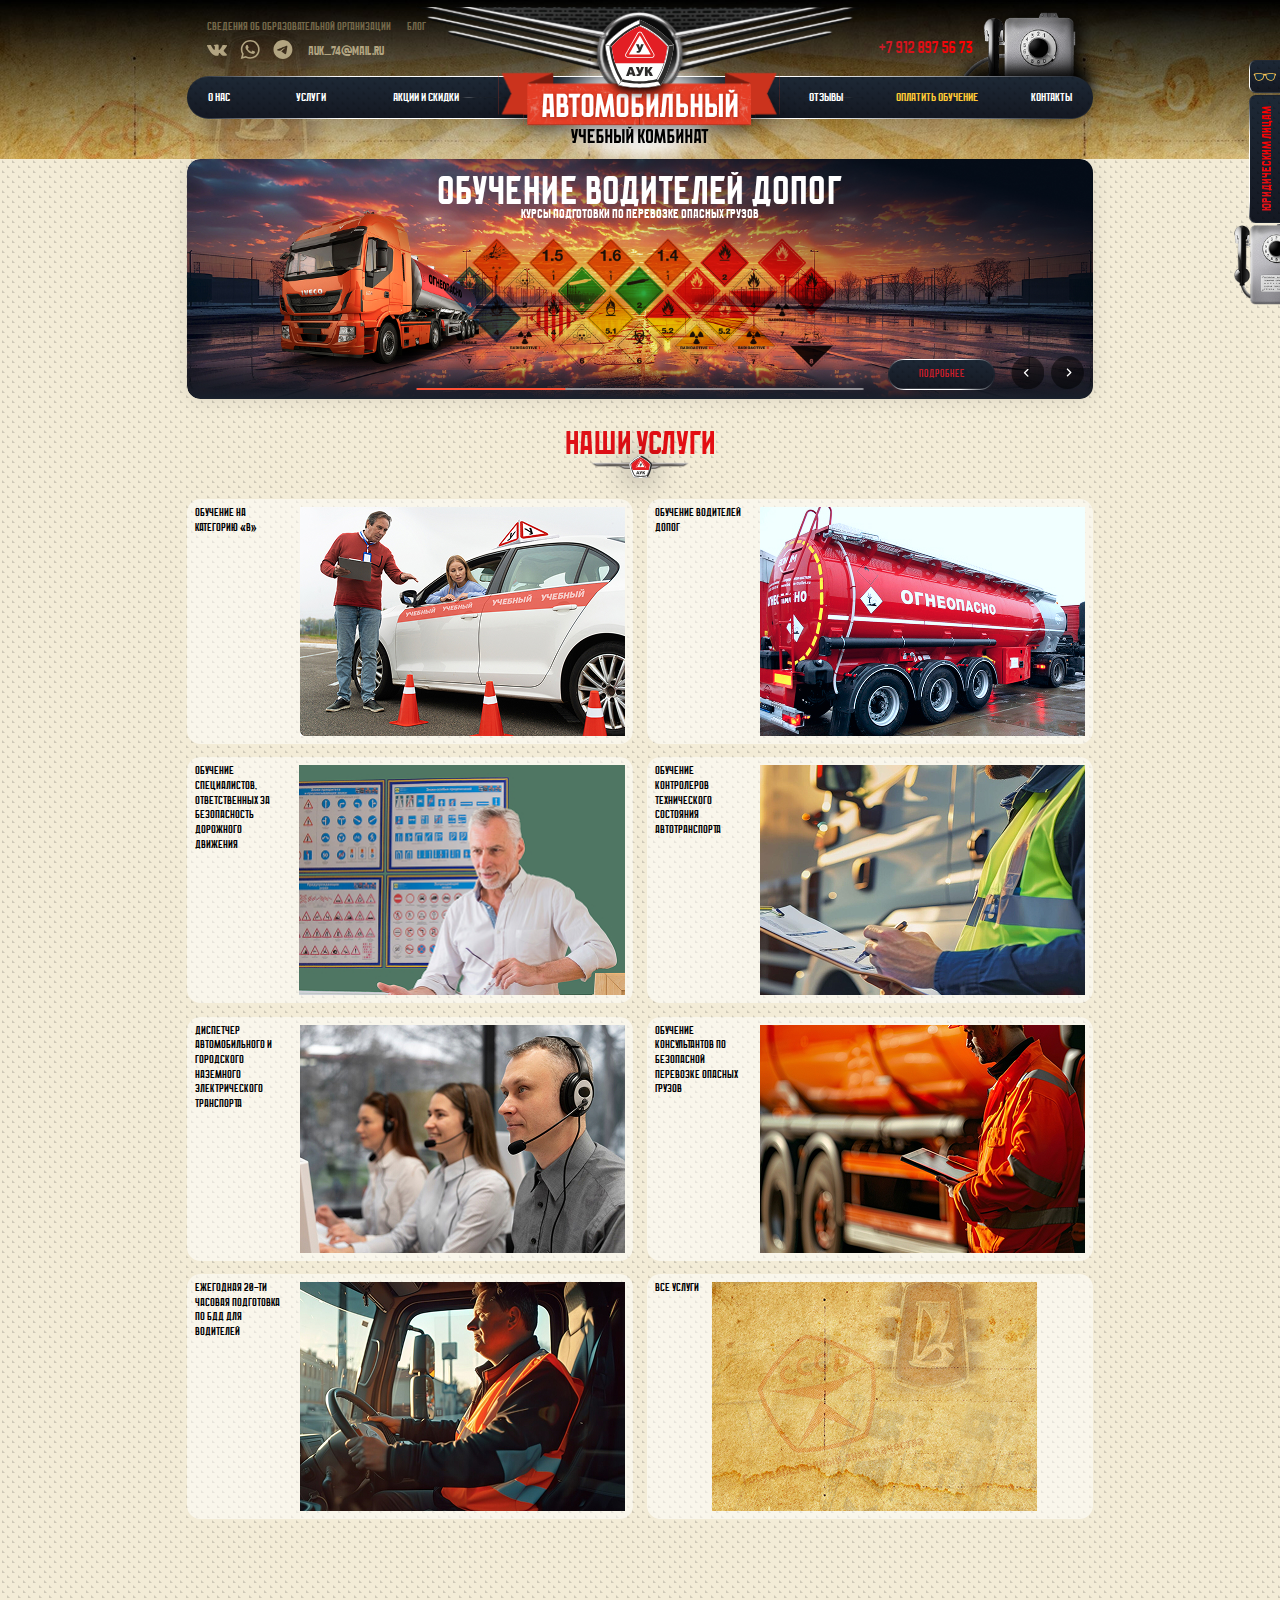
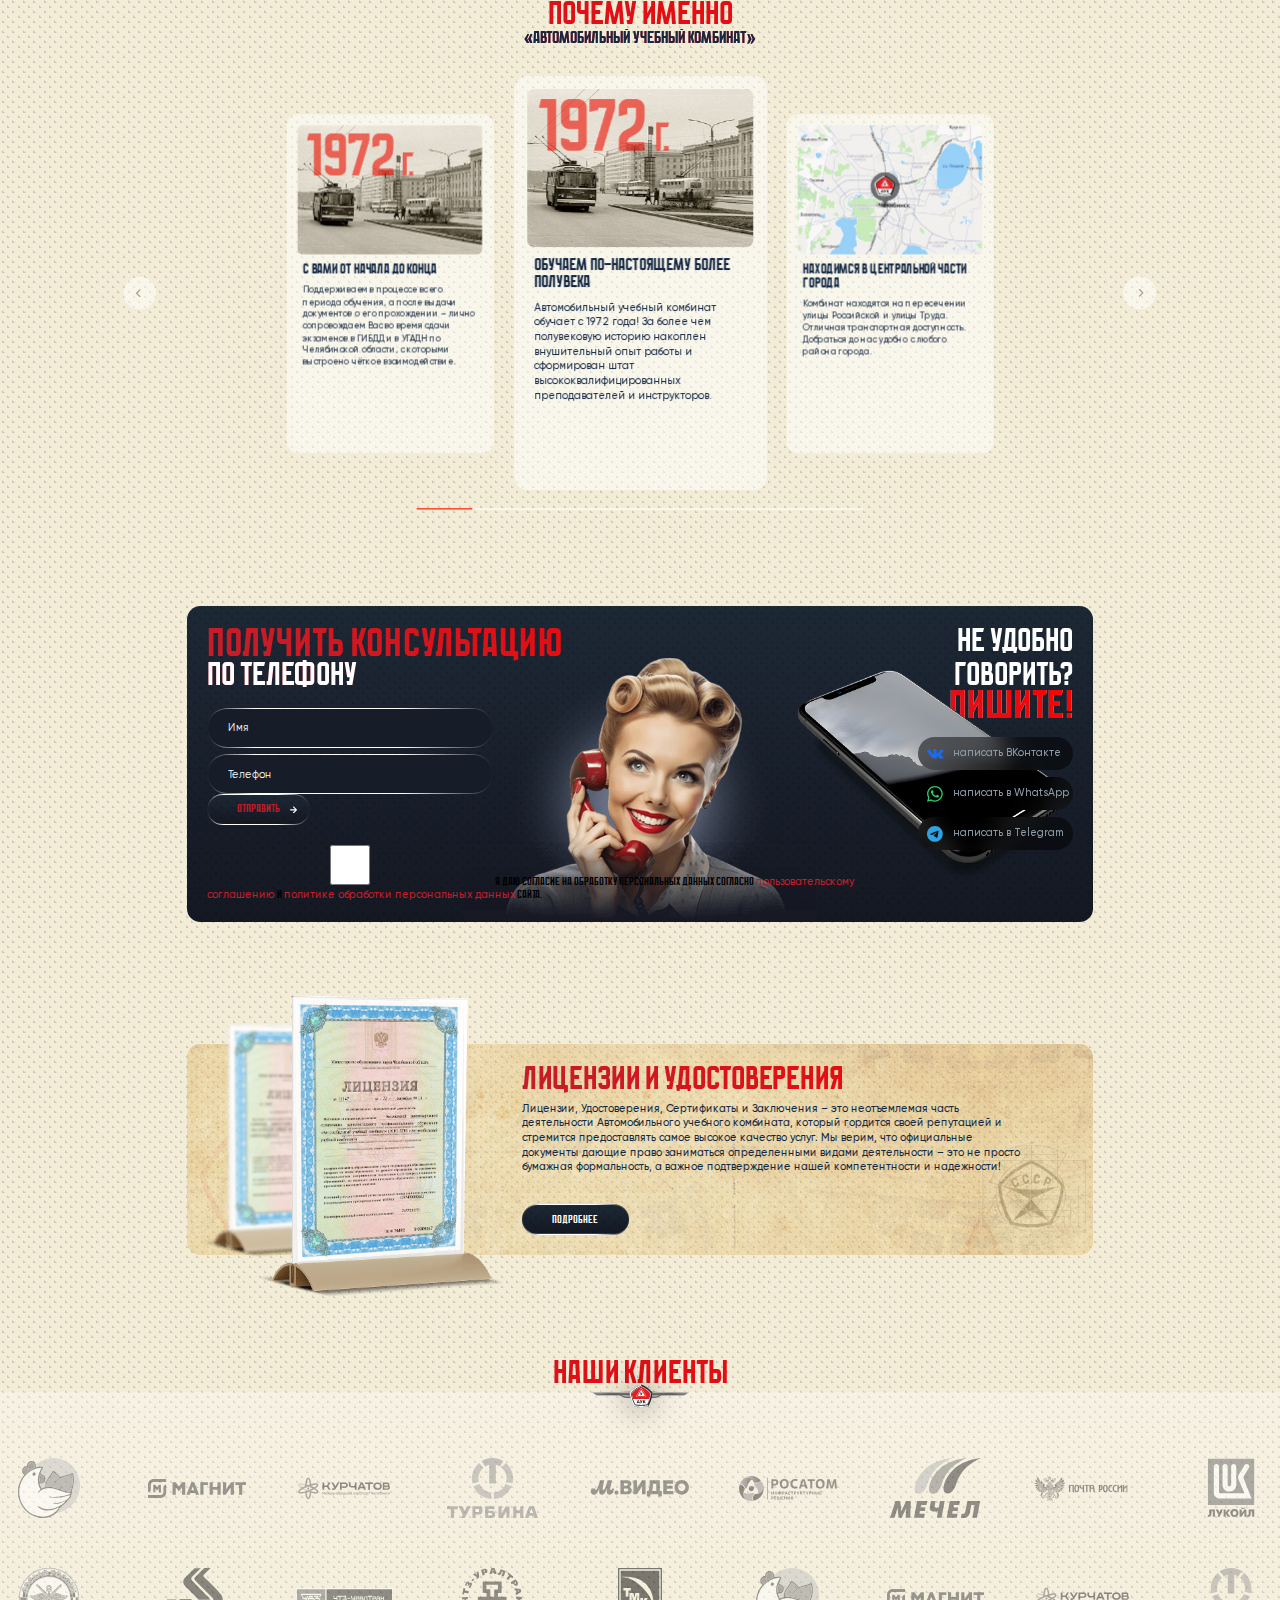
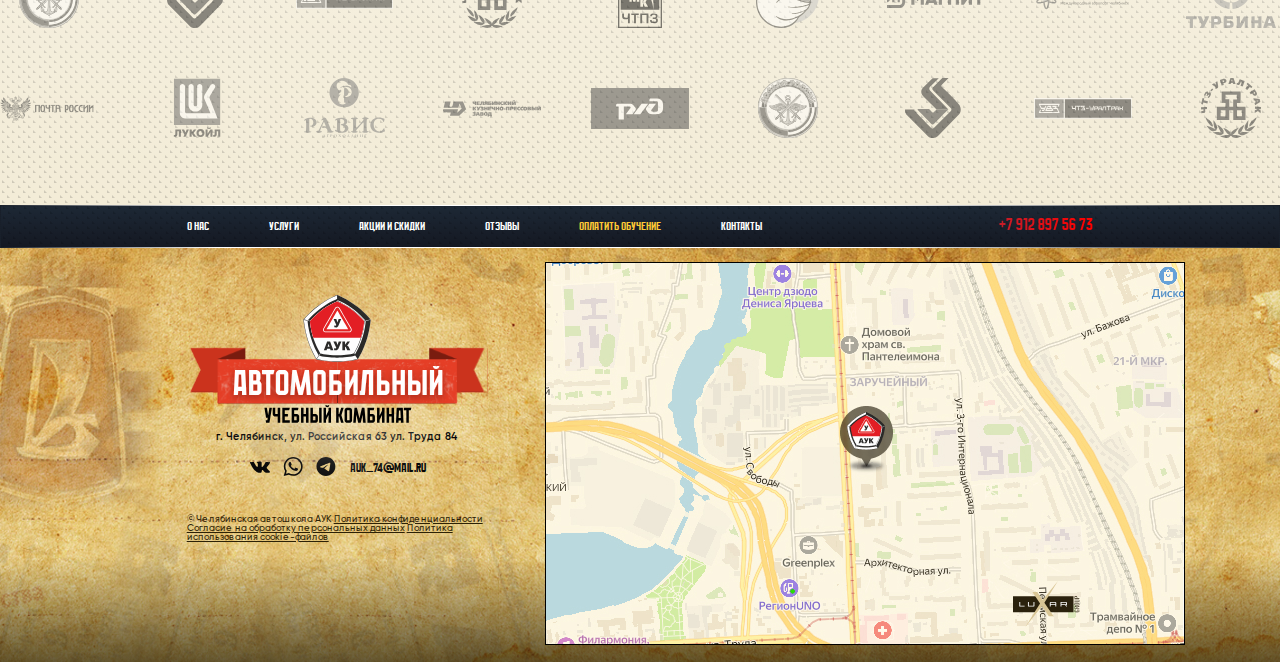
<file: index.html>
<!DOCTYPE html>
<html lang="en">
<head>
    <meta charset="UTF-8">
    <meta name="viewport" content="width=device-width, initial-scale=1.0">
    <link rel="shortcut icon" href="images/svg/favicon.svg" type="image/x-icon">
    <title>Автошкола АУК</title>
    <link rel="stylesheet" href="css/normalize.css">
    <link rel="stylesheet" href="js/swiper/swiper-bundle.css">
    <link rel="stylesheet" href="js/bvi/bvi.css">
    <link rel="stylesheet" href="css/style.css">
</head>
<body>
    <header class="header">
        <div class="container">
            <a href="index.html" class="header__logo">
                <img src="images/svg/logo.svg" alt="">
            </a>
            <div class="header__top">
                <div class="header__left">
                    <nav class="menu header__top-menu">
                        <ul>
                            <li><a href="javascript:void(0)">Сведения об образовательной организации</a></li>
                            <li><a href="javascript:void(0)">Блог</a></li>
                        </ul>
                    </nav>
                    <div class="header__left__bottom">
                        <div class="socials">
                            <a href="javascript:void(0)" target="_blank">
                                <svg viewBox="0 0 25 15" fill="none" xmlns="http://www.w3.org/2000/svg">
                                    <path fill-rule="evenodd" clip-rule="evenodd" d="M8.24581 1.74825C8.57841 1.90594 9.35439 1.82389 9.63311 2.7853C9.88423 3.65134 9.87392 5.72248 9.67984 6.68652C9.14318 9.35239 6.8778 5.13597 6.31852 4.20974C6.02899 3.73011 5.52526 2.63617 5.30141 2.10243C4.91526 1.18147 3.98945 1.37763 2.88602 1.37763C2.47093 1.37763 2.19071 1.41562 1.79907 1.41479C1.18624 1.41331 0 1.29608 0 1.85941C0 2.29037 0.24696 2.72101 0.437211 3.09476L1.4623 5.12002C1.64141 5.46038 1.80572 5.80157 2.00811 6.13684L2.56506 7.10548C4.03185 9.50038 5.79417 12.3095 8.43323 13.607C10.4335 14.5904 11.375 14.5705 13.5682 14.5705C13.9096 14.5705 14.3385 14.3867 14.4571 14.1524C14.6017 13.8666 14.5869 13.3937 14.6185 13.0149C14.6959 12.0921 15.1492 10.8742 16.2452 11.6271C16.7644 11.9839 17.3953 12.8149 17.8691 13.2827C18.1259 13.5361 18.4365 13.8679 18.7249 14.0672C18.8726 14.1693 19.117 14.3166 19.2697 14.3809C20.1759 14.7624 21.2166 14.5702 22.3388 14.5705C22.9616 14.5707 24.0473 14.6723 24.5723 14.3329C25.4046 13.7947 24.5723 12.833 24.1005 12.2358C23.8309 11.8948 22.791 10.8056 22.4228 10.485C20.0126 8.38654 20.4949 8.72674 22.9921 5.43292C23.5159 4.74183 24.925 2.93099 24.925 1.97056C24.925 1.46708 24.3854 1.424 23.9814 1.38158C23.7737 1.35988 23.716 1.41348 23.5023 1.41611C22.8384 1.42433 19.8152 1.34425 19.437 1.47317C19.1927 1.55653 19.0539 1.80498 18.9546 2.03387C18.3928 3.32726 18.0098 4.21796 17.2042 5.41747C16.8781 5.90302 15.8336 7.52938 15.1798 7.52938C14.7115 7.52938 14.5427 6.6071 14.5427 6.15821C14.5427 4.79675 14.6177 3.55466 14.6177 2.23003C14.6177 1.94803 14.556 1.65239 14.4622 1.45722C14.0526 0.604493 11.822 0.784706 10.7946 0.784706C10.0525 0.784706 8.85614 0.860672 8.39415 1.45015C8.32231 1.54206 8.25911 1.59123 8.24581 1.74825V1.74825Z" fill="#B2A481"/>
                                </svg>
                            </a>
                            <a href="javascript:void(0)" target="_blank">
                                <svg viewBox="0 0 25 24" fill="none" xmlns="http://www.w3.org/2000/svg">
                                    <path d="M9.1849 6.3561C9.3947 6.36469 9.62682 6.37452 9.84736 6.86474C9.99807 7.19987 10.2517 7.82465 10.4538 8.32255C10.6027 8.68944 10.7236 8.98744 10.7549 9.0499C10.8285 9.19711 10.8775 9.36901 10.7794 9.5656C10.7647 9.59498 10.7511 9.62271 10.7381 9.64921C10.6644 9.79973 10.6102 9.91033 10.4853 10.0565C10.4364 10.1136 10.3858 10.1752 10.3351 10.2368C10.2335 10.3604 10.1319 10.484 10.0437 10.572C9.896 10.7188 9.74262 10.8783 9.91435 11.1727C10.0861 11.4674 10.677 12.431 11.5521 13.2113C12.4923 14.0495 13.309 14.404 13.7237 14.5841C13.8052 14.6194 13.8711 14.6481 13.9195 14.6723C14.2139 14.8195 14.3856 14.795 14.5573 14.5983C14.7291 14.402 15.293 13.739 15.4893 13.4446C15.6855 13.1499 15.8818 13.199 16.1517 13.2971C16.4216 13.3952 17.8689 14.1075 18.1633 14.2547C18.2207 14.2834 18.2744 14.3093 18.3241 14.3334C18.5296 14.4325 18.6683 14.4995 18.7276 14.5983C18.8012 14.7214 18.8012 15.3105 18.5558 15.9979C18.3105 16.6853 17.1086 17.3482 16.5688 17.3973C16.5169 17.402 16.4652 17.4081 16.4121 17.4143C15.9133 17.473 15.2837 17.547 13.0362 16.6608C10.2707 15.5702 8.44728 12.8676 8.07057 12.3093C8.03968 12.2635 8.01851 12.2321 8.00736 12.2173L8.00408 12.2129C7.84534 12.0007 6.8053 10.6108 6.8053 9.17259C6.8053 7.81688 7.4717 7.10623 7.77831 6.77927C7.79926 6.75692 7.81853 6.73637 7.83579 6.71753C8.10548 6.42293 8.42448 6.34921 8.62073 6.34921C8.63148 6.34921 8.64224 6.34921 8.653 6.34921C8.83834 6.34918 9.02274 6.34916 9.1849 6.3561Z" fill="#B2A481"/>
                                    <path fill-rule="evenodd" clip-rule="evenodd" d="M2.59433 17.6603C1.5485 15.8776 1.00181 13.8572 1.00181 11.7656C1.00181 5.27669 6.30227 0 12.7912 0C15.9524 0 18.8998 1.23598 21.134 3.44648C23.3445 5.68076 24.5805 8.6281 24.5805 11.7894C24.5805 18.2783 19.2801 23.5549 12.7912 23.5549C10.8184 23.5549 8.86931 23.0796 7.15795 22.1288L0.906738 23.7689L2.59433 17.6603ZM4.49584 16.9947L4.73352 17.3513L3.73523 20.9641L7.44317 19.9896L7.79971 20.2035C9.29715 21.1067 11.0323 21.5821 12.7912 21.5821C18.1867 21.5821 22.5839 17.1849 22.5839 11.7894C22.5839 9.17478 21.5619 6.70282 19.7079 4.84885C17.8777 3.01865 15.4057 1.99658 12.7912 1.99658C7.39564 1.99658 2.9984 6.37005 2.9984 11.7894C2.9984 13.6196 3.52131 15.426 4.49584 16.9947Z" fill="#B2A481"/>
                                </svg>
                            </a>
                            <a href="javascript:void(0)" target="_blank">
                                <svg viewBox="0 0 25 24" fill="none" xmlns="http://www.w3.org/2000/svg">
                                    <path fill-rule="evenodd" clip-rule="evenodd" d="M24.2543 11.8369C24.2543 18.3742 18.9548 23.6738 12.4175 23.6738C5.88012 23.6738 0.580566 18.3742 0.580566 11.8369C0.580566 5.29956 5.88012 0 12.4175 0C18.9548 0 24.2543 5.29956 24.2543 11.8369ZM12.8416 8.73852C11.6903 9.21739 9.38931 10.2085 5.93861 11.7119C5.37828 11.9348 5.08475 12.1528 5.05803 12.3659C5.01287 12.7261 5.46398 12.868 6.07827 13.0612C6.16183 13.0874 6.24841 13.1147 6.33717 13.1435C6.94154 13.34 7.75453 13.5698 8.17716 13.5789C8.56054 13.5872 8.98842 13.4292 9.46083 13.1048C12.6849 10.9284 14.3492 9.82838 14.4537 9.80467C14.5274 9.78794 14.6296 9.7669 14.6988 9.82842C14.768 9.88993 14.7612 10.0064 14.7539 10.0377C14.7092 10.2282 12.9384 11.8745 12.022 12.7264C11.7363 12.992 11.5337 13.1804 11.4923 13.2234C11.3995 13.3198 11.3049 13.411 11.214 13.4986C10.6525 14.0399 10.2315 14.4458 11.2373 15.1086C11.7207 15.4271 12.1074 15.6905 12.4933 15.9533C12.9147 16.2403 13.3351 16.5265 13.8789 16.883C14.0175 16.9739 14.1498 17.0682 14.2787 17.1601C14.7691 17.5097 15.2097 17.8238 15.7541 17.7737C16.0704 17.7446 16.3971 17.4472 16.563 16.5602C16.9551 14.4638 17.7259 9.92174 17.9041 8.05005C17.9197 7.88606 17.9 7.6762 17.8843 7.58407C17.8685 7.49194 17.8356 7.36068 17.7158 7.26351C17.574 7.14843 17.355 7.12417 17.2571 7.12589C16.8119 7.13373 16.1289 7.37124 12.8416 8.73852Z" fill="#B2A481"/>
                                </svg>
                            </a>
                        </div>
                        <a href="mailto:auk_74@mail.ru" class="email">auk_74@mail.ru</a>
                    </div>
                </div>
                <div class="header__right">
                    <a class="phone" href="tel:+79128975673">
                        <span>+7 912 897 56 73</span>
                        <img src="images/header-phone.png" alt="">
                    </a>
                </div>
            </div>
            <nav class="menu header__menu">
                <ul>
                    <div class="menu__li-group">
                        <li><a href="javascript:void(0)">О нас</a></li>
                        <li><a href="javascript:void(0)">услуги</a></li>
                        <li><a href="javascript:void(0)">акции и скидки</a></li>
                    </div>
                    <div class="menu__li-group">
                        <li><a href="javascript:void(0)">отзывы</a></li>
                        <li><a href="javascript:void(0)" class="highlight">ОПЛАТИТЬ ОБУЧЕНИЕ</a></li>
                        <li><a href="javascript:void(0)">Контакты</a></li>
                    </div>
                </ul>
            </nav>
        </div>
    </header>
    <header class="header-fixed">
        <div class="container header-fixed__content">
            <button class="header__burger-btn"></button>
            <a href="index.html" class="header-fixed__logo">
                <picture>
                    <source media="(max-width: 992px)" srcset="images/svg/logo-3.svg">
                    <img src="images/svg/logo-2.svg" alt="">
                </picture>
            </a>
            <a class="phone" href="tel:+79128975673">
                <span>+7 912 897 56 73</span>
            </a>
            <nav class="menu header-fixed__menu">
                <ul>
                    <li><a href="javascript:void(0)">О нас</a></li>
                    <li><a href="javascript:void(0)">Услуги</a></li>
                    <li><a href="javascript:void(0)">Отзывы</a></li>
                    <li><a href="javascript:void(0)">Акции и скидки</a></li>
                    <li><a href="javascript:void(0)">ОПЛАТИТЬ ОБУЧЕНИЕ</a></li>
                    <li><a href="javascript:void(0)">Контакты</a></li>
                </ul>
            </nav>
            <div class="socials">
                <a href="javascript:void(0)" target="_blank">
                    <svg viewBox="0 0 25 15" fill="none" xmlns="http://www.w3.org/2000/svg">
                        <path fill-rule="evenodd" clip-rule="evenodd" d="M8.24581 1.74825C8.57841 1.90594 9.35439 1.82389 9.63311 2.7853C9.88423 3.65134 9.87392 5.72248 9.67984 6.68652C9.14318 9.35239 6.8778 5.13597 6.31852 4.20974C6.02899 3.73011 5.52526 2.63617 5.30141 2.10243C4.91526 1.18147 3.98945 1.37763 2.88602 1.37763C2.47093 1.37763 2.19071 1.41562 1.79907 1.41479C1.18624 1.41331 0 1.29608 0 1.85941C0 2.29037 0.24696 2.72101 0.437211 3.09476L1.4623 5.12002C1.64141 5.46038 1.80572 5.80157 2.00811 6.13684L2.56506 7.10548C4.03185 9.50038 5.79417 12.3095 8.43323 13.607C10.4335 14.5904 11.375 14.5705 13.5682 14.5705C13.9096 14.5705 14.3385 14.3867 14.4571 14.1524C14.6017 13.8666 14.5869 13.3937 14.6185 13.0149C14.6959 12.0921 15.1492 10.8742 16.2452 11.6271C16.7644 11.9839 17.3953 12.8149 17.8691 13.2827C18.1259 13.5361 18.4365 13.8679 18.7249 14.0672C18.8726 14.1693 19.117 14.3166 19.2697 14.3809C20.1759 14.7624 21.2166 14.5702 22.3388 14.5705C22.9616 14.5707 24.0473 14.6723 24.5723 14.3329C25.4046 13.7947 24.5723 12.833 24.1005 12.2358C23.8309 11.8948 22.791 10.8056 22.4228 10.485C20.0126 8.38654 20.4949 8.72674 22.9921 5.43292C23.5159 4.74183 24.925 2.93099 24.925 1.97056C24.925 1.46708 24.3854 1.424 23.9814 1.38158C23.7737 1.35988 23.716 1.41348 23.5023 1.41611C22.8384 1.42433 19.8152 1.34425 19.437 1.47317C19.1927 1.55653 19.0539 1.80498 18.9546 2.03387C18.3928 3.32726 18.0098 4.21796 17.2042 5.41747C16.8781 5.90302 15.8336 7.52938 15.1798 7.52938C14.7115 7.52938 14.5427 6.6071 14.5427 6.15821C14.5427 4.79675 14.6177 3.55466 14.6177 2.23003C14.6177 1.94803 14.556 1.65239 14.4622 1.45722C14.0526 0.604493 11.822 0.784706 10.7946 0.784706C10.0525 0.784706 8.85614 0.860672 8.39415 1.45015C8.32231 1.54206 8.25911 1.59123 8.24581 1.74825V1.74825Z" fill="#B2A481"/>
                    </svg>
                </a>
                <a href="javascript:void(0)" target="_blank">
                    <svg viewBox="0 0 25 24" fill="none" xmlns="http://www.w3.org/2000/svg">
                        <path d="M9.1849 6.3561C9.3947 6.36469 9.62682 6.37452 9.84736 6.86474C9.99807 7.19987 10.2517 7.82465 10.4538 8.32255C10.6027 8.68944 10.7236 8.98744 10.7549 9.0499C10.8285 9.19711 10.8775 9.36901 10.7794 9.5656C10.7647 9.59498 10.7511 9.62271 10.7381 9.64921C10.6644 9.79973 10.6102 9.91033 10.4853 10.0565C10.4364 10.1136 10.3858 10.1752 10.3351 10.2368C10.2335 10.3604 10.1319 10.484 10.0437 10.572C9.896 10.7188 9.74262 10.8783 9.91435 11.1727C10.0861 11.4674 10.677 12.431 11.5521 13.2113C12.4923 14.0495 13.309 14.404 13.7237 14.5841C13.8052 14.6194 13.8711 14.6481 13.9195 14.6723C14.2139 14.8195 14.3856 14.795 14.5573 14.5983C14.7291 14.402 15.293 13.739 15.4893 13.4446C15.6855 13.1499 15.8818 13.199 16.1517 13.2971C16.4216 13.3952 17.8689 14.1075 18.1633 14.2547C18.2207 14.2834 18.2744 14.3093 18.3241 14.3334C18.5296 14.4325 18.6683 14.4995 18.7276 14.5983C18.8012 14.7214 18.8012 15.3105 18.5558 15.9979C18.3105 16.6853 17.1086 17.3482 16.5688 17.3973C16.5169 17.402 16.4652 17.4081 16.4121 17.4143C15.9133 17.473 15.2837 17.547 13.0362 16.6608C10.2707 15.5702 8.44728 12.8676 8.07057 12.3093C8.03968 12.2635 8.01851 12.2321 8.00736 12.2173L8.00408 12.2129C7.84534 12.0007 6.8053 10.6108 6.8053 9.17259C6.8053 7.81688 7.4717 7.10623 7.77831 6.77927C7.79926 6.75692 7.81853 6.73637 7.83579 6.71753C8.10548 6.42293 8.42448 6.34921 8.62073 6.34921C8.63148 6.34921 8.64224 6.34921 8.653 6.34921C8.83834 6.34918 9.02274 6.34916 9.1849 6.3561Z" fill="#B2A481"/>
                        <path fill-rule="evenodd" clip-rule="evenodd" d="M2.59433 17.6603C1.5485 15.8776 1.00181 13.8572 1.00181 11.7656C1.00181 5.27669 6.30227 0 12.7912 0C15.9524 0 18.8998 1.23598 21.134 3.44648C23.3445 5.68076 24.5805 8.6281 24.5805 11.7894C24.5805 18.2783 19.2801 23.5549 12.7912 23.5549C10.8184 23.5549 8.86931 23.0796 7.15795 22.1288L0.906738 23.7689L2.59433 17.6603ZM4.49584 16.9947L4.73352 17.3513L3.73523 20.9641L7.44317 19.9896L7.79971 20.2035C9.29715 21.1067 11.0323 21.5821 12.7912 21.5821C18.1867 21.5821 22.5839 17.1849 22.5839 11.7894C22.5839 9.17478 21.5619 6.70282 19.7079 4.84885C17.8777 3.01865 15.4057 1.99658 12.7912 1.99658C7.39564 1.99658 2.9984 6.37005 2.9984 11.7894C2.9984 13.6196 3.52131 15.426 4.49584 16.9947Z" fill="#B2A481"/>
                    </svg>
                </a>
                <a href="javascript:void(0)" target="_blank">
                    <svg viewBox="0 0 25 24" fill="none" xmlns="http://www.w3.org/2000/svg">
                        <path fill-rule="evenodd" clip-rule="evenodd" d="M24.2543 11.8369C24.2543 18.3742 18.9548 23.6738 12.4175 23.6738C5.88012 23.6738 0.580566 18.3742 0.580566 11.8369C0.580566 5.29956 5.88012 0 12.4175 0C18.9548 0 24.2543 5.29956 24.2543 11.8369ZM12.8416 8.73852C11.6903 9.21739 9.38931 10.2085 5.93861 11.7119C5.37828 11.9348 5.08475 12.1528 5.05803 12.3659C5.01287 12.7261 5.46398 12.868 6.07827 13.0612C6.16183 13.0874 6.24841 13.1147 6.33717 13.1435C6.94154 13.34 7.75453 13.5698 8.17716 13.5789C8.56054 13.5872 8.98842 13.4292 9.46083 13.1048C12.6849 10.9284 14.3492 9.82838 14.4537 9.80467C14.5274 9.78794 14.6296 9.7669 14.6988 9.82842C14.768 9.88993 14.7612 10.0064 14.7539 10.0377C14.7092 10.2282 12.9384 11.8745 12.022 12.7264C11.7363 12.992 11.5337 13.1804 11.4923 13.2234C11.3995 13.3198 11.3049 13.411 11.214 13.4986C10.6525 14.0399 10.2315 14.4458 11.2373 15.1086C11.7207 15.4271 12.1074 15.6905 12.4933 15.9533C12.9147 16.2403 13.3351 16.5265 13.8789 16.883C14.0175 16.9739 14.1498 17.0682 14.2787 17.1601C14.7691 17.5097 15.2097 17.8238 15.7541 17.7737C16.0704 17.7446 16.3971 17.4472 16.563 16.5602C16.9551 14.4638 17.7259 9.92174 17.9041 8.05005C17.9197 7.88606 17.9 7.6762 17.8843 7.58407C17.8685 7.49194 17.8356 7.36068 17.7158 7.26351C17.574 7.14843 17.355 7.12417 17.2571 7.12589C16.8119 7.13373 16.1289 7.37124 12.8416 8.73852Z" fill="#B2A481"/>
                    </svg>
                </a>
            </div>
        </div>
    </header>
    <div class="burger">
        <div class="burger__content">
            <nav class="menu burger__menu">
                <ul>
                    <li><a href="javascript:void(0)">О нас</a></li>
                    <li><a href="javascript:void(0)">услуги</a></li>
                    <li><a href="javascript:void(0)">акции и скидки</a></li>
                    <li><a href="javascript:void(0)">отзывы</a></li>
                    <li><a href="javascript:void(0)">ОПЛАТИТЬ ОБУЧЕНИЕ</a></li>
                    <li><a href="javascript:void(0)">Контакты</a></li>
                </ul>
            </nav>
        </div>
        <div class="burger__footer">
            <a class="phone" href="tel:+79128975673">
                <span>+7 912 897 56 73</span>
            </a>
            <div class="socials">
                <a href="javascript:void(0)" target="_blank">
                    <svg viewBox="0 0 25 15" fill="none" xmlns="http://www.w3.org/2000/svg">
                        <path fill-rule="evenodd" clip-rule="evenodd" d="M8.24581 1.74825C8.57841 1.90594 9.35439 1.82389 9.63311 2.7853C9.88423 3.65134 9.87392 5.72248 9.67984 6.68652C9.14318 9.35239 6.8778 5.13597 6.31852 4.20974C6.02899 3.73011 5.52526 2.63617 5.30141 2.10243C4.91526 1.18147 3.98945 1.37763 2.88602 1.37763C2.47093 1.37763 2.19071 1.41562 1.79907 1.41479C1.18624 1.41331 0 1.29608 0 1.85941C0 2.29037 0.24696 2.72101 0.437211 3.09476L1.4623 5.12002C1.64141 5.46038 1.80572 5.80157 2.00811 6.13684L2.56506 7.10548C4.03185 9.50038 5.79417 12.3095 8.43323 13.607C10.4335 14.5904 11.375 14.5705 13.5682 14.5705C13.9096 14.5705 14.3385 14.3867 14.4571 14.1524C14.6017 13.8666 14.5869 13.3937 14.6185 13.0149C14.6959 12.0921 15.1492 10.8742 16.2452 11.6271C16.7644 11.9839 17.3953 12.8149 17.8691 13.2827C18.1259 13.5361 18.4365 13.8679 18.7249 14.0672C18.8726 14.1693 19.117 14.3166 19.2697 14.3809C20.1759 14.7624 21.2166 14.5702 22.3388 14.5705C22.9616 14.5707 24.0473 14.6723 24.5723 14.3329C25.4046 13.7947 24.5723 12.833 24.1005 12.2358C23.8309 11.8948 22.791 10.8056 22.4228 10.485C20.0126 8.38654 20.4949 8.72674 22.9921 5.43292C23.5159 4.74183 24.925 2.93099 24.925 1.97056C24.925 1.46708 24.3854 1.424 23.9814 1.38158C23.7737 1.35988 23.716 1.41348 23.5023 1.41611C22.8384 1.42433 19.8152 1.34425 19.437 1.47317C19.1927 1.55653 19.0539 1.80498 18.9546 2.03387C18.3928 3.32726 18.0098 4.21796 17.2042 5.41747C16.8781 5.90302 15.8336 7.52938 15.1798 7.52938C14.7115 7.52938 14.5427 6.6071 14.5427 6.15821C14.5427 4.79675 14.6177 3.55466 14.6177 2.23003C14.6177 1.94803 14.556 1.65239 14.4622 1.45722C14.0526 0.604493 11.822 0.784706 10.7946 0.784706C10.0525 0.784706 8.85614 0.860672 8.39415 1.45015C8.32231 1.54206 8.25911 1.59123 8.24581 1.74825V1.74825Z" fill="#B2A481"/>
                    </svg>
                </a>
                <a href="javascript:void(0)" target="_blank">
                    <svg viewBox="0 0 25 24" fill="none" xmlns="http://www.w3.org/2000/svg">
                        <path d="M9.1849 6.3561C9.3947 6.36469 9.62682 6.37452 9.84736 6.86474C9.99807 7.19987 10.2517 7.82465 10.4538 8.32255C10.6027 8.68944 10.7236 8.98744 10.7549 9.0499C10.8285 9.19711 10.8775 9.36901 10.7794 9.5656C10.7647 9.59498 10.7511 9.62271 10.7381 9.64921C10.6644 9.79973 10.6102 9.91033 10.4853 10.0565C10.4364 10.1136 10.3858 10.1752 10.3351 10.2368C10.2335 10.3604 10.1319 10.484 10.0437 10.572C9.896 10.7188 9.74262 10.8783 9.91435 11.1727C10.0861 11.4674 10.677 12.431 11.5521 13.2113C12.4923 14.0495 13.309 14.404 13.7237 14.5841C13.8052 14.6194 13.8711 14.6481 13.9195 14.6723C14.2139 14.8195 14.3856 14.795 14.5573 14.5983C14.7291 14.402 15.293 13.739 15.4893 13.4446C15.6855 13.1499 15.8818 13.199 16.1517 13.2971C16.4216 13.3952 17.8689 14.1075 18.1633 14.2547C18.2207 14.2834 18.2744 14.3093 18.3241 14.3334C18.5296 14.4325 18.6683 14.4995 18.7276 14.5983C18.8012 14.7214 18.8012 15.3105 18.5558 15.9979C18.3105 16.6853 17.1086 17.3482 16.5688 17.3973C16.5169 17.402 16.4652 17.4081 16.4121 17.4143C15.9133 17.473 15.2837 17.547 13.0362 16.6608C10.2707 15.5702 8.44728 12.8676 8.07057 12.3093C8.03968 12.2635 8.01851 12.2321 8.00736 12.2173L8.00408 12.2129C7.84534 12.0007 6.8053 10.6108 6.8053 9.17259C6.8053 7.81688 7.4717 7.10623 7.77831 6.77927C7.79926 6.75692 7.81853 6.73637 7.83579 6.71753C8.10548 6.42293 8.42448 6.34921 8.62073 6.34921C8.63148 6.34921 8.64224 6.34921 8.653 6.34921C8.83834 6.34918 9.02274 6.34916 9.1849 6.3561Z" fill="#B2A481"/>
                        <path fill-rule="evenodd" clip-rule="evenodd" d="M2.59433 17.6603C1.5485 15.8776 1.00181 13.8572 1.00181 11.7656C1.00181 5.27669 6.30227 0 12.7912 0C15.9524 0 18.8998 1.23598 21.134 3.44648C23.3445 5.68076 24.5805 8.6281 24.5805 11.7894C24.5805 18.2783 19.2801 23.5549 12.7912 23.5549C10.8184 23.5549 8.86931 23.0796 7.15795 22.1288L0.906738 23.7689L2.59433 17.6603ZM4.49584 16.9947L4.73352 17.3513L3.73523 20.9641L7.44317 19.9896L7.79971 20.2035C9.29715 21.1067 11.0323 21.5821 12.7912 21.5821C18.1867 21.5821 22.5839 17.1849 22.5839 11.7894C22.5839 9.17478 21.5619 6.70282 19.7079 4.84885C17.8777 3.01865 15.4057 1.99658 12.7912 1.99658C7.39564 1.99658 2.9984 6.37005 2.9984 11.7894C2.9984 13.6196 3.52131 15.426 4.49584 16.9947Z" fill="#B2A481"/>
                    </svg>
                </a>
                <a href="javascript:void(0)" target="_blank">
                    <svg viewBox="0 0 25 24" fill="none" xmlns="http://www.w3.org/2000/svg">
                        <path fill-rule="evenodd" clip-rule="evenodd" d="M24.2543 11.8369C24.2543 18.3742 18.9548 23.6738 12.4175 23.6738C5.88012 23.6738 0.580566 18.3742 0.580566 11.8369C0.580566 5.29956 5.88012 0 12.4175 0C18.9548 0 24.2543 5.29956 24.2543 11.8369ZM12.8416 8.73852C11.6903 9.21739 9.38931 10.2085 5.93861 11.7119C5.37828 11.9348 5.08475 12.1528 5.05803 12.3659C5.01287 12.7261 5.46398 12.868 6.07827 13.0612C6.16183 13.0874 6.24841 13.1147 6.33717 13.1435C6.94154 13.34 7.75453 13.5698 8.17716 13.5789C8.56054 13.5872 8.98842 13.4292 9.46083 13.1048C12.6849 10.9284 14.3492 9.82838 14.4537 9.80467C14.5274 9.78794 14.6296 9.7669 14.6988 9.82842C14.768 9.88993 14.7612 10.0064 14.7539 10.0377C14.7092 10.2282 12.9384 11.8745 12.022 12.7264C11.7363 12.992 11.5337 13.1804 11.4923 13.2234C11.3995 13.3198 11.3049 13.411 11.214 13.4986C10.6525 14.0399 10.2315 14.4458 11.2373 15.1086C11.7207 15.4271 12.1074 15.6905 12.4933 15.9533C12.9147 16.2403 13.3351 16.5265 13.8789 16.883C14.0175 16.9739 14.1498 17.0682 14.2787 17.1601C14.7691 17.5097 15.2097 17.8238 15.7541 17.7737C16.0704 17.7446 16.3971 17.4472 16.563 16.5602C16.9551 14.4638 17.7259 9.92174 17.9041 8.05005C17.9197 7.88606 17.9 7.6762 17.8843 7.58407C17.8685 7.49194 17.8356 7.36068 17.7158 7.26351C17.574 7.14843 17.355 7.12417 17.2571 7.12589C16.8119 7.13373 16.1289 7.37124 12.8416 8.73852Z" fill="#B2A481"/>
                    </svg>
                </a>
            </div>
            <a href="mailto:auk_74@mail.ru" class="email">auk_74@mail.ru</a>
        </div>
    </div>
    <button class="burger__close"></button>
    <main>
        <h1 style="display: none;">Автошкола в Челябинске</h1>
        <div class="banner">
            <div class="container banner__content">
                <div class="banner__slider">
                    <div class="swiper">
                        <div class="swiper-wrapper">
                            <div class="swiper-slide banner__slide">
                                <h2>Обучение водителей ДОПОГ</h2>
                                <p>курсы подготовки по перевозке опасных грузов</p>
                                <a href="javascript:void(0)" class="btn">Подробнее</a>
                                <picture>
                                    <source media="(max-width: 576px)" srcset="images/banner-mob.jpg">
                                    <img src="images/banner.jpg" alt="">
                                </picture>
                            </div>
                            <div class="swiper-slide banner__slide">
                                <h2>Обучение водителей ДОПОГ 2</h2>
                                <p>курсы подготовки по перевозке опасных грузов</p>
                                <a href="javascript:void(0)" class="btn">Подробнее</a>
                                <picture>
                                    <source media="(max-width: 576px)" srcset="images/banner-mob.jpg">
                                    <img src="images/banner.jpg" alt="">
                                </picture>
                            </div>
                            <div class="swiper-slide banner__slide">
                                <h2>Обучение водителей ДОПОГ 3</h2>
                                <p>курсы подготовки по перевозке опасных грузов</p>
                                <a href="javascript:void(0)" class="btn">Подробнее</a>
                                <picture>
                                    <source media="(max-width: 576px)" srcset="images/banner-mob.jpg">
                                    <img src="images/banner.jpg" alt="">
                                </picture>
                            </div>
                        </div>
                    </div>
                    <div class="slider-progressbar"></div>
                    <div class="banner__slider__arrows">
                        <div class="slider-arrow slider-arrow_dark slider-arrow-prev"></div>
                        <div class="slider-arrow slider-arrow_dark slider-arrow-next"></div>
                    </div>
                </div>
            </div>
        </div>
        <section class="services">
            <h2 class="title">Наши услуги</h2>
            <div class="container services__content">
                <div class="services__item">
                    <a href="javascript:void(0)"></a>
                    <p>Обучение на категорию «В»</p>
                    <img src="images/services-img-1.jpg" alt="">
                </div>
                <div class="services__item">
                    <a href="javascript:void(0)"></a>
                    <p>Обучение водителей ДОПОГ</p>
                    <img src="images/services-img-2.jpg" alt="">
                </div>
                <div class="services__item">
                    <a href="javascript:void(0)"></a>
                    <p>Обучение специалистов, ответственных за безопасность дорожного движения</p>
                    <img src="images/services-img-3.jpg" alt="">
                </div>
                <div class="services__item">
                    <a href="javascript:void(0)"></a>
                    <p>Обучение контролеров технического состояния автотранспорта</p>
                    <img src="images/services-img-4.jpg" alt="">
                </div>
                <div class="services__item">
                    <a href="javascript:void(0)"></a>
                    <p>Диспетчер автомобильного и городского наземного электрического транспорта</p>
                    <img src="images/services-img-5.jpg" alt="">
                </div>
                <div class="services__item">
                    <a href="javascript:void(0)"></a>
                    <p>Обучение консультантов по безопасной перевозке опасных грузов</p>
                    <img src="images/services-img-6.jpg" alt="">
                </div>
                <div class="services__item">
                    <a href="javascript:void(0)"></a>
                    <p>Ежегодная 20-ти часовая подготовка по БДД для водителей</p>
                    <img src="images/services-img-7.jpg" alt="">
                </div>
                <div class="services__item services__item_all">
                    <a href="javascript:void(0)"></a>
                    <p>все услуги</p>
                    <img src="images/services-img-all.jpg" alt="">
                </div>
            </div>
        </section>
        <section class="why">
            <h2 class="title">Почему именно<span>«Автомобильный учебный комбинат»</span></h2>
            <div class="container why__content">
                <div class="why__slider">
                    <div class="swiper">
                        <div class="swiper-wrapper">
                            <div class="swiper-slide why__slide">
                                <div class="why__item">
                                    <img src="images/why-img-1.jpg" alt="">
                                    <h3>ОБУЧАЕМ ПО-НАСТОЯЩЕМУ БОЛЕЕ ПОЛУВЕКА</h3>
                                    <p>Автомобильный учебный комбинат обучает с 1972 года! За более чем полувековую историю накоплен внушительный опыт работы и сформирован штат высококвалифицированных преподавателей и инструкторов.</p>
                                </div>
                            </div>
                            <div class="swiper-slide why__slide">
                                <div class="why__item">
                                    <img src="images/why-img-2.jpg" alt="">
                                    <h3>НАХОДИМСЯ В ЦЕНТРАЛЬНОЙ ЧАСТИ ГОРОДА</h3>
                                    <p>Комбинат находятся на пересечении улицы Российской и улицы Труда. Отличная транспортная доступность. Добраться до нас удобно с любого района города.</p>
                                </div>
                            </div>
                            <div class="swiper-slide why__slide">
                                <div class="why__item">
                                    <img src="images/why-img-3.jpg" alt="">
                                    <h3>ГАРАНТРОВАННО СООТВЕТСТВУЕМ ЗАКОНОДАТЕЛЬСТВУ</h3>
                                    <p>Организация имеет Лицензию на образовательную деятельность от Минобрнауки Челябинской области и Удостоверение государственного автодорожного надзора по Челябинской области. Учебно-материальная база соответствует всем требованиям. Данные выдаваемых Вам документов об образовании – установленным порядком размещаются в государственной системе ФИС ФРДО, что гарантирует их подлинность.</p>
                                </div>
                            </div>
                            <div class="swiper-slide why__slide">
                                <div class="why__item">
                                    <img src="images/why-img-1.jpg" alt="">
                                    <h3>С ВАМИ ОТ НАЧАЛА ДО КОНЦА</h3>
                                    <p>Поддерживаем в процессе всего периода обучения, а после выдачи документов о его прохождении – лично сопровождаем Вас во время сдачи экзаменов в ГИБДД и в УГАДН по Челябинской области, с которыми выстроено чёткое взаимодействие.</p>
                                </div>
                            </div>
                            <div class="swiper-slide why__slide">
                                <div class="why__item">
                                    <img src="images/why-img-1.jpg" alt="">
                                    <h3>ОБУЧАЕМ ПО-НАСТОЯЩЕМУ БОЛЕЕ ПОЛУВЕКА</h3>
                                    <p>Автомобильный учебный комбинат обучает с 1972 года! За более чем полувековую историю накоплен внушительный опыт работы и сформирован штат высококвалифицированных преподавателей и инструкторов.</p>
                                </div>
                            </div>
                            <div class="swiper-slide why__slide">
                                <div class="why__item">
                                    <img src="images/why-img-2.jpg" alt="">
                                    <h3>НАХОДИМСЯ В ЦЕНТРАЛЬНОЙ ЧАСТИ ГОРОДА</h3>
                                    <p>Комбинат находятся на пересечении улицы Российской и улицы Труда. Отличная транспортная доступность. Добраться до нас удобно с любого района города.</p>
                                </div>
                            </div>
                            <div class="swiper-slide why__slide">
                                <div class="why__item">
                                    <img src="images/why-img-3.jpg" alt="">
                                    <h3>ГАРАНТРОВАННО СООТВЕТСТВУЕМ ЗАКОНОДАТЕЛЬСТВУ</h3>
                                    <p>Организация имеет Лицензию на образовательную деятельность от Минобрнауки Челябинской области и Удостоверение государственного автодорожного надзора по Челябинской области. Учебно-материальная база соответствует всем требованиям. Данные выдаваемых Вам документов об образовании – установленным порядком размещаются в государственной системе ФИС ФРДО, что гарантирует их подлинность.</p>
                                </div>
                            </div>
                            <div class="swiper-slide why__slide">
                                <div class="why__item">
                                    <img src="images/why-img-1.jpg" alt="">
                                    <h3>С ВАМИ ОТ НАЧАЛА ДО КОНЦА</h3>
                                    <p>Поддерживаем в процессе всего периода обучения, а после выдачи документов о его прохождении – лично сопровождаем Вас во время сдачи экзаменов в ГИБДД и в УГАДН по Челябинской области, с которыми выстроено чёткое взаимодействие.</p>
                                </div>
                            </div>
                        </div>
                    </div>
                    <div class="slider-progressbar"></div>
                    <div class="why__slider__arrows">
                        <div class="slider-arrow slider-arrow-prev"></div>
                        <div class="slider-arrow slider-arrow-next"></div>
                    </div>
                </div>
            </div>
        </section>
        <section class="consultation">
            <div class="container consultation__content">
                <form method="post" class="form consultation__form">
                    <h2>Получить консультацию <span>по телефону</span></h2>
                    <div class="consultation__form__inputs">
                        <input type="text" name="consultation-name" placeholder="Имя">
                        <div class="input-box">
                            <input type="tel" name="consultation-phone" placeholder="Телефон">
                            <button class="btn btn-arrow">отправить</button>
                        </div>
                    </div>
                    <div class="checkbox">
                        <input type="checkbox" name="consultation-agree" id="consultation-agree">
                        <label for="consultation-agree">
                            Я даю согласие на обработку персональных данных согласно <a href="javascript:void(0)" target="_blank">пользовательскому соглашению</a> и <a href="javascript:void(0)" target="_blank">политике обработки персональных данных</a> сайта.
                        </label>
                    </div>
                </form>
                <div class="consultation__socials">
                    <h3>Не удобно говорить? <span>Пишите!</span></h3>
                    <div class="consultation__socials__content">
                        <a href="javascript:void(0)" target="_blank" class="consultation__socials__item">
                            <img src="images/svg/vk-icon.svg" alt="">
                            <span>написать ВКонтакте</span>
                        </a>
                        <a href="javascript:void(0)" target="_blank" class="consultation__socials__item">
                            <img src="images/svg/wa-icon.svg" alt="">
                            <span>написать в WhatsApp</span>
                        </a>
                        <a href="javascript:void(0)" target="_blank" class="consultation__socials__item">
                            <img src="images/svg/tg-icon.svg" alt="">
                            <span>написать в Telegram</span>
                        </a>
                    </div>
                </div>
            </div>
        </section>
        <section class="licenses">
            <div class="container licenses__wrapper">
                <div class="licenses__content">
                    <h2>ЛИЦЕНЗИИ И УДОСТОВЕРЕНИЯ</h2>
                    <p>Лицензии, Удостоверения, Сертификаты и Заключения – это неотъемлемая часть деятельности Автомобильного учебного комбината, который гордится своей репутацией и стремится предоставлять самое высокое качество услуг. Мы верим, что официальные документы дающие право заниматься определенными видами деятельности – это не просто бумажная формальность, а важное подтверждение нашей компетентности и надежности!</p>
                    <a href="javascript:void(0)" class="btn">подробнее</a>
                </div>
            </div>
        </section>
        <section class="clients">
            <h2 class="title">Наши клиенты</h2>
            <div class="clients__slider">
                <div class="swiper">
                    <div class="swiper-wrapper">
                        <div class="swiper-slide clients__item"><img src="images/svg/clients-logo-1.svg" alt=""></div>
                        <div class="swiper-slide clients__item"><img src="images/svg/clients-logo-2.svg" alt=""></div>
                        <div class="swiper-slide clients__item"><img src="images/svg/clients-logo-3.svg" alt=""></div>
                        <div class="swiper-slide clients__item"><img src="images/svg/clients-logo-4.svg" alt=""></div>
                        <div class="swiper-slide clients__item"><img src="images/svg/clients-logo-5.svg" alt=""></div>
                        <div class="swiper-slide clients__item"><img src="images/svg/clients-logo-6.svg" alt=""></div>
                        <div class="swiper-slide clients__item"><img src="images/svg/clients-logo-7.svg" alt=""></div>
                        <div class="swiper-slide clients__item"><img src="images/svg/clients-logo-8.svg" alt=""></div>
                        <div class="swiper-slide clients__item"><img src="images/svg/clients-logo-9.svg" alt=""></div>
                        <div class="swiper-slide clients__item"><img src="images/svg/clients-logo-10.svg" alt=""></div>
                        <div class="swiper-slide clients__item"><img src="images/svg/clients-logo-11.svg" alt=""></div>
                        <div class="swiper-slide clients__item"><img src="images/svg/clients-logo-12.svg" alt=""></div>
                        <div class="swiper-slide clients__item"><img src="images/svg/clients-logo-13.svg" alt=""></div>
                        <div class="swiper-slide clients__item"><img src="images/svg/clients-logo-14.svg" alt=""></div>
                        <div class="swiper-slide clients__item"><img src="images/svg/clients-logo-15.svg" alt=""></div>
                        <div class="swiper-slide clients__item"><img src="images/svg/clients-logo-16.svg" alt=""></div>
                        <div class="swiper-slide clients__item"><img src="images/svg/clients-logo-17.svg" alt=""></div>
                        <div class="swiper-slide clients__item"><img src="images/svg/clients-logo-1.svg" alt=""></div>
                        <div class="swiper-slide clients__item"><img src="images/svg/clients-logo-2.svg" alt=""></div>
                        <div class="swiper-slide clients__item"><img src="images/svg/clients-logo-3.svg" alt=""></div>
                        <div class="swiper-slide clients__item"><img src="images/svg/clients-logo-4.svg" alt=""></div>
                        <div class="swiper-slide clients__item"><img src="images/svg/clients-logo-5.svg" alt=""></div>
                        <div class="swiper-slide clients__item"><img src="images/svg/clients-logo-6.svg" alt=""></div>
                        <div class="swiper-slide clients__item"><img src="images/svg/clients-logo-7.svg" alt=""></div>
                        <div class="swiper-slide clients__item"><img src="images/svg/clients-logo-8.svg" alt=""></div>
                        <div class="swiper-slide clients__item"><img src="images/svg/clients-logo-9.svg" alt=""></div>
                        <div class="swiper-slide clients__item"><img src="images/svg/clients-logo-10.svg" alt=""></div>
                        <div class="swiper-slide clients__item"><img src="images/svg/clients-logo-11.svg" alt=""></div>
                        <div class="swiper-slide clients__item"><img src="images/svg/clients-logo-12.svg" alt=""></div>
                        <div class="swiper-slide clients__item"><img src="images/svg/clients-logo-13.svg" alt=""></div>
                        <div class="swiper-slide clients__item"><img src="images/svg/clients-logo-14.svg" alt=""></div>
                        <div class="swiper-slide clients__item"><img src="images/svg/clients-logo-15.svg" alt=""></div>
                        <div class="swiper-slide clients__item"><img src="images/svg/clients-logo-16.svg" alt=""></div>
                        <div class="swiper-slide clients__item"><img src="images/svg/clients-logo-17.svg" alt=""></div>
                        <div class="swiper-slide clients__item"><img src="images/svg/clients-logo-1.svg" alt=""></div>
                        <div class="swiper-slide clients__item"><img src="images/svg/clients-logo-2.svg" alt=""></div>
                    </div>
                </div>
            </div>
        </section>
    </main>
    <footer class="footer">
        <div class="footer__top">
            <div class="container footer__top__content">
                <nav class="menu">
                    <ul>
                        <li><a href="javascript:void(0)">О нас</a></li>
                        <li><a href="javascript:void(0)">Услуги</a></li>
                        <li><a href="javascript:void(0)">Акции и скидки</a></li>
                        <li><a href="javascript:void(0)">Отзывы</a></li>
                        <li><a href="javascript:void(0)" class="highlight">ОПЛАТИТЬ ОБУЧЕНИЕ</a></li>
                        <li><a href="javascript:void(0)">Контакты</a></li>
                    </ul>
                </nav>
                <div class="socials">
                    <a href="javascript:void(0)" target="_blank">
                        <svg viewBox="0 0 25 15" fill="none" xmlns="http://www.w3.org/2000/svg">
                            <path fill-rule="evenodd" clip-rule="evenodd" d="M8.24581 1.74825C8.57841 1.90594 9.35439 1.82389 9.63311 2.7853C9.88423 3.65134 9.87392 5.72248 9.67984 6.68652C9.14318 9.35239 6.8778 5.13597 6.31852 4.20974C6.02899 3.73011 5.52526 2.63617 5.30141 2.10243C4.91526 1.18147 3.98945 1.37763 2.88602 1.37763C2.47093 1.37763 2.19071 1.41562 1.79907 1.41479C1.18624 1.41331 0 1.29608 0 1.85941C0 2.29037 0.24696 2.72101 0.437211 3.09476L1.4623 5.12002C1.64141 5.46038 1.80572 5.80157 2.00811 6.13684L2.56506 7.10548C4.03185 9.50038 5.79417 12.3095 8.43323 13.607C10.4335 14.5904 11.375 14.5705 13.5682 14.5705C13.9096 14.5705 14.3385 14.3867 14.4571 14.1524C14.6017 13.8666 14.5869 13.3937 14.6185 13.0149C14.6959 12.0921 15.1492 10.8742 16.2452 11.6271C16.7644 11.9839 17.3953 12.8149 17.8691 13.2827C18.1259 13.5361 18.4365 13.8679 18.7249 14.0672C18.8726 14.1693 19.117 14.3166 19.2697 14.3809C20.1759 14.7624 21.2166 14.5702 22.3388 14.5705C22.9616 14.5707 24.0473 14.6723 24.5723 14.3329C25.4046 13.7947 24.5723 12.833 24.1005 12.2358C23.8309 11.8948 22.791 10.8056 22.4228 10.485C20.0126 8.38654 20.4949 8.72674 22.9921 5.43292C23.5159 4.74183 24.925 2.93099 24.925 1.97056C24.925 1.46708 24.3854 1.424 23.9814 1.38158C23.7737 1.35988 23.716 1.41348 23.5023 1.41611C22.8384 1.42433 19.8152 1.34425 19.437 1.47317C19.1927 1.55653 19.0539 1.80498 18.9546 2.03387C18.3928 3.32726 18.0098 4.21796 17.2042 5.41747C16.8781 5.90302 15.8336 7.52938 15.1798 7.52938C14.7115 7.52938 14.5427 6.6071 14.5427 6.15821C14.5427 4.79675 14.6177 3.55466 14.6177 2.23003C14.6177 1.94803 14.556 1.65239 14.4622 1.45722C14.0526 0.604493 11.822 0.784706 10.7946 0.784706C10.0525 0.784706 8.85614 0.860672 8.39415 1.45015C8.32231 1.54206 8.25911 1.59123 8.24581 1.74825V1.74825Z" fill="#B2A481"/>
                        </svg>
                    </a>
                    <a href="javascript:void(0)" target="_blank">
                        <svg viewBox="0 0 25 24" fill="none" xmlns="http://www.w3.org/2000/svg">
                            <path d="M9.1849 6.3561C9.3947 6.36469 9.62682 6.37452 9.84736 6.86474C9.99807 7.19987 10.2517 7.82465 10.4538 8.32255C10.6027 8.68944 10.7236 8.98744 10.7549 9.0499C10.8285 9.19711 10.8775 9.36901 10.7794 9.5656C10.7647 9.59498 10.7511 9.62271 10.7381 9.64921C10.6644 9.79973 10.6102 9.91033 10.4853 10.0565C10.4364 10.1136 10.3858 10.1752 10.3351 10.2368C10.2335 10.3604 10.1319 10.484 10.0437 10.572C9.896 10.7188 9.74262 10.8783 9.91435 11.1727C10.0861 11.4674 10.677 12.431 11.5521 13.2113C12.4923 14.0495 13.309 14.404 13.7237 14.5841C13.8052 14.6194 13.8711 14.6481 13.9195 14.6723C14.2139 14.8195 14.3856 14.795 14.5573 14.5983C14.7291 14.402 15.293 13.739 15.4893 13.4446C15.6855 13.1499 15.8818 13.199 16.1517 13.2971C16.4216 13.3952 17.8689 14.1075 18.1633 14.2547C18.2207 14.2834 18.2744 14.3093 18.3241 14.3334C18.5296 14.4325 18.6683 14.4995 18.7276 14.5983C18.8012 14.7214 18.8012 15.3105 18.5558 15.9979C18.3105 16.6853 17.1086 17.3482 16.5688 17.3973C16.5169 17.402 16.4652 17.4081 16.4121 17.4143C15.9133 17.473 15.2837 17.547 13.0362 16.6608C10.2707 15.5702 8.44728 12.8676 8.07057 12.3093C8.03968 12.2635 8.01851 12.2321 8.00736 12.2173L8.00408 12.2129C7.84534 12.0007 6.8053 10.6108 6.8053 9.17259C6.8053 7.81688 7.4717 7.10623 7.77831 6.77927C7.79926 6.75692 7.81853 6.73637 7.83579 6.71753C8.10548 6.42293 8.42448 6.34921 8.62073 6.34921C8.63148 6.34921 8.64224 6.34921 8.653 6.34921C8.83834 6.34918 9.02274 6.34916 9.1849 6.3561Z" fill="#B2A481"/>
                            <path fill-rule="evenodd" clip-rule="evenodd" d="M2.59433 17.6603C1.5485 15.8776 1.00181 13.8572 1.00181 11.7656C1.00181 5.27669 6.30227 0 12.7912 0C15.9524 0 18.8998 1.23598 21.134 3.44648C23.3445 5.68076 24.5805 8.6281 24.5805 11.7894C24.5805 18.2783 19.2801 23.5549 12.7912 23.5549C10.8184 23.5549 8.86931 23.0796 7.15795 22.1288L0.906738 23.7689L2.59433 17.6603ZM4.49584 16.9947L4.73352 17.3513L3.73523 20.9641L7.44317 19.9896L7.79971 20.2035C9.29715 21.1067 11.0323 21.5821 12.7912 21.5821C18.1867 21.5821 22.5839 17.1849 22.5839 11.7894C22.5839 9.17478 21.5619 6.70282 19.7079 4.84885C17.8777 3.01865 15.4057 1.99658 12.7912 1.99658C7.39564 1.99658 2.9984 6.37005 2.9984 11.7894C2.9984 13.6196 3.52131 15.426 4.49584 16.9947Z" fill="#B2A481"/>
                        </svg>
                    </a>
                    <a href="javascript:void(0)" target="_blank">
                        <svg viewBox="0 0 25 24" fill="none" xmlns="http://www.w3.org/2000/svg">
                            <path fill-rule="evenodd" clip-rule="evenodd" d="M24.2543 11.8369C24.2543 18.3742 18.9548 23.6738 12.4175 23.6738C5.88012 23.6738 0.580566 18.3742 0.580566 11.8369C0.580566 5.29956 5.88012 0 12.4175 0C18.9548 0 24.2543 5.29956 24.2543 11.8369ZM12.8416 8.73852C11.6903 9.21739 9.38931 10.2085 5.93861 11.7119C5.37828 11.9348 5.08475 12.1528 5.05803 12.3659C5.01287 12.7261 5.46398 12.868 6.07827 13.0612C6.16183 13.0874 6.24841 13.1147 6.33717 13.1435C6.94154 13.34 7.75453 13.5698 8.17716 13.5789C8.56054 13.5872 8.98842 13.4292 9.46083 13.1048C12.6849 10.9284 14.3492 9.82838 14.4537 9.80467C14.5274 9.78794 14.6296 9.7669 14.6988 9.82842C14.768 9.88993 14.7612 10.0064 14.7539 10.0377C14.7092 10.2282 12.9384 11.8745 12.022 12.7264C11.7363 12.992 11.5337 13.1804 11.4923 13.2234C11.3995 13.3198 11.3049 13.411 11.214 13.4986C10.6525 14.0399 10.2315 14.4458 11.2373 15.1086C11.7207 15.4271 12.1074 15.6905 12.4933 15.9533C12.9147 16.2403 13.3351 16.5265 13.8789 16.883C14.0175 16.9739 14.1498 17.0682 14.2787 17.1601C14.7691 17.5097 15.2097 17.8238 15.7541 17.7737C16.0704 17.7446 16.3971 17.4472 16.563 16.5602C16.9551 14.4638 17.7259 9.92174 17.9041 8.05005C17.9197 7.88606 17.9 7.6762 17.8843 7.58407C17.8685 7.49194 17.8356 7.36068 17.7158 7.26351C17.574 7.14843 17.355 7.12417 17.2571 7.12589C16.8119 7.13373 16.1289 7.37124 12.8416 8.73852Z" fill="#B2A481"/>
                        </svg>
                    </a>
                </div>
                <div class="footer__top__block">
                    <a class="phone" href="tel:+79128975673">
                        <span>+7 912 897 56 73</span>
                    </a>
                    <a href="mailto:auk_74@mail.ru" class="email">auk_74@mail.ru</a>
                </div>
            </div>
        </div>
        <div class="footer__content">
            <div class="container">
                <div class="footer__info">
                    <div class="footer__info__content">
                        <a href="index.html" class="footer__logo">
                            <img src="images/svg/logo-3.svg" alt="">
                        </a>
                        <p class="footer__info__address">г. Челябинск, ул. Российская 63 ул. Труда 84</p>
                        <div class="footer__info__links">
                            <div class="socials">
                                <a href="javascript:void(0)" target="_blank">
                                    <svg viewBox="0 0 25 15" fill="none" xmlns="http://www.w3.org/2000/svg">
                                        <path fill-rule="evenodd" clip-rule="evenodd" d="M8.24581 1.74825C8.57841 1.90594 9.35439 1.82389 9.63311 2.7853C9.88423 3.65134 9.87392 5.72248 9.67984 6.68652C9.14318 9.35239 6.8778 5.13597 6.31852 4.20974C6.02899 3.73011 5.52526 2.63617 5.30141 2.10243C4.91526 1.18147 3.98945 1.37763 2.88602 1.37763C2.47093 1.37763 2.19071 1.41562 1.79907 1.41479C1.18624 1.41331 0 1.29608 0 1.85941C0 2.29037 0.24696 2.72101 0.437211 3.09476L1.4623 5.12002C1.64141 5.46038 1.80572 5.80157 2.00811 6.13684L2.56506 7.10548C4.03185 9.50038 5.79417 12.3095 8.43323 13.607C10.4335 14.5904 11.375 14.5705 13.5682 14.5705C13.9096 14.5705 14.3385 14.3867 14.4571 14.1524C14.6017 13.8666 14.5869 13.3937 14.6185 13.0149C14.6959 12.0921 15.1492 10.8742 16.2452 11.6271C16.7644 11.9839 17.3953 12.8149 17.8691 13.2827C18.1259 13.5361 18.4365 13.8679 18.7249 14.0672C18.8726 14.1693 19.117 14.3166 19.2697 14.3809C20.1759 14.7624 21.2166 14.5702 22.3388 14.5705C22.9616 14.5707 24.0473 14.6723 24.5723 14.3329C25.4046 13.7947 24.5723 12.833 24.1005 12.2358C23.8309 11.8948 22.791 10.8056 22.4228 10.485C20.0126 8.38654 20.4949 8.72674 22.9921 5.43292C23.5159 4.74183 24.925 2.93099 24.925 1.97056C24.925 1.46708 24.3854 1.424 23.9814 1.38158C23.7737 1.35988 23.716 1.41348 23.5023 1.41611C22.8384 1.42433 19.8152 1.34425 19.437 1.47317C19.1927 1.55653 19.0539 1.80498 18.9546 2.03387C18.3928 3.32726 18.0098 4.21796 17.2042 5.41747C16.8781 5.90302 15.8336 7.52938 15.1798 7.52938C14.7115 7.52938 14.5427 6.6071 14.5427 6.15821C14.5427 4.79675 14.6177 3.55466 14.6177 2.23003C14.6177 1.94803 14.556 1.65239 14.4622 1.45722C14.0526 0.604493 11.822 0.784706 10.7946 0.784706C10.0525 0.784706 8.85614 0.860672 8.39415 1.45015C8.32231 1.54206 8.25911 1.59123 8.24581 1.74825V1.74825Z" fill="#B2A481"/>
                                    </svg>
                                </a>
                                <a href="javascript:void(0)" target="_blank">
                                    <svg viewBox="0 0 25 24" fill="none" xmlns="http://www.w3.org/2000/svg">
                                        <path d="M9.1849 6.3561C9.3947 6.36469 9.62682 6.37452 9.84736 6.86474C9.99807 7.19987 10.2517 7.82465 10.4538 8.32255C10.6027 8.68944 10.7236 8.98744 10.7549 9.0499C10.8285 9.19711 10.8775 9.36901 10.7794 9.5656C10.7647 9.59498 10.7511 9.62271 10.7381 9.64921C10.6644 9.79973 10.6102 9.91033 10.4853 10.0565C10.4364 10.1136 10.3858 10.1752 10.3351 10.2368C10.2335 10.3604 10.1319 10.484 10.0437 10.572C9.896 10.7188 9.74262 10.8783 9.91435 11.1727C10.0861 11.4674 10.677 12.431 11.5521 13.2113C12.4923 14.0495 13.309 14.404 13.7237 14.5841C13.8052 14.6194 13.8711 14.6481 13.9195 14.6723C14.2139 14.8195 14.3856 14.795 14.5573 14.5983C14.7291 14.402 15.293 13.739 15.4893 13.4446C15.6855 13.1499 15.8818 13.199 16.1517 13.2971C16.4216 13.3952 17.8689 14.1075 18.1633 14.2547C18.2207 14.2834 18.2744 14.3093 18.3241 14.3334C18.5296 14.4325 18.6683 14.4995 18.7276 14.5983C18.8012 14.7214 18.8012 15.3105 18.5558 15.9979C18.3105 16.6853 17.1086 17.3482 16.5688 17.3973C16.5169 17.402 16.4652 17.4081 16.4121 17.4143C15.9133 17.473 15.2837 17.547 13.0362 16.6608C10.2707 15.5702 8.44728 12.8676 8.07057 12.3093C8.03968 12.2635 8.01851 12.2321 8.00736 12.2173L8.00408 12.2129C7.84534 12.0007 6.8053 10.6108 6.8053 9.17259C6.8053 7.81688 7.4717 7.10623 7.77831 6.77927C7.79926 6.75692 7.81853 6.73637 7.83579 6.71753C8.10548 6.42293 8.42448 6.34921 8.62073 6.34921C8.63148 6.34921 8.64224 6.34921 8.653 6.34921C8.83834 6.34918 9.02274 6.34916 9.1849 6.3561Z" fill="#B2A481"/>
                                        <path fill-rule="evenodd" clip-rule="evenodd" d="M2.59433 17.6603C1.5485 15.8776 1.00181 13.8572 1.00181 11.7656C1.00181 5.27669 6.30227 0 12.7912 0C15.9524 0 18.8998 1.23598 21.134 3.44648C23.3445 5.68076 24.5805 8.6281 24.5805 11.7894C24.5805 18.2783 19.2801 23.5549 12.7912 23.5549C10.8184 23.5549 8.86931 23.0796 7.15795 22.1288L0.906738 23.7689L2.59433 17.6603ZM4.49584 16.9947L4.73352 17.3513L3.73523 20.9641L7.44317 19.9896L7.79971 20.2035C9.29715 21.1067 11.0323 21.5821 12.7912 21.5821C18.1867 21.5821 22.5839 17.1849 22.5839 11.7894C22.5839 9.17478 21.5619 6.70282 19.7079 4.84885C17.8777 3.01865 15.4057 1.99658 12.7912 1.99658C7.39564 1.99658 2.9984 6.37005 2.9984 11.7894C2.9984 13.6196 3.52131 15.426 4.49584 16.9947Z" fill="#B2A481"/>
                                    </svg>
                                </a>
                                <a href="javascript:void(0)" target="_blank">
                                    <svg viewBox="0 0 25 24" fill="none" xmlns="http://www.w3.org/2000/svg">
                                        <path fill-rule="evenodd" clip-rule="evenodd" d="M24.2543 11.8369C24.2543 18.3742 18.9548 23.6738 12.4175 23.6738C5.88012 23.6738 0.580566 18.3742 0.580566 11.8369C0.580566 5.29956 5.88012 0 12.4175 0C18.9548 0 24.2543 5.29956 24.2543 11.8369ZM12.8416 8.73852C11.6903 9.21739 9.38931 10.2085 5.93861 11.7119C5.37828 11.9348 5.08475 12.1528 5.05803 12.3659C5.01287 12.7261 5.46398 12.868 6.07827 13.0612C6.16183 13.0874 6.24841 13.1147 6.33717 13.1435C6.94154 13.34 7.75453 13.5698 8.17716 13.5789C8.56054 13.5872 8.98842 13.4292 9.46083 13.1048C12.6849 10.9284 14.3492 9.82838 14.4537 9.80467C14.5274 9.78794 14.6296 9.7669 14.6988 9.82842C14.768 9.88993 14.7612 10.0064 14.7539 10.0377C14.7092 10.2282 12.9384 11.8745 12.022 12.7264C11.7363 12.992 11.5337 13.1804 11.4923 13.2234C11.3995 13.3198 11.3049 13.411 11.214 13.4986C10.6525 14.0399 10.2315 14.4458 11.2373 15.1086C11.7207 15.4271 12.1074 15.6905 12.4933 15.9533C12.9147 16.2403 13.3351 16.5265 13.8789 16.883C14.0175 16.9739 14.1498 17.0682 14.2787 17.1601C14.7691 17.5097 15.2097 17.8238 15.7541 17.7737C16.0704 17.7446 16.3971 17.4472 16.563 16.5602C16.9551 14.4638 17.7259 9.92174 17.9041 8.05005C17.9197 7.88606 17.9 7.6762 17.8843 7.58407C17.8685 7.49194 17.8356 7.36068 17.7158 7.26351C17.574 7.14843 17.355 7.12417 17.2571 7.12589C16.8119 7.13373 16.1289 7.37124 12.8416 8.73852Z" fill="#B2A481"/>
                                    </svg>
                                </a>
                            </div>
                            <a href="mailto:auk_74@mail.ru" class="email">auk_74@mail.ru</a>
                        </div>
                    </div>
                    <div class="footer__copyright">© Челябинская автошкола АУК <a href="javascript:void(0)" target="_blank">Политика конфиденциальности</a> <a href="javascript:void(0)" target="_blank">Согласие на обработку персональных данных</a> <a href="javascript:void(0)" target="_blank">Политика использования cookie-файлов</a></div>
                </div>
                <div class="footer__map">
                    <img src="images/map.jpg" alt="">
                </div>
                <p class="footer__info__address">г. Челябинск, ул. Российская 63 ул. Труда 84</p>
                <a href="https://luxar.group/" target="_blank" class="footer__luxar">
                    <img src="images/svg/luxar-logo.svg" alt="">
                </a>
            </div>
        </div>
    </footer>
    <div class="up up-invisible">
        <svg viewBox="0 0 50 50" fill="none" xmlns="http://www.w3.org/2000/svg">
            <circle cx="25" cy="25" r="25" transform="rotate(90 25 25)" fill="#D0C9B2" fill-opacity="0.5"/>
            <path d="M30.691 27.1677C30.7844 27.0743 30.8586 26.9633 30.9092 26.8409C30.9598 26.7185 30.9858 26.5872 30.9858 26.4546C30.9858 26.322 30.9598 26.1907 30.9092 26.0683C30.8586 25.946 30.7844 25.8349 30.691 25.7415L25.7076 20.7196C25.6149 20.6255 25.5047 20.5508 25.3832 20.4998C25.2618 20.4488 25.1315 20.4225 24.9999 20.4225C24.8683 20.4225 24.7381 20.4488 24.6166 20.4998C24.4952 20.5508 24.3849 20.6255 24.2923 20.7196L19.3088 25.7415C19.2154 25.8349 19.1413 25.946 19.0907 26.0683C19.0401 26.1907 19.014 26.322 19.014 26.4546C19.014 26.5872 19.0401 26.7185 19.0907 26.8409C19.1413 26.9633 19.2154 27.0743 19.3088 27.1677C19.4015 27.2618 19.5117 27.3366 19.6332 27.3876C19.7546 27.4385 19.8849 27.4648 20.0165 27.4648C20.1481 27.4648 20.2783 27.4385 20.3998 27.3876C20.5212 27.3366 20.6315 27.2618 20.7241 27.1677L24.9999 22.8489L29.2757 27.1677C29.3684 27.2618 29.4786 27.3366 29.6001 27.3876C29.7215 27.4385 29.8518 27.4648 29.9834 27.4648C30.1149 27.4648 30.2452 27.4385 30.3667 27.3876C30.4881 27.3366 30.5984 27.2618 30.691 27.1677Z" fill="#1A212D"/>
        </svg>
    </div>
    <div class="sidebar">
        <a href="javascript:void(0)" class="sidebar__item bvi-open">
            <img src="images/svg/glasses.svg" alt="">
        </a>
        <a href="javascript:void(0)" class="sidebar__item">
            <span>Юридическим лицам</span>
        </a>
        <a href="tel:+79128975673" class="sidebar__phone">
            <img src="images/sidebar-phone.png" alt="">
        </a>
    </div>
    <script src="js/jquery/jquery-3.7.1.min.js"></script>
    <script src="js/jquery/jquery.inputmask.min.js"></script>
    <script src="js/jquery/jquery.form.min.js"></script>
    <script src="js/swiper/swiper-bundle.js"></script>
    <script src="js/bvi/bvi.js"></script>
    <script src="js/index.js"></script>
</body>
</html>
</file>
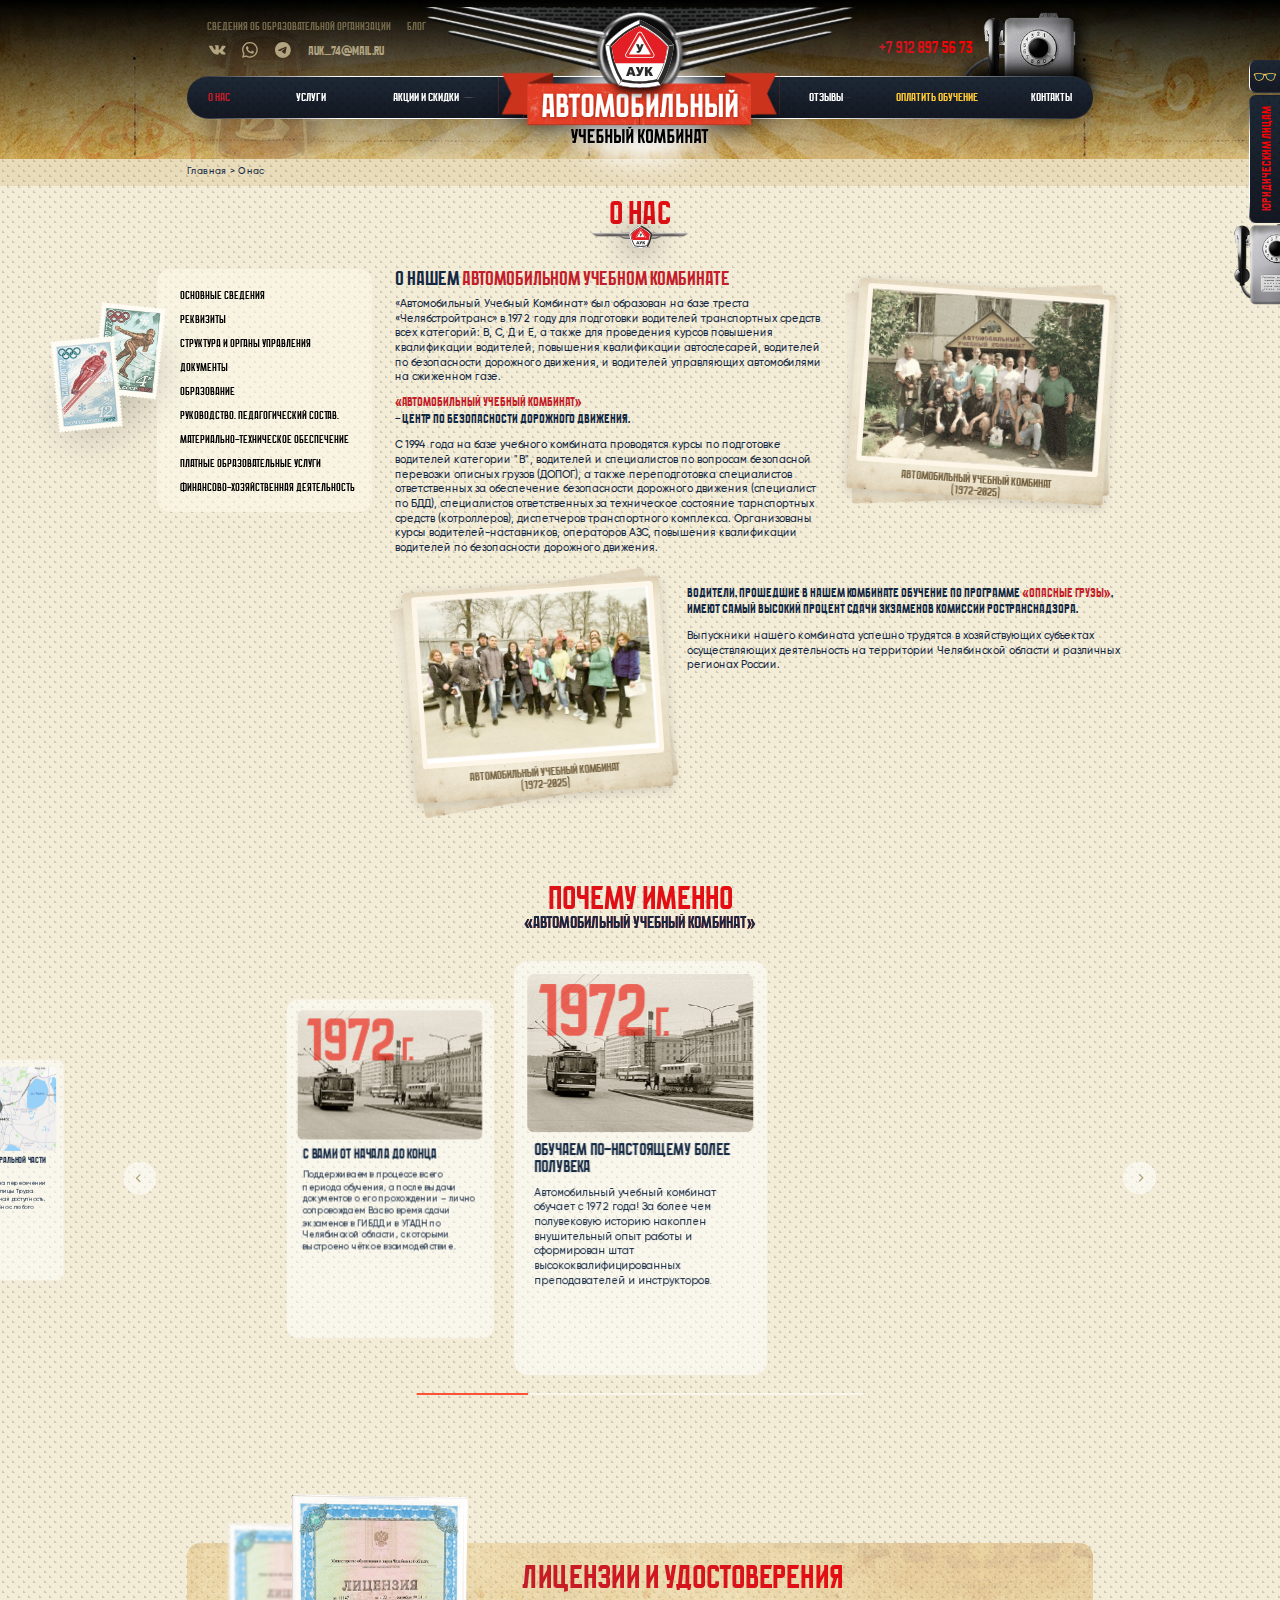
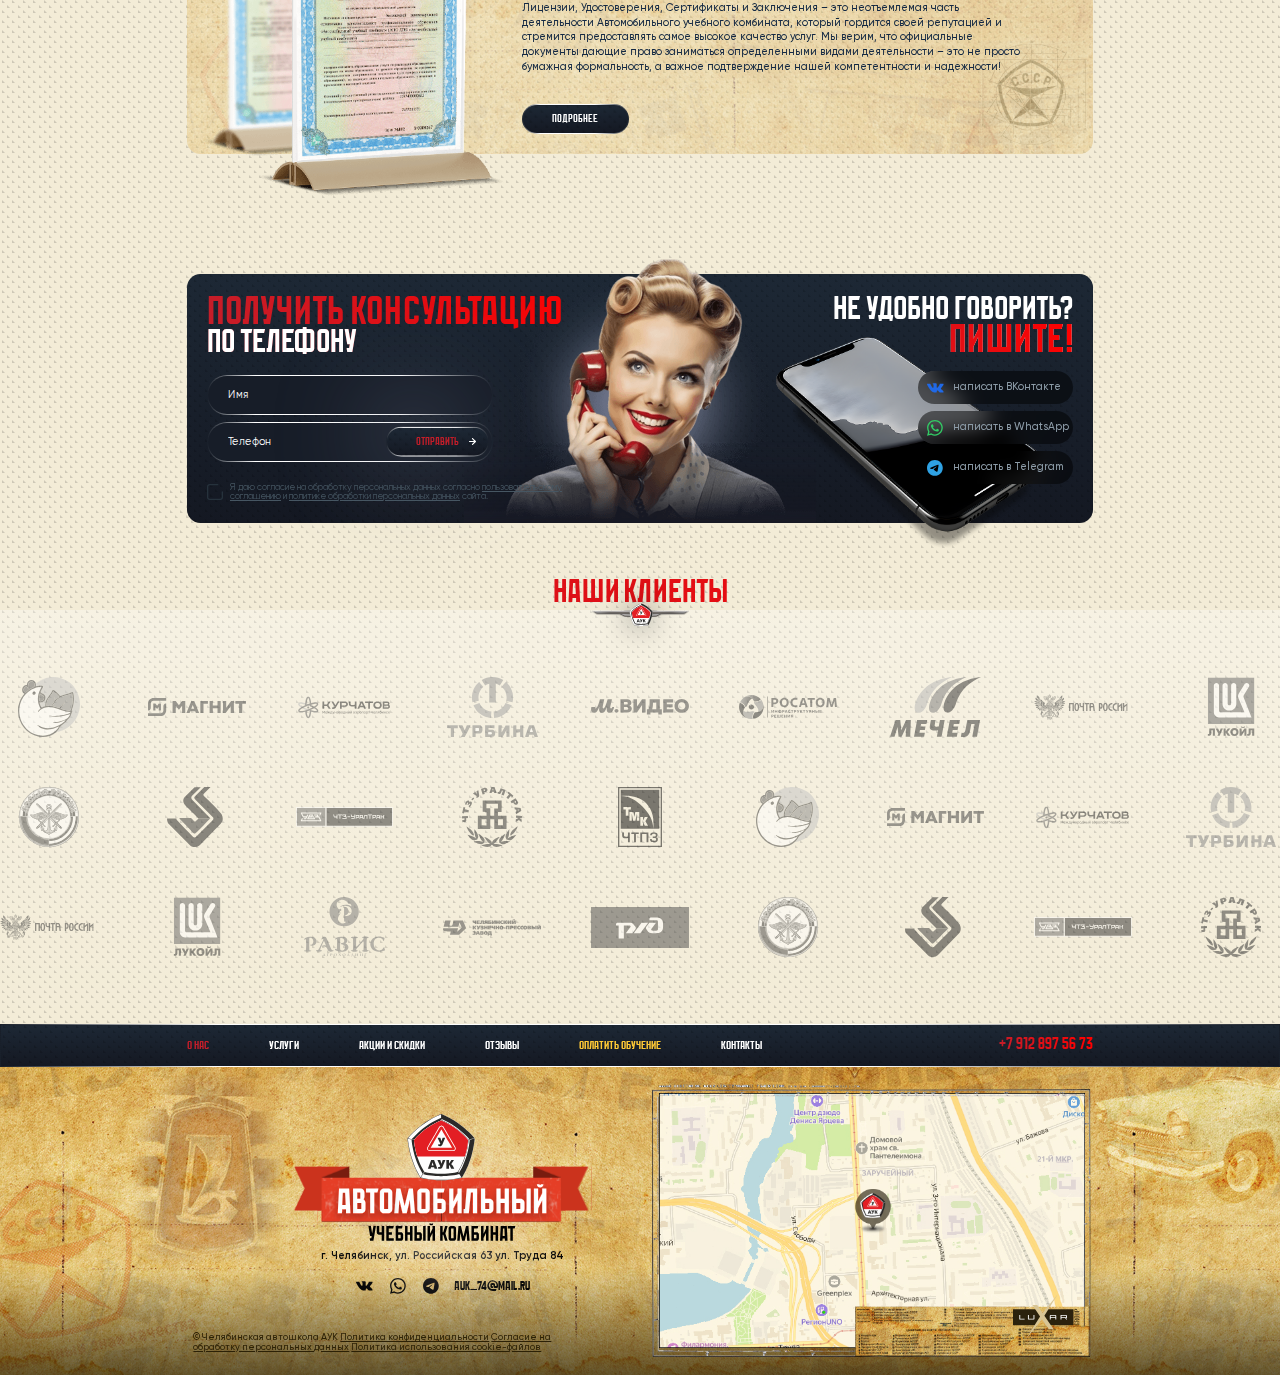
<file: about.html>
<!DOCTYPE html>
<html lang="en">
<head>
    <meta charset="UTF-8">
    <meta name="viewport" content="width=device-width, initial-scale=1.0">
    <link rel="shortcut icon" href="images/svg/favicon.svg" type="image/x-icon">
    <title>Автошкола АУК</title>
    <link rel="stylesheet" href="css/normalize.css">
    <link rel="stylesheet" href="js/swiper/swiper-bundle.css">
    <link rel="stylesheet" href="js/fancybox/fancybox.css">
    <link rel="stylesheet" href="js/select2/select2.min.css">
    <link rel="stylesheet" href="js/bvi/bvi.css">
    <link rel="stylesheet" href="css/style.css">
</head>
<body>
    <header class="header">
        <div class="container">
            <a href="index.html" class="header__logo">
                <img src="images/svg/logo.svg" alt="">
            </a>
            <div class="header__top">
                <div class="header__left">
                    <nav class="menu header__top-menu">
                        <ul>
                            <li><a href="intelligence.html">Сведения об образовательной организации</a></li>
                            <li><a href="blog.html">Блог</a></li>
                        </ul>
                    </nav>
                    <div class="header__left__bottom">
                        <div class="socials">
                            <a href="javascript:void(0)" target="_blank">
                                <svg viewBox="0 0 30 30" fill="none" xmlns="http://www.w3.org/2000/svg">
                                    <path fill-rule="evenodd" clip-rule="evenodd" d="M11.2458 8.97946C11.5784 9.13714 12.3544 9.05509 12.6331 10.0165C12.8842 10.8825 12.8739 12.9537 12.6798 13.9177C12.1432 16.5836 9.8778 12.3672 9.31852 11.4409C9.02899 10.9613 8.52526 9.86737 8.30141 9.33363C7.91526 8.41267 6.98945 8.60883 5.88602 8.60883C5.47093 8.60883 5.19071 8.64682 4.79907 8.646C4.18624 8.64452 3 8.52728 3 9.09061C3 9.52157 3.24696 9.95221 3.43721 10.326L4.4623 12.3512C4.64141 12.6916 4.80572 13.0328 5.00811 13.368L5.56506 14.3367C7.03185 16.7316 8.79417 19.5407 11.4332 20.8382C13.4335 21.8216 14.375 21.8017 16.5682 21.8017C16.9096 21.8017 17.3385 21.6179 17.4571 21.3836C17.6017 21.0978 17.5869 20.6249 17.6185 20.2461C17.6959 19.3233 18.1492 18.1054 19.2452 18.8583C19.7644 19.2151 20.3953 20.0461 20.8691 20.5139C21.1259 20.7673 21.4365 21.0991 21.7249 21.2984C21.8726 21.4005 22.117 21.5478 22.2697 21.6121C23.1759 21.9936 24.2166 21.8014 25.3388 21.8017C25.9616 21.8019 27.0473 21.9035 27.5723 21.5641C28.4046 21.0259 27.5723 20.0642 27.1005 19.467C26.8309 19.126 25.791 18.0368 25.4228 17.7162C23.0126 15.6177 23.4949 15.9579 25.9921 12.6641C26.5159 11.973 27.925 10.1622 27.925 9.20176C27.925 8.69828 27.3854 8.6552 26.9814 8.61278C26.7737 8.59108 26.716 8.64468 26.5023 8.64731C25.8384 8.65553 22.8152 8.57546 22.437 8.70437C22.1927 8.78773 22.0539 9.03618 21.9546 9.26507C21.3928 10.5585 21.0098 11.4492 20.2042 12.6487C19.8781 13.1342 18.8336 14.7606 18.1798 14.7606C17.7115 14.7606 17.5427 13.8383 17.5427 13.3894C17.5427 12.028 17.6177 10.7859 17.6177 9.46123C17.6177 9.17924 17.556 8.88359 17.4622 8.68842C17.0526 7.83569 14.822 8.01591 13.7946 8.01591C13.0525 8.01591 11.8561 8.09187 11.3942 8.68135C11.3223 8.77326 11.2591 8.82243 11.2458 8.97946Z" fill="#2069E7"/>
                                </svg>
                            </a>
                            <a href="javascript:void(0)" target="_blank">
                                <svg viewBox="0 0 30 30" fill="none" xmlns="http://www.w3.org/2000/svg">
                                    <path d="M11.2782 9.3561C11.488 9.36469 11.7201 9.37452 11.9406 9.86474C12.0913 10.1999 12.3449 10.8246 12.547 11.3225C12.6959 11.6894 12.8169 11.9874 12.8481 12.0499C12.9217 12.1971 12.9708 12.369 12.8727 12.5656C12.858 12.595 12.8444 12.6227 12.8314 12.6492C12.7576 12.7997 12.7035 12.9103 12.5786 13.0565C12.5296 13.1136 12.479 13.1752 12.4284 13.2368C12.3268 13.3604 12.2252 13.484 12.1369 13.572C11.9893 13.7188 11.8359 13.8783 12.0076 14.1727C12.1794 14.4674 12.7702 15.431 13.6454 16.2113C14.5855 17.0495 15.4022 17.404 15.817 17.5841C15.8984 17.6194 15.9644 17.6481 16.0127 17.6723C16.3071 17.8195 16.4789 17.795 16.6506 17.5983C16.8224 17.402 17.3862 16.739 17.5825 16.4446C17.7788 16.1499 17.9751 16.199 18.2449 16.2971C18.5148 16.3952 19.9621 17.1075 20.2566 17.2547C20.314 17.2834 20.3676 17.3093 20.4174 17.3334C20.6228 17.4325 20.7616 17.4995 20.8208 17.5983C20.8944 17.7214 20.8944 18.3105 20.6491 18.9979C20.4038 19.6853 19.2018 20.3482 18.6621 20.3973C18.6101 20.402 18.5585 20.4081 18.5054 20.4143C18.0066 20.473 17.3769 20.547 15.1294 19.6608C12.364 18.5702 10.5405 15.8676 10.1638 15.3093C10.1329 15.2635 10.1118 15.2321 10.1006 15.2173L10.0973 15.2129C9.9386 15.0007 8.89856 13.6108 8.89856 12.1726C8.89856 10.8169 9.56496 10.1062 9.87157 9.77926C9.89252 9.75692 9.91179 9.73637 9.92906 9.71753C10.1987 9.42293 10.5177 9.34921 10.714 9.34921C10.7247 9.34921 10.7355 9.34921 10.7463 9.34921C10.9316 9.34918 11.116 9.34916 11.2782 9.3561Z" fill="#32CC65"/>
                                    <path fill-rule="evenodd" clip-rule="evenodd" d="M4.68759 20.6603C3.64176 18.8776 3.09508 16.8572 3.09508 14.7656C3.09508 8.27669 8.39553 3 14.8844 3C18.0457 3 20.993 4.23598 23.2273 6.44648C25.4378 8.68076 26.6738 11.6281 26.6738 14.7894C26.6738 21.2783 21.3733 26.5549 14.8844 26.5549C12.9116 26.5549 10.9626 26.0796 9.25121 25.1288L3 26.7689L4.68759 20.6603ZM6.5891 19.9947L6.82679 20.3513L5.82849 23.9641L9.53644 22.9896L9.89297 23.2035C11.3904 24.1067 13.1255 24.5821 14.8844 24.5821C20.28 24.5821 24.6772 20.1849 24.6772 14.7894C24.6772 12.1748 23.6551 9.70282 21.8012 7.84885C19.971 6.01865 17.499 4.99658 14.8844 4.99658C9.4889 4.99658 5.09166 9.37005 5.09166 14.7894C5.09166 16.6196 5.61457 18.426 6.5891 19.9947Z" fill="#32CC65"/>
                                </svg>
                            </a>
                            <a href="javascript:void(0)" target="_blank">
                                <svg viewBox="0 0 30 30" fill="none" xmlns="http://www.w3.org/2000/svg">
                                    <path fill-rule="evenodd" clip-rule="evenodd" d="M26.6738 14.8369C26.6738 21.3742 21.3742 26.6738 14.8369 26.6738C8.29956 26.6738 3 21.3742 3 14.8369C3 8.29956 8.29956 3 14.8369 3C21.3742 3 26.6738 8.29956 26.6738 14.8369ZM15.2611 11.7385C14.1097 12.2174 11.8087 13.2085 8.35805 14.7119C7.79771 14.9348 7.50418 15.1528 7.47746 15.3659C7.4323 15.7261 7.88341 15.868 8.4977 16.0612C8.58126 16.0874 8.66784 16.1147 8.7566 16.1435C9.36098 16.34 10.174 16.5698 10.5966 16.5789C10.98 16.5872 11.4079 16.4292 11.8803 16.1048C15.1044 13.9284 16.7686 12.8284 16.8731 12.8047C16.9468 12.7879 17.049 12.7669 17.1182 12.8284C17.1874 12.8899 17.1806 13.0064 17.1733 13.0377C17.1286 13.2282 15.3578 14.8745 14.4415 15.7264C14.1558 15.992 13.9531 16.1804 13.9117 16.2234C13.8189 16.3198 13.7243 16.411 13.6334 16.4986C13.072 17.0399 12.6509 17.4458 13.6568 18.1086C14.1401 18.4271 14.5269 18.6905 14.9127 18.9533C15.3342 19.2403 15.7545 19.5265 16.2984 19.883C16.4369 19.9739 16.5692 20.0682 16.6981 20.1601C17.1885 20.5097 17.6292 20.8238 18.1735 20.7737C18.4898 20.7446 18.8165 20.4472 18.9824 19.5602C19.3746 17.4638 20.1454 12.9217 20.3235 11.05C20.3391 10.8861 20.3195 10.6762 20.3037 10.5841C20.2879 10.4919 20.255 10.3607 20.1352 10.2635C19.9934 10.1484 19.7745 10.1242 19.6766 10.1259C19.2313 10.1337 18.5483 10.3712 15.2611 11.7385Z" fill="#2FA2E4"/>
                                </svg>
                            </a>
                        </div>
                        <a href="mailto:auk_74@mail.ru" class="email">auk_74@mail.ru</a>
                    </div>
                </div>
                <div class="header__right">
                    <a class="phone" href="javascript:void(0)" data-fancybox data-src="#order-call">
                        <span>+7 912 897 56 73</span>
                        <img src="images/header-phone.png" alt="">
                    </a>
                </div>
            </div>
            <nav class="menu header__menu">
                <ul>
                    <div class="menu__li-group">
                        <li><a href="about.html" class="active">О нас</a></li>
                        <li><a href="services.html" class="drop-down-open">Услуги</a></li>
                        <li><a href="promotions.html">акции и скидки</a></li>
                    </div>
                    <div class="menu__li-group">
                        <li><a href="reviews.html">отзывы</a></li>
                        <li><a href="pay.html" class="highlight">ОПЛАТИТЬ ОБУЧЕНИЕ</a></li>
                        <li><a href="contacts.html">Контакты</a></li>
                    </div>
                </ul>
            </nav>
        </div>
    </header>
    <header class="header-fixed">
        <div class="container header-fixed__content">
            <button class="header__burger-btn"></button>
            <a href="index.html" class="header-fixed__logo">
                <picture>
                    <source media="(max-width: 992px)" srcset="images/svg/logo-mob.svg">
                    <img src="images/svg/logo-2.svg" alt="">
                </picture>
            </a>
            <a class="phone" href="javascript:void(0)" data-fancybox data-src="#order-call">
                <span>+7 912 897 56 73</span>
            </a>
            <nav class="menu header-fixed__menu">
                <ul>
                    <li><a href="about.html" class="active">О нас</a></li>
                    <li><a href="services.html" class="drop-down-open">Услуги</a></li>
                    <li><a href="reviews.html">Отзывы</a></li>
                    <li><a href="promotions.html">Акции и скидки</a></li>
                    <li><a href="pay.html">ОПЛАТИТЬ ОБУЧЕНИЕ</a></li>
                    <li><a href="contacts.html">Контакты</a></li>
                </ul>
            </nav>
            <div class="socials">
                <a href="javascript:void(0)" target="_blank">
                    <svg viewBox="0 0 30 30" fill="none" xmlns="http://www.w3.org/2000/svg">
                        <path fill-rule="evenodd" clip-rule="evenodd" d="M11.2458 8.97946C11.5784 9.13714 12.3544 9.05509 12.6331 10.0165C12.8842 10.8825 12.8739 12.9537 12.6798 13.9177C12.1432 16.5836 9.8778 12.3672 9.31852 11.4409C9.02899 10.9613 8.52526 9.86737 8.30141 9.33363C7.91526 8.41267 6.98945 8.60883 5.88602 8.60883C5.47093 8.60883 5.19071 8.64682 4.79907 8.646C4.18624 8.64452 3 8.52728 3 9.09061C3 9.52157 3.24696 9.95221 3.43721 10.326L4.4623 12.3512C4.64141 12.6916 4.80572 13.0328 5.00811 13.368L5.56506 14.3367C7.03185 16.7316 8.79417 19.5407 11.4332 20.8382C13.4335 21.8216 14.375 21.8017 16.5682 21.8017C16.9096 21.8017 17.3385 21.6179 17.4571 21.3836C17.6017 21.0978 17.5869 20.6249 17.6185 20.2461C17.6959 19.3233 18.1492 18.1054 19.2452 18.8583C19.7644 19.2151 20.3953 20.0461 20.8691 20.5139C21.1259 20.7673 21.4365 21.0991 21.7249 21.2984C21.8726 21.4005 22.117 21.5478 22.2697 21.6121C23.1759 21.9936 24.2166 21.8014 25.3388 21.8017C25.9616 21.8019 27.0473 21.9035 27.5723 21.5641C28.4046 21.0259 27.5723 20.0642 27.1005 19.467C26.8309 19.126 25.791 18.0368 25.4228 17.7162C23.0126 15.6177 23.4949 15.9579 25.9921 12.6641C26.5159 11.973 27.925 10.1622 27.925 9.20176C27.925 8.69828 27.3854 8.6552 26.9814 8.61278C26.7737 8.59108 26.716 8.64468 26.5023 8.64731C25.8384 8.65553 22.8152 8.57546 22.437 8.70437C22.1927 8.78773 22.0539 9.03618 21.9546 9.26507C21.3928 10.5585 21.0098 11.4492 20.2042 12.6487C19.8781 13.1342 18.8336 14.7606 18.1798 14.7606C17.7115 14.7606 17.5427 13.8383 17.5427 13.3894C17.5427 12.028 17.6177 10.7859 17.6177 9.46123C17.6177 9.17924 17.556 8.88359 17.4622 8.68842C17.0526 7.83569 14.822 8.01591 13.7946 8.01591C13.0525 8.01591 11.8561 8.09187 11.3942 8.68135C11.3223 8.77326 11.2591 8.82243 11.2458 8.97946Z" fill="#2069E7"/>
                    </svg>
                </a>
                <a href="javascript:void(0)" target="_blank">
                    <svg viewBox="0 0 30 30" fill="none" xmlns="http://www.w3.org/2000/svg">
                        <path d="M11.2782 9.3561C11.488 9.36469 11.7201 9.37452 11.9406 9.86474C12.0913 10.1999 12.3449 10.8246 12.547 11.3225C12.6959 11.6894 12.8169 11.9874 12.8481 12.0499C12.9217 12.1971 12.9708 12.369 12.8727 12.5656C12.858 12.595 12.8444 12.6227 12.8314 12.6492C12.7576 12.7997 12.7035 12.9103 12.5786 13.0565C12.5296 13.1136 12.479 13.1752 12.4284 13.2368C12.3268 13.3604 12.2252 13.484 12.1369 13.572C11.9893 13.7188 11.8359 13.8783 12.0076 14.1727C12.1794 14.4674 12.7702 15.431 13.6454 16.2113C14.5855 17.0495 15.4022 17.404 15.817 17.5841C15.8984 17.6194 15.9644 17.6481 16.0127 17.6723C16.3071 17.8195 16.4789 17.795 16.6506 17.5983C16.8224 17.402 17.3862 16.739 17.5825 16.4446C17.7788 16.1499 17.9751 16.199 18.2449 16.2971C18.5148 16.3952 19.9621 17.1075 20.2566 17.2547C20.314 17.2834 20.3676 17.3093 20.4174 17.3334C20.6228 17.4325 20.7616 17.4995 20.8208 17.5983C20.8944 17.7214 20.8944 18.3105 20.6491 18.9979C20.4038 19.6853 19.2018 20.3482 18.6621 20.3973C18.6101 20.402 18.5585 20.4081 18.5054 20.4143C18.0066 20.473 17.3769 20.547 15.1294 19.6608C12.364 18.5702 10.5405 15.8676 10.1638 15.3093C10.1329 15.2635 10.1118 15.2321 10.1006 15.2173L10.0973 15.2129C9.9386 15.0007 8.89856 13.6108 8.89856 12.1726C8.89856 10.8169 9.56496 10.1062 9.87157 9.77926C9.89252 9.75692 9.91179 9.73637 9.92906 9.71753C10.1987 9.42293 10.5177 9.34921 10.714 9.34921C10.7247 9.34921 10.7355 9.34921 10.7463 9.34921C10.9316 9.34918 11.116 9.34916 11.2782 9.3561Z" fill="#32CC65"/>
                        <path fill-rule="evenodd" clip-rule="evenodd" d="M4.68759 20.6603C3.64176 18.8776 3.09508 16.8572 3.09508 14.7656C3.09508 8.27669 8.39553 3 14.8844 3C18.0457 3 20.993 4.23598 23.2273 6.44648C25.4378 8.68076 26.6738 11.6281 26.6738 14.7894C26.6738 21.2783 21.3733 26.5549 14.8844 26.5549C12.9116 26.5549 10.9626 26.0796 9.25121 25.1288L3 26.7689L4.68759 20.6603ZM6.5891 19.9947L6.82679 20.3513L5.82849 23.9641L9.53644 22.9896L9.89297 23.2035C11.3904 24.1067 13.1255 24.5821 14.8844 24.5821C20.28 24.5821 24.6772 20.1849 24.6772 14.7894C24.6772 12.1748 23.6551 9.70282 21.8012 7.84885C19.971 6.01865 17.499 4.99658 14.8844 4.99658C9.4889 4.99658 5.09166 9.37005 5.09166 14.7894C5.09166 16.6196 5.61457 18.426 6.5891 19.9947Z" fill="#32CC65"/>
                    </svg>
                </a>
                <a href="javascript:void(0)" target="_blank">
                    <svg viewBox="0 0 30 30" fill="none" xmlns="http://www.w3.org/2000/svg">
                        <path fill-rule="evenodd" clip-rule="evenodd" d="M26.6738 14.8369C26.6738 21.3742 21.3742 26.6738 14.8369 26.6738C8.29956 26.6738 3 21.3742 3 14.8369C3 8.29956 8.29956 3 14.8369 3C21.3742 3 26.6738 8.29956 26.6738 14.8369ZM15.2611 11.7385C14.1097 12.2174 11.8087 13.2085 8.35805 14.7119C7.79771 14.9348 7.50418 15.1528 7.47746 15.3659C7.4323 15.7261 7.88341 15.868 8.4977 16.0612C8.58126 16.0874 8.66784 16.1147 8.7566 16.1435C9.36098 16.34 10.174 16.5698 10.5966 16.5789C10.98 16.5872 11.4079 16.4292 11.8803 16.1048C15.1044 13.9284 16.7686 12.8284 16.8731 12.8047C16.9468 12.7879 17.049 12.7669 17.1182 12.8284C17.1874 12.8899 17.1806 13.0064 17.1733 13.0377C17.1286 13.2282 15.3578 14.8745 14.4415 15.7264C14.1558 15.992 13.9531 16.1804 13.9117 16.2234C13.8189 16.3198 13.7243 16.411 13.6334 16.4986C13.072 17.0399 12.6509 17.4458 13.6568 18.1086C14.1401 18.4271 14.5269 18.6905 14.9127 18.9533C15.3342 19.2403 15.7545 19.5265 16.2984 19.883C16.4369 19.9739 16.5692 20.0682 16.6981 20.1601C17.1885 20.5097 17.6292 20.8238 18.1735 20.7737C18.4898 20.7446 18.8165 20.4472 18.9824 19.5602C19.3746 17.4638 20.1454 12.9217 20.3235 11.05C20.3391 10.8861 20.3195 10.6762 20.3037 10.5841C20.2879 10.4919 20.255 10.3607 20.1352 10.2635C19.9934 10.1484 19.7745 10.1242 19.6766 10.1259C19.2313 10.1337 18.5483 10.3712 15.2611 11.7385Z" fill="#2FA2E4"/>
                    </svg>
                </a>
            </div>
        </div>
    </header>
    <div class="burger">
        <a href="javascript:void(0)" class="bvi-open"><img src="images/svg/glasses.svg" alt=""></a>
        <div class="burger__content">
            <nav class="menu burger__menu">
                <ul>
                    <li><a href="about.html" class="active">О нас</a></li>
                    <li><a href="services.html">услуги</a></li>
                    <li><a href="promotions.html">акции и скидки</a></li>
                    <li><a href="reviews.html">отзывы</a></li>
                    <li><a href="pay.html">ОПЛАТИТЬ ОБУЧЕНИЕ</a></li>
                    <li><a href="contacts.html">Контакты</a></li>
                    <li><a href="intelligence.html">Сведения об образовательной организации</a></li>
                    <li><a href="blog.html">блог</a></li>
                </ul>
            </nav>
        </div>
        <div class="burger__footer">
            <a class="phone" href="javascript:void(0)" data-fancybox data-src="#order-call">
                <span>+7 912 897 56 73</span>
            </a>
            <div class="socials">
                <a href="javascript:void(0)" target="_blank">
                    <svg viewBox="0 0 30 30" fill="none" xmlns="http://www.w3.org/2000/svg">
                        <path fill-rule="evenodd" clip-rule="evenodd" d="M11.2458 8.97946C11.5784 9.13714 12.3544 9.05509 12.6331 10.0165C12.8842 10.8825 12.8739 12.9537 12.6798 13.9177C12.1432 16.5836 9.8778 12.3672 9.31852 11.4409C9.02899 10.9613 8.52526 9.86737 8.30141 9.33363C7.91526 8.41267 6.98945 8.60883 5.88602 8.60883C5.47093 8.60883 5.19071 8.64682 4.79907 8.646C4.18624 8.64452 3 8.52728 3 9.09061C3 9.52157 3.24696 9.95221 3.43721 10.326L4.4623 12.3512C4.64141 12.6916 4.80572 13.0328 5.00811 13.368L5.56506 14.3367C7.03185 16.7316 8.79417 19.5407 11.4332 20.8382C13.4335 21.8216 14.375 21.8017 16.5682 21.8017C16.9096 21.8017 17.3385 21.6179 17.4571 21.3836C17.6017 21.0978 17.5869 20.6249 17.6185 20.2461C17.6959 19.3233 18.1492 18.1054 19.2452 18.8583C19.7644 19.2151 20.3953 20.0461 20.8691 20.5139C21.1259 20.7673 21.4365 21.0991 21.7249 21.2984C21.8726 21.4005 22.117 21.5478 22.2697 21.6121C23.1759 21.9936 24.2166 21.8014 25.3388 21.8017C25.9616 21.8019 27.0473 21.9035 27.5723 21.5641C28.4046 21.0259 27.5723 20.0642 27.1005 19.467C26.8309 19.126 25.791 18.0368 25.4228 17.7162C23.0126 15.6177 23.4949 15.9579 25.9921 12.6641C26.5159 11.973 27.925 10.1622 27.925 9.20176C27.925 8.69828 27.3854 8.6552 26.9814 8.61278C26.7737 8.59108 26.716 8.64468 26.5023 8.64731C25.8384 8.65553 22.8152 8.57546 22.437 8.70437C22.1927 8.78773 22.0539 9.03618 21.9546 9.26507C21.3928 10.5585 21.0098 11.4492 20.2042 12.6487C19.8781 13.1342 18.8336 14.7606 18.1798 14.7606C17.7115 14.7606 17.5427 13.8383 17.5427 13.3894C17.5427 12.028 17.6177 10.7859 17.6177 9.46123C17.6177 9.17924 17.556 8.88359 17.4622 8.68842C17.0526 7.83569 14.822 8.01591 13.7946 8.01591C13.0525 8.01591 11.8561 8.09187 11.3942 8.68135C11.3223 8.77326 11.2591 8.82243 11.2458 8.97946Z" fill="#2069E7"/>
                    </svg>
                </a>
                <a href="javascript:void(0)" target="_blank">
                    <svg viewBox="0 0 30 30" fill="none" xmlns="http://www.w3.org/2000/svg">
                        <path d="M11.2782 9.3561C11.488 9.36469 11.7201 9.37452 11.9406 9.86474C12.0913 10.1999 12.3449 10.8246 12.547 11.3225C12.6959 11.6894 12.8169 11.9874 12.8481 12.0499C12.9217 12.1971 12.9708 12.369 12.8727 12.5656C12.858 12.595 12.8444 12.6227 12.8314 12.6492C12.7576 12.7997 12.7035 12.9103 12.5786 13.0565C12.5296 13.1136 12.479 13.1752 12.4284 13.2368C12.3268 13.3604 12.2252 13.484 12.1369 13.572C11.9893 13.7188 11.8359 13.8783 12.0076 14.1727C12.1794 14.4674 12.7702 15.431 13.6454 16.2113C14.5855 17.0495 15.4022 17.404 15.817 17.5841C15.8984 17.6194 15.9644 17.6481 16.0127 17.6723C16.3071 17.8195 16.4789 17.795 16.6506 17.5983C16.8224 17.402 17.3862 16.739 17.5825 16.4446C17.7788 16.1499 17.9751 16.199 18.2449 16.2971C18.5148 16.3952 19.9621 17.1075 20.2566 17.2547C20.314 17.2834 20.3676 17.3093 20.4174 17.3334C20.6228 17.4325 20.7616 17.4995 20.8208 17.5983C20.8944 17.7214 20.8944 18.3105 20.6491 18.9979C20.4038 19.6853 19.2018 20.3482 18.6621 20.3973C18.6101 20.402 18.5585 20.4081 18.5054 20.4143C18.0066 20.473 17.3769 20.547 15.1294 19.6608C12.364 18.5702 10.5405 15.8676 10.1638 15.3093C10.1329 15.2635 10.1118 15.2321 10.1006 15.2173L10.0973 15.2129C9.9386 15.0007 8.89856 13.6108 8.89856 12.1726C8.89856 10.8169 9.56496 10.1062 9.87157 9.77926C9.89252 9.75692 9.91179 9.73637 9.92906 9.71753C10.1987 9.42293 10.5177 9.34921 10.714 9.34921C10.7247 9.34921 10.7355 9.34921 10.7463 9.34921C10.9316 9.34918 11.116 9.34916 11.2782 9.3561Z" fill="#32CC65"/>
                        <path fill-rule="evenodd" clip-rule="evenodd" d="M4.68759 20.6603C3.64176 18.8776 3.09508 16.8572 3.09508 14.7656C3.09508 8.27669 8.39553 3 14.8844 3C18.0457 3 20.993 4.23598 23.2273 6.44648C25.4378 8.68076 26.6738 11.6281 26.6738 14.7894C26.6738 21.2783 21.3733 26.5549 14.8844 26.5549C12.9116 26.5549 10.9626 26.0796 9.25121 25.1288L3 26.7689L4.68759 20.6603ZM6.5891 19.9947L6.82679 20.3513L5.82849 23.9641L9.53644 22.9896L9.89297 23.2035C11.3904 24.1067 13.1255 24.5821 14.8844 24.5821C20.28 24.5821 24.6772 20.1849 24.6772 14.7894C24.6772 12.1748 23.6551 9.70282 21.8012 7.84885C19.971 6.01865 17.499 4.99658 14.8844 4.99658C9.4889 4.99658 5.09166 9.37005 5.09166 14.7894C5.09166 16.6196 5.61457 18.426 6.5891 19.9947Z" fill="#32CC65"/>
                    </svg>
                </a>
                <a href="javascript:void(0)" target="_blank">
                    <svg viewBox="0 0 30 30" fill="none" xmlns="http://www.w3.org/2000/svg">
                        <path fill-rule="evenodd" clip-rule="evenodd" d="M26.6738 14.8369C26.6738 21.3742 21.3742 26.6738 14.8369 26.6738C8.29956 26.6738 3 21.3742 3 14.8369C3 8.29956 8.29956 3 14.8369 3C21.3742 3 26.6738 8.29956 26.6738 14.8369ZM15.2611 11.7385C14.1097 12.2174 11.8087 13.2085 8.35805 14.7119C7.79771 14.9348 7.50418 15.1528 7.47746 15.3659C7.4323 15.7261 7.88341 15.868 8.4977 16.0612C8.58126 16.0874 8.66784 16.1147 8.7566 16.1435C9.36098 16.34 10.174 16.5698 10.5966 16.5789C10.98 16.5872 11.4079 16.4292 11.8803 16.1048C15.1044 13.9284 16.7686 12.8284 16.8731 12.8047C16.9468 12.7879 17.049 12.7669 17.1182 12.8284C17.1874 12.8899 17.1806 13.0064 17.1733 13.0377C17.1286 13.2282 15.3578 14.8745 14.4415 15.7264C14.1558 15.992 13.9531 16.1804 13.9117 16.2234C13.8189 16.3198 13.7243 16.411 13.6334 16.4986C13.072 17.0399 12.6509 17.4458 13.6568 18.1086C14.1401 18.4271 14.5269 18.6905 14.9127 18.9533C15.3342 19.2403 15.7545 19.5265 16.2984 19.883C16.4369 19.9739 16.5692 20.0682 16.6981 20.1601C17.1885 20.5097 17.6292 20.8238 18.1735 20.7737C18.4898 20.7446 18.8165 20.4472 18.9824 19.5602C19.3746 17.4638 20.1454 12.9217 20.3235 11.05C20.3391 10.8861 20.3195 10.6762 20.3037 10.5841C20.2879 10.4919 20.255 10.3607 20.1352 10.2635C19.9934 10.1484 19.7745 10.1242 19.6766 10.1259C19.2313 10.1337 18.5483 10.3712 15.2611 11.7385Z" fill="#2FA2E4"/>
                    </svg>
                </a>
            </div>
            <a href="mailto:auk_74@mail.ru" class="email">auk_74@mail.ru</a>
        </div>
    </div>
    <button class="burger__close"></button>
    <main>
        <div class="breadcrumb">
            <div class="container breadcrumb__content">
                <div class="breadcrumb__item">
                    <a href="index.html">
                        <span>Главная</span>
                    </a>
                    <i>&nbsp;>&nbsp;</i>
                </div>
                <div class="breadcrumb__item">
                    <span>О нас</span>
                </div>
            </div>
        </div>
        <section class="about">
            <h1 class="title">О нас</h1>
            <div class="container about__wrapper">
                <div class="about__menu">
                    <nav class="menu">
                        <ul>
                            <li><a href="javascript:void(0)">Основные сведения</a></li>
                            <li><a href="javascript:void(0)">Реквизиты</a></li>
                            <li><a href="javascript:void(0)">Структура и органы управления</a></li>
                            <li><a href="javascript:void(0)">Документы</a></li>
                            <li><a href="javascript:void(0)">Образование</a></li>
                            <li><a href="javascript:void(0)">Руководство. Педагогический состав.</a></li>
                            <li><a href="javascript:void(0)">Материально-техническое обеспечение</a></li>
                            <li><a href="javascript:void(0)">Платные образовательные услуги</a></li>
                            <li><a href="javascript:void(0)">Финансово-хозяйственная деятельность</a></li>
                        </ul>
                    </nav>
                </div>
                <div class="about__content">
                    <div class="about__image">
                        <img src="images/about-img-1.jpg" alt="">
                        <p>Автомобильный Учебный Комбинат <br>(1972-2025)</p>
                    </div>
                    <h2>о нашем <span>автомобильном учебном комбинате</span></h2>
                    <p>«Автомобильный Учебный Комбинат» был образован на базе треста «Челябстройтранс» в 1972 году для подготовки водителей транспортных средств всех категорий: В, С, Д и Е, а также для проведения курсов повышения квалификации водителей, повышения квалификации автослесарей, водителей по безопасности дорожного движения, и водителей управляющих автомобилями на сжиженном газе.</p>
                    <h3><span>«Автомобильный Учебный Комбинат»</span><br>- центр по безопасности дорожного движения.</h3>
                    <p>С 1994 года на базе учебного комбината проводятся курсы по подготовке водителей категории "B", водителей и специалистов по вопросам безопасной перевозки описных грузов (ДОПОГ), а также переподготовка специалистов ответственных за обеспечение безопасности дорожного движения (специалист по БДД), специалистов ответственных за техническое состояние тарнспортных средств (котроллеров), диспетчеров транспортного комплекса. Организованы курсы водителей-наставников, операторов АЗС, повышения квалификации водителей по безопасности дорожного движения.</p>
                    <div class="about__image">
                        <img src="images/about-img-2.jpg" alt="">
                        <p>Автомобильный Учебный Комбинат <br>(1972-2025)</p>
                    </div>
                    <h3>Водители, прошедшие в нашем комбинате обучение по программе <span>«Опасные грузы»</span>, <br>имеют самый высокий процент сдачи экзаменов Комиссии Ространснадзора.</h3>
                    <p>Выпускники нашего комбината успешно трудятся в хозяйствующих субъектах осуществляющих деятельность на территории Челябинской области и различных регионах России.</p>
                </div>
            </div>
        </section>
        <section class="why">
            <h2 class="title">Почему именно<span>«Автомобильный учебный комбинат»</span></h2>
            <div class="container why__content">
                <div class="why__slider">
                    <div class="swiper">
                        <div class="swiper-wrapper">
                            <div class="swiper-slide why__slide">
                                <div class="why__item">
                                    <img src="images/why-img-1.jpg" alt="">
                                    <h3>ОБУЧАЕМ ПО-НАСТОЯЩЕМУ БОЛЕЕ ПОЛУВЕКА</h3>
                                    <p>Автомобильный учебный комбинат обучает с 1972 года! За более чем полувековую историю накоплен внушительный опыт работы и сформирован штат высококвалифицированных преподавателей и инструкторов.</p>
                                </div>
                            </div>
                            <div class="swiper-slide why__slide">
                                <div class="why__item">
                                    <img src="images/why-img-2.jpg" alt="">
                                    <h3>НАХОДИМСЯ В ЦЕНТРАЛЬНОЙ ЧАСТИ ГОРОДА</h3>
                                    <p>Комбинат находятся на пересечении улицы Российской и улицы Труда. Отличная транспортная доступность. Добраться до нас удобно с любого района города.</p>
                                </div>
                            </div>
                            <div class="swiper-slide why__slide">
                                <div class="why__item">
                                    <img src="images/why-img-3.jpg" alt="">
                                    <h3>ГАРАНТРОВАННО СООТВЕТСТВУЕМ ЗАКОНОДАТЕЛЬСТВУ</h3>
                                    <p>Организация имеет Лицензию на образовательную деятельность от Минобрнауки Челябинской области и Удостоверение государственного автодорожного надзора по Челябинской области. Учебно-материальная база соответствует всем требованиям. Данные выдаваемых Вам документов об образовании – установленным порядком размещаются в государственной системе ФИС ФРДО, что гарантирует их подлинность.</p>
                                </div>
                            </div>
                            <div class="swiper-slide why__slide">
                                <div class="why__item">
                                    <img src="images/why-img-1.jpg" alt="">
                                    <h3>С ВАМИ ОТ НАЧАЛА ДО КОНЦА</h3>
                                    <p>Поддерживаем в процессе всего периода обучения, а после выдачи документов о его прохождении – лично сопровождаем Вас во время сдачи экзаменов в ГИБДД и в УГАДН по Челябинской области, с которыми выстроено чёткое взаимодействие.</p>
                                </div>
                            </div>
                        </div>
                    </div>
                    <div class="slider-progressbar"></div>
                    <div class="why__slider__arrows">
                        <div class="slider-arrow slider-arrow-prev"></div>
                        <div class="slider-arrow slider-arrow-next"></div>
                    </div>
                </div>
            </div>
        </section>
        <section class="licenses">
            <div class="container licenses__wrapper">
                <div class="licenses__content">
                    <h2>ЛИЦЕНЗИИ И УДОСТОВЕРЕНИЯ</h2>
                    <p>Лицензии, Удостоверения, Сертификаты и Заключения – это неотъемлемая часть деятельности Автомобильного учебного комбината, который гордится своей репутацией и стремится предоставлять самое высокое качество услуг. Мы верим, что официальные документы дающие право заниматься определенными видами деятельности – это не просто бумажная формальность, а важное подтверждение нашей компетентности и надежности!</p>
                    <a href="javascript:void(0)" class="btn">подробнее</a>
                </div>
            </div>
        </section>
        <section class="consultation">
            <div class="container consultation__content">
                <form method="post" class="consultation__form">
                    <h2>Получить консультацию <span>по телефону</span></h2>
                    <div class="consultation__form__inputs">
                        <input type="text" name="consultation-name" placeholder="Имя">
                        <div class="consultation__form__input-box">
                            <input type="tel" name="consultation-phone" placeholder="Телефон">
                            <button class="btn btn-arrow">отправить</button>
                        </div>
                    </div>
                    <div class="consultation__form__checkbox">
                        <input type="checkbox" name="consultation-agree" id="consultation-agree">
                        <label for="consultation-agree">
                            Я даю согласие на обработку персональных данных согласно <a href="javascript:void(0)" target="_blank">пользовательскому соглашению</a> и <a href="javascript:void(0)" target="_blank">политике обработки персональных данных</a> сайта.
                        </label>
                    </div>
                </form>
                <div class="consultation__socials">
                    <h3>Не удобно говорить? <span>Пишите!</span></h3>
                    <div class="consultation__socials__content">
                        <a href="javascript:void(0)" target="_blank" class="consultation__socials__item">
                            <img src="images/svg/vk-icon.svg" alt="">
                            <span>написать ВКонтакте</span>
                        </a>
                        <a href="javascript:void(0)" target="_blank" class="consultation__socials__item">
                            <img src="images/svg/wa-icon.svg" alt="">
                            <span>написать в WhatsApp</span>
                        </a>
                        <a href="javascript:void(0)" target="_blank" class="consultation__socials__item">
                            <img src="images/svg/tg-icon.svg" alt="">
                            <span>написать в Telegram</span>
                        </a>
                    </div>
                </div>
            </div>
        </section>
        <section class="clients">
            <h2 class="title">Наши клиенты</h2>
            <div class="clients__slider">
                <div class="swiper">
                    <div class="swiper-wrapper">
                        <div class="swiper-slide clients__item"><img src="images/svg/clients-logo-1.svg" alt=""></div>
                        <div class="swiper-slide clients__item"><img src="images/svg/clients-logo-2.svg" alt=""></div>
                        <div class="swiper-slide clients__item"><img src="images/svg/clients-logo-3.svg" alt=""></div>
                        <div class="swiper-slide clients__item"><img src="images/svg/clients-logo-4.svg" alt=""></div>
                        <div class="swiper-slide clients__item"><img src="images/svg/clients-logo-5.svg" alt=""></div>
                        <div class="swiper-slide clients__item"><img src="images/svg/clients-logo-6.svg" alt=""></div>
                        <div class="swiper-slide clients__item"><img src="images/svg/clients-logo-7.svg" alt=""></div>
                        <div class="swiper-slide clients__item"><img src="images/svg/clients-logo-8.svg" alt=""></div>
                        <div class="swiper-slide clients__item"><img src="images/svg/clients-logo-9.svg" alt=""></div>
                        <div class="swiper-slide clients__item"><img src="images/svg/clients-logo-10.svg" alt=""></div>
                        <div class="swiper-slide clients__item"><img src="images/svg/clients-logo-11.svg" alt=""></div>
                        <div class="swiper-slide clients__item"><img src="images/svg/clients-logo-12.svg" alt=""></div>
                        <div class="swiper-slide clients__item"><img src="images/svg/clients-logo-13.svg" alt=""></div>
                        <div class="swiper-slide clients__item"><img src="images/svg/clients-logo-14.svg" alt=""></div>
                        <div class="swiper-slide clients__item"><img src="images/svg/clients-logo-15.svg" alt=""></div>
                        <div class="swiper-slide clients__item"><img src="images/svg/clients-logo-16.svg" alt=""></div>
                        <div class="swiper-slide clients__item"><img src="images/svg/clients-logo-17.svg" alt=""></div>
                        <div class="swiper-slide clients__item"><img src="images/svg/clients-logo-1.svg" alt=""></div>
                        <div class="swiper-slide clients__item"><img src="images/svg/clients-logo-2.svg" alt=""></div>
                        <div class="swiper-slide clients__item"><img src="images/svg/clients-logo-3.svg" alt=""></div>
                        <div class="swiper-slide clients__item"><img src="images/svg/clients-logo-4.svg" alt=""></div>
                        <div class="swiper-slide clients__item"><img src="images/svg/clients-logo-5.svg" alt=""></div>
                        <div class="swiper-slide clients__item"><img src="images/svg/clients-logo-6.svg" alt=""></div>
                        <div class="swiper-slide clients__item"><img src="images/svg/clients-logo-7.svg" alt=""></div>
                        <div class="swiper-slide clients__item"><img src="images/svg/clients-logo-8.svg" alt=""></div>
                        <div class="swiper-slide clients__item"><img src="images/svg/clients-logo-9.svg" alt=""></div>
                        <div class="swiper-slide clients__item"><img src="images/svg/clients-logo-10.svg" alt=""></div>
                        <div class="swiper-slide clients__item"><img src="images/svg/clients-logo-11.svg" alt=""></div>
                        <div class="swiper-slide clients__item"><img src="images/svg/clients-logo-12.svg" alt=""></div>
                        <div class="swiper-slide clients__item"><img src="images/svg/clients-logo-13.svg" alt=""></div>
                        <div class="swiper-slide clients__item"><img src="images/svg/clients-logo-14.svg" alt=""></div>
                        <div class="swiper-slide clients__item"><img src="images/svg/clients-logo-15.svg" alt=""></div>
                        <div class="swiper-slide clients__item"><img src="images/svg/clients-logo-16.svg" alt=""></div>
                        <div class="swiper-slide clients__item"><img src="images/svg/clients-logo-17.svg" alt=""></div>
                        <div class="swiper-slide clients__item"><img src="images/svg/clients-logo-1.svg" alt=""></div>
                        <div class="swiper-slide clients__item"><img src="images/svg/clients-logo-2.svg" alt=""></div>
                    </div>
                </div>
            </div>
        </section>
    </main>
        <footer class="footer">
        <div class="footer__top">
            <div class="container footer__top__content">
                <nav class="menu">
                    <ul>
                        <li><a href="about.html" class="active">О нас</a></li>
                        <li><a href="services.html">Услуги</a></li>
                        <li><a href="promotions.html">Акции и скидки</a></li>
                        <li><a href="reviews.html">Отзывы</a></li>
                        <li><a href="pay.html" class="highlight">ОПЛАТИТЬ ОБУЧЕНИЕ</a></li>
                        <li><a href="contacts.html">Контакты</a></li>
                    </ul>
                </nav>
                <div class="socials">
                    <a href="javascript:void(0)" target="_blank">
                        <svg viewBox="0 0 30 30" fill="none" xmlns="http://www.w3.org/2000/svg">
                            <path fill-rule="evenodd" clip-rule="evenodd" d="M11.2458 8.97946C11.5784 9.13714 12.3544 9.05509 12.6331 10.0165C12.8842 10.8825 12.8739 12.9537 12.6798 13.9177C12.1432 16.5836 9.8778 12.3672 9.31852 11.4409C9.02899 10.9613 8.52526 9.86737 8.30141 9.33363C7.91526 8.41267 6.98945 8.60883 5.88602 8.60883C5.47093 8.60883 5.19071 8.64682 4.79907 8.646C4.18624 8.64452 3 8.52728 3 9.09061C3 9.52157 3.24696 9.95221 3.43721 10.326L4.4623 12.3512C4.64141 12.6916 4.80572 13.0328 5.00811 13.368L5.56506 14.3367C7.03185 16.7316 8.79417 19.5407 11.4332 20.8382C13.4335 21.8216 14.375 21.8017 16.5682 21.8017C16.9096 21.8017 17.3385 21.6179 17.4571 21.3836C17.6017 21.0978 17.5869 20.6249 17.6185 20.2461C17.6959 19.3233 18.1492 18.1054 19.2452 18.8583C19.7644 19.2151 20.3953 20.0461 20.8691 20.5139C21.1259 20.7673 21.4365 21.0991 21.7249 21.2984C21.8726 21.4005 22.117 21.5478 22.2697 21.6121C23.1759 21.9936 24.2166 21.8014 25.3388 21.8017C25.9616 21.8019 27.0473 21.9035 27.5723 21.5641C28.4046 21.0259 27.5723 20.0642 27.1005 19.467C26.8309 19.126 25.791 18.0368 25.4228 17.7162C23.0126 15.6177 23.4949 15.9579 25.9921 12.6641C26.5159 11.973 27.925 10.1622 27.925 9.20176C27.925 8.69828 27.3854 8.6552 26.9814 8.61278C26.7737 8.59108 26.716 8.64468 26.5023 8.64731C25.8384 8.65553 22.8152 8.57546 22.437 8.70437C22.1927 8.78773 22.0539 9.03618 21.9546 9.26507C21.3928 10.5585 21.0098 11.4492 20.2042 12.6487C19.8781 13.1342 18.8336 14.7606 18.1798 14.7606C17.7115 14.7606 17.5427 13.8383 17.5427 13.3894C17.5427 12.028 17.6177 10.7859 17.6177 9.46123C17.6177 9.17924 17.556 8.88359 17.4622 8.68842C17.0526 7.83569 14.822 8.01591 13.7946 8.01591C13.0525 8.01591 11.8561 8.09187 11.3942 8.68135C11.3223 8.77326 11.2591 8.82243 11.2458 8.97946Z" fill="#2069E7"/>
                        </svg>
                    </a>
                    <a href="javascript:void(0)" target="_blank">
                        <svg viewBox="0 0 30 30" fill="none" xmlns="http://www.w3.org/2000/svg">
                            <path d="M11.2782 9.3561C11.488 9.36469 11.7201 9.37452 11.9406 9.86474C12.0913 10.1999 12.3449 10.8246 12.547 11.3225C12.6959 11.6894 12.8169 11.9874 12.8481 12.0499C12.9217 12.1971 12.9708 12.369 12.8727 12.5656C12.858 12.595 12.8444 12.6227 12.8314 12.6492C12.7576 12.7997 12.7035 12.9103 12.5786 13.0565C12.5296 13.1136 12.479 13.1752 12.4284 13.2368C12.3268 13.3604 12.2252 13.484 12.1369 13.572C11.9893 13.7188 11.8359 13.8783 12.0076 14.1727C12.1794 14.4674 12.7702 15.431 13.6454 16.2113C14.5855 17.0495 15.4022 17.404 15.817 17.5841C15.8984 17.6194 15.9644 17.6481 16.0127 17.6723C16.3071 17.8195 16.4789 17.795 16.6506 17.5983C16.8224 17.402 17.3862 16.739 17.5825 16.4446C17.7788 16.1499 17.9751 16.199 18.2449 16.2971C18.5148 16.3952 19.9621 17.1075 20.2566 17.2547C20.314 17.2834 20.3676 17.3093 20.4174 17.3334C20.6228 17.4325 20.7616 17.4995 20.8208 17.5983C20.8944 17.7214 20.8944 18.3105 20.6491 18.9979C20.4038 19.6853 19.2018 20.3482 18.6621 20.3973C18.6101 20.402 18.5585 20.4081 18.5054 20.4143C18.0066 20.473 17.3769 20.547 15.1294 19.6608C12.364 18.5702 10.5405 15.8676 10.1638 15.3093C10.1329 15.2635 10.1118 15.2321 10.1006 15.2173L10.0973 15.2129C9.9386 15.0007 8.89856 13.6108 8.89856 12.1726C8.89856 10.8169 9.56496 10.1062 9.87157 9.77926C9.89252 9.75692 9.91179 9.73637 9.92906 9.71753C10.1987 9.42293 10.5177 9.34921 10.714 9.34921C10.7247 9.34921 10.7355 9.34921 10.7463 9.34921C10.9316 9.34918 11.116 9.34916 11.2782 9.3561Z" fill="#32CC65"/>
                            <path fill-rule="evenodd" clip-rule="evenodd" d="M4.68759 20.6603C3.64176 18.8776 3.09508 16.8572 3.09508 14.7656C3.09508 8.27669 8.39553 3 14.8844 3C18.0457 3 20.993 4.23598 23.2273 6.44648C25.4378 8.68076 26.6738 11.6281 26.6738 14.7894C26.6738 21.2783 21.3733 26.5549 14.8844 26.5549C12.9116 26.5549 10.9626 26.0796 9.25121 25.1288L3 26.7689L4.68759 20.6603ZM6.5891 19.9947L6.82679 20.3513L5.82849 23.9641L9.53644 22.9896L9.89297 23.2035C11.3904 24.1067 13.1255 24.5821 14.8844 24.5821C20.28 24.5821 24.6772 20.1849 24.6772 14.7894C24.6772 12.1748 23.6551 9.70282 21.8012 7.84885C19.971 6.01865 17.499 4.99658 14.8844 4.99658C9.4889 4.99658 5.09166 9.37005 5.09166 14.7894C5.09166 16.6196 5.61457 18.426 6.5891 19.9947Z" fill="#32CC65"/>
                        </svg>
                    </a>
                    <a href="javascript:void(0)" target="_blank">
                        <svg viewBox="0 0 30 30" fill="none" xmlns="http://www.w3.org/2000/svg">
                            <path fill-rule="evenodd" clip-rule="evenodd" d="M26.6738 14.8369C26.6738 21.3742 21.3742 26.6738 14.8369 26.6738C8.29956 26.6738 3 21.3742 3 14.8369C3 8.29956 8.29956 3 14.8369 3C21.3742 3 26.6738 8.29956 26.6738 14.8369ZM15.2611 11.7385C14.1097 12.2174 11.8087 13.2085 8.35805 14.7119C7.79771 14.9348 7.50418 15.1528 7.47746 15.3659C7.4323 15.7261 7.88341 15.868 8.4977 16.0612C8.58126 16.0874 8.66784 16.1147 8.7566 16.1435C9.36098 16.34 10.174 16.5698 10.5966 16.5789C10.98 16.5872 11.4079 16.4292 11.8803 16.1048C15.1044 13.9284 16.7686 12.8284 16.8731 12.8047C16.9468 12.7879 17.049 12.7669 17.1182 12.8284C17.1874 12.8899 17.1806 13.0064 17.1733 13.0377C17.1286 13.2282 15.3578 14.8745 14.4415 15.7264C14.1558 15.992 13.9531 16.1804 13.9117 16.2234C13.8189 16.3198 13.7243 16.411 13.6334 16.4986C13.072 17.0399 12.6509 17.4458 13.6568 18.1086C14.1401 18.4271 14.5269 18.6905 14.9127 18.9533C15.3342 19.2403 15.7545 19.5265 16.2984 19.883C16.4369 19.9739 16.5692 20.0682 16.6981 20.1601C17.1885 20.5097 17.6292 20.8238 18.1735 20.7737C18.4898 20.7446 18.8165 20.4472 18.9824 19.5602C19.3746 17.4638 20.1454 12.9217 20.3235 11.05C20.3391 10.8861 20.3195 10.6762 20.3037 10.5841C20.2879 10.4919 20.255 10.3607 20.1352 10.2635C19.9934 10.1484 19.7745 10.1242 19.6766 10.1259C19.2313 10.1337 18.5483 10.3712 15.2611 11.7385Z" fill="#2FA2E4"/>
                        </svg>
                    </a>
                </div>
                <div class="footer__top__block">
                    <a class="phone" href="javascript:void(0)" data-fancybox data-src="#order-call">
                        <span>+7 912 897 56 73</span>
                    </a>
                    <a href="mailto:auk_74@mail.ru" class="email">auk_74@mail.ru</a>
                </div>
            </div>
        </div>
        <div class="footer__content">
            <div class="container">
                <div class="footer__info">
                    <div class="footer__info__content">
                        <a href="index.html" class="footer__logo">
                            <img src="images/svg/logo-3.svg" alt="">
                        </a>
                        <p class="footer__info__address">г. Челябинск, ул. Российская 63 ул. Труда 84</p>
                        <div class="footer__info__links">
                            <div class="socials">
                                <a href="javascript:void(0)" target="_blank">
                                    <svg viewBox="0 0 30 30" fill="none" xmlns="http://www.w3.org/2000/svg">
                                        <path fill-rule="evenodd" clip-rule="evenodd" d="M11.2458 8.97946C11.5784 9.13714 12.3544 9.05509 12.6331 10.0165C12.8842 10.8825 12.8739 12.9537 12.6798 13.9177C12.1432 16.5836 9.8778 12.3672 9.31852 11.4409C9.02899 10.9613 8.52526 9.86737 8.30141 9.33363C7.91526 8.41267 6.98945 8.60883 5.88602 8.60883C5.47093 8.60883 5.19071 8.64682 4.79907 8.646C4.18624 8.64452 3 8.52728 3 9.09061C3 9.52157 3.24696 9.95221 3.43721 10.326L4.4623 12.3512C4.64141 12.6916 4.80572 13.0328 5.00811 13.368L5.56506 14.3367C7.03185 16.7316 8.79417 19.5407 11.4332 20.8382C13.4335 21.8216 14.375 21.8017 16.5682 21.8017C16.9096 21.8017 17.3385 21.6179 17.4571 21.3836C17.6017 21.0978 17.5869 20.6249 17.6185 20.2461C17.6959 19.3233 18.1492 18.1054 19.2452 18.8583C19.7644 19.2151 20.3953 20.0461 20.8691 20.5139C21.1259 20.7673 21.4365 21.0991 21.7249 21.2984C21.8726 21.4005 22.117 21.5478 22.2697 21.6121C23.1759 21.9936 24.2166 21.8014 25.3388 21.8017C25.9616 21.8019 27.0473 21.9035 27.5723 21.5641C28.4046 21.0259 27.5723 20.0642 27.1005 19.467C26.8309 19.126 25.791 18.0368 25.4228 17.7162C23.0126 15.6177 23.4949 15.9579 25.9921 12.6641C26.5159 11.973 27.925 10.1622 27.925 9.20176C27.925 8.69828 27.3854 8.6552 26.9814 8.61278C26.7737 8.59108 26.716 8.64468 26.5023 8.64731C25.8384 8.65553 22.8152 8.57546 22.437 8.70437C22.1927 8.78773 22.0539 9.03618 21.9546 9.26507C21.3928 10.5585 21.0098 11.4492 20.2042 12.6487C19.8781 13.1342 18.8336 14.7606 18.1798 14.7606C17.7115 14.7606 17.5427 13.8383 17.5427 13.3894C17.5427 12.028 17.6177 10.7859 17.6177 9.46123C17.6177 9.17924 17.556 8.88359 17.4622 8.68842C17.0526 7.83569 14.822 8.01591 13.7946 8.01591C13.0525 8.01591 11.8561 8.09187 11.3942 8.68135C11.3223 8.77326 11.2591 8.82243 11.2458 8.97946Z" fill="#2069E7"/>
                                    </svg>
                                </a>
                                <a href="javascript:void(0)" target="_blank">
                                    <svg viewBox="0 0 30 30" fill="none" xmlns="http://www.w3.org/2000/svg">
                                        <path d="M11.2782 9.3561C11.488 9.36469 11.7201 9.37452 11.9406 9.86474C12.0913 10.1999 12.3449 10.8246 12.547 11.3225C12.6959 11.6894 12.8169 11.9874 12.8481 12.0499C12.9217 12.1971 12.9708 12.369 12.8727 12.5656C12.858 12.595 12.8444 12.6227 12.8314 12.6492C12.7576 12.7997 12.7035 12.9103 12.5786 13.0565C12.5296 13.1136 12.479 13.1752 12.4284 13.2368C12.3268 13.3604 12.2252 13.484 12.1369 13.572C11.9893 13.7188 11.8359 13.8783 12.0076 14.1727C12.1794 14.4674 12.7702 15.431 13.6454 16.2113C14.5855 17.0495 15.4022 17.404 15.817 17.5841C15.8984 17.6194 15.9644 17.6481 16.0127 17.6723C16.3071 17.8195 16.4789 17.795 16.6506 17.5983C16.8224 17.402 17.3862 16.739 17.5825 16.4446C17.7788 16.1499 17.9751 16.199 18.2449 16.2971C18.5148 16.3952 19.9621 17.1075 20.2566 17.2547C20.314 17.2834 20.3676 17.3093 20.4174 17.3334C20.6228 17.4325 20.7616 17.4995 20.8208 17.5983C20.8944 17.7214 20.8944 18.3105 20.6491 18.9979C20.4038 19.6853 19.2018 20.3482 18.6621 20.3973C18.6101 20.402 18.5585 20.4081 18.5054 20.4143C18.0066 20.473 17.3769 20.547 15.1294 19.6608C12.364 18.5702 10.5405 15.8676 10.1638 15.3093C10.1329 15.2635 10.1118 15.2321 10.1006 15.2173L10.0973 15.2129C9.9386 15.0007 8.89856 13.6108 8.89856 12.1726C8.89856 10.8169 9.56496 10.1062 9.87157 9.77926C9.89252 9.75692 9.91179 9.73637 9.92906 9.71753C10.1987 9.42293 10.5177 9.34921 10.714 9.34921C10.7247 9.34921 10.7355 9.34921 10.7463 9.34921C10.9316 9.34918 11.116 9.34916 11.2782 9.3561Z" fill="#32CC65"/>
                                        <path fill-rule="evenodd" clip-rule="evenodd" d="M4.68759 20.6603C3.64176 18.8776 3.09508 16.8572 3.09508 14.7656C3.09508 8.27669 8.39553 3 14.8844 3C18.0457 3 20.993 4.23598 23.2273 6.44648C25.4378 8.68076 26.6738 11.6281 26.6738 14.7894C26.6738 21.2783 21.3733 26.5549 14.8844 26.5549C12.9116 26.5549 10.9626 26.0796 9.25121 25.1288L3 26.7689L4.68759 20.6603ZM6.5891 19.9947L6.82679 20.3513L5.82849 23.9641L9.53644 22.9896L9.89297 23.2035C11.3904 24.1067 13.1255 24.5821 14.8844 24.5821C20.28 24.5821 24.6772 20.1849 24.6772 14.7894C24.6772 12.1748 23.6551 9.70282 21.8012 7.84885C19.971 6.01865 17.499 4.99658 14.8844 4.99658C9.4889 4.99658 5.09166 9.37005 5.09166 14.7894C5.09166 16.6196 5.61457 18.426 6.5891 19.9947Z" fill="#32CC65"/>
                                    </svg>
                                </a>
                                <a href="javascript:void(0)" target="_blank">
                                    <svg viewBox="0 0 30 30" fill="none" xmlns="http://www.w3.org/2000/svg">
                                        <path fill-rule="evenodd" clip-rule="evenodd" d="M26.6738 14.8369C26.6738 21.3742 21.3742 26.6738 14.8369 26.6738C8.29956 26.6738 3 21.3742 3 14.8369C3 8.29956 8.29956 3 14.8369 3C21.3742 3 26.6738 8.29956 26.6738 14.8369ZM15.2611 11.7385C14.1097 12.2174 11.8087 13.2085 8.35805 14.7119C7.79771 14.9348 7.50418 15.1528 7.47746 15.3659C7.4323 15.7261 7.88341 15.868 8.4977 16.0612C8.58126 16.0874 8.66784 16.1147 8.7566 16.1435C9.36098 16.34 10.174 16.5698 10.5966 16.5789C10.98 16.5872 11.4079 16.4292 11.8803 16.1048C15.1044 13.9284 16.7686 12.8284 16.8731 12.8047C16.9468 12.7879 17.049 12.7669 17.1182 12.8284C17.1874 12.8899 17.1806 13.0064 17.1733 13.0377C17.1286 13.2282 15.3578 14.8745 14.4415 15.7264C14.1558 15.992 13.9531 16.1804 13.9117 16.2234C13.8189 16.3198 13.7243 16.411 13.6334 16.4986C13.072 17.0399 12.6509 17.4458 13.6568 18.1086C14.1401 18.4271 14.5269 18.6905 14.9127 18.9533C15.3342 19.2403 15.7545 19.5265 16.2984 19.883C16.4369 19.9739 16.5692 20.0682 16.6981 20.1601C17.1885 20.5097 17.6292 20.8238 18.1735 20.7737C18.4898 20.7446 18.8165 20.4472 18.9824 19.5602C19.3746 17.4638 20.1454 12.9217 20.3235 11.05C20.3391 10.8861 20.3195 10.6762 20.3037 10.5841C20.2879 10.4919 20.255 10.3607 20.1352 10.2635C19.9934 10.1484 19.7745 10.1242 19.6766 10.1259C19.2313 10.1337 18.5483 10.3712 15.2611 11.7385Z" fill="#2FA2E4"/>
                                    </svg>
                                </a>
                            </div>
                            <a href="mailto:auk_74@mail.ru" class="email">auk_74@mail.ru</a>
                        </div>
                    </div>
                    <div class="footer__copyright">© Челябинская автошкола АУК <a href="javascript:void(0)" target="_blank">Политика конфиденциальности</a> <a href="javascript:void(0)" target="_blank">Согласие на обработку персональных данных</a> <a href="javascript:void(0)" target="_blank">Политика использования cookie-файлов</a></div>
                </div>
                <div class="map">
                    <img src="images/map.jpg" alt="">
                </div>
                <p class="footer__info__address">г. Челябинск, ул. Российская 63 ул. Труда 84</p>
                <a href="https://luxar.group/" target="_blank" class="footer__luxar">
                    <img src="images/svg/luxar-logo.svg" alt="">
                </a>
            </div>
        </div>
    </footer>
    <div class="drop-down">
        <div class="container drop-down__wrapper">
            <ul class="drop-down__list">
                <li><a href="service.html" data-id="drop-down-item-1" class="active">Обучение на категорию «В»</a></li>
                <li><a href="service.html" data-id="drop-down-item-2">Обучение водителей ДОПОГ</a></li>
                <li><a href="service.html" data-id="drop-down-item-3">Обучение специалистов, ответственных за безопасность дорожного движения</a></li>
                <li><a href="service.html" data-id="drop-down-item-4">Обучение контролеров технического состояния автотранспорта</a></li>
                <li><a href="service.html" data-id="drop-down-item-5">Диспетчер автомобильного и городского наземного электрического транспорта</a></li>
                <li><a href="service.html" data-id="drop-down-item-6">Обучение консультантов по безопасной перевозке опасных грузов</a></li>
                <li><a href="service.html" data-id="drop-down-item-7">Ежегодная 20-ти часовая подготовка по БДД для водителей</a></li>
            </ul>
            <div class="drop-down__content">
                <div class="drop-down__item active" data-id="drop-down-item-1">
                    <div class="drop-down__item__content">
                        <h3>Обучение на категорию «В»</h3>
                        <img src="images/services-img-1.jpg" alt="">
                    </div>
                    <p>АУК одно из ведущих учебных заведений Челябинска и Челябинской области, осуществляющих подготовку водителей категории В. Опытные наставники, оборудованные классы, а также многолетний опыт обучения . . .</p>
                </div>
                <div class="drop-down__item" data-id="drop-down-item-2">
                    <div class="drop-down__item__content">
                        <h3>Обучение водителей ДОПОГ</h3>
                        <img src="images/services-img-2.jpg" alt="">
                    </div>
                    <p>В соответствии с п. 3 Постановления правительства РФ от 15 апреля 2011 г. № 272 «Об утверждении правил перевозки грузов автомобильным транспортом», перевозка опасных грузов автомобильным транспортом в городском . . . </p>
                </div>
                <div class="drop-down__item" data-id="drop-down-item-3">
                    <div class="drop-down__item__content">
                        <h3>Обучение специалистов, ответственных за безопасность дорожного движения</h3>
                        <img src="images/services-img-3.jpg" alt="">
                    </div>
                    <p>Обучению и аттестации по курсу подлежат специалисты юридических лиц и индивидуальных предпринимателей, отвечающие за обеспечение безопасности дорожного движения на предприятиях транспорта независимо от формы . . .</p>
                </div>
                <div class="drop-down__item" data-id="drop-down-item-4">
                    <div class="drop-down__item__content">
                        <h3>Обучение контролеров технического состояния автотранспорта</h3>
                        <img src="images/services-img-4.jpg" alt="">
                    </div>
                    <p>Контролеров технического состояния автотранспортных средств <br>Специалистов ответственных за обеспечение безопасности дорожного движения Подготовка консультантов ДОПОГ (консультант по вопросам . . . </p>
                </div>
                <div class="drop-down__item" data-id="drop-down-item-5">
                    <div class="drop-down__item__content">
                        <h3>Диспетчер автомобильного и городского наземного электрического транспорта</h3>
                        <img src="images/services-img-5.jpg" alt="">
                    </div>
                    <p>Заниматься организацией перевозочного процесса, правильно оформлять транспортную документацию, координировать работу автотранспортных средств, предотвращать сбои транспортных процессов . . . </p>
                </div>
                <div class="drop-down__item" data-id="drop-down-item-6">
                    <div class="drop-down__item__content">
                        <h3>Обучение консультантов по безопасной перевозке опасных грузов</h3>
                        <img src="images/services-img-6.jpg" alt="">
                    </div>
                    <p>Главная задача консультанта, который подотчетен в своей работе руководителю предприятия, состоит в том, чтобы с помощью всех надлежащих средств и всех надлежащих мер, в рамках соответствующей деятельности . . . . </p>
                </div>
                <div class="drop-down__item" data-id="drop-down-item-7">
                    <div class="drop-down__item__content">
                        <h3>Ежегодная 20-ти часовая подготовка по БДД для водителей</h3>
                        <img src="images/services-img-7.jpg" alt="">
                    </div>
                    <p>Согласно пункта 2 Статьи 20 Федерального закона от 10 декабря 1995 г. № 196-ФЗ «О безопасности дорожного движения» юридические лица и индивидуальные предприниматели, осуществляющие на территории Российской Федерации . . .</p>
                </div>
            </div>
        </div>
    </div>
    <div class="up up-invisible">
        <svg viewBox="0 0 50 50" fill="none" xmlns="http://www.w3.org/2000/svg">
            <circle cx="25" cy="25" r="25" transform="rotate(90 25 25)" fill="#D0C9B2" fill-opacity="0.5"/>
            <path d="M30.691 27.1677C30.7844 27.0743 30.8586 26.9633 30.9092 26.8409C30.9598 26.7185 30.9858 26.5872 30.9858 26.4546C30.9858 26.322 30.9598 26.1907 30.9092 26.0683C30.8586 25.946 30.7844 25.8349 30.691 25.7415L25.7076 20.7196C25.6149 20.6255 25.5047 20.5508 25.3832 20.4998C25.2618 20.4488 25.1315 20.4225 24.9999 20.4225C24.8683 20.4225 24.7381 20.4488 24.6166 20.4998C24.4952 20.5508 24.3849 20.6255 24.2923 20.7196L19.3088 25.7415C19.2154 25.8349 19.1413 25.946 19.0907 26.0683C19.0401 26.1907 19.014 26.322 19.014 26.4546C19.014 26.5872 19.0401 26.7185 19.0907 26.8409C19.1413 26.9633 19.2154 27.0743 19.3088 27.1677C19.4015 27.2618 19.5117 27.3366 19.6332 27.3876C19.7546 27.4385 19.8849 27.4648 20.0165 27.4648C20.1481 27.4648 20.2783 27.4385 20.3998 27.3876C20.5212 27.3366 20.6315 27.2618 20.7241 27.1677L24.9999 22.8489L29.2757 27.1677C29.3684 27.2618 29.4786 27.3366 29.6001 27.3876C29.7215 27.4385 29.8518 27.4648 29.9834 27.4648C30.1149 27.4648 30.2452 27.4385 30.3667 27.3876C30.4881 27.3366 30.5984 27.2618 30.691 27.1677Z" fill="#1A212D"/>
        </svg>
    </div>
    <div class="sidebar">
        <a href="javascript:void(0)" class="sidebar__item bvi-open">
            <img src="images/svg/glasses.svg" alt="">
        </a>
        <a href="legals.html" class="sidebar__item">
            <span>Юридическим лицам</span>
        </a>
        <a href="javascript:void(0)" class="sidebar__phone" data-fancybox data-src="#order-call">
            <img src="images/sidebar-phone.png" alt="">
        </a>
    </div>
    <div class="order-call" style="display: none;" id="order-call">
        <h2>Заказ звонка</h2>
        <form method="post" class="consultation__form">
            <div class="consultation__form__inputs">
                <input type="text" name="order-call-name" placeholder="Имя">
                <div class="consultation__form__input-box">
                    <input type="tel" name="order-call-phone" placeholder="Телефон">
                    <button class="btn btn-arrow">отправить</button>
                </div>
            </div>
            <div class="consultation__form__checkbox">
                <input type="checkbox" name="order-call-agree" id="order-call-agree">
                <label for="order-call-agree">
                    Я даю согласие на обработку персональных данных согласно <a href="javascript:void(0)" target="_blank">пользовательскому соглашению</a> и <a href="javascript:void(0)" target="_blank">политике обработки персональных данных</a> сайта.
                </label>
            </div>
        </form>
    </div>
    <script src="js/jquery/jquery-3.7.1.min.js"></script>
    <script src="js/jquery/jquery.inputmask.min.js"></script>
    <script src="js/jquery/jquery.form.min.js"></script>
    <script src="js/swiper/swiper-bundle.js"></script>
    <script src="js/fancybox/fancybox.umd.js"></script>
    <script src="js/select2/select2.min.js"></script>
    <script src="js/bvi/bvi.js"></script>
    <script src="js/index.js"></script>
</body>
</html>
</file>
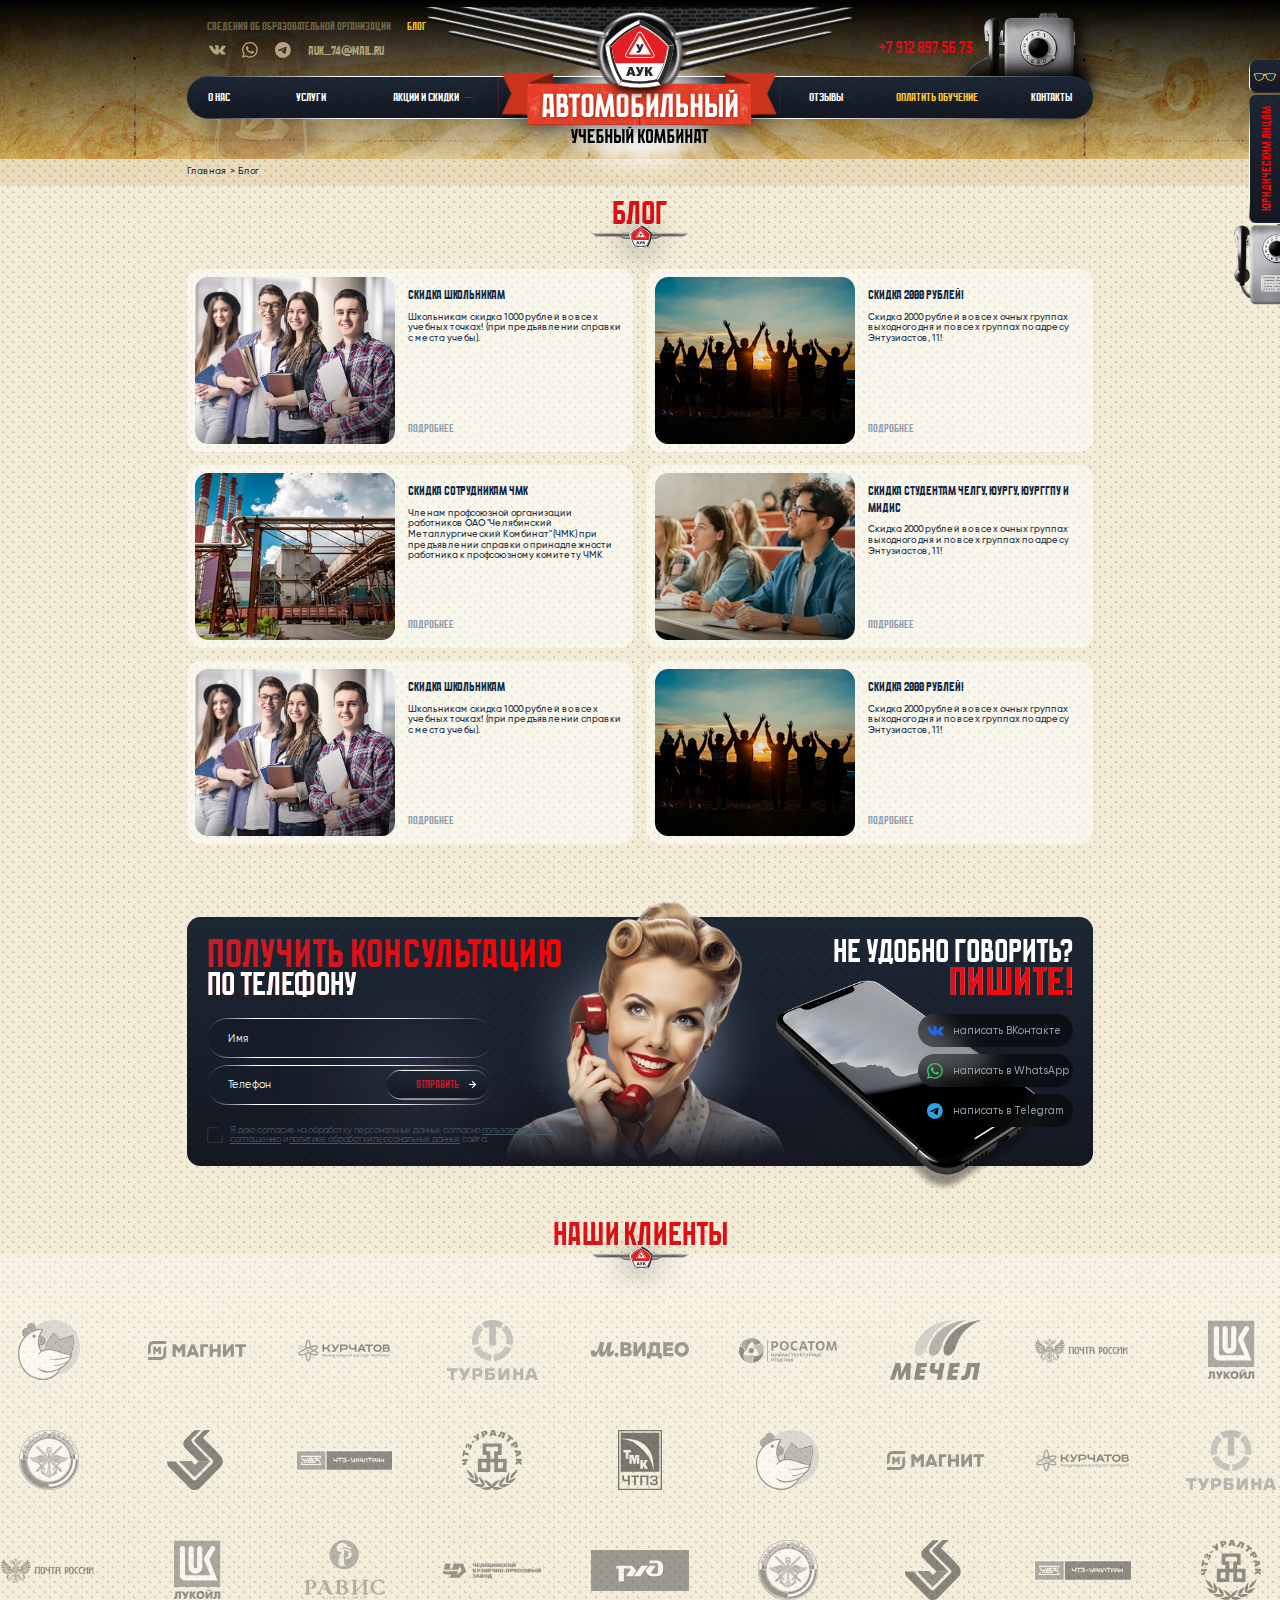
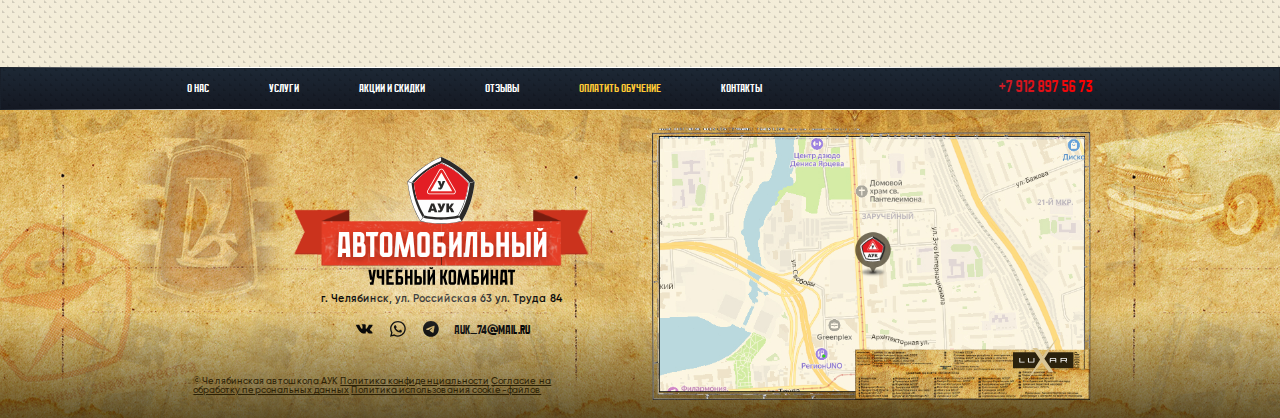
<file: blog.html>
<!DOCTYPE html>
<html lang="en">
<head>
    <meta charset="UTF-8">
    <meta name="viewport" content="width=device-width, initial-scale=1.0">
    <link rel="shortcut icon" href="images/svg/favicon.svg" type="image/x-icon">
    <title>Автошкола АУК</title>
    <link rel="stylesheet" href="css/normalize.css">
    <link rel="stylesheet" href="js/swiper/swiper-bundle.css">
    <link rel="stylesheet" href="js/fancybox/fancybox.css">
    <link rel="stylesheet" href="js/select2/select2.min.css">
    <link rel="stylesheet" href="js/bvi/bvi.css">
    <link rel="stylesheet" href="css/style.css">
</head>
<body>
    <header class="header">
        <div class="container">
            <a href="index.html" class="header__logo">
                <img src="images/svg/logo.svg" alt="">
            </a>
            <div class="header__top">
                <div class="header__left">
                    <nav class="menu header__top-menu">
                        <ul>
                            <li><a href="intelligence.html">Сведения об образовательной организации</a></li>
                            <li><a href="blog.html" class="active">Блог</a></li>
                        </ul>
                    </nav>
                    <div class="header__left__bottom">
                        <div class="socials">
                            <a href="javascript:void(0)" target="_blank">
                                <svg viewBox="0 0 30 30" fill="none" xmlns="http://www.w3.org/2000/svg">
                                    <path fill-rule="evenodd" clip-rule="evenodd" d="M11.2458 8.97946C11.5784 9.13714 12.3544 9.05509 12.6331 10.0165C12.8842 10.8825 12.8739 12.9537 12.6798 13.9177C12.1432 16.5836 9.8778 12.3672 9.31852 11.4409C9.02899 10.9613 8.52526 9.86737 8.30141 9.33363C7.91526 8.41267 6.98945 8.60883 5.88602 8.60883C5.47093 8.60883 5.19071 8.64682 4.79907 8.646C4.18624 8.64452 3 8.52728 3 9.09061C3 9.52157 3.24696 9.95221 3.43721 10.326L4.4623 12.3512C4.64141 12.6916 4.80572 13.0328 5.00811 13.368L5.56506 14.3367C7.03185 16.7316 8.79417 19.5407 11.4332 20.8382C13.4335 21.8216 14.375 21.8017 16.5682 21.8017C16.9096 21.8017 17.3385 21.6179 17.4571 21.3836C17.6017 21.0978 17.5869 20.6249 17.6185 20.2461C17.6959 19.3233 18.1492 18.1054 19.2452 18.8583C19.7644 19.2151 20.3953 20.0461 20.8691 20.5139C21.1259 20.7673 21.4365 21.0991 21.7249 21.2984C21.8726 21.4005 22.117 21.5478 22.2697 21.6121C23.1759 21.9936 24.2166 21.8014 25.3388 21.8017C25.9616 21.8019 27.0473 21.9035 27.5723 21.5641C28.4046 21.0259 27.5723 20.0642 27.1005 19.467C26.8309 19.126 25.791 18.0368 25.4228 17.7162C23.0126 15.6177 23.4949 15.9579 25.9921 12.6641C26.5159 11.973 27.925 10.1622 27.925 9.20176C27.925 8.69828 27.3854 8.6552 26.9814 8.61278C26.7737 8.59108 26.716 8.64468 26.5023 8.64731C25.8384 8.65553 22.8152 8.57546 22.437 8.70437C22.1927 8.78773 22.0539 9.03618 21.9546 9.26507C21.3928 10.5585 21.0098 11.4492 20.2042 12.6487C19.8781 13.1342 18.8336 14.7606 18.1798 14.7606C17.7115 14.7606 17.5427 13.8383 17.5427 13.3894C17.5427 12.028 17.6177 10.7859 17.6177 9.46123C17.6177 9.17924 17.556 8.88359 17.4622 8.68842C17.0526 7.83569 14.822 8.01591 13.7946 8.01591C13.0525 8.01591 11.8561 8.09187 11.3942 8.68135C11.3223 8.77326 11.2591 8.82243 11.2458 8.97946Z" fill="#2069E7"/>
                                </svg>
                            </a>
                            <a href="javascript:void(0)" target="_blank">
                                <svg viewBox="0 0 30 30" fill="none" xmlns="http://www.w3.org/2000/svg">
                                    <path d="M11.2782 9.3561C11.488 9.36469 11.7201 9.37452 11.9406 9.86474C12.0913 10.1999 12.3449 10.8246 12.547 11.3225C12.6959 11.6894 12.8169 11.9874 12.8481 12.0499C12.9217 12.1971 12.9708 12.369 12.8727 12.5656C12.858 12.595 12.8444 12.6227 12.8314 12.6492C12.7576 12.7997 12.7035 12.9103 12.5786 13.0565C12.5296 13.1136 12.479 13.1752 12.4284 13.2368C12.3268 13.3604 12.2252 13.484 12.1369 13.572C11.9893 13.7188 11.8359 13.8783 12.0076 14.1727C12.1794 14.4674 12.7702 15.431 13.6454 16.2113C14.5855 17.0495 15.4022 17.404 15.817 17.5841C15.8984 17.6194 15.9644 17.6481 16.0127 17.6723C16.3071 17.8195 16.4789 17.795 16.6506 17.5983C16.8224 17.402 17.3862 16.739 17.5825 16.4446C17.7788 16.1499 17.9751 16.199 18.2449 16.2971C18.5148 16.3952 19.9621 17.1075 20.2566 17.2547C20.314 17.2834 20.3676 17.3093 20.4174 17.3334C20.6228 17.4325 20.7616 17.4995 20.8208 17.5983C20.8944 17.7214 20.8944 18.3105 20.6491 18.9979C20.4038 19.6853 19.2018 20.3482 18.6621 20.3973C18.6101 20.402 18.5585 20.4081 18.5054 20.4143C18.0066 20.473 17.3769 20.547 15.1294 19.6608C12.364 18.5702 10.5405 15.8676 10.1638 15.3093C10.1329 15.2635 10.1118 15.2321 10.1006 15.2173L10.0973 15.2129C9.9386 15.0007 8.89856 13.6108 8.89856 12.1726C8.89856 10.8169 9.56496 10.1062 9.87157 9.77926C9.89252 9.75692 9.91179 9.73637 9.92906 9.71753C10.1987 9.42293 10.5177 9.34921 10.714 9.34921C10.7247 9.34921 10.7355 9.34921 10.7463 9.34921C10.9316 9.34918 11.116 9.34916 11.2782 9.3561Z" fill="#32CC65"/>
                                    <path fill-rule="evenodd" clip-rule="evenodd" d="M4.68759 20.6603C3.64176 18.8776 3.09508 16.8572 3.09508 14.7656C3.09508 8.27669 8.39553 3 14.8844 3C18.0457 3 20.993 4.23598 23.2273 6.44648C25.4378 8.68076 26.6738 11.6281 26.6738 14.7894C26.6738 21.2783 21.3733 26.5549 14.8844 26.5549C12.9116 26.5549 10.9626 26.0796 9.25121 25.1288L3 26.7689L4.68759 20.6603ZM6.5891 19.9947L6.82679 20.3513L5.82849 23.9641L9.53644 22.9896L9.89297 23.2035C11.3904 24.1067 13.1255 24.5821 14.8844 24.5821C20.28 24.5821 24.6772 20.1849 24.6772 14.7894C24.6772 12.1748 23.6551 9.70282 21.8012 7.84885C19.971 6.01865 17.499 4.99658 14.8844 4.99658C9.4889 4.99658 5.09166 9.37005 5.09166 14.7894C5.09166 16.6196 5.61457 18.426 6.5891 19.9947Z" fill="#32CC65"/>
                                </svg>
                            </a>
                            <a href="javascript:void(0)" target="_blank">
                                <svg viewBox="0 0 30 30" fill="none" xmlns="http://www.w3.org/2000/svg">
                                    <path fill-rule="evenodd" clip-rule="evenodd" d="M26.6738 14.8369C26.6738 21.3742 21.3742 26.6738 14.8369 26.6738C8.29956 26.6738 3 21.3742 3 14.8369C3 8.29956 8.29956 3 14.8369 3C21.3742 3 26.6738 8.29956 26.6738 14.8369ZM15.2611 11.7385C14.1097 12.2174 11.8087 13.2085 8.35805 14.7119C7.79771 14.9348 7.50418 15.1528 7.47746 15.3659C7.4323 15.7261 7.88341 15.868 8.4977 16.0612C8.58126 16.0874 8.66784 16.1147 8.7566 16.1435C9.36098 16.34 10.174 16.5698 10.5966 16.5789C10.98 16.5872 11.4079 16.4292 11.8803 16.1048C15.1044 13.9284 16.7686 12.8284 16.8731 12.8047C16.9468 12.7879 17.049 12.7669 17.1182 12.8284C17.1874 12.8899 17.1806 13.0064 17.1733 13.0377C17.1286 13.2282 15.3578 14.8745 14.4415 15.7264C14.1558 15.992 13.9531 16.1804 13.9117 16.2234C13.8189 16.3198 13.7243 16.411 13.6334 16.4986C13.072 17.0399 12.6509 17.4458 13.6568 18.1086C14.1401 18.4271 14.5269 18.6905 14.9127 18.9533C15.3342 19.2403 15.7545 19.5265 16.2984 19.883C16.4369 19.9739 16.5692 20.0682 16.6981 20.1601C17.1885 20.5097 17.6292 20.8238 18.1735 20.7737C18.4898 20.7446 18.8165 20.4472 18.9824 19.5602C19.3746 17.4638 20.1454 12.9217 20.3235 11.05C20.3391 10.8861 20.3195 10.6762 20.3037 10.5841C20.2879 10.4919 20.255 10.3607 20.1352 10.2635C19.9934 10.1484 19.7745 10.1242 19.6766 10.1259C19.2313 10.1337 18.5483 10.3712 15.2611 11.7385Z" fill="#2FA2E4"/>
                                </svg>
                            </a>
                        </div>
                        <a href="mailto:auk_74@mail.ru" class="email">auk_74@mail.ru</a>
                    </div>
                </div>
                <div class="header__right">
                    <a class="phone" href="tel:+79128975673">
                        <span>+7 912 897 56 73</span>
                        <img src="images/header-phone.png" alt="">
                    </a>
                </div>
            </div>
            <nav class="menu header__menu">
                <ul>
                    <div class="menu__li-group">
                        <li><a href="about.html">О нас</a></li>
                        <li><a href="services.html" class="drop-down-open">Услуги</a></li>
                        <li><a href="promotions.html">акции и скидки</a></li>
                    </div>
                    <div class="menu__li-group">
                        <li><a href="reviews.html">отзывы</a></li>
                        <li><a href="pay.html" class="highlight">ОПЛАТИТЬ ОБУЧЕНИЕ</a></li>
                        <li><a href="contacts.html">Контакты</a></li>
                    </div>
                </ul>
            </nav>
        </div>
    </header>
    <header class="header-fixed">
        <div class="container header-fixed__content">
            <button class="header__burger-btn"></button>
            <a href="index.html" class="header-fixed__logo">
                <picture>
                    <source media="(max-width: 992px)" srcset="images/svg/logo-mob.svg">
                    <img src="images/svg/logo-2.svg" alt="">
                </picture>
            </a>
            <a class="phone" href="tel:+79128975673">
                <span>+7 912 897 56 73</span>
            </a>
            <nav class="menu header-fixed__menu">
                <ul>
                    <li><a href="about.html">О нас</a></li>
                    <li><a href="services.html" class="drop-down-open">Услуги</a></li>
                    <li><a href="reviews.html">Отзывы</a></li>
                    <li><a href="promotions.html">Акции и скидки</a></li>
                    <li><a href="pay.html">ОПЛАТИТЬ ОБУЧЕНИЕ</a></li>
                    <li><a href="contacts.html">Контакты</a></li>
                </ul>
            </nav>
            <div class="socials">
                <a href="javascript:void(0)" target="_blank">
                    <svg viewBox="0 0 30 30" fill="none" xmlns="http://www.w3.org/2000/svg">
                        <path fill-rule="evenodd" clip-rule="evenodd" d="M11.2458 8.97946C11.5784 9.13714 12.3544 9.05509 12.6331 10.0165C12.8842 10.8825 12.8739 12.9537 12.6798 13.9177C12.1432 16.5836 9.8778 12.3672 9.31852 11.4409C9.02899 10.9613 8.52526 9.86737 8.30141 9.33363C7.91526 8.41267 6.98945 8.60883 5.88602 8.60883C5.47093 8.60883 5.19071 8.64682 4.79907 8.646C4.18624 8.64452 3 8.52728 3 9.09061C3 9.52157 3.24696 9.95221 3.43721 10.326L4.4623 12.3512C4.64141 12.6916 4.80572 13.0328 5.00811 13.368L5.56506 14.3367C7.03185 16.7316 8.79417 19.5407 11.4332 20.8382C13.4335 21.8216 14.375 21.8017 16.5682 21.8017C16.9096 21.8017 17.3385 21.6179 17.4571 21.3836C17.6017 21.0978 17.5869 20.6249 17.6185 20.2461C17.6959 19.3233 18.1492 18.1054 19.2452 18.8583C19.7644 19.2151 20.3953 20.0461 20.8691 20.5139C21.1259 20.7673 21.4365 21.0991 21.7249 21.2984C21.8726 21.4005 22.117 21.5478 22.2697 21.6121C23.1759 21.9936 24.2166 21.8014 25.3388 21.8017C25.9616 21.8019 27.0473 21.9035 27.5723 21.5641C28.4046 21.0259 27.5723 20.0642 27.1005 19.467C26.8309 19.126 25.791 18.0368 25.4228 17.7162C23.0126 15.6177 23.4949 15.9579 25.9921 12.6641C26.5159 11.973 27.925 10.1622 27.925 9.20176C27.925 8.69828 27.3854 8.6552 26.9814 8.61278C26.7737 8.59108 26.716 8.64468 26.5023 8.64731C25.8384 8.65553 22.8152 8.57546 22.437 8.70437C22.1927 8.78773 22.0539 9.03618 21.9546 9.26507C21.3928 10.5585 21.0098 11.4492 20.2042 12.6487C19.8781 13.1342 18.8336 14.7606 18.1798 14.7606C17.7115 14.7606 17.5427 13.8383 17.5427 13.3894C17.5427 12.028 17.6177 10.7859 17.6177 9.46123C17.6177 9.17924 17.556 8.88359 17.4622 8.68842C17.0526 7.83569 14.822 8.01591 13.7946 8.01591C13.0525 8.01591 11.8561 8.09187 11.3942 8.68135C11.3223 8.77326 11.2591 8.82243 11.2458 8.97946Z" fill="#2069E7"/>
                    </svg>
                </a>
                <a href="javascript:void(0)" target="_blank">
                    <svg viewBox="0 0 30 30" fill="none" xmlns="http://www.w3.org/2000/svg">
                        <path d="M11.2782 9.3561C11.488 9.36469 11.7201 9.37452 11.9406 9.86474C12.0913 10.1999 12.3449 10.8246 12.547 11.3225C12.6959 11.6894 12.8169 11.9874 12.8481 12.0499C12.9217 12.1971 12.9708 12.369 12.8727 12.5656C12.858 12.595 12.8444 12.6227 12.8314 12.6492C12.7576 12.7997 12.7035 12.9103 12.5786 13.0565C12.5296 13.1136 12.479 13.1752 12.4284 13.2368C12.3268 13.3604 12.2252 13.484 12.1369 13.572C11.9893 13.7188 11.8359 13.8783 12.0076 14.1727C12.1794 14.4674 12.7702 15.431 13.6454 16.2113C14.5855 17.0495 15.4022 17.404 15.817 17.5841C15.8984 17.6194 15.9644 17.6481 16.0127 17.6723C16.3071 17.8195 16.4789 17.795 16.6506 17.5983C16.8224 17.402 17.3862 16.739 17.5825 16.4446C17.7788 16.1499 17.9751 16.199 18.2449 16.2971C18.5148 16.3952 19.9621 17.1075 20.2566 17.2547C20.314 17.2834 20.3676 17.3093 20.4174 17.3334C20.6228 17.4325 20.7616 17.4995 20.8208 17.5983C20.8944 17.7214 20.8944 18.3105 20.6491 18.9979C20.4038 19.6853 19.2018 20.3482 18.6621 20.3973C18.6101 20.402 18.5585 20.4081 18.5054 20.4143C18.0066 20.473 17.3769 20.547 15.1294 19.6608C12.364 18.5702 10.5405 15.8676 10.1638 15.3093C10.1329 15.2635 10.1118 15.2321 10.1006 15.2173L10.0973 15.2129C9.9386 15.0007 8.89856 13.6108 8.89856 12.1726C8.89856 10.8169 9.56496 10.1062 9.87157 9.77926C9.89252 9.75692 9.91179 9.73637 9.92906 9.71753C10.1987 9.42293 10.5177 9.34921 10.714 9.34921C10.7247 9.34921 10.7355 9.34921 10.7463 9.34921C10.9316 9.34918 11.116 9.34916 11.2782 9.3561Z" fill="#32CC65"/>
                        <path fill-rule="evenodd" clip-rule="evenodd" d="M4.68759 20.6603C3.64176 18.8776 3.09508 16.8572 3.09508 14.7656C3.09508 8.27669 8.39553 3 14.8844 3C18.0457 3 20.993 4.23598 23.2273 6.44648C25.4378 8.68076 26.6738 11.6281 26.6738 14.7894C26.6738 21.2783 21.3733 26.5549 14.8844 26.5549C12.9116 26.5549 10.9626 26.0796 9.25121 25.1288L3 26.7689L4.68759 20.6603ZM6.5891 19.9947L6.82679 20.3513L5.82849 23.9641L9.53644 22.9896L9.89297 23.2035C11.3904 24.1067 13.1255 24.5821 14.8844 24.5821C20.28 24.5821 24.6772 20.1849 24.6772 14.7894C24.6772 12.1748 23.6551 9.70282 21.8012 7.84885C19.971 6.01865 17.499 4.99658 14.8844 4.99658C9.4889 4.99658 5.09166 9.37005 5.09166 14.7894C5.09166 16.6196 5.61457 18.426 6.5891 19.9947Z" fill="#32CC65"/>
                    </svg>
                </a>
                <a href="javascript:void(0)" target="_blank">
                    <svg viewBox="0 0 30 30" fill="none" xmlns="http://www.w3.org/2000/svg">
                        <path fill-rule="evenodd" clip-rule="evenodd" d="M26.6738 14.8369C26.6738 21.3742 21.3742 26.6738 14.8369 26.6738C8.29956 26.6738 3 21.3742 3 14.8369C3 8.29956 8.29956 3 14.8369 3C21.3742 3 26.6738 8.29956 26.6738 14.8369ZM15.2611 11.7385C14.1097 12.2174 11.8087 13.2085 8.35805 14.7119C7.79771 14.9348 7.50418 15.1528 7.47746 15.3659C7.4323 15.7261 7.88341 15.868 8.4977 16.0612C8.58126 16.0874 8.66784 16.1147 8.7566 16.1435C9.36098 16.34 10.174 16.5698 10.5966 16.5789C10.98 16.5872 11.4079 16.4292 11.8803 16.1048C15.1044 13.9284 16.7686 12.8284 16.8731 12.8047C16.9468 12.7879 17.049 12.7669 17.1182 12.8284C17.1874 12.8899 17.1806 13.0064 17.1733 13.0377C17.1286 13.2282 15.3578 14.8745 14.4415 15.7264C14.1558 15.992 13.9531 16.1804 13.9117 16.2234C13.8189 16.3198 13.7243 16.411 13.6334 16.4986C13.072 17.0399 12.6509 17.4458 13.6568 18.1086C14.1401 18.4271 14.5269 18.6905 14.9127 18.9533C15.3342 19.2403 15.7545 19.5265 16.2984 19.883C16.4369 19.9739 16.5692 20.0682 16.6981 20.1601C17.1885 20.5097 17.6292 20.8238 18.1735 20.7737C18.4898 20.7446 18.8165 20.4472 18.9824 19.5602C19.3746 17.4638 20.1454 12.9217 20.3235 11.05C20.3391 10.8861 20.3195 10.6762 20.3037 10.5841C20.2879 10.4919 20.255 10.3607 20.1352 10.2635C19.9934 10.1484 19.7745 10.1242 19.6766 10.1259C19.2313 10.1337 18.5483 10.3712 15.2611 11.7385Z" fill="#2FA2E4"/>
                    </svg>
                </a>
            </div>
        </div>
    </header>
    <div class="burger">
        <a href="javascript:void(0)" class="bvi-open"><img src="images/svg/glasses.svg" alt=""></a>
        <div class="burger__content">
            <nav class="menu burger__menu">
                <ul>
                    <li><a href="about.html">О нас</a></li>
                    <li><a href="services.html">услуги</a></li>
                    <li><a href="promotions.html">акции и скидки</a></li>
                    <li><a href="reviews.html">отзывы</a></li>
                    <li><a href="pay.html">ОПЛАТИТЬ ОБУЧЕНИЕ</a></li>
                    <li><a href="contacts.html">Контакты</a></li>
                    <li><a href="intelligence.html">Сведения об образовательной организации</a></li>
                    <li><a href="blog.html">блог</a></li>
                </ul>
            </nav>
        </div>
        <div class="burger__footer">
            <a class="phone" href="tel:+79128975673">
                <span>+7 912 897 56 73</span>
            </a>
            <div class="socials">
                <a href="javascript:void(0)" target="_blank">
                    <svg viewBox="0 0 30 30" fill="none" xmlns="http://www.w3.org/2000/svg">
                        <path fill-rule="evenodd" clip-rule="evenodd" d="M11.2458 8.97946C11.5784 9.13714 12.3544 9.05509 12.6331 10.0165C12.8842 10.8825 12.8739 12.9537 12.6798 13.9177C12.1432 16.5836 9.8778 12.3672 9.31852 11.4409C9.02899 10.9613 8.52526 9.86737 8.30141 9.33363C7.91526 8.41267 6.98945 8.60883 5.88602 8.60883C5.47093 8.60883 5.19071 8.64682 4.79907 8.646C4.18624 8.64452 3 8.52728 3 9.09061C3 9.52157 3.24696 9.95221 3.43721 10.326L4.4623 12.3512C4.64141 12.6916 4.80572 13.0328 5.00811 13.368L5.56506 14.3367C7.03185 16.7316 8.79417 19.5407 11.4332 20.8382C13.4335 21.8216 14.375 21.8017 16.5682 21.8017C16.9096 21.8017 17.3385 21.6179 17.4571 21.3836C17.6017 21.0978 17.5869 20.6249 17.6185 20.2461C17.6959 19.3233 18.1492 18.1054 19.2452 18.8583C19.7644 19.2151 20.3953 20.0461 20.8691 20.5139C21.1259 20.7673 21.4365 21.0991 21.7249 21.2984C21.8726 21.4005 22.117 21.5478 22.2697 21.6121C23.1759 21.9936 24.2166 21.8014 25.3388 21.8017C25.9616 21.8019 27.0473 21.9035 27.5723 21.5641C28.4046 21.0259 27.5723 20.0642 27.1005 19.467C26.8309 19.126 25.791 18.0368 25.4228 17.7162C23.0126 15.6177 23.4949 15.9579 25.9921 12.6641C26.5159 11.973 27.925 10.1622 27.925 9.20176C27.925 8.69828 27.3854 8.6552 26.9814 8.61278C26.7737 8.59108 26.716 8.64468 26.5023 8.64731C25.8384 8.65553 22.8152 8.57546 22.437 8.70437C22.1927 8.78773 22.0539 9.03618 21.9546 9.26507C21.3928 10.5585 21.0098 11.4492 20.2042 12.6487C19.8781 13.1342 18.8336 14.7606 18.1798 14.7606C17.7115 14.7606 17.5427 13.8383 17.5427 13.3894C17.5427 12.028 17.6177 10.7859 17.6177 9.46123C17.6177 9.17924 17.556 8.88359 17.4622 8.68842C17.0526 7.83569 14.822 8.01591 13.7946 8.01591C13.0525 8.01591 11.8561 8.09187 11.3942 8.68135C11.3223 8.77326 11.2591 8.82243 11.2458 8.97946Z" fill="#2069E7"/>
                    </svg>
                </a>
                <a href="javascript:void(0)" target="_blank">
                    <svg viewBox="0 0 30 30" fill="none" xmlns="http://www.w3.org/2000/svg">
                        <path d="M11.2782 9.3561C11.488 9.36469 11.7201 9.37452 11.9406 9.86474C12.0913 10.1999 12.3449 10.8246 12.547 11.3225C12.6959 11.6894 12.8169 11.9874 12.8481 12.0499C12.9217 12.1971 12.9708 12.369 12.8727 12.5656C12.858 12.595 12.8444 12.6227 12.8314 12.6492C12.7576 12.7997 12.7035 12.9103 12.5786 13.0565C12.5296 13.1136 12.479 13.1752 12.4284 13.2368C12.3268 13.3604 12.2252 13.484 12.1369 13.572C11.9893 13.7188 11.8359 13.8783 12.0076 14.1727C12.1794 14.4674 12.7702 15.431 13.6454 16.2113C14.5855 17.0495 15.4022 17.404 15.817 17.5841C15.8984 17.6194 15.9644 17.6481 16.0127 17.6723C16.3071 17.8195 16.4789 17.795 16.6506 17.5983C16.8224 17.402 17.3862 16.739 17.5825 16.4446C17.7788 16.1499 17.9751 16.199 18.2449 16.2971C18.5148 16.3952 19.9621 17.1075 20.2566 17.2547C20.314 17.2834 20.3676 17.3093 20.4174 17.3334C20.6228 17.4325 20.7616 17.4995 20.8208 17.5983C20.8944 17.7214 20.8944 18.3105 20.6491 18.9979C20.4038 19.6853 19.2018 20.3482 18.6621 20.3973C18.6101 20.402 18.5585 20.4081 18.5054 20.4143C18.0066 20.473 17.3769 20.547 15.1294 19.6608C12.364 18.5702 10.5405 15.8676 10.1638 15.3093C10.1329 15.2635 10.1118 15.2321 10.1006 15.2173L10.0973 15.2129C9.9386 15.0007 8.89856 13.6108 8.89856 12.1726C8.89856 10.8169 9.56496 10.1062 9.87157 9.77926C9.89252 9.75692 9.91179 9.73637 9.92906 9.71753C10.1987 9.42293 10.5177 9.34921 10.714 9.34921C10.7247 9.34921 10.7355 9.34921 10.7463 9.34921C10.9316 9.34918 11.116 9.34916 11.2782 9.3561Z" fill="#32CC65"/>
                        <path fill-rule="evenodd" clip-rule="evenodd" d="M4.68759 20.6603C3.64176 18.8776 3.09508 16.8572 3.09508 14.7656C3.09508 8.27669 8.39553 3 14.8844 3C18.0457 3 20.993 4.23598 23.2273 6.44648C25.4378 8.68076 26.6738 11.6281 26.6738 14.7894C26.6738 21.2783 21.3733 26.5549 14.8844 26.5549C12.9116 26.5549 10.9626 26.0796 9.25121 25.1288L3 26.7689L4.68759 20.6603ZM6.5891 19.9947L6.82679 20.3513L5.82849 23.9641L9.53644 22.9896L9.89297 23.2035C11.3904 24.1067 13.1255 24.5821 14.8844 24.5821C20.28 24.5821 24.6772 20.1849 24.6772 14.7894C24.6772 12.1748 23.6551 9.70282 21.8012 7.84885C19.971 6.01865 17.499 4.99658 14.8844 4.99658C9.4889 4.99658 5.09166 9.37005 5.09166 14.7894C5.09166 16.6196 5.61457 18.426 6.5891 19.9947Z" fill="#32CC65"/>
                    </svg>
                </a>
                <a href="javascript:void(0)" target="_blank">
                    <svg viewBox="0 0 30 30" fill="none" xmlns="http://www.w3.org/2000/svg">
                        <path fill-rule="evenodd" clip-rule="evenodd" d="M26.6738 14.8369C26.6738 21.3742 21.3742 26.6738 14.8369 26.6738C8.29956 26.6738 3 21.3742 3 14.8369C3 8.29956 8.29956 3 14.8369 3C21.3742 3 26.6738 8.29956 26.6738 14.8369ZM15.2611 11.7385C14.1097 12.2174 11.8087 13.2085 8.35805 14.7119C7.79771 14.9348 7.50418 15.1528 7.47746 15.3659C7.4323 15.7261 7.88341 15.868 8.4977 16.0612C8.58126 16.0874 8.66784 16.1147 8.7566 16.1435C9.36098 16.34 10.174 16.5698 10.5966 16.5789C10.98 16.5872 11.4079 16.4292 11.8803 16.1048C15.1044 13.9284 16.7686 12.8284 16.8731 12.8047C16.9468 12.7879 17.049 12.7669 17.1182 12.8284C17.1874 12.8899 17.1806 13.0064 17.1733 13.0377C17.1286 13.2282 15.3578 14.8745 14.4415 15.7264C14.1558 15.992 13.9531 16.1804 13.9117 16.2234C13.8189 16.3198 13.7243 16.411 13.6334 16.4986C13.072 17.0399 12.6509 17.4458 13.6568 18.1086C14.1401 18.4271 14.5269 18.6905 14.9127 18.9533C15.3342 19.2403 15.7545 19.5265 16.2984 19.883C16.4369 19.9739 16.5692 20.0682 16.6981 20.1601C17.1885 20.5097 17.6292 20.8238 18.1735 20.7737C18.4898 20.7446 18.8165 20.4472 18.9824 19.5602C19.3746 17.4638 20.1454 12.9217 20.3235 11.05C20.3391 10.8861 20.3195 10.6762 20.3037 10.5841C20.2879 10.4919 20.255 10.3607 20.1352 10.2635C19.9934 10.1484 19.7745 10.1242 19.6766 10.1259C19.2313 10.1337 18.5483 10.3712 15.2611 11.7385Z" fill="#2FA2E4"/>
                    </svg>
                </a>
            </div>
            <a href="mailto:auk_74@mail.ru" class="email">auk_74@mail.ru</a>
        </div>
    </div>
    <button class="burger__close"></button>
    <main>
        <div class="breadcrumb">
            <div class="container breadcrumb__content">
                <div class="breadcrumb__item">
                    <a href="index.html">
                        <span>Главная</span>
                    </a>
                    <i>&nbsp;>&nbsp;</i>
                </div>
                <div class="breadcrumb__item">
                    <span>Блог</span>
                </div>
            </div>
        </div>
        <section class="promotions">
            <h1 class="title">Блог</h1>
            <div class="container services__content">
                <div class="services__item">
                    <a href="javascript:void(0)"></a>
                    <div class="services__item__image"><img src="images/promotions-img-1.jpg" alt=""></div>
                    <div class="services__item__content">
                        <div class="services__item__info">
                            <h3>Скидка школьникам</h3>
                            <p>Школьникам скидка 1000 рублей во всех учебных точках! (при предъявлении справки с места учебы).</p>
                        </div>
                        <div class="services__item__rate">
                            <p class="services__item__detail">подробнее</p>
                        </div>
                    </div>
                </div>
                <div class="services__item">
                    <a href="javascript:void(0)"></a>
                    <div class="services__item__image"><img src="images/promotions-img-2.jpg" alt=""></div>
                    <div class="services__item__content">
                        <div class="services__item__info">
                            <h3>Скидка 2000 рублей!</h3>
                            <p>Скидка 2000 рублей во всех очных группах выходного дня и по всех группах по адресу Энтузиастов, 11!</p>
                        </div>
                        <div class="services__item__rate">
                            <p class="services__item__detail">подробнее</p>
                        </div>
                    </div>
                </div>
                <div class="services__item">
                    <a href="javascript:void(0)"></a>
                    <div class="services__item__image"><img src="images/promotions-img-3.jpg" alt=""></div>
                    <div class="services__item__content">
                        <div class="services__item__info">
                            <h3>Скидка сотрудникам ЧМК</h3>
                            <p>Членам профсоюзной организации работников ОАО "Челябинский Металлургический Комбинат" (ЧМК) при предъявлении справки о принадлежности работника к профсоюзному комитету ЧМК</p>
                        </div>
                        <div class="services__item__rate">
                            <p class="services__item__detail">подробнее</p>
                        </div>
                    </div>
                </div>
                <div class="services__item">
                    <a href="javascript:void(0)"></a>
                    <div class="services__item__image"><img src="images/promotions-img-4.jpg" alt=""></div>
                    <div class="services__item__content">
                        <div class="services__item__info">
                            <h3>Скидка студентам ЧелГУ, ЮУрГУ, ЮУрГГПУ и МИДиС</h3>
                            <p>Скидка 2000 рублей во всех очных группах выходного дня и по всех группах по адресу Энтузиастов, 11!</p>
                        </div>
                        <div class="services__item__rate">
                            <p class="services__item__detail">подробнее</p>
                        </div>
                    </div>
                </div>
                <div class="services__item">
                    <a href="javascript:void(0)"></a>
                    <div class="services__item__image"><img src="images/promotions-img-1.jpg" alt=""></div>
                    <div class="services__item__content">
                        <div class="services__item__info">
                            <h3>Скидка школьникам</h3>
                            <p>Школьникам скидка 1000 рублей во всех учебных точках! (при предъявлении справки с места учебы).</p>
                        </div>
                        <div class="services__item__rate">
                            <p class="services__item__detail">подробнее</p>
                        </div>
                    </div>
                </div>
                <div class="services__item">
                    <a href="javascript:void(0)"></a>
                    <div class="services__item__image"><img src="images/promotions-img-2.jpg" alt=""></div>
                    <div class="services__item__content">
                        <div class="services__item__info">
                            <h3>Скидка 2000 рублей!</h3>
                            <p>Скидка 2000 рублей во всех очных группах выходного дня и по всех группах по адресу Энтузиастов, 11!</p>
                        </div>
                        <div class="services__item__rate">
                            <p class="services__item__detail">подробнее</p>
                        </div>
                    </div>
                </div>
            </div>
        </section>
        <section class="consultation">
            <div class="container consultation__content">
                <form method="post" class="consultation__form">
                    <h2>Получить консультацию <span>по телефону</span></h2>
                    <div class="consultation__form__inputs">
                        <input type="text" name="consultation-name" placeholder="Имя">
                        <div class="consultation__form__input-box">
                            <input type="tel" name="consultation-phone" placeholder="Телефон">
                            <button class="btn btn-arrow">отправить</button>
                        </div>
                    </div>
                    <div class="consultation__form__checkbox">
                        <input type="checkbox" name="consultation-agree" id="consultation-agree">
                        <label for="consultation-agree">
                            Я даю согласие на обработку персональных данных согласно <a href="javascript:void(0)" target="_blank">пользовательскому соглашению</a> и <a href="javascript:void(0)" target="_blank">политике обработки персональных данных</a> сайта.
                        </label>
                    </div>
                </form>
                <div class="consultation__socials">
                    <h3>Не удобно говорить? <span>Пишите!</span></h3>
                    <div class="consultation__socials__content">
                        <a href="javascript:void(0)" target="_blank" class="consultation__socials__item">
                            <img src="images/svg/vk-icon.svg" alt="">
                            <span>написать ВКонтакте</span>
                        </a>
                        <a href="javascript:void(0)" target="_blank" class="consultation__socials__item">
                            <img src="images/svg/wa-icon.svg" alt="">
                            <span>написать в WhatsApp</span>
                        </a>
                        <a href="javascript:void(0)" target="_blank" class="consultation__socials__item">
                            <img src="images/svg/tg-icon.svg" alt="">
                            <span>написать в Telegram</span>
                        </a>
                    </div>
                </div>
            </div>
        </section>
        <section class="clients">
            <h2 class="title">Наши клиенты</h2>
            <div class="clients__slider">
                <div class="swiper">
                    <div class="swiper-wrapper">
                        <div class="swiper-slide clients__item"><img src="images/svg/clients-logo-1.svg" alt=""></div>
                        <div class="swiper-slide clients__item"><img src="images/svg/clients-logo-2.svg" alt=""></div>
                        <div class="swiper-slide clients__item"><img src="images/svg/clients-logo-3.svg" alt=""></div>
                        <div class="swiper-slide clients__item"><img src="images/svg/clients-logo-4.svg" alt=""></div>
                        <div class="swiper-slide clients__item"><img src="images/svg/clients-logo-5.svg" alt=""></div>
                        <div class="swiper-slide clients__item"><img src="images/svg/clients-logo-6.svg" alt=""></div>
                        <div class="swiper-slide clients__item"><img src="images/svg/clients-logo-7.svg" alt=""></div>
                        <div class="swiper-slide clients__item"><img src="images/svg/clients-logo-8.svg" alt=""></div>
                        <div class="swiper-slide clients__item"><img src="images/svg/clients-logo-9.svg" alt=""></div>
                        <div class="swiper-slide clients__item"><img src="images/svg/clients-logo-10.svg" alt=""></div>
                        <div class="swiper-slide clients__item"><img src="images/svg/clients-logo-11.svg" alt=""></div>
                        <div class="swiper-slide clients__item"><img src="images/svg/clients-logo-12.svg" alt=""></div>
                        <div class="swiper-slide clients__item"><img src="images/svg/clients-logo-13.svg" alt=""></div>
                        <div class="swiper-slide clients__item"><img src="images/svg/clients-logo-14.svg" alt=""></div>
                        <div class="swiper-slide clients__item"><img src="images/svg/clients-logo-15.svg" alt=""></div>
                        <div class="swiper-slide clients__item"><img src="images/svg/clients-logo-16.svg" alt=""></div>
                        <div class="swiper-slide clients__item"><img src="images/svg/clients-logo-17.svg" alt=""></div>
                        <div class="swiper-slide clients__item"><img src="images/svg/clients-logo-1.svg" alt=""></div>
                        <div class="swiper-slide clients__item"><img src="images/svg/clients-logo-2.svg" alt=""></div>
                        <div class="swiper-slide clients__item"><img src="images/svg/clients-logo-3.svg" alt=""></div>
                        <div class="swiper-slide clients__item"><img src="images/svg/clients-logo-4.svg" alt=""></div>
                        <div class="swiper-slide clients__item"><img src="images/svg/clients-logo-5.svg" alt=""></div>
                        <div class="swiper-slide clients__item"><img src="images/svg/clients-logo-6.svg" alt=""></div>
                        <div class="swiper-slide clients__item"><img src="images/svg/clients-logo-7.svg" alt=""></div>
                        <div class="swiper-slide clients__item"><img src="images/svg/clients-logo-8.svg" alt=""></div>
                        <div class="swiper-slide clients__item"><img src="images/svg/clients-logo-9.svg" alt=""></div>
                        <div class="swiper-slide clients__item"><img src="images/svg/clients-logo-10.svg" alt=""></div>
                        <div class="swiper-slide clients__item"><img src="images/svg/clients-logo-11.svg" alt=""></div>
                        <div class="swiper-slide clients__item"><img src="images/svg/clients-logo-12.svg" alt=""></div>
                        <div class="swiper-slide clients__item"><img src="images/svg/clients-logo-13.svg" alt=""></div>
                        <div class="swiper-slide clients__item"><img src="images/svg/clients-logo-14.svg" alt=""></div>
                        <div class="swiper-slide clients__item"><img src="images/svg/clients-logo-15.svg" alt=""></div>
                        <div class="swiper-slide clients__item"><img src="images/svg/clients-logo-16.svg" alt=""></div>
                        <div class="swiper-slide clients__item"><img src="images/svg/clients-logo-17.svg" alt=""></div>
                        <div class="swiper-slide clients__item"><img src="images/svg/clients-logo-1.svg" alt=""></div>
                        <div class="swiper-slide clients__item"><img src="images/svg/clients-logo-2.svg" alt=""></div>
                    </div>
                </div>
            </div>
        </section>
    </main>
        <div class="drop-down">
        <div class="container drop-down__wrapper">
            <ul class="drop-down__list">
                <li><a href="service.html" data-id="drop-down-item-1" class="active">Обучение на категорию «В»</a></li>
                <li><a href="service.html" data-id="drop-down-item-2">Обучение водителей ДОПОГ</a></li>
                <li><a href="service.html" data-id="drop-down-item-3">Обучение специалистов, ответственных за безопасность дорожного движения</a></li>
                <li><a href="service.html" data-id="drop-down-item-4">Обучение контролеров технического состояния автотранспорта</a></li>
                <li><a href="service.html" data-id="drop-down-item-5">Диспетчер автомобильного и городского наземного электрического транспорта</a></li>
                <li><a href="service.html" data-id="drop-down-item-6">Обучение консультантов по безопасной перевозке опасных грузов</a></li>
                <li><a href="service.html" data-id="drop-down-item-7">Ежегодная 20-ти часовая подготовка по БДД для водителей</a></li>
            </ul>
            <div class="drop-down__content">
                <div class="drop-down__item active" data-id="drop-down-item-1">
                    <div class="drop-down__item__content">
                        <h3>Обучение на категорию «В»</h3>
                        <img src="images/services-img-1.jpg" alt="">
                    </div>
                    <p>АУК одно из ведущих учебных заведений Челябинска и Челябинской области, осуществляющих подготовку водителей категории В. Опытные наставники, оборудованные классы, а также многолетний опыт обучения . . .</p>
                </div>
                <div class="drop-down__item" data-id="drop-down-item-2">
                    <div class="drop-down__item__content">
                        <h3>Обучение водителей ДОПОГ</h3>
                        <img src="images/services-img-2.jpg" alt="">
                    </div>
                    <p>В соответствии с п. 3 Постановления правительства РФ от 15 апреля 2011 г. № 272 «Об утверждении правил перевозки грузов автомобильным транспортом», перевозка опасных грузов автомобильным транспортом в городском . . . </p>
                </div>
                <div class="drop-down__item" data-id="drop-down-item-3">
                    <div class="drop-down__item__content">
                        <h3>Обучение специалистов, ответственных за безопасность дорожного движения</h3>
                        <img src="images/services-img-3.jpg" alt="">
                    </div>
                    <p>Обучению и аттестации по курсу подлежат специалисты юридических лиц и индивидуальных предпринимателей, отвечающие за обеспечение безопасности дорожного движения на предприятиях транспорта независимо от формы . . .</p>
                </div>
                <div class="drop-down__item" data-id="drop-down-item-4">
                    <div class="drop-down__item__content">
                        <h3>Обучение контролеров технического состояния автотранспорта</h3>
                        <img src="images/services-img-4.jpg" alt="">
                    </div>
                    <p>Контролеров технического состояния автотранспортных средств <br>Специалистов ответственных за обеспечение безопасности дорожного движения Подготовка консультантов ДОПОГ (консультант по вопросам . . . </p>
                </div>
                <div class="drop-down__item" data-id="drop-down-item-5">
                    <div class="drop-down__item__content">
                        <h3>Диспетчер автомобильного и городского наземного электрического транспорта</h3>
                        <img src="images/services-img-5.jpg" alt="">
                    </div>
                    <p>Заниматься организацией перевозочного процесса, правильно оформлять транспортную документацию, координировать работу автотранспортных средств, предотвращать сбои транспортных процессов . . . </p>
                </div>
                <div class="drop-down__item" data-id="drop-down-item-6">
                    <div class="drop-down__item__content">
                        <h3>Обучение консультантов по безопасной перевозке опасных грузов</h3>
                        <img src="images/services-img-6.jpg" alt="">
                    </div>
                    <p>Главная задача консультанта, который подотчетен в своей работе руководителю предприятия, состоит в том, чтобы с помощью всех надлежащих средств и всех надлежащих мер, в рамках соответствующей деятельности . . . . </p>
                </div>
                <div class="drop-down__item" data-id="drop-down-item-7">
                    <div class="drop-down__item__content">
                        <h3>Ежегодная 20-ти часовая подготовка по БДД для водителей</h3>
                        <img src="images/services-img-7.jpg" alt="">
                    </div>
                    <p>Согласно пункта 2 Статьи 20 Федерального закона от 10 декабря 1995 г. № 196-ФЗ «О безопасности дорожного движения» юридические лица и индивидуальные предприниматели, осуществляющие на территории Российской Федерации . . .</p>
                </div>
            </div>
        </div>
    </div>
    <footer class="footer">
        <div class="footer__top">
            <div class="container footer__top__content">
                <nav class="menu">
                    <ul>
                        <li><a href="about.html">О нас</a></li>
                        <li><a href="services.html">Услуги</a></li>
                        <li><a href="promotions.html">Акции и скидки</a></li>
                        <li><a href="reviews.html">Отзывы</a></li>
                        <li><a href="pay.html" class="highlight">ОПЛАТИТЬ ОБУЧЕНИЕ</a></li>
                        <li><a href="contacts.html">Контакты</a></li>
                    </ul>
                </nav>
                <div class="socials">
                    <a href="javascript:void(0)" target="_blank">
                        <svg viewBox="0 0 30 30" fill="none" xmlns="http://www.w3.org/2000/svg">
                            <path fill-rule="evenodd" clip-rule="evenodd" d="M11.2458 8.97946C11.5784 9.13714 12.3544 9.05509 12.6331 10.0165C12.8842 10.8825 12.8739 12.9537 12.6798 13.9177C12.1432 16.5836 9.8778 12.3672 9.31852 11.4409C9.02899 10.9613 8.52526 9.86737 8.30141 9.33363C7.91526 8.41267 6.98945 8.60883 5.88602 8.60883C5.47093 8.60883 5.19071 8.64682 4.79907 8.646C4.18624 8.64452 3 8.52728 3 9.09061C3 9.52157 3.24696 9.95221 3.43721 10.326L4.4623 12.3512C4.64141 12.6916 4.80572 13.0328 5.00811 13.368L5.56506 14.3367C7.03185 16.7316 8.79417 19.5407 11.4332 20.8382C13.4335 21.8216 14.375 21.8017 16.5682 21.8017C16.9096 21.8017 17.3385 21.6179 17.4571 21.3836C17.6017 21.0978 17.5869 20.6249 17.6185 20.2461C17.6959 19.3233 18.1492 18.1054 19.2452 18.8583C19.7644 19.2151 20.3953 20.0461 20.8691 20.5139C21.1259 20.7673 21.4365 21.0991 21.7249 21.2984C21.8726 21.4005 22.117 21.5478 22.2697 21.6121C23.1759 21.9936 24.2166 21.8014 25.3388 21.8017C25.9616 21.8019 27.0473 21.9035 27.5723 21.5641C28.4046 21.0259 27.5723 20.0642 27.1005 19.467C26.8309 19.126 25.791 18.0368 25.4228 17.7162C23.0126 15.6177 23.4949 15.9579 25.9921 12.6641C26.5159 11.973 27.925 10.1622 27.925 9.20176C27.925 8.69828 27.3854 8.6552 26.9814 8.61278C26.7737 8.59108 26.716 8.64468 26.5023 8.64731C25.8384 8.65553 22.8152 8.57546 22.437 8.70437C22.1927 8.78773 22.0539 9.03618 21.9546 9.26507C21.3928 10.5585 21.0098 11.4492 20.2042 12.6487C19.8781 13.1342 18.8336 14.7606 18.1798 14.7606C17.7115 14.7606 17.5427 13.8383 17.5427 13.3894C17.5427 12.028 17.6177 10.7859 17.6177 9.46123C17.6177 9.17924 17.556 8.88359 17.4622 8.68842C17.0526 7.83569 14.822 8.01591 13.7946 8.01591C13.0525 8.01591 11.8561 8.09187 11.3942 8.68135C11.3223 8.77326 11.2591 8.82243 11.2458 8.97946Z" fill="#2069E7"/>
                        </svg>
                    </a>
                    <a href="javascript:void(0)" target="_blank">
                        <svg viewBox="0 0 30 30" fill="none" xmlns="http://www.w3.org/2000/svg">
                            <path d="M11.2782 9.3561C11.488 9.36469 11.7201 9.37452 11.9406 9.86474C12.0913 10.1999 12.3449 10.8246 12.547 11.3225C12.6959 11.6894 12.8169 11.9874 12.8481 12.0499C12.9217 12.1971 12.9708 12.369 12.8727 12.5656C12.858 12.595 12.8444 12.6227 12.8314 12.6492C12.7576 12.7997 12.7035 12.9103 12.5786 13.0565C12.5296 13.1136 12.479 13.1752 12.4284 13.2368C12.3268 13.3604 12.2252 13.484 12.1369 13.572C11.9893 13.7188 11.8359 13.8783 12.0076 14.1727C12.1794 14.4674 12.7702 15.431 13.6454 16.2113C14.5855 17.0495 15.4022 17.404 15.817 17.5841C15.8984 17.6194 15.9644 17.6481 16.0127 17.6723C16.3071 17.8195 16.4789 17.795 16.6506 17.5983C16.8224 17.402 17.3862 16.739 17.5825 16.4446C17.7788 16.1499 17.9751 16.199 18.2449 16.2971C18.5148 16.3952 19.9621 17.1075 20.2566 17.2547C20.314 17.2834 20.3676 17.3093 20.4174 17.3334C20.6228 17.4325 20.7616 17.4995 20.8208 17.5983C20.8944 17.7214 20.8944 18.3105 20.6491 18.9979C20.4038 19.6853 19.2018 20.3482 18.6621 20.3973C18.6101 20.402 18.5585 20.4081 18.5054 20.4143C18.0066 20.473 17.3769 20.547 15.1294 19.6608C12.364 18.5702 10.5405 15.8676 10.1638 15.3093C10.1329 15.2635 10.1118 15.2321 10.1006 15.2173L10.0973 15.2129C9.9386 15.0007 8.89856 13.6108 8.89856 12.1726C8.89856 10.8169 9.56496 10.1062 9.87157 9.77926C9.89252 9.75692 9.91179 9.73637 9.92906 9.71753C10.1987 9.42293 10.5177 9.34921 10.714 9.34921C10.7247 9.34921 10.7355 9.34921 10.7463 9.34921C10.9316 9.34918 11.116 9.34916 11.2782 9.3561Z" fill="#32CC65"/>
                            <path fill-rule="evenodd" clip-rule="evenodd" d="M4.68759 20.6603C3.64176 18.8776 3.09508 16.8572 3.09508 14.7656C3.09508 8.27669 8.39553 3 14.8844 3C18.0457 3 20.993 4.23598 23.2273 6.44648C25.4378 8.68076 26.6738 11.6281 26.6738 14.7894C26.6738 21.2783 21.3733 26.5549 14.8844 26.5549C12.9116 26.5549 10.9626 26.0796 9.25121 25.1288L3 26.7689L4.68759 20.6603ZM6.5891 19.9947L6.82679 20.3513L5.82849 23.9641L9.53644 22.9896L9.89297 23.2035C11.3904 24.1067 13.1255 24.5821 14.8844 24.5821C20.28 24.5821 24.6772 20.1849 24.6772 14.7894C24.6772 12.1748 23.6551 9.70282 21.8012 7.84885C19.971 6.01865 17.499 4.99658 14.8844 4.99658C9.4889 4.99658 5.09166 9.37005 5.09166 14.7894C5.09166 16.6196 5.61457 18.426 6.5891 19.9947Z" fill="#32CC65"/>
                        </svg>
                    </a>
                    <a href="javascript:void(0)" target="_blank">
                        <svg viewBox="0 0 30 30" fill="none" xmlns="http://www.w3.org/2000/svg">
                            <path fill-rule="evenodd" clip-rule="evenodd" d="M26.6738 14.8369C26.6738 21.3742 21.3742 26.6738 14.8369 26.6738C8.29956 26.6738 3 21.3742 3 14.8369C3 8.29956 8.29956 3 14.8369 3C21.3742 3 26.6738 8.29956 26.6738 14.8369ZM15.2611 11.7385C14.1097 12.2174 11.8087 13.2085 8.35805 14.7119C7.79771 14.9348 7.50418 15.1528 7.47746 15.3659C7.4323 15.7261 7.88341 15.868 8.4977 16.0612C8.58126 16.0874 8.66784 16.1147 8.7566 16.1435C9.36098 16.34 10.174 16.5698 10.5966 16.5789C10.98 16.5872 11.4079 16.4292 11.8803 16.1048C15.1044 13.9284 16.7686 12.8284 16.8731 12.8047C16.9468 12.7879 17.049 12.7669 17.1182 12.8284C17.1874 12.8899 17.1806 13.0064 17.1733 13.0377C17.1286 13.2282 15.3578 14.8745 14.4415 15.7264C14.1558 15.992 13.9531 16.1804 13.9117 16.2234C13.8189 16.3198 13.7243 16.411 13.6334 16.4986C13.072 17.0399 12.6509 17.4458 13.6568 18.1086C14.1401 18.4271 14.5269 18.6905 14.9127 18.9533C15.3342 19.2403 15.7545 19.5265 16.2984 19.883C16.4369 19.9739 16.5692 20.0682 16.6981 20.1601C17.1885 20.5097 17.6292 20.8238 18.1735 20.7737C18.4898 20.7446 18.8165 20.4472 18.9824 19.5602C19.3746 17.4638 20.1454 12.9217 20.3235 11.05C20.3391 10.8861 20.3195 10.6762 20.3037 10.5841C20.2879 10.4919 20.255 10.3607 20.1352 10.2635C19.9934 10.1484 19.7745 10.1242 19.6766 10.1259C19.2313 10.1337 18.5483 10.3712 15.2611 11.7385Z" fill="#2FA2E4"/>
                        </svg>
                    </a>
                </div>
                <div class="footer__top__block">
                    <a class="phone" href="tel:+79128975673">
                        <span>+7 912 897 56 73</span>
                    </a>
                    <a href="mailto:auk_74@mail.ru" class="email">auk_74@mail.ru</a>
                </div>
            </div>
        </div>
        <div class="footer__content">
            <div class="container">
                <div class="footer__info">
                    <div class="footer__info__content">
                        <a href="index.html" class="footer__logo">
                            <img src="images/svg/logo-3.svg" alt="">
                        </a>
                        <p class="footer__info__address">г. Челябинск, ул. Российская 63 ул. Труда 84</p>
                        <div class="footer__info__links">
                            <div class="socials">
                                <a href="javascript:void(0)" target="_blank">
                                    <svg viewBox="0 0 30 30" fill="none" xmlns="http://www.w3.org/2000/svg">
                                        <path fill-rule="evenodd" clip-rule="evenodd" d="M11.2458 8.97946C11.5784 9.13714 12.3544 9.05509 12.6331 10.0165C12.8842 10.8825 12.8739 12.9537 12.6798 13.9177C12.1432 16.5836 9.8778 12.3672 9.31852 11.4409C9.02899 10.9613 8.52526 9.86737 8.30141 9.33363C7.91526 8.41267 6.98945 8.60883 5.88602 8.60883C5.47093 8.60883 5.19071 8.64682 4.79907 8.646C4.18624 8.64452 3 8.52728 3 9.09061C3 9.52157 3.24696 9.95221 3.43721 10.326L4.4623 12.3512C4.64141 12.6916 4.80572 13.0328 5.00811 13.368L5.56506 14.3367C7.03185 16.7316 8.79417 19.5407 11.4332 20.8382C13.4335 21.8216 14.375 21.8017 16.5682 21.8017C16.9096 21.8017 17.3385 21.6179 17.4571 21.3836C17.6017 21.0978 17.5869 20.6249 17.6185 20.2461C17.6959 19.3233 18.1492 18.1054 19.2452 18.8583C19.7644 19.2151 20.3953 20.0461 20.8691 20.5139C21.1259 20.7673 21.4365 21.0991 21.7249 21.2984C21.8726 21.4005 22.117 21.5478 22.2697 21.6121C23.1759 21.9936 24.2166 21.8014 25.3388 21.8017C25.9616 21.8019 27.0473 21.9035 27.5723 21.5641C28.4046 21.0259 27.5723 20.0642 27.1005 19.467C26.8309 19.126 25.791 18.0368 25.4228 17.7162C23.0126 15.6177 23.4949 15.9579 25.9921 12.6641C26.5159 11.973 27.925 10.1622 27.925 9.20176C27.925 8.69828 27.3854 8.6552 26.9814 8.61278C26.7737 8.59108 26.716 8.64468 26.5023 8.64731C25.8384 8.65553 22.8152 8.57546 22.437 8.70437C22.1927 8.78773 22.0539 9.03618 21.9546 9.26507C21.3928 10.5585 21.0098 11.4492 20.2042 12.6487C19.8781 13.1342 18.8336 14.7606 18.1798 14.7606C17.7115 14.7606 17.5427 13.8383 17.5427 13.3894C17.5427 12.028 17.6177 10.7859 17.6177 9.46123C17.6177 9.17924 17.556 8.88359 17.4622 8.68842C17.0526 7.83569 14.822 8.01591 13.7946 8.01591C13.0525 8.01591 11.8561 8.09187 11.3942 8.68135C11.3223 8.77326 11.2591 8.82243 11.2458 8.97946Z" fill="#2069E7"/>
                                    </svg>
                                </a>
                                <a href="javascript:void(0)" target="_blank">
                                    <svg viewBox="0 0 30 30" fill="none" xmlns="http://www.w3.org/2000/svg">
                                        <path d="M11.2782 9.3561C11.488 9.36469 11.7201 9.37452 11.9406 9.86474C12.0913 10.1999 12.3449 10.8246 12.547 11.3225C12.6959 11.6894 12.8169 11.9874 12.8481 12.0499C12.9217 12.1971 12.9708 12.369 12.8727 12.5656C12.858 12.595 12.8444 12.6227 12.8314 12.6492C12.7576 12.7997 12.7035 12.9103 12.5786 13.0565C12.5296 13.1136 12.479 13.1752 12.4284 13.2368C12.3268 13.3604 12.2252 13.484 12.1369 13.572C11.9893 13.7188 11.8359 13.8783 12.0076 14.1727C12.1794 14.4674 12.7702 15.431 13.6454 16.2113C14.5855 17.0495 15.4022 17.404 15.817 17.5841C15.8984 17.6194 15.9644 17.6481 16.0127 17.6723C16.3071 17.8195 16.4789 17.795 16.6506 17.5983C16.8224 17.402 17.3862 16.739 17.5825 16.4446C17.7788 16.1499 17.9751 16.199 18.2449 16.2971C18.5148 16.3952 19.9621 17.1075 20.2566 17.2547C20.314 17.2834 20.3676 17.3093 20.4174 17.3334C20.6228 17.4325 20.7616 17.4995 20.8208 17.5983C20.8944 17.7214 20.8944 18.3105 20.6491 18.9979C20.4038 19.6853 19.2018 20.3482 18.6621 20.3973C18.6101 20.402 18.5585 20.4081 18.5054 20.4143C18.0066 20.473 17.3769 20.547 15.1294 19.6608C12.364 18.5702 10.5405 15.8676 10.1638 15.3093C10.1329 15.2635 10.1118 15.2321 10.1006 15.2173L10.0973 15.2129C9.9386 15.0007 8.89856 13.6108 8.89856 12.1726C8.89856 10.8169 9.56496 10.1062 9.87157 9.77926C9.89252 9.75692 9.91179 9.73637 9.92906 9.71753C10.1987 9.42293 10.5177 9.34921 10.714 9.34921C10.7247 9.34921 10.7355 9.34921 10.7463 9.34921C10.9316 9.34918 11.116 9.34916 11.2782 9.3561Z" fill="#32CC65"/>
                                        <path fill-rule="evenodd" clip-rule="evenodd" d="M4.68759 20.6603C3.64176 18.8776 3.09508 16.8572 3.09508 14.7656C3.09508 8.27669 8.39553 3 14.8844 3C18.0457 3 20.993 4.23598 23.2273 6.44648C25.4378 8.68076 26.6738 11.6281 26.6738 14.7894C26.6738 21.2783 21.3733 26.5549 14.8844 26.5549C12.9116 26.5549 10.9626 26.0796 9.25121 25.1288L3 26.7689L4.68759 20.6603ZM6.5891 19.9947L6.82679 20.3513L5.82849 23.9641L9.53644 22.9896L9.89297 23.2035C11.3904 24.1067 13.1255 24.5821 14.8844 24.5821C20.28 24.5821 24.6772 20.1849 24.6772 14.7894C24.6772 12.1748 23.6551 9.70282 21.8012 7.84885C19.971 6.01865 17.499 4.99658 14.8844 4.99658C9.4889 4.99658 5.09166 9.37005 5.09166 14.7894C5.09166 16.6196 5.61457 18.426 6.5891 19.9947Z" fill="#32CC65"/>
                                    </svg>
                                </a>
                                <a href="javascript:void(0)" target="_blank">
                                    <svg viewBox="0 0 30 30" fill="none" xmlns="http://www.w3.org/2000/svg">
                                        <path fill-rule="evenodd" clip-rule="evenodd" d="M26.6738 14.8369C26.6738 21.3742 21.3742 26.6738 14.8369 26.6738C8.29956 26.6738 3 21.3742 3 14.8369C3 8.29956 8.29956 3 14.8369 3C21.3742 3 26.6738 8.29956 26.6738 14.8369ZM15.2611 11.7385C14.1097 12.2174 11.8087 13.2085 8.35805 14.7119C7.79771 14.9348 7.50418 15.1528 7.47746 15.3659C7.4323 15.7261 7.88341 15.868 8.4977 16.0612C8.58126 16.0874 8.66784 16.1147 8.7566 16.1435C9.36098 16.34 10.174 16.5698 10.5966 16.5789C10.98 16.5872 11.4079 16.4292 11.8803 16.1048C15.1044 13.9284 16.7686 12.8284 16.8731 12.8047C16.9468 12.7879 17.049 12.7669 17.1182 12.8284C17.1874 12.8899 17.1806 13.0064 17.1733 13.0377C17.1286 13.2282 15.3578 14.8745 14.4415 15.7264C14.1558 15.992 13.9531 16.1804 13.9117 16.2234C13.8189 16.3198 13.7243 16.411 13.6334 16.4986C13.072 17.0399 12.6509 17.4458 13.6568 18.1086C14.1401 18.4271 14.5269 18.6905 14.9127 18.9533C15.3342 19.2403 15.7545 19.5265 16.2984 19.883C16.4369 19.9739 16.5692 20.0682 16.6981 20.1601C17.1885 20.5097 17.6292 20.8238 18.1735 20.7737C18.4898 20.7446 18.8165 20.4472 18.9824 19.5602C19.3746 17.4638 20.1454 12.9217 20.3235 11.05C20.3391 10.8861 20.3195 10.6762 20.3037 10.5841C20.2879 10.4919 20.255 10.3607 20.1352 10.2635C19.9934 10.1484 19.7745 10.1242 19.6766 10.1259C19.2313 10.1337 18.5483 10.3712 15.2611 11.7385Z" fill="#2FA2E4"/>
                                    </svg>
                                </a>
                            </div>
                            <a href="mailto:auk_74@mail.ru" class="email">auk_74@mail.ru</a>
                        </div>
                    </div>
                    <div class="footer__copyright">© Челябинская автошкола АУК <a href="javascript:void(0)" target="_blank">Политика конфиденциальности</a> <a href="javascript:void(0)" target="_blank">Согласие на обработку персональных данных</a> <a href="javascript:void(0)" target="_blank">Политика использования cookie-файлов</a></div>
                </div>
                <div class="map">
                    <img src="images/map.jpg" alt="">
                </div>
                <p class="footer__info__address">г. Челябинск, ул. Российская 63 ул. Труда 84</p>
                <a href="https://luxar.group/" target="_blank" class="footer__luxar">
                    <img src="images/svg/luxar-logo.svg" alt="">
                </a>
            </div>
        </div>
    </footer>
    <div class="up up-invisible">
        <svg viewBox="0 0 50 50" fill="none" xmlns="http://www.w3.org/2000/svg">
            <circle cx="25" cy="25" r="25" transform="rotate(90 25 25)" fill="#D0C9B2" fill-opacity="0.5"/>
            <path d="M30.691 27.1677C30.7844 27.0743 30.8586 26.9633 30.9092 26.8409C30.9598 26.7185 30.9858 26.5872 30.9858 26.4546C30.9858 26.322 30.9598 26.1907 30.9092 26.0683C30.8586 25.946 30.7844 25.8349 30.691 25.7415L25.7076 20.7196C25.6149 20.6255 25.5047 20.5508 25.3832 20.4998C25.2618 20.4488 25.1315 20.4225 24.9999 20.4225C24.8683 20.4225 24.7381 20.4488 24.6166 20.4998C24.4952 20.5508 24.3849 20.6255 24.2923 20.7196L19.3088 25.7415C19.2154 25.8349 19.1413 25.946 19.0907 26.0683C19.0401 26.1907 19.014 26.322 19.014 26.4546C19.014 26.5872 19.0401 26.7185 19.0907 26.8409C19.1413 26.9633 19.2154 27.0743 19.3088 27.1677C19.4015 27.2618 19.5117 27.3366 19.6332 27.3876C19.7546 27.4385 19.8849 27.4648 20.0165 27.4648C20.1481 27.4648 20.2783 27.4385 20.3998 27.3876C20.5212 27.3366 20.6315 27.2618 20.7241 27.1677L24.9999 22.8489L29.2757 27.1677C29.3684 27.2618 29.4786 27.3366 29.6001 27.3876C29.7215 27.4385 29.8518 27.4648 29.9834 27.4648C30.1149 27.4648 30.2452 27.4385 30.3667 27.3876C30.4881 27.3366 30.5984 27.2618 30.691 27.1677Z" fill="#1A212D"/>
        </svg>
    </div>
    <div class="sidebar">
        <a href="javascript:void(0)" class="sidebar__item bvi-open">
            <img src="images/svg/glasses.svg" alt="">
        </a>
        <a href="legals.html" class="sidebar__item">
            <span>Юридическим лицам</span>
        </a>
        <a href="javascript:void(0)" class="sidebar__phone" data-fancybox data-src="#order-call">
            <img src="images/sidebar-phone.png" alt="">
        </a>
    </div>
    <div class="order-call" style="display: none;" id="order-call">
        <h2>Заказ звонка</h2>
        <form method="post" class="consultation__form">
            <div class="consultation__form__inputs">
                <input type="text" name="order-call-name" placeholder="Имя">
                <div class="consultation__form__input-box">
                    <input type="tel" name="order-call-phone" placeholder="Телефон">
                    <button class="btn btn-arrow">отправить</button>
                </div>
            </div>
            <div class="consultation__form__checkbox">
                <input type="checkbox" name="order-call-agree" id="order-call-agree">
                <label for="order-call-agree">
                    Я даю согласие на обработку персональных данных согласно <a href="javascript:void(0)" target="_blank">пользовательскому соглашению</a> и <a href="javascript:void(0)" target="_blank">политике обработки персональных данных</a> сайта.
                </label>
            </div>
        </form>
    </div>
    <script src="js/jquery/jquery-3.7.1.min.js"></script>
    <script src="js/jquery/jquery.inputmask.min.js"></script>
    <script src="js/jquery/jquery.form.min.js"></script>
    <script src="js/swiper/swiper-bundle.js"></script>
    <script src="js/fancybox/fancybox.umd.js"></script>
    <script src="js/select2/select2.min.js"></script>
    <script src="js/bvi/bvi.js"></script>
    <script src="js/index.js"></script>
</body>
</html>
</file>
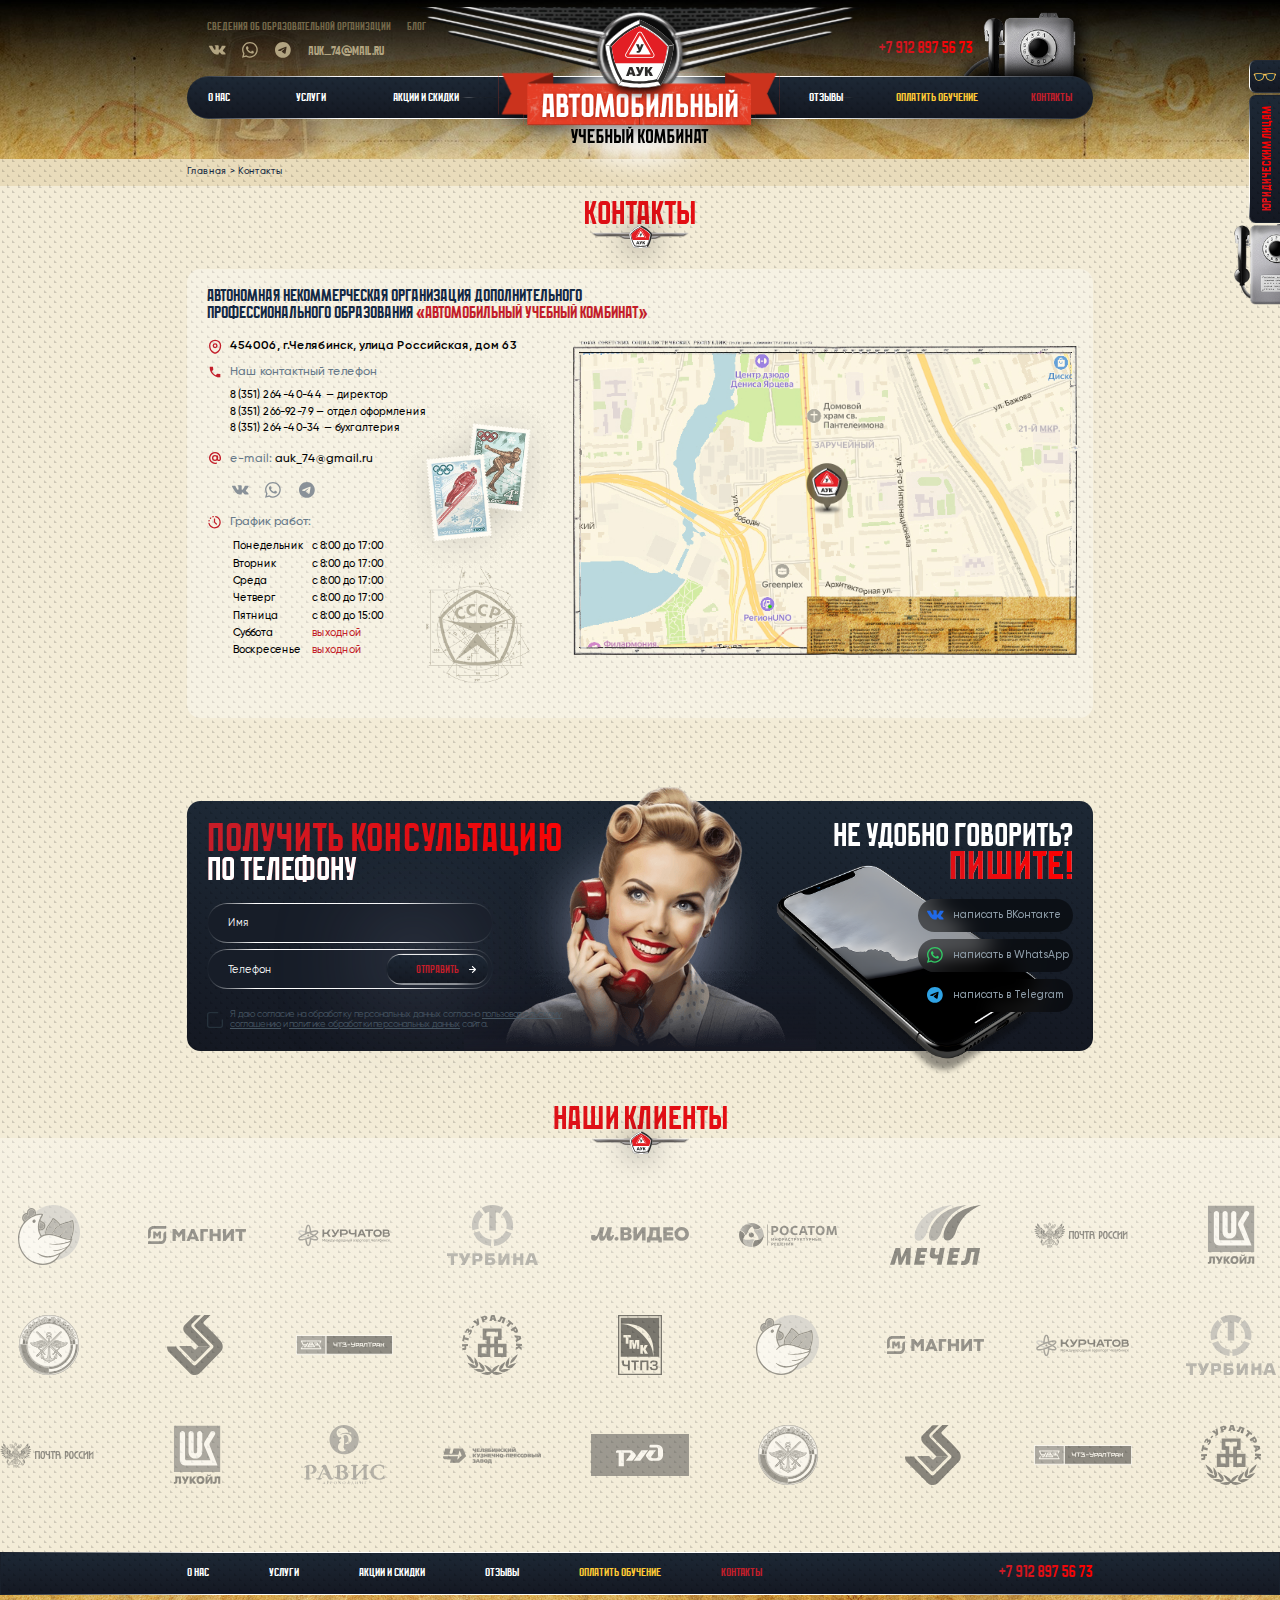
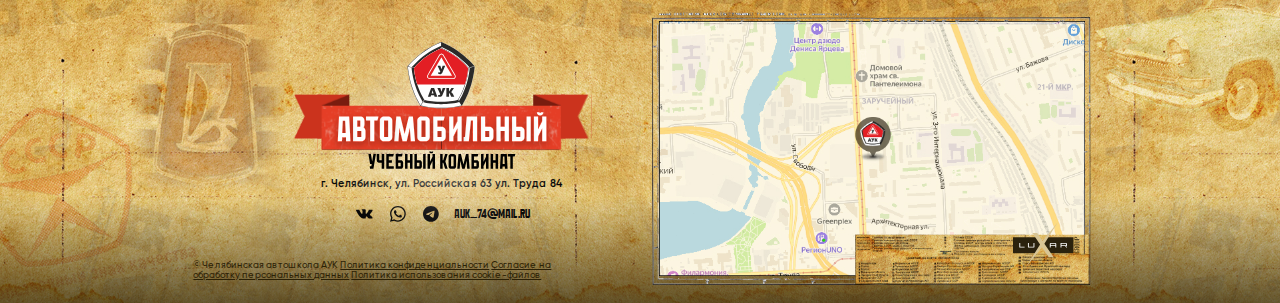
<file: contacts.html>
<!DOCTYPE html>
<html lang="en">
<head>
    <meta charset="UTF-8">
    <meta name="viewport" content="width=device-width, initial-scale=1.0">
    <link rel="shortcut icon" href="images/svg/favicon.svg" type="image/x-icon">
    <title>Автошкола АУК</title>
    <link rel="stylesheet" href="css/normalize.css">
    <link rel="stylesheet" href="js/swiper/swiper-bundle.css">
    <link rel="stylesheet" href="js/fancybox/fancybox.css">
    <link rel="stylesheet" href="js/select2/select2.min.css">
    <link rel="stylesheet" href="js/bvi/bvi.css">
    <link rel="stylesheet" href="css/style.css">
</head>
<body>
    <header class="header">
        <div class="container">
            <a href="index.html" class="header__logo">
                <img src="images/svg/logo.svg" alt="">
            </a>
            <div class="header__top">
                <div class="header__left">
                    <nav class="menu header__top-menu">
                        <ul>
                            <li><a href="intelligence.html">Сведения об образовательной организации</a></li>
                            <li><a href="blog.html">Блог</a></li>
                        </ul>
                    </nav>
                    <div class="header__left__bottom">
                        <div class="socials">
                            <a href="javascript:void(0)" target="_blank">
                                <svg viewBox="0 0 30 30" fill="none" xmlns="http://www.w3.org/2000/svg">
                                    <path fill-rule="evenodd" clip-rule="evenodd" d="M11.2458 8.97946C11.5784 9.13714 12.3544 9.05509 12.6331 10.0165C12.8842 10.8825 12.8739 12.9537 12.6798 13.9177C12.1432 16.5836 9.8778 12.3672 9.31852 11.4409C9.02899 10.9613 8.52526 9.86737 8.30141 9.33363C7.91526 8.41267 6.98945 8.60883 5.88602 8.60883C5.47093 8.60883 5.19071 8.64682 4.79907 8.646C4.18624 8.64452 3 8.52728 3 9.09061C3 9.52157 3.24696 9.95221 3.43721 10.326L4.4623 12.3512C4.64141 12.6916 4.80572 13.0328 5.00811 13.368L5.56506 14.3367C7.03185 16.7316 8.79417 19.5407 11.4332 20.8382C13.4335 21.8216 14.375 21.8017 16.5682 21.8017C16.9096 21.8017 17.3385 21.6179 17.4571 21.3836C17.6017 21.0978 17.5869 20.6249 17.6185 20.2461C17.6959 19.3233 18.1492 18.1054 19.2452 18.8583C19.7644 19.2151 20.3953 20.0461 20.8691 20.5139C21.1259 20.7673 21.4365 21.0991 21.7249 21.2984C21.8726 21.4005 22.117 21.5478 22.2697 21.6121C23.1759 21.9936 24.2166 21.8014 25.3388 21.8017C25.9616 21.8019 27.0473 21.9035 27.5723 21.5641C28.4046 21.0259 27.5723 20.0642 27.1005 19.467C26.8309 19.126 25.791 18.0368 25.4228 17.7162C23.0126 15.6177 23.4949 15.9579 25.9921 12.6641C26.5159 11.973 27.925 10.1622 27.925 9.20176C27.925 8.69828 27.3854 8.6552 26.9814 8.61278C26.7737 8.59108 26.716 8.64468 26.5023 8.64731C25.8384 8.65553 22.8152 8.57546 22.437 8.70437C22.1927 8.78773 22.0539 9.03618 21.9546 9.26507C21.3928 10.5585 21.0098 11.4492 20.2042 12.6487C19.8781 13.1342 18.8336 14.7606 18.1798 14.7606C17.7115 14.7606 17.5427 13.8383 17.5427 13.3894C17.5427 12.028 17.6177 10.7859 17.6177 9.46123C17.6177 9.17924 17.556 8.88359 17.4622 8.68842C17.0526 7.83569 14.822 8.01591 13.7946 8.01591C13.0525 8.01591 11.8561 8.09187 11.3942 8.68135C11.3223 8.77326 11.2591 8.82243 11.2458 8.97946Z" fill="#2069E7"/>
                                </svg>
                            </a>
                            <a href="javascript:void(0)" target="_blank">
                                <svg viewBox="0 0 30 30" fill="none" xmlns="http://www.w3.org/2000/svg">
                                    <path d="M11.2782 9.3561C11.488 9.36469 11.7201 9.37452 11.9406 9.86474C12.0913 10.1999 12.3449 10.8246 12.547 11.3225C12.6959 11.6894 12.8169 11.9874 12.8481 12.0499C12.9217 12.1971 12.9708 12.369 12.8727 12.5656C12.858 12.595 12.8444 12.6227 12.8314 12.6492C12.7576 12.7997 12.7035 12.9103 12.5786 13.0565C12.5296 13.1136 12.479 13.1752 12.4284 13.2368C12.3268 13.3604 12.2252 13.484 12.1369 13.572C11.9893 13.7188 11.8359 13.8783 12.0076 14.1727C12.1794 14.4674 12.7702 15.431 13.6454 16.2113C14.5855 17.0495 15.4022 17.404 15.817 17.5841C15.8984 17.6194 15.9644 17.6481 16.0127 17.6723C16.3071 17.8195 16.4789 17.795 16.6506 17.5983C16.8224 17.402 17.3862 16.739 17.5825 16.4446C17.7788 16.1499 17.9751 16.199 18.2449 16.2971C18.5148 16.3952 19.9621 17.1075 20.2566 17.2547C20.314 17.2834 20.3676 17.3093 20.4174 17.3334C20.6228 17.4325 20.7616 17.4995 20.8208 17.5983C20.8944 17.7214 20.8944 18.3105 20.6491 18.9979C20.4038 19.6853 19.2018 20.3482 18.6621 20.3973C18.6101 20.402 18.5585 20.4081 18.5054 20.4143C18.0066 20.473 17.3769 20.547 15.1294 19.6608C12.364 18.5702 10.5405 15.8676 10.1638 15.3093C10.1329 15.2635 10.1118 15.2321 10.1006 15.2173L10.0973 15.2129C9.9386 15.0007 8.89856 13.6108 8.89856 12.1726C8.89856 10.8169 9.56496 10.1062 9.87157 9.77926C9.89252 9.75692 9.91179 9.73637 9.92906 9.71753C10.1987 9.42293 10.5177 9.34921 10.714 9.34921C10.7247 9.34921 10.7355 9.34921 10.7463 9.34921C10.9316 9.34918 11.116 9.34916 11.2782 9.3561Z" fill="#32CC65"/>
                                    <path fill-rule="evenodd" clip-rule="evenodd" d="M4.68759 20.6603C3.64176 18.8776 3.09508 16.8572 3.09508 14.7656C3.09508 8.27669 8.39553 3 14.8844 3C18.0457 3 20.993 4.23598 23.2273 6.44648C25.4378 8.68076 26.6738 11.6281 26.6738 14.7894C26.6738 21.2783 21.3733 26.5549 14.8844 26.5549C12.9116 26.5549 10.9626 26.0796 9.25121 25.1288L3 26.7689L4.68759 20.6603ZM6.5891 19.9947L6.82679 20.3513L5.82849 23.9641L9.53644 22.9896L9.89297 23.2035C11.3904 24.1067 13.1255 24.5821 14.8844 24.5821C20.28 24.5821 24.6772 20.1849 24.6772 14.7894C24.6772 12.1748 23.6551 9.70282 21.8012 7.84885C19.971 6.01865 17.499 4.99658 14.8844 4.99658C9.4889 4.99658 5.09166 9.37005 5.09166 14.7894C5.09166 16.6196 5.61457 18.426 6.5891 19.9947Z" fill="#32CC65"/>
                                </svg>
                            </a>
                            <a href="javascript:void(0)" target="_blank">
                                <svg viewBox="0 0 30 30" fill="none" xmlns="http://www.w3.org/2000/svg">
                                    <path fill-rule="evenodd" clip-rule="evenodd" d="M26.6738 14.8369C26.6738 21.3742 21.3742 26.6738 14.8369 26.6738C8.29956 26.6738 3 21.3742 3 14.8369C3 8.29956 8.29956 3 14.8369 3C21.3742 3 26.6738 8.29956 26.6738 14.8369ZM15.2611 11.7385C14.1097 12.2174 11.8087 13.2085 8.35805 14.7119C7.79771 14.9348 7.50418 15.1528 7.47746 15.3659C7.4323 15.7261 7.88341 15.868 8.4977 16.0612C8.58126 16.0874 8.66784 16.1147 8.7566 16.1435C9.36098 16.34 10.174 16.5698 10.5966 16.5789C10.98 16.5872 11.4079 16.4292 11.8803 16.1048C15.1044 13.9284 16.7686 12.8284 16.8731 12.8047C16.9468 12.7879 17.049 12.7669 17.1182 12.8284C17.1874 12.8899 17.1806 13.0064 17.1733 13.0377C17.1286 13.2282 15.3578 14.8745 14.4415 15.7264C14.1558 15.992 13.9531 16.1804 13.9117 16.2234C13.8189 16.3198 13.7243 16.411 13.6334 16.4986C13.072 17.0399 12.6509 17.4458 13.6568 18.1086C14.1401 18.4271 14.5269 18.6905 14.9127 18.9533C15.3342 19.2403 15.7545 19.5265 16.2984 19.883C16.4369 19.9739 16.5692 20.0682 16.6981 20.1601C17.1885 20.5097 17.6292 20.8238 18.1735 20.7737C18.4898 20.7446 18.8165 20.4472 18.9824 19.5602C19.3746 17.4638 20.1454 12.9217 20.3235 11.05C20.3391 10.8861 20.3195 10.6762 20.3037 10.5841C20.2879 10.4919 20.255 10.3607 20.1352 10.2635C19.9934 10.1484 19.7745 10.1242 19.6766 10.1259C19.2313 10.1337 18.5483 10.3712 15.2611 11.7385Z" fill="#2FA2E4"/>
                                </svg>
                            </a>
                        </div>
                        <a href="mailto:auk_74@mail.ru" class="email">auk_74@mail.ru</a>
                    </div>
                </div>
                <div class="header__right">
                    <a class="phone" href="javascript:void(0)" data-fancybox data-src="#order-call">
                        <span>+7 912 897 56 73</span>
                        <img src="images/header-phone.png" alt="">
                    </a>
                </div>
            </div>
            <nav class="menu header__menu">
                <ul>
                    <div class="menu__li-group">
                        <li><a href="about.html">О нас</a></li>
                        <li><a href="services.html" class="drop-down-open">Услуги</a></li>
                        <li><a href="promotions.html">акции и скидки</a></li>
                    </div>
                    <div class="menu__li-group">
                        <li><a href="reviews.html">отзывы</a></li>
                        <li><a href="pay.html" class="highlight">ОПЛАТИТЬ ОБУЧЕНИЕ</a></li>
                        <li><a href="contacts.html" class="active">Контакты</a></li>
                    </div>
                </ul>
            </nav>
        </div>
    </header>
    <header class="header-fixed">
        <div class="container header-fixed__content">
            <button class="header__burger-btn"></button>
            <a href="index.html" class="header-fixed__logo">
                <picture>
                    <source media="(max-width: 992px)" srcset="images/svg/logo-mob.svg">
                    <img src="images/svg/logo-2.svg" alt="">
                </picture>
            </a>
            <a class="phone" href="javascript:void(0)" data-fancybox data-src="#order-call">
                <span>+7 912 897 56 73</span>
            </a>
            <nav class="menu header-fixed__menu">
                <ul>
                    <li><a href="about.html">О нас</a></li>
                    <li><a href="services.html" class="drop-down-open">Услуги</a></li>
                    <li><a href="reviews.html">Отзывы</a></li>
                    <li><a href="promotions.html">Акции и скидки</a></li>
                    <li><a href="pay.html">ОПЛАТИТЬ ОБУЧЕНИЕ</a></li>
                    <li><a href="contacts.html" class="active">Контакты</a></li>
                </ul>
            </nav>
            <div class="socials">
                <a href="javascript:void(0)" target="_blank">
                    <svg viewBox="0 0 30 30" fill="none" xmlns="http://www.w3.org/2000/svg">
                        <path fill-rule="evenodd" clip-rule="evenodd" d="M11.2458 8.97946C11.5784 9.13714 12.3544 9.05509 12.6331 10.0165C12.8842 10.8825 12.8739 12.9537 12.6798 13.9177C12.1432 16.5836 9.8778 12.3672 9.31852 11.4409C9.02899 10.9613 8.52526 9.86737 8.30141 9.33363C7.91526 8.41267 6.98945 8.60883 5.88602 8.60883C5.47093 8.60883 5.19071 8.64682 4.79907 8.646C4.18624 8.64452 3 8.52728 3 9.09061C3 9.52157 3.24696 9.95221 3.43721 10.326L4.4623 12.3512C4.64141 12.6916 4.80572 13.0328 5.00811 13.368L5.56506 14.3367C7.03185 16.7316 8.79417 19.5407 11.4332 20.8382C13.4335 21.8216 14.375 21.8017 16.5682 21.8017C16.9096 21.8017 17.3385 21.6179 17.4571 21.3836C17.6017 21.0978 17.5869 20.6249 17.6185 20.2461C17.6959 19.3233 18.1492 18.1054 19.2452 18.8583C19.7644 19.2151 20.3953 20.0461 20.8691 20.5139C21.1259 20.7673 21.4365 21.0991 21.7249 21.2984C21.8726 21.4005 22.117 21.5478 22.2697 21.6121C23.1759 21.9936 24.2166 21.8014 25.3388 21.8017C25.9616 21.8019 27.0473 21.9035 27.5723 21.5641C28.4046 21.0259 27.5723 20.0642 27.1005 19.467C26.8309 19.126 25.791 18.0368 25.4228 17.7162C23.0126 15.6177 23.4949 15.9579 25.9921 12.6641C26.5159 11.973 27.925 10.1622 27.925 9.20176C27.925 8.69828 27.3854 8.6552 26.9814 8.61278C26.7737 8.59108 26.716 8.64468 26.5023 8.64731C25.8384 8.65553 22.8152 8.57546 22.437 8.70437C22.1927 8.78773 22.0539 9.03618 21.9546 9.26507C21.3928 10.5585 21.0098 11.4492 20.2042 12.6487C19.8781 13.1342 18.8336 14.7606 18.1798 14.7606C17.7115 14.7606 17.5427 13.8383 17.5427 13.3894C17.5427 12.028 17.6177 10.7859 17.6177 9.46123C17.6177 9.17924 17.556 8.88359 17.4622 8.68842C17.0526 7.83569 14.822 8.01591 13.7946 8.01591C13.0525 8.01591 11.8561 8.09187 11.3942 8.68135C11.3223 8.77326 11.2591 8.82243 11.2458 8.97946Z" fill="#2069E7"/>
                    </svg>
                </a>
                <a href="javascript:void(0)" target="_blank">
                    <svg viewBox="0 0 30 30" fill="none" xmlns="http://www.w3.org/2000/svg">
                        <path d="M11.2782 9.3561C11.488 9.36469 11.7201 9.37452 11.9406 9.86474C12.0913 10.1999 12.3449 10.8246 12.547 11.3225C12.6959 11.6894 12.8169 11.9874 12.8481 12.0499C12.9217 12.1971 12.9708 12.369 12.8727 12.5656C12.858 12.595 12.8444 12.6227 12.8314 12.6492C12.7576 12.7997 12.7035 12.9103 12.5786 13.0565C12.5296 13.1136 12.479 13.1752 12.4284 13.2368C12.3268 13.3604 12.2252 13.484 12.1369 13.572C11.9893 13.7188 11.8359 13.8783 12.0076 14.1727C12.1794 14.4674 12.7702 15.431 13.6454 16.2113C14.5855 17.0495 15.4022 17.404 15.817 17.5841C15.8984 17.6194 15.9644 17.6481 16.0127 17.6723C16.3071 17.8195 16.4789 17.795 16.6506 17.5983C16.8224 17.402 17.3862 16.739 17.5825 16.4446C17.7788 16.1499 17.9751 16.199 18.2449 16.2971C18.5148 16.3952 19.9621 17.1075 20.2566 17.2547C20.314 17.2834 20.3676 17.3093 20.4174 17.3334C20.6228 17.4325 20.7616 17.4995 20.8208 17.5983C20.8944 17.7214 20.8944 18.3105 20.6491 18.9979C20.4038 19.6853 19.2018 20.3482 18.6621 20.3973C18.6101 20.402 18.5585 20.4081 18.5054 20.4143C18.0066 20.473 17.3769 20.547 15.1294 19.6608C12.364 18.5702 10.5405 15.8676 10.1638 15.3093C10.1329 15.2635 10.1118 15.2321 10.1006 15.2173L10.0973 15.2129C9.9386 15.0007 8.89856 13.6108 8.89856 12.1726C8.89856 10.8169 9.56496 10.1062 9.87157 9.77926C9.89252 9.75692 9.91179 9.73637 9.92906 9.71753C10.1987 9.42293 10.5177 9.34921 10.714 9.34921C10.7247 9.34921 10.7355 9.34921 10.7463 9.34921C10.9316 9.34918 11.116 9.34916 11.2782 9.3561Z" fill="#32CC65"/>
                        <path fill-rule="evenodd" clip-rule="evenodd" d="M4.68759 20.6603C3.64176 18.8776 3.09508 16.8572 3.09508 14.7656C3.09508 8.27669 8.39553 3 14.8844 3C18.0457 3 20.993 4.23598 23.2273 6.44648C25.4378 8.68076 26.6738 11.6281 26.6738 14.7894C26.6738 21.2783 21.3733 26.5549 14.8844 26.5549C12.9116 26.5549 10.9626 26.0796 9.25121 25.1288L3 26.7689L4.68759 20.6603ZM6.5891 19.9947L6.82679 20.3513L5.82849 23.9641L9.53644 22.9896L9.89297 23.2035C11.3904 24.1067 13.1255 24.5821 14.8844 24.5821C20.28 24.5821 24.6772 20.1849 24.6772 14.7894C24.6772 12.1748 23.6551 9.70282 21.8012 7.84885C19.971 6.01865 17.499 4.99658 14.8844 4.99658C9.4889 4.99658 5.09166 9.37005 5.09166 14.7894C5.09166 16.6196 5.61457 18.426 6.5891 19.9947Z" fill="#32CC65"/>
                    </svg>
                </a>
                <a href="javascript:void(0)" target="_blank">
                    <svg viewBox="0 0 30 30" fill="none" xmlns="http://www.w3.org/2000/svg">
                        <path fill-rule="evenodd" clip-rule="evenodd" d="M26.6738 14.8369C26.6738 21.3742 21.3742 26.6738 14.8369 26.6738C8.29956 26.6738 3 21.3742 3 14.8369C3 8.29956 8.29956 3 14.8369 3C21.3742 3 26.6738 8.29956 26.6738 14.8369ZM15.2611 11.7385C14.1097 12.2174 11.8087 13.2085 8.35805 14.7119C7.79771 14.9348 7.50418 15.1528 7.47746 15.3659C7.4323 15.7261 7.88341 15.868 8.4977 16.0612C8.58126 16.0874 8.66784 16.1147 8.7566 16.1435C9.36098 16.34 10.174 16.5698 10.5966 16.5789C10.98 16.5872 11.4079 16.4292 11.8803 16.1048C15.1044 13.9284 16.7686 12.8284 16.8731 12.8047C16.9468 12.7879 17.049 12.7669 17.1182 12.8284C17.1874 12.8899 17.1806 13.0064 17.1733 13.0377C17.1286 13.2282 15.3578 14.8745 14.4415 15.7264C14.1558 15.992 13.9531 16.1804 13.9117 16.2234C13.8189 16.3198 13.7243 16.411 13.6334 16.4986C13.072 17.0399 12.6509 17.4458 13.6568 18.1086C14.1401 18.4271 14.5269 18.6905 14.9127 18.9533C15.3342 19.2403 15.7545 19.5265 16.2984 19.883C16.4369 19.9739 16.5692 20.0682 16.6981 20.1601C17.1885 20.5097 17.6292 20.8238 18.1735 20.7737C18.4898 20.7446 18.8165 20.4472 18.9824 19.5602C19.3746 17.4638 20.1454 12.9217 20.3235 11.05C20.3391 10.8861 20.3195 10.6762 20.3037 10.5841C20.2879 10.4919 20.255 10.3607 20.1352 10.2635C19.9934 10.1484 19.7745 10.1242 19.6766 10.1259C19.2313 10.1337 18.5483 10.3712 15.2611 11.7385Z" fill="#2FA2E4"/>
                    </svg>
                </a>
            </div>
        </div>
    </header>
    <div class="burger">
        <a href="javascript:void(0)" class="bvi-open"><img src="images/svg/glasses.svg" alt=""></a>
        <div class="burger__content">
            <nav class="menu burger__menu">
                <ul>
                    <li><a href="about.html">О нас</a></li>
                    <li><a href="services.html">услуги</a></li>
                    <li><a href="promotions.html">акции и скидки</a></li>
                    <li><a href="reviews.html">отзывы</a></li>
                    <li><a href="pay.html">ОПЛАТИТЬ ОБУЧЕНИЕ</a></li>
                    <li><a href="contacts.html" class="active">Контакты</a></li>
                    <li><a href="intelligence.html">Сведения об образовательной организации</a></li>
                    <li><a href="blog.html">блог</a></li>
                </ul>
            </nav>
        </div>
        <div class="burger__footer">
            <a class="phone" href="javascript:void(0)" data-fancybox data-src="#order-call">
                <span>+7 912 897 56 73</span>
            </a>
            <div class="socials">
                <a href="javascript:void(0)" target="_blank">
                    <svg viewBox="0 0 30 30" fill="none" xmlns="http://www.w3.org/2000/svg">
                        <path fill-rule="evenodd" clip-rule="evenodd" d="M11.2458 8.97946C11.5784 9.13714 12.3544 9.05509 12.6331 10.0165C12.8842 10.8825 12.8739 12.9537 12.6798 13.9177C12.1432 16.5836 9.8778 12.3672 9.31852 11.4409C9.02899 10.9613 8.52526 9.86737 8.30141 9.33363C7.91526 8.41267 6.98945 8.60883 5.88602 8.60883C5.47093 8.60883 5.19071 8.64682 4.79907 8.646C4.18624 8.64452 3 8.52728 3 9.09061C3 9.52157 3.24696 9.95221 3.43721 10.326L4.4623 12.3512C4.64141 12.6916 4.80572 13.0328 5.00811 13.368L5.56506 14.3367C7.03185 16.7316 8.79417 19.5407 11.4332 20.8382C13.4335 21.8216 14.375 21.8017 16.5682 21.8017C16.9096 21.8017 17.3385 21.6179 17.4571 21.3836C17.6017 21.0978 17.5869 20.6249 17.6185 20.2461C17.6959 19.3233 18.1492 18.1054 19.2452 18.8583C19.7644 19.2151 20.3953 20.0461 20.8691 20.5139C21.1259 20.7673 21.4365 21.0991 21.7249 21.2984C21.8726 21.4005 22.117 21.5478 22.2697 21.6121C23.1759 21.9936 24.2166 21.8014 25.3388 21.8017C25.9616 21.8019 27.0473 21.9035 27.5723 21.5641C28.4046 21.0259 27.5723 20.0642 27.1005 19.467C26.8309 19.126 25.791 18.0368 25.4228 17.7162C23.0126 15.6177 23.4949 15.9579 25.9921 12.6641C26.5159 11.973 27.925 10.1622 27.925 9.20176C27.925 8.69828 27.3854 8.6552 26.9814 8.61278C26.7737 8.59108 26.716 8.64468 26.5023 8.64731C25.8384 8.65553 22.8152 8.57546 22.437 8.70437C22.1927 8.78773 22.0539 9.03618 21.9546 9.26507C21.3928 10.5585 21.0098 11.4492 20.2042 12.6487C19.8781 13.1342 18.8336 14.7606 18.1798 14.7606C17.7115 14.7606 17.5427 13.8383 17.5427 13.3894C17.5427 12.028 17.6177 10.7859 17.6177 9.46123C17.6177 9.17924 17.556 8.88359 17.4622 8.68842C17.0526 7.83569 14.822 8.01591 13.7946 8.01591C13.0525 8.01591 11.8561 8.09187 11.3942 8.68135C11.3223 8.77326 11.2591 8.82243 11.2458 8.97946Z" fill="#2069E7"/>
                    </svg>
                </a>
                <a href="javascript:void(0)" target="_blank">
                    <svg viewBox="0 0 30 30" fill="none" xmlns="http://www.w3.org/2000/svg">
                        <path d="M11.2782 9.3561C11.488 9.36469 11.7201 9.37452 11.9406 9.86474C12.0913 10.1999 12.3449 10.8246 12.547 11.3225C12.6959 11.6894 12.8169 11.9874 12.8481 12.0499C12.9217 12.1971 12.9708 12.369 12.8727 12.5656C12.858 12.595 12.8444 12.6227 12.8314 12.6492C12.7576 12.7997 12.7035 12.9103 12.5786 13.0565C12.5296 13.1136 12.479 13.1752 12.4284 13.2368C12.3268 13.3604 12.2252 13.484 12.1369 13.572C11.9893 13.7188 11.8359 13.8783 12.0076 14.1727C12.1794 14.4674 12.7702 15.431 13.6454 16.2113C14.5855 17.0495 15.4022 17.404 15.817 17.5841C15.8984 17.6194 15.9644 17.6481 16.0127 17.6723C16.3071 17.8195 16.4789 17.795 16.6506 17.5983C16.8224 17.402 17.3862 16.739 17.5825 16.4446C17.7788 16.1499 17.9751 16.199 18.2449 16.2971C18.5148 16.3952 19.9621 17.1075 20.2566 17.2547C20.314 17.2834 20.3676 17.3093 20.4174 17.3334C20.6228 17.4325 20.7616 17.4995 20.8208 17.5983C20.8944 17.7214 20.8944 18.3105 20.6491 18.9979C20.4038 19.6853 19.2018 20.3482 18.6621 20.3973C18.6101 20.402 18.5585 20.4081 18.5054 20.4143C18.0066 20.473 17.3769 20.547 15.1294 19.6608C12.364 18.5702 10.5405 15.8676 10.1638 15.3093C10.1329 15.2635 10.1118 15.2321 10.1006 15.2173L10.0973 15.2129C9.9386 15.0007 8.89856 13.6108 8.89856 12.1726C8.89856 10.8169 9.56496 10.1062 9.87157 9.77926C9.89252 9.75692 9.91179 9.73637 9.92906 9.71753C10.1987 9.42293 10.5177 9.34921 10.714 9.34921C10.7247 9.34921 10.7355 9.34921 10.7463 9.34921C10.9316 9.34918 11.116 9.34916 11.2782 9.3561Z" fill="#32CC65"/>
                        <path fill-rule="evenodd" clip-rule="evenodd" d="M4.68759 20.6603C3.64176 18.8776 3.09508 16.8572 3.09508 14.7656C3.09508 8.27669 8.39553 3 14.8844 3C18.0457 3 20.993 4.23598 23.2273 6.44648C25.4378 8.68076 26.6738 11.6281 26.6738 14.7894C26.6738 21.2783 21.3733 26.5549 14.8844 26.5549C12.9116 26.5549 10.9626 26.0796 9.25121 25.1288L3 26.7689L4.68759 20.6603ZM6.5891 19.9947L6.82679 20.3513L5.82849 23.9641L9.53644 22.9896L9.89297 23.2035C11.3904 24.1067 13.1255 24.5821 14.8844 24.5821C20.28 24.5821 24.6772 20.1849 24.6772 14.7894C24.6772 12.1748 23.6551 9.70282 21.8012 7.84885C19.971 6.01865 17.499 4.99658 14.8844 4.99658C9.4889 4.99658 5.09166 9.37005 5.09166 14.7894C5.09166 16.6196 5.61457 18.426 6.5891 19.9947Z" fill="#32CC65"/>
                    </svg>
                </a>
                <a href="javascript:void(0)" target="_blank">
                    <svg viewBox="0 0 30 30" fill="none" xmlns="http://www.w3.org/2000/svg">
                        <path fill-rule="evenodd" clip-rule="evenodd" d="M26.6738 14.8369C26.6738 21.3742 21.3742 26.6738 14.8369 26.6738C8.29956 26.6738 3 21.3742 3 14.8369C3 8.29956 8.29956 3 14.8369 3C21.3742 3 26.6738 8.29956 26.6738 14.8369ZM15.2611 11.7385C14.1097 12.2174 11.8087 13.2085 8.35805 14.7119C7.79771 14.9348 7.50418 15.1528 7.47746 15.3659C7.4323 15.7261 7.88341 15.868 8.4977 16.0612C8.58126 16.0874 8.66784 16.1147 8.7566 16.1435C9.36098 16.34 10.174 16.5698 10.5966 16.5789C10.98 16.5872 11.4079 16.4292 11.8803 16.1048C15.1044 13.9284 16.7686 12.8284 16.8731 12.8047C16.9468 12.7879 17.049 12.7669 17.1182 12.8284C17.1874 12.8899 17.1806 13.0064 17.1733 13.0377C17.1286 13.2282 15.3578 14.8745 14.4415 15.7264C14.1558 15.992 13.9531 16.1804 13.9117 16.2234C13.8189 16.3198 13.7243 16.411 13.6334 16.4986C13.072 17.0399 12.6509 17.4458 13.6568 18.1086C14.1401 18.4271 14.5269 18.6905 14.9127 18.9533C15.3342 19.2403 15.7545 19.5265 16.2984 19.883C16.4369 19.9739 16.5692 20.0682 16.6981 20.1601C17.1885 20.5097 17.6292 20.8238 18.1735 20.7737C18.4898 20.7446 18.8165 20.4472 18.9824 19.5602C19.3746 17.4638 20.1454 12.9217 20.3235 11.05C20.3391 10.8861 20.3195 10.6762 20.3037 10.5841C20.2879 10.4919 20.255 10.3607 20.1352 10.2635C19.9934 10.1484 19.7745 10.1242 19.6766 10.1259C19.2313 10.1337 18.5483 10.3712 15.2611 11.7385Z" fill="#2FA2E4"/>
                    </svg>
                </a>
            </div>
            <a href="mailto:auk_74@mail.ru" class="email">auk_74@mail.ru</a>
        </div>
    </div>
    <button class="burger__close"></button>
    <main>
        <div class="breadcrumb">
            <div class="container breadcrumb__content">
                <div class="breadcrumb__item">
                    <a href="index.html">
                        <span>Главная</span>
                    </a>
                    <i>&nbsp;>&nbsp;</i>
                </div>
                <div class="breadcrumb__item">
                    <span>Контакты</span>
                </div>
            </div>
        </div>
        <section class="contacts">
            <h1 class="title">Контакты</h1>
            <div class="container contacts__wrapper">
                <h2>Автономная некоммерческая организация дополнительного <br>профессионального образования <span>«Автомобильный учебный комбинат»</span></h2>
                <div class="contacts__content">
                    <div class="contacts__info">
                        <div class="contacts__info__item contacts__info__item_address">
                            <a href="https://yandex.ru/maps/56/chelyabinsk/house/rossiyskaya_ulitsa_63/YkgYcgZmQUIEQFtvfX12c3tnZw==/?ll=61.416873%2C55.172743&z=17" target="_blank">454006, г.Челябинск, улица Российская, дом 63</a>
                        </div>
                        <div class="contacts__info__item contacts__info__item_phone">
                            <span>Наш контактный телефон</span>
                            <a href="tel:+73512644044">8 (351) 264-40-44 — директор</a>
                            <a href="tel:+73512669279">8 (351) 266-92-79 — отдел оформления</a>
                            <a href="tel:+73512644034">8 (351) 264-40-34 — бухгалтерия</a>
                        </div>
                        <div class="contacts__info__item contacts__info__item_email">
                            <a href="mailto:auk_74@gmail.ru"><span>e-mail: </span>auk_74@gmail.ru</a>
                        </div>
                        <div class="contacts__info__item">
                            <div class="socials">
                                <a href="javascript:void(0)" target="_blank">
                                    <svg viewBox="0 0 30 30" fill="none" xmlns="http://www.w3.org/2000/svg">
                                        <path fill-rule="evenodd" clip-rule="evenodd" d="M11.2458 8.97946C11.5784 9.13714 12.3544 9.05509 12.6331 10.0165C12.8842 10.8825 12.8739 12.9537 12.6798 13.9177C12.1432 16.5836 9.8778 12.3672 9.31852 11.4409C9.02899 10.9613 8.52526 9.86737 8.30141 9.33363C7.91526 8.41267 6.98945 8.60883 5.88602 8.60883C5.47093 8.60883 5.19071 8.64682 4.79907 8.646C4.18624 8.64452 3 8.52728 3 9.09061C3 9.52157 3.24696 9.95221 3.43721 10.326L4.4623 12.3512C4.64141 12.6916 4.80572 13.0328 5.00811 13.368L5.56506 14.3367C7.03185 16.7316 8.79417 19.5407 11.4332 20.8382C13.4335 21.8216 14.375 21.8017 16.5682 21.8017C16.9096 21.8017 17.3385 21.6179 17.4571 21.3836C17.6017 21.0978 17.5869 20.6249 17.6185 20.2461C17.6959 19.3233 18.1492 18.1054 19.2452 18.8583C19.7644 19.2151 20.3953 20.0461 20.8691 20.5139C21.1259 20.7673 21.4365 21.0991 21.7249 21.2984C21.8726 21.4005 22.117 21.5478 22.2697 21.6121C23.1759 21.9936 24.2166 21.8014 25.3388 21.8017C25.9616 21.8019 27.0473 21.9035 27.5723 21.5641C28.4046 21.0259 27.5723 20.0642 27.1005 19.467C26.8309 19.126 25.791 18.0368 25.4228 17.7162C23.0126 15.6177 23.4949 15.9579 25.9921 12.6641C26.5159 11.973 27.925 10.1622 27.925 9.20176C27.925 8.69828 27.3854 8.6552 26.9814 8.61278C26.7737 8.59108 26.716 8.64468 26.5023 8.64731C25.8384 8.65553 22.8152 8.57546 22.437 8.70437C22.1927 8.78773 22.0539 9.03618 21.9546 9.26507C21.3928 10.5585 21.0098 11.4492 20.2042 12.6487C19.8781 13.1342 18.8336 14.7606 18.1798 14.7606C17.7115 14.7606 17.5427 13.8383 17.5427 13.3894C17.5427 12.028 17.6177 10.7859 17.6177 9.46123C17.6177 9.17924 17.556 8.88359 17.4622 8.68842C17.0526 7.83569 14.822 8.01591 13.7946 8.01591C13.0525 8.01591 11.8561 8.09187 11.3942 8.68135C11.3223 8.77326 11.2591 8.82243 11.2458 8.97946Z" fill="#2069E7"/>
                                    </svg>
                                </a>
                                <a href="javascript:void(0)" target="_blank">
                                    <svg viewBox="0 0 30 30" fill="none" xmlns="http://www.w3.org/2000/svg">
                                        <path d="M11.2782 9.3561C11.488 9.36469 11.7201 9.37452 11.9406 9.86474C12.0913 10.1999 12.3449 10.8246 12.547 11.3225C12.6959 11.6894 12.8169 11.9874 12.8481 12.0499C12.9217 12.1971 12.9708 12.369 12.8727 12.5656C12.858 12.595 12.8444 12.6227 12.8314 12.6492C12.7576 12.7997 12.7035 12.9103 12.5786 13.0565C12.5296 13.1136 12.479 13.1752 12.4284 13.2368C12.3268 13.3604 12.2252 13.484 12.1369 13.572C11.9893 13.7188 11.8359 13.8783 12.0076 14.1727C12.1794 14.4674 12.7702 15.431 13.6454 16.2113C14.5855 17.0495 15.4022 17.404 15.817 17.5841C15.8984 17.6194 15.9644 17.6481 16.0127 17.6723C16.3071 17.8195 16.4789 17.795 16.6506 17.5983C16.8224 17.402 17.3862 16.739 17.5825 16.4446C17.7788 16.1499 17.9751 16.199 18.2449 16.2971C18.5148 16.3952 19.9621 17.1075 20.2566 17.2547C20.314 17.2834 20.3676 17.3093 20.4174 17.3334C20.6228 17.4325 20.7616 17.4995 20.8208 17.5983C20.8944 17.7214 20.8944 18.3105 20.6491 18.9979C20.4038 19.6853 19.2018 20.3482 18.6621 20.3973C18.6101 20.402 18.5585 20.4081 18.5054 20.4143C18.0066 20.473 17.3769 20.547 15.1294 19.6608C12.364 18.5702 10.5405 15.8676 10.1638 15.3093C10.1329 15.2635 10.1118 15.2321 10.1006 15.2173L10.0973 15.2129C9.9386 15.0007 8.89856 13.6108 8.89856 12.1726C8.89856 10.8169 9.56496 10.1062 9.87157 9.77926C9.89252 9.75692 9.91179 9.73637 9.92906 9.71753C10.1987 9.42293 10.5177 9.34921 10.714 9.34921C10.7247 9.34921 10.7355 9.34921 10.7463 9.34921C10.9316 9.34918 11.116 9.34916 11.2782 9.3561Z" fill="#32CC65"/>
                                        <path fill-rule="evenodd" clip-rule="evenodd" d="M4.68759 20.6603C3.64176 18.8776 3.09508 16.8572 3.09508 14.7656C3.09508 8.27669 8.39553 3 14.8844 3C18.0457 3 20.993 4.23598 23.2273 6.44648C25.4378 8.68076 26.6738 11.6281 26.6738 14.7894C26.6738 21.2783 21.3733 26.5549 14.8844 26.5549C12.9116 26.5549 10.9626 26.0796 9.25121 25.1288L3 26.7689L4.68759 20.6603ZM6.5891 19.9947L6.82679 20.3513L5.82849 23.9641L9.53644 22.9896L9.89297 23.2035C11.3904 24.1067 13.1255 24.5821 14.8844 24.5821C20.28 24.5821 24.6772 20.1849 24.6772 14.7894C24.6772 12.1748 23.6551 9.70282 21.8012 7.84885C19.971 6.01865 17.499 4.99658 14.8844 4.99658C9.4889 4.99658 5.09166 9.37005 5.09166 14.7894C5.09166 16.6196 5.61457 18.426 6.5891 19.9947Z" fill="#32CC65"/>
                                    </svg>
                                </a>
                                <a href="javascript:void(0)" target="_blank">
                                    <svg viewBox="0 0 30 30" fill="none" xmlns="http://www.w3.org/2000/svg">
                                        <path fill-rule="evenodd" clip-rule="evenodd" d="M26.6738 14.8369C26.6738 21.3742 21.3742 26.6738 14.8369 26.6738C8.29956 26.6738 3 21.3742 3 14.8369C3 8.29956 8.29956 3 14.8369 3C21.3742 3 26.6738 8.29956 26.6738 14.8369ZM15.2611 11.7385C14.1097 12.2174 11.8087 13.2085 8.35805 14.7119C7.79771 14.9348 7.50418 15.1528 7.47746 15.3659C7.4323 15.7261 7.88341 15.868 8.4977 16.0612C8.58126 16.0874 8.66784 16.1147 8.7566 16.1435C9.36098 16.34 10.174 16.5698 10.5966 16.5789C10.98 16.5872 11.4079 16.4292 11.8803 16.1048C15.1044 13.9284 16.7686 12.8284 16.8731 12.8047C16.9468 12.7879 17.049 12.7669 17.1182 12.8284C17.1874 12.8899 17.1806 13.0064 17.1733 13.0377C17.1286 13.2282 15.3578 14.8745 14.4415 15.7264C14.1558 15.992 13.9531 16.1804 13.9117 16.2234C13.8189 16.3198 13.7243 16.411 13.6334 16.4986C13.072 17.0399 12.6509 17.4458 13.6568 18.1086C14.1401 18.4271 14.5269 18.6905 14.9127 18.9533C15.3342 19.2403 15.7545 19.5265 16.2984 19.883C16.4369 19.9739 16.5692 20.0682 16.6981 20.1601C17.1885 20.5097 17.6292 20.8238 18.1735 20.7737C18.4898 20.7446 18.8165 20.4472 18.9824 19.5602C19.3746 17.4638 20.1454 12.9217 20.3235 11.05C20.3391 10.8861 20.3195 10.6762 20.3037 10.5841C20.2879 10.4919 20.255 10.3607 20.1352 10.2635C19.9934 10.1484 19.7745 10.1242 19.6766 10.1259C19.2313 10.1337 18.5483 10.3712 15.2611 11.7385Z" fill="#2FA2E4"/>
                                    </svg>
                                </a>
                            </div>
                        </div>
                        <div class="contacts__info__item contacts__info__item_schedule">
                            <span>График работ:</span>
                            <table>
                                <tr>
                                    <td>Понедельник</td>
                                    <td>с 8:00 до 17:00</td>
                                </tr>
                                <tr>
                                    <td>Вторник</td>
                                    <td>с 8:00 до 17:00</td>
                                </tr>
                                <tr>
                                    <td>Среда</td>
                                    <td>с 8:00 до 17:00</td>
                                </tr>
                                <tr>
                                    <td>Четверг</td>
                                    <td>с 8:00 до 17:00</td>
                                </tr>
                                <tr>
                                    <td>Пятница</td>
                                    <td>с 8:00 до 15:00</td>
                                </tr>
                                <tr>
                                    <td>Суббота</td>
                                    <td><span>выходной</span></td>
                                </tr>
                                <tr>
                                    <td>Воскресенье</td>
                                    <td><span>выходной</span></td>
                                </tr>
                            </table>
                        </div>
                    </div>
                    <div class="map contacts__map">
                        <img src="images/map.jpg" alt="">
                    </div>
                </div>
            </div>
        </section>
        <section class="consultation">
            <div class="container consultation__content">
                <form method="post" class="consultation__form">
                    <h2>Получить консультацию <span>по телефону</span></h2>
                    <div class="consultation__form__inputs">
                        <input type="text" name="consultation-name" placeholder="Имя">
                        <div class="consultation__form__input-box">
                            <input type="tel" name="consultation-phone" placeholder="Телефон">
                            <button class="btn btn-arrow">отправить</button>
                        </div>
                    </div>
                    <div class="consultation__form__checkbox">
                        <input type="checkbox" name="consultation-agree" id="consultation-agree">
                        <label for="consultation-agree">
                            Я даю согласие на обработку персональных данных согласно <a href="javascript:void(0)" target="_blank">пользовательскому соглашению</a> и <a href="javascript:void(0)" target="_blank">политике обработки персональных данных</a> сайта.
                        </label>
                    </div>
                </form>
                <div class="consultation__socials">
                    <h3>Не удобно говорить? <span>Пишите!</span></h3>
                    <div class="consultation__socials__content">
                        <a href="javascript:void(0)" target="_blank" class="consultation__socials__item">
                            <img src="images/svg/vk-icon.svg" alt="">
                            <span>написать ВКонтакте</span>
                        </a>
                        <a href="javascript:void(0)" target="_blank" class="consultation__socials__item">
                            <img src="images/svg/wa-icon.svg" alt="">
                            <span>написать в WhatsApp</span>
                        </a>
                        <a href="javascript:void(0)" target="_blank" class="consultation__socials__item">
                            <img src="images/svg/tg-icon.svg" alt="">
                            <span>написать в Telegram</span>
                        </a>
                    </div>
                </div>
            </div>
        </section>
        <section class="clients">
            <h2 class="title">Наши клиенты</h2>
            <div class="clients__slider">
                <div class="swiper">
                    <div class="swiper-wrapper">
                        <div class="swiper-slide clients__item"><img src="images/svg/clients-logo-1.svg" alt=""></div>
                        <div class="swiper-slide clients__item"><img src="images/svg/clients-logo-2.svg" alt=""></div>
                        <div class="swiper-slide clients__item"><img src="images/svg/clients-logo-3.svg" alt=""></div>
                        <div class="swiper-slide clients__item"><img src="images/svg/clients-logo-4.svg" alt=""></div>
                        <div class="swiper-slide clients__item"><img src="images/svg/clients-logo-5.svg" alt=""></div>
                        <div class="swiper-slide clients__item"><img src="images/svg/clients-logo-6.svg" alt=""></div>
                        <div class="swiper-slide clients__item"><img src="images/svg/clients-logo-7.svg" alt=""></div>
                        <div class="swiper-slide clients__item"><img src="images/svg/clients-logo-8.svg" alt=""></div>
                        <div class="swiper-slide clients__item"><img src="images/svg/clients-logo-9.svg" alt=""></div>
                        <div class="swiper-slide clients__item"><img src="images/svg/clients-logo-10.svg" alt=""></div>
                        <div class="swiper-slide clients__item"><img src="images/svg/clients-logo-11.svg" alt=""></div>
                        <div class="swiper-slide clients__item"><img src="images/svg/clients-logo-12.svg" alt=""></div>
                        <div class="swiper-slide clients__item"><img src="images/svg/clients-logo-13.svg" alt=""></div>
                        <div class="swiper-slide clients__item"><img src="images/svg/clients-logo-14.svg" alt=""></div>
                        <div class="swiper-slide clients__item"><img src="images/svg/clients-logo-15.svg" alt=""></div>
                        <div class="swiper-slide clients__item"><img src="images/svg/clients-logo-16.svg" alt=""></div>
                        <div class="swiper-slide clients__item"><img src="images/svg/clients-logo-17.svg" alt=""></div>
                        <div class="swiper-slide clients__item"><img src="images/svg/clients-logo-1.svg" alt=""></div>
                        <div class="swiper-slide clients__item"><img src="images/svg/clients-logo-2.svg" alt=""></div>
                        <div class="swiper-slide clients__item"><img src="images/svg/clients-logo-3.svg" alt=""></div>
                        <div class="swiper-slide clients__item"><img src="images/svg/clients-logo-4.svg" alt=""></div>
                        <div class="swiper-slide clients__item"><img src="images/svg/clients-logo-5.svg" alt=""></div>
                        <div class="swiper-slide clients__item"><img src="images/svg/clients-logo-6.svg" alt=""></div>
                        <div class="swiper-slide clients__item"><img src="images/svg/clients-logo-7.svg" alt=""></div>
                        <div class="swiper-slide clients__item"><img src="images/svg/clients-logo-8.svg" alt=""></div>
                        <div class="swiper-slide clients__item"><img src="images/svg/clients-logo-9.svg" alt=""></div>
                        <div class="swiper-slide clients__item"><img src="images/svg/clients-logo-10.svg" alt=""></div>
                        <div class="swiper-slide clients__item"><img src="images/svg/clients-logo-11.svg" alt=""></div>
                        <div class="swiper-slide clients__item"><img src="images/svg/clients-logo-12.svg" alt=""></div>
                        <div class="swiper-slide clients__item"><img src="images/svg/clients-logo-13.svg" alt=""></div>
                        <div class="swiper-slide clients__item"><img src="images/svg/clients-logo-14.svg" alt=""></div>
                        <div class="swiper-slide clients__item"><img src="images/svg/clients-logo-15.svg" alt=""></div>
                        <div class="swiper-slide clients__item"><img src="images/svg/clients-logo-16.svg" alt=""></div>
                        <div class="swiper-slide clients__item"><img src="images/svg/clients-logo-17.svg" alt=""></div>
                        <div class="swiper-slide clients__item"><img src="images/svg/clients-logo-1.svg" alt=""></div>
                        <div class="swiper-slide clients__item"><img src="images/svg/clients-logo-2.svg" alt=""></div>
                    </div>
                </div>
            </div>
        </section>
    </main>
        <footer class="footer">
        <div class="footer__top">
            <div class="container footer__top__content">
                <nav class="menu">
                    <ul>
                        <li><a href="about.html">О нас</a></li>
                        <li><a href="services.html">Услуги</a></li>
                        <li><a href="promotions.html">Акции и скидки</a></li>
                        <li><a href="reviews.html">Отзывы</a></li>
                        <li><a href="pay.html" class="highlight">ОПЛАТИТЬ ОБУЧЕНИЕ</a></li>
                        <li><a href="contacts.html" class="active">Контакты</a></li>
                    </ul>
                </nav>
                <div class="socials">
                    <a href="javascript:void(0)" target="_blank">
                        <svg viewBox="0 0 30 30" fill="none" xmlns="http://www.w3.org/2000/svg">
                            <path fill-rule="evenodd" clip-rule="evenodd" d="M11.2458 8.97946C11.5784 9.13714 12.3544 9.05509 12.6331 10.0165C12.8842 10.8825 12.8739 12.9537 12.6798 13.9177C12.1432 16.5836 9.8778 12.3672 9.31852 11.4409C9.02899 10.9613 8.52526 9.86737 8.30141 9.33363C7.91526 8.41267 6.98945 8.60883 5.88602 8.60883C5.47093 8.60883 5.19071 8.64682 4.79907 8.646C4.18624 8.64452 3 8.52728 3 9.09061C3 9.52157 3.24696 9.95221 3.43721 10.326L4.4623 12.3512C4.64141 12.6916 4.80572 13.0328 5.00811 13.368L5.56506 14.3367C7.03185 16.7316 8.79417 19.5407 11.4332 20.8382C13.4335 21.8216 14.375 21.8017 16.5682 21.8017C16.9096 21.8017 17.3385 21.6179 17.4571 21.3836C17.6017 21.0978 17.5869 20.6249 17.6185 20.2461C17.6959 19.3233 18.1492 18.1054 19.2452 18.8583C19.7644 19.2151 20.3953 20.0461 20.8691 20.5139C21.1259 20.7673 21.4365 21.0991 21.7249 21.2984C21.8726 21.4005 22.117 21.5478 22.2697 21.6121C23.1759 21.9936 24.2166 21.8014 25.3388 21.8017C25.9616 21.8019 27.0473 21.9035 27.5723 21.5641C28.4046 21.0259 27.5723 20.0642 27.1005 19.467C26.8309 19.126 25.791 18.0368 25.4228 17.7162C23.0126 15.6177 23.4949 15.9579 25.9921 12.6641C26.5159 11.973 27.925 10.1622 27.925 9.20176C27.925 8.69828 27.3854 8.6552 26.9814 8.61278C26.7737 8.59108 26.716 8.64468 26.5023 8.64731C25.8384 8.65553 22.8152 8.57546 22.437 8.70437C22.1927 8.78773 22.0539 9.03618 21.9546 9.26507C21.3928 10.5585 21.0098 11.4492 20.2042 12.6487C19.8781 13.1342 18.8336 14.7606 18.1798 14.7606C17.7115 14.7606 17.5427 13.8383 17.5427 13.3894C17.5427 12.028 17.6177 10.7859 17.6177 9.46123C17.6177 9.17924 17.556 8.88359 17.4622 8.68842C17.0526 7.83569 14.822 8.01591 13.7946 8.01591C13.0525 8.01591 11.8561 8.09187 11.3942 8.68135C11.3223 8.77326 11.2591 8.82243 11.2458 8.97946Z" fill="#2069E7"/>
                        </svg>
                    </a>
                    <a href="javascript:void(0)" target="_blank">
                        <svg viewBox="0 0 30 30" fill="none" xmlns="http://www.w3.org/2000/svg">
                            <path d="M11.2782 9.3561C11.488 9.36469 11.7201 9.37452 11.9406 9.86474C12.0913 10.1999 12.3449 10.8246 12.547 11.3225C12.6959 11.6894 12.8169 11.9874 12.8481 12.0499C12.9217 12.1971 12.9708 12.369 12.8727 12.5656C12.858 12.595 12.8444 12.6227 12.8314 12.6492C12.7576 12.7997 12.7035 12.9103 12.5786 13.0565C12.5296 13.1136 12.479 13.1752 12.4284 13.2368C12.3268 13.3604 12.2252 13.484 12.1369 13.572C11.9893 13.7188 11.8359 13.8783 12.0076 14.1727C12.1794 14.4674 12.7702 15.431 13.6454 16.2113C14.5855 17.0495 15.4022 17.404 15.817 17.5841C15.8984 17.6194 15.9644 17.6481 16.0127 17.6723C16.3071 17.8195 16.4789 17.795 16.6506 17.5983C16.8224 17.402 17.3862 16.739 17.5825 16.4446C17.7788 16.1499 17.9751 16.199 18.2449 16.2971C18.5148 16.3952 19.9621 17.1075 20.2566 17.2547C20.314 17.2834 20.3676 17.3093 20.4174 17.3334C20.6228 17.4325 20.7616 17.4995 20.8208 17.5983C20.8944 17.7214 20.8944 18.3105 20.6491 18.9979C20.4038 19.6853 19.2018 20.3482 18.6621 20.3973C18.6101 20.402 18.5585 20.4081 18.5054 20.4143C18.0066 20.473 17.3769 20.547 15.1294 19.6608C12.364 18.5702 10.5405 15.8676 10.1638 15.3093C10.1329 15.2635 10.1118 15.2321 10.1006 15.2173L10.0973 15.2129C9.9386 15.0007 8.89856 13.6108 8.89856 12.1726C8.89856 10.8169 9.56496 10.1062 9.87157 9.77926C9.89252 9.75692 9.91179 9.73637 9.92906 9.71753C10.1987 9.42293 10.5177 9.34921 10.714 9.34921C10.7247 9.34921 10.7355 9.34921 10.7463 9.34921C10.9316 9.34918 11.116 9.34916 11.2782 9.3561Z" fill="#32CC65"/>
                            <path fill-rule="evenodd" clip-rule="evenodd" d="M4.68759 20.6603C3.64176 18.8776 3.09508 16.8572 3.09508 14.7656C3.09508 8.27669 8.39553 3 14.8844 3C18.0457 3 20.993 4.23598 23.2273 6.44648C25.4378 8.68076 26.6738 11.6281 26.6738 14.7894C26.6738 21.2783 21.3733 26.5549 14.8844 26.5549C12.9116 26.5549 10.9626 26.0796 9.25121 25.1288L3 26.7689L4.68759 20.6603ZM6.5891 19.9947L6.82679 20.3513L5.82849 23.9641L9.53644 22.9896L9.89297 23.2035C11.3904 24.1067 13.1255 24.5821 14.8844 24.5821C20.28 24.5821 24.6772 20.1849 24.6772 14.7894C24.6772 12.1748 23.6551 9.70282 21.8012 7.84885C19.971 6.01865 17.499 4.99658 14.8844 4.99658C9.4889 4.99658 5.09166 9.37005 5.09166 14.7894C5.09166 16.6196 5.61457 18.426 6.5891 19.9947Z" fill="#32CC65"/>
                        </svg>
                    </a>
                    <a href="javascript:void(0)" target="_blank">
                        <svg viewBox="0 0 30 30" fill="none" xmlns="http://www.w3.org/2000/svg">
                            <path fill-rule="evenodd" clip-rule="evenodd" d="M26.6738 14.8369C26.6738 21.3742 21.3742 26.6738 14.8369 26.6738C8.29956 26.6738 3 21.3742 3 14.8369C3 8.29956 8.29956 3 14.8369 3C21.3742 3 26.6738 8.29956 26.6738 14.8369ZM15.2611 11.7385C14.1097 12.2174 11.8087 13.2085 8.35805 14.7119C7.79771 14.9348 7.50418 15.1528 7.47746 15.3659C7.4323 15.7261 7.88341 15.868 8.4977 16.0612C8.58126 16.0874 8.66784 16.1147 8.7566 16.1435C9.36098 16.34 10.174 16.5698 10.5966 16.5789C10.98 16.5872 11.4079 16.4292 11.8803 16.1048C15.1044 13.9284 16.7686 12.8284 16.8731 12.8047C16.9468 12.7879 17.049 12.7669 17.1182 12.8284C17.1874 12.8899 17.1806 13.0064 17.1733 13.0377C17.1286 13.2282 15.3578 14.8745 14.4415 15.7264C14.1558 15.992 13.9531 16.1804 13.9117 16.2234C13.8189 16.3198 13.7243 16.411 13.6334 16.4986C13.072 17.0399 12.6509 17.4458 13.6568 18.1086C14.1401 18.4271 14.5269 18.6905 14.9127 18.9533C15.3342 19.2403 15.7545 19.5265 16.2984 19.883C16.4369 19.9739 16.5692 20.0682 16.6981 20.1601C17.1885 20.5097 17.6292 20.8238 18.1735 20.7737C18.4898 20.7446 18.8165 20.4472 18.9824 19.5602C19.3746 17.4638 20.1454 12.9217 20.3235 11.05C20.3391 10.8861 20.3195 10.6762 20.3037 10.5841C20.2879 10.4919 20.255 10.3607 20.1352 10.2635C19.9934 10.1484 19.7745 10.1242 19.6766 10.1259C19.2313 10.1337 18.5483 10.3712 15.2611 11.7385Z" fill="#2FA2E4"/>
                        </svg>
                    </a>
                </div>
                <div class="footer__top__block">
                    <a class="phone" href="javascript:void(0)" data-fancybox data-src="#order-call">
                        <span>+7 912 897 56 73</span>
                    </a>
                    <a href="mailto:auk_74@mail.ru" class="email">auk_74@mail.ru</a>
                </div>
            </div>
        </div>
        <div class="footer__content">
            <div class="container">
                <div class="footer__info">
                    <div class="footer__info__content">
                        <a href="index.html" class="footer__logo">
                            <img src="images/svg/logo-3.svg" alt="">
                        </a>
                        <p class="footer__info__address">г. Челябинск, ул. Российская 63 ул. Труда 84</p>
                        <div class="footer__info__links">
                            <div class="socials">
                                <a href="javascript:void(0)" target="_blank">
                                    <svg viewBox="0 0 30 30" fill="none" xmlns="http://www.w3.org/2000/svg">
                                        <path fill-rule="evenodd" clip-rule="evenodd" d="M11.2458 8.97946C11.5784 9.13714 12.3544 9.05509 12.6331 10.0165C12.8842 10.8825 12.8739 12.9537 12.6798 13.9177C12.1432 16.5836 9.8778 12.3672 9.31852 11.4409C9.02899 10.9613 8.52526 9.86737 8.30141 9.33363C7.91526 8.41267 6.98945 8.60883 5.88602 8.60883C5.47093 8.60883 5.19071 8.64682 4.79907 8.646C4.18624 8.64452 3 8.52728 3 9.09061C3 9.52157 3.24696 9.95221 3.43721 10.326L4.4623 12.3512C4.64141 12.6916 4.80572 13.0328 5.00811 13.368L5.56506 14.3367C7.03185 16.7316 8.79417 19.5407 11.4332 20.8382C13.4335 21.8216 14.375 21.8017 16.5682 21.8017C16.9096 21.8017 17.3385 21.6179 17.4571 21.3836C17.6017 21.0978 17.5869 20.6249 17.6185 20.2461C17.6959 19.3233 18.1492 18.1054 19.2452 18.8583C19.7644 19.2151 20.3953 20.0461 20.8691 20.5139C21.1259 20.7673 21.4365 21.0991 21.7249 21.2984C21.8726 21.4005 22.117 21.5478 22.2697 21.6121C23.1759 21.9936 24.2166 21.8014 25.3388 21.8017C25.9616 21.8019 27.0473 21.9035 27.5723 21.5641C28.4046 21.0259 27.5723 20.0642 27.1005 19.467C26.8309 19.126 25.791 18.0368 25.4228 17.7162C23.0126 15.6177 23.4949 15.9579 25.9921 12.6641C26.5159 11.973 27.925 10.1622 27.925 9.20176C27.925 8.69828 27.3854 8.6552 26.9814 8.61278C26.7737 8.59108 26.716 8.64468 26.5023 8.64731C25.8384 8.65553 22.8152 8.57546 22.437 8.70437C22.1927 8.78773 22.0539 9.03618 21.9546 9.26507C21.3928 10.5585 21.0098 11.4492 20.2042 12.6487C19.8781 13.1342 18.8336 14.7606 18.1798 14.7606C17.7115 14.7606 17.5427 13.8383 17.5427 13.3894C17.5427 12.028 17.6177 10.7859 17.6177 9.46123C17.6177 9.17924 17.556 8.88359 17.4622 8.68842C17.0526 7.83569 14.822 8.01591 13.7946 8.01591C13.0525 8.01591 11.8561 8.09187 11.3942 8.68135C11.3223 8.77326 11.2591 8.82243 11.2458 8.97946Z" fill="#2069E7"/>
                                    </svg>
                                </a>
                                <a href="javascript:void(0)" target="_blank">
                                    <svg viewBox="0 0 30 30" fill="none" xmlns="http://www.w3.org/2000/svg">
                                        <path d="M11.2782 9.3561C11.488 9.36469 11.7201 9.37452 11.9406 9.86474C12.0913 10.1999 12.3449 10.8246 12.547 11.3225C12.6959 11.6894 12.8169 11.9874 12.8481 12.0499C12.9217 12.1971 12.9708 12.369 12.8727 12.5656C12.858 12.595 12.8444 12.6227 12.8314 12.6492C12.7576 12.7997 12.7035 12.9103 12.5786 13.0565C12.5296 13.1136 12.479 13.1752 12.4284 13.2368C12.3268 13.3604 12.2252 13.484 12.1369 13.572C11.9893 13.7188 11.8359 13.8783 12.0076 14.1727C12.1794 14.4674 12.7702 15.431 13.6454 16.2113C14.5855 17.0495 15.4022 17.404 15.817 17.5841C15.8984 17.6194 15.9644 17.6481 16.0127 17.6723C16.3071 17.8195 16.4789 17.795 16.6506 17.5983C16.8224 17.402 17.3862 16.739 17.5825 16.4446C17.7788 16.1499 17.9751 16.199 18.2449 16.2971C18.5148 16.3952 19.9621 17.1075 20.2566 17.2547C20.314 17.2834 20.3676 17.3093 20.4174 17.3334C20.6228 17.4325 20.7616 17.4995 20.8208 17.5983C20.8944 17.7214 20.8944 18.3105 20.6491 18.9979C20.4038 19.6853 19.2018 20.3482 18.6621 20.3973C18.6101 20.402 18.5585 20.4081 18.5054 20.4143C18.0066 20.473 17.3769 20.547 15.1294 19.6608C12.364 18.5702 10.5405 15.8676 10.1638 15.3093C10.1329 15.2635 10.1118 15.2321 10.1006 15.2173L10.0973 15.2129C9.9386 15.0007 8.89856 13.6108 8.89856 12.1726C8.89856 10.8169 9.56496 10.1062 9.87157 9.77926C9.89252 9.75692 9.91179 9.73637 9.92906 9.71753C10.1987 9.42293 10.5177 9.34921 10.714 9.34921C10.7247 9.34921 10.7355 9.34921 10.7463 9.34921C10.9316 9.34918 11.116 9.34916 11.2782 9.3561Z" fill="#32CC65"/>
                                        <path fill-rule="evenodd" clip-rule="evenodd" d="M4.68759 20.6603C3.64176 18.8776 3.09508 16.8572 3.09508 14.7656C3.09508 8.27669 8.39553 3 14.8844 3C18.0457 3 20.993 4.23598 23.2273 6.44648C25.4378 8.68076 26.6738 11.6281 26.6738 14.7894C26.6738 21.2783 21.3733 26.5549 14.8844 26.5549C12.9116 26.5549 10.9626 26.0796 9.25121 25.1288L3 26.7689L4.68759 20.6603ZM6.5891 19.9947L6.82679 20.3513L5.82849 23.9641L9.53644 22.9896L9.89297 23.2035C11.3904 24.1067 13.1255 24.5821 14.8844 24.5821C20.28 24.5821 24.6772 20.1849 24.6772 14.7894C24.6772 12.1748 23.6551 9.70282 21.8012 7.84885C19.971 6.01865 17.499 4.99658 14.8844 4.99658C9.4889 4.99658 5.09166 9.37005 5.09166 14.7894C5.09166 16.6196 5.61457 18.426 6.5891 19.9947Z" fill="#32CC65"/>
                                    </svg>
                                </a>
                                <a href="javascript:void(0)" target="_blank">
                                    <svg viewBox="0 0 30 30" fill="none" xmlns="http://www.w3.org/2000/svg">
                                        <path fill-rule="evenodd" clip-rule="evenodd" d="M26.6738 14.8369C26.6738 21.3742 21.3742 26.6738 14.8369 26.6738C8.29956 26.6738 3 21.3742 3 14.8369C3 8.29956 8.29956 3 14.8369 3C21.3742 3 26.6738 8.29956 26.6738 14.8369ZM15.2611 11.7385C14.1097 12.2174 11.8087 13.2085 8.35805 14.7119C7.79771 14.9348 7.50418 15.1528 7.47746 15.3659C7.4323 15.7261 7.88341 15.868 8.4977 16.0612C8.58126 16.0874 8.66784 16.1147 8.7566 16.1435C9.36098 16.34 10.174 16.5698 10.5966 16.5789C10.98 16.5872 11.4079 16.4292 11.8803 16.1048C15.1044 13.9284 16.7686 12.8284 16.8731 12.8047C16.9468 12.7879 17.049 12.7669 17.1182 12.8284C17.1874 12.8899 17.1806 13.0064 17.1733 13.0377C17.1286 13.2282 15.3578 14.8745 14.4415 15.7264C14.1558 15.992 13.9531 16.1804 13.9117 16.2234C13.8189 16.3198 13.7243 16.411 13.6334 16.4986C13.072 17.0399 12.6509 17.4458 13.6568 18.1086C14.1401 18.4271 14.5269 18.6905 14.9127 18.9533C15.3342 19.2403 15.7545 19.5265 16.2984 19.883C16.4369 19.9739 16.5692 20.0682 16.6981 20.1601C17.1885 20.5097 17.6292 20.8238 18.1735 20.7737C18.4898 20.7446 18.8165 20.4472 18.9824 19.5602C19.3746 17.4638 20.1454 12.9217 20.3235 11.05C20.3391 10.8861 20.3195 10.6762 20.3037 10.5841C20.2879 10.4919 20.255 10.3607 20.1352 10.2635C19.9934 10.1484 19.7745 10.1242 19.6766 10.1259C19.2313 10.1337 18.5483 10.3712 15.2611 11.7385Z" fill="#2FA2E4"/>
                                    </svg>
                                </a>
                            </div>
                            <a href="mailto:auk_74@mail.ru" class="email">auk_74@mail.ru</a>
                        </div>
                    </div>
                    <div class="footer__copyright">© Челябинская автошкола АУК <a href="javascript:void(0)" target="_blank">Политика конфиденциальности</a> <a href="javascript:void(0)" target="_blank">Согласие на обработку персональных данных</a> <a href="javascript:void(0)" target="_blank">Политика использования cookie-файлов</a></div>
                </div>
                <div class="map">
                    <img src="images/map.jpg" alt="">
                </div>
                <p class="footer__info__address">г. Челябинск, ул. Российская 63 ул. Труда 84</p>
                <a href="https://luxar.group/" target="_blank" class="footer__luxar">
                    <img src="images/svg/luxar-logo.svg" alt="">
                </a>
            </div>
        </div>
    </footer>
    <div class="drop-down">
        <div class="container drop-down__wrapper">
            <ul class="drop-down__list">
                <li><a href="service.html" data-id="drop-down-item-1" class="active">Обучение на категорию «В»</a></li>
                <li><a href="service.html" data-id="drop-down-item-2">Обучение водителей ДОПОГ</a></li>
                <li><a href="service.html" data-id="drop-down-item-3">Обучение специалистов, ответственных за безопасность дорожного движения</a></li>
                <li><a href="service.html" data-id="drop-down-item-4">Обучение контролеров технического состояния автотранспорта</a></li>
                <li><a href="service.html" data-id="drop-down-item-5">Диспетчер автомобильного и городского наземного электрического транспорта</a></li>
                <li><a href="service.html" data-id="drop-down-item-6">Обучение консультантов по безопасной перевозке опасных грузов</a></li>
                <li><a href="service.html" data-id="drop-down-item-7">Ежегодная 20-ти часовая подготовка по БДД для водителей</a></li>
            </ul>
            <div class="drop-down__content">
                <div class="drop-down__item active" data-id="drop-down-item-1">
                    <div class="drop-down__item__content">
                        <h3>Обучение на категорию «В»</h3>
                        <img src="images/services-img-1.jpg" alt="">
                    </div>
                    <p>АУК одно из ведущих учебных заведений Челябинска и Челябинской области, осуществляющих подготовку водителей категории В. Опытные наставники, оборудованные классы, а также многолетний опыт обучения . . .</p>
                </div>
                <div class="drop-down__item" data-id="drop-down-item-2">
                    <div class="drop-down__item__content">
                        <h3>Обучение водителей ДОПОГ</h3>
                        <img src="images/services-img-2.jpg" alt="">
                    </div>
                    <p>В соответствии с п. 3 Постановления правительства РФ от 15 апреля 2011 г. № 272 «Об утверждении правил перевозки грузов автомобильным транспортом», перевозка опасных грузов автомобильным транспортом в городском . . . </p>
                </div>
                <div class="drop-down__item" data-id="drop-down-item-3">
                    <div class="drop-down__item__content">
                        <h3>Обучение специалистов, ответственных за безопасность дорожного движения</h3>
                        <img src="images/services-img-3.jpg" alt="">
                    </div>
                    <p>Обучению и аттестации по курсу подлежат специалисты юридических лиц и индивидуальных предпринимателей, отвечающие за обеспечение безопасности дорожного движения на предприятиях транспорта независимо от формы . . .</p>
                </div>
                <div class="drop-down__item" data-id="drop-down-item-4">
                    <div class="drop-down__item__content">
                        <h3>Обучение контролеров технического состояния автотранспорта</h3>
                        <img src="images/services-img-4.jpg" alt="">
                    </div>
                    <p>Контролеров технического состояния автотранспортных средств <br>Специалистов ответственных за обеспечение безопасности дорожного движения Подготовка консультантов ДОПОГ (консультант по вопросам . . . </p>
                </div>
                <div class="drop-down__item" data-id="drop-down-item-5">
                    <div class="drop-down__item__content">
                        <h3>Диспетчер автомобильного и городского наземного электрического транспорта</h3>
                        <img src="images/services-img-5.jpg" alt="">
                    </div>
                    <p>Заниматься организацией перевозочного процесса, правильно оформлять транспортную документацию, координировать работу автотранспортных средств, предотвращать сбои транспортных процессов . . . </p>
                </div>
                <div class="drop-down__item" data-id="drop-down-item-6">
                    <div class="drop-down__item__content">
                        <h3>Обучение консультантов по безопасной перевозке опасных грузов</h3>
                        <img src="images/services-img-6.jpg" alt="">
                    </div>
                    <p>Главная задача консультанта, который подотчетен в своей работе руководителю предприятия, состоит в том, чтобы с помощью всех надлежащих средств и всех надлежащих мер, в рамках соответствующей деятельности . . . . </p>
                </div>
                <div class="drop-down__item" data-id="drop-down-item-7">
                    <div class="drop-down__item__content">
                        <h3>Ежегодная 20-ти часовая подготовка по БДД для водителей</h3>
                        <img src="images/services-img-7.jpg" alt="">
                    </div>
                    <p>Согласно пункта 2 Статьи 20 Федерального закона от 10 декабря 1995 г. № 196-ФЗ «О безопасности дорожного движения» юридические лица и индивидуальные предприниматели, осуществляющие на территории Российской Федерации . . .</p>
                </div>
            </div>
        </div>
    </div>
    <div class="up up-invisible">
        <svg viewBox="0 0 50 50" fill="none" xmlns="http://www.w3.org/2000/svg">
            <circle cx="25" cy="25" r="25" transform="rotate(90 25 25)" fill="#D0C9B2" fill-opacity="0.5"/>
            <path d="M30.691 27.1677C30.7844 27.0743 30.8586 26.9633 30.9092 26.8409C30.9598 26.7185 30.9858 26.5872 30.9858 26.4546C30.9858 26.322 30.9598 26.1907 30.9092 26.0683C30.8586 25.946 30.7844 25.8349 30.691 25.7415L25.7076 20.7196C25.6149 20.6255 25.5047 20.5508 25.3832 20.4998C25.2618 20.4488 25.1315 20.4225 24.9999 20.4225C24.8683 20.4225 24.7381 20.4488 24.6166 20.4998C24.4952 20.5508 24.3849 20.6255 24.2923 20.7196L19.3088 25.7415C19.2154 25.8349 19.1413 25.946 19.0907 26.0683C19.0401 26.1907 19.014 26.322 19.014 26.4546C19.014 26.5872 19.0401 26.7185 19.0907 26.8409C19.1413 26.9633 19.2154 27.0743 19.3088 27.1677C19.4015 27.2618 19.5117 27.3366 19.6332 27.3876C19.7546 27.4385 19.8849 27.4648 20.0165 27.4648C20.1481 27.4648 20.2783 27.4385 20.3998 27.3876C20.5212 27.3366 20.6315 27.2618 20.7241 27.1677L24.9999 22.8489L29.2757 27.1677C29.3684 27.2618 29.4786 27.3366 29.6001 27.3876C29.7215 27.4385 29.8518 27.4648 29.9834 27.4648C30.1149 27.4648 30.2452 27.4385 30.3667 27.3876C30.4881 27.3366 30.5984 27.2618 30.691 27.1677Z" fill="#1A212D"/>
        </svg>
    </div>
    <div class="sidebar">
        <a href="javascript:void(0)" class="sidebar__item bvi-open">
            <img src="images/svg/glasses.svg" alt="">
        </a>
        <a href="legals.html" class="sidebar__item">
            <span>Юридическим лицам</span>
        </a>
        <a href="javascript:void(0)" class="sidebar__phone" data-fancybox data-src="#order-call">
            <img src="images/sidebar-phone.png" alt="">
        </a>
    </div>
    <div class="order-call" style="display: none;" id="order-call">
        <h2>Заказ звонка</h2>
        <form method="post" class="consultation__form">
            <div class="consultation__form__inputs">
                <input type="text" name="order-call-name" placeholder="Имя">
                <div class="consultation__form__input-box">
                    <input type="tel" name="order-call-phone" placeholder="Телефон">
                    <button class="btn btn-arrow">отправить</button>
                </div>
            </div>
            <div class="consultation__form__checkbox">
                <input type="checkbox" name="order-call-agree" id="order-call-agree">
                <label for="order-call-agree">
                    Я даю согласие на обработку персональных данных согласно <a href="javascript:void(0)" target="_blank">пользовательскому соглашению</a> и <a href="javascript:void(0)" target="_blank">политике обработки персональных данных</a> сайта.
                </label>
            </div>
        </form>
    </div>
    <script src="js/jquery/jquery-3.7.1.min.js"></script>
    <script src="js/jquery/jquery.inputmask.min.js"></script>
    <script src="js/jquery/jquery.form.min.js"></script>
    <script src="js/swiper/swiper-bundle.js"></script>
    <script src="js/fancybox/fancybox.umd.js"></script>
    <script src="js/select2/select2.min.js"></script>
    <script src="js/bvi/bvi.js"></script>
    <script src="js/index.js"></script>
</body>
</html>
</file>
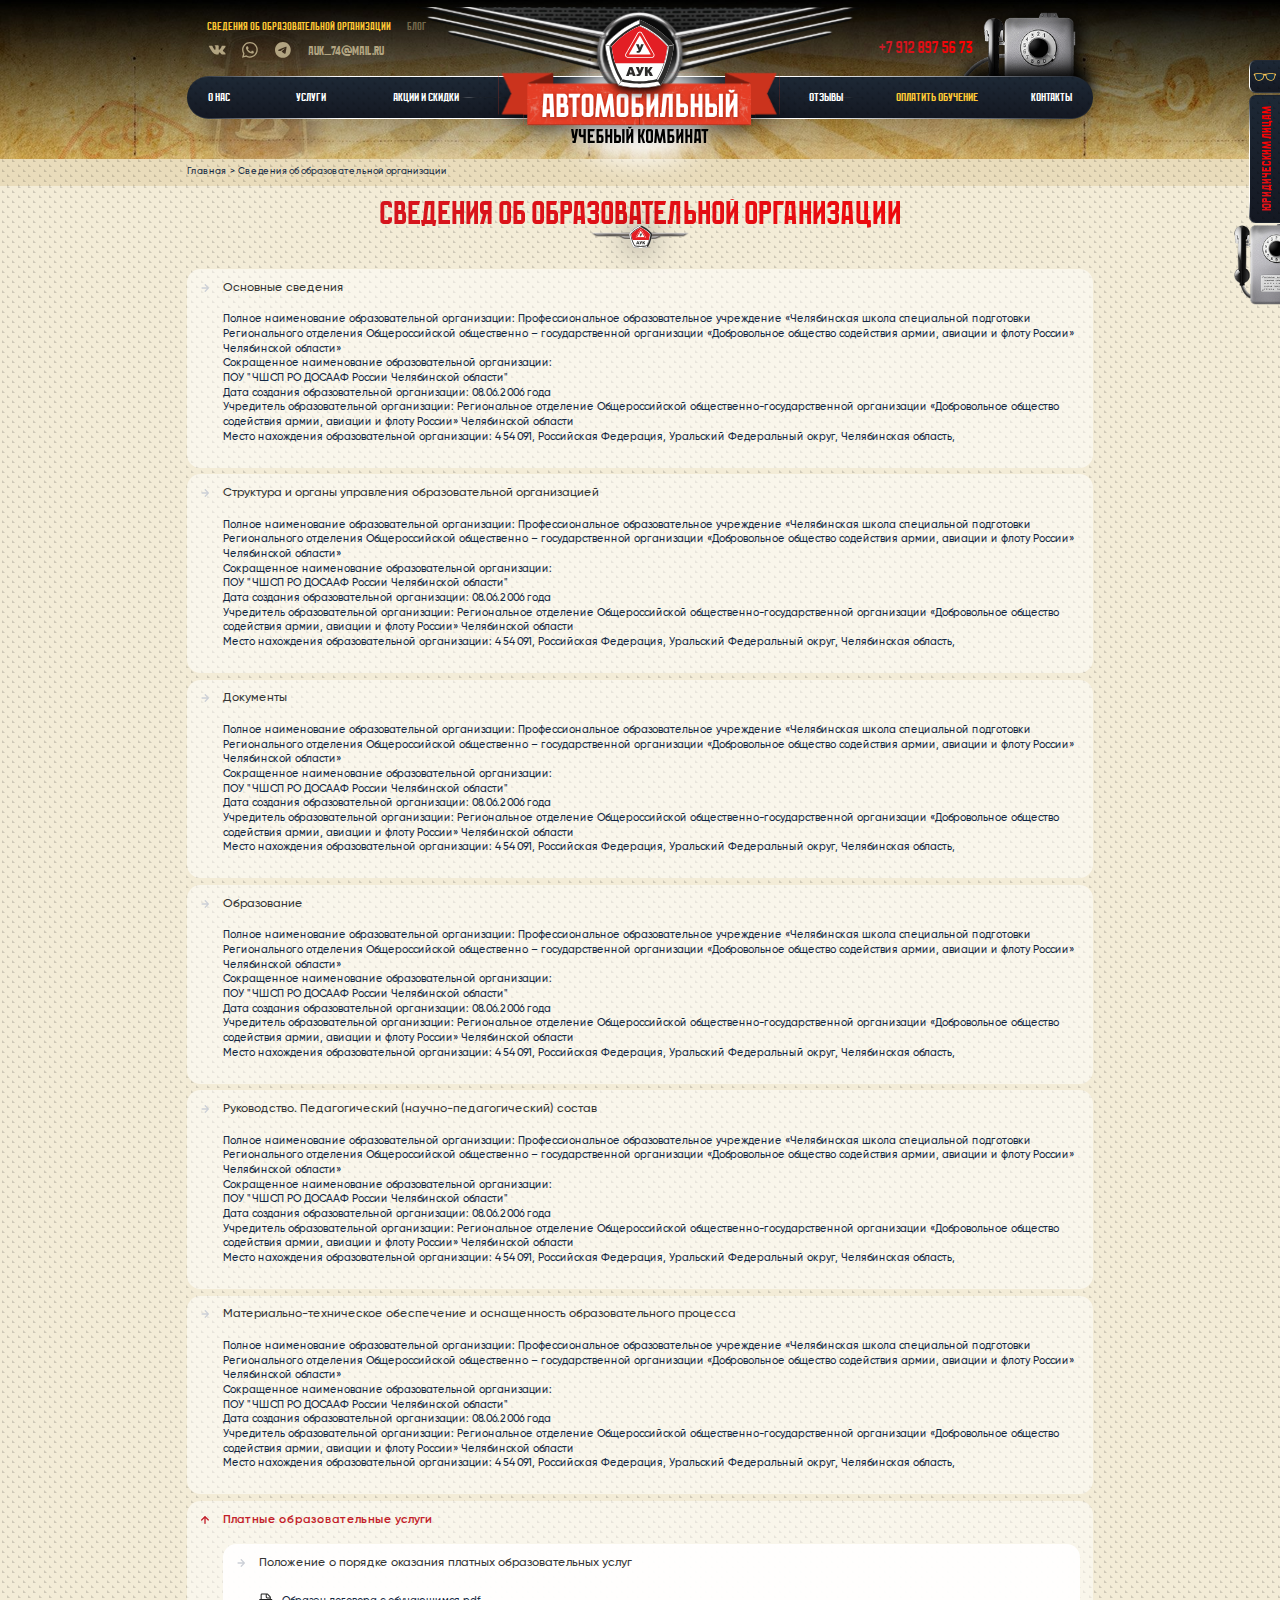
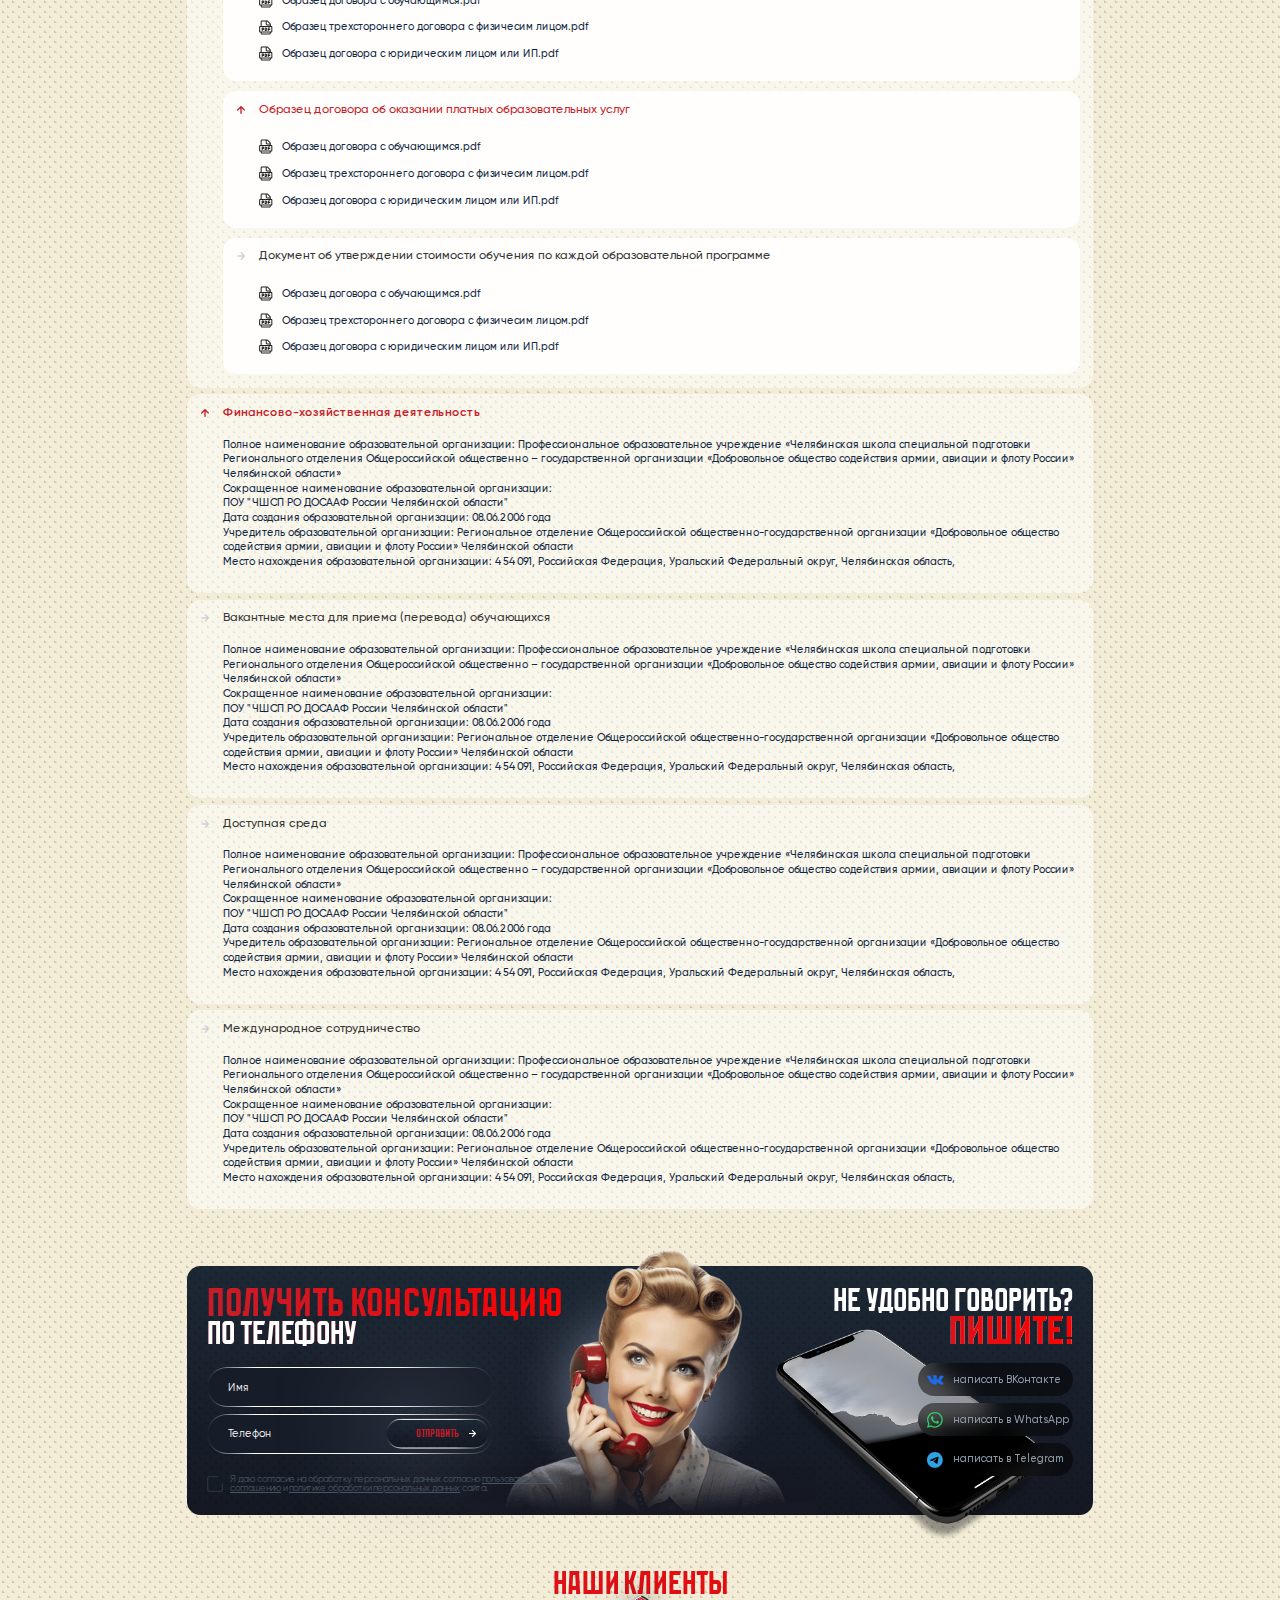
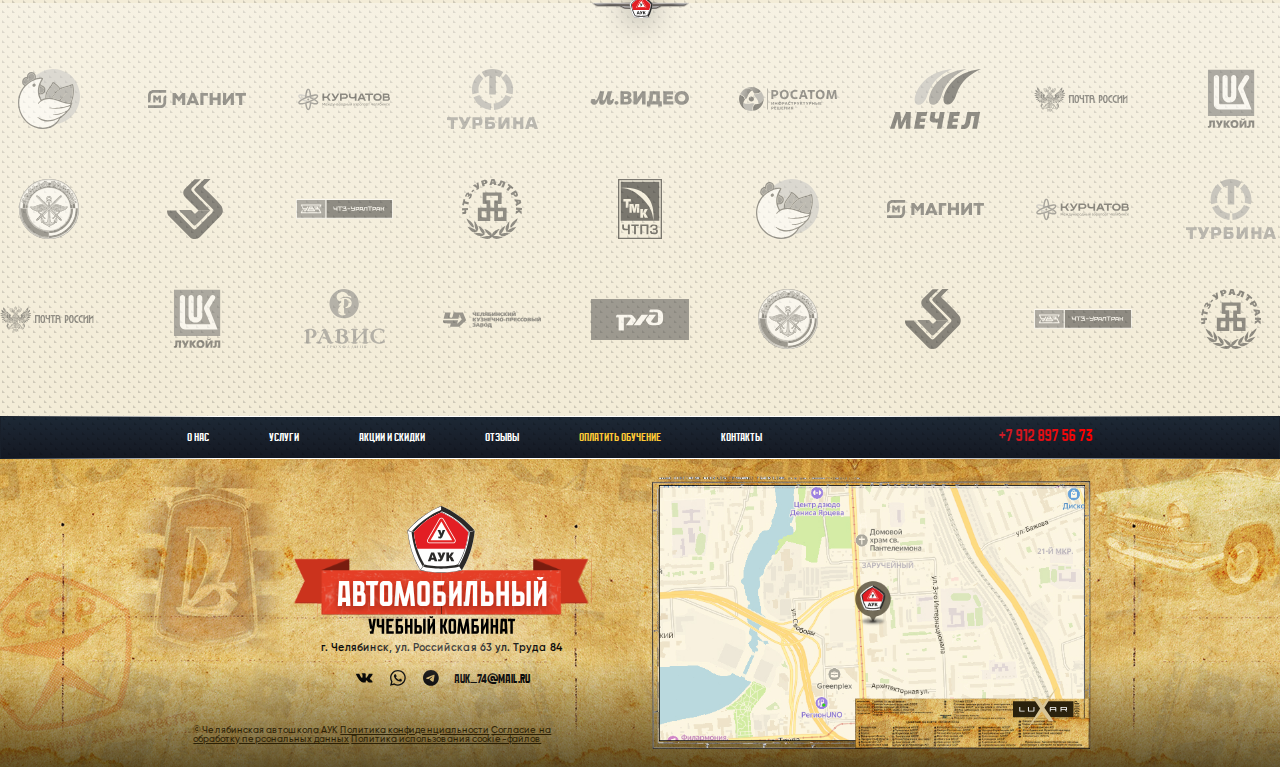
<file: intelligence.html>
<!DOCTYPE html>
<html lang="en">
<head>
    <meta charset="UTF-8">
    <meta name="viewport" content="width=device-width, initial-scale=1.0">
    <link rel="shortcut icon" href="images/svg/favicon.svg" type="image/x-icon">
    <title>Автошкола АУК</title>
    <link rel="stylesheet" href="css/normalize.css">
    <link rel="stylesheet" href="js/swiper/swiper-bundle.css">
    <link rel="stylesheet" href="js/fancybox/fancybox.css">
    <link rel="stylesheet" href="js/select2/select2.min.css">
    <link rel="stylesheet" href="js/bvi/bvi.css">
    <link rel="stylesheet" href="css/style.css">
</head>
<body>
    <header class="header">
        <div class="container">
            <a href="index.html" class="header__logo">
                <img src="images/svg/logo.svg" alt="">
            </a>
            <div class="header__top">
                <div class="header__left">
                    <nav class="menu header__top-menu">
                        <ul>
                            <li><a href="intelligence.html" class="active">Сведения об образовательной организации</a></li>
                            <li><a href="blog.html">Блог</a></li>
                        </ul>
                    </nav>
                    <div class="header__left__bottom">
                        <div class="socials">
                            <a href="javascript:void(0)" target="_blank">
                                <svg viewBox="0 0 30 30" fill="none" xmlns="http://www.w3.org/2000/svg">
                                    <path fill-rule="evenodd" clip-rule="evenodd" d="M11.2458 8.97946C11.5784 9.13714 12.3544 9.05509 12.6331 10.0165C12.8842 10.8825 12.8739 12.9537 12.6798 13.9177C12.1432 16.5836 9.8778 12.3672 9.31852 11.4409C9.02899 10.9613 8.52526 9.86737 8.30141 9.33363C7.91526 8.41267 6.98945 8.60883 5.88602 8.60883C5.47093 8.60883 5.19071 8.64682 4.79907 8.646C4.18624 8.64452 3 8.52728 3 9.09061C3 9.52157 3.24696 9.95221 3.43721 10.326L4.4623 12.3512C4.64141 12.6916 4.80572 13.0328 5.00811 13.368L5.56506 14.3367C7.03185 16.7316 8.79417 19.5407 11.4332 20.8382C13.4335 21.8216 14.375 21.8017 16.5682 21.8017C16.9096 21.8017 17.3385 21.6179 17.4571 21.3836C17.6017 21.0978 17.5869 20.6249 17.6185 20.2461C17.6959 19.3233 18.1492 18.1054 19.2452 18.8583C19.7644 19.2151 20.3953 20.0461 20.8691 20.5139C21.1259 20.7673 21.4365 21.0991 21.7249 21.2984C21.8726 21.4005 22.117 21.5478 22.2697 21.6121C23.1759 21.9936 24.2166 21.8014 25.3388 21.8017C25.9616 21.8019 27.0473 21.9035 27.5723 21.5641C28.4046 21.0259 27.5723 20.0642 27.1005 19.467C26.8309 19.126 25.791 18.0368 25.4228 17.7162C23.0126 15.6177 23.4949 15.9579 25.9921 12.6641C26.5159 11.973 27.925 10.1622 27.925 9.20176C27.925 8.69828 27.3854 8.6552 26.9814 8.61278C26.7737 8.59108 26.716 8.64468 26.5023 8.64731C25.8384 8.65553 22.8152 8.57546 22.437 8.70437C22.1927 8.78773 22.0539 9.03618 21.9546 9.26507C21.3928 10.5585 21.0098 11.4492 20.2042 12.6487C19.8781 13.1342 18.8336 14.7606 18.1798 14.7606C17.7115 14.7606 17.5427 13.8383 17.5427 13.3894C17.5427 12.028 17.6177 10.7859 17.6177 9.46123C17.6177 9.17924 17.556 8.88359 17.4622 8.68842C17.0526 7.83569 14.822 8.01591 13.7946 8.01591C13.0525 8.01591 11.8561 8.09187 11.3942 8.68135C11.3223 8.77326 11.2591 8.82243 11.2458 8.97946Z" fill="#2069E7"/>
                                </svg>
                            </a>
                            <a href="javascript:void(0)" target="_blank">
                                <svg viewBox="0 0 30 30" fill="none" xmlns="http://www.w3.org/2000/svg">
                                    <path d="M11.2782 9.3561C11.488 9.36469 11.7201 9.37452 11.9406 9.86474C12.0913 10.1999 12.3449 10.8246 12.547 11.3225C12.6959 11.6894 12.8169 11.9874 12.8481 12.0499C12.9217 12.1971 12.9708 12.369 12.8727 12.5656C12.858 12.595 12.8444 12.6227 12.8314 12.6492C12.7576 12.7997 12.7035 12.9103 12.5786 13.0565C12.5296 13.1136 12.479 13.1752 12.4284 13.2368C12.3268 13.3604 12.2252 13.484 12.1369 13.572C11.9893 13.7188 11.8359 13.8783 12.0076 14.1727C12.1794 14.4674 12.7702 15.431 13.6454 16.2113C14.5855 17.0495 15.4022 17.404 15.817 17.5841C15.8984 17.6194 15.9644 17.6481 16.0127 17.6723C16.3071 17.8195 16.4789 17.795 16.6506 17.5983C16.8224 17.402 17.3862 16.739 17.5825 16.4446C17.7788 16.1499 17.9751 16.199 18.2449 16.2971C18.5148 16.3952 19.9621 17.1075 20.2566 17.2547C20.314 17.2834 20.3676 17.3093 20.4174 17.3334C20.6228 17.4325 20.7616 17.4995 20.8208 17.5983C20.8944 17.7214 20.8944 18.3105 20.6491 18.9979C20.4038 19.6853 19.2018 20.3482 18.6621 20.3973C18.6101 20.402 18.5585 20.4081 18.5054 20.4143C18.0066 20.473 17.3769 20.547 15.1294 19.6608C12.364 18.5702 10.5405 15.8676 10.1638 15.3093C10.1329 15.2635 10.1118 15.2321 10.1006 15.2173L10.0973 15.2129C9.9386 15.0007 8.89856 13.6108 8.89856 12.1726C8.89856 10.8169 9.56496 10.1062 9.87157 9.77926C9.89252 9.75692 9.91179 9.73637 9.92906 9.71753C10.1987 9.42293 10.5177 9.34921 10.714 9.34921C10.7247 9.34921 10.7355 9.34921 10.7463 9.34921C10.9316 9.34918 11.116 9.34916 11.2782 9.3561Z" fill="#32CC65"/>
                                    <path fill-rule="evenodd" clip-rule="evenodd" d="M4.68759 20.6603C3.64176 18.8776 3.09508 16.8572 3.09508 14.7656C3.09508 8.27669 8.39553 3 14.8844 3C18.0457 3 20.993 4.23598 23.2273 6.44648C25.4378 8.68076 26.6738 11.6281 26.6738 14.7894C26.6738 21.2783 21.3733 26.5549 14.8844 26.5549C12.9116 26.5549 10.9626 26.0796 9.25121 25.1288L3 26.7689L4.68759 20.6603ZM6.5891 19.9947L6.82679 20.3513L5.82849 23.9641L9.53644 22.9896L9.89297 23.2035C11.3904 24.1067 13.1255 24.5821 14.8844 24.5821C20.28 24.5821 24.6772 20.1849 24.6772 14.7894C24.6772 12.1748 23.6551 9.70282 21.8012 7.84885C19.971 6.01865 17.499 4.99658 14.8844 4.99658C9.4889 4.99658 5.09166 9.37005 5.09166 14.7894C5.09166 16.6196 5.61457 18.426 6.5891 19.9947Z" fill="#32CC65"/>
                                </svg>
                            </a>
                            <a href="javascript:void(0)" target="_blank">
                                <svg viewBox="0 0 30 30" fill="none" xmlns="http://www.w3.org/2000/svg">
                                    <path fill-rule="evenodd" clip-rule="evenodd" d="M26.6738 14.8369C26.6738 21.3742 21.3742 26.6738 14.8369 26.6738C8.29956 26.6738 3 21.3742 3 14.8369C3 8.29956 8.29956 3 14.8369 3C21.3742 3 26.6738 8.29956 26.6738 14.8369ZM15.2611 11.7385C14.1097 12.2174 11.8087 13.2085 8.35805 14.7119C7.79771 14.9348 7.50418 15.1528 7.47746 15.3659C7.4323 15.7261 7.88341 15.868 8.4977 16.0612C8.58126 16.0874 8.66784 16.1147 8.7566 16.1435C9.36098 16.34 10.174 16.5698 10.5966 16.5789C10.98 16.5872 11.4079 16.4292 11.8803 16.1048C15.1044 13.9284 16.7686 12.8284 16.8731 12.8047C16.9468 12.7879 17.049 12.7669 17.1182 12.8284C17.1874 12.8899 17.1806 13.0064 17.1733 13.0377C17.1286 13.2282 15.3578 14.8745 14.4415 15.7264C14.1558 15.992 13.9531 16.1804 13.9117 16.2234C13.8189 16.3198 13.7243 16.411 13.6334 16.4986C13.072 17.0399 12.6509 17.4458 13.6568 18.1086C14.1401 18.4271 14.5269 18.6905 14.9127 18.9533C15.3342 19.2403 15.7545 19.5265 16.2984 19.883C16.4369 19.9739 16.5692 20.0682 16.6981 20.1601C17.1885 20.5097 17.6292 20.8238 18.1735 20.7737C18.4898 20.7446 18.8165 20.4472 18.9824 19.5602C19.3746 17.4638 20.1454 12.9217 20.3235 11.05C20.3391 10.8861 20.3195 10.6762 20.3037 10.5841C20.2879 10.4919 20.255 10.3607 20.1352 10.2635C19.9934 10.1484 19.7745 10.1242 19.6766 10.1259C19.2313 10.1337 18.5483 10.3712 15.2611 11.7385Z" fill="#2FA2E4"/>
                                </svg>
                            </a>
                        </div>
                        <a href="mailto:auk_74@mail.ru" class="email">auk_74@mail.ru</a>
                    </div>
                </div>
                <div class="header__right">
                    <a class="phone" href="javascript:void(0)" data-fancybox data-src="#order-call">
                        <span>+7 912 897 56 73</span>
                        <img src="images/header-phone.png" alt="">
                    </a>
                </div>
            </div>
            <nav class="menu header__menu">
                <ul>
                    <div class="menu__li-group">
                        <li><a href="about.html">О нас</a></li>
                        <li><a href="services.html" class="drop-down-open">Услуги</a></li>
                        <li><a href="promotions.html">акции и скидки</a></li>
                    </div>
                    <div class="menu__li-group">
                        <li><a href="reviews.html">отзывы</a></li>
                        <li><a href="pay.html" class="highlight">ОПЛАТИТЬ ОБУЧЕНИЕ</a></li>
                        <li><a href="contacts.html">Контакты</a></li>
                    </div>
                </ul>
            </nav>
        </div>
    </header>
    <header class="header-fixed">
        <div class="container header-fixed__content">
            <button class="header__burger-btn"></button>
            <a href="index.html" class="header-fixed__logo">
                <picture>
                    <source media="(max-width: 992px)" srcset="images/svg/logo-mob.svg">
                    <img src="images/svg/logo-2.svg" alt="">
                </picture>
            </a>
            <a class="phone" href="javascript:void(0)" data-fancybox data-src="#order-call">
                <span>+7 912 897 56 73</span>
            </a>
            <nav class="menu header-fixed__menu">
                <ul>
                    <li><a href="about.html">О нас</a></li>
                    <li><a href="services.html" class="drop-down-open">Услуги</a></li>
                    <li><a href="reviews.html">Отзывы</a></li>
                    <li><a href="promotions.html">Акции и скидки</a></li>
                    <li><a href="pay.html">ОПЛАТИТЬ ОБУЧЕНИЕ</a></li>
                    <li><a href="contacts.html">Контакты</a></li>
                </ul>
            </nav>
            <div class="socials">
                <a href="javascript:void(0)" target="_blank">
                    <svg viewBox="0 0 30 30" fill="none" xmlns="http://www.w3.org/2000/svg">
                        <path fill-rule="evenodd" clip-rule="evenodd" d="M11.2458 8.97946C11.5784 9.13714 12.3544 9.05509 12.6331 10.0165C12.8842 10.8825 12.8739 12.9537 12.6798 13.9177C12.1432 16.5836 9.8778 12.3672 9.31852 11.4409C9.02899 10.9613 8.52526 9.86737 8.30141 9.33363C7.91526 8.41267 6.98945 8.60883 5.88602 8.60883C5.47093 8.60883 5.19071 8.64682 4.79907 8.646C4.18624 8.64452 3 8.52728 3 9.09061C3 9.52157 3.24696 9.95221 3.43721 10.326L4.4623 12.3512C4.64141 12.6916 4.80572 13.0328 5.00811 13.368L5.56506 14.3367C7.03185 16.7316 8.79417 19.5407 11.4332 20.8382C13.4335 21.8216 14.375 21.8017 16.5682 21.8017C16.9096 21.8017 17.3385 21.6179 17.4571 21.3836C17.6017 21.0978 17.5869 20.6249 17.6185 20.2461C17.6959 19.3233 18.1492 18.1054 19.2452 18.8583C19.7644 19.2151 20.3953 20.0461 20.8691 20.5139C21.1259 20.7673 21.4365 21.0991 21.7249 21.2984C21.8726 21.4005 22.117 21.5478 22.2697 21.6121C23.1759 21.9936 24.2166 21.8014 25.3388 21.8017C25.9616 21.8019 27.0473 21.9035 27.5723 21.5641C28.4046 21.0259 27.5723 20.0642 27.1005 19.467C26.8309 19.126 25.791 18.0368 25.4228 17.7162C23.0126 15.6177 23.4949 15.9579 25.9921 12.6641C26.5159 11.973 27.925 10.1622 27.925 9.20176C27.925 8.69828 27.3854 8.6552 26.9814 8.61278C26.7737 8.59108 26.716 8.64468 26.5023 8.64731C25.8384 8.65553 22.8152 8.57546 22.437 8.70437C22.1927 8.78773 22.0539 9.03618 21.9546 9.26507C21.3928 10.5585 21.0098 11.4492 20.2042 12.6487C19.8781 13.1342 18.8336 14.7606 18.1798 14.7606C17.7115 14.7606 17.5427 13.8383 17.5427 13.3894C17.5427 12.028 17.6177 10.7859 17.6177 9.46123C17.6177 9.17924 17.556 8.88359 17.4622 8.68842C17.0526 7.83569 14.822 8.01591 13.7946 8.01591C13.0525 8.01591 11.8561 8.09187 11.3942 8.68135C11.3223 8.77326 11.2591 8.82243 11.2458 8.97946Z" fill="#2069E7"/>
                    </svg>
                </a>
                <a href="javascript:void(0)" target="_blank">
                    <svg viewBox="0 0 30 30" fill="none" xmlns="http://www.w3.org/2000/svg">
                        <path d="M11.2782 9.3561C11.488 9.36469 11.7201 9.37452 11.9406 9.86474C12.0913 10.1999 12.3449 10.8246 12.547 11.3225C12.6959 11.6894 12.8169 11.9874 12.8481 12.0499C12.9217 12.1971 12.9708 12.369 12.8727 12.5656C12.858 12.595 12.8444 12.6227 12.8314 12.6492C12.7576 12.7997 12.7035 12.9103 12.5786 13.0565C12.5296 13.1136 12.479 13.1752 12.4284 13.2368C12.3268 13.3604 12.2252 13.484 12.1369 13.572C11.9893 13.7188 11.8359 13.8783 12.0076 14.1727C12.1794 14.4674 12.7702 15.431 13.6454 16.2113C14.5855 17.0495 15.4022 17.404 15.817 17.5841C15.8984 17.6194 15.9644 17.6481 16.0127 17.6723C16.3071 17.8195 16.4789 17.795 16.6506 17.5983C16.8224 17.402 17.3862 16.739 17.5825 16.4446C17.7788 16.1499 17.9751 16.199 18.2449 16.2971C18.5148 16.3952 19.9621 17.1075 20.2566 17.2547C20.314 17.2834 20.3676 17.3093 20.4174 17.3334C20.6228 17.4325 20.7616 17.4995 20.8208 17.5983C20.8944 17.7214 20.8944 18.3105 20.6491 18.9979C20.4038 19.6853 19.2018 20.3482 18.6621 20.3973C18.6101 20.402 18.5585 20.4081 18.5054 20.4143C18.0066 20.473 17.3769 20.547 15.1294 19.6608C12.364 18.5702 10.5405 15.8676 10.1638 15.3093C10.1329 15.2635 10.1118 15.2321 10.1006 15.2173L10.0973 15.2129C9.9386 15.0007 8.89856 13.6108 8.89856 12.1726C8.89856 10.8169 9.56496 10.1062 9.87157 9.77926C9.89252 9.75692 9.91179 9.73637 9.92906 9.71753C10.1987 9.42293 10.5177 9.34921 10.714 9.34921C10.7247 9.34921 10.7355 9.34921 10.7463 9.34921C10.9316 9.34918 11.116 9.34916 11.2782 9.3561Z" fill="#32CC65"/>
                        <path fill-rule="evenodd" clip-rule="evenodd" d="M4.68759 20.6603C3.64176 18.8776 3.09508 16.8572 3.09508 14.7656C3.09508 8.27669 8.39553 3 14.8844 3C18.0457 3 20.993 4.23598 23.2273 6.44648C25.4378 8.68076 26.6738 11.6281 26.6738 14.7894C26.6738 21.2783 21.3733 26.5549 14.8844 26.5549C12.9116 26.5549 10.9626 26.0796 9.25121 25.1288L3 26.7689L4.68759 20.6603ZM6.5891 19.9947L6.82679 20.3513L5.82849 23.9641L9.53644 22.9896L9.89297 23.2035C11.3904 24.1067 13.1255 24.5821 14.8844 24.5821C20.28 24.5821 24.6772 20.1849 24.6772 14.7894C24.6772 12.1748 23.6551 9.70282 21.8012 7.84885C19.971 6.01865 17.499 4.99658 14.8844 4.99658C9.4889 4.99658 5.09166 9.37005 5.09166 14.7894C5.09166 16.6196 5.61457 18.426 6.5891 19.9947Z" fill="#32CC65"/>
                    </svg>
                </a>
                <a href="javascript:void(0)" target="_blank">
                    <svg viewBox="0 0 30 30" fill="none" xmlns="http://www.w3.org/2000/svg">
                        <path fill-rule="evenodd" clip-rule="evenodd" d="M26.6738 14.8369C26.6738 21.3742 21.3742 26.6738 14.8369 26.6738C8.29956 26.6738 3 21.3742 3 14.8369C3 8.29956 8.29956 3 14.8369 3C21.3742 3 26.6738 8.29956 26.6738 14.8369ZM15.2611 11.7385C14.1097 12.2174 11.8087 13.2085 8.35805 14.7119C7.79771 14.9348 7.50418 15.1528 7.47746 15.3659C7.4323 15.7261 7.88341 15.868 8.4977 16.0612C8.58126 16.0874 8.66784 16.1147 8.7566 16.1435C9.36098 16.34 10.174 16.5698 10.5966 16.5789C10.98 16.5872 11.4079 16.4292 11.8803 16.1048C15.1044 13.9284 16.7686 12.8284 16.8731 12.8047C16.9468 12.7879 17.049 12.7669 17.1182 12.8284C17.1874 12.8899 17.1806 13.0064 17.1733 13.0377C17.1286 13.2282 15.3578 14.8745 14.4415 15.7264C14.1558 15.992 13.9531 16.1804 13.9117 16.2234C13.8189 16.3198 13.7243 16.411 13.6334 16.4986C13.072 17.0399 12.6509 17.4458 13.6568 18.1086C14.1401 18.4271 14.5269 18.6905 14.9127 18.9533C15.3342 19.2403 15.7545 19.5265 16.2984 19.883C16.4369 19.9739 16.5692 20.0682 16.6981 20.1601C17.1885 20.5097 17.6292 20.8238 18.1735 20.7737C18.4898 20.7446 18.8165 20.4472 18.9824 19.5602C19.3746 17.4638 20.1454 12.9217 20.3235 11.05C20.3391 10.8861 20.3195 10.6762 20.3037 10.5841C20.2879 10.4919 20.255 10.3607 20.1352 10.2635C19.9934 10.1484 19.7745 10.1242 19.6766 10.1259C19.2313 10.1337 18.5483 10.3712 15.2611 11.7385Z" fill="#2FA2E4"/>
                    </svg>
                </a>
            </div>
        </div>
    </header>
    <div class="burger">
        <a href="javascript:void(0)" class="bvi-open"><img src="images/svg/glasses.svg" alt=""></a>
        <div class="burger__content">
            <nav class="menu burger__menu">
                <ul>
                    <li><a href="about.html">О нас</a></li>
                    <li><a href="services.html">услуги</a></li>
                    <li><a href="promotions.html">акции и скидки</a></li>
                    <li><a href="reviews.html">отзывы</a></li>
                    <li><a href="pay.html">ОПЛАТИТЬ ОБУЧЕНИЕ</a></li>
                    <li><a href="contacts.html">Контакты</a></li>
                    <li><a href="intelligence.html">Сведения об образовательной организации</a></li>
                    <li><a href="blog.html">блог</a></li>
                </ul>
            </nav>
        </div>
        <div class="burger__footer">
            <a class="phone" href="javascript:void(0)" data-fancybox data-src="#order-call">
                <span>+7 912 897 56 73</span>
            </a>
            <div class="socials">
                <a href="javascript:void(0)" target="_blank">
                    <svg viewBox="0 0 30 30" fill="none" xmlns="http://www.w3.org/2000/svg">
                        <path fill-rule="evenodd" clip-rule="evenodd" d="M11.2458 8.97946C11.5784 9.13714 12.3544 9.05509 12.6331 10.0165C12.8842 10.8825 12.8739 12.9537 12.6798 13.9177C12.1432 16.5836 9.8778 12.3672 9.31852 11.4409C9.02899 10.9613 8.52526 9.86737 8.30141 9.33363C7.91526 8.41267 6.98945 8.60883 5.88602 8.60883C5.47093 8.60883 5.19071 8.64682 4.79907 8.646C4.18624 8.64452 3 8.52728 3 9.09061C3 9.52157 3.24696 9.95221 3.43721 10.326L4.4623 12.3512C4.64141 12.6916 4.80572 13.0328 5.00811 13.368L5.56506 14.3367C7.03185 16.7316 8.79417 19.5407 11.4332 20.8382C13.4335 21.8216 14.375 21.8017 16.5682 21.8017C16.9096 21.8017 17.3385 21.6179 17.4571 21.3836C17.6017 21.0978 17.5869 20.6249 17.6185 20.2461C17.6959 19.3233 18.1492 18.1054 19.2452 18.8583C19.7644 19.2151 20.3953 20.0461 20.8691 20.5139C21.1259 20.7673 21.4365 21.0991 21.7249 21.2984C21.8726 21.4005 22.117 21.5478 22.2697 21.6121C23.1759 21.9936 24.2166 21.8014 25.3388 21.8017C25.9616 21.8019 27.0473 21.9035 27.5723 21.5641C28.4046 21.0259 27.5723 20.0642 27.1005 19.467C26.8309 19.126 25.791 18.0368 25.4228 17.7162C23.0126 15.6177 23.4949 15.9579 25.9921 12.6641C26.5159 11.973 27.925 10.1622 27.925 9.20176C27.925 8.69828 27.3854 8.6552 26.9814 8.61278C26.7737 8.59108 26.716 8.64468 26.5023 8.64731C25.8384 8.65553 22.8152 8.57546 22.437 8.70437C22.1927 8.78773 22.0539 9.03618 21.9546 9.26507C21.3928 10.5585 21.0098 11.4492 20.2042 12.6487C19.8781 13.1342 18.8336 14.7606 18.1798 14.7606C17.7115 14.7606 17.5427 13.8383 17.5427 13.3894C17.5427 12.028 17.6177 10.7859 17.6177 9.46123C17.6177 9.17924 17.556 8.88359 17.4622 8.68842C17.0526 7.83569 14.822 8.01591 13.7946 8.01591C13.0525 8.01591 11.8561 8.09187 11.3942 8.68135C11.3223 8.77326 11.2591 8.82243 11.2458 8.97946Z" fill="#2069E7"/>
                    </svg>
                </a>
                <a href="javascript:void(0)" target="_blank">
                    <svg viewBox="0 0 30 30" fill="none" xmlns="http://www.w3.org/2000/svg">
                        <path d="M11.2782 9.3561C11.488 9.36469 11.7201 9.37452 11.9406 9.86474C12.0913 10.1999 12.3449 10.8246 12.547 11.3225C12.6959 11.6894 12.8169 11.9874 12.8481 12.0499C12.9217 12.1971 12.9708 12.369 12.8727 12.5656C12.858 12.595 12.8444 12.6227 12.8314 12.6492C12.7576 12.7997 12.7035 12.9103 12.5786 13.0565C12.5296 13.1136 12.479 13.1752 12.4284 13.2368C12.3268 13.3604 12.2252 13.484 12.1369 13.572C11.9893 13.7188 11.8359 13.8783 12.0076 14.1727C12.1794 14.4674 12.7702 15.431 13.6454 16.2113C14.5855 17.0495 15.4022 17.404 15.817 17.5841C15.8984 17.6194 15.9644 17.6481 16.0127 17.6723C16.3071 17.8195 16.4789 17.795 16.6506 17.5983C16.8224 17.402 17.3862 16.739 17.5825 16.4446C17.7788 16.1499 17.9751 16.199 18.2449 16.2971C18.5148 16.3952 19.9621 17.1075 20.2566 17.2547C20.314 17.2834 20.3676 17.3093 20.4174 17.3334C20.6228 17.4325 20.7616 17.4995 20.8208 17.5983C20.8944 17.7214 20.8944 18.3105 20.6491 18.9979C20.4038 19.6853 19.2018 20.3482 18.6621 20.3973C18.6101 20.402 18.5585 20.4081 18.5054 20.4143C18.0066 20.473 17.3769 20.547 15.1294 19.6608C12.364 18.5702 10.5405 15.8676 10.1638 15.3093C10.1329 15.2635 10.1118 15.2321 10.1006 15.2173L10.0973 15.2129C9.9386 15.0007 8.89856 13.6108 8.89856 12.1726C8.89856 10.8169 9.56496 10.1062 9.87157 9.77926C9.89252 9.75692 9.91179 9.73637 9.92906 9.71753C10.1987 9.42293 10.5177 9.34921 10.714 9.34921C10.7247 9.34921 10.7355 9.34921 10.7463 9.34921C10.9316 9.34918 11.116 9.34916 11.2782 9.3561Z" fill="#32CC65"/>
                        <path fill-rule="evenodd" clip-rule="evenodd" d="M4.68759 20.6603C3.64176 18.8776 3.09508 16.8572 3.09508 14.7656C3.09508 8.27669 8.39553 3 14.8844 3C18.0457 3 20.993 4.23598 23.2273 6.44648C25.4378 8.68076 26.6738 11.6281 26.6738 14.7894C26.6738 21.2783 21.3733 26.5549 14.8844 26.5549C12.9116 26.5549 10.9626 26.0796 9.25121 25.1288L3 26.7689L4.68759 20.6603ZM6.5891 19.9947L6.82679 20.3513L5.82849 23.9641L9.53644 22.9896L9.89297 23.2035C11.3904 24.1067 13.1255 24.5821 14.8844 24.5821C20.28 24.5821 24.6772 20.1849 24.6772 14.7894C24.6772 12.1748 23.6551 9.70282 21.8012 7.84885C19.971 6.01865 17.499 4.99658 14.8844 4.99658C9.4889 4.99658 5.09166 9.37005 5.09166 14.7894C5.09166 16.6196 5.61457 18.426 6.5891 19.9947Z" fill="#32CC65"/>
                    </svg>
                </a>
                <a href="javascript:void(0)" target="_blank">
                    <svg viewBox="0 0 30 30" fill="none" xmlns="http://www.w3.org/2000/svg">
                        <path fill-rule="evenodd" clip-rule="evenodd" d="M26.6738 14.8369C26.6738 21.3742 21.3742 26.6738 14.8369 26.6738C8.29956 26.6738 3 21.3742 3 14.8369C3 8.29956 8.29956 3 14.8369 3C21.3742 3 26.6738 8.29956 26.6738 14.8369ZM15.2611 11.7385C14.1097 12.2174 11.8087 13.2085 8.35805 14.7119C7.79771 14.9348 7.50418 15.1528 7.47746 15.3659C7.4323 15.7261 7.88341 15.868 8.4977 16.0612C8.58126 16.0874 8.66784 16.1147 8.7566 16.1435C9.36098 16.34 10.174 16.5698 10.5966 16.5789C10.98 16.5872 11.4079 16.4292 11.8803 16.1048C15.1044 13.9284 16.7686 12.8284 16.8731 12.8047C16.9468 12.7879 17.049 12.7669 17.1182 12.8284C17.1874 12.8899 17.1806 13.0064 17.1733 13.0377C17.1286 13.2282 15.3578 14.8745 14.4415 15.7264C14.1558 15.992 13.9531 16.1804 13.9117 16.2234C13.8189 16.3198 13.7243 16.411 13.6334 16.4986C13.072 17.0399 12.6509 17.4458 13.6568 18.1086C14.1401 18.4271 14.5269 18.6905 14.9127 18.9533C15.3342 19.2403 15.7545 19.5265 16.2984 19.883C16.4369 19.9739 16.5692 20.0682 16.6981 20.1601C17.1885 20.5097 17.6292 20.8238 18.1735 20.7737C18.4898 20.7446 18.8165 20.4472 18.9824 19.5602C19.3746 17.4638 20.1454 12.9217 20.3235 11.05C20.3391 10.8861 20.3195 10.6762 20.3037 10.5841C20.2879 10.4919 20.255 10.3607 20.1352 10.2635C19.9934 10.1484 19.7745 10.1242 19.6766 10.1259C19.2313 10.1337 18.5483 10.3712 15.2611 11.7385Z" fill="#2FA2E4"/>
                    </svg>
                </a>
            </div>
            <a href="mailto:auk_74@mail.ru" class="email">auk_74@mail.ru</a>
        </div>
    </div>
    <button class="burger__close"></button>
    <main>
        <div class="breadcrumb">
            <div class="container breadcrumb__content">
                <div class="breadcrumb__item">
                    <a href="index.html">
                        <span>Главная</span>
                    </a>
                    <i>&nbsp;>&nbsp;</i>
                </div>
                <div class="breadcrumb__item">
                    <span>Сведения об образовательной организации</span>
                </div>
            </div>
        </div>
        <div class="intelligence">
            <h1 class="title">Сведения об образовательной организации</h1>
            <div class="container intelligence__content">
                <div class="intelligence__item">
                    <div class="intelligence__item__header">Основные сведения</div>
                    <div class="intelligence__item__content">
                        <p>
                            Полное наименование образовательной организации: Профессиональное образовательное учреждение «Челябинская школа специальной подготовки Регионального отделения Общероссийской общественно – государственной организации «Добровольное общество содействия армии, авиации и флоту России» Челябинской области» <br>
                            Сокращенное наименование образовательной организации: <br>
                            ПОУ "ЧШСП РО ДОСААФ России Челябинской области" <br>
                            Дата создания образовательной организации: 08.06.2006 года <br>
                            Учредитель образовательной организации: Региональное отделение Общероссийской общественно-государственной организации «Добровольное общество содействия армии, авиации и флоту России» Челябинской области <br>
                            Место нахождения образовательной организации: 454091, Российская Федерация, Уральский Федеральный округ, Челябинская область,
                        </p>
                    </div>
                </div>
                <div class="intelligence__item">
                    <div class="intelligence__item__header">Структура и органы управления образовательной организацией</div>
                    <div class="intelligence__item__content">
                        <p>
                            Полное наименование образовательной организации: Профессиональное образовательное учреждение «Челябинская школа специальной подготовки Регионального отделения Общероссийской общественно – государственной организации «Добровольное общество содействия армии, авиации и флоту России» Челябинской области» <br>
                            Сокращенное наименование образовательной организации: <br>
                            ПОУ "ЧШСП РО ДОСААФ России Челябинской области" <br>
                            Дата создания образовательной организации: 08.06.2006 года <br>
                            Учредитель образовательной организации: Региональное отделение Общероссийской общественно-государственной организации «Добровольное общество содействия армии, авиации и флоту России» Челябинской области <br>
                            Место нахождения образовательной организации: 454091, Российская Федерация, Уральский Федеральный округ, Челябинская область,
                        </p>
                    </div>
                </div>
                <div class="intelligence__item">
                    <div class="intelligence__item__header">Документы</div>
                    <div class="intelligence__item__content">
                        <p>
                            Полное наименование образовательной организации: Профессиональное образовательное учреждение «Челябинская школа специальной подготовки Регионального отделения Общероссийской общественно – государственной организации «Добровольное общество содействия армии, авиации и флоту России» Челябинской области» <br>
                            Сокращенное наименование образовательной организации: <br>
                            ПОУ "ЧШСП РО ДОСААФ России Челябинской области" <br>
                            Дата создания образовательной организации: 08.06.2006 года <br>
                            Учредитель образовательной организации: Региональное отделение Общероссийской общественно-государственной организации «Добровольное общество содействия армии, авиации и флоту России» Челябинской области <br>
                            Место нахождения образовательной организации: 454091, Российская Федерация, Уральский Федеральный округ, Челябинская область,
                        </p>
                    </div>
                </div>
                <div class="intelligence__item">
                    <div class="intelligence__item__header">Образование</div>
                    <div class="intelligence__item__content">
                        <p>
                            Полное наименование образовательной организации: Профессиональное образовательное учреждение «Челябинская школа специальной подготовки Регионального отделения Общероссийской общественно – государственной организации «Добровольное общество содействия армии, авиации и флоту России» Челябинской области» <br>
                            Сокращенное наименование образовательной организации: <br>
                            ПОУ "ЧШСП РО ДОСААФ России Челябинской области" <br>
                            Дата создания образовательной организации: 08.06.2006 года <br>
                            Учредитель образовательной организации: Региональное отделение Общероссийской общественно-государственной организации «Добровольное общество содействия армии, авиации и флоту России» Челябинской области <br>
                            Место нахождения образовательной организации: 454091, Российская Федерация, Уральский Федеральный округ, Челябинская область,
                        </p>
                    </div>
                </div>
                <div class="intelligence__item">
                    <div class="intelligence__item__header">Руководство. Педагогический (научно-педагогический) состав</div>
                    <div class="intelligence__item__content">
                        <p>
                            Полное наименование образовательной организации: Профессиональное образовательное учреждение «Челябинская школа специальной подготовки Регионального отделения Общероссийской общественно – государственной организации «Добровольное общество содействия армии, авиации и флоту России» Челябинской области» <br>
                            Сокращенное наименование образовательной организации: <br>
                            ПОУ "ЧШСП РО ДОСААФ России Челябинской области" <br>
                            Дата создания образовательной организации: 08.06.2006 года <br>
                            Учредитель образовательной организации: Региональное отделение Общероссийской общественно-государственной организации «Добровольное общество содействия армии, авиации и флоту России» Челябинской области <br>
                            Место нахождения образовательной организации: 454091, Российская Федерация, Уральский Федеральный округ, Челябинская область,
                        </p>
                    </div>
                </div>
                <div class="intelligence__item">
                    <div class="intelligence__item__header">Материально-техническое обеспечение и оснащенность образовательного процесса</div>
                    <div class="intelligence__item__content">
                        <p>
                            Полное наименование образовательной организации: Профессиональное образовательное учреждение «Челябинская школа специальной подготовки Регионального отделения Общероссийской общественно – государственной организации «Добровольное общество содействия армии, авиации и флоту России» Челябинской области» <br>
                            Сокращенное наименование образовательной организации: <br>
                            ПОУ "ЧШСП РО ДОСААФ России Челябинской области" <br>
                            Дата создания образовательной организации: 08.06.2006 года <br>
                            Учредитель образовательной организации: Региональное отделение Общероссийской общественно-государственной организации «Добровольное общество содействия армии, авиации и флоту России» Челябинской области <br>
                            Место нахождения образовательной организации: 454091, Российская Федерация, Уральский Федеральный округ, Челябинская область,
                        </p>
                    </div>
                </div>
                <div class="intelligence__item active">
                    <div class="intelligence__item__header">Платные образовательные услуги</div>
                    <div class="intelligence__item__content">
                        <div class="intelligence__item">
                            <div class="intelligence__item__header">Положение о порядке оказания платных образовательных услуг</div>
                            <div class="intelligence__item__content">
                                <a href="javascript:void(0)" target="_blank" class="pdf">Образец договора с обучающимся.pdf</a>
                                <a href="javascript:void(0)" target="_blank" class="pdf">Образец трехстороннего договора с физичесим лицом.pdf</a>
                                <a href="javascript:void(0)" target="_blank" class="pdf">Образец договора с юридическим лицом или ИП.pdf</a>
                            </div>
                        </div>
                        <div class="intelligence__item active">
                            <div class="intelligence__item__header">Образец договора об оказании платных образовательных услуг</div>
                            <div class="intelligence__item__content">
                                <a href="javascript:void(0)" target="_blank" class="pdf">Образец договора с обучающимся.pdf</a>
                                <a href="javascript:void(0)" target="_blank" class="pdf">Образец трехстороннего договора с физичесим лицом.pdf</a>
                                <a href="javascript:void(0)" target="_blank" class="pdf">Образец договора с юридическим лицом или ИП.pdf</a>
                            </div>
                        </div>
                        <div class="intelligence__item">
                            <div class="intelligence__item__header">Документ об утверждении стоимости обучения по каждой образовательной программе</div>
                            <div class="intelligence__item__content">
                                <a href="javascript:void(0)" target="_blank" class="pdf">Образец договора с обучающимся.pdf</a>
                                <a href="javascript:void(0)" target="_blank" class="pdf">Образец трехстороннего договора с физичесим лицом.pdf</a>
                                <a href="javascript:void(0)" target="_blank" class="pdf">Образец договора с юридическим лицом или ИП.pdf</a>
                            </div>
                        </div>
                    </div>
                </div>
                <div class="intelligence__item active">
                    <div class="intelligence__item__header">Финансово-хозяйственная деятельность</div>
                    <div class="intelligence__item__content">
                        <p>
                            Полное наименование образовательной организации: Профессиональное образовательное учреждение «Челябинская школа специальной подготовки Регионального отделения Общероссийской общественно – государственной организации «Добровольное общество содействия армии, авиации и флоту России» Челябинской области» <br>
                            Сокращенное наименование образовательной организации: <br>
                            ПОУ "ЧШСП РО ДОСААФ России Челябинской области" <br>
                            Дата создания образовательной организации: 08.06.2006 года <br>
                            Учредитель образовательной организации: Региональное отделение Общероссийской общественно-государственной организации «Добровольное общество содействия армии, авиации и флоту России» Челябинской области <br>
                            Место нахождения образовательной организации: 454091, Российская Федерация, Уральский Федеральный округ, Челябинская область,
                        </p>
                    </div>
                </div>
                <div class="intelligence__item">
                    <div class="intelligence__item__header">Вакантные места для приема (перевода) обучающихся</div>
                    <div class="intelligence__item__content">
                        <p>
                            Полное наименование образовательной организации: Профессиональное образовательное учреждение «Челябинская школа специальной подготовки Регионального отделения Общероссийской общественно – государственной организации «Добровольное общество содействия армии, авиации и флоту России» Челябинской области» <br>
                            Сокращенное наименование образовательной организации: <br>
                            ПОУ "ЧШСП РО ДОСААФ России Челябинской области" <br>
                            Дата создания образовательной организации: 08.06.2006 года <br>
                            Учредитель образовательной организации: Региональное отделение Общероссийской общественно-государственной организации «Добровольное общество содействия армии, авиации и флоту России» Челябинской области <br>
                            Место нахождения образовательной организации: 454091, Российская Федерация, Уральский Федеральный округ, Челябинская область,
                        </p>
                    </div>
                </div>
                <div class="intelligence__item">
                    <div class="intelligence__item__header">Доступная среда</div>
                    <div class="intelligence__item__content">
                        <p>
                            Полное наименование образовательной организации: Профессиональное образовательное учреждение «Челябинская школа специальной подготовки Регионального отделения Общероссийской общественно – государственной организации «Добровольное общество содействия армии, авиации и флоту России» Челябинской области» <br>
                            Сокращенное наименование образовательной организации: <br>
                            ПОУ "ЧШСП РО ДОСААФ России Челябинской области" <br>
                            Дата создания образовательной организации: 08.06.2006 года <br>
                            Учредитель образовательной организации: Региональное отделение Общероссийской общественно-государственной организации «Добровольное общество содействия армии, авиации и флоту России» Челябинской области <br>
                            Место нахождения образовательной организации: 454091, Российская Федерация, Уральский Федеральный округ, Челябинская область,
                        </p>
                    </div>
                </div>
                <div class="intelligence__item">
                    <div class="intelligence__item__header">Международное сотрудничество</div>
                    <div class="intelligence__item__content">
                        <p>
                            Полное наименование образовательной организации: Профессиональное образовательное учреждение «Челябинская школа специальной подготовки Регионального отделения Общероссийской общественно – государственной организации «Добровольное общество содействия армии, авиации и флоту России» Челябинской области» <br>
                            Сокращенное наименование образовательной организации: <br>
                            ПОУ "ЧШСП РО ДОСААФ России Челябинской области" <br>
                            Дата создания образовательной организации: 08.06.2006 года <br>
                            Учредитель образовательной организации: Региональное отделение Общероссийской общественно-государственной организации «Добровольное общество содействия армии, авиации и флоту России» Челябинской области <br>
                            Место нахождения образовательной организации: 454091, Российская Федерация, Уральский Федеральный округ, Челябинская область,
                        </p>
                    </div>
                </div>
            </div>
        </div>
        <section class="consultation">
            <div class="container consultation__content">
                <form method="post" class="consultation__form">
                    <h2>Получить консультацию <span>по телефону</span></h2>
                    <div class="consultation__form__inputs">
                        <input type="text" name="consultation-name" placeholder="Имя">
                        <div class="consultation__form__input-box">
                            <input type="tel" name="consultation-phone" placeholder="Телефон">
                            <button class="btn btn-arrow">отправить</button>
                        </div>
                    </div>
                    <div class="consultation__form__checkbox">
                        <input type="checkbox" name="consultation-agree" id="consultation-agree">
                        <label for="consultation-agree">
                            Я даю согласие на обработку персональных данных согласно <a href="javascript:void(0)" target="_blank">пользовательскому соглашению</a> и <a href="javascript:void(0)" target="_blank">политике обработки персональных данных</a> сайта.
                        </label>
                    </div>
                </form>
                <div class="consultation__socials">
                    <h3>Не удобно говорить? <span>Пишите!</span></h3>
                    <div class="consultation__socials__content">
                        <a href="javascript:void(0)" target="_blank" class="consultation__socials__item">
                            <img src="images/svg/vk-icon.svg" alt="">
                            <span>написать ВКонтакте</span>
                        </a>
                        <a href="javascript:void(0)" target="_blank" class="consultation__socials__item">
                            <img src="images/svg/wa-icon.svg" alt="">
                            <span>написать в WhatsApp</span>
                        </a>
                        <a href="javascript:void(0)" target="_blank" class="consultation__socials__item">
                            <img src="images/svg/tg-icon.svg" alt="">
                            <span>написать в Telegram</span>
                        </a>
                    </div>
                </div>
            </div>
        </section>
        <section class="clients">
            <h2 class="title">Наши клиенты</h2>
            <div class="clients__slider">
                <div class="swiper">
                    <div class="swiper-wrapper">
                        <div class="swiper-slide clients__item"><img src="images/svg/clients-logo-1.svg" alt=""></div>
                        <div class="swiper-slide clients__item"><img src="images/svg/clients-logo-2.svg" alt=""></div>
                        <div class="swiper-slide clients__item"><img src="images/svg/clients-logo-3.svg" alt=""></div>
                        <div class="swiper-slide clients__item"><img src="images/svg/clients-logo-4.svg" alt=""></div>
                        <div class="swiper-slide clients__item"><img src="images/svg/clients-logo-5.svg" alt=""></div>
                        <div class="swiper-slide clients__item"><img src="images/svg/clients-logo-6.svg" alt=""></div>
                        <div class="swiper-slide clients__item"><img src="images/svg/clients-logo-7.svg" alt=""></div>
                        <div class="swiper-slide clients__item"><img src="images/svg/clients-logo-8.svg" alt=""></div>
                        <div class="swiper-slide clients__item"><img src="images/svg/clients-logo-9.svg" alt=""></div>
                        <div class="swiper-slide clients__item"><img src="images/svg/clients-logo-10.svg" alt=""></div>
                        <div class="swiper-slide clients__item"><img src="images/svg/clients-logo-11.svg" alt=""></div>
                        <div class="swiper-slide clients__item"><img src="images/svg/clients-logo-12.svg" alt=""></div>
                        <div class="swiper-slide clients__item"><img src="images/svg/clients-logo-13.svg" alt=""></div>
                        <div class="swiper-slide clients__item"><img src="images/svg/clients-logo-14.svg" alt=""></div>
                        <div class="swiper-slide clients__item"><img src="images/svg/clients-logo-15.svg" alt=""></div>
                        <div class="swiper-slide clients__item"><img src="images/svg/clients-logo-16.svg" alt=""></div>
                        <div class="swiper-slide clients__item"><img src="images/svg/clients-logo-17.svg" alt=""></div>
                        <div class="swiper-slide clients__item"><img src="images/svg/clients-logo-1.svg" alt=""></div>
                        <div class="swiper-slide clients__item"><img src="images/svg/clients-logo-2.svg" alt=""></div>
                        <div class="swiper-slide clients__item"><img src="images/svg/clients-logo-3.svg" alt=""></div>
                        <div class="swiper-slide clients__item"><img src="images/svg/clients-logo-4.svg" alt=""></div>
                        <div class="swiper-slide clients__item"><img src="images/svg/clients-logo-5.svg" alt=""></div>
                        <div class="swiper-slide clients__item"><img src="images/svg/clients-logo-6.svg" alt=""></div>
                        <div class="swiper-slide clients__item"><img src="images/svg/clients-logo-7.svg" alt=""></div>
                        <div class="swiper-slide clients__item"><img src="images/svg/clients-logo-8.svg" alt=""></div>
                        <div class="swiper-slide clients__item"><img src="images/svg/clients-logo-9.svg" alt=""></div>
                        <div class="swiper-slide clients__item"><img src="images/svg/clients-logo-10.svg" alt=""></div>
                        <div class="swiper-slide clients__item"><img src="images/svg/clients-logo-11.svg" alt=""></div>
                        <div class="swiper-slide clients__item"><img src="images/svg/clients-logo-12.svg" alt=""></div>
                        <div class="swiper-slide clients__item"><img src="images/svg/clients-logo-13.svg" alt=""></div>
                        <div class="swiper-slide clients__item"><img src="images/svg/clients-logo-14.svg" alt=""></div>
                        <div class="swiper-slide clients__item"><img src="images/svg/clients-logo-15.svg" alt=""></div>
                        <div class="swiper-slide clients__item"><img src="images/svg/clients-logo-16.svg" alt=""></div>
                        <div class="swiper-slide clients__item"><img src="images/svg/clients-logo-17.svg" alt=""></div>
                        <div class="swiper-slide clients__item"><img src="images/svg/clients-logo-1.svg" alt=""></div>
                        <div class="swiper-slide clients__item"><img src="images/svg/clients-logo-2.svg" alt=""></div>
                    </div>
                </div>
            </div>
        </section>
    </main>
        <footer class="footer">
        <div class="footer__top">
            <div class="container footer__top__content">
                <nav class="menu">
                    <ul>
                        <li><a href="about.html">О нас</a></li>
                        <li><a href="services.html">Услуги</a></li>
                        <li><a href="promotions.html">Акции и скидки</a></li>
                        <li><a href="reviews.html">Отзывы</a></li>
                        <li><a href="pay.html" class="highlight">ОПЛАТИТЬ ОБУЧЕНИЕ</a></li>
                        <li><a href="contacts.html">Контакты</a></li>
                    </ul>
                </nav>
                <div class="socials">
                    <a href="javascript:void(0)" target="_blank">
                        <svg viewBox="0 0 30 30" fill="none" xmlns="http://www.w3.org/2000/svg">
                            <path fill-rule="evenodd" clip-rule="evenodd" d="M11.2458 8.97946C11.5784 9.13714 12.3544 9.05509 12.6331 10.0165C12.8842 10.8825 12.8739 12.9537 12.6798 13.9177C12.1432 16.5836 9.8778 12.3672 9.31852 11.4409C9.02899 10.9613 8.52526 9.86737 8.30141 9.33363C7.91526 8.41267 6.98945 8.60883 5.88602 8.60883C5.47093 8.60883 5.19071 8.64682 4.79907 8.646C4.18624 8.64452 3 8.52728 3 9.09061C3 9.52157 3.24696 9.95221 3.43721 10.326L4.4623 12.3512C4.64141 12.6916 4.80572 13.0328 5.00811 13.368L5.56506 14.3367C7.03185 16.7316 8.79417 19.5407 11.4332 20.8382C13.4335 21.8216 14.375 21.8017 16.5682 21.8017C16.9096 21.8017 17.3385 21.6179 17.4571 21.3836C17.6017 21.0978 17.5869 20.6249 17.6185 20.2461C17.6959 19.3233 18.1492 18.1054 19.2452 18.8583C19.7644 19.2151 20.3953 20.0461 20.8691 20.5139C21.1259 20.7673 21.4365 21.0991 21.7249 21.2984C21.8726 21.4005 22.117 21.5478 22.2697 21.6121C23.1759 21.9936 24.2166 21.8014 25.3388 21.8017C25.9616 21.8019 27.0473 21.9035 27.5723 21.5641C28.4046 21.0259 27.5723 20.0642 27.1005 19.467C26.8309 19.126 25.791 18.0368 25.4228 17.7162C23.0126 15.6177 23.4949 15.9579 25.9921 12.6641C26.5159 11.973 27.925 10.1622 27.925 9.20176C27.925 8.69828 27.3854 8.6552 26.9814 8.61278C26.7737 8.59108 26.716 8.64468 26.5023 8.64731C25.8384 8.65553 22.8152 8.57546 22.437 8.70437C22.1927 8.78773 22.0539 9.03618 21.9546 9.26507C21.3928 10.5585 21.0098 11.4492 20.2042 12.6487C19.8781 13.1342 18.8336 14.7606 18.1798 14.7606C17.7115 14.7606 17.5427 13.8383 17.5427 13.3894C17.5427 12.028 17.6177 10.7859 17.6177 9.46123C17.6177 9.17924 17.556 8.88359 17.4622 8.68842C17.0526 7.83569 14.822 8.01591 13.7946 8.01591C13.0525 8.01591 11.8561 8.09187 11.3942 8.68135C11.3223 8.77326 11.2591 8.82243 11.2458 8.97946Z" fill="#2069E7"/>
                        </svg>
                    </a>
                    <a href="javascript:void(0)" target="_blank">
                        <svg viewBox="0 0 30 30" fill="none" xmlns="http://www.w3.org/2000/svg">
                            <path d="M11.2782 9.3561C11.488 9.36469 11.7201 9.37452 11.9406 9.86474C12.0913 10.1999 12.3449 10.8246 12.547 11.3225C12.6959 11.6894 12.8169 11.9874 12.8481 12.0499C12.9217 12.1971 12.9708 12.369 12.8727 12.5656C12.858 12.595 12.8444 12.6227 12.8314 12.6492C12.7576 12.7997 12.7035 12.9103 12.5786 13.0565C12.5296 13.1136 12.479 13.1752 12.4284 13.2368C12.3268 13.3604 12.2252 13.484 12.1369 13.572C11.9893 13.7188 11.8359 13.8783 12.0076 14.1727C12.1794 14.4674 12.7702 15.431 13.6454 16.2113C14.5855 17.0495 15.4022 17.404 15.817 17.5841C15.8984 17.6194 15.9644 17.6481 16.0127 17.6723C16.3071 17.8195 16.4789 17.795 16.6506 17.5983C16.8224 17.402 17.3862 16.739 17.5825 16.4446C17.7788 16.1499 17.9751 16.199 18.2449 16.2971C18.5148 16.3952 19.9621 17.1075 20.2566 17.2547C20.314 17.2834 20.3676 17.3093 20.4174 17.3334C20.6228 17.4325 20.7616 17.4995 20.8208 17.5983C20.8944 17.7214 20.8944 18.3105 20.6491 18.9979C20.4038 19.6853 19.2018 20.3482 18.6621 20.3973C18.6101 20.402 18.5585 20.4081 18.5054 20.4143C18.0066 20.473 17.3769 20.547 15.1294 19.6608C12.364 18.5702 10.5405 15.8676 10.1638 15.3093C10.1329 15.2635 10.1118 15.2321 10.1006 15.2173L10.0973 15.2129C9.9386 15.0007 8.89856 13.6108 8.89856 12.1726C8.89856 10.8169 9.56496 10.1062 9.87157 9.77926C9.89252 9.75692 9.91179 9.73637 9.92906 9.71753C10.1987 9.42293 10.5177 9.34921 10.714 9.34921C10.7247 9.34921 10.7355 9.34921 10.7463 9.34921C10.9316 9.34918 11.116 9.34916 11.2782 9.3561Z" fill="#32CC65"/>
                            <path fill-rule="evenodd" clip-rule="evenodd" d="M4.68759 20.6603C3.64176 18.8776 3.09508 16.8572 3.09508 14.7656C3.09508 8.27669 8.39553 3 14.8844 3C18.0457 3 20.993 4.23598 23.2273 6.44648C25.4378 8.68076 26.6738 11.6281 26.6738 14.7894C26.6738 21.2783 21.3733 26.5549 14.8844 26.5549C12.9116 26.5549 10.9626 26.0796 9.25121 25.1288L3 26.7689L4.68759 20.6603ZM6.5891 19.9947L6.82679 20.3513L5.82849 23.9641L9.53644 22.9896L9.89297 23.2035C11.3904 24.1067 13.1255 24.5821 14.8844 24.5821C20.28 24.5821 24.6772 20.1849 24.6772 14.7894C24.6772 12.1748 23.6551 9.70282 21.8012 7.84885C19.971 6.01865 17.499 4.99658 14.8844 4.99658C9.4889 4.99658 5.09166 9.37005 5.09166 14.7894C5.09166 16.6196 5.61457 18.426 6.5891 19.9947Z" fill="#32CC65"/>
                        </svg>
                    </a>
                    <a href="javascript:void(0)" target="_blank">
                        <svg viewBox="0 0 30 30" fill="none" xmlns="http://www.w3.org/2000/svg">
                            <path fill-rule="evenodd" clip-rule="evenodd" d="M26.6738 14.8369C26.6738 21.3742 21.3742 26.6738 14.8369 26.6738C8.29956 26.6738 3 21.3742 3 14.8369C3 8.29956 8.29956 3 14.8369 3C21.3742 3 26.6738 8.29956 26.6738 14.8369ZM15.2611 11.7385C14.1097 12.2174 11.8087 13.2085 8.35805 14.7119C7.79771 14.9348 7.50418 15.1528 7.47746 15.3659C7.4323 15.7261 7.88341 15.868 8.4977 16.0612C8.58126 16.0874 8.66784 16.1147 8.7566 16.1435C9.36098 16.34 10.174 16.5698 10.5966 16.5789C10.98 16.5872 11.4079 16.4292 11.8803 16.1048C15.1044 13.9284 16.7686 12.8284 16.8731 12.8047C16.9468 12.7879 17.049 12.7669 17.1182 12.8284C17.1874 12.8899 17.1806 13.0064 17.1733 13.0377C17.1286 13.2282 15.3578 14.8745 14.4415 15.7264C14.1558 15.992 13.9531 16.1804 13.9117 16.2234C13.8189 16.3198 13.7243 16.411 13.6334 16.4986C13.072 17.0399 12.6509 17.4458 13.6568 18.1086C14.1401 18.4271 14.5269 18.6905 14.9127 18.9533C15.3342 19.2403 15.7545 19.5265 16.2984 19.883C16.4369 19.9739 16.5692 20.0682 16.6981 20.1601C17.1885 20.5097 17.6292 20.8238 18.1735 20.7737C18.4898 20.7446 18.8165 20.4472 18.9824 19.5602C19.3746 17.4638 20.1454 12.9217 20.3235 11.05C20.3391 10.8861 20.3195 10.6762 20.3037 10.5841C20.2879 10.4919 20.255 10.3607 20.1352 10.2635C19.9934 10.1484 19.7745 10.1242 19.6766 10.1259C19.2313 10.1337 18.5483 10.3712 15.2611 11.7385Z" fill="#2FA2E4"/>
                        </svg>
                    </a>
                </div>
                <div class="footer__top__block">
                    <a class="phone" href="javascript:void(0)" data-fancybox data-src="#order-call">
                        <span>+7 912 897 56 73</span>
                    </a>
                    <a href="mailto:auk_74@mail.ru" class="email">auk_74@mail.ru</a>
                </div>
            </div>
        </div>
        <div class="footer__content">
            <div class="container">
                <div class="footer__info">
                    <div class="footer__info__content">
                        <a href="index.html" class="footer__logo">
                            <img src="images/svg/logo-3.svg" alt="">
                        </a>
                        <p class="footer__info__address">г. Челябинск, ул. Российская 63 ул. Труда 84</p>
                        <div class="footer__info__links">
                            <div class="socials">
                                <a href="javascript:void(0)" target="_blank">
                                    <svg viewBox="0 0 30 30" fill="none" xmlns="http://www.w3.org/2000/svg">
                                        <path fill-rule="evenodd" clip-rule="evenodd" d="M11.2458 8.97946C11.5784 9.13714 12.3544 9.05509 12.6331 10.0165C12.8842 10.8825 12.8739 12.9537 12.6798 13.9177C12.1432 16.5836 9.8778 12.3672 9.31852 11.4409C9.02899 10.9613 8.52526 9.86737 8.30141 9.33363C7.91526 8.41267 6.98945 8.60883 5.88602 8.60883C5.47093 8.60883 5.19071 8.64682 4.79907 8.646C4.18624 8.64452 3 8.52728 3 9.09061C3 9.52157 3.24696 9.95221 3.43721 10.326L4.4623 12.3512C4.64141 12.6916 4.80572 13.0328 5.00811 13.368L5.56506 14.3367C7.03185 16.7316 8.79417 19.5407 11.4332 20.8382C13.4335 21.8216 14.375 21.8017 16.5682 21.8017C16.9096 21.8017 17.3385 21.6179 17.4571 21.3836C17.6017 21.0978 17.5869 20.6249 17.6185 20.2461C17.6959 19.3233 18.1492 18.1054 19.2452 18.8583C19.7644 19.2151 20.3953 20.0461 20.8691 20.5139C21.1259 20.7673 21.4365 21.0991 21.7249 21.2984C21.8726 21.4005 22.117 21.5478 22.2697 21.6121C23.1759 21.9936 24.2166 21.8014 25.3388 21.8017C25.9616 21.8019 27.0473 21.9035 27.5723 21.5641C28.4046 21.0259 27.5723 20.0642 27.1005 19.467C26.8309 19.126 25.791 18.0368 25.4228 17.7162C23.0126 15.6177 23.4949 15.9579 25.9921 12.6641C26.5159 11.973 27.925 10.1622 27.925 9.20176C27.925 8.69828 27.3854 8.6552 26.9814 8.61278C26.7737 8.59108 26.716 8.64468 26.5023 8.64731C25.8384 8.65553 22.8152 8.57546 22.437 8.70437C22.1927 8.78773 22.0539 9.03618 21.9546 9.26507C21.3928 10.5585 21.0098 11.4492 20.2042 12.6487C19.8781 13.1342 18.8336 14.7606 18.1798 14.7606C17.7115 14.7606 17.5427 13.8383 17.5427 13.3894C17.5427 12.028 17.6177 10.7859 17.6177 9.46123C17.6177 9.17924 17.556 8.88359 17.4622 8.68842C17.0526 7.83569 14.822 8.01591 13.7946 8.01591C13.0525 8.01591 11.8561 8.09187 11.3942 8.68135C11.3223 8.77326 11.2591 8.82243 11.2458 8.97946Z" fill="#2069E7"/>
                                    </svg>
                                </a>
                                <a href="javascript:void(0)" target="_blank">
                                    <svg viewBox="0 0 30 30" fill="none" xmlns="http://www.w3.org/2000/svg">
                                        <path d="M11.2782 9.3561C11.488 9.36469 11.7201 9.37452 11.9406 9.86474C12.0913 10.1999 12.3449 10.8246 12.547 11.3225C12.6959 11.6894 12.8169 11.9874 12.8481 12.0499C12.9217 12.1971 12.9708 12.369 12.8727 12.5656C12.858 12.595 12.8444 12.6227 12.8314 12.6492C12.7576 12.7997 12.7035 12.9103 12.5786 13.0565C12.5296 13.1136 12.479 13.1752 12.4284 13.2368C12.3268 13.3604 12.2252 13.484 12.1369 13.572C11.9893 13.7188 11.8359 13.8783 12.0076 14.1727C12.1794 14.4674 12.7702 15.431 13.6454 16.2113C14.5855 17.0495 15.4022 17.404 15.817 17.5841C15.8984 17.6194 15.9644 17.6481 16.0127 17.6723C16.3071 17.8195 16.4789 17.795 16.6506 17.5983C16.8224 17.402 17.3862 16.739 17.5825 16.4446C17.7788 16.1499 17.9751 16.199 18.2449 16.2971C18.5148 16.3952 19.9621 17.1075 20.2566 17.2547C20.314 17.2834 20.3676 17.3093 20.4174 17.3334C20.6228 17.4325 20.7616 17.4995 20.8208 17.5983C20.8944 17.7214 20.8944 18.3105 20.6491 18.9979C20.4038 19.6853 19.2018 20.3482 18.6621 20.3973C18.6101 20.402 18.5585 20.4081 18.5054 20.4143C18.0066 20.473 17.3769 20.547 15.1294 19.6608C12.364 18.5702 10.5405 15.8676 10.1638 15.3093C10.1329 15.2635 10.1118 15.2321 10.1006 15.2173L10.0973 15.2129C9.9386 15.0007 8.89856 13.6108 8.89856 12.1726C8.89856 10.8169 9.56496 10.1062 9.87157 9.77926C9.89252 9.75692 9.91179 9.73637 9.92906 9.71753C10.1987 9.42293 10.5177 9.34921 10.714 9.34921C10.7247 9.34921 10.7355 9.34921 10.7463 9.34921C10.9316 9.34918 11.116 9.34916 11.2782 9.3561Z" fill="#32CC65"/>
                                        <path fill-rule="evenodd" clip-rule="evenodd" d="M4.68759 20.6603C3.64176 18.8776 3.09508 16.8572 3.09508 14.7656C3.09508 8.27669 8.39553 3 14.8844 3C18.0457 3 20.993 4.23598 23.2273 6.44648C25.4378 8.68076 26.6738 11.6281 26.6738 14.7894C26.6738 21.2783 21.3733 26.5549 14.8844 26.5549C12.9116 26.5549 10.9626 26.0796 9.25121 25.1288L3 26.7689L4.68759 20.6603ZM6.5891 19.9947L6.82679 20.3513L5.82849 23.9641L9.53644 22.9896L9.89297 23.2035C11.3904 24.1067 13.1255 24.5821 14.8844 24.5821C20.28 24.5821 24.6772 20.1849 24.6772 14.7894C24.6772 12.1748 23.6551 9.70282 21.8012 7.84885C19.971 6.01865 17.499 4.99658 14.8844 4.99658C9.4889 4.99658 5.09166 9.37005 5.09166 14.7894C5.09166 16.6196 5.61457 18.426 6.5891 19.9947Z" fill="#32CC65"/>
                                    </svg>
                                </a>
                                <a href="javascript:void(0)" target="_blank">
                                    <svg viewBox="0 0 30 30" fill="none" xmlns="http://www.w3.org/2000/svg">
                                        <path fill-rule="evenodd" clip-rule="evenodd" d="M26.6738 14.8369C26.6738 21.3742 21.3742 26.6738 14.8369 26.6738C8.29956 26.6738 3 21.3742 3 14.8369C3 8.29956 8.29956 3 14.8369 3C21.3742 3 26.6738 8.29956 26.6738 14.8369ZM15.2611 11.7385C14.1097 12.2174 11.8087 13.2085 8.35805 14.7119C7.79771 14.9348 7.50418 15.1528 7.47746 15.3659C7.4323 15.7261 7.88341 15.868 8.4977 16.0612C8.58126 16.0874 8.66784 16.1147 8.7566 16.1435C9.36098 16.34 10.174 16.5698 10.5966 16.5789C10.98 16.5872 11.4079 16.4292 11.8803 16.1048C15.1044 13.9284 16.7686 12.8284 16.8731 12.8047C16.9468 12.7879 17.049 12.7669 17.1182 12.8284C17.1874 12.8899 17.1806 13.0064 17.1733 13.0377C17.1286 13.2282 15.3578 14.8745 14.4415 15.7264C14.1558 15.992 13.9531 16.1804 13.9117 16.2234C13.8189 16.3198 13.7243 16.411 13.6334 16.4986C13.072 17.0399 12.6509 17.4458 13.6568 18.1086C14.1401 18.4271 14.5269 18.6905 14.9127 18.9533C15.3342 19.2403 15.7545 19.5265 16.2984 19.883C16.4369 19.9739 16.5692 20.0682 16.6981 20.1601C17.1885 20.5097 17.6292 20.8238 18.1735 20.7737C18.4898 20.7446 18.8165 20.4472 18.9824 19.5602C19.3746 17.4638 20.1454 12.9217 20.3235 11.05C20.3391 10.8861 20.3195 10.6762 20.3037 10.5841C20.2879 10.4919 20.255 10.3607 20.1352 10.2635C19.9934 10.1484 19.7745 10.1242 19.6766 10.1259C19.2313 10.1337 18.5483 10.3712 15.2611 11.7385Z" fill="#2FA2E4"/>
                                    </svg>
                                </a>
                            </div>
                            <a href="mailto:auk_74@mail.ru" class="email">auk_74@mail.ru</a>
                        </div>
                    </div>
                    <div class="footer__copyright">© Челябинская автошкола АУК <a href="javascript:void(0)" target="_blank">Политика конфиденциальности</a> <a href="javascript:void(0)" target="_blank">Согласие на обработку персональных данных</a> <a href="javascript:void(0)" target="_blank">Политика использования cookie-файлов</a></div>
                </div>
                <div class="map">
                    <img src="images/map.jpg" alt="">
                </div>
                <p class="footer__info__address">г. Челябинск, ул. Российская 63 ул. Труда 84</p>
                <a href="https://luxar.group/" target="_blank" class="footer__luxar">
                    <img src="images/svg/luxar-logo.svg" alt="">
                </a>
            </div>
        </div>
    </footer>
    <div class="drop-down">
        <div class="container drop-down__wrapper">
            <ul class="drop-down__list">
                <li><a href="service.html" data-id="drop-down-item-1" class="active">Обучение на категорию «В»</a></li>
                <li><a href="service.html" data-id="drop-down-item-2">Обучение водителей ДОПОГ</a></li>
                <li><a href="service.html" data-id="drop-down-item-3">Обучение специалистов, ответственных за безопасность дорожного движения</a></li>
                <li><a href="service.html" data-id="drop-down-item-4">Обучение контролеров технического состояния автотранспорта</a></li>
                <li><a href="service.html" data-id="drop-down-item-5">Диспетчер автомобильного и городского наземного электрического транспорта</a></li>
                <li><a href="service.html" data-id="drop-down-item-6">Обучение консультантов по безопасной перевозке опасных грузов</a></li>
                <li><a href="service.html" data-id="drop-down-item-7">Ежегодная 20-ти часовая подготовка по БДД для водителей</a></li>
            </ul>
            <div class="drop-down__content">
                <div class="drop-down__item active" data-id="drop-down-item-1">
                    <div class="drop-down__item__content">
                        <h3>Обучение на категорию «В»</h3>
                        <img src="images/services-img-1.jpg" alt="">
                    </div>
                    <p>АУК одно из ведущих учебных заведений Челябинска и Челябинской области, осуществляющих подготовку водителей категории В. Опытные наставники, оборудованные классы, а также многолетний опыт обучения . . .</p>
                </div>
                <div class="drop-down__item" data-id="drop-down-item-2">
                    <div class="drop-down__item__content">
                        <h3>Обучение водителей ДОПОГ</h3>
                        <img src="images/services-img-2.jpg" alt="">
                    </div>
                    <p>В соответствии с п. 3 Постановления правительства РФ от 15 апреля 2011 г. № 272 «Об утверждении правил перевозки грузов автомобильным транспортом», перевозка опасных грузов автомобильным транспортом в городском . . . </p>
                </div>
                <div class="drop-down__item" data-id="drop-down-item-3">
                    <div class="drop-down__item__content">
                        <h3>Обучение специалистов, ответственных за безопасность дорожного движения</h3>
                        <img src="images/services-img-3.jpg" alt="">
                    </div>
                    <p>Обучению и аттестации по курсу подлежат специалисты юридических лиц и индивидуальных предпринимателей, отвечающие за обеспечение безопасности дорожного движения на предприятиях транспорта независимо от формы . . .</p>
                </div>
                <div class="drop-down__item" data-id="drop-down-item-4">
                    <div class="drop-down__item__content">
                        <h3>Обучение контролеров технического состояния автотранспорта</h3>
                        <img src="images/services-img-4.jpg" alt="">
                    </div>
                    <p>Контролеров технического состояния автотранспортных средств <br>Специалистов ответственных за обеспечение безопасности дорожного движения Подготовка консультантов ДОПОГ (консультант по вопросам . . . </p>
                </div>
                <div class="drop-down__item" data-id="drop-down-item-5">
                    <div class="drop-down__item__content">
                        <h3>Диспетчер автомобильного и городского наземного электрического транспорта</h3>
                        <img src="images/services-img-5.jpg" alt="">
                    </div>
                    <p>Заниматься организацией перевозочного процесса, правильно оформлять транспортную документацию, координировать работу автотранспортных средств, предотвращать сбои транспортных процессов . . . </p>
                </div>
                <div class="drop-down__item" data-id="drop-down-item-6">
                    <div class="drop-down__item__content">
                        <h3>Обучение консультантов по безопасной перевозке опасных грузов</h3>
                        <img src="images/services-img-6.jpg" alt="">
                    </div>
                    <p>Главная задача консультанта, который подотчетен в своей работе руководителю предприятия, состоит в том, чтобы с помощью всех надлежащих средств и всех надлежащих мер, в рамках соответствующей деятельности . . . . </p>
                </div>
                <div class="drop-down__item" data-id="drop-down-item-7">
                    <div class="drop-down__item__content">
                        <h3>Ежегодная 20-ти часовая подготовка по БДД для водителей</h3>
                        <img src="images/services-img-7.jpg" alt="">
                    </div>
                    <p>Согласно пункта 2 Статьи 20 Федерального закона от 10 декабря 1995 г. № 196-ФЗ «О безопасности дорожного движения» юридические лица и индивидуальные предприниматели, осуществляющие на территории Российской Федерации . . .</p>
                </div>
            </div>
        </div>
    </div>
    <div class="up up-invisible">
        <svg viewBox="0 0 50 50" fill="none" xmlns="http://www.w3.org/2000/svg">
            <circle cx="25" cy="25" r="25" transform="rotate(90 25 25)" fill="#D0C9B2" fill-opacity="0.5"/>
            <path d="M30.691 27.1677C30.7844 27.0743 30.8586 26.9633 30.9092 26.8409C30.9598 26.7185 30.9858 26.5872 30.9858 26.4546C30.9858 26.322 30.9598 26.1907 30.9092 26.0683C30.8586 25.946 30.7844 25.8349 30.691 25.7415L25.7076 20.7196C25.6149 20.6255 25.5047 20.5508 25.3832 20.4998C25.2618 20.4488 25.1315 20.4225 24.9999 20.4225C24.8683 20.4225 24.7381 20.4488 24.6166 20.4998C24.4952 20.5508 24.3849 20.6255 24.2923 20.7196L19.3088 25.7415C19.2154 25.8349 19.1413 25.946 19.0907 26.0683C19.0401 26.1907 19.014 26.322 19.014 26.4546C19.014 26.5872 19.0401 26.7185 19.0907 26.8409C19.1413 26.9633 19.2154 27.0743 19.3088 27.1677C19.4015 27.2618 19.5117 27.3366 19.6332 27.3876C19.7546 27.4385 19.8849 27.4648 20.0165 27.4648C20.1481 27.4648 20.2783 27.4385 20.3998 27.3876C20.5212 27.3366 20.6315 27.2618 20.7241 27.1677L24.9999 22.8489L29.2757 27.1677C29.3684 27.2618 29.4786 27.3366 29.6001 27.3876C29.7215 27.4385 29.8518 27.4648 29.9834 27.4648C30.1149 27.4648 30.2452 27.4385 30.3667 27.3876C30.4881 27.3366 30.5984 27.2618 30.691 27.1677Z" fill="#1A212D"/>
        </svg>
    </div>
    <div class="sidebar">
        <a href="javascript:void(0)" class="sidebar__item bvi-open">
            <img src="images/svg/glasses.svg" alt="">
        </a>
        <a href="legals.html" class="sidebar__item">
            <span>Юридическим лицам</span>
        </a>
        <a href="javascript:void(0)" class="sidebar__phone" data-fancybox data-src="#order-call">
            <img src="images/sidebar-phone.png" alt="">
        </a>
    </div>
    <div class="order-call" style="display: none;" id="order-call">
        <h2>Заказ звонка</h2>
        <form method="post" class="consultation__form">
            <div class="consultation__form__inputs">
                <input type="text" name="order-call-name" placeholder="Имя">
                <div class="consultation__form__input-box">
                    <input type="tel" name="order-call-phone" placeholder="Телефон">
                    <button class="btn btn-arrow">отправить</button>
                </div>
            </div>
            <div class="consultation__form__checkbox">
                <input type="checkbox" name="order-call-agree" id="order-call-agree">
                <label for="order-call-agree">
                    Я даю согласие на обработку персональных данных согласно <a href="javascript:void(0)" target="_blank">пользовательскому соглашению</a> и <a href="javascript:void(0)" target="_blank">политике обработки персональных данных</a> сайта.
                </label>
            </div>
        </form>
    </div>
    <script src="js/jquery/jquery-3.7.1.min.js"></script>
    <script src="js/jquery/jquery.inputmask.min.js"></script>
    <script src="js/jquery/jquery.form.min.js"></script>
    <script src="js/swiper/swiper-bundle.js"></script>
    <script src="js/fancybox/fancybox.umd.js"></script>
    <script src="js/select2/select2.min.js"></script>
    <script src="js/bvi/bvi.js"></script>
    <script src="js/index.js"></script>
</body>
</html>
</file>
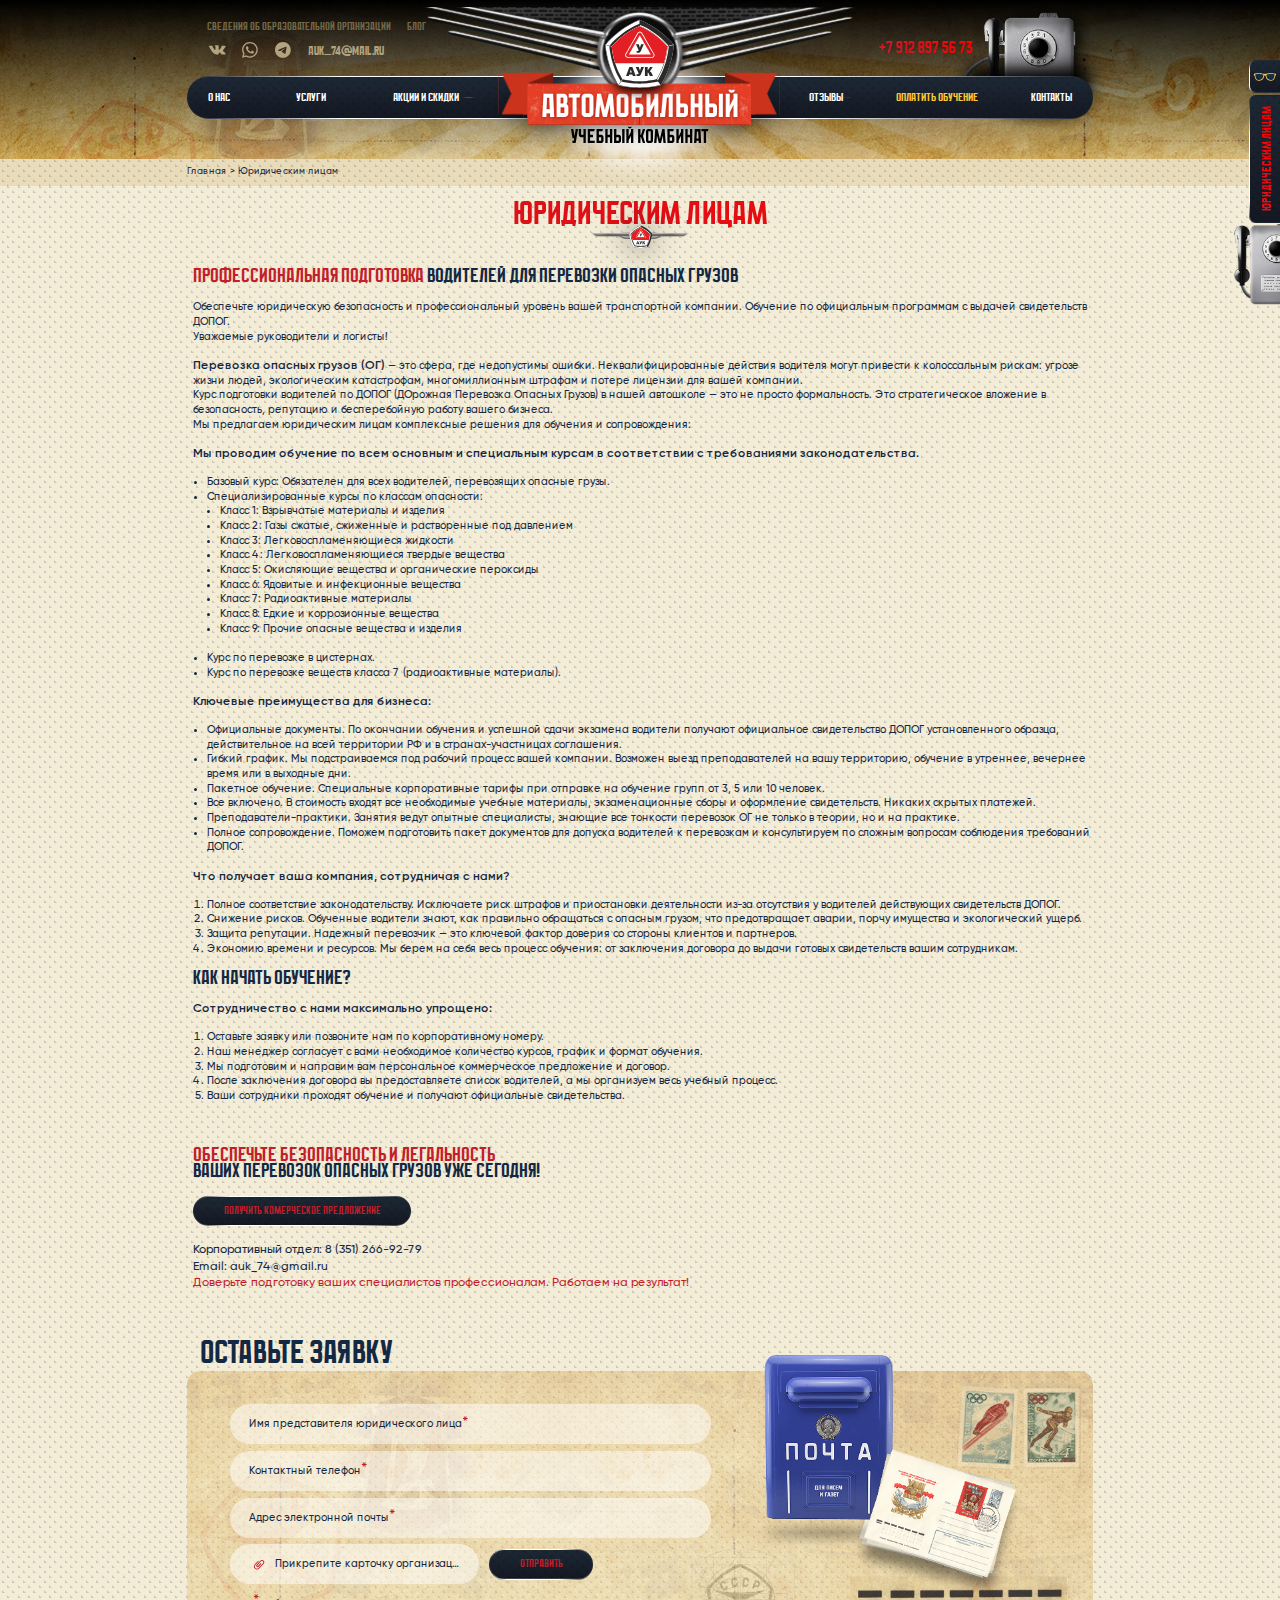
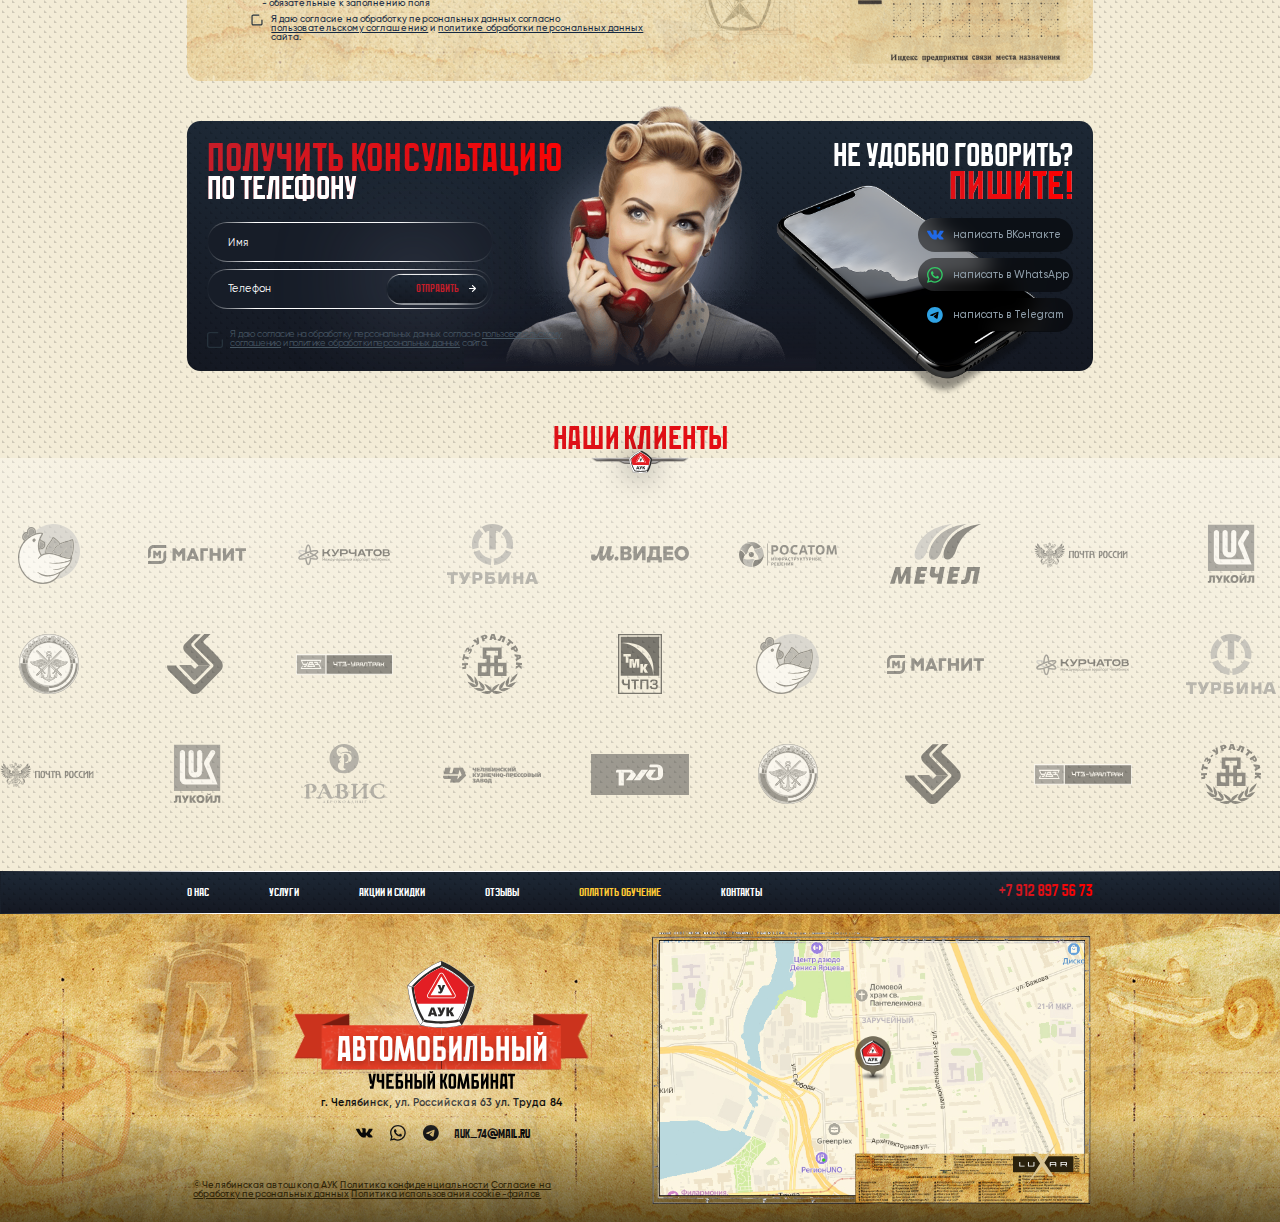
<file: legals.html>
<!DOCTYPE html>
<html lang="en">
<head>
    <meta charset="UTF-8">
    <meta name="viewport" content="width=device-width, initial-scale=1.0">
    <link rel="shortcut icon" href="images/svg/favicon.svg" type="image/x-icon">
    <title>Автошкола АУК</title>
    <link rel="stylesheet" href="css/normalize.css">
    <link rel="stylesheet" href="js/swiper/swiper-bundle.css">
    <link rel="stylesheet" href="js/fancybox/fancybox.css">
    <link rel="stylesheet" href="js/select2/select2.min.css">
    <link rel="stylesheet" href="js/bvi/bvi.css">
    <link rel="stylesheet" href="css/style.css">
</head>
<body>
    <header class="header">
        <div class="container">
            <a href="index.html" class="header__logo">
                <img src="images/svg/logo.svg" alt="">
            </a>
            <div class="header__top">
                <div class="header__left">
                    <nav class="menu header__top-menu">
                        <ul>
                            <li><a href="intelligence.html">Сведения об образовательной организации</a></li>
                            <li><a href="blog.html">Блог</a></li>
                        </ul>
                    </nav>
                    <div class="header__left__bottom">
                        <div class="socials">
                            <a href="javascript:void(0)" target="_blank">
                                <svg viewBox="0 0 30 30" fill="none" xmlns="http://www.w3.org/2000/svg">
                                    <path fill-rule="evenodd" clip-rule="evenodd" d="M11.2458 8.97946C11.5784 9.13714 12.3544 9.05509 12.6331 10.0165C12.8842 10.8825 12.8739 12.9537 12.6798 13.9177C12.1432 16.5836 9.8778 12.3672 9.31852 11.4409C9.02899 10.9613 8.52526 9.86737 8.30141 9.33363C7.91526 8.41267 6.98945 8.60883 5.88602 8.60883C5.47093 8.60883 5.19071 8.64682 4.79907 8.646C4.18624 8.64452 3 8.52728 3 9.09061C3 9.52157 3.24696 9.95221 3.43721 10.326L4.4623 12.3512C4.64141 12.6916 4.80572 13.0328 5.00811 13.368L5.56506 14.3367C7.03185 16.7316 8.79417 19.5407 11.4332 20.8382C13.4335 21.8216 14.375 21.8017 16.5682 21.8017C16.9096 21.8017 17.3385 21.6179 17.4571 21.3836C17.6017 21.0978 17.5869 20.6249 17.6185 20.2461C17.6959 19.3233 18.1492 18.1054 19.2452 18.8583C19.7644 19.2151 20.3953 20.0461 20.8691 20.5139C21.1259 20.7673 21.4365 21.0991 21.7249 21.2984C21.8726 21.4005 22.117 21.5478 22.2697 21.6121C23.1759 21.9936 24.2166 21.8014 25.3388 21.8017C25.9616 21.8019 27.0473 21.9035 27.5723 21.5641C28.4046 21.0259 27.5723 20.0642 27.1005 19.467C26.8309 19.126 25.791 18.0368 25.4228 17.7162C23.0126 15.6177 23.4949 15.9579 25.9921 12.6641C26.5159 11.973 27.925 10.1622 27.925 9.20176C27.925 8.69828 27.3854 8.6552 26.9814 8.61278C26.7737 8.59108 26.716 8.64468 26.5023 8.64731C25.8384 8.65553 22.8152 8.57546 22.437 8.70437C22.1927 8.78773 22.0539 9.03618 21.9546 9.26507C21.3928 10.5585 21.0098 11.4492 20.2042 12.6487C19.8781 13.1342 18.8336 14.7606 18.1798 14.7606C17.7115 14.7606 17.5427 13.8383 17.5427 13.3894C17.5427 12.028 17.6177 10.7859 17.6177 9.46123C17.6177 9.17924 17.556 8.88359 17.4622 8.68842C17.0526 7.83569 14.822 8.01591 13.7946 8.01591C13.0525 8.01591 11.8561 8.09187 11.3942 8.68135C11.3223 8.77326 11.2591 8.82243 11.2458 8.97946Z" fill="#2069E7"/>
                                </svg>
                            </a>
                            <a href="javascript:void(0)" target="_blank">
                                <svg viewBox="0 0 30 30" fill="none" xmlns="http://www.w3.org/2000/svg">
                                    <path d="M11.2782 9.3561C11.488 9.36469 11.7201 9.37452 11.9406 9.86474C12.0913 10.1999 12.3449 10.8246 12.547 11.3225C12.6959 11.6894 12.8169 11.9874 12.8481 12.0499C12.9217 12.1971 12.9708 12.369 12.8727 12.5656C12.858 12.595 12.8444 12.6227 12.8314 12.6492C12.7576 12.7997 12.7035 12.9103 12.5786 13.0565C12.5296 13.1136 12.479 13.1752 12.4284 13.2368C12.3268 13.3604 12.2252 13.484 12.1369 13.572C11.9893 13.7188 11.8359 13.8783 12.0076 14.1727C12.1794 14.4674 12.7702 15.431 13.6454 16.2113C14.5855 17.0495 15.4022 17.404 15.817 17.5841C15.8984 17.6194 15.9644 17.6481 16.0127 17.6723C16.3071 17.8195 16.4789 17.795 16.6506 17.5983C16.8224 17.402 17.3862 16.739 17.5825 16.4446C17.7788 16.1499 17.9751 16.199 18.2449 16.2971C18.5148 16.3952 19.9621 17.1075 20.2566 17.2547C20.314 17.2834 20.3676 17.3093 20.4174 17.3334C20.6228 17.4325 20.7616 17.4995 20.8208 17.5983C20.8944 17.7214 20.8944 18.3105 20.6491 18.9979C20.4038 19.6853 19.2018 20.3482 18.6621 20.3973C18.6101 20.402 18.5585 20.4081 18.5054 20.4143C18.0066 20.473 17.3769 20.547 15.1294 19.6608C12.364 18.5702 10.5405 15.8676 10.1638 15.3093C10.1329 15.2635 10.1118 15.2321 10.1006 15.2173L10.0973 15.2129C9.9386 15.0007 8.89856 13.6108 8.89856 12.1726C8.89856 10.8169 9.56496 10.1062 9.87157 9.77926C9.89252 9.75692 9.91179 9.73637 9.92906 9.71753C10.1987 9.42293 10.5177 9.34921 10.714 9.34921C10.7247 9.34921 10.7355 9.34921 10.7463 9.34921C10.9316 9.34918 11.116 9.34916 11.2782 9.3561Z" fill="#32CC65"/>
                                    <path fill-rule="evenodd" clip-rule="evenodd" d="M4.68759 20.6603C3.64176 18.8776 3.09508 16.8572 3.09508 14.7656C3.09508 8.27669 8.39553 3 14.8844 3C18.0457 3 20.993 4.23598 23.2273 6.44648C25.4378 8.68076 26.6738 11.6281 26.6738 14.7894C26.6738 21.2783 21.3733 26.5549 14.8844 26.5549C12.9116 26.5549 10.9626 26.0796 9.25121 25.1288L3 26.7689L4.68759 20.6603ZM6.5891 19.9947L6.82679 20.3513L5.82849 23.9641L9.53644 22.9896L9.89297 23.2035C11.3904 24.1067 13.1255 24.5821 14.8844 24.5821C20.28 24.5821 24.6772 20.1849 24.6772 14.7894C24.6772 12.1748 23.6551 9.70282 21.8012 7.84885C19.971 6.01865 17.499 4.99658 14.8844 4.99658C9.4889 4.99658 5.09166 9.37005 5.09166 14.7894C5.09166 16.6196 5.61457 18.426 6.5891 19.9947Z" fill="#32CC65"/>
                                </svg>
                            </a>
                            <a href="javascript:void(0)" target="_blank">
                                <svg viewBox="0 0 30 30" fill="none" xmlns="http://www.w3.org/2000/svg">
                                    <path fill-rule="evenodd" clip-rule="evenodd" d="M26.6738 14.8369C26.6738 21.3742 21.3742 26.6738 14.8369 26.6738C8.29956 26.6738 3 21.3742 3 14.8369C3 8.29956 8.29956 3 14.8369 3C21.3742 3 26.6738 8.29956 26.6738 14.8369ZM15.2611 11.7385C14.1097 12.2174 11.8087 13.2085 8.35805 14.7119C7.79771 14.9348 7.50418 15.1528 7.47746 15.3659C7.4323 15.7261 7.88341 15.868 8.4977 16.0612C8.58126 16.0874 8.66784 16.1147 8.7566 16.1435C9.36098 16.34 10.174 16.5698 10.5966 16.5789C10.98 16.5872 11.4079 16.4292 11.8803 16.1048C15.1044 13.9284 16.7686 12.8284 16.8731 12.8047C16.9468 12.7879 17.049 12.7669 17.1182 12.8284C17.1874 12.8899 17.1806 13.0064 17.1733 13.0377C17.1286 13.2282 15.3578 14.8745 14.4415 15.7264C14.1558 15.992 13.9531 16.1804 13.9117 16.2234C13.8189 16.3198 13.7243 16.411 13.6334 16.4986C13.072 17.0399 12.6509 17.4458 13.6568 18.1086C14.1401 18.4271 14.5269 18.6905 14.9127 18.9533C15.3342 19.2403 15.7545 19.5265 16.2984 19.883C16.4369 19.9739 16.5692 20.0682 16.6981 20.1601C17.1885 20.5097 17.6292 20.8238 18.1735 20.7737C18.4898 20.7446 18.8165 20.4472 18.9824 19.5602C19.3746 17.4638 20.1454 12.9217 20.3235 11.05C20.3391 10.8861 20.3195 10.6762 20.3037 10.5841C20.2879 10.4919 20.255 10.3607 20.1352 10.2635C19.9934 10.1484 19.7745 10.1242 19.6766 10.1259C19.2313 10.1337 18.5483 10.3712 15.2611 11.7385Z" fill="#2FA2E4"/>
                                </svg>
                            </a>
                        </div>
                        <a href="mailto:auk_74@mail.ru" class="email">auk_74@mail.ru</a>
                    </div>
                </div>
                <div class="header__right">
                    <a class="phone" href="javascript:void(0)" data-fancybox data-src="#order-call">
                        <span>+7 912 897 56 73</span>
                        <img src="images/header-phone.png" alt="">
                    </a>
                </div>
            </div>
            <nav class="menu header__menu">
                <ul>
                    <div class="menu__li-group">
                        <li><a href="about.html">О нас</a></li>
                        <li><a href="services.html" class="drop-down-open">Услуги</a></li>
                        <li><a href="promotions.html">акции и скидки</a></li>
                    </div>
                    <div class="menu__li-group">
                        <li><a href="reviews.html">отзывы</a></li>
                        <li><a href="pay.html" class="highlight">ОПЛАТИТЬ ОБУЧЕНИЕ</a></li>
                        <li><a href="contacts.html">Контакты</a></li>
                    </div>
                </ul>
            </nav>
        </div>
    </header>
    <header class="header-fixed">
        <div class="container header-fixed__content">
            <button class="header__burger-btn"></button>
            <a href="index.html" class="header-fixed__logo">
                <picture>
                    <source media="(max-width: 992px)" srcset="images/svg/logo-mob.svg">
                    <img src="images/svg/logo-2.svg" alt="">
                </picture>
            </a>
            <a class="phone" href="javascript:void(0)" data-fancybox data-src="#order-call">
                <span>+7 912 897 56 73</span>
            </a>
            <nav class="menu header-fixed__menu">
                <ul>
                    <li><a href="about.html">О нас</a></li>
                    <li><a href="services.html" class="drop-down-open">Услуги</a></li>
                    <li><a href="reviews.html">Отзывы</a></li>
                    <li><a href="promotions.html">Акции и скидки</a></li>
                    <li><a href="pay.html">ОПЛАТИТЬ ОБУЧЕНИЕ</a></li>
                    <li><a href="contacts.html">Контакты</a></li>
                </ul>
            </nav>
            <div class="socials">
                <a href="javascript:void(0)" target="_blank">
                    <svg viewBox="0 0 30 30" fill="none" xmlns="http://www.w3.org/2000/svg">
                        <path fill-rule="evenodd" clip-rule="evenodd" d="M11.2458 8.97946C11.5784 9.13714 12.3544 9.05509 12.6331 10.0165C12.8842 10.8825 12.8739 12.9537 12.6798 13.9177C12.1432 16.5836 9.8778 12.3672 9.31852 11.4409C9.02899 10.9613 8.52526 9.86737 8.30141 9.33363C7.91526 8.41267 6.98945 8.60883 5.88602 8.60883C5.47093 8.60883 5.19071 8.64682 4.79907 8.646C4.18624 8.64452 3 8.52728 3 9.09061C3 9.52157 3.24696 9.95221 3.43721 10.326L4.4623 12.3512C4.64141 12.6916 4.80572 13.0328 5.00811 13.368L5.56506 14.3367C7.03185 16.7316 8.79417 19.5407 11.4332 20.8382C13.4335 21.8216 14.375 21.8017 16.5682 21.8017C16.9096 21.8017 17.3385 21.6179 17.4571 21.3836C17.6017 21.0978 17.5869 20.6249 17.6185 20.2461C17.6959 19.3233 18.1492 18.1054 19.2452 18.8583C19.7644 19.2151 20.3953 20.0461 20.8691 20.5139C21.1259 20.7673 21.4365 21.0991 21.7249 21.2984C21.8726 21.4005 22.117 21.5478 22.2697 21.6121C23.1759 21.9936 24.2166 21.8014 25.3388 21.8017C25.9616 21.8019 27.0473 21.9035 27.5723 21.5641C28.4046 21.0259 27.5723 20.0642 27.1005 19.467C26.8309 19.126 25.791 18.0368 25.4228 17.7162C23.0126 15.6177 23.4949 15.9579 25.9921 12.6641C26.5159 11.973 27.925 10.1622 27.925 9.20176C27.925 8.69828 27.3854 8.6552 26.9814 8.61278C26.7737 8.59108 26.716 8.64468 26.5023 8.64731C25.8384 8.65553 22.8152 8.57546 22.437 8.70437C22.1927 8.78773 22.0539 9.03618 21.9546 9.26507C21.3928 10.5585 21.0098 11.4492 20.2042 12.6487C19.8781 13.1342 18.8336 14.7606 18.1798 14.7606C17.7115 14.7606 17.5427 13.8383 17.5427 13.3894C17.5427 12.028 17.6177 10.7859 17.6177 9.46123C17.6177 9.17924 17.556 8.88359 17.4622 8.68842C17.0526 7.83569 14.822 8.01591 13.7946 8.01591C13.0525 8.01591 11.8561 8.09187 11.3942 8.68135C11.3223 8.77326 11.2591 8.82243 11.2458 8.97946Z" fill="#2069E7"/>
                    </svg>
                </a>
                <a href="javascript:void(0)" target="_blank">
                    <svg viewBox="0 0 30 30" fill="none" xmlns="http://www.w3.org/2000/svg">
                        <path d="M11.2782 9.3561C11.488 9.36469 11.7201 9.37452 11.9406 9.86474C12.0913 10.1999 12.3449 10.8246 12.547 11.3225C12.6959 11.6894 12.8169 11.9874 12.8481 12.0499C12.9217 12.1971 12.9708 12.369 12.8727 12.5656C12.858 12.595 12.8444 12.6227 12.8314 12.6492C12.7576 12.7997 12.7035 12.9103 12.5786 13.0565C12.5296 13.1136 12.479 13.1752 12.4284 13.2368C12.3268 13.3604 12.2252 13.484 12.1369 13.572C11.9893 13.7188 11.8359 13.8783 12.0076 14.1727C12.1794 14.4674 12.7702 15.431 13.6454 16.2113C14.5855 17.0495 15.4022 17.404 15.817 17.5841C15.8984 17.6194 15.9644 17.6481 16.0127 17.6723C16.3071 17.8195 16.4789 17.795 16.6506 17.5983C16.8224 17.402 17.3862 16.739 17.5825 16.4446C17.7788 16.1499 17.9751 16.199 18.2449 16.2971C18.5148 16.3952 19.9621 17.1075 20.2566 17.2547C20.314 17.2834 20.3676 17.3093 20.4174 17.3334C20.6228 17.4325 20.7616 17.4995 20.8208 17.5983C20.8944 17.7214 20.8944 18.3105 20.6491 18.9979C20.4038 19.6853 19.2018 20.3482 18.6621 20.3973C18.6101 20.402 18.5585 20.4081 18.5054 20.4143C18.0066 20.473 17.3769 20.547 15.1294 19.6608C12.364 18.5702 10.5405 15.8676 10.1638 15.3093C10.1329 15.2635 10.1118 15.2321 10.1006 15.2173L10.0973 15.2129C9.9386 15.0007 8.89856 13.6108 8.89856 12.1726C8.89856 10.8169 9.56496 10.1062 9.87157 9.77926C9.89252 9.75692 9.91179 9.73637 9.92906 9.71753C10.1987 9.42293 10.5177 9.34921 10.714 9.34921C10.7247 9.34921 10.7355 9.34921 10.7463 9.34921C10.9316 9.34918 11.116 9.34916 11.2782 9.3561Z" fill="#32CC65"/>
                        <path fill-rule="evenodd" clip-rule="evenodd" d="M4.68759 20.6603C3.64176 18.8776 3.09508 16.8572 3.09508 14.7656C3.09508 8.27669 8.39553 3 14.8844 3C18.0457 3 20.993 4.23598 23.2273 6.44648C25.4378 8.68076 26.6738 11.6281 26.6738 14.7894C26.6738 21.2783 21.3733 26.5549 14.8844 26.5549C12.9116 26.5549 10.9626 26.0796 9.25121 25.1288L3 26.7689L4.68759 20.6603ZM6.5891 19.9947L6.82679 20.3513L5.82849 23.9641L9.53644 22.9896L9.89297 23.2035C11.3904 24.1067 13.1255 24.5821 14.8844 24.5821C20.28 24.5821 24.6772 20.1849 24.6772 14.7894C24.6772 12.1748 23.6551 9.70282 21.8012 7.84885C19.971 6.01865 17.499 4.99658 14.8844 4.99658C9.4889 4.99658 5.09166 9.37005 5.09166 14.7894C5.09166 16.6196 5.61457 18.426 6.5891 19.9947Z" fill="#32CC65"/>
                    </svg>
                </a>
                <a href="javascript:void(0)" target="_blank">
                    <svg viewBox="0 0 30 30" fill="none" xmlns="http://www.w3.org/2000/svg">
                        <path fill-rule="evenodd" clip-rule="evenodd" d="M26.6738 14.8369C26.6738 21.3742 21.3742 26.6738 14.8369 26.6738C8.29956 26.6738 3 21.3742 3 14.8369C3 8.29956 8.29956 3 14.8369 3C21.3742 3 26.6738 8.29956 26.6738 14.8369ZM15.2611 11.7385C14.1097 12.2174 11.8087 13.2085 8.35805 14.7119C7.79771 14.9348 7.50418 15.1528 7.47746 15.3659C7.4323 15.7261 7.88341 15.868 8.4977 16.0612C8.58126 16.0874 8.66784 16.1147 8.7566 16.1435C9.36098 16.34 10.174 16.5698 10.5966 16.5789C10.98 16.5872 11.4079 16.4292 11.8803 16.1048C15.1044 13.9284 16.7686 12.8284 16.8731 12.8047C16.9468 12.7879 17.049 12.7669 17.1182 12.8284C17.1874 12.8899 17.1806 13.0064 17.1733 13.0377C17.1286 13.2282 15.3578 14.8745 14.4415 15.7264C14.1558 15.992 13.9531 16.1804 13.9117 16.2234C13.8189 16.3198 13.7243 16.411 13.6334 16.4986C13.072 17.0399 12.6509 17.4458 13.6568 18.1086C14.1401 18.4271 14.5269 18.6905 14.9127 18.9533C15.3342 19.2403 15.7545 19.5265 16.2984 19.883C16.4369 19.9739 16.5692 20.0682 16.6981 20.1601C17.1885 20.5097 17.6292 20.8238 18.1735 20.7737C18.4898 20.7446 18.8165 20.4472 18.9824 19.5602C19.3746 17.4638 20.1454 12.9217 20.3235 11.05C20.3391 10.8861 20.3195 10.6762 20.3037 10.5841C20.2879 10.4919 20.255 10.3607 20.1352 10.2635C19.9934 10.1484 19.7745 10.1242 19.6766 10.1259C19.2313 10.1337 18.5483 10.3712 15.2611 11.7385Z" fill="#2FA2E4"/>
                    </svg>
                </a>
            </div>
        </div>
    </header>
    <div class="burger">
        <a href="javascript:void(0)" class="bvi-open"><img src="images/svg/glasses.svg" alt=""></a>
        <div class="burger__content">
            <nav class="menu burger__menu">
                <ul>
                    <li><a href="about.html">О нас</a></li>
                    <li><a href="services.html">услуги</a></li>
                    <li><a href="promotions.html">акции и скидки</a></li>
                    <li><a href="reviews.html">отзывы</a></li>
                    <li><a href="pay.html">ОПЛАТИТЬ ОБУЧЕНИЕ</a></li>
                    <li><a href="contacts.html">Контакты</a></li>
                    <li><a href="intelligence.html">Сведения об образовательной организации</a></li>
                    <li><a href="blog.html">блог</a></li>
                </ul>
            </nav>
        </div>
        <div class="burger__footer">
            <a class="phone" href="javascript:void(0)" data-fancybox data-src="#order-call">
                <span>+7 912 897 56 73</span>
            </a>
            <div class="socials">
                <a href="javascript:void(0)" target="_blank">
                    <svg viewBox="0 0 30 30" fill="none" xmlns="http://www.w3.org/2000/svg">
                        <path fill-rule="evenodd" clip-rule="evenodd" d="M11.2458 8.97946C11.5784 9.13714 12.3544 9.05509 12.6331 10.0165C12.8842 10.8825 12.8739 12.9537 12.6798 13.9177C12.1432 16.5836 9.8778 12.3672 9.31852 11.4409C9.02899 10.9613 8.52526 9.86737 8.30141 9.33363C7.91526 8.41267 6.98945 8.60883 5.88602 8.60883C5.47093 8.60883 5.19071 8.64682 4.79907 8.646C4.18624 8.64452 3 8.52728 3 9.09061C3 9.52157 3.24696 9.95221 3.43721 10.326L4.4623 12.3512C4.64141 12.6916 4.80572 13.0328 5.00811 13.368L5.56506 14.3367C7.03185 16.7316 8.79417 19.5407 11.4332 20.8382C13.4335 21.8216 14.375 21.8017 16.5682 21.8017C16.9096 21.8017 17.3385 21.6179 17.4571 21.3836C17.6017 21.0978 17.5869 20.6249 17.6185 20.2461C17.6959 19.3233 18.1492 18.1054 19.2452 18.8583C19.7644 19.2151 20.3953 20.0461 20.8691 20.5139C21.1259 20.7673 21.4365 21.0991 21.7249 21.2984C21.8726 21.4005 22.117 21.5478 22.2697 21.6121C23.1759 21.9936 24.2166 21.8014 25.3388 21.8017C25.9616 21.8019 27.0473 21.9035 27.5723 21.5641C28.4046 21.0259 27.5723 20.0642 27.1005 19.467C26.8309 19.126 25.791 18.0368 25.4228 17.7162C23.0126 15.6177 23.4949 15.9579 25.9921 12.6641C26.5159 11.973 27.925 10.1622 27.925 9.20176C27.925 8.69828 27.3854 8.6552 26.9814 8.61278C26.7737 8.59108 26.716 8.64468 26.5023 8.64731C25.8384 8.65553 22.8152 8.57546 22.437 8.70437C22.1927 8.78773 22.0539 9.03618 21.9546 9.26507C21.3928 10.5585 21.0098 11.4492 20.2042 12.6487C19.8781 13.1342 18.8336 14.7606 18.1798 14.7606C17.7115 14.7606 17.5427 13.8383 17.5427 13.3894C17.5427 12.028 17.6177 10.7859 17.6177 9.46123C17.6177 9.17924 17.556 8.88359 17.4622 8.68842C17.0526 7.83569 14.822 8.01591 13.7946 8.01591C13.0525 8.01591 11.8561 8.09187 11.3942 8.68135C11.3223 8.77326 11.2591 8.82243 11.2458 8.97946Z" fill="#2069E7"/>
                    </svg>
                </a>
                <a href="javascript:void(0)" target="_blank">
                    <svg viewBox="0 0 30 30" fill="none" xmlns="http://www.w3.org/2000/svg">
                        <path d="M11.2782 9.3561C11.488 9.36469 11.7201 9.37452 11.9406 9.86474C12.0913 10.1999 12.3449 10.8246 12.547 11.3225C12.6959 11.6894 12.8169 11.9874 12.8481 12.0499C12.9217 12.1971 12.9708 12.369 12.8727 12.5656C12.858 12.595 12.8444 12.6227 12.8314 12.6492C12.7576 12.7997 12.7035 12.9103 12.5786 13.0565C12.5296 13.1136 12.479 13.1752 12.4284 13.2368C12.3268 13.3604 12.2252 13.484 12.1369 13.572C11.9893 13.7188 11.8359 13.8783 12.0076 14.1727C12.1794 14.4674 12.7702 15.431 13.6454 16.2113C14.5855 17.0495 15.4022 17.404 15.817 17.5841C15.8984 17.6194 15.9644 17.6481 16.0127 17.6723C16.3071 17.8195 16.4789 17.795 16.6506 17.5983C16.8224 17.402 17.3862 16.739 17.5825 16.4446C17.7788 16.1499 17.9751 16.199 18.2449 16.2971C18.5148 16.3952 19.9621 17.1075 20.2566 17.2547C20.314 17.2834 20.3676 17.3093 20.4174 17.3334C20.6228 17.4325 20.7616 17.4995 20.8208 17.5983C20.8944 17.7214 20.8944 18.3105 20.6491 18.9979C20.4038 19.6853 19.2018 20.3482 18.6621 20.3973C18.6101 20.402 18.5585 20.4081 18.5054 20.4143C18.0066 20.473 17.3769 20.547 15.1294 19.6608C12.364 18.5702 10.5405 15.8676 10.1638 15.3093C10.1329 15.2635 10.1118 15.2321 10.1006 15.2173L10.0973 15.2129C9.9386 15.0007 8.89856 13.6108 8.89856 12.1726C8.89856 10.8169 9.56496 10.1062 9.87157 9.77926C9.89252 9.75692 9.91179 9.73637 9.92906 9.71753C10.1987 9.42293 10.5177 9.34921 10.714 9.34921C10.7247 9.34921 10.7355 9.34921 10.7463 9.34921C10.9316 9.34918 11.116 9.34916 11.2782 9.3561Z" fill="#32CC65"/>
                        <path fill-rule="evenodd" clip-rule="evenodd" d="M4.68759 20.6603C3.64176 18.8776 3.09508 16.8572 3.09508 14.7656C3.09508 8.27669 8.39553 3 14.8844 3C18.0457 3 20.993 4.23598 23.2273 6.44648C25.4378 8.68076 26.6738 11.6281 26.6738 14.7894C26.6738 21.2783 21.3733 26.5549 14.8844 26.5549C12.9116 26.5549 10.9626 26.0796 9.25121 25.1288L3 26.7689L4.68759 20.6603ZM6.5891 19.9947L6.82679 20.3513L5.82849 23.9641L9.53644 22.9896L9.89297 23.2035C11.3904 24.1067 13.1255 24.5821 14.8844 24.5821C20.28 24.5821 24.6772 20.1849 24.6772 14.7894C24.6772 12.1748 23.6551 9.70282 21.8012 7.84885C19.971 6.01865 17.499 4.99658 14.8844 4.99658C9.4889 4.99658 5.09166 9.37005 5.09166 14.7894C5.09166 16.6196 5.61457 18.426 6.5891 19.9947Z" fill="#32CC65"/>
                    </svg>
                </a>
                <a href="javascript:void(0)" target="_blank">
                    <svg viewBox="0 0 30 30" fill="none" xmlns="http://www.w3.org/2000/svg">
                        <path fill-rule="evenodd" clip-rule="evenodd" d="M26.6738 14.8369C26.6738 21.3742 21.3742 26.6738 14.8369 26.6738C8.29956 26.6738 3 21.3742 3 14.8369C3 8.29956 8.29956 3 14.8369 3C21.3742 3 26.6738 8.29956 26.6738 14.8369ZM15.2611 11.7385C14.1097 12.2174 11.8087 13.2085 8.35805 14.7119C7.79771 14.9348 7.50418 15.1528 7.47746 15.3659C7.4323 15.7261 7.88341 15.868 8.4977 16.0612C8.58126 16.0874 8.66784 16.1147 8.7566 16.1435C9.36098 16.34 10.174 16.5698 10.5966 16.5789C10.98 16.5872 11.4079 16.4292 11.8803 16.1048C15.1044 13.9284 16.7686 12.8284 16.8731 12.8047C16.9468 12.7879 17.049 12.7669 17.1182 12.8284C17.1874 12.8899 17.1806 13.0064 17.1733 13.0377C17.1286 13.2282 15.3578 14.8745 14.4415 15.7264C14.1558 15.992 13.9531 16.1804 13.9117 16.2234C13.8189 16.3198 13.7243 16.411 13.6334 16.4986C13.072 17.0399 12.6509 17.4458 13.6568 18.1086C14.1401 18.4271 14.5269 18.6905 14.9127 18.9533C15.3342 19.2403 15.7545 19.5265 16.2984 19.883C16.4369 19.9739 16.5692 20.0682 16.6981 20.1601C17.1885 20.5097 17.6292 20.8238 18.1735 20.7737C18.4898 20.7446 18.8165 20.4472 18.9824 19.5602C19.3746 17.4638 20.1454 12.9217 20.3235 11.05C20.3391 10.8861 20.3195 10.6762 20.3037 10.5841C20.2879 10.4919 20.255 10.3607 20.1352 10.2635C19.9934 10.1484 19.7745 10.1242 19.6766 10.1259C19.2313 10.1337 18.5483 10.3712 15.2611 11.7385Z" fill="#2FA2E4"/>
                    </svg>
                </a>
            </div>
            <a href="mailto:auk_74@mail.ru" class="email">auk_74@mail.ru</a>
        </div>
    </div>
    <button class="burger__close"></button>
    <main>
        <div class="breadcrumb">
            <div class="container breadcrumb__content">
                <div class="breadcrumb__item">
                    <a href="index.html">
                        <span>Главная</span>
                    </a>
                    <i>&nbsp;>&nbsp;</i>
                </div>
                <div class="breadcrumb__item">
                    <span>Юридическим лицам</span>
                </div>
            </div>
        </div>
        <section class="legals">
            <h1 class="title">Юридическим лицам</h1>
            <div class="container legals__content">
                <h2><span>Профессиональная Подготовка</span> Водителей для Перевозки Опасных Грузов</h2>
                <p>
                    Обеспечьте юридическую безопасность и профессиональный уровень вашей транспортной компании. Обучение по официальным программам с выдачей свидетельств ДОПОГ. <br>
                    Уважаемые руководители и логисты!
                </p>
                <p>
                    <b>Перевозка опасных грузов (ОГ)</b> — это сфера, где недопустимы ошибки. Неквалифицированные действия водителя могут привести к колоссальным рискам: угрозе жизни людей, экологическим катастрофам, многомиллионным штрафам и потере лицензии для вашей компании. <br>
                    Курс подготовки водителей по ДОПОГ (ДОрожная Перевозка Опасных Грузов) в нашей автошколе — это не просто формальность. Это стратегическое вложение в безопасность, репутацию и бесперебойную работу вашего бизнеса. <br>
                    Мы предлагаем юридическим лицам комплексные решения для обучения и сопровождения:
                </p>
                <h3>Мы проводим обучение по всем основным и специальным курсам в соответствии с требованиями законодательства.</h3>
                <ul>
                    <li>Базовый курс: Обязателен для всех водителей, перевозящих опасные грузы.</li>
                    <li>
                        Специализированные курсы по классам опасности:
                        <ul>
                            <li>Класс 1: Взрывчатые материалы и изделия</li>
                            <li>Класс 2: Газы сжатые, сжиженные и растворенные под давлением</li>
                            <li>Класс 3: Легковоспламеняющиеся жидкости</li>
                            <li>Класс 4: Легковоспламеняющиеся твердые вещества</li>
                            <li>Класс 5: Окисляющие вещества и органические пероксиды</li>
                            <li>Класс 6: Ядовитые и инфекционные вещества</li>
                            <li>Класс 7: Радиоактивные материалы</li>
                            <li>Класс 8: Едкие и коррозионные вещества</li>
                            <li>Класс 9: Прочие опасные вещества и изделия</li>
                        </ul>
                    </li>
                    <li>Курс по перевозке в цистернах.</li>
                    <li>Курс по перевозке веществ класса 7 (радиоактивные материалы).</li>
                </ul>
                <h3>Ключевые преимущества для бизнеса:</h3>
                <ul>
                    <li>Официальные документы. По окончании обучения и успешной сдачи экзамена водители получают официальное свидетельство ДОПОГ установленного образца, действительное на всей территории РФ и в странах-участницах соглашения.</li>
                    <li>Гибкий график. Мы подстраиваемся под рабочий процесс вашей компании. Возможен выезд преподавателей на вашу территорию, обучение в утреннее, вечернее время или в выходные дни.</li>
                    <li>Пакетное обучение. Специальные корпоративные тарифы при отправке на обучение групп от 3, 5 или 10 человек.</li>
                    <li>Все включено. В стоимость входят все необходимые учебные материалы, экзаменационные сборы и оформление свидетельств. Никаких скрытых платежей.</li>
                    <li>Преподаватели-практики. Занятия ведут опытные специалисты, знающие все тонкости перевозок ОГ не только в теории, но и на практике.</li>
                    <li>Полное сопровождение. Поможем подготовить пакет документов для допуска водителей к перевозкам и консультируем по сложным вопросам соблюдения требований ДОПОГ.</li>
                </ul>
                <h3>Что получает ваша компания, сотрудничая с нами?</h3>
                <ol>
                    <li>Полное соответствие законодательству. Исключаете риск штрафов и приостановки деятельности из-за отсутствия у водителей действующих свидетельств ДОПОГ.</li>
                    <li>Снижение рисков. Обученные водители знают, как правильно обращаться с опасным грузом, что предотвращает аварии, порчу имущества и экологический ущерб.</li>
                    <li>Защита репутации. Надежный перевозчик — это ключевой фактор доверия со стороны клиентов и партнеров.</li>
                    <li>Экономию времени и ресурсов. Мы берем на себя весь процесс обучения: от заключения договора до выдачи готовых свидетельств вашим сотрудникам.</li>
                </ol>
                <h2>Как начать обучение?</h2>
                <h3>Сотрудничество с нами максимально упрощено:</h3>
                <ol>
                    <li>Оставьте заявку или позвоните нам по корпоративному номеру.</li>
                    <li>Наш менеджер согласует с вами необходимое количество курсов, график и формат обучения.</li>
                    <li>Мы подготовим и направим вам персональное коммерческое предложение и договор.</li>
                    <li>После заключения договора вы предоставляете список водителей, а мы организуем весь учебный процесс.</li>
                    <li>Ваши сотрудники проходят обучение и получают официальные свидетельства.</li>
                </ol>
                <br><br>
                <h2><span>Обеспечьте безопасность и легальность </span><br>ваших перевозок опасных грузов уже сегодня!</h2>
                <a href="javascript:void(0)" class="btn">Получить комерческое предложение</a>
                <br>
                <a href="tel:+73512669279" class="legals__link">Корпоративный отдел: <span>8 (351) 266-92-79</span></a>
                <br>
                <a href="mailto:auk_74@gmail.ru" class="legals__link">Email: <span>auk_74@gmail.ru</span></a>
                <br>
                <p><span>Доверьте подготовку ваших специалистов профессионалам. Работаем на результат!</span></p>
            </div>
        </section>
        <section class="legals-order">
            <div class="container legals-order__wrapper">
                <h2>Оставьте заявку</h2>
                <div class="legals-order__content">
                    <form method="post" class="form legals-order__form">
                        <div class="form__input">
                            <input type="text" id="legals-order-name" name="legals-order-name">
                            <label for="legals-order-name">Имя представителя юридического лица<sup>*</sup></label>
                        </div>
                        <div class="form__input">
                            <input type="tel" id="legals-order-phone" name="legals-order-phone">
                            <label for="legals-order-phone">Контактный телефон<sup>*</sup></label>
                        </div>
                        <div class="form__input">
                            <input type="email" id="legals-order-email" name="legals-order-email">
                            <label for="legals-order-email">Адрес электронной почты<sup>*</sup></label>
                        </div>
                        <div class="form__input-box">
                            <div class="form__input">
                                <input type="file" id="legals-order-file">
                                <label for="legals-order-file">Прикрепите карточку организации</label>
                            </div>
                            <button type="submit" class="btn">отправить</button>
                        </div>
                        <div class="form__notation"><sup>*</sup> - обязательные к заполнению поля</div>
                        <div class="form__checkbox">
                            <input type="checkbox" name="legals-order-agree" id="legals-order-agree">
                            <label for="legals-order-agree">Я даю согласие на обработку персональных данных согласно <a href="javascript:void(0)" target="_blank">пользовательскому соглашению</a> и <a href="javascript:void(0)" target="_blank">политике обработки персональных данных</a> сайта.</label>
                        </div>
                    </form>
                </div>
            </div>
        </section>
        <section class="consultation">
            <div class="container consultation__content">
                <form method="post" class="consultation__form">
                    <h2>Получить консультацию <span>по телефону</span></h2>
                    <div class="consultation__form__inputs">
                        <input type="text" name="consultation-name" placeholder="Имя">
                        <div class="consultation__form__input-box">
                            <input type="tel" name="consultation-phone" placeholder="Телефон">
                            <button class="btn btn-arrow">отправить</button>
                        </div>
                    </div>
                    <div class="consultation__form__checkbox">
                        <input type="checkbox" name="consultation-agree" id="consultation-agree">
                        <label for="consultation-agree">
                            Я даю согласие на обработку персональных данных согласно <a href="javascript:void(0)" target="_blank">пользовательскому соглашению</a> и <a href="javascript:void(0)" target="_blank">политике обработки персональных данных</a> сайта.
                        </label>
                    </div>
                </form>
                <div class="consultation__socials">
                    <h3>Не удобно говорить? <span>Пишите!</span></h3>
                    <div class="consultation__socials__content">
                        <a href="javascript:void(0)" target="_blank" class="consultation__socials__item">
                            <img src="images/svg/vk-icon.svg" alt="">
                            <span>написать ВКонтакте</span>
                        </a>
                        <a href="javascript:void(0)" target="_blank" class="consultation__socials__item">
                            <img src="images/svg/wa-icon.svg" alt="">
                            <span>написать в WhatsApp</span>
                        </a>
                        <a href="javascript:void(0)" target="_blank" class="consultation__socials__item">
                            <img src="images/svg/tg-icon.svg" alt="">
                            <span>написать в Telegram</span>
                        </a>
                    </div>
                </div>
            </div>
        </section>
        <section class="clients">
            <h2 class="title">Наши клиенты</h2>
            <div class="clients__slider">
                <div class="swiper">
                    <div class="swiper-wrapper">
                        <div class="swiper-slide clients__item"><img src="images/svg/clients-logo-1.svg" alt=""></div>
                        <div class="swiper-slide clients__item"><img src="images/svg/clients-logo-2.svg" alt=""></div>
                        <div class="swiper-slide clients__item"><img src="images/svg/clients-logo-3.svg" alt=""></div>
                        <div class="swiper-slide clients__item"><img src="images/svg/clients-logo-4.svg" alt=""></div>
                        <div class="swiper-slide clients__item"><img src="images/svg/clients-logo-5.svg" alt=""></div>
                        <div class="swiper-slide clients__item"><img src="images/svg/clients-logo-6.svg" alt=""></div>
                        <div class="swiper-slide clients__item"><img src="images/svg/clients-logo-7.svg" alt=""></div>
                        <div class="swiper-slide clients__item"><img src="images/svg/clients-logo-8.svg" alt=""></div>
                        <div class="swiper-slide clients__item"><img src="images/svg/clients-logo-9.svg" alt=""></div>
                        <div class="swiper-slide clients__item"><img src="images/svg/clients-logo-10.svg" alt=""></div>
                        <div class="swiper-slide clients__item"><img src="images/svg/clients-logo-11.svg" alt=""></div>
                        <div class="swiper-slide clients__item"><img src="images/svg/clients-logo-12.svg" alt=""></div>
                        <div class="swiper-slide clients__item"><img src="images/svg/clients-logo-13.svg" alt=""></div>
                        <div class="swiper-slide clients__item"><img src="images/svg/clients-logo-14.svg" alt=""></div>
                        <div class="swiper-slide clients__item"><img src="images/svg/clients-logo-15.svg" alt=""></div>
                        <div class="swiper-slide clients__item"><img src="images/svg/clients-logo-16.svg" alt=""></div>
                        <div class="swiper-slide clients__item"><img src="images/svg/clients-logo-17.svg" alt=""></div>
                        <div class="swiper-slide clients__item"><img src="images/svg/clients-logo-1.svg" alt=""></div>
                        <div class="swiper-slide clients__item"><img src="images/svg/clients-logo-2.svg" alt=""></div>
                        <div class="swiper-slide clients__item"><img src="images/svg/clients-logo-3.svg" alt=""></div>
                        <div class="swiper-slide clients__item"><img src="images/svg/clients-logo-4.svg" alt=""></div>
                        <div class="swiper-slide clients__item"><img src="images/svg/clients-logo-5.svg" alt=""></div>
                        <div class="swiper-slide clients__item"><img src="images/svg/clients-logo-6.svg" alt=""></div>
                        <div class="swiper-slide clients__item"><img src="images/svg/clients-logo-7.svg" alt=""></div>
                        <div class="swiper-slide clients__item"><img src="images/svg/clients-logo-8.svg" alt=""></div>
                        <div class="swiper-slide clients__item"><img src="images/svg/clients-logo-9.svg" alt=""></div>
                        <div class="swiper-slide clients__item"><img src="images/svg/clients-logo-10.svg" alt=""></div>
                        <div class="swiper-slide clients__item"><img src="images/svg/clients-logo-11.svg" alt=""></div>
                        <div class="swiper-slide clients__item"><img src="images/svg/clients-logo-12.svg" alt=""></div>
                        <div class="swiper-slide clients__item"><img src="images/svg/clients-logo-13.svg" alt=""></div>
                        <div class="swiper-slide clients__item"><img src="images/svg/clients-logo-14.svg" alt=""></div>
                        <div class="swiper-slide clients__item"><img src="images/svg/clients-logo-15.svg" alt=""></div>
                        <div class="swiper-slide clients__item"><img src="images/svg/clients-logo-16.svg" alt=""></div>
                        <div class="swiper-slide clients__item"><img src="images/svg/clients-logo-17.svg" alt=""></div>
                        <div class="swiper-slide clients__item"><img src="images/svg/clients-logo-1.svg" alt=""></div>
                        <div class="swiper-slide clients__item"><img src="images/svg/clients-logo-2.svg" alt=""></div>
                    </div>
                </div>
            </div>
        </section>
    </main>
        <footer class="footer">
        <div class="footer__top">
            <div class="container footer__top__content">
                <nav class="menu">
                    <ul>
                        <li><a href="about.html">О нас</a></li>
                        <li><a href="services.html">Услуги</a></li>
                        <li><a href="promotions.html">Акции и скидки</a></li>
                        <li><a href="reviews.html">Отзывы</a></li>
                        <li><a href="pay.html" class="highlight">ОПЛАТИТЬ ОБУЧЕНИЕ</a></li>
                        <li><a href="contacts.html">Контакты</a></li>
                    </ul>
                </nav>
                <div class="socials">
                    <a href="javascript:void(0)" target="_blank">
                        <svg viewBox="0 0 30 30" fill="none" xmlns="http://www.w3.org/2000/svg">
                            <path fill-rule="evenodd" clip-rule="evenodd" d="M11.2458 8.97946C11.5784 9.13714 12.3544 9.05509 12.6331 10.0165C12.8842 10.8825 12.8739 12.9537 12.6798 13.9177C12.1432 16.5836 9.8778 12.3672 9.31852 11.4409C9.02899 10.9613 8.52526 9.86737 8.30141 9.33363C7.91526 8.41267 6.98945 8.60883 5.88602 8.60883C5.47093 8.60883 5.19071 8.64682 4.79907 8.646C4.18624 8.64452 3 8.52728 3 9.09061C3 9.52157 3.24696 9.95221 3.43721 10.326L4.4623 12.3512C4.64141 12.6916 4.80572 13.0328 5.00811 13.368L5.56506 14.3367C7.03185 16.7316 8.79417 19.5407 11.4332 20.8382C13.4335 21.8216 14.375 21.8017 16.5682 21.8017C16.9096 21.8017 17.3385 21.6179 17.4571 21.3836C17.6017 21.0978 17.5869 20.6249 17.6185 20.2461C17.6959 19.3233 18.1492 18.1054 19.2452 18.8583C19.7644 19.2151 20.3953 20.0461 20.8691 20.5139C21.1259 20.7673 21.4365 21.0991 21.7249 21.2984C21.8726 21.4005 22.117 21.5478 22.2697 21.6121C23.1759 21.9936 24.2166 21.8014 25.3388 21.8017C25.9616 21.8019 27.0473 21.9035 27.5723 21.5641C28.4046 21.0259 27.5723 20.0642 27.1005 19.467C26.8309 19.126 25.791 18.0368 25.4228 17.7162C23.0126 15.6177 23.4949 15.9579 25.9921 12.6641C26.5159 11.973 27.925 10.1622 27.925 9.20176C27.925 8.69828 27.3854 8.6552 26.9814 8.61278C26.7737 8.59108 26.716 8.64468 26.5023 8.64731C25.8384 8.65553 22.8152 8.57546 22.437 8.70437C22.1927 8.78773 22.0539 9.03618 21.9546 9.26507C21.3928 10.5585 21.0098 11.4492 20.2042 12.6487C19.8781 13.1342 18.8336 14.7606 18.1798 14.7606C17.7115 14.7606 17.5427 13.8383 17.5427 13.3894C17.5427 12.028 17.6177 10.7859 17.6177 9.46123C17.6177 9.17924 17.556 8.88359 17.4622 8.68842C17.0526 7.83569 14.822 8.01591 13.7946 8.01591C13.0525 8.01591 11.8561 8.09187 11.3942 8.68135C11.3223 8.77326 11.2591 8.82243 11.2458 8.97946Z" fill="#2069E7"/>
                        </svg>
                    </a>
                    <a href="javascript:void(0)" target="_blank">
                        <svg viewBox="0 0 30 30" fill="none" xmlns="http://www.w3.org/2000/svg">
                            <path d="M11.2782 9.3561C11.488 9.36469 11.7201 9.37452 11.9406 9.86474C12.0913 10.1999 12.3449 10.8246 12.547 11.3225C12.6959 11.6894 12.8169 11.9874 12.8481 12.0499C12.9217 12.1971 12.9708 12.369 12.8727 12.5656C12.858 12.595 12.8444 12.6227 12.8314 12.6492C12.7576 12.7997 12.7035 12.9103 12.5786 13.0565C12.5296 13.1136 12.479 13.1752 12.4284 13.2368C12.3268 13.3604 12.2252 13.484 12.1369 13.572C11.9893 13.7188 11.8359 13.8783 12.0076 14.1727C12.1794 14.4674 12.7702 15.431 13.6454 16.2113C14.5855 17.0495 15.4022 17.404 15.817 17.5841C15.8984 17.6194 15.9644 17.6481 16.0127 17.6723C16.3071 17.8195 16.4789 17.795 16.6506 17.5983C16.8224 17.402 17.3862 16.739 17.5825 16.4446C17.7788 16.1499 17.9751 16.199 18.2449 16.2971C18.5148 16.3952 19.9621 17.1075 20.2566 17.2547C20.314 17.2834 20.3676 17.3093 20.4174 17.3334C20.6228 17.4325 20.7616 17.4995 20.8208 17.5983C20.8944 17.7214 20.8944 18.3105 20.6491 18.9979C20.4038 19.6853 19.2018 20.3482 18.6621 20.3973C18.6101 20.402 18.5585 20.4081 18.5054 20.4143C18.0066 20.473 17.3769 20.547 15.1294 19.6608C12.364 18.5702 10.5405 15.8676 10.1638 15.3093C10.1329 15.2635 10.1118 15.2321 10.1006 15.2173L10.0973 15.2129C9.9386 15.0007 8.89856 13.6108 8.89856 12.1726C8.89856 10.8169 9.56496 10.1062 9.87157 9.77926C9.89252 9.75692 9.91179 9.73637 9.92906 9.71753C10.1987 9.42293 10.5177 9.34921 10.714 9.34921C10.7247 9.34921 10.7355 9.34921 10.7463 9.34921C10.9316 9.34918 11.116 9.34916 11.2782 9.3561Z" fill="#32CC65"/>
                            <path fill-rule="evenodd" clip-rule="evenodd" d="M4.68759 20.6603C3.64176 18.8776 3.09508 16.8572 3.09508 14.7656C3.09508 8.27669 8.39553 3 14.8844 3C18.0457 3 20.993 4.23598 23.2273 6.44648C25.4378 8.68076 26.6738 11.6281 26.6738 14.7894C26.6738 21.2783 21.3733 26.5549 14.8844 26.5549C12.9116 26.5549 10.9626 26.0796 9.25121 25.1288L3 26.7689L4.68759 20.6603ZM6.5891 19.9947L6.82679 20.3513L5.82849 23.9641L9.53644 22.9896L9.89297 23.2035C11.3904 24.1067 13.1255 24.5821 14.8844 24.5821C20.28 24.5821 24.6772 20.1849 24.6772 14.7894C24.6772 12.1748 23.6551 9.70282 21.8012 7.84885C19.971 6.01865 17.499 4.99658 14.8844 4.99658C9.4889 4.99658 5.09166 9.37005 5.09166 14.7894C5.09166 16.6196 5.61457 18.426 6.5891 19.9947Z" fill="#32CC65"/>
                        </svg>
                    </a>
                    <a href="javascript:void(0)" target="_blank">
                        <svg viewBox="0 0 30 30" fill="none" xmlns="http://www.w3.org/2000/svg">
                            <path fill-rule="evenodd" clip-rule="evenodd" d="M26.6738 14.8369C26.6738 21.3742 21.3742 26.6738 14.8369 26.6738C8.29956 26.6738 3 21.3742 3 14.8369C3 8.29956 8.29956 3 14.8369 3C21.3742 3 26.6738 8.29956 26.6738 14.8369ZM15.2611 11.7385C14.1097 12.2174 11.8087 13.2085 8.35805 14.7119C7.79771 14.9348 7.50418 15.1528 7.47746 15.3659C7.4323 15.7261 7.88341 15.868 8.4977 16.0612C8.58126 16.0874 8.66784 16.1147 8.7566 16.1435C9.36098 16.34 10.174 16.5698 10.5966 16.5789C10.98 16.5872 11.4079 16.4292 11.8803 16.1048C15.1044 13.9284 16.7686 12.8284 16.8731 12.8047C16.9468 12.7879 17.049 12.7669 17.1182 12.8284C17.1874 12.8899 17.1806 13.0064 17.1733 13.0377C17.1286 13.2282 15.3578 14.8745 14.4415 15.7264C14.1558 15.992 13.9531 16.1804 13.9117 16.2234C13.8189 16.3198 13.7243 16.411 13.6334 16.4986C13.072 17.0399 12.6509 17.4458 13.6568 18.1086C14.1401 18.4271 14.5269 18.6905 14.9127 18.9533C15.3342 19.2403 15.7545 19.5265 16.2984 19.883C16.4369 19.9739 16.5692 20.0682 16.6981 20.1601C17.1885 20.5097 17.6292 20.8238 18.1735 20.7737C18.4898 20.7446 18.8165 20.4472 18.9824 19.5602C19.3746 17.4638 20.1454 12.9217 20.3235 11.05C20.3391 10.8861 20.3195 10.6762 20.3037 10.5841C20.2879 10.4919 20.255 10.3607 20.1352 10.2635C19.9934 10.1484 19.7745 10.1242 19.6766 10.1259C19.2313 10.1337 18.5483 10.3712 15.2611 11.7385Z" fill="#2FA2E4"/>
                        </svg>
                    </a>
                </div>
                <div class="footer__top__block">
                    <a class="phone" href="javascript:void(0)" data-fancybox data-src="#order-call">
                        <span>+7 912 897 56 73</span>
                    </a>
                    <a href="mailto:auk_74@mail.ru" class="email">auk_74@mail.ru</a>
                </div>
            </div>
        </div>
        <div class="footer__content">
            <div class="container">
                <div class="footer__info">
                    <div class="footer__info__content">
                        <a href="index.html" class="footer__logo">
                            <img src="images/svg/logo-3.svg" alt="">
                        </a>
                        <p class="footer__info__address">г. Челябинск, ул. Российская 63 ул. Труда 84</p>
                        <div class="footer__info__links">
                            <div class="socials">
                                <a href="javascript:void(0)" target="_blank">
                                    <svg viewBox="0 0 30 30" fill="none" xmlns="http://www.w3.org/2000/svg">
                                        <path fill-rule="evenodd" clip-rule="evenodd" d="M11.2458 8.97946C11.5784 9.13714 12.3544 9.05509 12.6331 10.0165C12.8842 10.8825 12.8739 12.9537 12.6798 13.9177C12.1432 16.5836 9.8778 12.3672 9.31852 11.4409C9.02899 10.9613 8.52526 9.86737 8.30141 9.33363C7.91526 8.41267 6.98945 8.60883 5.88602 8.60883C5.47093 8.60883 5.19071 8.64682 4.79907 8.646C4.18624 8.64452 3 8.52728 3 9.09061C3 9.52157 3.24696 9.95221 3.43721 10.326L4.4623 12.3512C4.64141 12.6916 4.80572 13.0328 5.00811 13.368L5.56506 14.3367C7.03185 16.7316 8.79417 19.5407 11.4332 20.8382C13.4335 21.8216 14.375 21.8017 16.5682 21.8017C16.9096 21.8017 17.3385 21.6179 17.4571 21.3836C17.6017 21.0978 17.5869 20.6249 17.6185 20.2461C17.6959 19.3233 18.1492 18.1054 19.2452 18.8583C19.7644 19.2151 20.3953 20.0461 20.8691 20.5139C21.1259 20.7673 21.4365 21.0991 21.7249 21.2984C21.8726 21.4005 22.117 21.5478 22.2697 21.6121C23.1759 21.9936 24.2166 21.8014 25.3388 21.8017C25.9616 21.8019 27.0473 21.9035 27.5723 21.5641C28.4046 21.0259 27.5723 20.0642 27.1005 19.467C26.8309 19.126 25.791 18.0368 25.4228 17.7162C23.0126 15.6177 23.4949 15.9579 25.9921 12.6641C26.5159 11.973 27.925 10.1622 27.925 9.20176C27.925 8.69828 27.3854 8.6552 26.9814 8.61278C26.7737 8.59108 26.716 8.64468 26.5023 8.64731C25.8384 8.65553 22.8152 8.57546 22.437 8.70437C22.1927 8.78773 22.0539 9.03618 21.9546 9.26507C21.3928 10.5585 21.0098 11.4492 20.2042 12.6487C19.8781 13.1342 18.8336 14.7606 18.1798 14.7606C17.7115 14.7606 17.5427 13.8383 17.5427 13.3894C17.5427 12.028 17.6177 10.7859 17.6177 9.46123C17.6177 9.17924 17.556 8.88359 17.4622 8.68842C17.0526 7.83569 14.822 8.01591 13.7946 8.01591C13.0525 8.01591 11.8561 8.09187 11.3942 8.68135C11.3223 8.77326 11.2591 8.82243 11.2458 8.97946Z" fill="#2069E7"/>
                                    </svg>
                                </a>
                                <a href="javascript:void(0)" target="_blank">
                                    <svg viewBox="0 0 30 30" fill="none" xmlns="http://www.w3.org/2000/svg">
                                        <path d="M11.2782 9.3561C11.488 9.36469 11.7201 9.37452 11.9406 9.86474C12.0913 10.1999 12.3449 10.8246 12.547 11.3225C12.6959 11.6894 12.8169 11.9874 12.8481 12.0499C12.9217 12.1971 12.9708 12.369 12.8727 12.5656C12.858 12.595 12.8444 12.6227 12.8314 12.6492C12.7576 12.7997 12.7035 12.9103 12.5786 13.0565C12.5296 13.1136 12.479 13.1752 12.4284 13.2368C12.3268 13.3604 12.2252 13.484 12.1369 13.572C11.9893 13.7188 11.8359 13.8783 12.0076 14.1727C12.1794 14.4674 12.7702 15.431 13.6454 16.2113C14.5855 17.0495 15.4022 17.404 15.817 17.5841C15.8984 17.6194 15.9644 17.6481 16.0127 17.6723C16.3071 17.8195 16.4789 17.795 16.6506 17.5983C16.8224 17.402 17.3862 16.739 17.5825 16.4446C17.7788 16.1499 17.9751 16.199 18.2449 16.2971C18.5148 16.3952 19.9621 17.1075 20.2566 17.2547C20.314 17.2834 20.3676 17.3093 20.4174 17.3334C20.6228 17.4325 20.7616 17.4995 20.8208 17.5983C20.8944 17.7214 20.8944 18.3105 20.6491 18.9979C20.4038 19.6853 19.2018 20.3482 18.6621 20.3973C18.6101 20.402 18.5585 20.4081 18.5054 20.4143C18.0066 20.473 17.3769 20.547 15.1294 19.6608C12.364 18.5702 10.5405 15.8676 10.1638 15.3093C10.1329 15.2635 10.1118 15.2321 10.1006 15.2173L10.0973 15.2129C9.9386 15.0007 8.89856 13.6108 8.89856 12.1726C8.89856 10.8169 9.56496 10.1062 9.87157 9.77926C9.89252 9.75692 9.91179 9.73637 9.92906 9.71753C10.1987 9.42293 10.5177 9.34921 10.714 9.34921C10.7247 9.34921 10.7355 9.34921 10.7463 9.34921C10.9316 9.34918 11.116 9.34916 11.2782 9.3561Z" fill="#32CC65"/>
                                        <path fill-rule="evenodd" clip-rule="evenodd" d="M4.68759 20.6603C3.64176 18.8776 3.09508 16.8572 3.09508 14.7656C3.09508 8.27669 8.39553 3 14.8844 3C18.0457 3 20.993 4.23598 23.2273 6.44648C25.4378 8.68076 26.6738 11.6281 26.6738 14.7894C26.6738 21.2783 21.3733 26.5549 14.8844 26.5549C12.9116 26.5549 10.9626 26.0796 9.25121 25.1288L3 26.7689L4.68759 20.6603ZM6.5891 19.9947L6.82679 20.3513L5.82849 23.9641L9.53644 22.9896L9.89297 23.2035C11.3904 24.1067 13.1255 24.5821 14.8844 24.5821C20.28 24.5821 24.6772 20.1849 24.6772 14.7894C24.6772 12.1748 23.6551 9.70282 21.8012 7.84885C19.971 6.01865 17.499 4.99658 14.8844 4.99658C9.4889 4.99658 5.09166 9.37005 5.09166 14.7894C5.09166 16.6196 5.61457 18.426 6.5891 19.9947Z" fill="#32CC65"/>
                                    </svg>
                                </a>
                                <a href="javascript:void(0)" target="_blank">
                                    <svg viewBox="0 0 30 30" fill="none" xmlns="http://www.w3.org/2000/svg">
                                        <path fill-rule="evenodd" clip-rule="evenodd" d="M26.6738 14.8369C26.6738 21.3742 21.3742 26.6738 14.8369 26.6738C8.29956 26.6738 3 21.3742 3 14.8369C3 8.29956 8.29956 3 14.8369 3C21.3742 3 26.6738 8.29956 26.6738 14.8369ZM15.2611 11.7385C14.1097 12.2174 11.8087 13.2085 8.35805 14.7119C7.79771 14.9348 7.50418 15.1528 7.47746 15.3659C7.4323 15.7261 7.88341 15.868 8.4977 16.0612C8.58126 16.0874 8.66784 16.1147 8.7566 16.1435C9.36098 16.34 10.174 16.5698 10.5966 16.5789C10.98 16.5872 11.4079 16.4292 11.8803 16.1048C15.1044 13.9284 16.7686 12.8284 16.8731 12.8047C16.9468 12.7879 17.049 12.7669 17.1182 12.8284C17.1874 12.8899 17.1806 13.0064 17.1733 13.0377C17.1286 13.2282 15.3578 14.8745 14.4415 15.7264C14.1558 15.992 13.9531 16.1804 13.9117 16.2234C13.8189 16.3198 13.7243 16.411 13.6334 16.4986C13.072 17.0399 12.6509 17.4458 13.6568 18.1086C14.1401 18.4271 14.5269 18.6905 14.9127 18.9533C15.3342 19.2403 15.7545 19.5265 16.2984 19.883C16.4369 19.9739 16.5692 20.0682 16.6981 20.1601C17.1885 20.5097 17.6292 20.8238 18.1735 20.7737C18.4898 20.7446 18.8165 20.4472 18.9824 19.5602C19.3746 17.4638 20.1454 12.9217 20.3235 11.05C20.3391 10.8861 20.3195 10.6762 20.3037 10.5841C20.2879 10.4919 20.255 10.3607 20.1352 10.2635C19.9934 10.1484 19.7745 10.1242 19.6766 10.1259C19.2313 10.1337 18.5483 10.3712 15.2611 11.7385Z" fill="#2FA2E4"/>
                                    </svg>
                                </a>
                            </div>
                            <a href="mailto:auk_74@mail.ru" class="email">auk_74@mail.ru</a>
                        </div>
                    </div>
                    <div class="footer__copyright">© Челябинская автошкола АУК <a href="javascript:void(0)" target="_blank">Политика конфиденциальности</a> <a href="javascript:void(0)" target="_blank">Согласие на обработку персональных данных</a> <a href="javascript:void(0)" target="_blank">Политика использования cookie-файлов</a></div>
                </div>
                <div class="map">
                    <img src="images/map.jpg" alt="">
                </div>
                <p class="footer__info__address">г. Челябинск, ул. Российская 63 ул. Труда 84</p>
                <a href="https://luxar.group/" target="_blank" class="footer__luxar">
                    <img src="images/svg/luxar-logo.svg" alt="">
                </a>
            </div>
        </div>
    </footer>
    <div class="drop-down">
        <div class="container drop-down__wrapper">
            <ul class="drop-down__list">
                <li><a href="service.html" data-id="drop-down-item-1" class="active">Обучение на категорию «В»</a></li>
                <li><a href="service.html" data-id="drop-down-item-2">Обучение водителей ДОПОГ</a></li>
                <li><a href="service.html" data-id="drop-down-item-3">Обучение специалистов, ответственных за безопасность дорожного движения</a></li>
                <li><a href="service.html" data-id="drop-down-item-4">Обучение контролеров технического состояния автотранспорта</a></li>
                <li><a href="service.html" data-id="drop-down-item-5">Диспетчер автомобильного и городского наземного электрического транспорта</a></li>
                <li><a href="service.html" data-id="drop-down-item-6">Обучение консультантов по безопасной перевозке опасных грузов</a></li>
                <li><a href="service.html" data-id="drop-down-item-7">Ежегодная 20-ти часовая подготовка по БДД для водителей</a></li>
            </ul>
            <div class="drop-down__content">
                <div class="drop-down__item active" data-id="drop-down-item-1">
                    <div class="drop-down__item__content">
                        <h3>Обучение на категорию «В»</h3>
                        <img src="images/services-img-1.jpg" alt="">
                    </div>
                    <p>АУК одно из ведущих учебных заведений Челябинска и Челябинской области, осуществляющих подготовку водителей категории В. Опытные наставники, оборудованные классы, а также многолетний опыт обучения . . .</p>
                </div>
                <div class="drop-down__item" data-id="drop-down-item-2">
                    <div class="drop-down__item__content">
                        <h3>Обучение водителей ДОПОГ</h3>
                        <img src="images/services-img-2.jpg" alt="">
                    </div>
                    <p>В соответствии с п. 3 Постановления правительства РФ от 15 апреля 2011 г. № 272 «Об утверждении правил перевозки грузов автомобильным транспортом», перевозка опасных грузов автомобильным транспортом в городском . . . </p>
                </div>
                <div class="drop-down__item" data-id="drop-down-item-3">
                    <div class="drop-down__item__content">
                        <h3>Обучение специалистов, ответственных за безопасность дорожного движения</h3>
                        <img src="images/services-img-3.jpg" alt="">
                    </div>
                    <p>Обучению и аттестации по курсу подлежат специалисты юридических лиц и индивидуальных предпринимателей, отвечающие за обеспечение безопасности дорожного движения на предприятиях транспорта независимо от формы . . .</p>
                </div>
                <div class="drop-down__item" data-id="drop-down-item-4">
                    <div class="drop-down__item__content">
                        <h3>Обучение контролеров технического состояния автотранспорта</h3>
                        <img src="images/services-img-4.jpg" alt="">
                    </div>
                    <p>Контролеров технического состояния автотранспортных средств <br>Специалистов ответственных за обеспечение безопасности дорожного движения Подготовка консультантов ДОПОГ (консультант по вопросам . . . </p>
                </div>
                <div class="drop-down__item" data-id="drop-down-item-5">
                    <div class="drop-down__item__content">
                        <h3>Диспетчер автомобильного и городского наземного электрического транспорта</h3>
                        <img src="images/services-img-5.jpg" alt="">
                    </div>
                    <p>Заниматься организацией перевозочного процесса, правильно оформлять транспортную документацию, координировать работу автотранспортных средств, предотвращать сбои транспортных процессов . . . </p>
                </div>
                <div class="drop-down__item" data-id="drop-down-item-6">
                    <div class="drop-down__item__content">
                        <h3>Обучение консультантов по безопасной перевозке опасных грузов</h3>
                        <img src="images/services-img-6.jpg" alt="">
                    </div>
                    <p>Главная задача консультанта, который подотчетен в своей работе руководителю предприятия, состоит в том, чтобы с помощью всех надлежащих средств и всех надлежащих мер, в рамках соответствующей деятельности . . . . </p>
                </div>
                <div class="drop-down__item" data-id="drop-down-item-7">
                    <div class="drop-down__item__content">
                        <h3>Ежегодная 20-ти часовая подготовка по БДД для водителей</h3>
                        <img src="images/services-img-7.jpg" alt="">
                    </div>
                    <p>Согласно пункта 2 Статьи 20 Федерального закона от 10 декабря 1995 г. № 196-ФЗ «О безопасности дорожного движения» юридические лица и индивидуальные предприниматели, осуществляющие на территории Российской Федерации . . .</p>
                </div>
            </div>
        </div>
    </div>
    <div class="up up-invisible">
        <svg viewBox="0 0 50 50" fill="none" xmlns="http://www.w3.org/2000/svg">
            <circle cx="25" cy="25" r="25" transform="rotate(90 25 25)" fill="#D0C9B2" fill-opacity="0.5"/>
            <path d="M30.691 27.1677C30.7844 27.0743 30.8586 26.9633 30.9092 26.8409C30.9598 26.7185 30.9858 26.5872 30.9858 26.4546C30.9858 26.322 30.9598 26.1907 30.9092 26.0683C30.8586 25.946 30.7844 25.8349 30.691 25.7415L25.7076 20.7196C25.6149 20.6255 25.5047 20.5508 25.3832 20.4998C25.2618 20.4488 25.1315 20.4225 24.9999 20.4225C24.8683 20.4225 24.7381 20.4488 24.6166 20.4998C24.4952 20.5508 24.3849 20.6255 24.2923 20.7196L19.3088 25.7415C19.2154 25.8349 19.1413 25.946 19.0907 26.0683C19.0401 26.1907 19.014 26.322 19.014 26.4546C19.014 26.5872 19.0401 26.7185 19.0907 26.8409C19.1413 26.9633 19.2154 27.0743 19.3088 27.1677C19.4015 27.2618 19.5117 27.3366 19.6332 27.3876C19.7546 27.4385 19.8849 27.4648 20.0165 27.4648C20.1481 27.4648 20.2783 27.4385 20.3998 27.3876C20.5212 27.3366 20.6315 27.2618 20.7241 27.1677L24.9999 22.8489L29.2757 27.1677C29.3684 27.2618 29.4786 27.3366 29.6001 27.3876C29.7215 27.4385 29.8518 27.4648 29.9834 27.4648C30.1149 27.4648 30.2452 27.4385 30.3667 27.3876C30.4881 27.3366 30.5984 27.2618 30.691 27.1677Z" fill="#1A212D"/>
        </svg>
    </div>
    <div class="sidebar">
        <a href="javascript:void(0)" class="sidebar__item bvi-open">
            <img src="images/svg/glasses.svg" alt="">
        </a>
        <a href="legals.html" class="sidebar__item">
            <span>Юридическим лицам</span>
        </a>
        <a href="javascript:void(0)" class="sidebar__phone" data-fancybox data-src="#order-call">
            <img src="images/sidebar-phone.png" alt="">
        </a>
    </div>
    <div class="order-call" style="display: none;" id="order-call">
        <h2>Заказ звонка</h2>
        <form method="post" class="consultation__form">
            <div class="consultation__form__inputs">
                <input type="text" name="order-call-name" placeholder="Имя">
                <div class="consultation__form__input-box">
                    <input type="tel" name="order-call-phone" placeholder="Телефон">
                    <button class="btn btn-arrow">отправить</button>
                </div>
            </div>
            <div class="consultation__form__checkbox">
                <input type="checkbox" name="order-call-agree" id="order-call-agree">
                <label for="order-call-agree">
                    Я даю согласие на обработку персональных данных согласно <a href="javascript:void(0)" target="_blank">пользовательскому соглашению</a> и <a href="javascript:void(0)" target="_blank">политике обработки персональных данных</a> сайта.
                </label>
            </div>
        </form>
    </div>
    <script src="js/jquery/jquery-3.7.1.min.js"></script>
    <script src="js/jquery/jquery.inputmask.min.js"></script>
    <script src="js/jquery/jquery.form.min.js"></script>
    <script src="js/swiper/swiper-bundle.js"></script>
    <script src="js/fancybox/fancybox.umd.js"></script>
    <script src="js/select2/select2.min.js"></script>
    <script src="js/bvi/bvi.js"></script>
    <script src="js/index.js"></script>
</body>
</html>
</file>
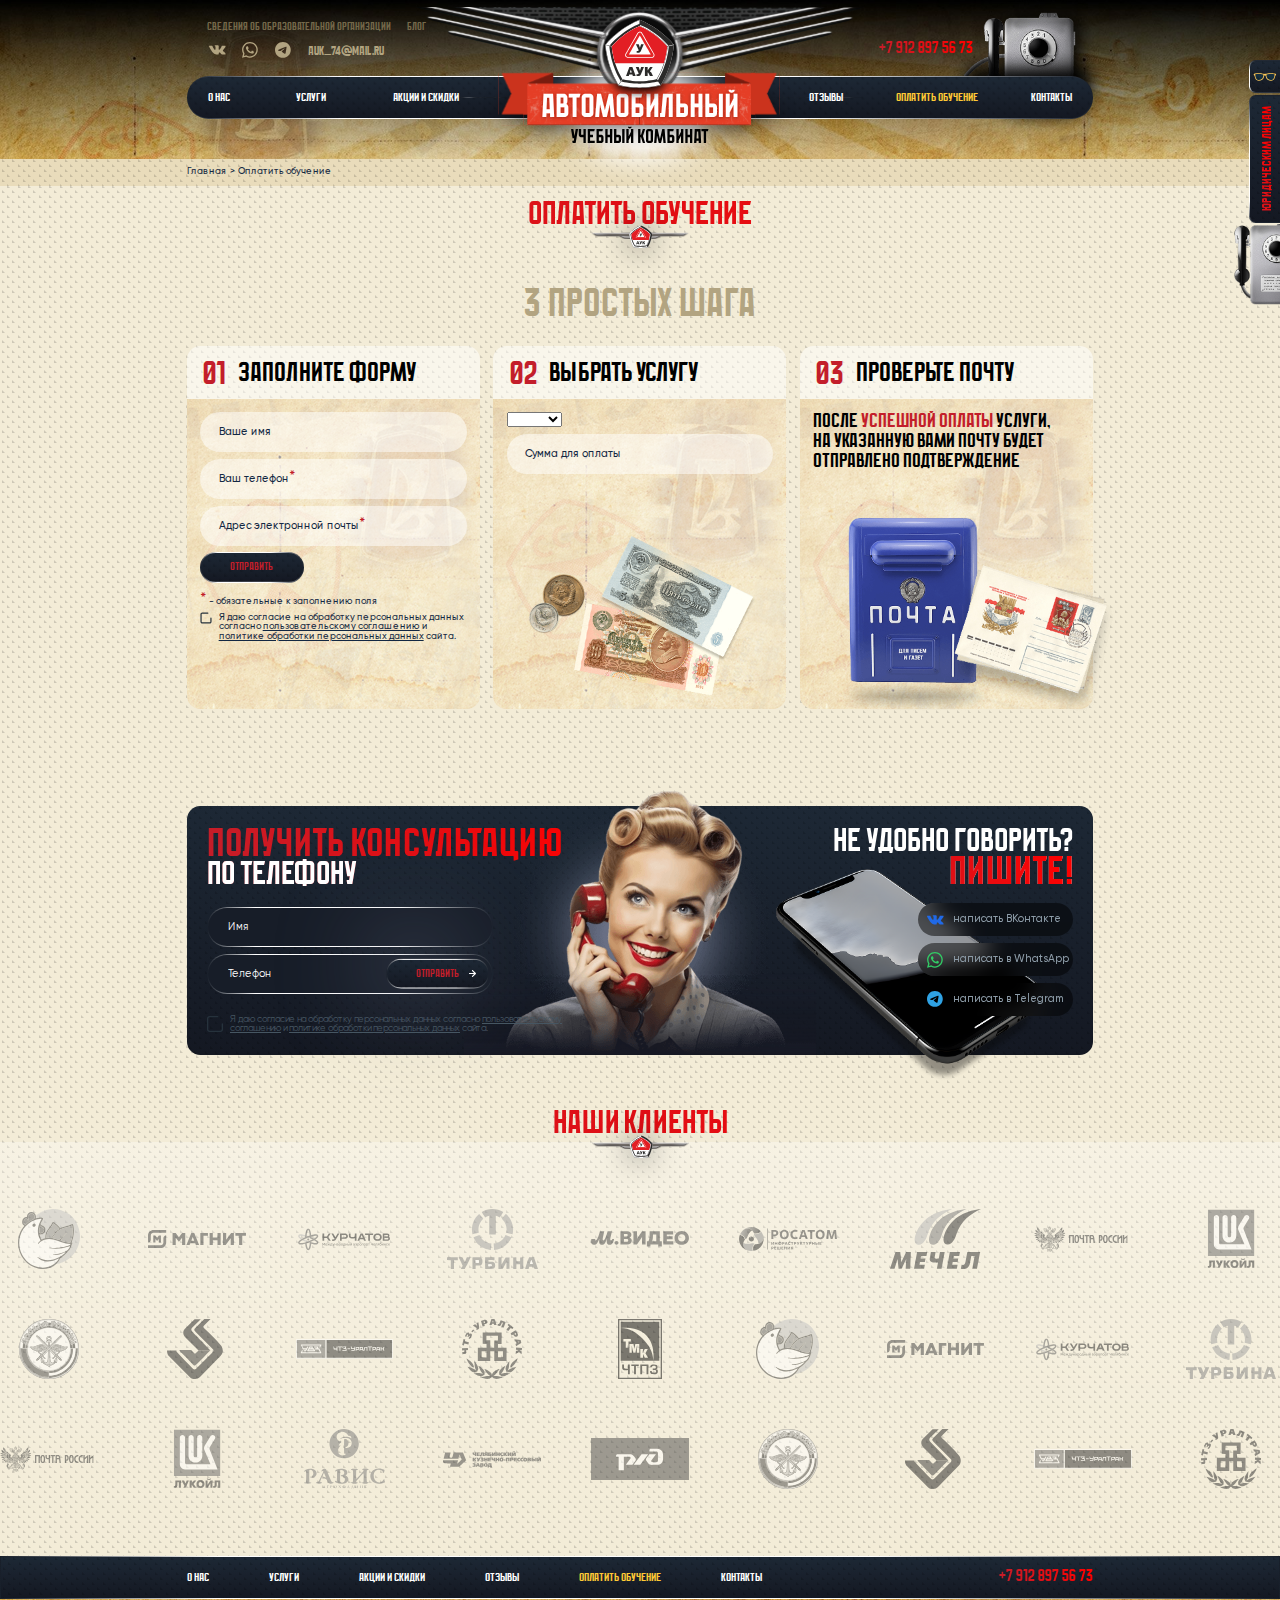
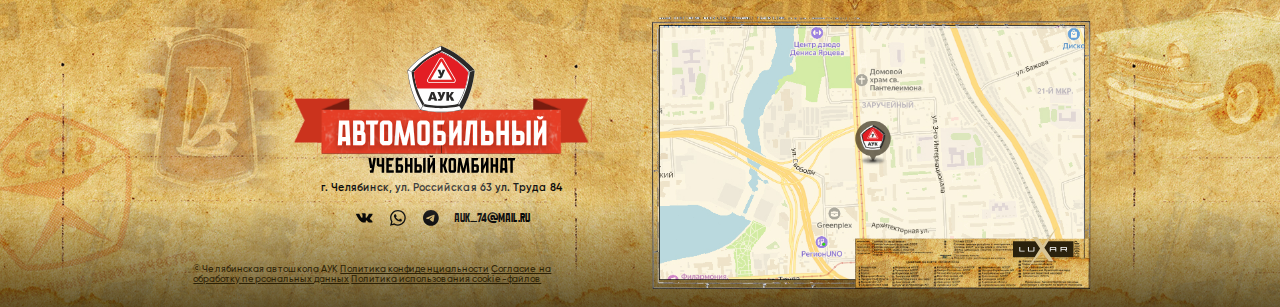
<file: pay.html>
<!DOCTYPE html>
<html lang="en">
<head>
    <meta charset="UTF-8">
    <meta name="viewport" content="width=device-width, initial-scale=1.0">
    <link rel="shortcut icon" href="images/svg/favicon.svg" type="image/x-icon">
    <title>Автошкола АУК</title>
    <link rel="stylesheet" href="css/normalize.css">
    <link rel="stylesheet" href="js/swiper/swiper-bundle.css">
    <link rel="stylesheet" href="js/fancybox/fancybox.css">
    <link rel="stylesheet" href="js/select2/select2.min.css">
    <link rel="stylesheet" href="js/bvi/bvi.css">
    <link rel="stylesheet" href="css/style.css">
</head>
<body>
    <header class="header">
        <div class="container">
            <a href="index.html" class="header__logo">
                <img src="images/svg/logo.svg" alt="">
            </a>
            <div class="header__top">
                <div class="header__left">
                    <nav class="menu header__top-menu">
                        <ul>
                            <li><a href="intelligence.html">Сведения об образовательной организации</a></li>
                            <li><a href="blog.html">Блог</a></li>
                        </ul>
                    </nav>
                    <div class="header__left__bottom">
                        <div class="socials">
                            <a href="javascript:void(0)" target="_blank">
                                <svg viewBox="0 0 30 30" fill="none" xmlns="http://www.w3.org/2000/svg">
                                    <path fill-rule="evenodd" clip-rule="evenodd" d="M11.2458 8.97946C11.5784 9.13714 12.3544 9.05509 12.6331 10.0165C12.8842 10.8825 12.8739 12.9537 12.6798 13.9177C12.1432 16.5836 9.8778 12.3672 9.31852 11.4409C9.02899 10.9613 8.52526 9.86737 8.30141 9.33363C7.91526 8.41267 6.98945 8.60883 5.88602 8.60883C5.47093 8.60883 5.19071 8.64682 4.79907 8.646C4.18624 8.64452 3 8.52728 3 9.09061C3 9.52157 3.24696 9.95221 3.43721 10.326L4.4623 12.3512C4.64141 12.6916 4.80572 13.0328 5.00811 13.368L5.56506 14.3367C7.03185 16.7316 8.79417 19.5407 11.4332 20.8382C13.4335 21.8216 14.375 21.8017 16.5682 21.8017C16.9096 21.8017 17.3385 21.6179 17.4571 21.3836C17.6017 21.0978 17.5869 20.6249 17.6185 20.2461C17.6959 19.3233 18.1492 18.1054 19.2452 18.8583C19.7644 19.2151 20.3953 20.0461 20.8691 20.5139C21.1259 20.7673 21.4365 21.0991 21.7249 21.2984C21.8726 21.4005 22.117 21.5478 22.2697 21.6121C23.1759 21.9936 24.2166 21.8014 25.3388 21.8017C25.9616 21.8019 27.0473 21.9035 27.5723 21.5641C28.4046 21.0259 27.5723 20.0642 27.1005 19.467C26.8309 19.126 25.791 18.0368 25.4228 17.7162C23.0126 15.6177 23.4949 15.9579 25.9921 12.6641C26.5159 11.973 27.925 10.1622 27.925 9.20176C27.925 8.69828 27.3854 8.6552 26.9814 8.61278C26.7737 8.59108 26.716 8.64468 26.5023 8.64731C25.8384 8.65553 22.8152 8.57546 22.437 8.70437C22.1927 8.78773 22.0539 9.03618 21.9546 9.26507C21.3928 10.5585 21.0098 11.4492 20.2042 12.6487C19.8781 13.1342 18.8336 14.7606 18.1798 14.7606C17.7115 14.7606 17.5427 13.8383 17.5427 13.3894C17.5427 12.028 17.6177 10.7859 17.6177 9.46123C17.6177 9.17924 17.556 8.88359 17.4622 8.68842C17.0526 7.83569 14.822 8.01591 13.7946 8.01591C13.0525 8.01591 11.8561 8.09187 11.3942 8.68135C11.3223 8.77326 11.2591 8.82243 11.2458 8.97946Z" fill="#2069E7"/>
                                </svg>
                            </a>
                            <a href="javascript:void(0)" target="_blank">
                                <svg viewBox="0 0 30 30" fill="none" xmlns="http://www.w3.org/2000/svg">
                                    <path d="M11.2782 9.3561C11.488 9.36469 11.7201 9.37452 11.9406 9.86474C12.0913 10.1999 12.3449 10.8246 12.547 11.3225C12.6959 11.6894 12.8169 11.9874 12.8481 12.0499C12.9217 12.1971 12.9708 12.369 12.8727 12.5656C12.858 12.595 12.8444 12.6227 12.8314 12.6492C12.7576 12.7997 12.7035 12.9103 12.5786 13.0565C12.5296 13.1136 12.479 13.1752 12.4284 13.2368C12.3268 13.3604 12.2252 13.484 12.1369 13.572C11.9893 13.7188 11.8359 13.8783 12.0076 14.1727C12.1794 14.4674 12.7702 15.431 13.6454 16.2113C14.5855 17.0495 15.4022 17.404 15.817 17.5841C15.8984 17.6194 15.9644 17.6481 16.0127 17.6723C16.3071 17.8195 16.4789 17.795 16.6506 17.5983C16.8224 17.402 17.3862 16.739 17.5825 16.4446C17.7788 16.1499 17.9751 16.199 18.2449 16.2971C18.5148 16.3952 19.9621 17.1075 20.2566 17.2547C20.314 17.2834 20.3676 17.3093 20.4174 17.3334C20.6228 17.4325 20.7616 17.4995 20.8208 17.5983C20.8944 17.7214 20.8944 18.3105 20.6491 18.9979C20.4038 19.6853 19.2018 20.3482 18.6621 20.3973C18.6101 20.402 18.5585 20.4081 18.5054 20.4143C18.0066 20.473 17.3769 20.547 15.1294 19.6608C12.364 18.5702 10.5405 15.8676 10.1638 15.3093C10.1329 15.2635 10.1118 15.2321 10.1006 15.2173L10.0973 15.2129C9.9386 15.0007 8.89856 13.6108 8.89856 12.1726C8.89856 10.8169 9.56496 10.1062 9.87157 9.77926C9.89252 9.75692 9.91179 9.73637 9.92906 9.71753C10.1987 9.42293 10.5177 9.34921 10.714 9.34921C10.7247 9.34921 10.7355 9.34921 10.7463 9.34921C10.9316 9.34918 11.116 9.34916 11.2782 9.3561Z" fill="#32CC65"/>
                                    <path fill-rule="evenodd" clip-rule="evenodd" d="M4.68759 20.6603C3.64176 18.8776 3.09508 16.8572 3.09508 14.7656C3.09508 8.27669 8.39553 3 14.8844 3C18.0457 3 20.993 4.23598 23.2273 6.44648C25.4378 8.68076 26.6738 11.6281 26.6738 14.7894C26.6738 21.2783 21.3733 26.5549 14.8844 26.5549C12.9116 26.5549 10.9626 26.0796 9.25121 25.1288L3 26.7689L4.68759 20.6603ZM6.5891 19.9947L6.82679 20.3513L5.82849 23.9641L9.53644 22.9896L9.89297 23.2035C11.3904 24.1067 13.1255 24.5821 14.8844 24.5821C20.28 24.5821 24.6772 20.1849 24.6772 14.7894C24.6772 12.1748 23.6551 9.70282 21.8012 7.84885C19.971 6.01865 17.499 4.99658 14.8844 4.99658C9.4889 4.99658 5.09166 9.37005 5.09166 14.7894C5.09166 16.6196 5.61457 18.426 6.5891 19.9947Z" fill="#32CC65"/>
                                </svg>
                            </a>
                            <a href="javascript:void(0)" target="_blank">
                                <svg viewBox="0 0 30 30" fill="none" xmlns="http://www.w3.org/2000/svg">
                                    <path fill-rule="evenodd" clip-rule="evenodd" d="M26.6738 14.8369C26.6738 21.3742 21.3742 26.6738 14.8369 26.6738C8.29956 26.6738 3 21.3742 3 14.8369C3 8.29956 8.29956 3 14.8369 3C21.3742 3 26.6738 8.29956 26.6738 14.8369ZM15.2611 11.7385C14.1097 12.2174 11.8087 13.2085 8.35805 14.7119C7.79771 14.9348 7.50418 15.1528 7.47746 15.3659C7.4323 15.7261 7.88341 15.868 8.4977 16.0612C8.58126 16.0874 8.66784 16.1147 8.7566 16.1435C9.36098 16.34 10.174 16.5698 10.5966 16.5789C10.98 16.5872 11.4079 16.4292 11.8803 16.1048C15.1044 13.9284 16.7686 12.8284 16.8731 12.8047C16.9468 12.7879 17.049 12.7669 17.1182 12.8284C17.1874 12.8899 17.1806 13.0064 17.1733 13.0377C17.1286 13.2282 15.3578 14.8745 14.4415 15.7264C14.1558 15.992 13.9531 16.1804 13.9117 16.2234C13.8189 16.3198 13.7243 16.411 13.6334 16.4986C13.072 17.0399 12.6509 17.4458 13.6568 18.1086C14.1401 18.4271 14.5269 18.6905 14.9127 18.9533C15.3342 19.2403 15.7545 19.5265 16.2984 19.883C16.4369 19.9739 16.5692 20.0682 16.6981 20.1601C17.1885 20.5097 17.6292 20.8238 18.1735 20.7737C18.4898 20.7446 18.8165 20.4472 18.9824 19.5602C19.3746 17.4638 20.1454 12.9217 20.3235 11.05C20.3391 10.8861 20.3195 10.6762 20.3037 10.5841C20.2879 10.4919 20.255 10.3607 20.1352 10.2635C19.9934 10.1484 19.7745 10.1242 19.6766 10.1259C19.2313 10.1337 18.5483 10.3712 15.2611 11.7385Z" fill="#2FA2E4"/>
                                </svg>
                            </a>
                        </div>
                        <a href="mailto:auk_74@mail.ru" class="email">auk_74@mail.ru</a>
                    </div>
                </div>
                <div class="header__right">
                    <a class="phone" href="javascript:void(0)" data-fancybox data-src="#order-call">
                        <span>+7 912 897 56 73</span>
                        <img src="images/header-phone.png" alt="">
                    </a>
                </div>
            </div>
            <nav class="menu header__menu">
                <ul>
                    <div class="menu__li-group">
                        <li><a href="about.html">О нас</a></li>
                        <li><a href="services.html" class="drop-down-open">Услуги</a></li>
                        <li><a href="promotions.html">акции и скидки</a></li>
                    </div>
                    <div class="menu__li-group">
                        <li><a href="reviews.html">отзывы</a></li>
                        <li><a href="pay.html" class="highlight active">ОПЛАТИТЬ ОБУЧЕНИЕ</a></li>
                        <li><a href="contacts.html">Контакты</a></li>
                    </div>
                </ul>
            </nav>
        </div>
    </header>
    <header class="header-fixed">
        <div class="container header-fixed__content">
            <button class="header__burger-btn"></button>
            <a href="index.html" class="header-fixed__logo">
                <picture>
                    <source media="(max-width: 992px)" srcset="images/svg/logo-mob.svg">
                    <img src="images/svg/logo-2.svg" alt="">
                </picture>
            </a>
            <a class="phone" href="javascript:void(0)" data-fancybox data-src="#order-call">
                <span>+7 912 897 56 73</span>
            </a>
            <nav class="menu header-fixed__menu">
                <ul>
                    <li><a href="about.html">О нас</a></li>
                    <li><a href="services.html" class="drop-down-open">Услуги</a></li>
                    <li><a href="reviews.html">Отзывы</a></li>
                    <li><a href="promotions.html">Акции и скидки</a></li>
                    <li><a href="pay.html" class="active">ОПЛАТИТЬ ОБУЧЕНИЕ</a></li>
                    <li><a href="contacts.html">Контакты</a></li>
                </ul>
            </nav>
            <div class="socials">
                <a href="javascript:void(0)" target="_blank">
                    <svg viewBox="0 0 30 30" fill="none" xmlns="http://www.w3.org/2000/svg">
                        <path fill-rule="evenodd" clip-rule="evenodd" d="M11.2458 8.97946C11.5784 9.13714 12.3544 9.05509 12.6331 10.0165C12.8842 10.8825 12.8739 12.9537 12.6798 13.9177C12.1432 16.5836 9.8778 12.3672 9.31852 11.4409C9.02899 10.9613 8.52526 9.86737 8.30141 9.33363C7.91526 8.41267 6.98945 8.60883 5.88602 8.60883C5.47093 8.60883 5.19071 8.64682 4.79907 8.646C4.18624 8.64452 3 8.52728 3 9.09061C3 9.52157 3.24696 9.95221 3.43721 10.326L4.4623 12.3512C4.64141 12.6916 4.80572 13.0328 5.00811 13.368L5.56506 14.3367C7.03185 16.7316 8.79417 19.5407 11.4332 20.8382C13.4335 21.8216 14.375 21.8017 16.5682 21.8017C16.9096 21.8017 17.3385 21.6179 17.4571 21.3836C17.6017 21.0978 17.5869 20.6249 17.6185 20.2461C17.6959 19.3233 18.1492 18.1054 19.2452 18.8583C19.7644 19.2151 20.3953 20.0461 20.8691 20.5139C21.1259 20.7673 21.4365 21.0991 21.7249 21.2984C21.8726 21.4005 22.117 21.5478 22.2697 21.6121C23.1759 21.9936 24.2166 21.8014 25.3388 21.8017C25.9616 21.8019 27.0473 21.9035 27.5723 21.5641C28.4046 21.0259 27.5723 20.0642 27.1005 19.467C26.8309 19.126 25.791 18.0368 25.4228 17.7162C23.0126 15.6177 23.4949 15.9579 25.9921 12.6641C26.5159 11.973 27.925 10.1622 27.925 9.20176C27.925 8.69828 27.3854 8.6552 26.9814 8.61278C26.7737 8.59108 26.716 8.64468 26.5023 8.64731C25.8384 8.65553 22.8152 8.57546 22.437 8.70437C22.1927 8.78773 22.0539 9.03618 21.9546 9.26507C21.3928 10.5585 21.0098 11.4492 20.2042 12.6487C19.8781 13.1342 18.8336 14.7606 18.1798 14.7606C17.7115 14.7606 17.5427 13.8383 17.5427 13.3894C17.5427 12.028 17.6177 10.7859 17.6177 9.46123C17.6177 9.17924 17.556 8.88359 17.4622 8.68842C17.0526 7.83569 14.822 8.01591 13.7946 8.01591C13.0525 8.01591 11.8561 8.09187 11.3942 8.68135C11.3223 8.77326 11.2591 8.82243 11.2458 8.97946Z" fill="#2069E7"/>
                    </svg>
                </a>
                <a href="javascript:void(0)" target="_blank">
                    <svg viewBox="0 0 30 30" fill="none" xmlns="http://www.w3.org/2000/svg">
                        <path d="M11.2782 9.3561C11.488 9.36469 11.7201 9.37452 11.9406 9.86474C12.0913 10.1999 12.3449 10.8246 12.547 11.3225C12.6959 11.6894 12.8169 11.9874 12.8481 12.0499C12.9217 12.1971 12.9708 12.369 12.8727 12.5656C12.858 12.595 12.8444 12.6227 12.8314 12.6492C12.7576 12.7997 12.7035 12.9103 12.5786 13.0565C12.5296 13.1136 12.479 13.1752 12.4284 13.2368C12.3268 13.3604 12.2252 13.484 12.1369 13.572C11.9893 13.7188 11.8359 13.8783 12.0076 14.1727C12.1794 14.4674 12.7702 15.431 13.6454 16.2113C14.5855 17.0495 15.4022 17.404 15.817 17.5841C15.8984 17.6194 15.9644 17.6481 16.0127 17.6723C16.3071 17.8195 16.4789 17.795 16.6506 17.5983C16.8224 17.402 17.3862 16.739 17.5825 16.4446C17.7788 16.1499 17.9751 16.199 18.2449 16.2971C18.5148 16.3952 19.9621 17.1075 20.2566 17.2547C20.314 17.2834 20.3676 17.3093 20.4174 17.3334C20.6228 17.4325 20.7616 17.4995 20.8208 17.5983C20.8944 17.7214 20.8944 18.3105 20.6491 18.9979C20.4038 19.6853 19.2018 20.3482 18.6621 20.3973C18.6101 20.402 18.5585 20.4081 18.5054 20.4143C18.0066 20.473 17.3769 20.547 15.1294 19.6608C12.364 18.5702 10.5405 15.8676 10.1638 15.3093C10.1329 15.2635 10.1118 15.2321 10.1006 15.2173L10.0973 15.2129C9.9386 15.0007 8.89856 13.6108 8.89856 12.1726C8.89856 10.8169 9.56496 10.1062 9.87157 9.77926C9.89252 9.75692 9.91179 9.73637 9.92906 9.71753C10.1987 9.42293 10.5177 9.34921 10.714 9.34921C10.7247 9.34921 10.7355 9.34921 10.7463 9.34921C10.9316 9.34918 11.116 9.34916 11.2782 9.3561Z" fill="#32CC65"/>
                        <path fill-rule="evenodd" clip-rule="evenodd" d="M4.68759 20.6603C3.64176 18.8776 3.09508 16.8572 3.09508 14.7656C3.09508 8.27669 8.39553 3 14.8844 3C18.0457 3 20.993 4.23598 23.2273 6.44648C25.4378 8.68076 26.6738 11.6281 26.6738 14.7894C26.6738 21.2783 21.3733 26.5549 14.8844 26.5549C12.9116 26.5549 10.9626 26.0796 9.25121 25.1288L3 26.7689L4.68759 20.6603ZM6.5891 19.9947L6.82679 20.3513L5.82849 23.9641L9.53644 22.9896L9.89297 23.2035C11.3904 24.1067 13.1255 24.5821 14.8844 24.5821C20.28 24.5821 24.6772 20.1849 24.6772 14.7894C24.6772 12.1748 23.6551 9.70282 21.8012 7.84885C19.971 6.01865 17.499 4.99658 14.8844 4.99658C9.4889 4.99658 5.09166 9.37005 5.09166 14.7894C5.09166 16.6196 5.61457 18.426 6.5891 19.9947Z" fill="#32CC65"/>
                    </svg>
                </a>
                <a href="javascript:void(0)" target="_blank">
                    <svg viewBox="0 0 30 30" fill="none" xmlns="http://www.w3.org/2000/svg">
                        <path fill-rule="evenodd" clip-rule="evenodd" d="M26.6738 14.8369C26.6738 21.3742 21.3742 26.6738 14.8369 26.6738C8.29956 26.6738 3 21.3742 3 14.8369C3 8.29956 8.29956 3 14.8369 3C21.3742 3 26.6738 8.29956 26.6738 14.8369ZM15.2611 11.7385C14.1097 12.2174 11.8087 13.2085 8.35805 14.7119C7.79771 14.9348 7.50418 15.1528 7.47746 15.3659C7.4323 15.7261 7.88341 15.868 8.4977 16.0612C8.58126 16.0874 8.66784 16.1147 8.7566 16.1435C9.36098 16.34 10.174 16.5698 10.5966 16.5789C10.98 16.5872 11.4079 16.4292 11.8803 16.1048C15.1044 13.9284 16.7686 12.8284 16.8731 12.8047C16.9468 12.7879 17.049 12.7669 17.1182 12.8284C17.1874 12.8899 17.1806 13.0064 17.1733 13.0377C17.1286 13.2282 15.3578 14.8745 14.4415 15.7264C14.1558 15.992 13.9531 16.1804 13.9117 16.2234C13.8189 16.3198 13.7243 16.411 13.6334 16.4986C13.072 17.0399 12.6509 17.4458 13.6568 18.1086C14.1401 18.4271 14.5269 18.6905 14.9127 18.9533C15.3342 19.2403 15.7545 19.5265 16.2984 19.883C16.4369 19.9739 16.5692 20.0682 16.6981 20.1601C17.1885 20.5097 17.6292 20.8238 18.1735 20.7737C18.4898 20.7446 18.8165 20.4472 18.9824 19.5602C19.3746 17.4638 20.1454 12.9217 20.3235 11.05C20.3391 10.8861 20.3195 10.6762 20.3037 10.5841C20.2879 10.4919 20.255 10.3607 20.1352 10.2635C19.9934 10.1484 19.7745 10.1242 19.6766 10.1259C19.2313 10.1337 18.5483 10.3712 15.2611 11.7385Z" fill="#2FA2E4"/>
                    </svg>
                </a>
            </div>
        </div>
    </header>
    <div class="burger">
        <a href="javascript:void(0)" class="bvi-open"><img src="images/svg/glasses.svg" alt=""></a>
        <div class="burger__content">
            <nav class="menu burger__menu">
                <ul>
                    <li><a href="about.html">О нас</a></li>
                    <li><a href="services.html">услуги</a></li>
                    <li><a href="promotions.html">акции и скидки</a></li>
                    <li><a href="reviews.html">отзывы</a></li>
                    <li><a href="pay.html" class="active">ОПЛАТИТЬ ОБУЧЕНИЕ</a></li>
                    <li><a href="contacts.html">Контакты</a></li>
                    <li><a href="intelligence.html">Сведения об образовательной организации</a></li>
                    <li><a href="blog.html">блог</a></li>
                </ul>
            </nav>
        </div>
        <div class="burger__footer">
            <a class="phone" href="javascript:void(0)" data-fancybox data-src="#order-call">
                <span>+7 912 897 56 73</span>
            </a>
            <div class="socials">
                <a href="javascript:void(0)" target="_blank">
                    <svg viewBox="0 0 30 30" fill="none" xmlns="http://www.w3.org/2000/svg">
                        <path fill-rule="evenodd" clip-rule="evenodd" d="M11.2458 8.97946C11.5784 9.13714 12.3544 9.05509 12.6331 10.0165C12.8842 10.8825 12.8739 12.9537 12.6798 13.9177C12.1432 16.5836 9.8778 12.3672 9.31852 11.4409C9.02899 10.9613 8.52526 9.86737 8.30141 9.33363C7.91526 8.41267 6.98945 8.60883 5.88602 8.60883C5.47093 8.60883 5.19071 8.64682 4.79907 8.646C4.18624 8.64452 3 8.52728 3 9.09061C3 9.52157 3.24696 9.95221 3.43721 10.326L4.4623 12.3512C4.64141 12.6916 4.80572 13.0328 5.00811 13.368L5.56506 14.3367C7.03185 16.7316 8.79417 19.5407 11.4332 20.8382C13.4335 21.8216 14.375 21.8017 16.5682 21.8017C16.9096 21.8017 17.3385 21.6179 17.4571 21.3836C17.6017 21.0978 17.5869 20.6249 17.6185 20.2461C17.6959 19.3233 18.1492 18.1054 19.2452 18.8583C19.7644 19.2151 20.3953 20.0461 20.8691 20.5139C21.1259 20.7673 21.4365 21.0991 21.7249 21.2984C21.8726 21.4005 22.117 21.5478 22.2697 21.6121C23.1759 21.9936 24.2166 21.8014 25.3388 21.8017C25.9616 21.8019 27.0473 21.9035 27.5723 21.5641C28.4046 21.0259 27.5723 20.0642 27.1005 19.467C26.8309 19.126 25.791 18.0368 25.4228 17.7162C23.0126 15.6177 23.4949 15.9579 25.9921 12.6641C26.5159 11.973 27.925 10.1622 27.925 9.20176C27.925 8.69828 27.3854 8.6552 26.9814 8.61278C26.7737 8.59108 26.716 8.64468 26.5023 8.64731C25.8384 8.65553 22.8152 8.57546 22.437 8.70437C22.1927 8.78773 22.0539 9.03618 21.9546 9.26507C21.3928 10.5585 21.0098 11.4492 20.2042 12.6487C19.8781 13.1342 18.8336 14.7606 18.1798 14.7606C17.7115 14.7606 17.5427 13.8383 17.5427 13.3894C17.5427 12.028 17.6177 10.7859 17.6177 9.46123C17.6177 9.17924 17.556 8.88359 17.4622 8.68842C17.0526 7.83569 14.822 8.01591 13.7946 8.01591C13.0525 8.01591 11.8561 8.09187 11.3942 8.68135C11.3223 8.77326 11.2591 8.82243 11.2458 8.97946Z" fill="#2069E7"/>
                    </svg>
                </a>
                <a href="javascript:void(0)" target="_blank">
                    <svg viewBox="0 0 30 30" fill="none" xmlns="http://www.w3.org/2000/svg">
                        <path d="M11.2782 9.3561C11.488 9.36469 11.7201 9.37452 11.9406 9.86474C12.0913 10.1999 12.3449 10.8246 12.547 11.3225C12.6959 11.6894 12.8169 11.9874 12.8481 12.0499C12.9217 12.1971 12.9708 12.369 12.8727 12.5656C12.858 12.595 12.8444 12.6227 12.8314 12.6492C12.7576 12.7997 12.7035 12.9103 12.5786 13.0565C12.5296 13.1136 12.479 13.1752 12.4284 13.2368C12.3268 13.3604 12.2252 13.484 12.1369 13.572C11.9893 13.7188 11.8359 13.8783 12.0076 14.1727C12.1794 14.4674 12.7702 15.431 13.6454 16.2113C14.5855 17.0495 15.4022 17.404 15.817 17.5841C15.8984 17.6194 15.9644 17.6481 16.0127 17.6723C16.3071 17.8195 16.4789 17.795 16.6506 17.5983C16.8224 17.402 17.3862 16.739 17.5825 16.4446C17.7788 16.1499 17.9751 16.199 18.2449 16.2971C18.5148 16.3952 19.9621 17.1075 20.2566 17.2547C20.314 17.2834 20.3676 17.3093 20.4174 17.3334C20.6228 17.4325 20.7616 17.4995 20.8208 17.5983C20.8944 17.7214 20.8944 18.3105 20.6491 18.9979C20.4038 19.6853 19.2018 20.3482 18.6621 20.3973C18.6101 20.402 18.5585 20.4081 18.5054 20.4143C18.0066 20.473 17.3769 20.547 15.1294 19.6608C12.364 18.5702 10.5405 15.8676 10.1638 15.3093C10.1329 15.2635 10.1118 15.2321 10.1006 15.2173L10.0973 15.2129C9.9386 15.0007 8.89856 13.6108 8.89856 12.1726C8.89856 10.8169 9.56496 10.1062 9.87157 9.77926C9.89252 9.75692 9.91179 9.73637 9.92906 9.71753C10.1987 9.42293 10.5177 9.34921 10.714 9.34921C10.7247 9.34921 10.7355 9.34921 10.7463 9.34921C10.9316 9.34918 11.116 9.34916 11.2782 9.3561Z" fill="#32CC65"/>
                        <path fill-rule="evenodd" clip-rule="evenodd" d="M4.68759 20.6603C3.64176 18.8776 3.09508 16.8572 3.09508 14.7656C3.09508 8.27669 8.39553 3 14.8844 3C18.0457 3 20.993 4.23598 23.2273 6.44648C25.4378 8.68076 26.6738 11.6281 26.6738 14.7894C26.6738 21.2783 21.3733 26.5549 14.8844 26.5549C12.9116 26.5549 10.9626 26.0796 9.25121 25.1288L3 26.7689L4.68759 20.6603ZM6.5891 19.9947L6.82679 20.3513L5.82849 23.9641L9.53644 22.9896L9.89297 23.2035C11.3904 24.1067 13.1255 24.5821 14.8844 24.5821C20.28 24.5821 24.6772 20.1849 24.6772 14.7894C24.6772 12.1748 23.6551 9.70282 21.8012 7.84885C19.971 6.01865 17.499 4.99658 14.8844 4.99658C9.4889 4.99658 5.09166 9.37005 5.09166 14.7894C5.09166 16.6196 5.61457 18.426 6.5891 19.9947Z" fill="#32CC65"/>
                    </svg>
                </a>
                <a href="javascript:void(0)" target="_blank">
                    <svg viewBox="0 0 30 30" fill="none" xmlns="http://www.w3.org/2000/svg">
                        <path fill-rule="evenodd" clip-rule="evenodd" d="M26.6738 14.8369C26.6738 21.3742 21.3742 26.6738 14.8369 26.6738C8.29956 26.6738 3 21.3742 3 14.8369C3 8.29956 8.29956 3 14.8369 3C21.3742 3 26.6738 8.29956 26.6738 14.8369ZM15.2611 11.7385C14.1097 12.2174 11.8087 13.2085 8.35805 14.7119C7.79771 14.9348 7.50418 15.1528 7.47746 15.3659C7.4323 15.7261 7.88341 15.868 8.4977 16.0612C8.58126 16.0874 8.66784 16.1147 8.7566 16.1435C9.36098 16.34 10.174 16.5698 10.5966 16.5789C10.98 16.5872 11.4079 16.4292 11.8803 16.1048C15.1044 13.9284 16.7686 12.8284 16.8731 12.8047C16.9468 12.7879 17.049 12.7669 17.1182 12.8284C17.1874 12.8899 17.1806 13.0064 17.1733 13.0377C17.1286 13.2282 15.3578 14.8745 14.4415 15.7264C14.1558 15.992 13.9531 16.1804 13.9117 16.2234C13.8189 16.3198 13.7243 16.411 13.6334 16.4986C13.072 17.0399 12.6509 17.4458 13.6568 18.1086C14.1401 18.4271 14.5269 18.6905 14.9127 18.9533C15.3342 19.2403 15.7545 19.5265 16.2984 19.883C16.4369 19.9739 16.5692 20.0682 16.6981 20.1601C17.1885 20.5097 17.6292 20.8238 18.1735 20.7737C18.4898 20.7446 18.8165 20.4472 18.9824 19.5602C19.3746 17.4638 20.1454 12.9217 20.3235 11.05C20.3391 10.8861 20.3195 10.6762 20.3037 10.5841C20.2879 10.4919 20.255 10.3607 20.1352 10.2635C19.9934 10.1484 19.7745 10.1242 19.6766 10.1259C19.2313 10.1337 18.5483 10.3712 15.2611 11.7385Z" fill="#2FA2E4"/>
                    </svg>
                </a>
            </div>
            <a href="mailto:auk_74@mail.ru" class="email">auk_74@mail.ru</a>
        </div>
    </div>
    <button class="burger__close"></button>
    <main>
        <div class="breadcrumb">
            <div class="container breadcrumb__content">
                <div class="breadcrumb__item">
                    <a href="index.html">
                        <span>Главная</span>
                    </a>
                    <i>&nbsp;>&nbsp;</i>
                </div>
                <div class="breadcrumb__item">
                    <span>Оплатить обучение</span>
                </div>
            </div>
        </div>
        <section class="pay">
            <h1 class="title">Оплатить обучение</h1>
            <div class="container pay__content">
                <h2>3 простых шага</h2>
                <form method="post" class="form pay__form">
                    <div class="pay__step">
                        <div class="pay__step__title">
                            <span>01</span>
                            Заполните форму
                        </div>
                        <div class="pay__step__content">
                            <div class="form__input">
                                <input type="text" name="pay-name" id="pay-name">
                                <label for="pay-name">Ваше имя</label>
                            </div>
                            <div class="form__input">
                                <input type="tel" name="pay-phone" id="pay-phone">
                                <label for="pay-phone">Ваш телефон<sup>*</sup></label>
                            </div>
                            <div class="form__input">
                                <input type="email" name="pay-email" id="pay-email">
                                <label for="pay-email">Адрес электронной почты<sup>*</sup></label>
                            </div>
                            <button type="submit" class="btn">отправить</button>
                            <div class="form__notation"><sup>*</sup> - обязательные к заполнению поля</div>
                            <div class="form__checkbox">
                                <input type="checkbox" name="pay-agree" id="pay-agree">
                                <label for="pay-agree">Я даю согласие на обработку персональных данных согласно <a href="javascript:void(0)" target="_blank">пользовательскому соглашению</a> и <a href="javascript:void(0)" target="_blank">политике обработки персональных данных</a> сайта.</label>
                            </div>
                        </div>
                    </div>
                    <div class="pay__step">
                        <div class="pay__step__title">
                            <span>02</span>
                            Выбрать услугу
                        </div>
                        <div class="pay__step__content">
                            <div class="form__select">
                                <select name="pay-service" id="pay-service">
                                    <option></option>
                                    <option value="1">услуга 1</option>
                                    <option value="2">услуга 2</option>
                                    <option value="3">услуга 3</option>
                                </select>
                            </div>
                            <div class="form__input">
                                <input type="number" name="pay-price" id="pay-price">
                                <label for="pay-price">Сумма для оплаты</label>
                            </div>
                            <img src="images/pay-step-img-1.png" alt="">
                        </div>
                    </div>
                    <div class="pay__step">
                        <div class="pay__step__title">
                            <span>03</span>
                            Проверьте почту
                        </div>
                        <div class="pay__step__content">
                            <p class="pay__step__text">После <span>успешной оплаты</span> услуги, на указанную вами почту будет отправлено подтверждение</p>
                            <img src="images/pay-step-img-2.png" alt="">
                        </div>
                    </div>
                </form>
            </div>
        </section>
        <section class="consultation">
            <div class="container consultation__content">
                <form method="post" class="consultation__form">
                    <h2>Получить консультацию <span>по телефону</span></h2>
                    <div class="consultation__form__inputs">
                        <input type="text" name="consultation-name" placeholder="Имя">
                        <div class="consultation__form__input-box">
                            <input type="tel" name="consultation-phone" placeholder="Телефон">
                            <button class="btn btn-arrow">отправить</button>
                        </div>
                    </div>
                    <div class="consultation__form__checkbox">
                        <input type="checkbox" name="consultation-agree" id="consultation-agree">
                        <label for="consultation-agree">
                            Я даю согласие на обработку персональных данных согласно <a href="javascript:void(0)" target="_blank">пользовательскому соглашению</a> и <a href="javascript:void(0)" target="_blank">политике обработки персональных данных</a> сайта.
                        </label>
                    </div>
                </form>
                <div class="consultation__socials">
                    <h3>Не удобно говорить? <span>Пишите!</span></h3>
                    <div class="consultation__socials__content">
                        <a href="javascript:void(0)" target="_blank" class="consultation__socials__item">
                            <img src="images/svg/vk-icon.svg" alt="">
                            <span>написать ВКонтакте</span>
                        </a>
                        <a href="javascript:void(0)" target="_blank" class="consultation__socials__item">
                            <img src="images/svg/wa-icon.svg" alt="">
                            <span>написать в WhatsApp</span>
                        </a>
                        <a href="javascript:void(0)" target="_blank" class="consultation__socials__item">
                            <img src="images/svg/tg-icon.svg" alt="">
                            <span>написать в Telegram</span>
                        </a>
                    </div>
                </div>
            </div>
        </section>
        <section class="clients">
            <h2 class="title">Наши клиенты</h2>
            <div class="clients__slider">
                <div class="swiper">
                    <div class="swiper-wrapper">
                        <div class="swiper-slide clients__item"><img src="images/svg/clients-logo-1.svg" alt=""></div>
                        <div class="swiper-slide clients__item"><img src="images/svg/clients-logo-2.svg" alt=""></div>
                        <div class="swiper-slide clients__item"><img src="images/svg/clients-logo-3.svg" alt=""></div>
                        <div class="swiper-slide clients__item"><img src="images/svg/clients-logo-4.svg" alt=""></div>
                        <div class="swiper-slide clients__item"><img src="images/svg/clients-logo-5.svg" alt=""></div>
                        <div class="swiper-slide clients__item"><img src="images/svg/clients-logo-6.svg" alt=""></div>
                        <div class="swiper-slide clients__item"><img src="images/svg/clients-logo-7.svg" alt=""></div>
                        <div class="swiper-slide clients__item"><img src="images/svg/clients-logo-8.svg" alt=""></div>
                        <div class="swiper-slide clients__item"><img src="images/svg/clients-logo-9.svg" alt=""></div>
                        <div class="swiper-slide clients__item"><img src="images/svg/clients-logo-10.svg" alt=""></div>
                        <div class="swiper-slide clients__item"><img src="images/svg/clients-logo-11.svg" alt=""></div>
                        <div class="swiper-slide clients__item"><img src="images/svg/clients-logo-12.svg" alt=""></div>
                        <div class="swiper-slide clients__item"><img src="images/svg/clients-logo-13.svg" alt=""></div>
                        <div class="swiper-slide clients__item"><img src="images/svg/clients-logo-14.svg" alt=""></div>
                        <div class="swiper-slide clients__item"><img src="images/svg/clients-logo-15.svg" alt=""></div>
                        <div class="swiper-slide clients__item"><img src="images/svg/clients-logo-16.svg" alt=""></div>
                        <div class="swiper-slide clients__item"><img src="images/svg/clients-logo-17.svg" alt=""></div>
                        <div class="swiper-slide clients__item"><img src="images/svg/clients-logo-1.svg" alt=""></div>
                        <div class="swiper-slide clients__item"><img src="images/svg/clients-logo-2.svg" alt=""></div>
                        <div class="swiper-slide clients__item"><img src="images/svg/clients-logo-3.svg" alt=""></div>
                        <div class="swiper-slide clients__item"><img src="images/svg/clients-logo-4.svg" alt=""></div>
                        <div class="swiper-slide clients__item"><img src="images/svg/clients-logo-5.svg" alt=""></div>
                        <div class="swiper-slide clients__item"><img src="images/svg/clients-logo-6.svg" alt=""></div>
                        <div class="swiper-slide clients__item"><img src="images/svg/clients-logo-7.svg" alt=""></div>
                        <div class="swiper-slide clients__item"><img src="images/svg/clients-logo-8.svg" alt=""></div>
                        <div class="swiper-slide clients__item"><img src="images/svg/clients-logo-9.svg" alt=""></div>
                        <div class="swiper-slide clients__item"><img src="images/svg/clients-logo-10.svg" alt=""></div>
                        <div class="swiper-slide clients__item"><img src="images/svg/clients-logo-11.svg" alt=""></div>
                        <div class="swiper-slide clients__item"><img src="images/svg/clients-logo-12.svg" alt=""></div>
                        <div class="swiper-slide clients__item"><img src="images/svg/clients-logo-13.svg" alt=""></div>
                        <div class="swiper-slide clients__item"><img src="images/svg/clients-logo-14.svg" alt=""></div>
                        <div class="swiper-slide clients__item"><img src="images/svg/clients-logo-15.svg" alt=""></div>
                        <div class="swiper-slide clients__item"><img src="images/svg/clients-logo-16.svg" alt=""></div>
                        <div class="swiper-slide clients__item"><img src="images/svg/clients-logo-17.svg" alt=""></div>
                        <div class="swiper-slide clients__item"><img src="images/svg/clients-logo-1.svg" alt=""></div>
                        <div class="swiper-slide clients__item"><img src="images/svg/clients-logo-2.svg" alt=""></div>
                    </div>
                </div>
            </div>
        </section>
    </main>
        <footer class="footer">
        <div class="footer__top">
            <div class="container footer__top__content">
                <nav class="menu">
                    <ul>
                        <li><a href="about.html">О нас</a></li>
                        <li><a href="services.html">Услуги</a></li>
                        <li><a href="promotions.html">Акции и скидки</a></li>
                        <li><a href="reviews.html">Отзывы</a></li>
                        <li><a href="pay.html" class="highlight active">ОПЛАТИТЬ ОБУЧЕНИЕ</a></li>
                        <li><a href="contacts.html">Контакты</a></li>
                    </ul>
                </nav>
                <div class="socials">
                    <a href="javascript:void(0)" target="_blank">
                        <svg viewBox="0 0 30 30" fill="none" xmlns="http://www.w3.org/2000/svg">
                            <path fill-rule="evenodd" clip-rule="evenodd" d="M11.2458 8.97946C11.5784 9.13714 12.3544 9.05509 12.6331 10.0165C12.8842 10.8825 12.8739 12.9537 12.6798 13.9177C12.1432 16.5836 9.8778 12.3672 9.31852 11.4409C9.02899 10.9613 8.52526 9.86737 8.30141 9.33363C7.91526 8.41267 6.98945 8.60883 5.88602 8.60883C5.47093 8.60883 5.19071 8.64682 4.79907 8.646C4.18624 8.64452 3 8.52728 3 9.09061C3 9.52157 3.24696 9.95221 3.43721 10.326L4.4623 12.3512C4.64141 12.6916 4.80572 13.0328 5.00811 13.368L5.56506 14.3367C7.03185 16.7316 8.79417 19.5407 11.4332 20.8382C13.4335 21.8216 14.375 21.8017 16.5682 21.8017C16.9096 21.8017 17.3385 21.6179 17.4571 21.3836C17.6017 21.0978 17.5869 20.6249 17.6185 20.2461C17.6959 19.3233 18.1492 18.1054 19.2452 18.8583C19.7644 19.2151 20.3953 20.0461 20.8691 20.5139C21.1259 20.7673 21.4365 21.0991 21.7249 21.2984C21.8726 21.4005 22.117 21.5478 22.2697 21.6121C23.1759 21.9936 24.2166 21.8014 25.3388 21.8017C25.9616 21.8019 27.0473 21.9035 27.5723 21.5641C28.4046 21.0259 27.5723 20.0642 27.1005 19.467C26.8309 19.126 25.791 18.0368 25.4228 17.7162C23.0126 15.6177 23.4949 15.9579 25.9921 12.6641C26.5159 11.973 27.925 10.1622 27.925 9.20176C27.925 8.69828 27.3854 8.6552 26.9814 8.61278C26.7737 8.59108 26.716 8.64468 26.5023 8.64731C25.8384 8.65553 22.8152 8.57546 22.437 8.70437C22.1927 8.78773 22.0539 9.03618 21.9546 9.26507C21.3928 10.5585 21.0098 11.4492 20.2042 12.6487C19.8781 13.1342 18.8336 14.7606 18.1798 14.7606C17.7115 14.7606 17.5427 13.8383 17.5427 13.3894C17.5427 12.028 17.6177 10.7859 17.6177 9.46123C17.6177 9.17924 17.556 8.88359 17.4622 8.68842C17.0526 7.83569 14.822 8.01591 13.7946 8.01591C13.0525 8.01591 11.8561 8.09187 11.3942 8.68135C11.3223 8.77326 11.2591 8.82243 11.2458 8.97946Z" fill="#2069E7"/>
                        </svg>
                    </a>
                    <a href="javascript:void(0)" target="_blank">
                        <svg viewBox="0 0 30 30" fill="none" xmlns="http://www.w3.org/2000/svg">
                            <path d="M11.2782 9.3561C11.488 9.36469 11.7201 9.37452 11.9406 9.86474C12.0913 10.1999 12.3449 10.8246 12.547 11.3225C12.6959 11.6894 12.8169 11.9874 12.8481 12.0499C12.9217 12.1971 12.9708 12.369 12.8727 12.5656C12.858 12.595 12.8444 12.6227 12.8314 12.6492C12.7576 12.7997 12.7035 12.9103 12.5786 13.0565C12.5296 13.1136 12.479 13.1752 12.4284 13.2368C12.3268 13.3604 12.2252 13.484 12.1369 13.572C11.9893 13.7188 11.8359 13.8783 12.0076 14.1727C12.1794 14.4674 12.7702 15.431 13.6454 16.2113C14.5855 17.0495 15.4022 17.404 15.817 17.5841C15.8984 17.6194 15.9644 17.6481 16.0127 17.6723C16.3071 17.8195 16.4789 17.795 16.6506 17.5983C16.8224 17.402 17.3862 16.739 17.5825 16.4446C17.7788 16.1499 17.9751 16.199 18.2449 16.2971C18.5148 16.3952 19.9621 17.1075 20.2566 17.2547C20.314 17.2834 20.3676 17.3093 20.4174 17.3334C20.6228 17.4325 20.7616 17.4995 20.8208 17.5983C20.8944 17.7214 20.8944 18.3105 20.6491 18.9979C20.4038 19.6853 19.2018 20.3482 18.6621 20.3973C18.6101 20.402 18.5585 20.4081 18.5054 20.4143C18.0066 20.473 17.3769 20.547 15.1294 19.6608C12.364 18.5702 10.5405 15.8676 10.1638 15.3093C10.1329 15.2635 10.1118 15.2321 10.1006 15.2173L10.0973 15.2129C9.9386 15.0007 8.89856 13.6108 8.89856 12.1726C8.89856 10.8169 9.56496 10.1062 9.87157 9.77926C9.89252 9.75692 9.91179 9.73637 9.92906 9.71753C10.1987 9.42293 10.5177 9.34921 10.714 9.34921C10.7247 9.34921 10.7355 9.34921 10.7463 9.34921C10.9316 9.34918 11.116 9.34916 11.2782 9.3561Z" fill="#32CC65"/>
                            <path fill-rule="evenodd" clip-rule="evenodd" d="M4.68759 20.6603C3.64176 18.8776 3.09508 16.8572 3.09508 14.7656C3.09508 8.27669 8.39553 3 14.8844 3C18.0457 3 20.993 4.23598 23.2273 6.44648C25.4378 8.68076 26.6738 11.6281 26.6738 14.7894C26.6738 21.2783 21.3733 26.5549 14.8844 26.5549C12.9116 26.5549 10.9626 26.0796 9.25121 25.1288L3 26.7689L4.68759 20.6603ZM6.5891 19.9947L6.82679 20.3513L5.82849 23.9641L9.53644 22.9896L9.89297 23.2035C11.3904 24.1067 13.1255 24.5821 14.8844 24.5821C20.28 24.5821 24.6772 20.1849 24.6772 14.7894C24.6772 12.1748 23.6551 9.70282 21.8012 7.84885C19.971 6.01865 17.499 4.99658 14.8844 4.99658C9.4889 4.99658 5.09166 9.37005 5.09166 14.7894C5.09166 16.6196 5.61457 18.426 6.5891 19.9947Z" fill="#32CC65"/>
                        </svg>
                    </a>
                    <a href="javascript:void(0)" target="_blank">
                        <svg viewBox="0 0 30 30" fill="none" xmlns="http://www.w3.org/2000/svg">
                            <path fill-rule="evenodd" clip-rule="evenodd" d="M26.6738 14.8369C26.6738 21.3742 21.3742 26.6738 14.8369 26.6738C8.29956 26.6738 3 21.3742 3 14.8369C3 8.29956 8.29956 3 14.8369 3C21.3742 3 26.6738 8.29956 26.6738 14.8369ZM15.2611 11.7385C14.1097 12.2174 11.8087 13.2085 8.35805 14.7119C7.79771 14.9348 7.50418 15.1528 7.47746 15.3659C7.4323 15.7261 7.88341 15.868 8.4977 16.0612C8.58126 16.0874 8.66784 16.1147 8.7566 16.1435C9.36098 16.34 10.174 16.5698 10.5966 16.5789C10.98 16.5872 11.4079 16.4292 11.8803 16.1048C15.1044 13.9284 16.7686 12.8284 16.8731 12.8047C16.9468 12.7879 17.049 12.7669 17.1182 12.8284C17.1874 12.8899 17.1806 13.0064 17.1733 13.0377C17.1286 13.2282 15.3578 14.8745 14.4415 15.7264C14.1558 15.992 13.9531 16.1804 13.9117 16.2234C13.8189 16.3198 13.7243 16.411 13.6334 16.4986C13.072 17.0399 12.6509 17.4458 13.6568 18.1086C14.1401 18.4271 14.5269 18.6905 14.9127 18.9533C15.3342 19.2403 15.7545 19.5265 16.2984 19.883C16.4369 19.9739 16.5692 20.0682 16.6981 20.1601C17.1885 20.5097 17.6292 20.8238 18.1735 20.7737C18.4898 20.7446 18.8165 20.4472 18.9824 19.5602C19.3746 17.4638 20.1454 12.9217 20.3235 11.05C20.3391 10.8861 20.3195 10.6762 20.3037 10.5841C20.2879 10.4919 20.255 10.3607 20.1352 10.2635C19.9934 10.1484 19.7745 10.1242 19.6766 10.1259C19.2313 10.1337 18.5483 10.3712 15.2611 11.7385Z" fill="#2FA2E4"/>
                        </svg>
                    </a>
                </div>
                <div class="footer__top__block">
                    <a class="phone" href="javascript:void(0)" data-fancybox data-src="#order-call">
                        <span>+7 912 897 56 73</span>
                    </a>
                    <a href="mailto:auk_74@mail.ru" class="email">auk_74@mail.ru</a>
                </div>
            </div>
        </div>
        <div class="footer__content">
            <div class="container">
                <div class="footer__info">
                    <div class="footer__info__content">
                        <a href="index.html" class="footer__logo">
                            <img src="images/svg/logo-3.svg" alt="">
                        </a>
                        <p class="footer__info__address">г. Челябинск, ул. Российская 63 ул. Труда 84</p>
                        <div class="footer__info__links">
                            <div class="socials">
                                <a href="javascript:void(0)" target="_blank">
                                    <svg viewBox="0 0 30 30" fill="none" xmlns="http://www.w3.org/2000/svg">
                                        <path fill-rule="evenodd" clip-rule="evenodd" d="M11.2458 8.97946C11.5784 9.13714 12.3544 9.05509 12.6331 10.0165C12.8842 10.8825 12.8739 12.9537 12.6798 13.9177C12.1432 16.5836 9.8778 12.3672 9.31852 11.4409C9.02899 10.9613 8.52526 9.86737 8.30141 9.33363C7.91526 8.41267 6.98945 8.60883 5.88602 8.60883C5.47093 8.60883 5.19071 8.64682 4.79907 8.646C4.18624 8.64452 3 8.52728 3 9.09061C3 9.52157 3.24696 9.95221 3.43721 10.326L4.4623 12.3512C4.64141 12.6916 4.80572 13.0328 5.00811 13.368L5.56506 14.3367C7.03185 16.7316 8.79417 19.5407 11.4332 20.8382C13.4335 21.8216 14.375 21.8017 16.5682 21.8017C16.9096 21.8017 17.3385 21.6179 17.4571 21.3836C17.6017 21.0978 17.5869 20.6249 17.6185 20.2461C17.6959 19.3233 18.1492 18.1054 19.2452 18.8583C19.7644 19.2151 20.3953 20.0461 20.8691 20.5139C21.1259 20.7673 21.4365 21.0991 21.7249 21.2984C21.8726 21.4005 22.117 21.5478 22.2697 21.6121C23.1759 21.9936 24.2166 21.8014 25.3388 21.8017C25.9616 21.8019 27.0473 21.9035 27.5723 21.5641C28.4046 21.0259 27.5723 20.0642 27.1005 19.467C26.8309 19.126 25.791 18.0368 25.4228 17.7162C23.0126 15.6177 23.4949 15.9579 25.9921 12.6641C26.5159 11.973 27.925 10.1622 27.925 9.20176C27.925 8.69828 27.3854 8.6552 26.9814 8.61278C26.7737 8.59108 26.716 8.64468 26.5023 8.64731C25.8384 8.65553 22.8152 8.57546 22.437 8.70437C22.1927 8.78773 22.0539 9.03618 21.9546 9.26507C21.3928 10.5585 21.0098 11.4492 20.2042 12.6487C19.8781 13.1342 18.8336 14.7606 18.1798 14.7606C17.7115 14.7606 17.5427 13.8383 17.5427 13.3894C17.5427 12.028 17.6177 10.7859 17.6177 9.46123C17.6177 9.17924 17.556 8.88359 17.4622 8.68842C17.0526 7.83569 14.822 8.01591 13.7946 8.01591C13.0525 8.01591 11.8561 8.09187 11.3942 8.68135C11.3223 8.77326 11.2591 8.82243 11.2458 8.97946Z" fill="#2069E7"/>
                                    </svg>
                                </a>
                                <a href="javascript:void(0)" target="_blank">
                                    <svg viewBox="0 0 30 30" fill="none" xmlns="http://www.w3.org/2000/svg">
                                        <path d="M11.2782 9.3561C11.488 9.36469 11.7201 9.37452 11.9406 9.86474C12.0913 10.1999 12.3449 10.8246 12.547 11.3225C12.6959 11.6894 12.8169 11.9874 12.8481 12.0499C12.9217 12.1971 12.9708 12.369 12.8727 12.5656C12.858 12.595 12.8444 12.6227 12.8314 12.6492C12.7576 12.7997 12.7035 12.9103 12.5786 13.0565C12.5296 13.1136 12.479 13.1752 12.4284 13.2368C12.3268 13.3604 12.2252 13.484 12.1369 13.572C11.9893 13.7188 11.8359 13.8783 12.0076 14.1727C12.1794 14.4674 12.7702 15.431 13.6454 16.2113C14.5855 17.0495 15.4022 17.404 15.817 17.5841C15.8984 17.6194 15.9644 17.6481 16.0127 17.6723C16.3071 17.8195 16.4789 17.795 16.6506 17.5983C16.8224 17.402 17.3862 16.739 17.5825 16.4446C17.7788 16.1499 17.9751 16.199 18.2449 16.2971C18.5148 16.3952 19.9621 17.1075 20.2566 17.2547C20.314 17.2834 20.3676 17.3093 20.4174 17.3334C20.6228 17.4325 20.7616 17.4995 20.8208 17.5983C20.8944 17.7214 20.8944 18.3105 20.6491 18.9979C20.4038 19.6853 19.2018 20.3482 18.6621 20.3973C18.6101 20.402 18.5585 20.4081 18.5054 20.4143C18.0066 20.473 17.3769 20.547 15.1294 19.6608C12.364 18.5702 10.5405 15.8676 10.1638 15.3093C10.1329 15.2635 10.1118 15.2321 10.1006 15.2173L10.0973 15.2129C9.9386 15.0007 8.89856 13.6108 8.89856 12.1726C8.89856 10.8169 9.56496 10.1062 9.87157 9.77926C9.89252 9.75692 9.91179 9.73637 9.92906 9.71753C10.1987 9.42293 10.5177 9.34921 10.714 9.34921C10.7247 9.34921 10.7355 9.34921 10.7463 9.34921C10.9316 9.34918 11.116 9.34916 11.2782 9.3561Z" fill="#32CC65"/>
                                        <path fill-rule="evenodd" clip-rule="evenodd" d="M4.68759 20.6603C3.64176 18.8776 3.09508 16.8572 3.09508 14.7656C3.09508 8.27669 8.39553 3 14.8844 3C18.0457 3 20.993 4.23598 23.2273 6.44648C25.4378 8.68076 26.6738 11.6281 26.6738 14.7894C26.6738 21.2783 21.3733 26.5549 14.8844 26.5549C12.9116 26.5549 10.9626 26.0796 9.25121 25.1288L3 26.7689L4.68759 20.6603ZM6.5891 19.9947L6.82679 20.3513L5.82849 23.9641L9.53644 22.9896L9.89297 23.2035C11.3904 24.1067 13.1255 24.5821 14.8844 24.5821C20.28 24.5821 24.6772 20.1849 24.6772 14.7894C24.6772 12.1748 23.6551 9.70282 21.8012 7.84885C19.971 6.01865 17.499 4.99658 14.8844 4.99658C9.4889 4.99658 5.09166 9.37005 5.09166 14.7894C5.09166 16.6196 5.61457 18.426 6.5891 19.9947Z" fill="#32CC65"/>
                                    </svg>
                                </a>
                                <a href="javascript:void(0)" target="_blank">
                                    <svg viewBox="0 0 30 30" fill="none" xmlns="http://www.w3.org/2000/svg">
                                        <path fill-rule="evenodd" clip-rule="evenodd" d="M26.6738 14.8369C26.6738 21.3742 21.3742 26.6738 14.8369 26.6738C8.29956 26.6738 3 21.3742 3 14.8369C3 8.29956 8.29956 3 14.8369 3C21.3742 3 26.6738 8.29956 26.6738 14.8369ZM15.2611 11.7385C14.1097 12.2174 11.8087 13.2085 8.35805 14.7119C7.79771 14.9348 7.50418 15.1528 7.47746 15.3659C7.4323 15.7261 7.88341 15.868 8.4977 16.0612C8.58126 16.0874 8.66784 16.1147 8.7566 16.1435C9.36098 16.34 10.174 16.5698 10.5966 16.5789C10.98 16.5872 11.4079 16.4292 11.8803 16.1048C15.1044 13.9284 16.7686 12.8284 16.8731 12.8047C16.9468 12.7879 17.049 12.7669 17.1182 12.8284C17.1874 12.8899 17.1806 13.0064 17.1733 13.0377C17.1286 13.2282 15.3578 14.8745 14.4415 15.7264C14.1558 15.992 13.9531 16.1804 13.9117 16.2234C13.8189 16.3198 13.7243 16.411 13.6334 16.4986C13.072 17.0399 12.6509 17.4458 13.6568 18.1086C14.1401 18.4271 14.5269 18.6905 14.9127 18.9533C15.3342 19.2403 15.7545 19.5265 16.2984 19.883C16.4369 19.9739 16.5692 20.0682 16.6981 20.1601C17.1885 20.5097 17.6292 20.8238 18.1735 20.7737C18.4898 20.7446 18.8165 20.4472 18.9824 19.5602C19.3746 17.4638 20.1454 12.9217 20.3235 11.05C20.3391 10.8861 20.3195 10.6762 20.3037 10.5841C20.2879 10.4919 20.255 10.3607 20.1352 10.2635C19.9934 10.1484 19.7745 10.1242 19.6766 10.1259C19.2313 10.1337 18.5483 10.3712 15.2611 11.7385Z" fill="#2FA2E4"/>
                                    </svg>
                                </a>
                            </div>
                            <a href="mailto:auk_74@mail.ru" class="email">auk_74@mail.ru</a>
                        </div>
                    </div>
                    <div class="footer__copyright">© Челябинская автошкола АУК <a href="javascript:void(0)" target="_blank">Политика конфиденциальности</a> <a href="javascript:void(0)" target="_blank">Согласие на обработку персональных данных</a> <a href="javascript:void(0)" target="_blank">Политика использования cookie-файлов</a></div>
                </div>
                <div class="map">
                    <img src="images/map.jpg" alt="">
                </div>
                <p class="footer__info__address">г. Челябинск, ул. Российская 63 ул. Труда 84</p>
                <a href="https://luxar.group/" target="_blank" class="footer__luxar">
                    <img src="images/svg/luxar-logo.svg" alt="">
                </a>
            </div>
        </div>
    </footer>
    <div class="drop-down">
        <div class="container drop-down__wrapper">
            <ul class="drop-down__list">
                <li><a href="service.html" data-id="drop-down-item-1" class="active">Обучение на категорию «В»</a></li>
                <li><a href="service.html" data-id="drop-down-item-2">Обучение водителей ДОПОГ</a></li>
                <li><a href="service.html" data-id="drop-down-item-3">Обучение специалистов, ответственных за безопасность дорожного движения</a></li>
                <li><a href="service.html" data-id="drop-down-item-4">Обучение контролеров технического состояния автотранспорта</a></li>
                <li><a href="service.html" data-id="drop-down-item-5">Диспетчер автомобильного и городского наземного электрического транспорта</a></li>
                <li><a href="service.html" data-id="drop-down-item-6">Обучение консультантов по безопасной перевозке опасных грузов</a></li>
                <li><a href="service.html" data-id="drop-down-item-7">Ежегодная 20-ти часовая подготовка по БДД для водителей</a></li>
            </ul>
            <div class="drop-down__content">
                <div class="drop-down__item active" data-id="drop-down-item-1">
                    <div class="drop-down__item__content">
                        <h3>Обучение на категорию «В»</h3>
                        <img src="images/services-img-1.jpg" alt="">
                    </div>
                    <p>АУК одно из ведущих учебных заведений Челябинска и Челябинской области, осуществляющих подготовку водителей категории В. Опытные наставники, оборудованные классы, а также многолетний опыт обучения . . .</p>
                </div>
                <div class="drop-down__item" data-id="drop-down-item-2">
                    <div class="drop-down__item__content">
                        <h3>Обучение водителей ДОПОГ</h3>
                        <img src="images/services-img-2.jpg" alt="">
                    </div>
                    <p>В соответствии с п. 3 Постановления правительства РФ от 15 апреля 2011 г. № 272 «Об утверждении правил перевозки грузов автомобильным транспортом», перевозка опасных грузов автомобильным транспортом в городском . . . </p>
                </div>
                <div class="drop-down__item" data-id="drop-down-item-3">
                    <div class="drop-down__item__content">
                        <h3>Обучение специалистов, ответственных за безопасность дорожного движения</h3>
                        <img src="images/services-img-3.jpg" alt="">
                    </div>
                    <p>Обучению и аттестации по курсу подлежат специалисты юридических лиц и индивидуальных предпринимателей, отвечающие за обеспечение безопасности дорожного движения на предприятиях транспорта независимо от формы . . .</p>
                </div>
                <div class="drop-down__item" data-id="drop-down-item-4">
                    <div class="drop-down__item__content">
                        <h3>Обучение контролеров технического состояния автотранспорта</h3>
                        <img src="images/services-img-4.jpg" alt="">
                    </div>
                    <p>Контролеров технического состояния автотранспортных средств <br>Специалистов ответственных за обеспечение безопасности дорожного движения Подготовка консультантов ДОПОГ (консультант по вопросам . . . </p>
                </div>
                <div class="drop-down__item" data-id="drop-down-item-5">
                    <div class="drop-down__item__content">
                        <h3>Диспетчер автомобильного и городского наземного электрического транспорта</h3>
                        <img src="images/services-img-5.jpg" alt="">
                    </div>
                    <p>Заниматься организацией перевозочного процесса, правильно оформлять транспортную документацию, координировать работу автотранспортных средств, предотвращать сбои транспортных процессов . . . </p>
                </div>
                <div class="drop-down__item" data-id="drop-down-item-6">
                    <div class="drop-down__item__content">
                        <h3>Обучение консультантов по безопасной перевозке опасных грузов</h3>
                        <img src="images/services-img-6.jpg" alt="">
                    </div>
                    <p>Главная задача консультанта, который подотчетен в своей работе руководителю предприятия, состоит в том, чтобы с помощью всех надлежащих средств и всех надлежащих мер, в рамках соответствующей деятельности . . . . </p>
                </div>
                <div class="drop-down__item" data-id="drop-down-item-7">
                    <div class="drop-down__item__content">
                        <h3>Ежегодная 20-ти часовая подготовка по БДД для водителей</h3>
                        <img src="images/services-img-7.jpg" alt="">
                    </div>
                    <p>Согласно пункта 2 Статьи 20 Федерального закона от 10 декабря 1995 г. № 196-ФЗ «О безопасности дорожного движения» юридические лица и индивидуальные предприниматели, осуществляющие на территории Российской Федерации . . .</p>
                </div>
            </div>
        </div>
    </div>
    <div class="up up-invisible">
        <svg viewBox="0 0 50 50" fill="none" xmlns="http://www.w3.org/2000/svg">
            <circle cx="25" cy="25" r="25" transform="rotate(90 25 25)" fill="#D0C9B2" fill-opacity="0.5"/>
            <path d="M30.691 27.1677C30.7844 27.0743 30.8586 26.9633 30.9092 26.8409C30.9598 26.7185 30.9858 26.5872 30.9858 26.4546C30.9858 26.322 30.9598 26.1907 30.9092 26.0683C30.8586 25.946 30.7844 25.8349 30.691 25.7415L25.7076 20.7196C25.6149 20.6255 25.5047 20.5508 25.3832 20.4998C25.2618 20.4488 25.1315 20.4225 24.9999 20.4225C24.8683 20.4225 24.7381 20.4488 24.6166 20.4998C24.4952 20.5508 24.3849 20.6255 24.2923 20.7196L19.3088 25.7415C19.2154 25.8349 19.1413 25.946 19.0907 26.0683C19.0401 26.1907 19.014 26.322 19.014 26.4546C19.014 26.5872 19.0401 26.7185 19.0907 26.8409C19.1413 26.9633 19.2154 27.0743 19.3088 27.1677C19.4015 27.2618 19.5117 27.3366 19.6332 27.3876C19.7546 27.4385 19.8849 27.4648 20.0165 27.4648C20.1481 27.4648 20.2783 27.4385 20.3998 27.3876C20.5212 27.3366 20.6315 27.2618 20.7241 27.1677L24.9999 22.8489L29.2757 27.1677C29.3684 27.2618 29.4786 27.3366 29.6001 27.3876C29.7215 27.4385 29.8518 27.4648 29.9834 27.4648C30.1149 27.4648 30.2452 27.4385 30.3667 27.3876C30.4881 27.3366 30.5984 27.2618 30.691 27.1677Z" fill="#1A212D"/>
        </svg>
    </div>
    <div class="sidebar">
        <a href="javascript:void(0)" class="sidebar__item bvi-open">
            <img src="images/svg/glasses.svg" alt="">
        </a>
        <a href="legals.html" class="sidebar__item">
            <span>Юридическим лицам</span>
        </a>
        <a href="javascript:void(0)" class="sidebar__phone" data-fancybox data-src="#order-call">
            <img src="images/sidebar-phone.png" alt="">
        </a>
    </div>
    <div class="order-call" style="display: none;" id="order-call">
        <h2>Заказ звонка</h2>
        <form method="post" class="consultation__form">
            <div class="consultation__form__inputs">
                <input type="text" name="order-call-name" placeholder="Имя">
                <div class="consultation__form__input-box">
                    <input type="tel" name="order-call-phone" placeholder="Телефон">
                    <button class="btn btn-arrow">отправить</button>
                </div>
            </div>
            <div class="consultation__form__checkbox">
                <input type="checkbox" name="order-call-agree" id="order-call-agree">
                <label for="order-call-agree">
                    Я даю согласие на обработку персональных данных согласно <a href="javascript:void(0)" target="_blank">пользовательскому соглашению</a> и <a href="javascript:void(0)" target="_blank">политике обработки персональных данных</a> сайта.
                </label>
            </div>
        </form>
    </div>
    <script src="js/jquery/jquery-3.7.1.min.js"></script>
    <script src="js/jquery/jquery.inputmask.min.js"></script>
    <script src="js/jquery/jquery.form.min.js"></script>
    <script src="js/swiper/swiper-bundle.js"></script>
    <script src="js/fancybox/fancybox.umd.js"></script>
    <script src="js/select2/select2.min.js"></script>
    <script src="js/bvi/bvi.js"></script>
    <script src="js/index.js"></script>
</body>
</html>
</file>
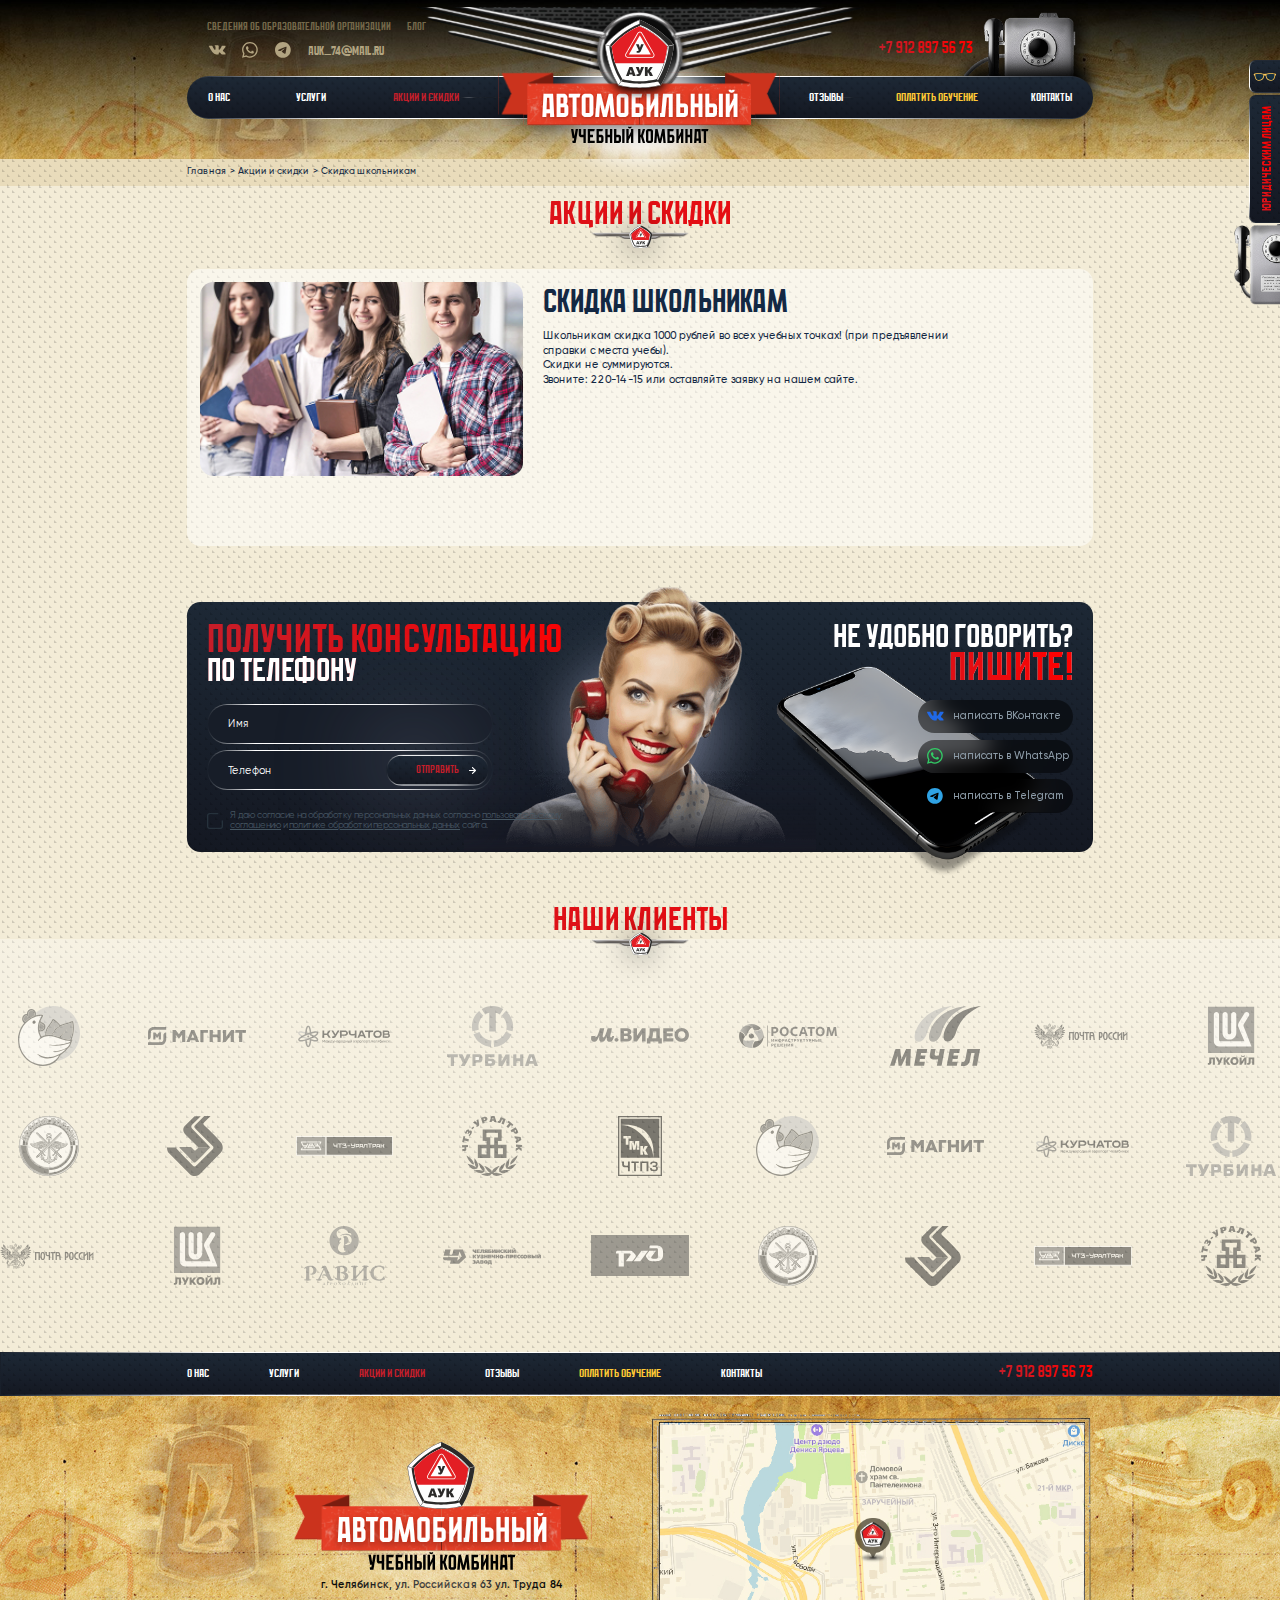
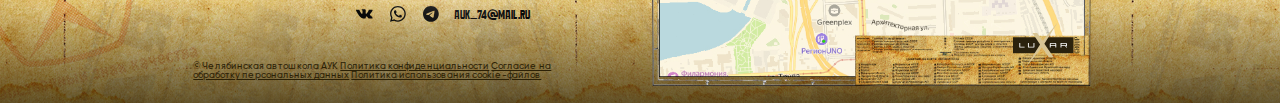
<file: promotion.html>
<!DOCTYPE html>
<html lang="en">
<head>
    <meta charset="UTF-8">
    <meta name="viewport" content="width=device-width, initial-scale=1.0">
    <link rel="shortcut icon" href="images/svg/favicon.svg" type="image/x-icon">
    <title>Автошкола АУК</title>
    <link rel="stylesheet" href="css/normalize.css">
    <link rel="stylesheet" href="js/swiper/swiper-bundle.css">
    <link rel="stylesheet" href="js/fancybox/fancybox.css">
    <link rel="stylesheet" href="js/select2/select2.min.css">
    <link rel="stylesheet" href="js/bvi/bvi.css">
    <link rel="stylesheet" href="css/style.css">
</head>
<body>
    <header class="header">
        <div class="container">
            <a href="index.html" class="header__logo">
                <img src="images/svg/logo.svg" alt="">
            </a>
            <div class="header__top">
                <div class="header__left">
                    <nav class="menu header__top-menu">
                        <ul>
                            <li><a href="intelligence.html">Сведения об образовательной организации</a></li>
                            <li><a href="blog.html">Блог</a></li>
                        </ul>
                    </nav>
                    <div class="header__left__bottom">
                        <div class="socials">
                            <a href="javascript:void(0)" target="_blank">
                                <svg viewBox="0 0 30 30" fill="none" xmlns="http://www.w3.org/2000/svg">
                                    <path fill-rule="evenodd" clip-rule="evenodd" d="M11.2458 8.97946C11.5784 9.13714 12.3544 9.05509 12.6331 10.0165C12.8842 10.8825 12.8739 12.9537 12.6798 13.9177C12.1432 16.5836 9.8778 12.3672 9.31852 11.4409C9.02899 10.9613 8.52526 9.86737 8.30141 9.33363C7.91526 8.41267 6.98945 8.60883 5.88602 8.60883C5.47093 8.60883 5.19071 8.64682 4.79907 8.646C4.18624 8.64452 3 8.52728 3 9.09061C3 9.52157 3.24696 9.95221 3.43721 10.326L4.4623 12.3512C4.64141 12.6916 4.80572 13.0328 5.00811 13.368L5.56506 14.3367C7.03185 16.7316 8.79417 19.5407 11.4332 20.8382C13.4335 21.8216 14.375 21.8017 16.5682 21.8017C16.9096 21.8017 17.3385 21.6179 17.4571 21.3836C17.6017 21.0978 17.5869 20.6249 17.6185 20.2461C17.6959 19.3233 18.1492 18.1054 19.2452 18.8583C19.7644 19.2151 20.3953 20.0461 20.8691 20.5139C21.1259 20.7673 21.4365 21.0991 21.7249 21.2984C21.8726 21.4005 22.117 21.5478 22.2697 21.6121C23.1759 21.9936 24.2166 21.8014 25.3388 21.8017C25.9616 21.8019 27.0473 21.9035 27.5723 21.5641C28.4046 21.0259 27.5723 20.0642 27.1005 19.467C26.8309 19.126 25.791 18.0368 25.4228 17.7162C23.0126 15.6177 23.4949 15.9579 25.9921 12.6641C26.5159 11.973 27.925 10.1622 27.925 9.20176C27.925 8.69828 27.3854 8.6552 26.9814 8.61278C26.7737 8.59108 26.716 8.64468 26.5023 8.64731C25.8384 8.65553 22.8152 8.57546 22.437 8.70437C22.1927 8.78773 22.0539 9.03618 21.9546 9.26507C21.3928 10.5585 21.0098 11.4492 20.2042 12.6487C19.8781 13.1342 18.8336 14.7606 18.1798 14.7606C17.7115 14.7606 17.5427 13.8383 17.5427 13.3894C17.5427 12.028 17.6177 10.7859 17.6177 9.46123C17.6177 9.17924 17.556 8.88359 17.4622 8.68842C17.0526 7.83569 14.822 8.01591 13.7946 8.01591C13.0525 8.01591 11.8561 8.09187 11.3942 8.68135C11.3223 8.77326 11.2591 8.82243 11.2458 8.97946Z" fill="#2069E7"/>
                                </svg>
                            </a>
                            <a href="javascript:void(0)" target="_blank">
                                <svg viewBox="0 0 30 30" fill="none" xmlns="http://www.w3.org/2000/svg">
                                    <path d="M11.2782 9.3561C11.488 9.36469 11.7201 9.37452 11.9406 9.86474C12.0913 10.1999 12.3449 10.8246 12.547 11.3225C12.6959 11.6894 12.8169 11.9874 12.8481 12.0499C12.9217 12.1971 12.9708 12.369 12.8727 12.5656C12.858 12.595 12.8444 12.6227 12.8314 12.6492C12.7576 12.7997 12.7035 12.9103 12.5786 13.0565C12.5296 13.1136 12.479 13.1752 12.4284 13.2368C12.3268 13.3604 12.2252 13.484 12.1369 13.572C11.9893 13.7188 11.8359 13.8783 12.0076 14.1727C12.1794 14.4674 12.7702 15.431 13.6454 16.2113C14.5855 17.0495 15.4022 17.404 15.817 17.5841C15.8984 17.6194 15.9644 17.6481 16.0127 17.6723C16.3071 17.8195 16.4789 17.795 16.6506 17.5983C16.8224 17.402 17.3862 16.739 17.5825 16.4446C17.7788 16.1499 17.9751 16.199 18.2449 16.2971C18.5148 16.3952 19.9621 17.1075 20.2566 17.2547C20.314 17.2834 20.3676 17.3093 20.4174 17.3334C20.6228 17.4325 20.7616 17.4995 20.8208 17.5983C20.8944 17.7214 20.8944 18.3105 20.6491 18.9979C20.4038 19.6853 19.2018 20.3482 18.6621 20.3973C18.6101 20.402 18.5585 20.4081 18.5054 20.4143C18.0066 20.473 17.3769 20.547 15.1294 19.6608C12.364 18.5702 10.5405 15.8676 10.1638 15.3093C10.1329 15.2635 10.1118 15.2321 10.1006 15.2173L10.0973 15.2129C9.9386 15.0007 8.89856 13.6108 8.89856 12.1726C8.89856 10.8169 9.56496 10.1062 9.87157 9.77926C9.89252 9.75692 9.91179 9.73637 9.92906 9.71753C10.1987 9.42293 10.5177 9.34921 10.714 9.34921C10.7247 9.34921 10.7355 9.34921 10.7463 9.34921C10.9316 9.34918 11.116 9.34916 11.2782 9.3561Z" fill="#32CC65"/>
                                    <path fill-rule="evenodd" clip-rule="evenodd" d="M4.68759 20.6603C3.64176 18.8776 3.09508 16.8572 3.09508 14.7656C3.09508 8.27669 8.39553 3 14.8844 3C18.0457 3 20.993 4.23598 23.2273 6.44648C25.4378 8.68076 26.6738 11.6281 26.6738 14.7894C26.6738 21.2783 21.3733 26.5549 14.8844 26.5549C12.9116 26.5549 10.9626 26.0796 9.25121 25.1288L3 26.7689L4.68759 20.6603ZM6.5891 19.9947L6.82679 20.3513L5.82849 23.9641L9.53644 22.9896L9.89297 23.2035C11.3904 24.1067 13.1255 24.5821 14.8844 24.5821C20.28 24.5821 24.6772 20.1849 24.6772 14.7894C24.6772 12.1748 23.6551 9.70282 21.8012 7.84885C19.971 6.01865 17.499 4.99658 14.8844 4.99658C9.4889 4.99658 5.09166 9.37005 5.09166 14.7894C5.09166 16.6196 5.61457 18.426 6.5891 19.9947Z" fill="#32CC65"/>
                                </svg>
                            </a>
                            <a href="javascript:void(0)" target="_blank">
                                <svg viewBox="0 0 30 30" fill="none" xmlns="http://www.w3.org/2000/svg">
                                    <path fill-rule="evenodd" clip-rule="evenodd" d="M26.6738 14.8369C26.6738 21.3742 21.3742 26.6738 14.8369 26.6738C8.29956 26.6738 3 21.3742 3 14.8369C3 8.29956 8.29956 3 14.8369 3C21.3742 3 26.6738 8.29956 26.6738 14.8369ZM15.2611 11.7385C14.1097 12.2174 11.8087 13.2085 8.35805 14.7119C7.79771 14.9348 7.50418 15.1528 7.47746 15.3659C7.4323 15.7261 7.88341 15.868 8.4977 16.0612C8.58126 16.0874 8.66784 16.1147 8.7566 16.1435C9.36098 16.34 10.174 16.5698 10.5966 16.5789C10.98 16.5872 11.4079 16.4292 11.8803 16.1048C15.1044 13.9284 16.7686 12.8284 16.8731 12.8047C16.9468 12.7879 17.049 12.7669 17.1182 12.8284C17.1874 12.8899 17.1806 13.0064 17.1733 13.0377C17.1286 13.2282 15.3578 14.8745 14.4415 15.7264C14.1558 15.992 13.9531 16.1804 13.9117 16.2234C13.8189 16.3198 13.7243 16.411 13.6334 16.4986C13.072 17.0399 12.6509 17.4458 13.6568 18.1086C14.1401 18.4271 14.5269 18.6905 14.9127 18.9533C15.3342 19.2403 15.7545 19.5265 16.2984 19.883C16.4369 19.9739 16.5692 20.0682 16.6981 20.1601C17.1885 20.5097 17.6292 20.8238 18.1735 20.7737C18.4898 20.7446 18.8165 20.4472 18.9824 19.5602C19.3746 17.4638 20.1454 12.9217 20.3235 11.05C20.3391 10.8861 20.3195 10.6762 20.3037 10.5841C20.2879 10.4919 20.255 10.3607 20.1352 10.2635C19.9934 10.1484 19.7745 10.1242 19.6766 10.1259C19.2313 10.1337 18.5483 10.3712 15.2611 11.7385Z" fill="#2FA2E4"/>
                                </svg>
                            </a>
                        </div>
                        <a href="mailto:auk_74@mail.ru" class="email">auk_74@mail.ru</a>
                    </div>
                </div>
                <div class="header__right">
                    <a class="phone" href="javascript:void(0)" data-fancybox data-src="#order-call">
                        <span>+7 912 897 56 73</span>
                        <img src="images/header-phone.png" alt="">
                    </a>
                </div>
            </div>
            <nav class="menu header__menu">
                <ul>
                    <div class="menu__li-group">
                        <li><a href="about.html">О нас</a></li>
                        <li><a href="services.html" class="drop-down-open">Услуги</a></li>
                        <li><a href="promotions.html" class="active">акции и скидки</a></li>
                    </div>
                    <div class="menu__li-group">
                        <li><a href="reviews.html">отзывы</a></li>
                        <li><a href="pay.html" class="highlight">ОПЛАТИТЬ ОБУЧЕНИЕ</a></li>
                        <li><a href="contacts.html">Контакты</a></li>
                    </div>
                </ul>
            </nav>
        </div>
    </header>
    <header class="header-fixed">
        <div class="container header-fixed__content">
            <button class="header__burger-btn"></button>
            <a href="index.html" class="header-fixed__logo">
                <picture>
                    <source media="(max-width: 992px)" srcset="images/svg/logo-mob.svg">
                    <img src="images/svg/logo-2.svg" alt="">
                </picture>
            </a>
            <a class="phone" href="javascript:void(0)" data-fancybox data-src="#order-call">
                <span>+7 912 897 56 73</span>
            </a>
            <nav class="menu header-fixed__menu">
                <ul>
                    <li><a href="about.html">О нас</a></li>
                    <li><a href="services.html" class="drop-down-open">Услуги</a></li>
                    <li><a href="reviews.html">Отзывы</a></li>
                    <li><a href="promotions.html" class="active">Акции и скидки</a></li>
                    <li><a href="pay.html">ОПЛАТИТЬ ОБУЧЕНИЕ</a></li>
                    <li><a href="contacts.html">Контакты</a></li>
                </ul>
            </nav>
            <div class="socials">
                <a href="javascript:void(0)" target="_blank">
                    <svg viewBox="0 0 30 30" fill="none" xmlns="http://www.w3.org/2000/svg">
                        <path fill-rule="evenodd" clip-rule="evenodd" d="M11.2458 8.97946C11.5784 9.13714 12.3544 9.05509 12.6331 10.0165C12.8842 10.8825 12.8739 12.9537 12.6798 13.9177C12.1432 16.5836 9.8778 12.3672 9.31852 11.4409C9.02899 10.9613 8.52526 9.86737 8.30141 9.33363C7.91526 8.41267 6.98945 8.60883 5.88602 8.60883C5.47093 8.60883 5.19071 8.64682 4.79907 8.646C4.18624 8.64452 3 8.52728 3 9.09061C3 9.52157 3.24696 9.95221 3.43721 10.326L4.4623 12.3512C4.64141 12.6916 4.80572 13.0328 5.00811 13.368L5.56506 14.3367C7.03185 16.7316 8.79417 19.5407 11.4332 20.8382C13.4335 21.8216 14.375 21.8017 16.5682 21.8017C16.9096 21.8017 17.3385 21.6179 17.4571 21.3836C17.6017 21.0978 17.5869 20.6249 17.6185 20.2461C17.6959 19.3233 18.1492 18.1054 19.2452 18.8583C19.7644 19.2151 20.3953 20.0461 20.8691 20.5139C21.1259 20.7673 21.4365 21.0991 21.7249 21.2984C21.8726 21.4005 22.117 21.5478 22.2697 21.6121C23.1759 21.9936 24.2166 21.8014 25.3388 21.8017C25.9616 21.8019 27.0473 21.9035 27.5723 21.5641C28.4046 21.0259 27.5723 20.0642 27.1005 19.467C26.8309 19.126 25.791 18.0368 25.4228 17.7162C23.0126 15.6177 23.4949 15.9579 25.9921 12.6641C26.5159 11.973 27.925 10.1622 27.925 9.20176C27.925 8.69828 27.3854 8.6552 26.9814 8.61278C26.7737 8.59108 26.716 8.64468 26.5023 8.64731C25.8384 8.65553 22.8152 8.57546 22.437 8.70437C22.1927 8.78773 22.0539 9.03618 21.9546 9.26507C21.3928 10.5585 21.0098 11.4492 20.2042 12.6487C19.8781 13.1342 18.8336 14.7606 18.1798 14.7606C17.7115 14.7606 17.5427 13.8383 17.5427 13.3894C17.5427 12.028 17.6177 10.7859 17.6177 9.46123C17.6177 9.17924 17.556 8.88359 17.4622 8.68842C17.0526 7.83569 14.822 8.01591 13.7946 8.01591C13.0525 8.01591 11.8561 8.09187 11.3942 8.68135C11.3223 8.77326 11.2591 8.82243 11.2458 8.97946Z" fill="#2069E7"/>
                    </svg>
                </a>
                <a href="javascript:void(0)" target="_blank">
                    <svg viewBox="0 0 30 30" fill="none" xmlns="http://www.w3.org/2000/svg">
                        <path d="M11.2782 9.3561C11.488 9.36469 11.7201 9.37452 11.9406 9.86474C12.0913 10.1999 12.3449 10.8246 12.547 11.3225C12.6959 11.6894 12.8169 11.9874 12.8481 12.0499C12.9217 12.1971 12.9708 12.369 12.8727 12.5656C12.858 12.595 12.8444 12.6227 12.8314 12.6492C12.7576 12.7997 12.7035 12.9103 12.5786 13.0565C12.5296 13.1136 12.479 13.1752 12.4284 13.2368C12.3268 13.3604 12.2252 13.484 12.1369 13.572C11.9893 13.7188 11.8359 13.8783 12.0076 14.1727C12.1794 14.4674 12.7702 15.431 13.6454 16.2113C14.5855 17.0495 15.4022 17.404 15.817 17.5841C15.8984 17.6194 15.9644 17.6481 16.0127 17.6723C16.3071 17.8195 16.4789 17.795 16.6506 17.5983C16.8224 17.402 17.3862 16.739 17.5825 16.4446C17.7788 16.1499 17.9751 16.199 18.2449 16.2971C18.5148 16.3952 19.9621 17.1075 20.2566 17.2547C20.314 17.2834 20.3676 17.3093 20.4174 17.3334C20.6228 17.4325 20.7616 17.4995 20.8208 17.5983C20.8944 17.7214 20.8944 18.3105 20.6491 18.9979C20.4038 19.6853 19.2018 20.3482 18.6621 20.3973C18.6101 20.402 18.5585 20.4081 18.5054 20.4143C18.0066 20.473 17.3769 20.547 15.1294 19.6608C12.364 18.5702 10.5405 15.8676 10.1638 15.3093C10.1329 15.2635 10.1118 15.2321 10.1006 15.2173L10.0973 15.2129C9.9386 15.0007 8.89856 13.6108 8.89856 12.1726C8.89856 10.8169 9.56496 10.1062 9.87157 9.77926C9.89252 9.75692 9.91179 9.73637 9.92906 9.71753C10.1987 9.42293 10.5177 9.34921 10.714 9.34921C10.7247 9.34921 10.7355 9.34921 10.7463 9.34921C10.9316 9.34918 11.116 9.34916 11.2782 9.3561Z" fill="#32CC65"/>
                        <path fill-rule="evenodd" clip-rule="evenodd" d="M4.68759 20.6603C3.64176 18.8776 3.09508 16.8572 3.09508 14.7656C3.09508 8.27669 8.39553 3 14.8844 3C18.0457 3 20.993 4.23598 23.2273 6.44648C25.4378 8.68076 26.6738 11.6281 26.6738 14.7894C26.6738 21.2783 21.3733 26.5549 14.8844 26.5549C12.9116 26.5549 10.9626 26.0796 9.25121 25.1288L3 26.7689L4.68759 20.6603ZM6.5891 19.9947L6.82679 20.3513L5.82849 23.9641L9.53644 22.9896L9.89297 23.2035C11.3904 24.1067 13.1255 24.5821 14.8844 24.5821C20.28 24.5821 24.6772 20.1849 24.6772 14.7894C24.6772 12.1748 23.6551 9.70282 21.8012 7.84885C19.971 6.01865 17.499 4.99658 14.8844 4.99658C9.4889 4.99658 5.09166 9.37005 5.09166 14.7894C5.09166 16.6196 5.61457 18.426 6.5891 19.9947Z" fill="#32CC65"/>
                    </svg>
                </a>
                <a href="javascript:void(0)" target="_blank">
                    <svg viewBox="0 0 30 30" fill="none" xmlns="http://www.w3.org/2000/svg">
                        <path fill-rule="evenodd" clip-rule="evenodd" d="M26.6738 14.8369C26.6738 21.3742 21.3742 26.6738 14.8369 26.6738C8.29956 26.6738 3 21.3742 3 14.8369C3 8.29956 8.29956 3 14.8369 3C21.3742 3 26.6738 8.29956 26.6738 14.8369ZM15.2611 11.7385C14.1097 12.2174 11.8087 13.2085 8.35805 14.7119C7.79771 14.9348 7.50418 15.1528 7.47746 15.3659C7.4323 15.7261 7.88341 15.868 8.4977 16.0612C8.58126 16.0874 8.66784 16.1147 8.7566 16.1435C9.36098 16.34 10.174 16.5698 10.5966 16.5789C10.98 16.5872 11.4079 16.4292 11.8803 16.1048C15.1044 13.9284 16.7686 12.8284 16.8731 12.8047C16.9468 12.7879 17.049 12.7669 17.1182 12.8284C17.1874 12.8899 17.1806 13.0064 17.1733 13.0377C17.1286 13.2282 15.3578 14.8745 14.4415 15.7264C14.1558 15.992 13.9531 16.1804 13.9117 16.2234C13.8189 16.3198 13.7243 16.411 13.6334 16.4986C13.072 17.0399 12.6509 17.4458 13.6568 18.1086C14.1401 18.4271 14.5269 18.6905 14.9127 18.9533C15.3342 19.2403 15.7545 19.5265 16.2984 19.883C16.4369 19.9739 16.5692 20.0682 16.6981 20.1601C17.1885 20.5097 17.6292 20.8238 18.1735 20.7737C18.4898 20.7446 18.8165 20.4472 18.9824 19.5602C19.3746 17.4638 20.1454 12.9217 20.3235 11.05C20.3391 10.8861 20.3195 10.6762 20.3037 10.5841C20.2879 10.4919 20.255 10.3607 20.1352 10.2635C19.9934 10.1484 19.7745 10.1242 19.6766 10.1259C19.2313 10.1337 18.5483 10.3712 15.2611 11.7385Z" fill="#2FA2E4"/>
                    </svg>
                </a>
            </div>
        </div>
    </header>
    <div class="burger">
        <a href="javascript:void(0)" class="bvi-open"><img src="images/svg/glasses.svg" alt=""></a>
        <div class="burger__content">
            <nav class="menu burger__menu">
                <ul>
                    <li><a href="about.html">О нас</a></li>
                    <li><a href="services.html">услуги</a></li>
                    <li><a href="promotions.html" class="active">акции и скидки</a></li>
                    <li><a href="reviews.html">отзывы</a></li>
                    <li><a href="pay.html">ОПЛАТИТЬ ОБУЧЕНИЕ</a></li>
                    <li><a href="contacts.html">Контакты</a></li>
                    <li><a href="intelligence.html">Сведения об образовательной организации</a></li>
                    <li><a href="blog.html">блог</a></li>
                </ul>
            </nav>
        </div>
        <div class="burger__footer">
            <a class="phone" href="javascript:void(0)" data-fancybox data-src="#order-call">
                <span>+7 912 897 56 73</span>
            </a>
            <div class="socials">
                <a href="javascript:void(0)" target="_blank">
                    <svg viewBox="0 0 30 30" fill="none" xmlns="http://www.w3.org/2000/svg">
                        <path fill-rule="evenodd" clip-rule="evenodd" d="M11.2458 8.97946C11.5784 9.13714 12.3544 9.05509 12.6331 10.0165C12.8842 10.8825 12.8739 12.9537 12.6798 13.9177C12.1432 16.5836 9.8778 12.3672 9.31852 11.4409C9.02899 10.9613 8.52526 9.86737 8.30141 9.33363C7.91526 8.41267 6.98945 8.60883 5.88602 8.60883C5.47093 8.60883 5.19071 8.64682 4.79907 8.646C4.18624 8.64452 3 8.52728 3 9.09061C3 9.52157 3.24696 9.95221 3.43721 10.326L4.4623 12.3512C4.64141 12.6916 4.80572 13.0328 5.00811 13.368L5.56506 14.3367C7.03185 16.7316 8.79417 19.5407 11.4332 20.8382C13.4335 21.8216 14.375 21.8017 16.5682 21.8017C16.9096 21.8017 17.3385 21.6179 17.4571 21.3836C17.6017 21.0978 17.5869 20.6249 17.6185 20.2461C17.6959 19.3233 18.1492 18.1054 19.2452 18.8583C19.7644 19.2151 20.3953 20.0461 20.8691 20.5139C21.1259 20.7673 21.4365 21.0991 21.7249 21.2984C21.8726 21.4005 22.117 21.5478 22.2697 21.6121C23.1759 21.9936 24.2166 21.8014 25.3388 21.8017C25.9616 21.8019 27.0473 21.9035 27.5723 21.5641C28.4046 21.0259 27.5723 20.0642 27.1005 19.467C26.8309 19.126 25.791 18.0368 25.4228 17.7162C23.0126 15.6177 23.4949 15.9579 25.9921 12.6641C26.5159 11.973 27.925 10.1622 27.925 9.20176C27.925 8.69828 27.3854 8.6552 26.9814 8.61278C26.7737 8.59108 26.716 8.64468 26.5023 8.64731C25.8384 8.65553 22.8152 8.57546 22.437 8.70437C22.1927 8.78773 22.0539 9.03618 21.9546 9.26507C21.3928 10.5585 21.0098 11.4492 20.2042 12.6487C19.8781 13.1342 18.8336 14.7606 18.1798 14.7606C17.7115 14.7606 17.5427 13.8383 17.5427 13.3894C17.5427 12.028 17.6177 10.7859 17.6177 9.46123C17.6177 9.17924 17.556 8.88359 17.4622 8.68842C17.0526 7.83569 14.822 8.01591 13.7946 8.01591C13.0525 8.01591 11.8561 8.09187 11.3942 8.68135C11.3223 8.77326 11.2591 8.82243 11.2458 8.97946Z" fill="#2069E7"/>
                    </svg>
                </a>
                <a href="javascript:void(0)" target="_blank">
                    <svg viewBox="0 0 30 30" fill="none" xmlns="http://www.w3.org/2000/svg">
                        <path d="M11.2782 9.3561C11.488 9.36469 11.7201 9.37452 11.9406 9.86474C12.0913 10.1999 12.3449 10.8246 12.547 11.3225C12.6959 11.6894 12.8169 11.9874 12.8481 12.0499C12.9217 12.1971 12.9708 12.369 12.8727 12.5656C12.858 12.595 12.8444 12.6227 12.8314 12.6492C12.7576 12.7997 12.7035 12.9103 12.5786 13.0565C12.5296 13.1136 12.479 13.1752 12.4284 13.2368C12.3268 13.3604 12.2252 13.484 12.1369 13.572C11.9893 13.7188 11.8359 13.8783 12.0076 14.1727C12.1794 14.4674 12.7702 15.431 13.6454 16.2113C14.5855 17.0495 15.4022 17.404 15.817 17.5841C15.8984 17.6194 15.9644 17.6481 16.0127 17.6723C16.3071 17.8195 16.4789 17.795 16.6506 17.5983C16.8224 17.402 17.3862 16.739 17.5825 16.4446C17.7788 16.1499 17.9751 16.199 18.2449 16.2971C18.5148 16.3952 19.9621 17.1075 20.2566 17.2547C20.314 17.2834 20.3676 17.3093 20.4174 17.3334C20.6228 17.4325 20.7616 17.4995 20.8208 17.5983C20.8944 17.7214 20.8944 18.3105 20.6491 18.9979C20.4038 19.6853 19.2018 20.3482 18.6621 20.3973C18.6101 20.402 18.5585 20.4081 18.5054 20.4143C18.0066 20.473 17.3769 20.547 15.1294 19.6608C12.364 18.5702 10.5405 15.8676 10.1638 15.3093C10.1329 15.2635 10.1118 15.2321 10.1006 15.2173L10.0973 15.2129C9.9386 15.0007 8.89856 13.6108 8.89856 12.1726C8.89856 10.8169 9.56496 10.1062 9.87157 9.77926C9.89252 9.75692 9.91179 9.73637 9.92906 9.71753C10.1987 9.42293 10.5177 9.34921 10.714 9.34921C10.7247 9.34921 10.7355 9.34921 10.7463 9.34921C10.9316 9.34918 11.116 9.34916 11.2782 9.3561Z" fill="#32CC65"/>
                        <path fill-rule="evenodd" clip-rule="evenodd" d="M4.68759 20.6603C3.64176 18.8776 3.09508 16.8572 3.09508 14.7656C3.09508 8.27669 8.39553 3 14.8844 3C18.0457 3 20.993 4.23598 23.2273 6.44648C25.4378 8.68076 26.6738 11.6281 26.6738 14.7894C26.6738 21.2783 21.3733 26.5549 14.8844 26.5549C12.9116 26.5549 10.9626 26.0796 9.25121 25.1288L3 26.7689L4.68759 20.6603ZM6.5891 19.9947L6.82679 20.3513L5.82849 23.9641L9.53644 22.9896L9.89297 23.2035C11.3904 24.1067 13.1255 24.5821 14.8844 24.5821C20.28 24.5821 24.6772 20.1849 24.6772 14.7894C24.6772 12.1748 23.6551 9.70282 21.8012 7.84885C19.971 6.01865 17.499 4.99658 14.8844 4.99658C9.4889 4.99658 5.09166 9.37005 5.09166 14.7894C5.09166 16.6196 5.61457 18.426 6.5891 19.9947Z" fill="#32CC65"/>
                    </svg>
                </a>
                <a href="javascript:void(0)" target="_blank">
                    <svg viewBox="0 0 30 30" fill="none" xmlns="http://www.w3.org/2000/svg">
                        <path fill-rule="evenodd" clip-rule="evenodd" d="M26.6738 14.8369C26.6738 21.3742 21.3742 26.6738 14.8369 26.6738C8.29956 26.6738 3 21.3742 3 14.8369C3 8.29956 8.29956 3 14.8369 3C21.3742 3 26.6738 8.29956 26.6738 14.8369ZM15.2611 11.7385C14.1097 12.2174 11.8087 13.2085 8.35805 14.7119C7.79771 14.9348 7.50418 15.1528 7.47746 15.3659C7.4323 15.7261 7.88341 15.868 8.4977 16.0612C8.58126 16.0874 8.66784 16.1147 8.7566 16.1435C9.36098 16.34 10.174 16.5698 10.5966 16.5789C10.98 16.5872 11.4079 16.4292 11.8803 16.1048C15.1044 13.9284 16.7686 12.8284 16.8731 12.8047C16.9468 12.7879 17.049 12.7669 17.1182 12.8284C17.1874 12.8899 17.1806 13.0064 17.1733 13.0377C17.1286 13.2282 15.3578 14.8745 14.4415 15.7264C14.1558 15.992 13.9531 16.1804 13.9117 16.2234C13.8189 16.3198 13.7243 16.411 13.6334 16.4986C13.072 17.0399 12.6509 17.4458 13.6568 18.1086C14.1401 18.4271 14.5269 18.6905 14.9127 18.9533C15.3342 19.2403 15.7545 19.5265 16.2984 19.883C16.4369 19.9739 16.5692 20.0682 16.6981 20.1601C17.1885 20.5097 17.6292 20.8238 18.1735 20.7737C18.4898 20.7446 18.8165 20.4472 18.9824 19.5602C19.3746 17.4638 20.1454 12.9217 20.3235 11.05C20.3391 10.8861 20.3195 10.6762 20.3037 10.5841C20.2879 10.4919 20.255 10.3607 20.1352 10.2635C19.9934 10.1484 19.7745 10.1242 19.6766 10.1259C19.2313 10.1337 18.5483 10.3712 15.2611 11.7385Z" fill="#2FA2E4"/>
                    </svg>
                </a>
            </div>
            <a href="mailto:auk_74@mail.ru" class="email">auk_74@mail.ru</a>
        </div>
    </div>
    <button class="burger__close"></button>
    <main>
        <div class="breadcrumb">
            <div class="container breadcrumb__content">
                <div class="breadcrumb__item">
                    <a href="index.html">
                        <span>Главная</span>
                    </a>
                    <i>&nbsp;>&nbsp;</i>
                </div>
                <div class="breadcrumb__item">
                    <a href="promotions.html">
                        <span>Акции и скидки</span>
                    </a>
                    <i>&nbsp;>&nbsp;</i>
                </div>
                <div class="breadcrumb__item">
                    <span>Скидка школьникам</span>
                </div>
            </div>
        </div>
        <section class="promotion">
            <h1 class="title">Акции и скидки</h1>
            <div class="container promotion__content">
                <img src="images/promotions-img-1.jpg" alt="">
                <h2>Скидка школьникам</h2>
                <p>Школьникам скидка 1000 рублей во всех учебных точках! (при предъявлении справки с места учебы). <br>Скидки не суммируются. <br>Звоните: 220-14-15 или оставляйте заявку на нашем сайте.</p>
            </div>
        </section>
        <section class="consultation">
            <div class="container consultation__content">
                <form method="post" class="consultation__form">
                    <h2>Получить консультацию <span>по телефону</span></h2>
                    <div class="consultation__form__inputs">
                        <input type="text" name="consultation-name" placeholder="Имя">
                        <div class="consultation__form__input-box">
                            <input type="tel" name="consultation-phone" placeholder="Телефон">
                            <button class="btn btn-arrow">отправить</button>
                        </div>
                    </div>
                    <div class="consultation__form__checkbox">
                        <input type="checkbox" name="consultation-agree" id="consultation-agree">
                        <label for="consultation-agree">
                            Я даю согласие на обработку персональных данных согласно <a href="javascript:void(0)" target="_blank">пользовательскому соглашению</a> и <a href="javascript:void(0)" target="_blank">политике обработки персональных данных</a> сайта.
                        </label>
                    </div>
                </form>
                <div class="consultation__socials">
                    <h3>Не удобно говорить? <span>Пишите!</span></h3>
                    <div class="consultation__socials__content">
                        <a href="javascript:void(0)" target="_blank" class="consultation__socials__item">
                            <img src="images/svg/vk-icon.svg" alt="">
                            <span>написать ВКонтакте</span>
                        </a>
                        <a href="javascript:void(0)" target="_blank" class="consultation__socials__item">
                            <img src="images/svg/wa-icon.svg" alt="">
                            <span>написать в WhatsApp</span>
                        </a>
                        <a href="javascript:void(0)" target="_blank" class="consultation__socials__item">
                            <img src="images/svg/tg-icon.svg" alt="">
                            <span>написать в Telegram</span>
                        </a>
                    </div>
                </div>
            </div>
        </section>
        <section class="clients">
            <h2 class="title">Наши клиенты</h2>
            <div class="clients__slider">
                <div class="swiper">
                    <div class="swiper-wrapper">
                        <div class="swiper-slide clients__item"><img src="images/svg/clients-logo-1.svg" alt=""></div>
                        <div class="swiper-slide clients__item"><img src="images/svg/clients-logo-2.svg" alt=""></div>
                        <div class="swiper-slide clients__item"><img src="images/svg/clients-logo-3.svg" alt=""></div>
                        <div class="swiper-slide clients__item"><img src="images/svg/clients-logo-4.svg" alt=""></div>
                        <div class="swiper-slide clients__item"><img src="images/svg/clients-logo-5.svg" alt=""></div>
                        <div class="swiper-slide clients__item"><img src="images/svg/clients-logo-6.svg" alt=""></div>
                        <div class="swiper-slide clients__item"><img src="images/svg/clients-logo-7.svg" alt=""></div>
                        <div class="swiper-slide clients__item"><img src="images/svg/clients-logo-8.svg" alt=""></div>
                        <div class="swiper-slide clients__item"><img src="images/svg/clients-logo-9.svg" alt=""></div>
                        <div class="swiper-slide clients__item"><img src="images/svg/clients-logo-10.svg" alt=""></div>
                        <div class="swiper-slide clients__item"><img src="images/svg/clients-logo-11.svg" alt=""></div>
                        <div class="swiper-slide clients__item"><img src="images/svg/clients-logo-12.svg" alt=""></div>
                        <div class="swiper-slide clients__item"><img src="images/svg/clients-logo-13.svg" alt=""></div>
                        <div class="swiper-slide clients__item"><img src="images/svg/clients-logo-14.svg" alt=""></div>
                        <div class="swiper-slide clients__item"><img src="images/svg/clients-logo-15.svg" alt=""></div>
                        <div class="swiper-slide clients__item"><img src="images/svg/clients-logo-16.svg" alt=""></div>
                        <div class="swiper-slide clients__item"><img src="images/svg/clients-logo-17.svg" alt=""></div>
                        <div class="swiper-slide clients__item"><img src="images/svg/clients-logo-1.svg" alt=""></div>
                        <div class="swiper-slide clients__item"><img src="images/svg/clients-logo-2.svg" alt=""></div>
                        <div class="swiper-slide clients__item"><img src="images/svg/clients-logo-3.svg" alt=""></div>
                        <div class="swiper-slide clients__item"><img src="images/svg/clients-logo-4.svg" alt=""></div>
                        <div class="swiper-slide clients__item"><img src="images/svg/clients-logo-5.svg" alt=""></div>
                        <div class="swiper-slide clients__item"><img src="images/svg/clients-logo-6.svg" alt=""></div>
                        <div class="swiper-slide clients__item"><img src="images/svg/clients-logo-7.svg" alt=""></div>
                        <div class="swiper-slide clients__item"><img src="images/svg/clients-logo-8.svg" alt=""></div>
                        <div class="swiper-slide clients__item"><img src="images/svg/clients-logo-9.svg" alt=""></div>
                        <div class="swiper-slide clients__item"><img src="images/svg/clients-logo-10.svg" alt=""></div>
                        <div class="swiper-slide clients__item"><img src="images/svg/clients-logo-11.svg" alt=""></div>
                        <div class="swiper-slide clients__item"><img src="images/svg/clients-logo-12.svg" alt=""></div>
                        <div class="swiper-slide clients__item"><img src="images/svg/clients-logo-13.svg" alt=""></div>
                        <div class="swiper-slide clients__item"><img src="images/svg/clients-logo-14.svg" alt=""></div>
                        <div class="swiper-slide clients__item"><img src="images/svg/clients-logo-15.svg" alt=""></div>
                        <div class="swiper-slide clients__item"><img src="images/svg/clients-logo-16.svg" alt=""></div>
                        <div class="swiper-slide clients__item"><img src="images/svg/clients-logo-17.svg" alt=""></div>
                        <div class="swiper-slide clients__item"><img src="images/svg/clients-logo-1.svg" alt=""></div>
                        <div class="swiper-slide clients__item"><img src="images/svg/clients-logo-2.svg" alt=""></div>
                    </div>
                </div>
            </div>
        </section>
    </main>
        <footer class="footer">
        <div class="footer__top">
            <div class="container footer__top__content">
                <nav class="menu">
                    <ul>
                        <li><a href="about.html">О нас</a></li>
                        <li><a href="services.html">Услуги</a></li>
                        <li><a href="promotions.html" class="active">Акции и скидки</a></li>
                        <li><a href="reviews.html">Отзывы</a></li>
                        <li><a href="pay.html" class="highlight">ОПЛАТИТЬ ОБУЧЕНИЕ</a></li>
                        <li><a href="contacts.html">Контакты</a></li>
                    </ul>
                </nav>
                <div class="socials">
                    <a href="javascript:void(0)" target="_blank">
                        <svg viewBox="0 0 30 30" fill="none" xmlns="http://www.w3.org/2000/svg">
                            <path fill-rule="evenodd" clip-rule="evenodd" d="M11.2458 8.97946C11.5784 9.13714 12.3544 9.05509 12.6331 10.0165C12.8842 10.8825 12.8739 12.9537 12.6798 13.9177C12.1432 16.5836 9.8778 12.3672 9.31852 11.4409C9.02899 10.9613 8.52526 9.86737 8.30141 9.33363C7.91526 8.41267 6.98945 8.60883 5.88602 8.60883C5.47093 8.60883 5.19071 8.64682 4.79907 8.646C4.18624 8.64452 3 8.52728 3 9.09061C3 9.52157 3.24696 9.95221 3.43721 10.326L4.4623 12.3512C4.64141 12.6916 4.80572 13.0328 5.00811 13.368L5.56506 14.3367C7.03185 16.7316 8.79417 19.5407 11.4332 20.8382C13.4335 21.8216 14.375 21.8017 16.5682 21.8017C16.9096 21.8017 17.3385 21.6179 17.4571 21.3836C17.6017 21.0978 17.5869 20.6249 17.6185 20.2461C17.6959 19.3233 18.1492 18.1054 19.2452 18.8583C19.7644 19.2151 20.3953 20.0461 20.8691 20.5139C21.1259 20.7673 21.4365 21.0991 21.7249 21.2984C21.8726 21.4005 22.117 21.5478 22.2697 21.6121C23.1759 21.9936 24.2166 21.8014 25.3388 21.8017C25.9616 21.8019 27.0473 21.9035 27.5723 21.5641C28.4046 21.0259 27.5723 20.0642 27.1005 19.467C26.8309 19.126 25.791 18.0368 25.4228 17.7162C23.0126 15.6177 23.4949 15.9579 25.9921 12.6641C26.5159 11.973 27.925 10.1622 27.925 9.20176C27.925 8.69828 27.3854 8.6552 26.9814 8.61278C26.7737 8.59108 26.716 8.64468 26.5023 8.64731C25.8384 8.65553 22.8152 8.57546 22.437 8.70437C22.1927 8.78773 22.0539 9.03618 21.9546 9.26507C21.3928 10.5585 21.0098 11.4492 20.2042 12.6487C19.8781 13.1342 18.8336 14.7606 18.1798 14.7606C17.7115 14.7606 17.5427 13.8383 17.5427 13.3894C17.5427 12.028 17.6177 10.7859 17.6177 9.46123C17.6177 9.17924 17.556 8.88359 17.4622 8.68842C17.0526 7.83569 14.822 8.01591 13.7946 8.01591C13.0525 8.01591 11.8561 8.09187 11.3942 8.68135C11.3223 8.77326 11.2591 8.82243 11.2458 8.97946Z" fill="#2069E7"/>
                        </svg>
                    </a>
                    <a href="javascript:void(0)" target="_blank">
                        <svg viewBox="0 0 30 30" fill="none" xmlns="http://www.w3.org/2000/svg">
                            <path d="M11.2782 9.3561C11.488 9.36469 11.7201 9.37452 11.9406 9.86474C12.0913 10.1999 12.3449 10.8246 12.547 11.3225C12.6959 11.6894 12.8169 11.9874 12.8481 12.0499C12.9217 12.1971 12.9708 12.369 12.8727 12.5656C12.858 12.595 12.8444 12.6227 12.8314 12.6492C12.7576 12.7997 12.7035 12.9103 12.5786 13.0565C12.5296 13.1136 12.479 13.1752 12.4284 13.2368C12.3268 13.3604 12.2252 13.484 12.1369 13.572C11.9893 13.7188 11.8359 13.8783 12.0076 14.1727C12.1794 14.4674 12.7702 15.431 13.6454 16.2113C14.5855 17.0495 15.4022 17.404 15.817 17.5841C15.8984 17.6194 15.9644 17.6481 16.0127 17.6723C16.3071 17.8195 16.4789 17.795 16.6506 17.5983C16.8224 17.402 17.3862 16.739 17.5825 16.4446C17.7788 16.1499 17.9751 16.199 18.2449 16.2971C18.5148 16.3952 19.9621 17.1075 20.2566 17.2547C20.314 17.2834 20.3676 17.3093 20.4174 17.3334C20.6228 17.4325 20.7616 17.4995 20.8208 17.5983C20.8944 17.7214 20.8944 18.3105 20.6491 18.9979C20.4038 19.6853 19.2018 20.3482 18.6621 20.3973C18.6101 20.402 18.5585 20.4081 18.5054 20.4143C18.0066 20.473 17.3769 20.547 15.1294 19.6608C12.364 18.5702 10.5405 15.8676 10.1638 15.3093C10.1329 15.2635 10.1118 15.2321 10.1006 15.2173L10.0973 15.2129C9.9386 15.0007 8.89856 13.6108 8.89856 12.1726C8.89856 10.8169 9.56496 10.1062 9.87157 9.77926C9.89252 9.75692 9.91179 9.73637 9.92906 9.71753C10.1987 9.42293 10.5177 9.34921 10.714 9.34921C10.7247 9.34921 10.7355 9.34921 10.7463 9.34921C10.9316 9.34918 11.116 9.34916 11.2782 9.3561Z" fill="#32CC65"/>
                            <path fill-rule="evenodd" clip-rule="evenodd" d="M4.68759 20.6603C3.64176 18.8776 3.09508 16.8572 3.09508 14.7656C3.09508 8.27669 8.39553 3 14.8844 3C18.0457 3 20.993 4.23598 23.2273 6.44648C25.4378 8.68076 26.6738 11.6281 26.6738 14.7894C26.6738 21.2783 21.3733 26.5549 14.8844 26.5549C12.9116 26.5549 10.9626 26.0796 9.25121 25.1288L3 26.7689L4.68759 20.6603ZM6.5891 19.9947L6.82679 20.3513L5.82849 23.9641L9.53644 22.9896L9.89297 23.2035C11.3904 24.1067 13.1255 24.5821 14.8844 24.5821C20.28 24.5821 24.6772 20.1849 24.6772 14.7894C24.6772 12.1748 23.6551 9.70282 21.8012 7.84885C19.971 6.01865 17.499 4.99658 14.8844 4.99658C9.4889 4.99658 5.09166 9.37005 5.09166 14.7894C5.09166 16.6196 5.61457 18.426 6.5891 19.9947Z" fill="#32CC65"/>
                        </svg>
                    </a>
                    <a href="javascript:void(0)" target="_blank">
                        <svg viewBox="0 0 30 30" fill="none" xmlns="http://www.w3.org/2000/svg">
                            <path fill-rule="evenodd" clip-rule="evenodd" d="M26.6738 14.8369C26.6738 21.3742 21.3742 26.6738 14.8369 26.6738C8.29956 26.6738 3 21.3742 3 14.8369C3 8.29956 8.29956 3 14.8369 3C21.3742 3 26.6738 8.29956 26.6738 14.8369ZM15.2611 11.7385C14.1097 12.2174 11.8087 13.2085 8.35805 14.7119C7.79771 14.9348 7.50418 15.1528 7.47746 15.3659C7.4323 15.7261 7.88341 15.868 8.4977 16.0612C8.58126 16.0874 8.66784 16.1147 8.7566 16.1435C9.36098 16.34 10.174 16.5698 10.5966 16.5789C10.98 16.5872 11.4079 16.4292 11.8803 16.1048C15.1044 13.9284 16.7686 12.8284 16.8731 12.8047C16.9468 12.7879 17.049 12.7669 17.1182 12.8284C17.1874 12.8899 17.1806 13.0064 17.1733 13.0377C17.1286 13.2282 15.3578 14.8745 14.4415 15.7264C14.1558 15.992 13.9531 16.1804 13.9117 16.2234C13.8189 16.3198 13.7243 16.411 13.6334 16.4986C13.072 17.0399 12.6509 17.4458 13.6568 18.1086C14.1401 18.4271 14.5269 18.6905 14.9127 18.9533C15.3342 19.2403 15.7545 19.5265 16.2984 19.883C16.4369 19.9739 16.5692 20.0682 16.6981 20.1601C17.1885 20.5097 17.6292 20.8238 18.1735 20.7737C18.4898 20.7446 18.8165 20.4472 18.9824 19.5602C19.3746 17.4638 20.1454 12.9217 20.3235 11.05C20.3391 10.8861 20.3195 10.6762 20.3037 10.5841C20.2879 10.4919 20.255 10.3607 20.1352 10.2635C19.9934 10.1484 19.7745 10.1242 19.6766 10.1259C19.2313 10.1337 18.5483 10.3712 15.2611 11.7385Z" fill="#2FA2E4"/>
                        </svg>
                    </a>
                </div>
                <div class="footer__top__block">
                    <a class="phone" href="javascript:void(0)" data-fancybox data-src="#order-call">
                        <span>+7 912 897 56 73</span>
                    </a>
                    <a href="mailto:auk_74@mail.ru" class="email">auk_74@mail.ru</a>
                </div>
            </div>
        </div>
        <div class="footer__content">
            <div class="container">
                <div class="footer__info">
                    <div class="footer__info__content">
                        <a href="index.html" class="footer__logo">
                            <img src="images/svg/logo-3.svg" alt="">
                        </a>
                        <p class="footer__info__address">г. Челябинск, ул. Российская 63 ул. Труда 84</p>
                        <div class="footer__info__links">
                            <div class="socials">
                                <a href="javascript:void(0)" target="_blank">
                                    <svg viewBox="0 0 30 30" fill="none" xmlns="http://www.w3.org/2000/svg">
                                        <path fill-rule="evenodd" clip-rule="evenodd" d="M11.2458 8.97946C11.5784 9.13714 12.3544 9.05509 12.6331 10.0165C12.8842 10.8825 12.8739 12.9537 12.6798 13.9177C12.1432 16.5836 9.8778 12.3672 9.31852 11.4409C9.02899 10.9613 8.52526 9.86737 8.30141 9.33363C7.91526 8.41267 6.98945 8.60883 5.88602 8.60883C5.47093 8.60883 5.19071 8.64682 4.79907 8.646C4.18624 8.64452 3 8.52728 3 9.09061C3 9.52157 3.24696 9.95221 3.43721 10.326L4.4623 12.3512C4.64141 12.6916 4.80572 13.0328 5.00811 13.368L5.56506 14.3367C7.03185 16.7316 8.79417 19.5407 11.4332 20.8382C13.4335 21.8216 14.375 21.8017 16.5682 21.8017C16.9096 21.8017 17.3385 21.6179 17.4571 21.3836C17.6017 21.0978 17.5869 20.6249 17.6185 20.2461C17.6959 19.3233 18.1492 18.1054 19.2452 18.8583C19.7644 19.2151 20.3953 20.0461 20.8691 20.5139C21.1259 20.7673 21.4365 21.0991 21.7249 21.2984C21.8726 21.4005 22.117 21.5478 22.2697 21.6121C23.1759 21.9936 24.2166 21.8014 25.3388 21.8017C25.9616 21.8019 27.0473 21.9035 27.5723 21.5641C28.4046 21.0259 27.5723 20.0642 27.1005 19.467C26.8309 19.126 25.791 18.0368 25.4228 17.7162C23.0126 15.6177 23.4949 15.9579 25.9921 12.6641C26.5159 11.973 27.925 10.1622 27.925 9.20176C27.925 8.69828 27.3854 8.6552 26.9814 8.61278C26.7737 8.59108 26.716 8.64468 26.5023 8.64731C25.8384 8.65553 22.8152 8.57546 22.437 8.70437C22.1927 8.78773 22.0539 9.03618 21.9546 9.26507C21.3928 10.5585 21.0098 11.4492 20.2042 12.6487C19.8781 13.1342 18.8336 14.7606 18.1798 14.7606C17.7115 14.7606 17.5427 13.8383 17.5427 13.3894C17.5427 12.028 17.6177 10.7859 17.6177 9.46123C17.6177 9.17924 17.556 8.88359 17.4622 8.68842C17.0526 7.83569 14.822 8.01591 13.7946 8.01591C13.0525 8.01591 11.8561 8.09187 11.3942 8.68135C11.3223 8.77326 11.2591 8.82243 11.2458 8.97946Z" fill="#2069E7"/>
                                    </svg>
                                </a>
                                <a href="javascript:void(0)" target="_blank">
                                    <svg viewBox="0 0 30 30" fill="none" xmlns="http://www.w3.org/2000/svg">
                                        <path d="M11.2782 9.3561C11.488 9.36469 11.7201 9.37452 11.9406 9.86474C12.0913 10.1999 12.3449 10.8246 12.547 11.3225C12.6959 11.6894 12.8169 11.9874 12.8481 12.0499C12.9217 12.1971 12.9708 12.369 12.8727 12.5656C12.858 12.595 12.8444 12.6227 12.8314 12.6492C12.7576 12.7997 12.7035 12.9103 12.5786 13.0565C12.5296 13.1136 12.479 13.1752 12.4284 13.2368C12.3268 13.3604 12.2252 13.484 12.1369 13.572C11.9893 13.7188 11.8359 13.8783 12.0076 14.1727C12.1794 14.4674 12.7702 15.431 13.6454 16.2113C14.5855 17.0495 15.4022 17.404 15.817 17.5841C15.8984 17.6194 15.9644 17.6481 16.0127 17.6723C16.3071 17.8195 16.4789 17.795 16.6506 17.5983C16.8224 17.402 17.3862 16.739 17.5825 16.4446C17.7788 16.1499 17.9751 16.199 18.2449 16.2971C18.5148 16.3952 19.9621 17.1075 20.2566 17.2547C20.314 17.2834 20.3676 17.3093 20.4174 17.3334C20.6228 17.4325 20.7616 17.4995 20.8208 17.5983C20.8944 17.7214 20.8944 18.3105 20.6491 18.9979C20.4038 19.6853 19.2018 20.3482 18.6621 20.3973C18.6101 20.402 18.5585 20.4081 18.5054 20.4143C18.0066 20.473 17.3769 20.547 15.1294 19.6608C12.364 18.5702 10.5405 15.8676 10.1638 15.3093C10.1329 15.2635 10.1118 15.2321 10.1006 15.2173L10.0973 15.2129C9.9386 15.0007 8.89856 13.6108 8.89856 12.1726C8.89856 10.8169 9.56496 10.1062 9.87157 9.77926C9.89252 9.75692 9.91179 9.73637 9.92906 9.71753C10.1987 9.42293 10.5177 9.34921 10.714 9.34921C10.7247 9.34921 10.7355 9.34921 10.7463 9.34921C10.9316 9.34918 11.116 9.34916 11.2782 9.3561Z" fill="#32CC65"/>
                                        <path fill-rule="evenodd" clip-rule="evenodd" d="M4.68759 20.6603C3.64176 18.8776 3.09508 16.8572 3.09508 14.7656C3.09508 8.27669 8.39553 3 14.8844 3C18.0457 3 20.993 4.23598 23.2273 6.44648C25.4378 8.68076 26.6738 11.6281 26.6738 14.7894C26.6738 21.2783 21.3733 26.5549 14.8844 26.5549C12.9116 26.5549 10.9626 26.0796 9.25121 25.1288L3 26.7689L4.68759 20.6603ZM6.5891 19.9947L6.82679 20.3513L5.82849 23.9641L9.53644 22.9896L9.89297 23.2035C11.3904 24.1067 13.1255 24.5821 14.8844 24.5821C20.28 24.5821 24.6772 20.1849 24.6772 14.7894C24.6772 12.1748 23.6551 9.70282 21.8012 7.84885C19.971 6.01865 17.499 4.99658 14.8844 4.99658C9.4889 4.99658 5.09166 9.37005 5.09166 14.7894C5.09166 16.6196 5.61457 18.426 6.5891 19.9947Z" fill="#32CC65"/>
                                    </svg>
                                </a>
                                <a href="javascript:void(0)" target="_blank">
                                    <svg viewBox="0 0 30 30" fill="none" xmlns="http://www.w3.org/2000/svg">
                                        <path fill-rule="evenodd" clip-rule="evenodd" d="M26.6738 14.8369C26.6738 21.3742 21.3742 26.6738 14.8369 26.6738C8.29956 26.6738 3 21.3742 3 14.8369C3 8.29956 8.29956 3 14.8369 3C21.3742 3 26.6738 8.29956 26.6738 14.8369ZM15.2611 11.7385C14.1097 12.2174 11.8087 13.2085 8.35805 14.7119C7.79771 14.9348 7.50418 15.1528 7.47746 15.3659C7.4323 15.7261 7.88341 15.868 8.4977 16.0612C8.58126 16.0874 8.66784 16.1147 8.7566 16.1435C9.36098 16.34 10.174 16.5698 10.5966 16.5789C10.98 16.5872 11.4079 16.4292 11.8803 16.1048C15.1044 13.9284 16.7686 12.8284 16.8731 12.8047C16.9468 12.7879 17.049 12.7669 17.1182 12.8284C17.1874 12.8899 17.1806 13.0064 17.1733 13.0377C17.1286 13.2282 15.3578 14.8745 14.4415 15.7264C14.1558 15.992 13.9531 16.1804 13.9117 16.2234C13.8189 16.3198 13.7243 16.411 13.6334 16.4986C13.072 17.0399 12.6509 17.4458 13.6568 18.1086C14.1401 18.4271 14.5269 18.6905 14.9127 18.9533C15.3342 19.2403 15.7545 19.5265 16.2984 19.883C16.4369 19.9739 16.5692 20.0682 16.6981 20.1601C17.1885 20.5097 17.6292 20.8238 18.1735 20.7737C18.4898 20.7446 18.8165 20.4472 18.9824 19.5602C19.3746 17.4638 20.1454 12.9217 20.3235 11.05C20.3391 10.8861 20.3195 10.6762 20.3037 10.5841C20.2879 10.4919 20.255 10.3607 20.1352 10.2635C19.9934 10.1484 19.7745 10.1242 19.6766 10.1259C19.2313 10.1337 18.5483 10.3712 15.2611 11.7385Z" fill="#2FA2E4"/>
                                    </svg>
                                </a>
                            </div>
                            <a href="mailto:auk_74@mail.ru" class="email">auk_74@mail.ru</a>
                        </div>
                    </div>
                    <div class="footer__copyright">© Челябинская автошкола АУК <a href="javascript:void(0)" target="_blank">Политика конфиденциальности</a> <a href="javascript:void(0)" target="_blank">Согласие на обработку персональных данных</a> <a href="javascript:void(0)" target="_blank">Политика использования cookie-файлов</a></div>
                </div>
                <div class="map">
                    <img src="images/map.jpg" alt="">
                </div>
                <p class="footer__info__address">г. Челябинск, ул. Российская 63 ул. Труда 84</p>
                <a href="https://luxar.group/" target="_blank" class="footer__luxar">
                    <img src="images/svg/luxar-logo.svg" alt="">
                </a>
            </div>
        </div>
    </footer>
    <div class="drop-down">
        <div class="container drop-down__wrapper">
            <ul class="drop-down__list">
                <li><a href="service.html" data-id="drop-down-item-1" class="active">Обучение на категорию «В»</a></li>
                <li><a href="service.html" data-id="drop-down-item-2">Обучение водителей ДОПОГ</a></li>
                <li><a href="service.html" data-id="drop-down-item-3">Обучение специалистов, ответственных за безопасность дорожного движения</a></li>
                <li><a href="service.html" data-id="drop-down-item-4">Обучение контролеров технического состояния автотранспорта</a></li>
                <li><a href="service.html" data-id="drop-down-item-5">Диспетчер автомобильного и городского наземного электрического транспорта</a></li>
                <li><a href="service.html" data-id="drop-down-item-6">Обучение консультантов по безопасной перевозке опасных грузов</a></li>
                <li><a href="service.html" data-id="drop-down-item-7">Ежегодная 20-ти часовая подготовка по БДД для водителей</a></li>
            </ul>
            <div class="drop-down__content">
                <div class="drop-down__item active" data-id="drop-down-item-1">
                    <div class="drop-down__item__content">
                        <h3>Обучение на категорию «В»</h3>
                        <img src="images/services-img-1.jpg" alt="">
                    </div>
                    <p>АУК одно из ведущих учебных заведений Челябинска и Челябинской области, осуществляющих подготовку водителей категории В. Опытные наставники, оборудованные классы, а также многолетний опыт обучения . . .</p>
                </div>
                <div class="drop-down__item" data-id="drop-down-item-2">
                    <div class="drop-down__item__content">
                        <h3>Обучение водителей ДОПОГ</h3>
                        <img src="images/services-img-2.jpg" alt="">
                    </div>
                    <p>В соответствии с п. 3 Постановления правительства РФ от 15 апреля 2011 г. № 272 «Об утверждении правил перевозки грузов автомобильным транспортом», перевозка опасных грузов автомобильным транспортом в городском . . . </p>
                </div>
                <div class="drop-down__item" data-id="drop-down-item-3">
                    <div class="drop-down__item__content">
                        <h3>Обучение специалистов, ответственных за безопасность дорожного движения</h3>
                        <img src="images/services-img-3.jpg" alt="">
                    </div>
                    <p>Обучению и аттестации по курсу подлежат специалисты юридических лиц и индивидуальных предпринимателей, отвечающие за обеспечение безопасности дорожного движения на предприятиях транспорта независимо от формы . . .</p>
                </div>
                <div class="drop-down__item" data-id="drop-down-item-4">
                    <div class="drop-down__item__content">
                        <h3>Обучение контролеров технического состояния автотранспорта</h3>
                        <img src="images/services-img-4.jpg" alt="">
                    </div>
                    <p>Контролеров технического состояния автотранспортных средств <br>Специалистов ответственных за обеспечение безопасности дорожного движения Подготовка консультантов ДОПОГ (консультант по вопросам . . . </p>
                </div>
                <div class="drop-down__item" data-id="drop-down-item-5">
                    <div class="drop-down__item__content">
                        <h3>Диспетчер автомобильного и городского наземного электрического транспорта</h3>
                        <img src="images/services-img-5.jpg" alt="">
                    </div>
                    <p>Заниматься организацией перевозочного процесса, правильно оформлять транспортную документацию, координировать работу автотранспортных средств, предотвращать сбои транспортных процессов . . . </p>
                </div>
                <div class="drop-down__item" data-id="drop-down-item-6">
                    <div class="drop-down__item__content">
                        <h3>Обучение консультантов по безопасной перевозке опасных грузов</h3>
                        <img src="images/services-img-6.jpg" alt="">
                    </div>
                    <p>Главная задача консультанта, который подотчетен в своей работе руководителю предприятия, состоит в том, чтобы с помощью всех надлежащих средств и всех надлежащих мер, в рамках соответствующей деятельности . . . . </p>
                </div>
                <div class="drop-down__item" data-id="drop-down-item-7">
                    <div class="drop-down__item__content">
                        <h3>Ежегодная 20-ти часовая подготовка по БДД для водителей</h3>
                        <img src="images/services-img-7.jpg" alt="">
                    </div>
                    <p>Согласно пункта 2 Статьи 20 Федерального закона от 10 декабря 1995 г. № 196-ФЗ «О безопасности дорожного движения» юридические лица и индивидуальные предприниматели, осуществляющие на территории Российской Федерации . . .</p>
                </div>
            </div>
        </div>
    </div>
    <div class="up up-invisible">
        <svg viewBox="0 0 50 50" fill="none" xmlns="http://www.w3.org/2000/svg">
            <circle cx="25" cy="25" r="25" transform="rotate(90 25 25)" fill="#D0C9B2" fill-opacity="0.5"/>
            <path d="M30.691 27.1677C30.7844 27.0743 30.8586 26.9633 30.9092 26.8409C30.9598 26.7185 30.9858 26.5872 30.9858 26.4546C30.9858 26.322 30.9598 26.1907 30.9092 26.0683C30.8586 25.946 30.7844 25.8349 30.691 25.7415L25.7076 20.7196C25.6149 20.6255 25.5047 20.5508 25.3832 20.4998C25.2618 20.4488 25.1315 20.4225 24.9999 20.4225C24.8683 20.4225 24.7381 20.4488 24.6166 20.4998C24.4952 20.5508 24.3849 20.6255 24.2923 20.7196L19.3088 25.7415C19.2154 25.8349 19.1413 25.946 19.0907 26.0683C19.0401 26.1907 19.014 26.322 19.014 26.4546C19.014 26.5872 19.0401 26.7185 19.0907 26.8409C19.1413 26.9633 19.2154 27.0743 19.3088 27.1677C19.4015 27.2618 19.5117 27.3366 19.6332 27.3876C19.7546 27.4385 19.8849 27.4648 20.0165 27.4648C20.1481 27.4648 20.2783 27.4385 20.3998 27.3876C20.5212 27.3366 20.6315 27.2618 20.7241 27.1677L24.9999 22.8489L29.2757 27.1677C29.3684 27.2618 29.4786 27.3366 29.6001 27.3876C29.7215 27.4385 29.8518 27.4648 29.9834 27.4648C30.1149 27.4648 30.2452 27.4385 30.3667 27.3876C30.4881 27.3366 30.5984 27.2618 30.691 27.1677Z" fill="#1A212D"/>
        </svg>
    </div>
    <div class="sidebar">
        <a href="javascript:void(0)" class="sidebar__item bvi-open">
            <img src="images/svg/glasses.svg" alt="">
        </a>
        <a href="legals.html" class="sidebar__item">
            <span>Юридическим лицам</span>
        </a>
        <a href="javascript:void(0)" class="sidebar__phone" data-fancybox data-src="#order-call">
            <img src="images/sidebar-phone.png" alt="">
        </a>
    </div>
    <div class="order-call" style="display: none;" id="order-call">
        <h2>Заказ звонка</h2>
        <form method="post" class="consultation__form">
            <div class="consultation__form__inputs">
                <input type="text" name="order-call-name" placeholder="Имя">
                <div class="consultation__form__input-box">
                    <input type="tel" name="order-call-phone" placeholder="Телефон">
                    <button class="btn btn-arrow">отправить</button>
                </div>
            </div>
            <div class="consultation__form__checkbox">
                <input type="checkbox" name="order-call-agree" id="order-call-agree">
                <label for="order-call-agree">
                    Я даю согласие на обработку персональных данных согласно <a href="javascript:void(0)" target="_blank">пользовательскому соглашению</a> и <a href="javascript:void(0)" target="_blank">политике обработки персональных данных</a> сайта.
                </label>
            </div>
        </form>
    </div>
    <script src="js/jquery/jquery-3.7.1.min.js"></script>
    <script src="js/jquery/jquery.inputmask.min.js"></script>
    <script src="js/jquery/jquery.form.min.js"></script>
    <script src="js/swiper/swiper-bundle.js"></script>
    <script src="js/fancybox/fancybox.umd.js"></script>
    <script src="js/select2/select2.min.js"></script>
    <script src="js/bvi/bvi.js"></script>
    <script src="js/index.js"></script>
</body>
</html>
</file>
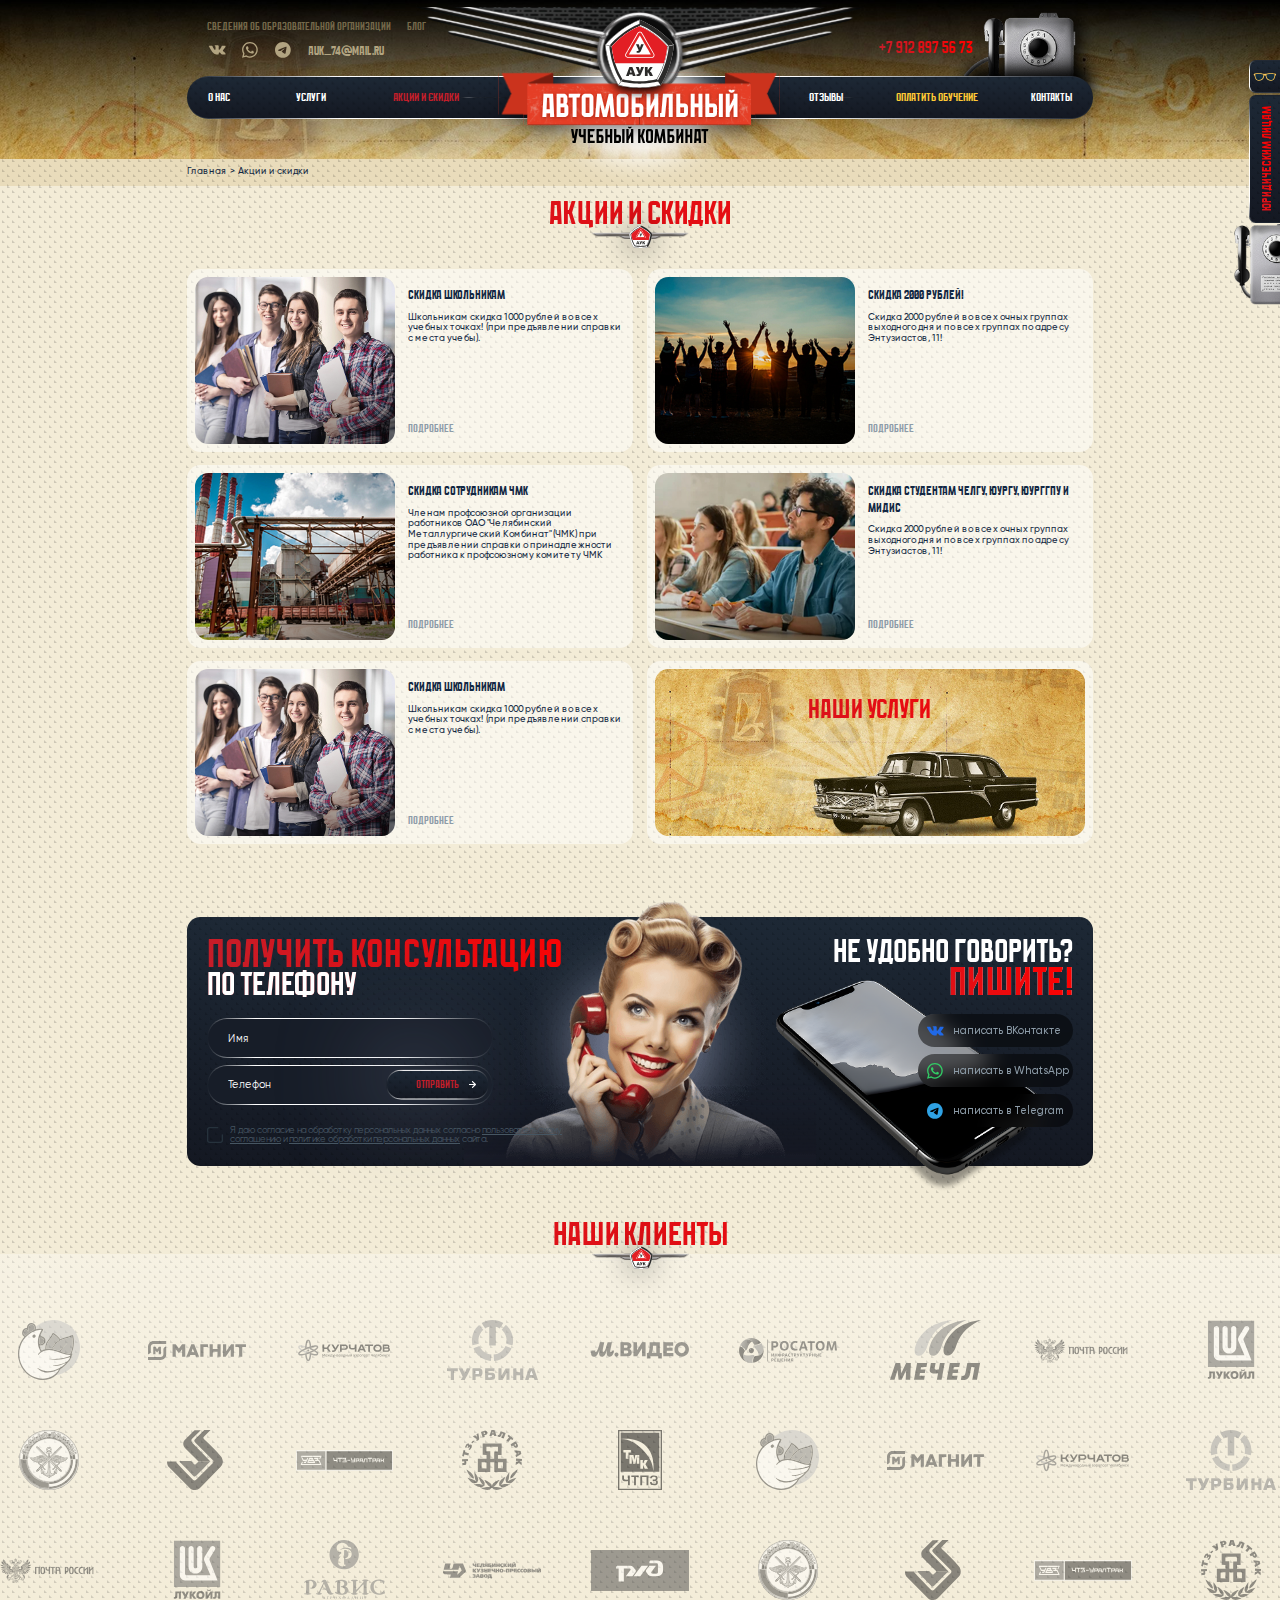
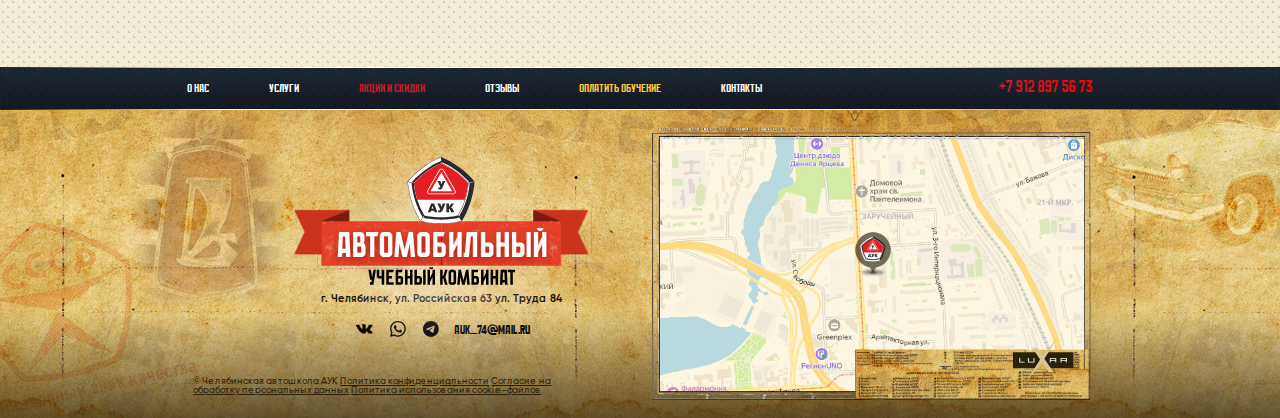
<file: promotions.html>
<!DOCTYPE html>
<html lang="en">
<head>
    <meta charset="UTF-8">
    <meta name="viewport" content="width=device-width, initial-scale=1.0">
    <link rel="shortcut icon" href="images/svg/favicon.svg" type="image/x-icon">
    <title>Автошкола АУК</title>
    <link rel="stylesheet" href="css/normalize.css">
    <link rel="stylesheet" href="js/swiper/swiper-bundle.css">
    <link rel="stylesheet" href="js/fancybox/fancybox.css">
    <link rel="stylesheet" href="js/select2/select2.min.css">
    <link rel="stylesheet" href="js/bvi/bvi.css">
    <link rel="stylesheet" href="css/style.css">
</head>
<body>
    <header class="header">
        <div class="container">
            <a href="index.html" class="header__logo">
                <img src="images/svg/logo.svg" alt="">
            </a>
            <div class="header__top">
                <div class="header__left">
                    <nav class="menu header__top-menu">
                        <ul>
                            <li><a href="intelligence.html">Сведения об образовательной организации</a></li>
                            <li><a href="blog.html">Блог</a></li>
                        </ul>
                    </nav>
                    <div class="header__left__bottom">
                        <div class="socials">
                            <a href="javascript:void(0)" target="_blank">
                                <svg viewBox="0 0 30 30" fill="none" xmlns="http://www.w3.org/2000/svg">
                                    <path fill-rule="evenodd" clip-rule="evenodd" d="M11.2458 8.97946C11.5784 9.13714 12.3544 9.05509 12.6331 10.0165C12.8842 10.8825 12.8739 12.9537 12.6798 13.9177C12.1432 16.5836 9.8778 12.3672 9.31852 11.4409C9.02899 10.9613 8.52526 9.86737 8.30141 9.33363C7.91526 8.41267 6.98945 8.60883 5.88602 8.60883C5.47093 8.60883 5.19071 8.64682 4.79907 8.646C4.18624 8.64452 3 8.52728 3 9.09061C3 9.52157 3.24696 9.95221 3.43721 10.326L4.4623 12.3512C4.64141 12.6916 4.80572 13.0328 5.00811 13.368L5.56506 14.3367C7.03185 16.7316 8.79417 19.5407 11.4332 20.8382C13.4335 21.8216 14.375 21.8017 16.5682 21.8017C16.9096 21.8017 17.3385 21.6179 17.4571 21.3836C17.6017 21.0978 17.5869 20.6249 17.6185 20.2461C17.6959 19.3233 18.1492 18.1054 19.2452 18.8583C19.7644 19.2151 20.3953 20.0461 20.8691 20.5139C21.1259 20.7673 21.4365 21.0991 21.7249 21.2984C21.8726 21.4005 22.117 21.5478 22.2697 21.6121C23.1759 21.9936 24.2166 21.8014 25.3388 21.8017C25.9616 21.8019 27.0473 21.9035 27.5723 21.5641C28.4046 21.0259 27.5723 20.0642 27.1005 19.467C26.8309 19.126 25.791 18.0368 25.4228 17.7162C23.0126 15.6177 23.4949 15.9579 25.9921 12.6641C26.5159 11.973 27.925 10.1622 27.925 9.20176C27.925 8.69828 27.3854 8.6552 26.9814 8.61278C26.7737 8.59108 26.716 8.64468 26.5023 8.64731C25.8384 8.65553 22.8152 8.57546 22.437 8.70437C22.1927 8.78773 22.0539 9.03618 21.9546 9.26507C21.3928 10.5585 21.0098 11.4492 20.2042 12.6487C19.8781 13.1342 18.8336 14.7606 18.1798 14.7606C17.7115 14.7606 17.5427 13.8383 17.5427 13.3894C17.5427 12.028 17.6177 10.7859 17.6177 9.46123C17.6177 9.17924 17.556 8.88359 17.4622 8.68842C17.0526 7.83569 14.822 8.01591 13.7946 8.01591C13.0525 8.01591 11.8561 8.09187 11.3942 8.68135C11.3223 8.77326 11.2591 8.82243 11.2458 8.97946Z" fill="#2069E7"/>
                                </svg>
                            </a>
                            <a href="javascript:void(0)" target="_blank">
                                <svg viewBox="0 0 30 30" fill="none" xmlns="http://www.w3.org/2000/svg">
                                    <path d="M11.2782 9.3561C11.488 9.36469 11.7201 9.37452 11.9406 9.86474C12.0913 10.1999 12.3449 10.8246 12.547 11.3225C12.6959 11.6894 12.8169 11.9874 12.8481 12.0499C12.9217 12.1971 12.9708 12.369 12.8727 12.5656C12.858 12.595 12.8444 12.6227 12.8314 12.6492C12.7576 12.7997 12.7035 12.9103 12.5786 13.0565C12.5296 13.1136 12.479 13.1752 12.4284 13.2368C12.3268 13.3604 12.2252 13.484 12.1369 13.572C11.9893 13.7188 11.8359 13.8783 12.0076 14.1727C12.1794 14.4674 12.7702 15.431 13.6454 16.2113C14.5855 17.0495 15.4022 17.404 15.817 17.5841C15.8984 17.6194 15.9644 17.6481 16.0127 17.6723C16.3071 17.8195 16.4789 17.795 16.6506 17.5983C16.8224 17.402 17.3862 16.739 17.5825 16.4446C17.7788 16.1499 17.9751 16.199 18.2449 16.2971C18.5148 16.3952 19.9621 17.1075 20.2566 17.2547C20.314 17.2834 20.3676 17.3093 20.4174 17.3334C20.6228 17.4325 20.7616 17.4995 20.8208 17.5983C20.8944 17.7214 20.8944 18.3105 20.6491 18.9979C20.4038 19.6853 19.2018 20.3482 18.6621 20.3973C18.6101 20.402 18.5585 20.4081 18.5054 20.4143C18.0066 20.473 17.3769 20.547 15.1294 19.6608C12.364 18.5702 10.5405 15.8676 10.1638 15.3093C10.1329 15.2635 10.1118 15.2321 10.1006 15.2173L10.0973 15.2129C9.9386 15.0007 8.89856 13.6108 8.89856 12.1726C8.89856 10.8169 9.56496 10.1062 9.87157 9.77926C9.89252 9.75692 9.91179 9.73637 9.92906 9.71753C10.1987 9.42293 10.5177 9.34921 10.714 9.34921C10.7247 9.34921 10.7355 9.34921 10.7463 9.34921C10.9316 9.34918 11.116 9.34916 11.2782 9.3561Z" fill="#32CC65"/>
                                    <path fill-rule="evenodd" clip-rule="evenodd" d="M4.68759 20.6603C3.64176 18.8776 3.09508 16.8572 3.09508 14.7656C3.09508 8.27669 8.39553 3 14.8844 3C18.0457 3 20.993 4.23598 23.2273 6.44648C25.4378 8.68076 26.6738 11.6281 26.6738 14.7894C26.6738 21.2783 21.3733 26.5549 14.8844 26.5549C12.9116 26.5549 10.9626 26.0796 9.25121 25.1288L3 26.7689L4.68759 20.6603ZM6.5891 19.9947L6.82679 20.3513L5.82849 23.9641L9.53644 22.9896L9.89297 23.2035C11.3904 24.1067 13.1255 24.5821 14.8844 24.5821C20.28 24.5821 24.6772 20.1849 24.6772 14.7894C24.6772 12.1748 23.6551 9.70282 21.8012 7.84885C19.971 6.01865 17.499 4.99658 14.8844 4.99658C9.4889 4.99658 5.09166 9.37005 5.09166 14.7894C5.09166 16.6196 5.61457 18.426 6.5891 19.9947Z" fill="#32CC65"/>
                                </svg>
                            </a>
                            <a href="javascript:void(0)" target="_blank">
                                <svg viewBox="0 0 30 30" fill="none" xmlns="http://www.w3.org/2000/svg">
                                    <path fill-rule="evenodd" clip-rule="evenodd" d="M26.6738 14.8369C26.6738 21.3742 21.3742 26.6738 14.8369 26.6738C8.29956 26.6738 3 21.3742 3 14.8369C3 8.29956 8.29956 3 14.8369 3C21.3742 3 26.6738 8.29956 26.6738 14.8369ZM15.2611 11.7385C14.1097 12.2174 11.8087 13.2085 8.35805 14.7119C7.79771 14.9348 7.50418 15.1528 7.47746 15.3659C7.4323 15.7261 7.88341 15.868 8.4977 16.0612C8.58126 16.0874 8.66784 16.1147 8.7566 16.1435C9.36098 16.34 10.174 16.5698 10.5966 16.5789C10.98 16.5872 11.4079 16.4292 11.8803 16.1048C15.1044 13.9284 16.7686 12.8284 16.8731 12.8047C16.9468 12.7879 17.049 12.7669 17.1182 12.8284C17.1874 12.8899 17.1806 13.0064 17.1733 13.0377C17.1286 13.2282 15.3578 14.8745 14.4415 15.7264C14.1558 15.992 13.9531 16.1804 13.9117 16.2234C13.8189 16.3198 13.7243 16.411 13.6334 16.4986C13.072 17.0399 12.6509 17.4458 13.6568 18.1086C14.1401 18.4271 14.5269 18.6905 14.9127 18.9533C15.3342 19.2403 15.7545 19.5265 16.2984 19.883C16.4369 19.9739 16.5692 20.0682 16.6981 20.1601C17.1885 20.5097 17.6292 20.8238 18.1735 20.7737C18.4898 20.7446 18.8165 20.4472 18.9824 19.5602C19.3746 17.4638 20.1454 12.9217 20.3235 11.05C20.3391 10.8861 20.3195 10.6762 20.3037 10.5841C20.2879 10.4919 20.255 10.3607 20.1352 10.2635C19.9934 10.1484 19.7745 10.1242 19.6766 10.1259C19.2313 10.1337 18.5483 10.3712 15.2611 11.7385Z" fill="#2FA2E4"/>
                                </svg>
                            </a>
                        </div>
                        <a href="mailto:auk_74@mail.ru" class="email">auk_74@mail.ru</a>
                    </div>
                </div>
                <div class="header__right">
                    <a class="phone" href="javascript:void(0)" data-fancybox data-src="#order-call">
                        <span>+7 912 897 56 73</span>
                        <img src="images/header-phone.png" alt="">
                    </a>
                </div>
            </div>
            <nav class="menu header__menu">
                <ul>
                    <div class="menu__li-group">
                        <li><a href="about.html">О нас</a></li>
                        <li><a href="services.html" class="drop-down-open">Услуги</a></li>
                        <li><a href="promotions.html" class="active">акции и скидки</a></li>
                    </div>
                    <div class="menu__li-group">
                        <li><a href="reviews.html">отзывы</a></li>
                        <li><a href="pay.html" class="highlight">ОПЛАТИТЬ ОБУЧЕНИЕ</a></li>
                        <li><a href="contacts.html">Контакты</a></li>
                    </div>
                </ul>
            </nav>
        </div>
    </header>
    <header class="header-fixed">
        <div class="container header-fixed__content">
            <button class="header__burger-btn"></button>
            <a href="index.html" class="header-fixed__logo">
                <picture>
                    <source media="(max-width: 992px)" srcset="images/svg/logo-mob.svg">
                    <img src="images/svg/logo-2.svg" alt="">
                </picture>
            </a>
            <a class="phone" href="javascript:void(0)" data-fancybox data-src="#order-call">
                <span>+7 912 897 56 73</span>
            </a>
            <nav class="menu header-fixed__menu">
                <ul>
                    <li><a href="about.html">О нас</a></li>
                    <li><a href="services.html" class="drop-down-open">Услуги</a></li>
                    <li><a href="reviews.html">Отзывы</a></li>
                    <li><a href="promotions.html" class="active">Акции и скидки</a></li>
                    <li><a href="pay.html">ОПЛАТИТЬ ОБУЧЕНИЕ</a></li>
                    <li><a href="contacts.html">Контакты</a></li>
                </ul>
            </nav>
            <div class="socials">
                <a href="javascript:void(0)" target="_blank">
                    <svg viewBox="0 0 30 30" fill="none" xmlns="http://www.w3.org/2000/svg">
                        <path fill-rule="evenodd" clip-rule="evenodd" d="M11.2458 8.97946C11.5784 9.13714 12.3544 9.05509 12.6331 10.0165C12.8842 10.8825 12.8739 12.9537 12.6798 13.9177C12.1432 16.5836 9.8778 12.3672 9.31852 11.4409C9.02899 10.9613 8.52526 9.86737 8.30141 9.33363C7.91526 8.41267 6.98945 8.60883 5.88602 8.60883C5.47093 8.60883 5.19071 8.64682 4.79907 8.646C4.18624 8.64452 3 8.52728 3 9.09061C3 9.52157 3.24696 9.95221 3.43721 10.326L4.4623 12.3512C4.64141 12.6916 4.80572 13.0328 5.00811 13.368L5.56506 14.3367C7.03185 16.7316 8.79417 19.5407 11.4332 20.8382C13.4335 21.8216 14.375 21.8017 16.5682 21.8017C16.9096 21.8017 17.3385 21.6179 17.4571 21.3836C17.6017 21.0978 17.5869 20.6249 17.6185 20.2461C17.6959 19.3233 18.1492 18.1054 19.2452 18.8583C19.7644 19.2151 20.3953 20.0461 20.8691 20.5139C21.1259 20.7673 21.4365 21.0991 21.7249 21.2984C21.8726 21.4005 22.117 21.5478 22.2697 21.6121C23.1759 21.9936 24.2166 21.8014 25.3388 21.8017C25.9616 21.8019 27.0473 21.9035 27.5723 21.5641C28.4046 21.0259 27.5723 20.0642 27.1005 19.467C26.8309 19.126 25.791 18.0368 25.4228 17.7162C23.0126 15.6177 23.4949 15.9579 25.9921 12.6641C26.5159 11.973 27.925 10.1622 27.925 9.20176C27.925 8.69828 27.3854 8.6552 26.9814 8.61278C26.7737 8.59108 26.716 8.64468 26.5023 8.64731C25.8384 8.65553 22.8152 8.57546 22.437 8.70437C22.1927 8.78773 22.0539 9.03618 21.9546 9.26507C21.3928 10.5585 21.0098 11.4492 20.2042 12.6487C19.8781 13.1342 18.8336 14.7606 18.1798 14.7606C17.7115 14.7606 17.5427 13.8383 17.5427 13.3894C17.5427 12.028 17.6177 10.7859 17.6177 9.46123C17.6177 9.17924 17.556 8.88359 17.4622 8.68842C17.0526 7.83569 14.822 8.01591 13.7946 8.01591C13.0525 8.01591 11.8561 8.09187 11.3942 8.68135C11.3223 8.77326 11.2591 8.82243 11.2458 8.97946Z" fill="#2069E7"/>
                    </svg>
                </a>
                <a href="javascript:void(0)" target="_blank">
                    <svg viewBox="0 0 30 30" fill="none" xmlns="http://www.w3.org/2000/svg">
                        <path d="M11.2782 9.3561C11.488 9.36469 11.7201 9.37452 11.9406 9.86474C12.0913 10.1999 12.3449 10.8246 12.547 11.3225C12.6959 11.6894 12.8169 11.9874 12.8481 12.0499C12.9217 12.1971 12.9708 12.369 12.8727 12.5656C12.858 12.595 12.8444 12.6227 12.8314 12.6492C12.7576 12.7997 12.7035 12.9103 12.5786 13.0565C12.5296 13.1136 12.479 13.1752 12.4284 13.2368C12.3268 13.3604 12.2252 13.484 12.1369 13.572C11.9893 13.7188 11.8359 13.8783 12.0076 14.1727C12.1794 14.4674 12.7702 15.431 13.6454 16.2113C14.5855 17.0495 15.4022 17.404 15.817 17.5841C15.8984 17.6194 15.9644 17.6481 16.0127 17.6723C16.3071 17.8195 16.4789 17.795 16.6506 17.5983C16.8224 17.402 17.3862 16.739 17.5825 16.4446C17.7788 16.1499 17.9751 16.199 18.2449 16.2971C18.5148 16.3952 19.9621 17.1075 20.2566 17.2547C20.314 17.2834 20.3676 17.3093 20.4174 17.3334C20.6228 17.4325 20.7616 17.4995 20.8208 17.5983C20.8944 17.7214 20.8944 18.3105 20.6491 18.9979C20.4038 19.6853 19.2018 20.3482 18.6621 20.3973C18.6101 20.402 18.5585 20.4081 18.5054 20.4143C18.0066 20.473 17.3769 20.547 15.1294 19.6608C12.364 18.5702 10.5405 15.8676 10.1638 15.3093C10.1329 15.2635 10.1118 15.2321 10.1006 15.2173L10.0973 15.2129C9.9386 15.0007 8.89856 13.6108 8.89856 12.1726C8.89856 10.8169 9.56496 10.1062 9.87157 9.77926C9.89252 9.75692 9.91179 9.73637 9.92906 9.71753C10.1987 9.42293 10.5177 9.34921 10.714 9.34921C10.7247 9.34921 10.7355 9.34921 10.7463 9.34921C10.9316 9.34918 11.116 9.34916 11.2782 9.3561Z" fill="#32CC65"/>
                        <path fill-rule="evenodd" clip-rule="evenodd" d="M4.68759 20.6603C3.64176 18.8776 3.09508 16.8572 3.09508 14.7656C3.09508 8.27669 8.39553 3 14.8844 3C18.0457 3 20.993 4.23598 23.2273 6.44648C25.4378 8.68076 26.6738 11.6281 26.6738 14.7894C26.6738 21.2783 21.3733 26.5549 14.8844 26.5549C12.9116 26.5549 10.9626 26.0796 9.25121 25.1288L3 26.7689L4.68759 20.6603ZM6.5891 19.9947L6.82679 20.3513L5.82849 23.9641L9.53644 22.9896L9.89297 23.2035C11.3904 24.1067 13.1255 24.5821 14.8844 24.5821C20.28 24.5821 24.6772 20.1849 24.6772 14.7894C24.6772 12.1748 23.6551 9.70282 21.8012 7.84885C19.971 6.01865 17.499 4.99658 14.8844 4.99658C9.4889 4.99658 5.09166 9.37005 5.09166 14.7894C5.09166 16.6196 5.61457 18.426 6.5891 19.9947Z" fill="#32CC65"/>
                    </svg>
                </a>
                <a href="javascript:void(0)" target="_blank">
                    <svg viewBox="0 0 30 30" fill="none" xmlns="http://www.w3.org/2000/svg">
                        <path fill-rule="evenodd" clip-rule="evenodd" d="M26.6738 14.8369C26.6738 21.3742 21.3742 26.6738 14.8369 26.6738C8.29956 26.6738 3 21.3742 3 14.8369C3 8.29956 8.29956 3 14.8369 3C21.3742 3 26.6738 8.29956 26.6738 14.8369ZM15.2611 11.7385C14.1097 12.2174 11.8087 13.2085 8.35805 14.7119C7.79771 14.9348 7.50418 15.1528 7.47746 15.3659C7.4323 15.7261 7.88341 15.868 8.4977 16.0612C8.58126 16.0874 8.66784 16.1147 8.7566 16.1435C9.36098 16.34 10.174 16.5698 10.5966 16.5789C10.98 16.5872 11.4079 16.4292 11.8803 16.1048C15.1044 13.9284 16.7686 12.8284 16.8731 12.8047C16.9468 12.7879 17.049 12.7669 17.1182 12.8284C17.1874 12.8899 17.1806 13.0064 17.1733 13.0377C17.1286 13.2282 15.3578 14.8745 14.4415 15.7264C14.1558 15.992 13.9531 16.1804 13.9117 16.2234C13.8189 16.3198 13.7243 16.411 13.6334 16.4986C13.072 17.0399 12.6509 17.4458 13.6568 18.1086C14.1401 18.4271 14.5269 18.6905 14.9127 18.9533C15.3342 19.2403 15.7545 19.5265 16.2984 19.883C16.4369 19.9739 16.5692 20.0682 16.6981 20.1601C17.1885 20.5097 17.6292 20.8238 18.1735 20.7737C18.4898 20.7446 18.8165 20.4472 18.9824 19.5602C19.3746 17.4638 20.1454 12.9217 20.3235 11.05C20.3391 10.8861 20.3195 10.6762 20.3037 10.5841C20.2879 10.4919 20.255 10.3607 20.1352 10.2635C19.9934 10.1484 19.7745 10.1242 19.6766 10.1259C19.2313 10.1337 18.5483 10.3712 15.2611 11.7385Z" fill="#2FA2E4"/>
                    </svg>
                </a>
            </div>
        </div>
    </header>
    <div class="burger">
        <a href="javascript:void(0)" class="bvi-open"><img src="images/svg/glasses.svg" alt=""></a>
        <div class="burger__content">
            <nav class="menu burger__menu">
                <ul>
                    <li><a href="about.html">О нас</a></li>
                    <li><a href="services.html">услуги</a></li>
                    <li><a href="promotions.html" class="active">акции и скидки</a></li>
                    <li><a href="reviews.html">отзывы</a></li>
                    <li><a href="pay.html">ОПЛАТИТЬ ОБУЧЕНИЕ</a></li>
                    <li><a href="contacts.html">Контакты</a></li>
                    <li><a href="intelligence.html">Сведения об образовательной организации</a></li>
                    <li><a href="blog.html">блог</a></li>
                </ul>
            </nav>
        </div>
        <div class="burger__footer">
            <a class="phone" href="javascript:void(0)" data-fancybox data-src="#order-call">
                <span>+7 912 897 56 73</span>
            </a>
            <div class="socials">
                <a href="javascript:void(0)" target="_blank">
                    <svg viewBox="0 0 30 30" fill="none" xmlns="http://www.w3.org/2000/svg">
                        <path fill-rule="evenodd" clip-rule="evenodd" d="M11.2458 8.97946C11.5784 9.13714 12.3544 9.05509 12.6331 10.0165C12.8842 10.8825 12.8739 12.9537 12.6798 13.9177C12.1432 16.5836 9.8778 12.3672 9.31852 11.4409C9.02899 10.9613 8.52526 9.86737 8.30141 9.33363C7.91526 8.41267 6.98945 8.60883 5.88602 8.60883C5.47093 8.60883 5.19071 8.64682 4.79907 8.646C4.18624 8.64452 3 8.52728 3 9.09061C3 9.52157 3.24696 9.95221 3.43721 10.326L4.4623 12.3512C4.64141 12.6916 4.80572 13.0328 5.00811 13.368L5.56506 14.3367C7.03185 16.7316 8.79417 19.5407 11.4332 20.8382C13.4335 21.8216 14.375 21.8017 16.5682 21.8017C16.9096 21.8017 17.3385 21.6179 17.4571 21.3836C17.6017 21.0978 17.5869 20.6249 17.6185 20.2461C17.6959 19.3233 18.1492 18.1054 19.2452 18.8583C19.7644 19.2151 20.3953 20.0461 20.8691 20.5139C21.1259 20.7673 21.4365 21.0991 21.7249 21.2984C21.8726 21.4005 22.117 21.5478 22.2697 21.6121C23.1759 21.9936 24.2166 21.8014 25.3388 21.8017C25.9616 21.8019 27.0473 21.9035 27.5723 21.5641C28.4046 21.0259 27.5723 20.0642 27.1005 19.467C26.8309 19.126 25.791 18.0368 25.4228 17.7162C23.0126 15.6177 23.4949 15.9579 25.9921 12.6641C26.5159 11.973 27.925 10.1622 27.925 9.20176C27.925 8.69828 27.3854 8.6552 26.9814 8.61278C26.7737 8.59108 26.716 8.64468 26.5023 8.64731C25.8384 8.65553 22.8152 8.57546 22.437 8.70437C22.1927 8.78773 22.0539 9.03618 21.9546 9.26507C21.3928 10.5585 21.0098 11.4492 20.2042 12.6487C19.8781 13.1342 18.8336 14.7606 18.1798 14.7606C17.7115 14.7606 17.5427 13.8383 17.5427 13.3894C17.5427 12.028 17.6177 10.7859 17.6177 9.46123C17.6177 9.17924 17.556 8.88359 17.4622 8.68842C17.0526 7.83569 14.822 8.01591 13.7946 8.01591C13.0525 8.01591 11.8561 8.09187 11.3942 8.68135C11.3223 8.77326 11.2591 8.82243 11.2458 8.97946Z" fill="#2069E7"/>
                    </svg>
                </a>
                <a href="javascript:void(0)" target="_blank">
                    <svg viewBox="0 0 30 30" fill="none" xmlns="http://www.w3.org/2000/svg">
                        <path d="M11.2782 9.3561C11.488 9.36469 11.7201 9.37452 11.9406 9.86474C12.0913 10.1999 12.3449 10.8246 12.547 11.3225C12.6959 11.6894 12.8169 11.9874 12.8481 12.0499C12.9217 12.1971 12.9708 12.369 12.8727 12.5656C12.858 12.595 12.8444 12.6227 12.8314 12.6492C12.7576 12.7997 12.7035 12.9103 12.5786 13.0565C12.5296 13.1136 12.479 13.1752 12.4284 13.2368C12.3268 13.3604 12.2252 13.484 12.1369 13.572C11.9893 13.7188 11.8359 13.8783 12.0076 14.1727C12.1794 14.4674 12.7702 15.431 13.6454 16.2113C14.5855 17.0495 15.4022 17.404 15.817 17.5841C15.8984 17.6194 15.9644 17.6481 16.0127 17.6723C16.3071 17.8195 16.4789 17.795 16.6506 17.5983C16.8224 17.402 17.3862 16.739 17.5825 16.4446C17.7788 16.1499 17.9751 16.199 18.2449 16.2971C18.5148 16.3952 19.9621 17.1075 20.2566 17.2547C20.314 17.2834 20.3676 17.3093 20.4174 17.3334C20.6228 17.4325 20.7616 17.4995 20.8208 17.5983C20.8944 17.7214 20.8944 18.3105 20.6491 18.9979C20.4038 19.6853 19.2018 20.3482 18.6621 20.3973C18.6101 20.402 18.5585 20.4081 18.5054 20.4143C18.0066 20.473 17.3769 20.547 15.1294 19.6608C12.364 18.5702 10.5405 15.8676 10.1638 15.3093C10.1329 15.2635 10.1118 15.2321 10.1006 15.2173L10.0973 15.2129C9.9386 15.0007 8.89856 13.6108 8.89856 12.1726C8.89856 10.8169 9.56496 10.1062 9.87157 9.77926C9.89252 9.75692 9.91179 9.73637 9.92906 9.71753C10.1987 9.42293 10.5177 9.34921 10.714 9.34921C10.7247 9.34921 10.7355 9.34921 10.7463 9.34921C10.9316 9.34918 11.116 9.34916 11.2782 9.3561Z" fill="#32CC65"/>
                        <path fill-rule="evenodd" clip-rule="evenodd" d="M4.68759 20.6603C3.64176 18.8776 3.09508 16.8572 3.09508 14.7656C3.09508 8.27669 8.39553 3 14.8844 3C18.0457 3 20.993 4.23598 23.2273 6.44648C25.4378 8.68076 26.6738 11.6281 26.6738 14.7894C26.6738 21.2783 21.3733 26.5549 14.8844 26.5549C12.9116 26.5549 10.9626 26.0796 9.25121 25.1288L3 26.7689L4.68759 20.6603ZM6.5891 19.9947L6.82679 20.3513L5.82849 23.9641L9.53644 22.9896L9.89297 23.2035C11.3904 24.1067 13.1255 24.5821 14.8844 24.5821C20.28 24.5821 24.6772 20.1849 24.6772 14.7894C24.6772 12.1748 23.6551 9.70282 21.8012 7.84885C19.971 6.01865 17.499 4.99658 14.8844 4.99658C9.4889 4.99658 5.09166 9.37005 5.09166 14.7894C5.09166 16.6196 5.61457 18.426 6.5891 19.9947Z" fill="#32CC65"/>
                    </svg>
                </a>
                <a href="javascript:void(0)" target="_blank">
                    <svg viewBox="0 0 30 30" fill="none" xmlns="http://www.w3.org/2000/svg">
                        <path fill-rule="evenodd" clip-rule="evenodd" d="M26.6738 14.8369C26.6738 21.3742 21.3742 26.6738 14.8369 26.6738C8.29956 26.6738 3 21.3742 3 14.8369C3 8.29956 8.29956 3 14.8369 3C21.3742 3 26.6738 8.29956 26.6738 14.8369ZM15.2611 11.7385C14.1097 12.2174 11.8087 13.2085 8.35805 14.7119C7.79771 14.9348 7.50418 15.1528 7.47746 15.3659C7.4323 15.7261 7.88341 15.868 8.4977 16.0612C8.58126 16.0874 8.66784 16.1147 8.7566 16.1435C9.36098 16.34 10.174 16.5698 10.5966 16.5789C10.98 16.5872 11.4079 16.4292 11.8803 16.1048C15.1044 13.9284 16.7686 12.8284 16.8731 12.8047C16.9468 12.7879 17.049 12.7669 17.1182 12.8284C17.1874 12.8899 17.1806 13.0064 17.1733 13.0377C17.1286 13.2282 15.3578 14.8745 14.4415 15.7264C14.1558 15.992 13.9531 16.1804 13.9117 16.2234C13.8189 16.3198 13.7243 16.411 13.6334 16.4986C13.072 17.0399 12.6509 17.4458 13.6568 18.1086C14.1401 18.4271 14.5269 18.6905 14.9127 18.9533C15.3342 19.2403 15.7545 19.5265 16.2984 19.883C16.4369 19.9739 16.5692 20.0682 16.6981 20.1601C17.1885 20.5097 17.6292 20.8238 18.1735 20.7737C18.4898 20.7446 18.8165 20.4472 18.9824 19.5602C19.3746 17.4638 20.1454 12.9217 20.3235 11.05C20.3391 10.8861 20.3195 10.6762 20.3037 10.5841C20.2879 10.4919 20.255 10.3607 20.1352 10.2635C19.9934 10.1484 19.7745 10.1242 19.6766 10.1259C19.2313 10.1337 18.5483 10.3712 15.2611 11.7385Z" fill="#2FA2E4"/>
                    </svg>
                </a>
            </div>
            <a href="mailto:auk_74@mail.ru" class="email">auk_74@mail.ru</a>
        </div>
    </div>
    <button class="burger__close"></button>
    <main>
        <div class="breadcrumb">
            <div class="container breadcrumb__content">
                <div class="breadcrumb__item">
                    <a href="index.html">
                        <span>Главная</span>
                    </a>
                    <i>&nbsp;>&nbsp;</i>
                </div>
                <div class="breadcrumb__item">
                    <span>Акции и скидки</span>
                </div>
            </div>
        </div>
        <section class="promotions">
            <h1 class="title">Акции и скидки</h1>
            <div class="container services__content">
                <div class="services__item">
                    <a href="promotion.html"></a>
                    <div class="services__item__image"><img src="images/promotions-img-1.jpg" alt=""></div>
                    <div class="services__item__content">
                        <div class="services__item__info">
                            <h3>Скидка школьникам</h3>
                            <p>Школьникам скидка 1000 рублей во всех учебных точках! (при предъявлении справки с места учебы).</p>
                        </div>
                        <div class="services__item__rate">
                            <p class="services__item__detail">подробнее</p>
                        </div>
                    </div>
                </div>
                <div class="services__item">
                    <a href="promotion.html"></a>
                    <div class="services__item__image"><img src="images/promotions-img-2.jpg" alt=""></div>
                    <div class="services__item__content">
                        <div class="services__item__info">
                            <h3>Скидка 2000 рублей!</h3>
                            <p>Скидка 2000 рублей во всех очных группах выходного дня и по всех группах по адресу Энтузиастов, 11!</p>
                        </div>
                        <div class="services__item__rate">
                            <p class="services__item__detail">подробнее</p>
                        </div>
                    </div>
                </div>
                <div class="services__item">
                    <a href="promotion.html"></a>
                    <div class="services__item__image"><img src="images/promotions-img-3.jpg" alt=""></div>
                    <div class="services__item__content">
                        <div class="services__item__info">
                            <h3>Скидка сотрудникам ЧМК</h3>
                            <p>Членам профсоюзной организации работников ОАО "Челябинский Металлургический Комбинат" (ЧМК) при предъявлении справки о принадлежности работника к профсоюзному комитету ЧМК</p>
                        </div>
                        <div class="services__item__rate">
                            <p class="services__item__detail">подробнее</p>
                        </div>
                    </div>
                </div>
                <div class="services__item">
                    <a href="promotion.html"></a>
                    <div class="services__item__image"><img src="images/promotions-img-4.jpg" alt=""></div>
                    <div class="services__item__content">
                        <div class="services__item__info">
                            <h3>Скидка студентам ЧелГУ, ЮУрГУ, ЮУрГГПУ и МИДиС</h3>
                            <p>Скидка 2000 рублей во всех очных группах выходного дня и по всех группах по адресу Энтузиастов, 11!</p>
                        </div>
                        <div class="services__item__rate">
                            <p class="services__item__detail">подробнее</p>
                        </div>
                    </div>
                </div>
                <div class="services__item">
                    <a href="promotion.html"></a>
                    <div class="services__item__image"><img src="images/promotions-img-1.jpg" alt=""></div>
                    <div class="services__item__content">
                        <div class="services__item__info">
                            <h3>Скидка школьникам</h3>
                            <p>Школьникам скидка 1000 рублей во всех учебных точках! (при предъявлении справки с места учебы).</p>
                        </div>
                        <div class="services__item__rate">
                            <p class="services__item__detail">подробнее</p>
                        </div>
                    </div>
                </div>
                <div class="services__item services__item_special">
                    <a href="services.html"></a>
                    <h3>наши услуги</h3>
                    <picture>
                        <source media="(max-width: 576px)" srcset="images/services-img-special-mob.jpg">
                        <img src="images/services-img-special.jpg" alt="">
                    </picture>
                </div>
            </div>
        </section>
        <section class="consultation">
            <div class="container consultation__content">
                <form method="post" class="consultation__form">
                    <h2>Получить консультацию <span>по телефону</span></h2>
                    <div class="consultation__form__inputs">
                        <input type="text" name="consultation-name" placeholder="Имя">
                        <div class="consultation__form__input-box">
                            <input type="tel" name="consultation-phone" placeholder="Телефон">
                            <button class="btn btn-arrow">отправить</button>
                        </div>
                    </div>
                    <div class="consultation__form__checkbox">
                        <input type="checkbox" name="consultation-agree" id="consultation-agree">
                        <label for="consultation-agree">
                            Я даю согласие на обработку персональных данных согласно <a href="javascript:void(0)" target="_blank">пользовательскому соглашению</a> и <a href="javascript:void(0)" target="_blank">политике обработки персональных данных</a> сайта.
                        </label>
                    </div>
                </form>
                <div class="consultation__socials">
                    <h3>Не удобно говорить? <span>Пишите!</span></h3>
                    <div class="consultation__socials__content">
                        <a href="javascript:void(0)" target="_blank" class="consultation__socials__item">
                            <img src="images/svg/vk-icon.svg" alt="">
                            <span>написать ВКонтакте</span>
                        </a>
                        <a href="javascript:void(0)" target="_blank" class="consultation__socials__item">
                            <img src="images/svg/wa-icon.svg" alt="">
                            <span>написать в WhatsApp</span>
                        </a>
                        <a href="javascript:void(0)" target="_blank" class="consultation__socials__item">
                            <img src="images/svg/tg-icon.svg" alt="">
                            <span>написать в Telegram</span>
                        </a>
                    </div>
                </div>
            </div>
        </section>
        <section class="clients">
            <h2 class="title">Наши клиенты</h2>
            <div class="clients__slider">
                <div class="swiper">
                    <div class="swiper-wrapper">
                        <div class="swiper-slide clients__item"><img src="images/svg/clients-logo-1.svg" alt=""></div>
                        <div class="swiper-slide clients__item"><img src="images/svg/clients-logo-2.svg" alt=""></div>
                        <div class="swiper-slide clients__item"><img src="images/svg/clients-logo-3.svg" alt=""></div>
                        <div class="swiper-slide clients__item"><img src="images/svg/clients-logo-4.svg" alt=""></div>
                        <div class="swiper-slide clients__item"><img src="images/svg/clients-logo-5.svg" alt=""></div>
                        <div class="swiper-slide clients__item"><img src="images/svg/clients-logo-6.svg" alt=""></div>
                        <div class="swiper-slide clients__item"><img src="images/svg/clients-logo-7.svg" alt=""></div>
                        <div class="swiper-slide clients__item"><img src="images/svg/clients-logo-8.svg" alt=""></div>
                        <div class="swiper-slide clients__item"><img src="images/svg/clients-logo-9.svg" alt=""></div>
                        <div class="swiper-slide clients__item"><img src="images/svg/clients-logo-10.svg" alt=""></div>
                        <div class="swiper-slide clients__item"><img src="images/svg/clients-logo-11.svg" alt=""></div>
                        <div class="swiper-slide clients__item"><img src="images/svg/clients-logo-12.svg" alt=""></div>
                        <div class="swiper-slide clients__item"><img src="images/svg/clients-logo-13.svg" alt=""></div>
                        <div class="swiper-slide clients__item"><img src="images/svg/clients-logo-14.svg" alt=""></div>
                        <div class="swiper-slide clients__item"><img src="images/svg/clients-logo-15.svg" alt=""></div>
                        <div class="swiper-slide clients__item"><img src="images/svg/clients-logo-16.svg" alt=""></div>
                        <div class="swiper-slide clients__item"><img src="images/svg/clients-logo-17.svg" alt=""></div>
                        <div class="swiper-slide clients__item"><img src="images/svg/clients-logo-1.svg" alt=""></div>
                        <div class="swiper-slide clients__item"><img src="images/svg/clients-logo-2.svg" alt=""></div>
                        <div class="swiper-slide clients__item"><img src="images/svg/clients-logo-3.svg" alt=""></div>
                        <div class="swiper-slide clients__item"><img src="images/svg/clients-logo-4.svg" alt=""></div>
                        <div class="swiper-slide clients__item"><img src="images/svg/clients-logo-5.svg" alt=""></div>
                        <div class="swiper-slide clients__item"><img src="images/svg/clients-logo-6.svg" alt=""></div>
                        <div class="swiper-slide clients__item"><img src="images/svg/clients-logo-7.svg" alt=""></div>
                        <div class="swiper-slide clients__item"><img src="images/svg/clients-logo-8.svg" alt=""></div>
                        <div class="swiper-slide clients__item"><img src="images/svg/clients-logo-9.svg" alt=""></div>
                        <div class="swiper-slide clients__item"><img src="images/svg/clients-logo-10.svg" alt=""></div>
                        <div class="swiper-slide clients__item"><img src="images/svg/clients-logo-11.svg" alt=""></div>
                        <div class="swiper-slide clients__item"><img src="images/svg/clients-logo-12.svg" alt=""></div>
                        <div class="swiper-slide clients__item"><img src="images/svg/clients-logo-13.svg" alt=""></div>
                        <div class="swiper-slide clients__item"><img src="images/svg/clients-logo-14.svg" alt=""></div>
                        <div class="swiper-slide clients__item"><img src="images/svg/clients-logo-15.svg" alt=""></div>
                        <div class="swiper-slide clients__item"><img src="images/svg/clients-logo-16.svg" alt=""></div>
                        <div class="swiper-slide clients__item"><img src="images/svg/clients-logo-17.svg" alt=""></div>
                        <div class="swiper-slide clients__item"><img src="images/svg/clients-logo-1.svg" alt=""></div>
                        <div class="swiper-slide clients__item"><img src="images/svg/clients-logo-2.svg" alt=""></div>
                    </div>
                </div>
            </div>
        </section>
    </main>
        <footer class="footer">
        <div class="footer__top">
            <div class="container footer__top__content">
                <nav class="menu">
                    <ul>
                        <li><a href="about.html">О нас</a></li>
                        <li><a href="services.html">Услуги</a></li>
                        <li><a href="promotions.html" class="active">Акции и скидки</a></li>
                        <li><a href="reviews.html">Отзывы</a></li>
                        <li><a href="pay.html" class="highlight">ОПЛАТИТЬ ОБУЧЕНИЕ</a></li>
                        <li><a href="contacts.html">Контакты</a></li>
                    </ul>
                </nav>
                <div class="socials">
                    <a href="javascript:void(0)" target="_blank">
                        <svg viewBox="0 0 30 30" fill="none" xmlns="http://www.w3.org/2000/svg">
                            <path fill-rule="evenodd" clip-rule="evenodd" d="M11.2458 8.97946C11.5784 9.13714 12.3544 9.05509 12.6331 10.0165C12.8842 10.8825 12.8739 12.9537 12.6798 13.9177C12.1432 16.5836 9.8778 12.3672 9.31852 11.4409C9.02899 10.9613 8.52526 9.86737 8.30141 9.33363C7.91526 8.41267 6.98945 8.60883 5.88602 8.60883C5.47093 8.60883 5.19071 8.64682 4.79907 8.646C4.18624 8.64452 3 8.52728 3 9.09061C3 9.52157 3.24696 9.95221 3.43721 10.326L4.4623 12.3512C4.64141 12.6916 4.80572 13.0328 5.00811 13.368L5.56506 14.3367C7.03185 16.7316 8.79417 19.5407 11.4332 20.8382C13.4335 21.8216 14.375 21.8017 16.5682 21.8017C16.9096 21.8017 17.3385 21.6179 17.4571 21.3836C17.6017 21.0978 17.5869 20.6249 17.6185 20.2461C17.6959 19.3233 18.1492 18.1054 19.2452 18.8583C19.7644 19.2151 20.3953 20.0461 20.8691 20.5139C21.1259 20.7673 21.4365 21.0991 21.7249 21.2984C21.8726 21.4005 22.117 21.5478 22.2697 21.6121C23.1759 21.9936 24.2166 21.8014 25.3388 21.8017C25.9616 21.8019 27.0473 21.9035 27.5723 21.5641C28.4046 21.0259 27.5723 20.0642 27.1005 19.467C26.8309 19.126 25.791 18.0368 25.4228 17.7162C23.0126 15.6177 23.4949 15.9579 25.9921 12.6641C26.5159 11.973 27.925 10.1622 27.925 9.20176C27.925 8.69828 27.3854 8.6552 26.9814 8.61278C26.7737 8.59108 26.716 8.64468 26.5023 8.64731C25.8384 8.65553 22.8152 8.57546 22.437 8.70437C22.1927 8.78773 22.0539 9.03618 21.9546 9.26507C21.3928 10.5585 21.0098 11.4492 20.2042 12.6487C19.8781 13.1342 18.8336 14.7606 18.1798 14.7606C17.7115 14.7606 17.5427 13.8383 17.5427 13.3894C17.5427 12.028 17.6177 10.7859 17.6177 9.46123C17.6177 9.17924 17.556 8.88359 17.4622 8.68842C17.0526 7.83569 14.822 8.01591 13.7946 8.01591C13.0525 8.01591 11.8561 8.09187 11.3942 8.68135C11.3223 8.77326 11.2591 8.82243 11.2458 8.97946Z" fill="#2069E7"/>
                        </svg>
                    </a>
                    <a href="javascript:void(0)" target="_blank">
                        <svg viewBox="0 0 30 30" fill="none" xmlns="http://www.w3.org/2000/svg">
                            <path d="M11.2782 9.3561C11.488 9.36469 11.7201 9.37452 11.9406 9.86474C12.0913 10.1999 12.3449 10.8246 12.547 11.3225C12.6959 11.6894 12.8169 11.9874 12.8481 12.0499C12.9217 12.1971 12.9708 12.369 12.8727 12.5656C12.858 12.595 12.8444 12.6227 12.8314 12.6492C12.7576 12.7997 12.7035 12.9103 12.5786 13.0565C12.5296 13.1136 12.479 13.1752 12.4284 13.2368C12.3268 13.3604 12.2252 13.484 12.1369 13.572C11.9893 13.7188 11.8359 13.8783 12.0076 14.1727C12.1794 14.4674 12.7702 15.431 13.6454 16.2113C14.5855 17.0495 15.4022 17.404 15.817 17.5841C15.8984 17.6194 15.9644 17.6481 16.0127 17.6723C16.3071 17.8195 16.4789 17.795 16.6506 17.5983C16.8224 17.402 17.3862 16.739 17.5825 16.4446C17.7788 16.1499 17.9751 16.199 18.2449 16.2971C18.5148 16.3952 19.9621 17.1075 20.2566 17.2547C20.314 17.2834 20.3676 17.3093 20.4174 17.3334C20.6228 17.4325 20.7616 17.4995 20.8208 17.5983C20.8944 17.7214 20.8944 18.3105 20.6491 18.9979C20.4038 19.6853 19.2018 20.3482 18.6621 20.3973C18.6101 20.402 18.5585 20.4081 18.5054 20.4143C18.0066 20.473 17.3769 20.547 15.1294 19.6608C12.364 18.5702 10.5405 15.8676 10.1638 15.3093C10.1329 15.2635 10.1118 15.2321 10.1006 15.2173L10.0973 15.2129C9.9386 15.0007 8.89856 13.6108 8.89856 12.1726C8.89856 10.8169 9.56496 10.1062 9.87157 9.77926C9.89252 9.75692 9.91179 9.73637 9.92906 9.71753C10.1987 9.42293 10.5177 9.34921 10.714 9.34921C10.7247 9.34921 10.7355 9.34921 10.7463 9.34921C10.9316 9.34918 11.116 9.34916 11.2782 9.3561Z" fill="#32CC65"/>
                            <path fill-rule="evenodd" clip-rule="evenodd" d="M4.68759 20.6603C3.64176 18.8776 3.09508 16.8572 3.09508 14.7656C3.09508 8.27669 8.39553 3 14.8844 3C18.0457 3 20.993 4.23598 23.2273 6.44648C25.4378 8.68076 26.6738 11.6281 26.6738 14.7894C26.6738 21.2783 21.3733 26.5549 14.8844 26.5549C12.9116 26.5549 10.9626 26.0796 9.25121 25.1288L3 26.7689L4.68759 20.6603ZM6.5891 19.9947L6.82679 20.3513L5.82849 23.9641L9.53644 22.9896L9.89297 23.2035C11.3904 24.1067 13.1255 24.5821 14.8844 24.5821C20.28 24.5821 24.6772 20.1849 24.6772 14.7894C24.6772 12.1748 23.6551 9.70282 21.8012 7.84885C19.971 6.01865 17.499 4.99658 14.8844 4.99658C9.4889 4.99658 5.09166 9.37005 5.09166 14.7894C5.09166 16.6196 5.61457 18.426 6.5891 19.9947Z" fill="#32CC65"/>
                        </svg>
                    </a>
                    <a href="javascript:void(0)" target="_blank">
                        <svg viewBox="0 0 30 30" fill="none" xmlns="http://www.w3.org/2000/svg">
                            <path fill-rule="evenodd" clip-rule="evenodd" d="M26.6738 14.8369C26.6738 21.3742 21.3742 26.6738 14.8369 26.6738C8.29956 26.6738 3 21.3742 3 14.8369C3 8.29956 8.29956 3 14.8369 3C21.3742 3 26.6738 8.29956 26.6738 14.8369ZM15.2611 11.7385C14.1097 12.2174 11.8087 13.2085 8.35805 14.7119C7.79771 14.9348 7.50418 15.1528 7.47746 15.3659C7.4323 15.7261 7.88341 15.868 8.4977 16.0612C8.58126 16.0874 8.66784 16.1147 8.7566 16.1435C9.36098 16.34 10.174 16.5698 10.5966 16.5789C10.98 16.5872 11.4079 16.4292 11.8803 16.1048C15.1044 13.9284 16.7686 12.8284 16.8731 12.8047C16.9468 12.7879 17.049 12.7669 17.1182 12.8284C17.1874 12.8899 17.1806 13.0064 17.1733 13.0377C17.1286 13.2282 15.3578 14.8745 14.4415 15.7264C14.1558 15.992 13.9531 16.1804 13.9117 16.2234C13.8189 16.3198 13.7243 16.411 13.6334 16.4986C13.072 17.0399 12.6509 17.4458 13.6568 18.1086C14.1401 18.4271 14.5269 18.6905 14.9127 18.9533C15.3342 19.2403 15.7545 19.5265 16.2984 19.883C16.4369 19.9739 16.5692 20.0682 16.6981 20.1601C17.1885 20.5097 17.6292 20.8238 18.1735 20.7737C18.4898 20.7446 18.8165 20.4472 18.9824 19.5602C19.3746 17.4638 20.1454 12.9217 20.3235 11.05C20.3391 10.8861 20.3195 10.6762 20.3037 10.5841C20.2879 10.4919 20.255 10.3607 20.1352 10.2635C19.9934 10.1484 19.7745 10.1242 19.6766 10.1259C19.2313 10.1337 18.5483 10.3712 15.2611 11.7385Z" fill="#2FA2E4"/>
                        </svg>
                    </a>
                </div>
                <div class="footer__top__block">
                    <a class="phone" href="javascript:void(0)" data-fancybox data-src="#order-call">
                        <span>+7 912 897 56 73</span>
                    </a>
                    <a href="mailto:auk_74@mail.ru" class="email">auk_74@mail.ru</a>
                </div>
            </div>
        </div>
        <div class="footer__content">
            <div class="container">
                <div class="footer__info">
                    <div class="footer__info__content">
                        <a href="index.html" class="footer__logo">
                            <img src="images/svg/logo-3.svg" alt="">
                        </a>
                        <p class="footer__info__address">г. Челябинск, ул. Российская 63 ул. Труда 84</p>
                        <div class="footer__info__links">
                            <div class="socials">
                                <a href="javascript:void(0)" target="_blank">
                                    <svg viewBox="0 0 30 30" fill="none" xmlns="http://www.w3.org/2000/svg">
                                        <path fill-rule="evenodd" clip-rule="evenodd" d="M11.2458 8.97946C11.5784 9.13714 12.3544 9.05509 12.6331 10.0165C12.8842 10.8825 12.8739 12.9537 12.6798 13.9177C12.1432 16.5836 9.8778 12.3672 9.31852 11.4409C9.02899 10.9613 8.52526 9.86737 8.30141 9.33363C7.91526 8.41267 6.98945 8.60883 5.88602 8.60883C5.47093 8.60883 5.19071 8.64682 4.79907 8.646C4.18624 8.64452 3 8.52728 3 9.09061C3 9.52157 3.24696 9.95221 3.43721 10.326L4.4623 12.3512C4.64141 12.6916 4.80572 13.0328 5.00811 13.368L5.56506 14.3367C7.03185 16.7316 8.79417 19.5407 11.4332 20.8382C13.4335 21.8216 14.375 21.8017 16.5682 21.8017C16.9096 21.8017 17.3385 21.6179 17.4571 21.3836C17.6017 21.0978 17.5869 20.6249 17.6185 20.2461C17.6959 19.3233 18.1492 18.1054 19.2452 18.8583C19.7644 19.2151 20.3953 20.0461 20.8691 20.5139C21.1259 20.7673 21.4365 21.0991 21.7249 21.2984C21.8726 21.4005 22.117 21.5478 22.2697 21.6121C23.1759 21.9936 24.2166 21.8014 25.3388 21.8017C25.9616 21.8019 27.0473 21.9035 27.5723 21.5641C28.4046 21.0259 27.5723 20.0642 27.1005 19.467C26.8309 19.126 25.791 18.0368 25.4228 17.7162C23.0126 15.6177 23.4949 15.9579 25.9921 12.6641C26.5159 11.973 27.925 10.1622 27.925 9.20176C27.925 8.69828 27.3854 8.6552 26.9814 8.61278C26.7737 8.59108 26.716 8.64468 26.5023 8.64731C25.8384 8.65553 22.8152 8.57546 22.437 8.70437C22.1927 8.78773 22.0539 9.03618 21.9546 9.26507C21.3928 10.5585 21.0098 11.4492 20.2042 12.6487C19.8781 13.1342 18.8336 14.7606 18.1798 14.7606C17.7115 14.7606 17.5427 13.8383 17.5427 13.3894C17.5427 12.028 17.6177 10.7859 17.6177 9.46123C17.6177 9.17924 17.556 8.88359 17.4622 8.68842C17.0526 7.83569 14.822 8.01591 13.7946 8.01591C13.0525 8.01591 11.8561 8.09187 11.3942 8.68135C11.3223 8.77326 11.2591 8.82243 11.2458 8.97946Z" fill="#2069E7"/>
                                    </svg>
                                </a>
                                <a href="javascript:void(0)" target="_blank">
                                    <svg viewBox="0 0 30 30" fill="none" xmlns="http://www.w3.org/2000/svg">
                                        <path d="M11.2782 9.3561C11.488 9.36469 11.7201 9.37452 11.9406 9.86474C12.0913 10.1999 12.3449 10.8246 12.547 11.3225C12.6959 11.6894 12.8169 11.9874 12.8481 12.0499C12.9217 12.1971 12.9708 12.369 12.8727 12.5656C12.858 12.595 12.8444 12.6227 12.8314 12.6492C12.7576 12.7997 12.7035 12.9103 12.5786 13.0565C12.5296 13.1136 12.479 13.1752 12.4284 13.2368C12.3268 13.3604 12.2252 13.484 12.1369 13.572C11.9893 13.7188 11.8359 13.8783 12.0076 14.1727C12.1794 14.4674 12.7702 15.431 13.6454 16.2113C14.5855 17.0495 15.4022 17.404 15.817 17.5841C15.8984 17.6194 15.9644 17.6481 16.0127 17.6723C16.3071 17.8195 16.4789 17.795 16.6506 17.5983C16.8224 17.402 17.3862 16.739 17.5825 16.4446C17.7788 16.1499 17.9751 16.199 18.2449 16.2971C18.5148 16.3952 19.9621 17.1075 20.2566 17.2547C20.314 17.2834 20.3676 17.3093 20.4174 17.3334C20.6228 17.4325 20.7616 17.4995 20.8208 17.5983C20.8944 17.7214 20.8944 18.3105 20.6491 18.9979C20.4038 19.6853 19.2018 20.3482 18.6621 20.3973C18.6101 20.402 18.5585 20.4081 18.5054 20.4143C18.0066 20.473 17.3769 20.547 15.1294 19.6608C12.364 18.5702 10.5405 15.8676 10.1638 15.3093C10.1329 15.2635 10.1118 15.2321 10.1006 15.2173L10.0973 15.2129C9.9386 15.0007 8.89856 13.6108 8.89856 12.1726C8.89856 10.8169 9.56496 10.1062 9.87157 9.77926C9.89252 9.75692 9.91179 9.73637 9.92906 9.71753C10.1987 9.42293 10.5177 9.34921 10.714 9.34921C10.7247 9.34921 10.7355 9.34921 10.7463 9.34921C10.9316 9.34918 11.116 9.34916 11.2782 9.3561Z" fill="#32CC65"/>
                                        <path fill-rule="evenodd" clip-rule="evenodd" d="M4.68759 20.6603C3.64176 18.8776 3.09508 16.8572 3.09508 14.7656C3.09508 8.27669 8.39553 3 14.8844 3C18.0457 3 20.993 4.23598 23.2273 6.44648C25.4378 8.68076 26.6738 11.6281 26.6738 14.7894C26.6738 21.2783 21.3733 26.5549 14.8844 26.5549C12.9116 26.5549 10.9626 26.0796 9.25121 25.1288L3 26.7689L4.68759 20.6603ZM6.5891 19.9947L6.82679 20.3513L5.82849 23.9641L9.53644 22.9896L9.89297 23.2035C11.3904 24.1067 13.1255 24.5821 14.8844 24.5821C20.28 24.5821 24.6772 20.1849 24.6772 14.7894C24.6772 12.1748 23.6551 9.70282 21.8012 7.84885C19.971 6.01865 17.499 4.99658 14.8844 4.99658C9.4889 4.99658 5.09166 9.37005 5.09166 14.7894C5.09166 16.6196 5.61457 18.426 6.5891 19.9947Z" fill="#32CC65"/>
                                    </svg>
                                </a>
                                <a href="javascript:void(0)" target="_blank">
                                    <svg viewBox="0 0 30 30" fill="none" xmlns="http://www.w3.org/2000/svg">
                                        <path fill-rule="evenodd" clip-rule="evenodd" d="M26.6738 14.8369C26.6738 21.3742 21.3742 26.6738 14.8369 26.6738C8.29956 26.6738 3 21.3742 3 14.8369C3 8.29956 8.29956 3 14.8369 3C21.3742 3 26.6738 8.29956 26.6738 14.8369ZM15.2611 11.7385C14.1097 12.2174 11.8087 13.2085 8.35805 14.7119C7.79771 14.9348 7.50418 15.1528 7.47746 15.3659C7.4323 15.7261 7.88341 15.868 8.4977 16.0612C8.58126 16.0874 8.66784 16.1147 8.7566 16.1435C9.36098 16.34 10.174 16.5698 10.5966 16.5789C10.98 16.5872 11.4079 16.4292 11.8803 16.1048C15.1044 13.9284 16.7686 12.8284 16.8731 12.8047C16.9468 12.7879 17.049 12.7669 17.1182 12.8284C17.1874 12.8899 17.1806 13.0064 17.1733 13.0377C17.1286 13.2282 15.3578 14.8745 14.4415 15.7264C14.1558 15.992 13.9531 16.1804 13.9117 16.2234C13.8189 16.3198 13.7243 16.411 13.6334 16.4986C13.072 17.0399 12.6509 17.4458 13.6568 18.1086C14.1401 18.4271 14.5269 18.6905 14.9127 18.9533C15.3342 19.2403 15.7545 19.5265 16.2984 19.883C16.4369 19.9739 16.5692 20.0682 16.6981 20.1601C17.1885 20.5097 17.6292 20.8238 18.1735 20.7737C18.4898 20.7446 18.8165 20.4472 18.9824 19.5602C19.3746 17.4638 20.1454 12.9217 20.3235 11.05C20.3391 10.8861 20.3195 10.6762 20.3037 10.5841C20.2879 10.4919 20.255 10.3607 20.1352 10.2635C19.9934 10.1484 19.7745 10.1242 19.6766 10.1259C19.2313 10.1337 18.5483 10.3712 15.2611 11.7385Z" fill="#2FA2E4"/>
                                    </svg>
                                </a>
                            </div>
                            <a href="mailto:auk_74@mail.ru" class="email">auk_74@mail.ru</a>
                        </div>
                    </div>
                    <div class="footer__copyright">© Челябинская автошкола АУК <a href="javascript:void(0)" target="_blank">Политика конфиденциальности</a> <a href="javascript:void(0)" target="_blank">Согласие на обработку персональных данных</a> <a href="javascript:void(0)" target="_blank">Политика использования cookie-файлов</a></div>
                </div>
                <div class="map">
                    <img src="images/map.jpg" alt="">
                </div>
                <p class="footer__info__address">г. Челябинск, ул. Российская 63 ул. Труда 84</p>
                <a href="https://luxar.group/" target="_blank" class="footer__luxar">
                    <img src="images/svg/luxar-logo.svg" alt="">
                </a>
            </div>
        </div>
    </footer>
    <div class="drop-down">
        <div class="container drop-down__wrapper">
            <ul class="drop-down__list">
                <li><a href="service.html" data-id="drop-down-item-1" class="active">Обучение на категорию «В»</a></li>
                <li><a href="service.html" data-id="drop-down-item-2">Обучение водителей ДОПОГ</a></li>
                <li><a href="service.html" data-id="drop-down-item-3">Обучение специалистов, ответственных за безопасность дорожного движения</a></li>
                <li><a href="service.html" data-id="drop-down-item-4">Обучение контролеров технического состояния автотранспорта</a></li>
                <li><a href="service.html" data-id="drop-down-item-5">Диспетчер автомобильного и городского наземного электрического транспорта</a></li>
                <li><a href="service.html" data-id="drop-down-item-6">Обучение консультантов по безопасной перевозке опасных грузов</a></li>
                <li><a href="service.html" data-id="drop-down-item-7">Ежегодная 20-ти часовая подготовка по БДД для водителей</a></li>
            </ul>
            <div class="drop-down__content">
                <div class="drop-down__item active" data-id="drop-down-item-1">
                    <div class="drop-down__item__content">
                        <h3>Обучение на категорию «В»</h3>
                        <img src="images/services-img-1.jpg" alt="">
                    </div>
                    <p>АУК одно из ведущих учебных заведений Челябинска и Челябинской области, осуществляющих подготовку водителей категории В. Опытные наставники, оборудованные классы, а также многолетний опыт обучения . . .</p>
                </div>
                <div class="drop-down__item" data-id="drop-down-item-2">
                    <div class="drop-down__item__content">
                        <h3>Обучение водителей ДОПОГ</h3>
                        <img src="images/services-img-2.jpg" alt="">
                    </div>
                    <p>В соответствии с п. 3 Постановления правительства РФ от 15 апреля 2011 г. № 272 «Об утверждении правил перевозки грузов автомобильным транспортом», перевозка опасных грузов автомобильным транспортом в городском . . . </p>
                </div>
                <div class="drop-down__item" data-id="drop-down-item-3">
                    <div class="drop-down__item__content">
                        <h3>Обучение специалистов, ответственных за безопасность дорожного движения</h3>
                        <img src="images/services-img-3.jpg" alt="">
                    </div>
                    <p>Обучению и аттестации по курсу подлежат специалисты юридических лиц и индивидуальных предпринимателей, отвечающие за обеспечение безопасности дорожного движения на предприятиях транспорта независимо от формы . . .</p>
                </div>
                <div class="drop-down__item" data-id="drop-down-item-4">
                    <div class="drop-down__item__content">
                        <h3>Обучение контролеров технического состояния автотранспорта</h3>
                        <img src="images/services-img-4.jpg" alt="">
                    </div>
                    <p>Контролеров технического состояния автотранспортных средств <br>Специалистов ответственных за обеспечение безопасности дорожного движения Подготовка консультантов ДОПОГ (консультант по вопросам . . . </p>
                </div>
                <div class="drop-down__item" data-id="drop-down-item-5">
                    <div class="drop-down__item__content">
                        <h3>Диспетчер автомобильного и городского наземного электрического транспорта</h3>
                        <img src="images/services-img-5.jpg" alt="">
                    </div>
                    <p>Заниматься организацией перевозочного процесса, правильно оформлять транспортную документацию, координировать работу автотранспортных средств, предотвращать сбои транспортных процессов . . . </p>
                </div>
                <div class="drop-down__item" data-id="drop-down-item-6">
                    <div class="drop-down__item__content">
                        <h3>Обучение консультантов по безопасной перевозке опасных грузов</h3>
                        <img src="images/services-img-6.jpg" alt="">
                    </div>
                    <p>Главная задача консультанта, который подотчетен в своей работе руководителю предприятия, состоит в том, чтобы с помощью всех надлежащих средств и всех надлежащих мер, в рамках соответствующей деятельности . . . . </p>
                </div>
                <div class="drop-down__item" data-id="drop-down-item-7">
                    <div class="drop-down__item__content">
                        <h3>Ежегодная 20-ти часовая подготовка по БДД для водителей</h3>
                        <img src="images/services-img-7.jpg" alt="">
                    </div>
                    <p>Согласно пункта 2 Статьи 20 Федерального закона от 10 декабря 1995 г. № 196-ФЗ «О безопасности дорожного движения» юридические лица и индивидуальные предприниматели, осуществляющие на территории Российской Федерации . . .</p>
                </div>
            </div>
        </div>
    </div>
    <div class="up up-invisible">
        <svg viewBox="0 0 50 50" fill="none" xmlns="http://www.w3.org/2000/svg">
            <circle cx="25" cy="25" r="25" transform="rotate(90 25 25)" fill="#D0C9B2" fill-opacity="0.5"/>
            <path d="M30.691 27.1677C30.7844 27.0743 30.8586 26.9633 30.9092 26.8409C30.9598 26.7185 30.9858 26.5872 30.9858 26.4546C30.9858 26.322 30.9598 26.1907 30.9092 26.0683C30.8586 25.946 30.7844 25.8349 30.691 25.7415L25.7076 20.7196C25.6149 20.6255 25.5047 20.5508 25.3832 20.4998C25.2618 20.4488 25.1315 20.4225 24.9999 20.4225C24.8683 20.4225 24.7381 20.4488 24.6166 20.4998C24.4952 20.5508 24.3849 20.6255 24.2923 20.7196L19.3088 25.7415C19.2154 25.8349 19.1413 25.946 19.0907 26.0683C19.0401 26.1907 19.014 26.322 19.014 26.4546C19.014 26.5872 19.0401 26.7185 19.0907 26.8409C19.1413 26.9633 19.2154 27.0743 19.3088 27.1677C19.4015 27.2618 19.5117 27.3366 19.6332 27.3876C19.7546 27.4385 19.8849 27.4648 20.0165 27.4648C20.1481 27.4648 20.2783 27.4385 20.3998 27.3876C20.5212 27.3366 20.6315 27.2618 20.7241 27.1677L24.9999 22.8489L29.2757 27.1677C29.3684 27.2618 29.4786 27.3366 29.6001 27.3876C29.7215 27.4385 29.8518 27.4648 29.9834 27.4648C30.1149 27.4648 30.2452 27.4385 30.3667 27.3876C30.4881 27.3366 30.5984 27.2618 30.691 27.1677Z" fill="#1A212D"/>
        </svg>
    </div>
    <div class="sidebar">
        <a href="javascript:void(0)" class="sidebar__item bvi-open">
            <img src="images/svg/glasses.svg" alt="">
        </a>
        <a href="legals.html" class="sidebar__item">
            <span>Юридическим лицам</span>
        </a>
        <a href="javascript:void(0)" class="sidebar__phone" data-fancybox data-src="#order-call">
            <img src="images/sidebar-phone.png" alt="">
        </a>
    </div>
    <div class="order-call" style="display: none;" id="order-call">
        <h2>Заказ звонка</h2>
        <form method="post" class="consultation__form">
            <div class="consultation__form__inputs">
                <input type="text" name="order-call-name" placeholder="Имя">
                <div class="consultation__form__input-box">
                    <input type="tel" name="order-call-phone" placeholder="Телефон">
                    <button class="btn btn-arrow">отправить</button>
                </div>
            </div>
            <div class="consultation__form__checkbox">
                <input type="checkbox" name="order-call-agree" id="order-call-agree">
                <label for="order-call-agree">
                    Я даю согласие на обработку персональных данных согласно <a href="javascript:void(0)" target="_blank">пользовательскому соглашению</a> и <a href="javascript:void(0)" target="_blank">политике обработки персональных данных</a> сайта.
                </label>
            </div>
        </form>
    </div>
    <script src="js/jquery/jquery-3.7.1.min.js"></script>
    <script src="js/jquery/jquery.inputmask.min.js"></script>
    <script src="js/jquery/jquery.form.min.js"></script>
    <script src="js/swiper/swiper-bundle.js"></script>
    <script src="js/fancybox/fancybox.umd.js"></script>
    <script src="js/select2/select2.min.js"></script>
    <script src="js/bvi/bvi.js"></script>
    <script src="js/index.js"></script>
</body>
</html>
</file>
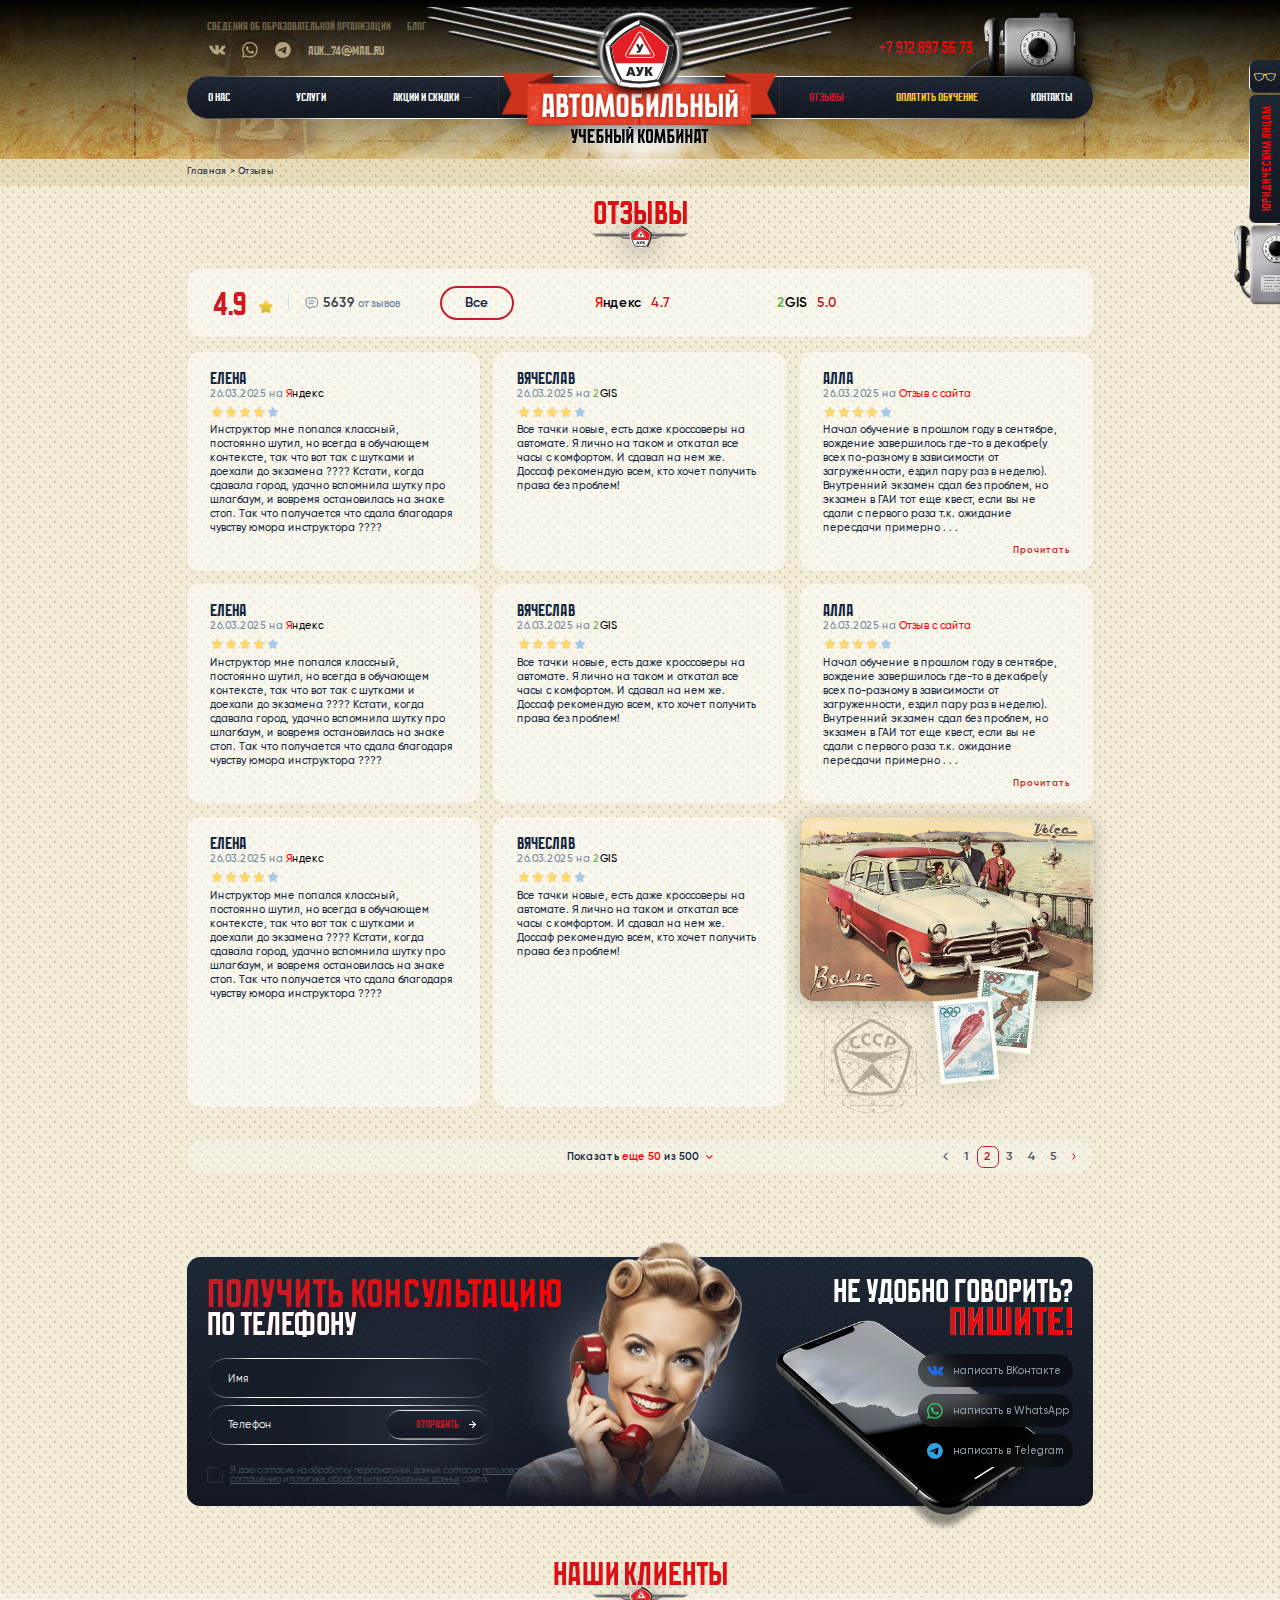
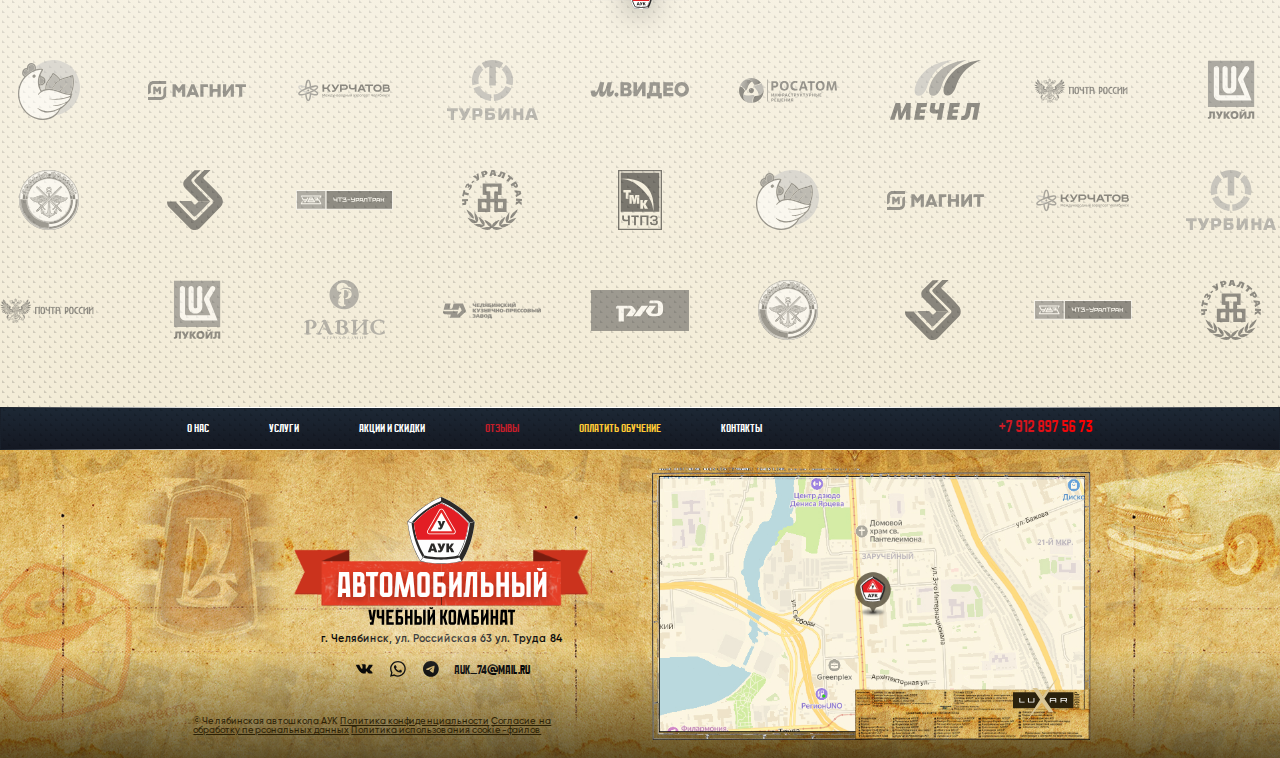
<file: reviews.html>
<!DOCTYPE html>
<html lang="en">
<head>
    <meta charset="UTF-8">
    <meta name="viewport" content="width=device-width, initial-scale=1.0">
    <link rel="shortcut icon" href="images/svg/favicon.svg" type="image/x-icon">
    <title>Автошкола АУК</title>
    <link rel="stylesheet" href="css/normalize.css">
    <link rel="stylesheet" href="js/swiper/swiper-bundle.css">
    <link rel="stylesheet" href="js/fancybox/fancybox.css">
    <link rel="stylesheet" href="js/select2/select2.min.css">
    <link rel="stylesheet" href="js/bvi/bvi.css">
    <link rel="stylesheet" href="css/style.css">
</head>
<body>
    <header class="header">
        <div class="container">
            <a href="index.html" class="header__logo">
                <img src="images/svg/logo.svg" alt="">
            </a>
            <div class="header__top">
                <div class="header__left">
                    <nav class="menu header__top-menu">
                        <ul>
                            <li><a href="intelligence.html">Сведения об образовательной организации</a></li>
                            <li><a href="blog.html">Блог</a></li>
                        </ul>
                    </nav>
                    <div class="header__left__bottom">
                        <div class="socials">
                            <a href="javascript:void(0)" target="_blank">
                                <svg viewBox="0 0 30 30" fill="none" xmlns="http://www.w3.org/2000/svg">
                                    <path fill-rule="evenodd" clip-rule="evenodd" d="M11.2458 8.97946C11.5784 9.13714 12.3544 9.05509 12.6331 10.0165C12.8842 10.8825 12.8739 12.9537 12.6798 13.9177C12.1432 16.5836 9.8778 12.3672 9.31852 11.4409C9.02899 10.9613 8.52526 9.86737 8.30141 9.33363C7.91526 8.41267 6.98945 8.60883 5.88602 8.60883C5.47093 8.60883 5.19071 8.64682 4.79907 8.646C4.18624 8.64452 3 8.52728 3 9.09061C3 9.52157 3.24696 9.95221 3.43721 10.326L4.4623 12.3512C4.64141 12.6916 4.80572 13.0328 5.00811 13.368L5.56506 14.3367C7.03185 16.7316 8.79417 19.5407 11.4332 20.8382C13.4335 21.8216 14.375 21.8017 16.5682 21.8017C16.9096 21.8017 17.3385 21.6179 17.4571 21.3836C17.6017 21.0978 17.5869 20.6249 17.6185 20.2461C17.6959 19.3233 18.1492 18.1054 19.2452 18.8583C19.7644 19.2151 20.3953 20.0461 20.8691 20.5139C21.1259 20.7673 21.4365 21.0991 21.7249 21.2984C21.8726 21.4005 22.117 21.5478 22.2697 21.6121C23.1759 21.9936 24.2166 21.8014 25.3388 21.8017C25.9616 21.8019 27.0473 21.9035 27.5723 21.5641C28.4046 21.0259 27.5723 20.0642 27.1005 19.467C26.8309 19.126 25.791 18.0368 25.4228 17.7162C23.0126 15.6177 23.4949 15.9579 25.9921 12.6641C26.5159 11.973 27.925 10.1622 27.925 9.20176C27.925 8.69828 27.3854 8.6552 26.9814 8.61278C26.7737 8.59108 26.716 8.64468 26.5023 8.64731C25.8384 8.65553 22.8152 8.57546 22.437 8.70437C22.1927 8.78773 22.0539 9.03618 21.9546 9.26507C21.3928 10.5585 21.0098 11.4492 20.2042 12.6487C19.8781 13.1342 18.8336 14.7606 18.1798 14.7606C17.7115 14.7606 17.5427 13.8383 17.5427 13.3894C17.5427 12.028 17.6177 10.7859 17.6177 9.46123C17.6177 9.17924 17.556 8.88359 17.4622 8.68842C17.0526 7.83569 14.822 8.01591 13.7946 8.01591C13.0525 8.01591 11.8561 8.09187 11.3942 8.68135C11.3223 8.77326 11.2591 8.82243 11.2458 8.97946Z" fill="#2069E7"/>
                                </svg>
                            </a>
                            <a href="javascript:void(0)" target="_blank">
                                <svg viewBox="0 0 30 30" fill="none" xmlns="http://www.w3.org/2000/svg">
                                    <path d="M11.2782 9.3561C11.488 9.36469 11.7201 9.37452 11.9406 9.86474C12.0913 10.1999 12.3449 10.8246 12.547 11.3225C12.6959 11.6894 12.8169 11.9874 12.8481 12.0499C12.9217 12.1971 12.9708 12.369 12.8727 12.5656C12.858 12.595 12.8444 12.6227 12.8314 12.6492C12.7576 12.7997 12.7035 12.9103 12.5786 13.0565C12.5296 13.1136 12.479 13.1752 12.4284 13.2368C12.3268 13.3604 12.2252 13.484 12.1369 13.572C11.9893 13.7188 11.8359 13.8783 12.0076 14.1727C12.1794 14.4674 12.7702 15.431 13.6454 16.2113C14.5855 17.0495 15.4022 17.404 15.817 17.5841C15.8984 17.6194 15.9644 17.6481 16.0127 17.6723C16.3071 17.8195 16.4789 17.795 16.6506 17.5983C16.8224 17.402 17.3862 16.739 17.5825 16.4446C17.7788 16.1499 17.9751 16.199 18.2449 16.2971C18.5148 16.3952 19.9621 17.1075 20.2566 17.2547C20.314 17.2834 20.3676 17.3093 20.4174 17.3334C20.6228 17.4325 20.7616 17.4995 20.8208 17.5983C20.8944 17.7214 20.8944 18.3105 20.6491 18.9979C20.4038 19.6853 19.2018 20.3482 18.6621 20.3973C18.6101 20.402 18.5585 20.4081 18.5054 20.4143C18.0066 20.473 17.3769 20.547 15.1294 19.6608C12.364 18.5702 10.5405 15.8676 10.1638 15.3093C10.1329 15.2635 10.1118 15.2321 10.1006 15.2173L10.0973 15.2129C9.9386 15.0007 8.89856 13.6108 8.89856 12.1726C8.89856 10.8169 9.56496 10.1062 9.87157 9.77926C9.89252 9.75692 9.91179 9.73637 9.92906 9.71753C10.1987 9.42293 10.5177 9.34921 10.714 9.34921C10.7247 9.34921 10.7355 9.34921 10.7463 9.34921C10.9316 9.34918 11.116 9.34916 11.2782 9.3561Z" fill="#32CC65"/>
                                    <path fill-rule="evenodd" clip-rule="evenodd" d="M4.68759 20.6603C3.64176 18.8776 3.09508 16.8572 3.09508 14.7656C3.09508 8.27669 8.39553 3 14.8844 3C18.0457 3 20.993 4.23598 23.2273 6.44648C25.4378 8.68076 26.6738 11.6281 26.6738 14.7894C26.6738 21.2783 21.3733 26.5549 14.8844 26.5549C12.9116 26.5549 10.9626 26.0796 9.25121 25.1288L3 26.7689L4.68759 20.6603ZM6.5891 19.9947L6.82679 20.3513L5.82849 23.9641L9.53644 22.9896L9.89297 23.2035C11.3904 24.1067 13.1255 24.5821 14.8844 24.5821C20.28 24.5821 24.6772 20.1849 24.6772 14.7894C24.6772 12.1748 23.6551 9.70282 21.8012 7.84885C19.971 6.01865 17.499 4.99658 14.8844 4.99658C9.4889 4.99658 5.09166 9.37005 5.09166 14.7894C5.09166 16.6196 5.61457 18.426 6.5891 19.9947Z" fill="#32CC65"/>
                                </svg>
                            </a>
                            <a href="javascript:void(0)" target="_blank">
                                <svg viewBox="0 0 30 30" fill="none" xmlns="http://www.w3.org/2000/svg">
                                    <path fill-rule="evenodd" clip-rule="evenodd" d="M26.6738 14.8369C26.6738 21.3742 21.3742 26.6738 14.8369 26.6738C8.29956 26.6738 3 21.3742 3 14.8369C3 8.29956 8.29956 3 14.8369 3C21.3742 3 26.6738 8.29956 26.6738 14.8369ZM15.2611 11.7385C14.1097 12.2174 11.8087 13.2085 8.35805 14.7119C7.79771 14.9348 7.50418 15.1528 7.47746 15.3659C7.4323 15.7261 7.88341 15.868 8.4977 16.0612C8.58126 16.0874 8.66784 16.1147 8.7566 16.1435C9.36098 16.34 10.174 16.5698 10.5966 16.5789C10.98 16.5872 11.4079 16.4292 11.8803 16.1048C15.1044 13.9284 16.7686 12.8284 16.8731 12.8047C16.9468 12.7879 17.049 12.7669 17.1182 12.8284C17.1874 12.8899 17.1806 13.0064 17.1733 13.0377C17.1286 13.2282 15.3578 14.8745 14.4415 15.7264C14.1558 15.992 13.9531 16.1804 13.9117 16.2234C13.8189 16.3198 13.7243 16.411 13.6334 16.4986C13.072 17.0399 12.6509 17.4458 13.6568 18.1086C14.1401 18.4271 14.5269 18.6905 14.9127 18.9533C15.3342 19.2403 15.7545 19.5265 16.2984 19.883C16.4369 19.9739 16.5692 20.0682 16.6981 20.1601C17.1885 20.5097 17.6292 20.8238 18.1735 20.7737C18.4898 20.7446 18.8165 20.4472 18.9824 19.5602C19.3746 17.4638 20.1454 12.9217 20.3235 11.05C20.3391 10.8861 20.3195 10.6762 20.3037 10.5841C20.2879 10.4919 20.255 10.3607 20.1352 10.2635C19.9934 10.1484 19.7745 10.1242 19.6766 10.1259C19.2313 10.1337 18.5483 10.3712 15.2611 11.7385Z" fill="#2FA2E4"/>
                                </svg>
                            </a>
                        </div>
                        <a href="mailto:auk_74@mail.ru" class="email">auk_74@mail.ru</a>
                    </div>
                </div>
                <div class="header__right">
                    <a class="phone" href="javascript:void(0)" data-fancybox data-src="#order-call">
                        <span>+7 912 897 56 73</span>
                        <img src="images/header-phone.png" alt="">
                    </a>
                </div>
            </div>
            <nav class="menu header__menu">
                <ul>
                    <div class="menu__li-group">
                        <li><a href="about.html">О нас</a></li>
                        <li><a href="services.html" class="drop-down-open">Услуги</a></li>
                        <li><a href="promotions.html">акции и скидки</a></li>
                    </div>
                    <div class="menu__li-group">
                        <li><a href="reviews.html" class="active">отзывы</a></li>
                        <li><a href="pay.html" class="highlight">ОПЛАТИТЬ ОБУЧЕНИЕ</a></li>
                        <li><a href="contacts.html">Контакты</a></li>
                    </div>
                </ul>
            </nav>
        </div>
    </header>
    <header class="header-fixed">
        <div class="container header-fixed__content">
            <button class="header__burger-btn"></button>
            <a href="index.html" class="header-fixed__logo">
                <picture>
                    <source media="(max-width: 992px)" srcset="images/svg/logo-mob.svg">
                    <img src="images/svg/logo-2.svg" alt="">
                </picture>
            </a>
            <a class="phone" href="javascript:void(0)" data-fancybox data-src="#order-call">
                <span>+7 912 897 56 73</span>
            </a>
            <nav class="menu header-fixed__menu">
                <ul>
                    <li><a href="about.html">О нас</a></li>
                    <li><a href="services.html" class="drop-down-open">Услуги</a></li>
                    <li><a href="reviews.html" class="active">Отзывы</a></li>
                    <li><a href="promotions.html">Акции и скидки</a></li>
                    <li><a href="pay.html">ОПЛАТИТЬ ОБУЧЕНИЕ</a></li>
                    <li><a href="contacts.html">Контакты</a></li>
                </ul>
            </nav>
            <div class="socials">
                <a href="javascript:void(0)" target="_blank">
                    <svg viewBox="0 0 30 30" fill="none" xmlns="http://www.w3.org/2000/svg">
                        <path fill-rule="evenodd" clip-rule="evenodd" d="M11.2458 8.97946C11.5784 9.13714 12.3544 9.05509 12.6331 10.0165C12.8842 10.8825 12.8739 12.9537 12.6798 13.9177C12.1432 16.5836 9.8778 12.3672 9.31852 11.4409C9.02899 10.9613 8.52526 9.86737 8.30141 9.33363C7.91526 8.41267 6.98945 8.60883 5.88602 8.60883C5.47093 8.60883 5.19071 8.64682 4.79907 8.646C4.18624 8.64452 3 8.52728 3 9.09061C3 9.52157 3.24696 9.95221 3.43721 10.326L4.4623 12.3512C4.64141 12.6916 4.80572 13.0328 5.00811 13.368L5.56506 14.3367C7.03185 16.7316 8.79417 19.5407 11.4332 20.8382C13.4335 21.8216 14.375 21.8017 16.5682 21.8017C16.9096 21.8017 17.3385 21.6179 17.4571 21.3836C17.6017 21.0978 17.5869 20.6249 17.6185 20.2461C17.6959 19.3233 18.1492 18.1054 19.2452 18.8583C19.7644 19.2151 20.3953 20.0461 20.8691 20.5139C21.1259 20.7673 21.4365 21.0991 21.7249 21.2984C21.8726 21.4005 22.117 21.5478 22.2697 21.6121C23.1759 21.9936 24.2166 21.8014 25.3388 21.8017C25.9616 21.8019 27.0473 21.9035 27.5723 21.5641C28.4046 21.0259 27.5723 20.0642 27.1005 19.467C26.8309 19.126 25.791 18.0368 25.4228 17.7162C23.0126 15.6177 23.4949 15.9579 25.9921 12.6641C26.5159 11.973 27.925 10.1622 27.925 9.20176C27.925 8.69828 27.3854 8.6552 26.9814 8.61278C26.7737 8.59108 26.716 8.64468 26.5023 8.64731C25.8384 8.65553 22.8152 8.57546 22.437 8.70437C22.1927 8.78773 22.0539 9.03618 21.9546 9.26507C21.3928 10.5585 21.0098 11.4492 20.2042 12.6487C19.8781 13.1342 18.8336 14.7606 18.1798 14.7606C17.7115 14.7606 17.5427 13.8383 17.5427 13.3894C17.5427 12.028 17.6177 10.7859 17.6177 9.46123C17.6177 9.17924 17.556 8.88359 17.4622 8.68842C17.0526 7.83569 14.822 8.01591 13.7946 8.01591C13.0525 8.01591 11.8561 8.09187 11.3942 8.68135C11.3223 8.77326 11.2591 8.82243 11.2458 8.97946Z" fill="#2069E7"/>
                    </svg>
                </a>
                <a href="javascript:void(0)" target="_blank">
                    <svg viewBox="0 0 30 30" fill="none" xmlns="http://www.w3.org/2000/svg">
                        <path d="M11.2782 9.3561C11.488 9.36469 11.7201 9.37452 11.9406 9.86474C12.0913 10.1999 12.3449 10.8246 12.547 11.3225C12.6959 11.6894 12.8169 11.9874 12.8481 12.0499C12.9217 12.1971 12.9708 12.369 12.8727 12.5656C12.858 12.595 12.8444 12.6227 12.8314 12.6492C12.7576 12.7997 12.7035 12.9103 12.5786 13.0565C12.5296 13.1136 12.479 13.1752 12.4284 13.2368C12.3268 13.3604 12.2252 13.484 12.1369 13.572C11.9893 13.7188 11.8359 13.8783 12.0076 14.1727C12.1794 14.4674 12.7702 15.431 13.6454 16.2113C14.5855 17.0495 15.4022 17.404 15.817 17.5841C15.8984 17.6194 15.9644 17.6481 16.0127 17.6723C16.3071 17.8195 16.4789 17.795 16.6506 17.5983C16.8224 17.402 17.3862 16.739 17.5825 16.4446C17.7788 16.1499 17.9751 16.199 18.2449 16.2971C18.5148 16.3952 19.9621 17.1075 20.2566 17.2547C20.314 17.2834 20.3676 17.3093 20.4174 17.3334C20.6228 17.4325 20.7616 17.4995 20.8208 17.5983C20.8944 17.7214 20.8944 18.3105 20.6491 18.9979C20.4038 19.6853 19.2018 20.3482 18.6621 20.3973C18.6101 20.402 18.5585 20.4081 18.5054 20.4143C18.0066 20.473 17.3769 20.547 15.1294 19.6608C12.364 18.5702 10.5405 15.8676 10.1638 15.3093C10.1329 15.2635 10.1118 15.2321 10.1006 15.2173L10.0973 15.2129C9.9386 15.0007 8.89856 13.6108 8.89856 12.1726C8.89856 10.8169 9.56496 10.1062 9.87157 9.77926C9.89252 9.75692 9.91179 9.73637 9.92906 9.71753C10.1987 9.42293 10.5177 9.34921 10.714 9.34921C10.7247 9.34921 10.7355 9.34921 10.7463 9.34921C10.9316 9.34918 11.116 9.34916 11.2782 9.3561Z" fill="#32CC65"/>
                        <path fill-rule="evenodd" clip-rule="evenodd" d="M4.68759 20.6603C3.64176 18.8776 3.09508 16.8572 3.09508 14.7656C3.09508 8.27669 8.39553 3 14.8844 3C18.0457 3 20.993 4.23598 23.2273 6.44648C25.4378 8.68076 26.6738 11.6281 26.6738 14.7894C26.6738 21.2783 21.3733 26.5549 14.8844 26.5549C12.9116 26.5549 10.9626 26.0796 9.25121 25.1288L3 26.7689L4.68759 20.6603ZM6.5891 19.9947L6.82679 20.3513L5.82849 23.9641L9.53644 22.9896L9.89297 23.2035C11.3904 24.1067 13.1255 24.5821 14.8844 24.5821C20.28 24.5821 24.6772 20.1849 24.6772 14.7894C24.6772 12.1748 23.6551 9.70282 21.8012 7.84885C19.971 6.01865 17.499 4.99658 14.8844 4.99658C9.4889 4.99658 5.09166 9.37005 5.09166 14.7894C5.09166 16.6196 5.61457 18.426 6.5891 19.9947Z" fill="#32CC65"/>
                    </svg>
                </a>
                <a href="javascript:void(0)" target="_blank">
                    <svg viewBox="0 0 30 30" fill="none" xmlns="http://www.w3.org/2000/svg">
                        <path fill-rule="evenodd" clip-rule="evenodd" d="M26.6738 14.8369C26.6738 21.3742 21.3742 26.6738 14.8369 26.6738C8.29956 26.6738 3 21.3742 3 14.8369C3 8.29956 8.29956 3 14.8369 3C21.3742 3 26.6738 8.29956 26.6738 14.8369ZM15.2611 11.7385C14.1097 12.2174 11.8087 13.2085 8.35805 14.7119C7.79771 14.9348 7.50418 15.1528 7.47746 15.3659C7.4323 15.7261 7.88341 15.868 8.4977 16.0612C8.58126 16.0874 8.66784 16.1147 8.7566 16.1435C9.36098 16.34 10.174 16.5698 10.5966 16.5789C10.98 16.5872 11.4079 16.4292 11.8803 16.1048C15.1044 13.9284 16.7686 12.8284 16.8731 12.8047C16.9468 12.7879 17.049 12.7669 17.1182 12.8284C17.1874 12.8899 17.1806 13.0064 17.1733 13.0377C17.1286 13.2282 15.3578 14.8745 14.4415 15.7264C14.1558 15.992 13.9531 16.1804 13.9117 16.2234C13.8189 16.3198 13.7243 16.411 13.6334 16.4986C13.072 17.0399 12.6509 17.4458 13.6568 18.1086C14.1401 18.4271 14.5269 18.6905 14.9127 18.9533C15.3342 19.2403 15.7545 19.5265 16.2984 19.883C16.4369 19.9739 16.5692 20.0682 16.6981 20.1601C17.1885 20.5097 17.6292 20.8238 18.1735 20.7737C18.4898 20.7446 18.8165 20.4472 18.9824 19.5602C19.3746 17.4638 20.1454 12.9217 20.3235 11.05C20.3391 10.8861 20.3195 10.6762 20.3037 10.5841C20.2879 10.4919 20.255 10.3607 20.1352 10.2635C19.9934 10.1484 19.7745 10.1242 19.6766 10.1259C19.2313 10.1337 18.5483 10.3712 15.2611 11.7385Z" fill="#2FA2E4"/>
                    </svg>
                </a>
            </div>
        </div>
    </header>
    <div class="burger">
        <a href="javascript:void(0)" class="bvi-open"><img src="images/svg/glasses.svg" alt=""></a>
        <div class="burger__content">
            <nav class="menu burger__menu">
                <ul>
                    <li><a href="about.html">О нас</a></li>
                    <li><a href="services.html">услуги</a></li>
                    <li><a href="promotions.html">акции и скидки</a></li>
                    <li><a href="reviews.html" class="active">отзывы</a></li>
                    <li><a href="pay.html">ОПЛАТИТЬ ОБУЧЕНИЕ</a></li>
                    <li><a href="contacts.html">Контакты</a></li>
                    <li><a href="intelligence.html">Сведения об образовательной организации</a></li>
                    <li><a href="blog.html">блог</a></li>
                </ul>
            </nav>
        </div>
        <div class="burger__footer">
            <a class="phone" href="javascript:void(0)" data-fancybox data-src="#order-call">
                <span>+7 912 897 56 73</span>
            </a>
            <div class="socials">
                <a href="javascript:void(0)" target="_blank">
                    <svg viewBox="0 0 30 30" fill="none" xmlns="http://www.w3.org/2000/svg">
                        <path fill-rule="evenodd" clip-rule="evenodd" d="M11.2458 8.97946C11.5784 9.13714 12.3544 9.05509 12.6331 10.0165C12.8842 10.8825 12.8739 12.9537 12.6798 13.9177C12.1432 16.5836 9.8778 12.3672 9.31852 11.4409C9.02899 10.9613 8.52526 9.86737 8.30141 9.33363C7.91526 8.41267 6.98945 8.60883 5.88602 8.60883C5.47093 8.60883 5.19071 8.64682 4.79907 8.646C4.18624 8.64452 3 8.52728 3 9.09061C3 9.52157 3.24696 9.95221 3.43721 10.326L4.4623 12.3512C4.64141 12.6916 4.80572 13.0328 5.00811 13.368L5.56506 14.3367C7.03185 16.7316 8.79417 19.5407 11.4332 20.8382C13.4335 21.8216 14.375 21.8017 16.5682 21.8017C16.9096 21.8017 17.3385 21.6179 17.4571 21.3836C17.6017 21.0978 17.5869 20.6249 17.6185 20.2461C17.6959 19.3233 18.1492 18.1054 19.2452 18.8583C19.7644 19.2151 20.3953 20.0461 20.8691 20.5139C21.1259 20.7673 21.4365 21.0991 21.7249 21.2984C21.8726 21.4005 22.117 21.5478 22.2697 21.6121C23.1759 21.9936 24.2166 21.8014 25.3388 21.8017C25.9616 21.8019 27.0473 21.9035 27.5723 21.5641C28.4046 21.0259 27.5723 20.0642 27.1005 19.467C26.8309 19.126 25.791 18.0368 25.4228 17.7162C23.0126 15.6177 23.4949 15.9579 25.9921 12.6641C26.5159 11.973 27.925 10.1622 27.925 9.20176C27.925 8.69828 27.3854 8.6552 26.9814 8.61278C26.7737 8.59108 26.716 8.64468 26.5023 8.64731C25.8384 8.65553 22.8152 8.57546 22.437 8.70437C22.1927 8.78773 22.0539 9.03618 21.9546 9.26507C21.3928 10.5585 21.0098 11.4492 20.2042 12.6487C19.8781 13.1342 18.8336 14.7606 18.1798 14.7606C17.7115 14.7606 17.5427 13.8383 17.5427 13.3894C17.5427 12.028 17.6177 10.7859 17.6177 9.46123C17.6177 9.17924 17.556 8.88359 17.4622 8.68842C17.0526 7.83569 14.822 8.01591 13.7946 8.01591C13.0525 8.01591 11.8561 8.09187 11.3942 8.68135C11.3223 8.77326 11.2591 8.82243 11.2458 8.97946Z" fill="#2069E7"/>
                    </svg>
                </a>
                <a href="javascript:void(0)" target="_blank">
                    <svg viewBox="0 0 30 30" fill="none" xmlns="http://www.w3.org/2000/svg">
                        <path d="M11.2782 9.3561C11.488 9.36469 11.7201 9.37452 11.9406 9.86474C12.0913 10.1999 12.3449 10.8246 12.547 11.3225C12.6959 11.6894 12.8169 11.9874 12.8481 12.0499C12.9217 12.1971 12.9708 12.369 12.8727 12.5656C12.858 12.595 12.8444 12.6227 12.8314 12.6492C12.7576 12.7997 12.7035 12.9103 12.5786 13.0565C12.5296 13.1136 12.479 13.1752 12.4284 13.2368C12.3268 13.3604 12.2252 13.484 12.1369 13.572C11.9893 13.7188 11.8359 13.8783 12.0076 14.1727C12.1794 14.4674 12.7702 15.431 13.6454 16.2113C14.5855 17.0495 15.4022 17.404 15.817 17.5841C15.8984 17.6194 15.9644 17.6481 16.0127 17.6723C16.3071 17.8195 16.4789 17.795 16.6506 17.5983C16.8224 17.402 17.3862 16.739 17.5825 16.4446C17.7788 16.1499 17.9751 16.199 18.2449 16.2971C18.5148 16.3952 19.9621 17.1075 20.2566 17.2547C20.314 17.2834 20.3676 17.3093 20.4174 17.3334C20.6228 17.4325 20.7616 17.4995 20.8208 17.5983C20.8944 17.7214 20.8944 18.3105 20.6491 18.9979C20.4038 19.6853 19.2018 20.3482 18.6621 20.3973C18.6101 20.402 18.5585 20.4081 18.5054 20.4143C18.0066 20.473 17.3769 20.547 15.1294 19.6608C12.364 18.5702 10.5405 15.8676 10.1638 15.3093C10.1329 15.2635 10.1118 15.2321 10.1006 15.2173L10.0973 15.2129C9.9386 15.0007 8.89856 13.6108 8.89856 12.1726C8.89856 10.8169 9.56496 10.1062 9.87157 9.77926C9.89252 9.75692 9.91179 9.73637 9.92906 9.71753C10.1987 9.42293 10.5177 9.34921 10.714 9.34921C10.7247 9.34921 10.7355 9.34921 10.7463 9.34921C10.9316 9.34918 11.116 9.34916 11.2782 9.3561Z" fill="#32CC65"/>
                        <path fill-rule="evenodd" clip-rule="evenodd" d="M4.68759 20.6603C3.64176 18.8776 3.09508 16.8572 3.09508 14.7656C3.09508 8.27669 8.39553 3 14.8844 3C18.0457 3 20.993 4.23598 23.2273 6.44648C25.4378 8.68076 26.6738 11.6281 26.6738 14.7894C26.6738 21.2783 21.3733 26.5549 14.8844 26.5549C12.9116 26.5549 10.9626 26.0796 9.25121 25.1288L3 26.7689L4.68759 20.6603ZM6.5891 19.9947L6.82679 20.3513L5.82849 23.9641L9.53644 22.9896L9.89297 23.2035C11.3904 24.1067 13.1255 24.5821 14.8844 24.5821C20.28 24.5821 24.6772 20.1849 24.6772 14.7894C24.6772 12.1748 23.6551 9.70282 21.8012 7.84885C19.971 6.01865 17.499 4.99658 14.8844 4.99658C9.4889 4.99658 5.09166 9.37005 5.09166 14.7894C5.09166 16.6196 5.61457 18.426 6.5891 19.9947Z" fill="#32CC65"/>
                    </svg>
                </a>
                <a href="javascript:void(0)" target="_blank">
                    <svg viewBox="0 0 30 30" fill="none" xmlns="http://www.w3.org/2000/svg">
                        <path fill-rule="evenodd" clip-rule="evenodd" d="M26.6738 14.8369C26.6738 21.3742 21.3742 26.6738 14.8369 26.6738C8.29956 26.6738 3 21.3742 3 14.8369C3 8.29956 8.29956 3 14.8369 3C21.3742 3 26.6738 8.29956 26.6738 14.8369ZM15.2611 11.7385C14.1097 12.2174 11.8087 13.2085 8.35805 14.7119C7.79771 14.9348 7.50418 15.1528 7.47746 15.3659C7.4323 15.7261 7.88341 15.868 8.4977 16.0612C8.58126 16.0874 8.66784 16.1147 8.7566 16.1435C9.36098 16.34 10.174 16.5698 10.5966 16.5789C10.98 16.5872 11.4079 16.4292 11.8803 16.1048C15.1044 13.9284 16.7686 12.8284 16.8731 12.8047C16.9468 12.7879 17.049 12.7669 17.1182 12.8284C17.1874 12.8899 17.1806 13.0064 17.1733 13.0377C17.1286 13.2282 15.3578 14.8745 14.4415 15.7264C14.1558 15.992 13.9531 16.1804 13.9117 16.2234C13.8189 16.3198 13.7243 16.411 13.6334 16.4986C13.072 17.0399 12.6509 17.4458 13.6568 18.1086C14.1401 18.4271 14.5269 18.6905 14.9127 18.9533C15.3342 19.2403 15.7545 19.5265 16.2984 19.883C16.4369 19.9739 16.5692 20.0682 16.6981 20.1601C17.1885 20.5097 17.6292 20.8238 18.1735 20.7737C18.4898 20.7446 18.8165 20.4472 18.9824 19.5602C19.3746 17.4638 20.1454 12.9217 20.3235 11.05C20.3391 10.8861 20.3195 10.6762 20.3037 10.5841C20.2879 10.4919 20.255 10.3607 20.1352 10.2635C19.9934 10.1484 19.7745 10.1242 19.6766 10.1259C19.2313 10.1337 18.5483 10.3712 15.2611 11.7385Z" fill="#2FA2E4"/>
                    </svg>
                </a>
            </div>
            <a href="mailto:auk_74@mail.ru" class="email">auk_74@mail.ru</a>
        </div>
    </div>
    <button class="burger__close"></button>
    <main>
        <div class="breadcrumb">
            <div class="container breadcrumb__content">
                <div class="breadcrumb__item">
                    <a href="index.html">
                        <span>Главная</span>
                    </a>
                    <i>&nbsp;>&nbsp;</i>
                </div>
                <div class="breadcrumb__item">
                    <span>Отзывы</span>
                </div>
            </div>
        </div>
        <section class="reviews">
            <h1 class="title">Отзывы</h1>
            <div class="container">
                <div class="reviews__header">
                    <div class="reviews__header__total">
                        <div class="reviews__header__rating">
                            4.9
                            <svg viewBox="0 0 21 20" fill="none" xmlns="http://www.w3.org/2000/svg">
                                <path d="M9.20831 0.620635C9.31836 0.431795 9.476 0.275109 9.6655 0.166209C9.855 0.0573086 10.0697 0 10.2883 0C10.5069 0 10.7216 0.0573086 10.9111 0.166209C11.1006 0.275109 11.2583 0.431795 11.3683 0.620635L14.1633 5.41864L19.5913 6.59464C19.8048 6.64103 20.0024 6.74258 20.1645 6.88917C20.3265 7.03575 20.4473 7.22225 20.5148 7.43006C20.5823 7.63787 20.5941 7.85974 20.5491 8.07355C20.5041 8.28737 20.4038 8.48565 20.2583 8.64863L16.5583 12.7896L17.1183 18.3146C17.1404 18.5322 17.105 18.7517 17.0157 18.9513C16.9265 19.151 16.7864 19.3237 16.6094 19.4522C16.4325 19.5807 16.225 19.6606 16.0076 19.6838C15.7901 19.7071 15.5704 19.6729 15.3703 19.5846L10.2883 17.3446L5.20632 19.5846C5.00623 19.6729 4.78651 19.7071 4.56907 19.6838C4.35163 19.6606 4.1441 19.5807 3.96719 19.4522C3.79028 19.3237 3.65018 19.151 3.56088 18.9513C3.47159 18.7517 3.43622 18.5322 3.45832 18.3146L4.01832 12.7896L0.318315 8.64964C0.172543 8.48666 0.0720706 8.2883 0.026929 8.07435C-0.0182127 7.86041 -0.00644447 7.63837 0.0610588 7.43039C0.128562 7.22242 0.249439 7.03579 0.411621 6.88913C0.573804 6.74248 0.771618 6.64093 0.985315 6.59464L6.41332 5.41864L9.20831 0.620635Z" fill="url(#paint0_linear_555_3929)"/>
                                <defs>
                                    <linearGradient id="paint0_linear_555_3929" x1="10.2879" y1="0" x2="10.2879" y2="19.6909" gradientUnits="userSpaceOnUse">
                                        <stop stop-color="#FFD45E"/>
                                        <stop offset="1" stop-color="#CDB921"/>
                                    </linearGradient>
                                </defs>
                            </svg>
                        </div>
                        <div class="reviews__header__count">
                            <svg width="20" height="19" viewBox="0 0 20 19" fill="none" xmlns="http://www.w3.org/2000/svg">
                                <g clip-path="url(#clip0_555_3927)">
                                    <path d="M6.33846 6.19389H13.8706M6.33846 9.97243H11.9876M15.7537 1.4707C16.5028 1.4707 17.2212 1.76928 17.7509 2.30074C18.2806 2.8322 18.5782 3.55301 18.5782 4.30461V11.8617C18.5782 12.6133 18.2806 13.3341 17.7509 13.8656C17.2212 14.397 16.5028 14.6956 15.7537 14.6956H11.0461L6.33846 17.5295V14.6956H4.45542C3.7063 14.6956 2.98786 14.397 2.45815 13.8656C1.92845 13.3341 1.63086 12.6133 1.63086 11.8617V4.30461C1.63086 3.55301 1.92845 2.8322 2.45815 2.30074C2.98786 1.76928 3.7063 1.4707 4.45542 1.4707H15.7537Z" stroke="#748CA4" stroke-width="1.5" stroke-linecap="round" stroke-linejoin="round"/>
                                </g>
                                <defs>
                                    <clipPath id="clip0_555_3927">
                                        <rect width="20" height="19" fill="white"/>
                                    </clipPath>
                                </defs>
                            </svg>
                            <span>
                                <i>5639</i>
                                отзывов
                            </span>
                        </div>
                    </div>
                    <div class="reviews__header__sources">
                        <a href="javascript:void(0)" class="reviews__header__sources__item active">
                            Все
                        </a>
                        <a href="javascript:void(0)" class="reviews__header__sources__item">
                            <span style="color: #f00;">Я</span>
                            ндекс
                            <i>4.7</i>
                        </a>
                        <a href="javascript:void(0)" class="reviews__header__sources__item">
                            <span style="color: #5FB246;">2</span>
                            GIS
                            <i>5.0</i>
                        </a>
                    </div>
                </div>
                <div class="reviews__content">
                    <div class="reviews__item_image">
                        <img src="images/leave-review-img-1.jpg" alt="">
                    </div>
                    <div class="reviews__item">
                        <h3>Елена</h3>
                        <div class="reviews__item__date">26.03.2025 на<a href="javascript:void(0)"><span style="color: #f00;">Я</span>ндекс</a></div>
                        <div class="stars"><div class="stars__current" style="width: 80%;"></div></div>
                        <p>Инструктор мне попался классный, постоянно шутил, но всегда в обучающем контексте, так что вот так с шутками и доехали до экзамена ???? Кстати, когда сдавала город, удачно вспомнила шутку про шлагбаум, и вовремя остановилась на знаке стоп. Так что получается что сдала благодаря чувству юмора инструктора ????</p>
                    </div>
                    <div class="reviews__item">
                        <h3>Вячеслав</h3>
                        <div class="reviews__item__date">26.03.2025 на<a href="javascript:void(0)"><span style="color: #5FB246;">2</span>GIS</a></div>
                        <div class="stars"><div class="stars__current" style="width: 80%;"></div></div>
                        <p>Все тачки новые, есть даже кроссоверы на автомате. Я лично на таком и откатал все часы с комфортом. И сдавал на нем же. Доссаф рекомендую всем, кто хочет получить права без проблем!</p>
                    </div>
                    <div class="reviews__item">
                        <h3>Алла</h3>
                        <div class="reviews__item__date">26.03.2025 на<a href="javascript:void(0)"><span style="color: #f00; text-decoration: none;">Отзыв с сайта</span></a></div>
                        <div class="stars"><div class="stars__current" style="width: 80%;"></div></div>
                        <p>Начал обучение в прошлом году в сентябре, вождение завершилось где-то в декабре(у всех по-разному в зависимости от загруженности, ездил пару раз в неделю). Внутренний экзамен сдал без проблем, но экзамен в ГАИ тот еще квест, если вы не сдали с первого раза т.к. ожидание пересдачи примерно . . .</p>
                        <a href="javascript:void(0)" data-fancybox data-src="#reviews-item">Прочитать</a>
                    </div>
                    <div class="reviews__item">
                        <h3>Елена</h3>
                        <div class="reviews__item__date">26.03.2025 на<a href="javascript:void(0)"><span style="color: #f00;">Я</span>ндекс</a></div>
                        <div class="stars"><div class="stars__current" style="width: 80%;"></div></div>
                        <p>Инструктор мне попался классный, постоянно шутил, но всегда в обучающем контексте, так что вот так с шутками и доехали до экзамена ???? Кстати, когда сдавала город, удачно вспомнила шутку про шлагбаум, и вовремя остановилась на знаке стоп. Так что получается что сдала благодаря чувству юмора инструктора ????</p>
                    </div>
                    <div class="reviews__item">
                        <h3>Вячеслав</h3>
                        <div class="reviews__item__date">26.03.2025 на<a href="javascript:void(0)"><span style="color: #5FB246;">2</span>GIS</a></div>
                        <div class="stars"><div class="stars__current" style="width: 80%;"></div></div>
                        <p>Все тачки новые, есть даже кроссоверы на автомате. Я лично на таком и откатал все часы с комфортом. И сдавал на нем же. Доссаф рекомендую всем, кто хочет получить права без проблем!</p>
                    </div>
                    <div class="reviews__item">
                        <h3>Алла</h3>
                        <div class="reviews__item__date">26.03.2025 на<a href="javascript:void(0)"><span style="color: #f00; text-decoration: none;">Отзыв с сайта</span></a></div>
                        <div class="stars"><div class="stars__current" style="width: 80%;"></div></div>
                        <p>Начал обучение в прошлом году в сентябре, вождение завершилось где-то в декабре(у всех по-разному в зависимости от загруженности, ездил пару раз в неделю). Внутренний экзамен сдал без проблем, но экзамен в ГАИ тот еще квест, если вы не сдали с первого раза т.к. ожидание пересдачи примерно . . .</p>
                        <a href="javascript:void(0)" data-fancybox data-src="#reviews-item">Прочитать</a>
                    </div>
                    <div class="reviews__item">
                        <h3>Елена</h3>
                        <div class="reviews__item__date">26.03.2025 на<a href="javascript:void(0)"><span style="color: #f00;">Я</span>ндекс</a></div>
                        <div class="stars"><div class="stars__current" style="width: 80%;"></div></div>
                        <p>Инструктор мне попался классный, постоянно шутил, но всегда в обучающем контексте, так что вот так с шутками и доехали до экзамена ???? Кстати, когда сдавала город, удачно вспомнила шутку про шлагбаум, и вовремя остановилась на знаке стоп. Так что получается что сдала благодаря чувству юмора инструктора ????</p>
                    </div>
                    <div class="reviews__item">
                        <h3>Вячеслав</h3>
                        <div class="reviews__item__date">26.03.2025 на<a href="javascript:void(0)"><span style="color: #5FB246;">2</span>GIS</a></div>
                        <div class="stars"><div class="stars__current" style="width: 80%;"></div></div>
                        <p>Все тачки новые, есть даже кроссоверы на автомате. Я лично на таком и откатал все часы с комфортом. И сдавал на нем же. Доссаф рекомендую всем, кто хочет получить права без проблем!</p>
                    </div>
                </div>
                <div class="pagination">
                    <div class="pagination__more">
                        <p>Показать <span>еще 50</span> из 500</p>
                        <svg viewBox="0 0 10 6" fill="none" xmlns="http://www.w3.org/2000/svg">
                            <path d="M0.246261 0.253122C0.168229 0.332673 0.106294 0.427317 0.0640275 0.531595C0.0217611 0.635873 6.26328e-08 0.747721 6.12857e-08 0.860687C5.99386e-08 0.973653 0.0217611 1.0855 0.0640275 1.18978C0.106294 1.29406 0.168229 1.3887 0.246261 1.46825L4.4089 5.74688C4.4863 5.82708 4.57838 5.89074 4.67983 5.93419C4.78128 5.97763 4.8901 6 5 6C5.1099 6 5.21872 5.97763 5.32017 5.93419C5.42162 5.89074 5.5137 5.82708 5.5911 5.74688L9.75374 1.46825C9.83177 1.3887 9.89371 1.29406 9.93597 1.18978C9.97824 1.0855 10 0.973653 10 0.860687C10 0.747721 9.97824 0.635873 9.93597 0.531595C9.89371 0.427317 9.83177 0.332673 9.75374 0.253122C9.67634 0.172916 9.58427 0.109255 9.48281 0.0658113C9.38136 0.0223671 9.27255 1.10574e-07 9.16264 1.09263e-07C9.05274 1.07953e-07 8.94392 0.0223671 8.84247 0.0658113C8.74102 0.109255 8.64894 0.172916 8.57155 0.253122L5 3.93274L1.42845 0.253122C1.35106 0.172916 1.25898 0.109255 1.15753 0.0658112C1.05608 0.022367 0.94726 1.1296e-08 0.837356 9.98537e-09C0.727452 8.67478e-09 0.618636 0.022367 0.517185 0.0658112C0.415734 0.109255 0.323655 0.172916 0.246261 0.253122Z" fill="#C31E2A"/>
                        </svg>
                    </div>
                    <div class="pagination__num" data-pagination-num="1">
                        <a href="javascript:void(0)" class="pagination__prev disabled"></a>                    
                        <div class="num-inner">
                            <a href="javascript:void(0)">1</a>
                            <a href="javascript:void(0)" class="cur">2</a>
                            <a href="javascript:void(0)">3</a>
                            <a href="javascript:void(0)">4</a>
                            <a href="javascript:void(0)">5</a>
                        </div>
                        <a href="javascript:void(0)" class="pagination__next"></a>
                    </div>
                </div>
            </div>
            <div class="reviews__item reviews__item_opened" id="reviews-item" style="display: none;">
                <h3>Алла</h3>
                <div class="reviews__item__date">26.03.2025 на<a href="javascript:void(0)"><span style="color: #f00; text-decoration: none;">Отзыв с сайта</span></a></div>
                <div class="stars"><div class="stars__current" style="width: 80%;"></div></div>
                <p>Начал обучение в прошлом году в сентябре, вождение завершилось где-то в декабре(у всех по-разному в зависимости от загруженности, ездил пару раз в неделю). Внутренний экзамен сдал без проблем, но экзамен в ГАИ тот еще квест, если вы не сдали с первого раза т.к. ожидание пересдачи примерноНачал обучение в прошлом году в сентябре, вождение завершилось где-то в декабре(у всех по-разному в зависимости от загруженности, ездил пару раз в неделю). Внутренний экзамен сдал без проблем, но экзамен в ГАИ тот еще квест, если вы не сдали с первого раза т.к. ожидание пересдачи примерноНачал обучение в прошлом году в сентябре, вождение завершилось где-то в декабре(у всех по-разному в зависимости от загруженности, ездил пару раз в неделю). Внутренний экзамен сдал без проблем, но экзамен в ГАИ тот еще квест, если вы не сдали с первого раза т.к. ожидание пересдачи примерно</p>
            </div>
        </section>
        <section class="consultation">
            <div class="container consultation__content">
                <form method="post" class="consultation__form">
                    <h2>Получить консультацию <span>по телефону</span></h2>
                    <div class="consultation__form__inputs">
                        <input type="text" name="consultation-name" placeholder="Имя">
                        <div class="consultation__form__input-box">
                            <input type="tel" name="consultation-phone" placeholder="Телефон">
                            <button class="btn btn-arrow">отправить</button>
                        </div>
                    </div>
                    <div class="consultation__form__checkbox">
                        <input type="checkbox" name="consultation-agree" id="consultation-agree">
                        <label for="consultation-agree">
                            Я даю согласие на обработку персональных данных согласно <a href="javascript:void(0)" target="_blank">пользовательскому соглашению</a> и <a href="javascript:void(0)" target="_blank">политике обработки персональных данных</a> сайта.
                        </label>
                    </div>
                </form>
                <div class="consultation__socials">
                    <h3>Не удобно говорить? <span>Пишите!</span></h3>
                    <div class="consultation__socials__content">
                        <a href="javascript:void(0)" target="_blank" class="consultation__socials__item">
                            <img src="images/svg/vk-icon.svg" alt="">
                            <span>написать ВКонтакте</span>
                        </a>
                        <a href="javascript:void(0)" target="_blank" class="consultation__socials__item">
                            <img src="images/svg/wa-icon.svg" alt="">
                            <span>написать в WhatsApp</span>
                        </a>
                        <a href="javascript:void(0)" target="_blank" class="consultation__socials__item">
                            <img src="images/svg/tg-icon.svg" alt="">
                            <span>написать в Telegram</span>
                        </a>
                    </div>
                </div>
            </div>
        </section>
        <section class="clients">
            <h2 class="title">Наши клиенты</h2>
            <div class="clients__slider">
                <div class="swiper">
                    <div class="swiper-wrapper">
                        <div class="swiper-slide clients__item"><img src="images/svg/clients-logo-1.svg" alt=""></div>
                        <div class="swiper-slide clients__item"><img src="images/svg/clients-logo-2.svg" alt=""></div>
                        <div class="swiper-slide clients__item"><img src="images/svg/clients-logo-3.svg" alt=""></div>
                        <div class="swiper-slide clients__item"><img src="images/svg/clients-logo-4.svg" alt=""></div>
                        <div class="swiper-slide clients__item"><img src="images/svg/clients-logo-5.svg" alt=""></div>
                        <div class="swiper-slide clients__item"><img src="images/svg/clients-logo-6.svg" alt=""></div>
                        <div class="swiper-slide clients__item"><img src="images/svg/clients-logo-7.svg" alt=""></div>
                        <div class="swiper-slide clients__item"><img src="images/svg/clients-logo-8.svg" alt=""></div>
                        <div class="swiper-slide clients__item"><img src="images/svg/clients-logo-9.svg" alt=""></div>
                        <div class="swiper-slide clients__item"><img src="images/svg/clients-logo-10.svg" alt=""></div>
                        <div class="swiper-slide clients__item"><img src="images/svg/clients-logo-11.svg" alt=""></div>
                        <div class="swiper-slide clients__item"><img src="images/svg/clients-logo-12.svg" alt=""></div>
                        <div class="swiper-slide clients__item"><img src="images/svg/clients-logo-13.svg" alt=""></div>
                        <div class="swiper-slide clients__item"><img src="images/svg/clients-logo-14.svg" alt=""></div>
                        <div class="swiper-slide clients__item"><img src="images/svg/clients-logo-15.svg" alt=""></div>
                        <div class="swiper-slide clients__item"><img src="images/svg/clients-logo-16.svg" alt=""></div>
                        <div class="swiper-slide clients__item"><img src="images/svg/clients-logo-17.svg" alt=""></div>
                        <div class="swiper-slide clients__item"><img src="images/svg/clients-logo-1.svg" alt=""></div>
                        <div class="swiper-slide clients__item"><img src="images/svg/clients-logo-2.svg" alt=""></div>
                        <div class="swiper-slide clients__item"><img src="images/svg/clients-logo-3.svg" alt=""></div>
                        <div class="swiper-slide clients__item"><img src="images/svg/clients-logo-4.svg" alt=""></div>
                        <div class="swiper-slide clients__item"><img src="images/svg/clients-logo-5.svg" alt=""></div>
                        <div class="swiper-slide clients__item"><img src="images/svg/clients-logo-6.svg" alt=""></div>
                        <div class="swiper-slide clients__item"><img src="images/svg/clients-logo-7.svg" alt=""></div>
                        <div class="swiper-slide clients__item"><img src="images/svg/clients-logo-8.svg" alt=""></div>
                        <div class="swiper-slide clients__item"><img src="images/svg/clients-logo-9.svg" alt=""></div>
                        <div class="swiper-slide clients__item"><img src="images/svg/clients-logo-10.svg" alt=""></div>
                        <div class="swiper-slide clients__item"><img src="images/svg/clients-logo-11.svg" alt=""></div>
                        <div class="swiper-slide clients__item"><img src="images/svg/clients-logo-12.svg" alt=""></div>
                        <div class="swiper-slide clients__item"><img src="images/svg/clients-logo-13.svg" alt=""></div>
                        <div class="swiper-slide clients__item"><img src="images/svg/clients-logo-14.svg" alt=""></div>
                        <div class="swiper-slide clients__item"><img src="images/svg/clients-logo-15.svg" alt=""></div>
                        <div class="swiper-slide clients__item"><img src="images/svg/clients-logo-16.svg" alt=""></div>
                        <div class="swiper-slide clients__item"><img src="images/svg/clients-logo-17.svg" alt=""></div>
                        <div class="swiper-slide clients__item"><img src="images/svg/clients-logo-1.svg" alt=""></div>
                        <div class="swiper-slide clients__item"><img src="images/svg/clients-logo-2.svg" alt=""></div>
                    </div>
                </div>
            </div>
        </section>
    </main>
        <footer class="footer">
        <div class="footer__top">
            <div class="container footer__top__content">
                <nav class="menu">
                    <ul>
                        <li><a href="about.html">О нас</a></li>
                        <li><a href="services.html">Услуги</a></li>
                        <li><a href="promotions.html">Акции и скидки</a></li>
                        <li><a href="reviews.html" class="active">Отзывы</a></li>
                        <li><a href="pay.html" class="highlight">ОПЛАТИТЬ ОБУЧЕНИЕ</a></li>
                        <li><a href="contacts.html">Контакты</a></li>
                    </ul>
                </nav>
                <div class="socials">
                    <a href="javascript:void(0)" target="_blank">
                        <svg viewBox="0 0 30 30" fill="none" xmlns="http://www.w3.org/2000/svg">
                            <path fill-rule="evenodd" clip-rule="evenodd" d="M11.2458 8.97946C11.5784 9.13714 12.3544 9.05509 12.6331 10.0165C12.8842 10.8825 12.8739 12.9537 12.6798 13.9177C12.1432 16.5836 9.8778 12.3672 9.31852 11.4409C9.02899 10.9613 8.52526 9.86737 8.30141 9.33363C7.91526 8.41267 6.98945 8.60883 5.88602 8.60883C5.47093 8.60883 5.19071 8.64682 4.79907 8.646C4.18624 8.64452 3 8.52728 3 9.09061C3 9.52157 3.24696 9.95221 3.43721 10.326L4.4623 12.3512C4.64141 12.6916 4.80572 13.0328 5.00811 13.368L5.56506 14.3367C7.03185 16.7316 8.79417 19.5407 11.4332 20.8382C13.4335 21.8216 14.375 21.8017 16.5682 21.8017C16.9096 21.8017 17.3385 21.6179 17.4571 21.3836C17.6017 21.0978 17.5869 20.6249 17.6185 20.2461C17.6959 19.3233 18.1492 18.1054 19.2452 18.8583C19.7644 19.2151 20.3953 20.0461 20.8691 20.5139C21.1259 20.7673 21.4365 21.0991 21.7249 21.2984C21.8726 21.4005 22.117 21.5478 22.2697 21.6121C23.1759 21.9936 24.2166 21.8014 25.3388 21.8017C25.9616 21.8019 27.0473 21.9035 27.5723 21.5641C28.4046 21.0259 27.5723 20.0642 27.1005 19.467C26.8309 19.126 25.791 18.0368 25.4228 17.7162C23.0126 15.6177 23.4949 15.9579 25.9921 12.6641C26.5159 11.973 27.925 10.1622 27.925 9.20176C27.925 8.69828 27.3854 8.6552 26.9814 8.61278C26.7737 8.59108 26.716 8.64468 26.5023 8.64731C25.8384 8.65553 22.8152 8.57546 22.437 8.70437C22.1927 8.78773 22.0539 9.03618 21.9546 9.26507C21.3928 10.5585 21.0098 11.4492 20.2042 12.6487C19.8781 13.1342 18.8336 14.7606 18.1798 14.7606C17.7115 14.7606 17.5427 13.8383 17.5427 13.3894C17.5427 12.028 17.6177 10.7859 17.6177 9.46123C17.6177 9.17924 17.556 8.88359 17.4622 8.68842C17.0526 7.83569 14.822 8.01591 13.7946 8.01591C13.0525 8.01591 11.8561 8.09187 11.3942 8.68135C11.3223 8.77326 11.2591 8.82243 11.2458 8.97946Z" fill="#2069E7"/>
                        </svg>
                    </a>
                    <a href="javascript:void(0)" target="_blank">
                        <svg viewBox="0 0 30 30" fill="none" xmlns="http://www.w3.org/2000/svg">
                            <path d="M11.2782 9.3561C11.488 9.36469 11.7201 9.37452 11.9406 9.86474C12.0913 10.1999 12.3449 10.8246 12.547 11.3225C12.6959 11.6894 12.8169 11.9874 12.8481 12.0499C12.9217 12.1971 12.9708 12.369 12.8727 12.5656C12.858 12.595 12.8444 12.6227 12.8314 12.6492C12.7576 12.7997 12.7035 12.9103 12.5786 13.0565C12.5296 13.1136 12.479 13.1752 12.4284 13.2368C12.3268 13.3604 12.2252 13.484 12.1369 13.572C11.9893 13.7188 11.8359 13.8783 12.0076 14.1727C12.1794 14.4674 12.7702 15.431 13.6454 16.2113C14.5855 17.0495 15.4022 17.404 15.817 17.5841C15.8984 17.6194 15.9644 17.6481 16.0127 17.6723C16.3071 17.8195 16.4789 17.795 16.6506 17.5983C16.8224 17.402 17.3862 16.739 17.5825 16.4446C17.7788 16.1499 17.9751 16.199 18.2449 16.2971C18.5148 16.3952 19.9621 17.1075 20.2566 17.2547C20.314 17.2834 20.3676 17.3093 20.4174 17.3334C20.6228 17.4325 20.7616 17.4995 20.8208 17.5983C20.8944 17.7214 20.8944 18.3105 20.6491 18.9979C20.4038 19.6853 19.2018 20.3482 18.6621 20.3973C18.6101 20.402 18.5585 20.4081 18.5054 20.4143C18.0066 20.473 17.3769 20.547 15.1294 19.6608C12.364 18.5702 10.5405 15.8676 10.1638 15.3093C10.1329 15.2635 10.1118 15.2321 10.1006 15.2173L10.0973 15.2129C9.9386 15.0007 8.89856 13.6108 8.89856 12.1726C8.89856 10.8169 9.56496 10.1062 9.87157 9.77926C9.89252 9.75692 9.91179 9.73637 9.92906 9.71753C10.1987 9.42293 10.5177 9.34921 10.714 9.34921C10.7247 9.34921 10.7355 9.34921 10.7463 9.34921C10.9316 9.34918 11.116 9.34916 11.2782 9.3561Z" fill="#32CC65"/>
                            <path fill-rule="evenodd" clip-rule="evenodd" d="M4.68759 20.6603C3.64176 18.8776 3.09508 16.8572 3.09508 14.7656C3.09508 8.27669 8.39553 3 14.8844 3C18.0457 3 20.993 4.23598 23.2273 6.44648C25.4378 8.68076 26.6738 11.6281 26.6738 14.7894C26.6738 21.2783 21.3733 26.5549 14.8844 26.5549C12.9116 26.5549 10.9626 26.0796 9.25121 25.1288L3 26.7689L4.68759 20.6603ZM6.5891 19.9947L6.82679 20.3513L5.82849 23.9641L9.53644 22.9896L9.89297 23.2035C11.3904 24.1067 13.1255 24.5821 14.8844 24.5821C20.28 24.5821 24.6772 20.1849 24.6772 14.7894C24.6772 12.1748 23.6551 9.70282 21.8012 7.84885C19.971 6.01865 17.499 4.99658 14.8844 4.99658C9.4889 4.99658 5.09166 9.37005 5.09166 14.7894C5.09166 16.6196 5.61457 18.426 6.5891 19.9947Z" fill="#32CC65"/>
                        </svg>
                    </a>
                    <a href="javascript:void(0)" target="_blank">
                        <svg viewBox="0 0 30 30" fill="none" xmlns="http://www.w3.org/2000/svg">
                            <path fill-rule="evenodd" clip-rule="evenodd" d="M26.6738 14.8369C26.6738 21.3742 21.3742 26.6738 14.8369 26.6738C8.29956 26.6738 3 21.3742 3 14.8369C3 8.29956 8.29956 3 14.8369 3C21.3742 3 26.6738 8.29956 26.6738 14.8369ZM15.2611 11.7385C14.1097 12.2174 11.8087 13.2085 8.35805 14.7119C7.79771 14.9348 7.50418 15.1528 7.47746 15.3659C7.4323 15.7261 7.88341 15.868 8.4977 16.0612C8.58126 16.0874 8.66784 16.1147 8.7566 16.1435C9.36098 16.34 10.174 16.5698 10.5966 16.5789C10.98 16.5872 11.4079 16.4292 11.8803 16.1048C15.1044 13.9284 16.7686 12.8284 16.8731 12.8047C16.9468 12.7879 17.049 12.7669 17.1182 12.8284C17.1874 12.8899 17.1806 13.0064 17.1733 13.0377C17.1286 13.2282 15.3578 14.8745 14.4415 15.7264C14.1558 15.992 13.9531 16.1804 13.9117 16.2234C13.8189 16.3198 13.7243 16.411 13.6334 16.4986C13.072 17.0399 12.6509 17.4458 13.6568 18.1086C14.1401 18.4271 14.5269 18.6905 14.9127 18.9533C15.3342 19.2403 15.7545 19.5265 16.2984 19.883C16.4369 19.9739 16.5692 20.0682 16.6981 20.1601C17.1885 20.5097 17.6292 20.8238 18.1735 20.7737C18.4898 20.7446 18.8165 20.4472 18.9824 19.5602C19.3746 17.4638 20.1454 12.9217 20.3235 11.05C20.3391 10.8861 20.3195 10.6762 20.3037 10.5841C20.2879 10.4919 20.255 10.3607 20.1352 10.2635C19.9934 10.1484 19.7745 10.1242 19.6766 10.1259C19.2313 10.1337 18.5483 10.3712 15.2611 11.7385Z" fill="#2FA2E4"/>
                        </svg>
                    </a>
                </div>
                <div class="footer__top__block">
                    <a class="phone" href="javascript:void(0)" data-fancybox data-src="#order-call">
                        <span>+7 912 897 56 73</span>
                    </a>
                    <a href="mailto:auk_74@mail.ru" class="email">auk_74@mail.ru</a>
                </div>
            </div>
        </div>
        <div class="footer__content">
            <div class="container">
                <div class="footer__info">
                    <div class="footer__info__content">
                        <a href="index.html" class="footer__logo">
                            <img src="images/svg/logo-3.svg" alt="">
                        </a>
                        <p class="footer__info__address">г. Челябинск, ул. Российская 63 ул. Труда 84</p>
                        <div class="footer__info__links">
                            <div class="socials">
                                <a href="javascript:void(0)" target="_blank">
                                    <svg viewBox="0 0 30 30" fill="none" xmlns="http://www.w3.org/2000/svg">
                                        <path fill-rule="evenodd" clip-rule="evenodd" d="M11.2458 8.97946C11.5784 9.13714 12.3544 9.05509 12.6331 10.0165C12.8842 10.8825 12.8739 12.9537 12.6798 13.9177C12.1432 16.5836 9.8778 12.3672 9.31852 11.4409C9.02899 10.9613 8.52526 9.86737 8.30141 9.33363C7.91526 8.41267 6.98945 8.60883 5.88602 8.60883C5.47093 8.60883 5.19071 8.64682 4.79907 8.646C4.18624 8.64452 3 8.52728 3 9.09061C3 9.52157 3.24696 9.95221 3.43721 10.326L4.4623 12.3512C4.64141 12.6916 4.80572 13.0328 5.00811 13.368L5.56506 14.3367C7.03185 16.7316 8.79417 19.5407 11.4332 20.8382C13.4335 21.8216 14.375 21.8017 16.5682 21.8017C16.9096 21.8017 17.3385 21.6179 17.4571 21.3836C17.6017 21.0978 17.5869 20.6249 17.6185 20.2461C17.6959 19.3233 18.1492 18.1054 19.2452 18.8583C19.7644 19.2151 20.3953 20.0461 20.8691 20.5139C21.1259 20.7673 21.4365 21.0991 21.7249 21.2984C21.8726 21.4005 22.117 21.5478 22.2697 21.6121C23.1759 21.9936 24.2166 21.8014 25.3388 21.8017C25.9616 21.8019 27.0473 21.9035 27.5723 21.5641C28.4046 21.0259 27.5723 20.0642 27.1005 19.467C26.8309 19.126 25.791 18.0368 25.4228 17.7162C23.0126 15.6177 23.4949 15.9579 25.9921 12.6641C26.5159 11.973 27.925 10.1622 27.925 9.20176C27.925 8.69828 27.3854 8.6552 26.9814 8.61278C26.7737 8.59108 26.716 8.64468 26.5023 8.64731C25.8384 8.65553 22.8152 8.57546 22.437 8.70437C22.1927 8.78773 22.0539 9.03618 21.9546 9.26507C21.3928 10.5585 21.0098 11.4492 20.2042 12.6487C19.8781 13.1342 18.8336 14.7606 18.1798 14.7606C17.7115 14.7606 17.5427 13.8383 17.5427 13.3894C17.5427 12.028 17.6177 10.7859 17.6177 9.46123C17.6177 9.17924 17.556 8.88359 17.4622 8.68842C17.0526 7.83569 14.822 8.01591 13.7946 8.01591C13.0525 8.01591 11.8561 8.09187 11.3942 8.68135C11.3223 8.77326 11.2591 8.82243 11.2458 8.97946Z" fill="#2069E7"/>
                                    </svg>
                                </a>
                                <a href="javascript:void(0)" target="_blank">
                                    <svg viewBox="0 0 30 30" fill="none" xmlns="http://www.w3.org/2000/svg">
                                        <path d="M11.2782 9.3561C11.488 9.36469 11.7201 9.37452 11.9406 9.86474C12.0913 10.1999 12.3449 10.8246 12.547 11.3225C12.6959 11.6894 12.8169 11.9874 12.8481 12.0499C12.9217 12.1971 12.9708 12.369 12.8727 12.5656C12.858 12.595 12.8444 12.6227 12.8314 12.6492C12.7576 12.7997 12.7035 12.9103 12.5786 13.0565C12.5296 13.1136 12.479 13.1752 12.4284 13.2368C12.3268 13.3604 12.2252 13.484 12.1369 13.572C11.9893 13.7188 11.8359 13.8783 12.0076 14.1727C12.1794 14.4674 12.7702 15.431 13.6454 16.2113C14.5855 17.0495 15.4022 17.404 15.817 17.5841C15.8984 17.6194 15.9644 17.6481 16.0127 17.6723C16.3071 17.8195 16.4789 17.795 16.6506 17.5983C16.8224 17.402 17.3862 16.739 17.5825 16.4446C17.7788 16.1499 17.9751 16.199 18.2449 16.2971C18.5148 16.3952 19.9621 17.1075 20.2566 17.2547C20.314 17.2834 20.3676 17.3093 20.4174 17.3334C20.6228 17.4325 20.7616 17.4995 20.8208 17.5983C20.8944 17.7214 20.8944 18.3105 20.6491 18.9979C20.4038 19.6853 19.2018 20.3482 18.6621 20.3973C18.6101 20.402 18.5585 20.4081 18.5054 20.4143C18.0066 20.473 17.3769 20.547 15.1294 19.6608C12.364 18.5702 10.5405 15.8676 10.1638 15.3093C10.1329 15.2635 10.1118 15.2321 10.1006 15.2173L10.0973 15.2129C9.9386 15.0007 8.89856 13.6108 8.89856 12.1726C8.89856 10.8169 9.56496 10.1062 9.87157 9.77926C9.89252 9.75692 9.91179 9.73637 9.92906 9.71753C10.1987 9.42293 10.5177 9.34921 10.714 9.34921C10.7247 9.34921 10.7355 9.34921 10.7463 9.34921C10.9316 9.34918 11.116 9.34916 11.2782 9.3561Z" fill="#32CC65"/>
                                        <path fill-rule="evenodd" clip-rule="evenodd" d="M4.68759 20.6603C3.64176 18.8776 3.09508 16.8572 3.09508 14.7656C3.09508 8.27669 8.39553 3 14.8844 3C18.0457 3 20.993 4.23598 23.2273 6.44648C25.4378 8.68076 26.6738 11.6281 26.6738 14.7894C26.6738 21.2783 21.3733 26.5549 14.8844 26.5549C12.9116 26.5549 10.9626 26.0796 9.25121 25.1288L3 26.7689L4.68759 20.6603ZM6.5891 19.9947L6.82679 20.3513L5.82849 23.9641L9.53644 22.9896L9.89297 23.2035C11.3904 24.1067 13.1255 24.5821 14.8844 24.5821C20.28 24.5821 24.6772 20.1849 24.6772 14.7894C24.6772 12.1748 23.6551 9.70282 21.8012 7.84885C19.971 6.01865 17.499 4.99658 14.8844 4.99658C9.4889 4.99658 5.09166 9.37005 5.09166 14.7894C5.09166 16.6196 5.61457 18.426 6.5891 19.9947Z" fill="#32CC65"/>
                                    </svg>
                                </a>
                                <a href="javascript:void(0)" target="_blank">
                                    <svg viewBox="0 0 30 30" fill="none" xmlns="http://www.w3.org/2000/svg">
                                        <path fill-rule="evenodd" clip-rule="evenodd" d="M26.6738 14.8369C26.6738 21.3742 21.3742 26.6738 14.8369 26.6738C8.29956 26.6738 3 21.3742 3 14.8369C3 8.29956 8.29956 3 14.8369 3C21.3742 3 26.6738 8.29956 26.6738 14.8369ZM15.2611 11.7385C14.1097 12.2174 11.8087 13.2085 8.35805 14.7119C7.79771 14.9348 7.50418 15.1528 7.47746 15.3659C7.4323 15.7261 7.88341 15.868 8.4977 16.0612C8.58126 16.0874 8.66784 16.1147 8.7566 16.1435C9.36098 16.34 10.174 16.5698 10.5966 16.5789C10.98 16.5872 11.4079 16.4292 11.8803 16.1048C15.1044 13.9284 16.7686 12.8284 16.8731 12.8047C16.9468 12.7879 17.049 12.7669 17.1182 12.8284C17.1874 12.8899 17.1806 13.0064 17.1733 13.0377C17.1286 13.2282 15.3578 14.8745 14.4415 15.7264C14.1558 15.992 13.9531 16.1804 13.9117 16.2234C13.8189 16.3198 13.7243 16.411 13.6334 16.4986C13.072 17.0399 12.6509 17.4458 13.6568 18.1086C14.1401 18.4271 14.5269 18.6905 14.9127 18.9533C15.3342 19.2403 15.7545 19.5265 16.2984 19.883C16.4369 19.9739 16.5692 20.0682 16.6981 20.1601C17.1885 20.5097 17.6292 20.8238 18.1735 20.7737C18.4898 20.7446 18.8165 20.4472 18.9824 19.5602C19.3746 17.4638 20.1454 12.9217 20.3235 11.05C20.3391 10.8861 20.3195 10.6762 20.3037 10.5841C20.2879 10.4919 20.255 10.3607 20.1352 10.2635C19.9934 10.1484 19.7745 10.1242 19.6766 10.1259C19.2313 10.1337 18.5483 10.3712 15.2611 11.7385Z" fill="#2FA2E4"/>
                                    </svg>
                                </a>
                            </div>
                            <a href="mailto:auk_74@mail.ru" class="email">auk_74@mail.ru</a>
                        </div>
                    </div>
                    <div class="footer__copyright">© Челябинская автошкола АУК <a href="javascript:void(0)" target="_blank">Политика конфиденциальности</a> <a href="javascript:void(0)" target="_blank">Согласие на обработку персональных данных</a> <a href="javascript:void(0)" target="_blank">Политика использования cookie-файлов</a></div>
                </div>
                <div class="map">
                    <img src="images/map.jpg" alt="">
                </div>
                <p class="footer__info__address">г. Челябинск, ул. Российская 63 ул. Труда 84</p>
                <a href="https://luxar.group/" target="_blank" class="footer__luxar">
                    <img src="images/svg/luxar-logo.svg" alt="">
                </a>
            </div>
        </div>
    </footer>
    <div class="drop-down">
        <div class="container drop-down__wrapper">
            <ul class="drop-down__list">
                <li><a href="service.html" data-id="drop-down-item-1" class="active">Обучение на категорию «В»</a></li>
                <li><a href="service.html" data-id="drop-down-item-2">Обучение водителей ДОПОГ</a></li>
                <li><a href="service.html" data-id="drop-down-item-3">Обучение специалистов, ответственных за безопасность дорожного движения</a></li>
                <li><a href="service.html" data-id="drop-down-item-4">Обучение контролеров технического состояния автотранспорта</a></li>
                <li><a href="service.html" data-id="drop-down-item-5">Диспетчер автомобильного и городского наземного электрического транспорта</a></li>
                <li><a href="service.html" data-id="drop-down-item-6">Обучение консультантов по безопасной перевозке опасных грузов</a></li>
                <li><a href="service.html" data-id="drop-down-item-7">Ежегодная 20-ти часовая подготовка по БДД для водителей</a></li>
            </ul>
            <div class="drop-down__content">
                <div class="drop-down__item active" data-id="drop-down-item-1">
                    <div class="drop-down__item__content">
                        <h3>Обучение на категорию «В»</h3>
                        <img src="images/services-img-1.jpg" alt="">
                    </div>
                    <p>АУК одно из ведущих учебных заведений Челябинска и Челябинской области, осуществляющих подготовку водителей категории В. Опытные наставники, оборудованные классы, а также многолетний опыт обучения . . .</p>
                </div>
                <div class="drop-down__item" data-id="drop-down-item-2">
                    <div class="drop-down__item__content">
                        <h3>Обучение водителей ДОПОГ</h3>
                        <img src="images/services-img-2.jpg" alt="">
                    </div>
                    <p>В соответствии с п. 3 Постановления правительства РФ от 15 апреля 2011 г. № 272 «Об утверждении правил перевозки грузов автомобильным транспортом», перевозка опасных грузов автомобильным транспортом в городском . . . </p>
                </div>
                <div class="drop-down__item" data-id="drop-down-item-3">
                    <div class="drop-down__item__content">
                        <h3>Обучение специалистов, ответственных за безопасность дорожного движения</h3>
                        <img src="images/services-img-3.jpg" alt="">
                    </div>
                    <p>Обучению и аттестации по курсу подлежат специалисты юридических лиц и индивидуальных предпринимателей, отвечающие за обеспечение безопасности дорожного движения на предприятиях транспорта независимо от формы . . .</p>
                </div>
                <div class="drop-down__item" data-id="drop-down-item-4">
                    <div class="drop-down__item__content">
                        <h3>Обучение контролеров технического состояния автотранспорта</h3>
                        <img src="images/services-img-4.jpg" alt="">
                    </div>
                    <p>Контролеров технического состояния автотранспортных средств <br>Специалистов ответственных за обеспечение безопасности дорожного движения Подготовка консультантов ДОПОГ (консультант по вопросам . . . </p>
                </div>
                <div class="drop-down__item" data-id="drop-down-item-5">
                    <div class="drop-down__item__content">
                        <h3>Диспетчер автомобильного и городского наземного электрического транспорта</h3>
                        <img src="images/services-img-5.jpg" alt="">
                    </div>
                    <p>Заниматься организацией перевозочного процесса, правильно оформлять транспортную документацию, координировать работу автотранспортных средств, предотвращать сбои транспортных процессов . . . </p>
                </div>
                <div class="drop-down__item" data-id="drop-down-item-6">
                    <div class="drop-down__item__content">
                        <h3>Обучение консультантов по безопасной перевозке опасных грузов</h3>
                        <img src="images/services-img-6.jpg" alt="">
                    </div>
                    <p>Главная задача консультанта, который подотчетен в своей работе руководителю предприятия, состоит в том, чтобы с помощью всех надлежащих средств и всех надлежащих мер, в рамках соответствующей деятельности . . . . </p>
                </div>
                <div class="drop-down__item" data-id="drop-down-item-7">
                    <div class="drop-down__item__content">
                        <h3>Ежегодная 20-ти часовая подготовка по БДД для водителей</h3>
                        <img src="images/services-img-7.jpg" alt="">
                    </div>
                    <p>Согласно пункта 2 Статьи 20 Федерального закона от 10 декабря 1995 г. № 196-ФЗ «О безопасности дорожного движения» юридические лица и индивидуальные предприниматели, осуществляющие на территории Российской Федерации . . .</p>
                </div>
            </div>
        </div>
    </div>
    <div class="up up-invisible">
        <svg viewBox="0 0 50 50" fill="none" xmlns="http://www.w3.org/2000/svg">
            <circle cx="25" cy="25" r="25" transform="rotate(90 25 25)" fill="#D0C9B2" fill-opacity="0.5"/>
            <path d="M30.691 27.1677C30.7844 27.0743 30.8586 26.9633 30.9092 26.8409C30.9598 26.7185 30.9858 26.5872 30.9858 26.4546C30.9858 26.322 30.9598 26.1907 30.9092 26.0683C30.8586 25.946 30.7844 25.8349 30.691 25.7415L25.7076 20.7196C25.6149 20.6255 25.5047 20.5508 25.3832 20.4998C25.2618 20.4488 25.1315 20.4225 24.9999 20.4225C24.8683 20.4225 24.7381 20.4488 24.6166 20.4998C24.4952 20.5508 24.3849 20.6255 24.2923 20.7196L19.3088 25.7415C19.2154 25.8349 19.1413 25.946 19.0907 26.0683C19.0401 26.1907 19.014 26.322 19.014 26.4546C19.014 26.5872 19.0401 26.7185 19.0907 26.8409C19.1413 26.9633 19.2154 27.0743 19.3088 27.1677C19.4015 27.2618 19.5117 27.3366 19.6332 27.3876C19.7546 27.4385 19.8849 27.4648 20.0165 27.4648C20.1481 27.4648 20.2783 27.4385 20.3998 27.3876C20.5212 27.3366 20.6315 27.2618 20.7241 27.1677L24.9999 22.8489L29.2757 27.1677C29.3684 27.2618 29.4786 27.3366 29.6001 27.3876C29.7215 27.4385 29.8518 27.4648 29.9834 27.4648C30.1149 27.4648 30.2452 27.4385 30.3667 27.3876C30.4881 27.3366 30.5984 27.2618 30.691 27.1677Z" fill="#1A212D"/>
        </svg>
    </div>
    <div class="sidebar">
        <a href="javascript:void(0)" class="sidebar__item bvi-open">
            <img src="images/svg/glasses.svg" alt="">
        </a>
        <a href="legals.html" class="sidebar__item">
            <span>Юридическим лицам</span>
        </a>
        <a href="javascript:void(0)" class="sidebar__phone" data-fancybox data-src="#order-call">
            <img src="images/sidebar-phone.png" alt="">
        </a>
    </div>
    <div class="order-call" style="display: none;" id="order-call">
        <h2>Заказ звонка</h2>
        <form method="post" class="consultation__form">
            <div class="consultation__form__inputs">
                <input type="text" name="order-call-name" placeholder="Имя">
                <div class="consultation__form__input-box">
                    <input type="tel" name="order-call-phone" placeholder="Телефон">
                    <button class="btn btn-arrow">отправить</button>
                </div>
            </div>
            <div class="consultation__form__checkbox">
                <input type="checkbox" name="order-call-agree" id="order-call-agree">
                <label for="order-call-agree">
                    Я даю согласие на обработку персональных данных согласно <a href="javascript:void(0)" target="_blank">пользовательскому соглашению</a> и <a href="javascript:void(0)" target="_blank">политике обработки персональных данных</a> сайта.
                </label>
            </div>
        </form>
    </div>
    <script src="js/jquery/jquery-3.7.1.min.js"></script>
    <script src="js/jquery/jquery.inputmask.min.js"></script>
    <script src="js/jquery/jquery.form.min.js"></script>
    <script src="js/swiper/swiper-bundle.js"></script>
    <script src="js/fancybox/fancybox.umd.js"></script>
    <script src="js/select2/select2.min.js"></script>
    <script src="js/bvi/bvi.js"></script>
    <script src="js/index.js"></script>
</body>
</html>
</file>
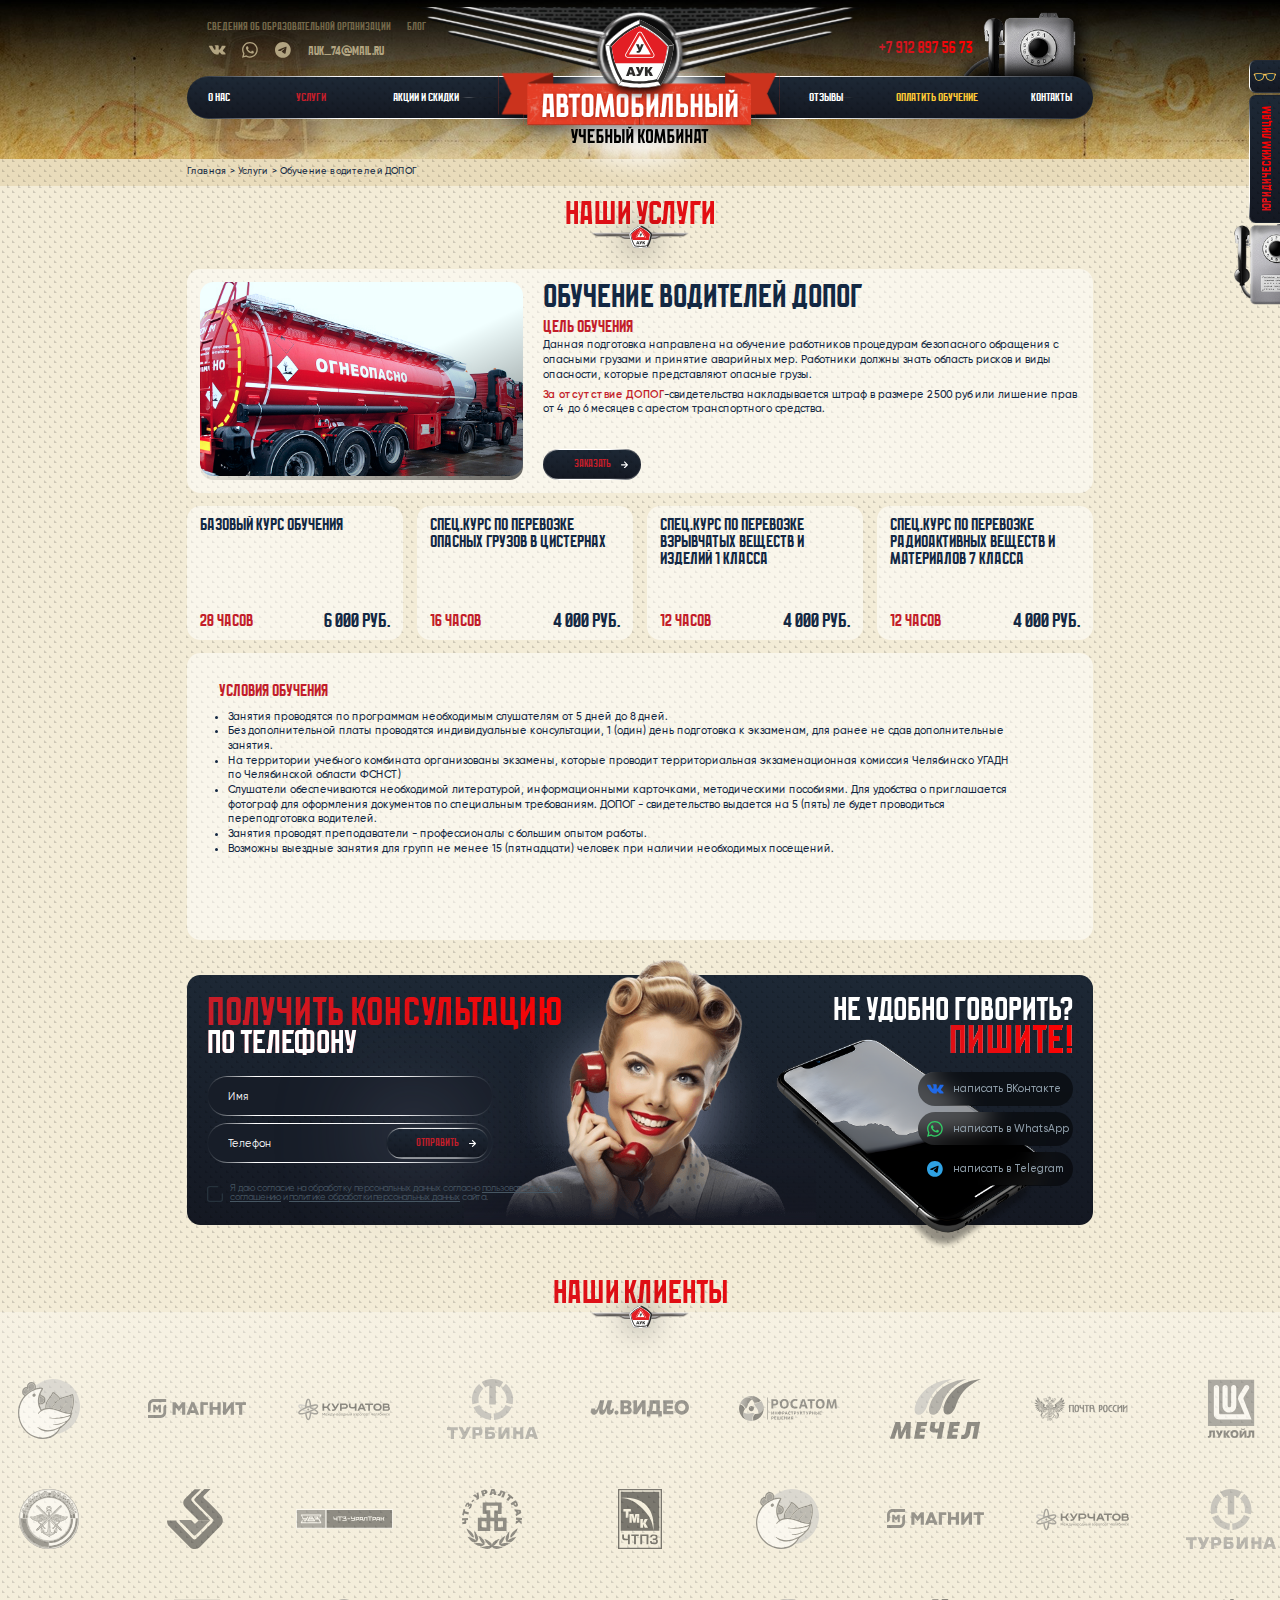
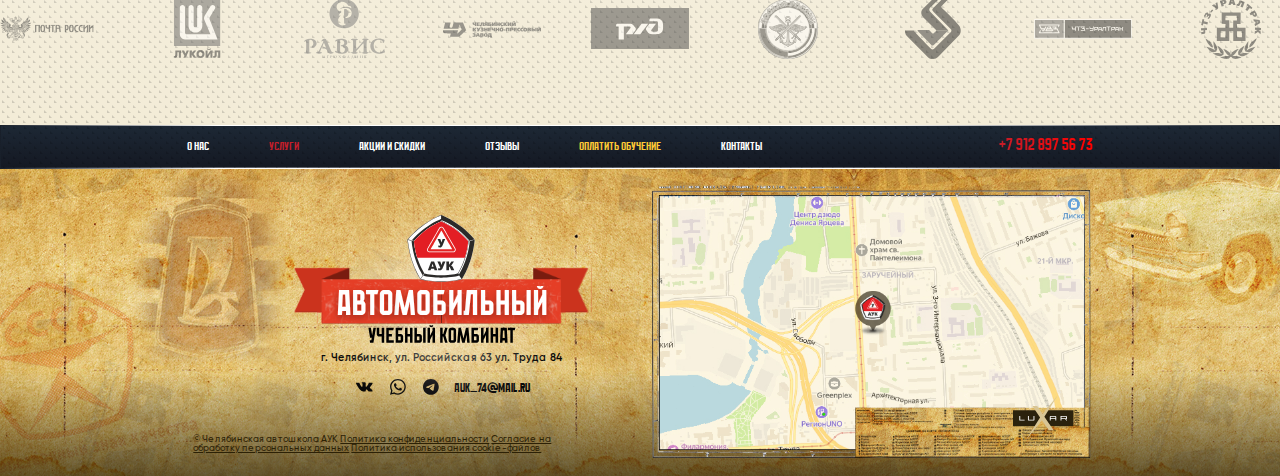
<file: service.html>
<!DOCTYPE html>
<html lang="en">
<head>
    <meta charset="UTF-8">
    <meta name="viewport" content="width=device-width, initial-scale=1.0">
    <link rel="shortcut icon" href="images/svg/favicon.svg" type="image/x-icon">
    <title>Автошкола АУК</title>
    <link rel="stylesheet" href="css/normalize.css">
    <link rel="stylesheet" href="js/swiper/swiper-bundle.css">
    <link rel="stylesheet" href="js/fancybox/fancybox.css">
    <link rel="stylesheet" href="js/select2/select2.min.css">
    <link rel="stylesheet" href="js/bvi/bvi.css">
    <link rel="stylesheet" href="css/style.css">
</head>
<body>
    <header class="header">
        <div class="container">
            <a href="index.html" class="header__logo">
                <img src="images/svg/logo.svg" alt="">
            </a>
            <div class="header__top">
                <div class="header__left">
                    <nav class="menu header__top-menu">
                        <ul>
                            <li><a href="intelligence.html">Сведения об образовательной организации</a></li>
                            <li><a href="blog.html">Блог</a></li>
                        </ul>
                    </nav>
                    <div class="header__left__bottom">
                        <div class="socials">
                            <a href="javascript:void(0)" target="_blank">
                                <svg viewBox="0 0 30 30" fill="none" xmlns="http://www.w3.org/2000/svg">
                                    <path fill-rule="evenodd" clip-rule="evenodd" d="M11.2458 8.97946C11.5784 9.13714 12.3544 9.05509 12.6331 10.0165C12.8842 10.8825 12.8739 12.9537 12.6798 13.9177C12.1432 16.5836 9.8778 12.3672 9.31852 11.4409C9.02899 10.9613 8.52526 9.86737 8.30141 9.33363C7.91526 8.41267 6.98945 8.60883 5.88602 8.60883C5.47093 8.60883 5.19071 8.64682 4.79907 8.646C4.18624 8.64452 3 8.52728 3 9.09061C3 9.52157 3.24696 9.95221 3.43721 10.326L4.4623 12.3512C4.64141 12.6916 4.80572 13.0328 5.00811 13.368L5.56506 14.3367C7.03185 16.7316 8.79417 19.5407 11.4332 20.8382C13.4335 21.8216 14.375 21.8017 16.5682 21.8017C16.9096 21.8017 17.3385 21.6179 17.4571 21.3836C17.6017 21.0978 17.5869 20.6249 17.6185 20.2461C17.6959 19.3233 18.1492 18.1054 19.2452 18.8583C19.7644 19.2151 20.3953 20.0461 20.8691 20.5139C21.1259 20.7673 21.4365 21.0991 21.7249 21.2984C21.8726 21.4005 22.117 21.5478 22.2697 21.6121C23.1759 21.9936 24.2166 21.8014 25.3388 21.8017C25.9616 21.8019 27.0473 21.9035 27.5723 21.5641C28.4046 21.0259 27.5723 20.0642 27.1005 19.467C26.8309 19.126 25.791 18.0368 25.4228 17.7162C23.0126 15.6177 23.4949 15.9579 25.9921 12.6641C26.5159 11.973 27.925 10.1622 27.925 9.20176C27.925 8.69828 27.3854 8.6552 26.9814 8.61278C26.7737 8.59108 26.716 8.64468 26.5023 8.64731C25.8384 8.65553 22.8152 8.57546 22.437 8.70437C22.1927 8.78773 22.0539 9.03618 21.9546 9.26507C21.3928 10.5585 21.0098 11.4492 20.2042 12.6487C19.8781 13.1342 18.8336 14.7606 18.1798 14.7606C17.7115 14.7606 17.5427 13.8383 17.5427 13.3894C17.5427 12.028 17.6177 10.7859 17.6177 9.46123C17.6177 9.17924 17.556 8.88359 17.4622 8.68842C17.0526 7.83569 14.822 8.01591 13.7946 8.01591C13.0525 8.01591 11.8561 8.09187 11.3942 8.68135C11.3223 8.77326 11.2591 8.82243 11.2458 8.97946Z" fill="#2069E7"/>
                                </svg>
                            </a>
                            <a href="javascript:void(0)" target="_blank">
                                <svg viewBox="0 0 30 30" fill="none" xmlns="http://www.w3.org/2000/svg">
                                    <path d="M11.2782 9.3561C11.488 9.36469 11.7201 9.37452 11.9406 9.86474C12.0913 10.1999 12.3449 10.8246 12.547 11.3225C12.6959 11.6894 12.8169 11.9874 12.8481 12.0499C12.9217 12.1971 12.9708 12.369 12.8727 12.5656C12.858 12.595 12.8444 12.6227 12.8314 12.6492C12.7576 12.7997 12.7035 12.9103 12.5786 13.0565C12.5296 13.1136 12.479 13.1752 12.4284 13.2368C12.3268 13.3604 12.2252 13.484 12.1369 13.572C11.9893 13.7188 11.8359 13.8783 12.0076 14.1727C12.1794 14.4674 12.7702 15.431 13.6454 16.2113C14.5855 17.0495 15.4022 17.404 15.817 17.5841C15.8984 17.6194 15.9644 17.6481 16.0127 17.6723C16.3071 17.8195 16.4789 17.795 16.6506 17.5983C16.8224 17.402 17.3862 16.739 17.5825 16.4446C17.7788 16.1499 17.9751 16.199 18.2449 16.2971C18.5148 16.3952 19.9621 17.1075 20.2566 17.2547C20.314 17.2834 20.3676 17.3093 20.4174 17.3334C20.6228 17.4325 20.7616 17.4995 20.8208 17.5983C20.8944 17.7214 20.8944 18.3105 20.6491 18.9979C20.4038 19.6853 19.2018 20.3482 18.6621 20.3973C18.6101 20.402 18.5585 20.4081 18.5054 20.4143C18.0066 20.473 17.3769 20.547 15.1294 19.6608C12.364 18.5702 10.5405 15.8676 10.1638 15.3093C10.1329 15.2635 10.1118 15.2321 10.1006 15.2173L10.0973 15.2129C9.9386 15.0007 8.89856 13.6108 8.89856 12.1726C8.89856 10.8169 9.56496 10.1062 9.87157 9.77926C9.89252 9.75692 9.91179 9.73637 9.92906 9.71753C10.1987 9.42293 10.5177 9.34921 10.714 9.34921C10.7247 9.34921 10.7355 9.34921 10.7463 9.34921C10.9316 9.34918 11.116 9.34916 11.2782 9.3561Z" fill="#32CC65"/>
                                    <path fill-rule="evenodd" clip-rule="evenodd" d="M4.68759 20.6603C3.64176 18.8776 3.09508 16.8572 3.09508 14.7656C3.09508 8.27669 8.39553 3 14.8844 3C18.0457 3 20.993 4.23598 23.2273 6.44648C25.4378 8.68076 26.6738 11.6281 26.6738 14.7894C26.6738 21.2783 21.3733 26.5549 14.8844 26.5549C12.9116 26.5549 10.9626 26.0796 9.25121 25.1288L3 26.7689L4.68759 20.6603ZM6.5891 19.9947L6.82679 20.3513L5.82849 23.9641L9.53644 22.9896L9.89297 23.2035C11.3904 24.1067 13.1255 24.5821 14.8844 24.5821C20.28 24.5821 24.6772 20.1849 24.6772 14.7894C24.6772 12.1748 23.6551 9.70282 21.8012 7.84885C19.971 6.01865 17.499 4.99658 14.8844 4.99658C9.4889 4.99658 5.09166 9.37005 5.09166 14.7894C5.09166 16.6196 5.61457 18.426 6.5891 19.9947Z" fill="#32CC65"/>
                                </svg>
                            </a>
                            <a href="javascript:void(0)" target="_blank">
                                <svg viewBox="0 0 30 30" fill="none" xmlns="http://www.w3.org/2000/svg">
                                    <path fill-rule="evenodd" clip-rule="evenodd" d="M26.6738 14.8369C26.6738 21.3742 21.3742 26.6738 14.8369 26.6738C8.29956 26.6738 3 21.3742 3 14.8369C3 8.29956 8.29956 3 14.8369 3C21.3742 3 26.6738 8.29956 26.6738 14.8369ZM15.2611 11.7385C14.1097 12.2174 11.8087 13.2085 8.35805 14.7119C7.79771 14.9348 7.50418 15.1528 7.47746 15.3659C7.4323 15.7261 7.88341 15.868 8.4977 16.0612C8.58126 16.0874 8.66784 16.1147 8.7566 16.1435C9.36098 16.34 10.174 16.5698 10.5966 16.5789C10.98 16.5872 11.4079 16.4292 11.8803 16.1048C15.1044 13.9284 16.7686 12.8284 16.8731 12.8047C16.9468 12.7879 17.049 12.7669 17.1182 12.8284C17.1874 12.8899 17.1806 13.0064 17.1733 13.0377C17.1286 13.2282 15.3578 14.8745 14.4415 15.7264C14.1558 15.992 13.9531 16.1804 13.9117 16.2234C13.8189 16.3198 13.7243 16.411 13.6334 16.4986C13.072 17.0399 12.6509 17.4458 13.6568 18.1086C14.1401 18.4271 14.5269 18.6905 14.9127 18.9533C15.3342 19.2403 15.7545 19.5265 16.2984 19.883C16.4369 19.9739 16.5692 20.0682 16.6981 20.1601C17.1885 20.5097 17.6292 20.8238 18.1735 20.7737C18.4898 20.7446 18.8165 20.4472 18.9824 19.5602C19.3746 17.4638 20.1454 12.9217 20.3235 11.05C20.3391 10.8861 20.3195 10.6762 20.3037 10.5841C20.2879 10.4919 20.255 10.3607 20.1352 10.2635C19.9934 10.1484 19.7745 10.1242 19.6766 10.1259C19.2313 10.1337 18.5483 10.3712 15.2611 11.7385Z" fill="#2FA2E4"/>
                                </svg>
                            </a>
                        </div>
                        <a href="mailto:auk_74@mail.ru" class="email">auk_74@mail.ru</a>
                    </div>
                </div>
                <div class="header__right">
                    <a class="phone" href="javascript:void(0)" data-fancybox data-src="#order-call">
                        <span>+7 912 897 56 73</span>
                        <img src="images/header-phone.png" alt="">
                    </a>
                </div>
            </div>
            <nav class="menu header__menu">
                <ul>
                    <div class="menu__li-group">
                        <li><a href="about.html">О нас</a></li>
                        <li><a href="services.html" class="active drop-down-open">услуги</a></li>
                        <li><a href="promotions.html">акции и скидки</a></li>
                    </div>
                    <div class="menu__li-group">
                        <li><a href="reviews.html">отзывы</a></li>
                        <li><a href="pay.html" class="highlight">ОПЛАТИТЬ ОБУЧЕНИЕ</a></li>
                        <li><a href="contacts.html">Контакты</a></li>
                    </div>
                </ul>
            </nav>
        </div>
    </header>
    <header class="header-fixed">
        <div class="container header-fixed__content">
            <button class="header__burger-btn"></button>
            <a href="index.html" class="header-fixed__logo">
                <picture>
                    <source media="(max-width: 992px)" srcset="images/svg/logo-mob.svg">
                    <img src="images/svg/logo-2.svg" alt="">
                </picture>
            </a>
            <a class="phone" href="javascript:void(0)" data-fancybox data-src="#order-call">
                <span>+7 912 897 56 73</span>
            </a>
            <nav class="menu header-fixed__menu">
                <ul>
                    <li><a href="about.html">О нас</a></li>
                    <li><a href="services.html" class="active drop-down-open">Услуги</a></li>
                    <li><a href="reviews.html">Отзывы</a></li>
                    <li><a href="promotions.html">Акции и скидки</a></li>
                    <li><a href="pay.html">ОПЛАТИТЬ ОБУЧЕНИЕ</a></li>
                    <li><a href="contacts.html">Контакты</a></li>
                </ul>
            </nav>
            <div class="socials">
                <a href="javascript:void(0)" target="_blank">
                    <svg viewBox="0 0 30 30" fill="none" xmlns="http://www.w3.org/2000/svg">
                        <path fill-rule="evenodd" clip-rule="evenodd" d="M11.2458 8.97946C11.5784 9.13714 12.3544 9.05509 12.6331 10.0165C12.8842 10.8825 12.8739 12.9537 12.6798 13.9177C12.1432 16.5836 9.8778 12.3672 9.31852 11.4409C9.02899 10.9613 8.52526 9.86737 8.30141 9.33363C7.91526 8.41267 6.98945 8.60883 5.88602 8.60883C5.47093 8.60883 5.19071 8.64682 4.79907 8.646C4.18624 8.64452 3 8.52728 3 9.09061C3 9.52157 3.24696 9.95221 3.43721 10.326L4.4623 12.3512C4.64141 12.6916 4.80572 13.0328 5.00811 13.368L5.56506 14.3367C7.03185 16.7316 8.79417 19.5407 11.4332 20.8382C13.4335 21.8216 14.375 21.8017 16.5682 21.8017C16.9096 21.8017 17.3385 21.6179 17.4571 21.3836C17.6017 21.0978 17.5869 20.6249 17.6185 20.2461C17.6959 19.3233 18.1492 18.1054 19.2452 18.8583C19.7644 19.2151 20.3953 20.0461 20.8691 20.5139C21.1259 20.7673 21.4365 21.0991 21.7249 21.2984C21.8726 21.4005 22.117 21.5478 22.2697 21.6121C23.1759 21.9936 24.2166 21.8014 25.3388 21.8017C25.9616 21.8019 27.0473 21.9035 27.5723 21.5641C28.4046 21.0259 27.5723 20.0642 27.1005 19.467C26.8309 19.126 25.791 18.0368 25.4228 17.7162C23.0126 15.6177 23.4949 15.9579 25.9921 12.6641C26.5159 11.973 27.925 10.1622 27.925 9.20176C27.925 8.69828 27.3854 8.6552 26.9814 8.61278C26.7737 8.59108 26.716 8.64468 26.5023 8.64731C25.8384 8.65553 22.8152 8.57546 22.437 8.70437C22.1927 8.78773 22.0539 9.03618 21.9546 9.26507C21.3928 10.5585 21.0098 11.4492 20.2042 12.6487C19.8781 13.1342 18.8336 14.7606 18.1798 14.7606C17.7115 14.7606 17.5427 13.8383 17.5427 13.3894C17.5427 12.028 17.6177 10.7859 17.6177 9.46123C17.6177 9.17924 17.556 8.88359 17.4622 8.68842C17.0526 7.83569 14.822 8.01591 13.7946 8.01591C13.0525 8.01591 11.8561 8.09187 11.3942 8.68135C11.3223 8.77326 11.2591 8.82243 11.2458 8.97946Z" fill="#2069E7"/>
                    </svg>
                </a>
                <a href="javascript:void(0)" target="_blank">
                    <svg viewBox="0 0 30 30" fill="none" xmlns="http://www.w3.org/2000/svg">
                        <path d="M11.2782 9.3561C11.488 9.36469 11.7201 9.37452 11.9406 9.86474C12.0913 10.1999 12.3449 10.8246 12.547 11.3225C12.6959 11.6894 12.8169 11.9874 12.8481 12.0499C12.9217 12.1971 12.9708 12.369 12.8727 12.5656C12.858 12.595 12.8444 12.6227 12.8314 12.6492C12.7576 12.7997 12.7035 12.9103 12.5786 13.0565C12.5296 13.1136 12.479 13.1752 12.4284 13.2368C12.3268 13.3604 12.2252 13.484 12.1369 13.572C11.9893 13.7188 11.8359 13.8783 12.0076 14.1727C12.1794 14.4674 12.7702 15.431 13.6454 16.2113C14.5855 17.0495 15.4022 17.404 15.817 17.5841C15.8984 17.6194 15.9644 17.6481 16.0127 17.6723C16.3071 17.8195 16.4789 17.795 16.6506 17.5983C16.8224 17.402 17.3862 16.739 17.5825 16.4446C17.7788 16.1499 17.9751 16.199 18.2449 16.2971C18.5148 16.3952 19.9621 17.1075 20.2566 17.2547C20.314 17.2834 20.3676 17.3093 20.4174 17.3334C20.6228 17.4325 20.7616 17.4995 20.8208 17.5983C20.8944 17.7214 20.8944 18.3105 20.6491 18.9979C20.4038 19.6853 19.2018 20.3482 18.6621 20.3973C18.6101 20.402 18.5585 20.4081 18.5054 20.4143C18.0066 20.473 17.3769 20.547 15.1294 19.6608C12.364 18.5702 10.5405 15.8676 10.1638 15.3093C10.1329 15.2635 10.1118 15.2321 10.1006 15.2173L10.0973 15.2129C9.9386 15.0007 8.89856 13.6108 8.89856 12.1726C8.89856 10.8169 9.56496 10.1062 9.87157 9.77926C9.89252 9.75692 9.91179 9.73637 9.92906 9.71753C10.1987 9.42293 10.5177 9.34921 10.714 9.34921C10.7247 9.34921 10.7355 9.34921 10.7463 9.34921C10.9316 9.34918 11.116 9.34916 11.2782 9.3561Z" fill="#32CC65"/>
                        <path fill-rule="evenodd" clip-rule="evenodd" d="M4.68759 20.6603C3.64176 18.8776 3.09508 16.8572 3.09508 14.7656C3.09508 8.27669 8.39553 3 14.8844 3C18.0457 3 20.993 4.23598 23.2273 6.44648C25.4378 8.68076 26.6738 11.6281 26.6738 14.7894C26.6738 21.2783 21.3733 26.5549 14.8844 26.5549C12.9116 26.5549 10.9626 26.0796 9.25121 25.1288L3 26.7689L4.68759 20.6603ZM6.5891 19.9947L6.82679 20.3513L5.82849 23.9641L9.53644 22.9896L9.89297 23.2035C11.3904 24.1067 13.1255 24.5821 14.8844 24.5821C20.28 24.5821 24.6772 20.1849 24.6772 14.7894C24.6772 12.1748 23.6551 9.70282 21.8012 7.84885C19.971 6.01865 17.499 4.99658 14.8844 4.99658C9.4889 4.99658 5.09166 9.37005 5.09166 14.7894C5.09166 16.6196 5.61457 18.426 6.5891 19.9947Z" fill="#32CC65"/>
                    </svg>
                </a>
                <a href="javascript:void(0)" target="_blank">
                    <svg viewBox="0 0 30 30" fill="none" xmlns="http://www.w3.org/2000/svg">
                        <path fill-rule="evenodd" clip-rule="evenodd" d="M26.6738 14.8369C26.6738 21.3742 21.3742 26.6738 14.8369 26.6738C8.29956 26.6738 3 21.3742 3 14.8369C3 8.29956 8.29956 3 14.8369 3C21.3742 3 26.6738 8.29956 26.6738 14.8369ZM15.2611 11.7385C14.1097 12.2174 11.8087 13.2085 8.35805 14.7119C7.79771 14.9348 7.50418 15.1528 7.47746 15.3659C7.4323 15.7261 7.88341 15.868 8.4977 16.0612C8.58126 16.0874 8.66784 16.1147 8.7566 16.1435C9.36098 16.34 10.174 16.5698 10.5966 16.5789C10.98 16.5872 11.4079 16.4292 11.8803 16.1048C15.1044 13.9284 16.7686 12.8284 16.8731 12.8047C16.9468 12.7879 17.049 12.7669 17.1182 12.8284C17.1874 12.8899 17.1806 13.0064 17.1733 13.0377C17.1286 13.2282 15.3578 14.8745 14.4415 15.7264C14.1558 15.992 13.9531 16.1804 13.9117 16.2234C13.8189 16.3198 13.7243 16.411 13.6334 16.4986C13.072 17.0399 12.6509 17.4458 13.6568 18.1086C14.1401 18.4271 14.5269 18.6905 14.9127 18.9533C15.3342 19.2403 15.7545 19.5265 16.2984 19.883C16.4369 19.9739 16.5692 20.0682 16.6981 20.1601C17.1885 20.5097 17.6292 20.8238 18.1735 20.7737C18.4898 20.7446 18.8165 20.4472 18.9824 19.5602C19.3746 17.4638 20.1454 12.9217 20.3235 11.05C20.3391 10.8861 20.3195 10.6762 20.3037 10.5841C20.2879 10.4919 20.255 10.3607 20.1352 10.2635C19.9934 10.1484 19.7745 10.1242 19.6766 10.1259C19.2313 10.1337 18.5483 10.3712 15.2611 11.7385Z" fill="#2FA2E4"/>
                    </svg>
                </a>
            </div>
        </div>
    </header>
    <div class="burger">
        <a href="javascript:void(0)" class="bvi-open"><img src="images/svg/glasses.svg" alt=""></a>
        <div class="burger__content">
            <nav class="menu burger__menu">
                <ul>
                    <li><a href="about.html">О нас</a></li>
                    <li><a href="services.html" class="active">услуги</a></li>
                    <li><a href="promotions.html">акции и скидки</a></li>
                    <li><a href="reviews.html">отзывы</a></li>
                    <li><a href="pay.html">ОПЛАТИТЬ ОБУЧЕНИЕ</a></li>
                    <li><a href="contacts.html">Контакты</a></li>
                    <li><a href="intelligence.html">Сведения об образовательной организации</a></li>
                    <li><a href="blog.html">блог</a></li>
                </ul>
            </nav>
        </div>
        <div class="burger__footer">
            <a class="phone" href="javascript:void(0)" data-fancybox data-src="#order-call">
                <span>+7 912 897 56 73</span>
            </a>
            <div class="socials">
                <a href="javascript:void(0)" target="_blank">
                    <svg viewBox="0 0 30 30" fill="none" xmlns="http://www.w3.org/2000/svg">
                        <path fill-rule="evenodd" clip-rule="evenodd" d="M11.2458 8.97946C11.5784 9.13714 12.3544 9.05509 12.6331 10.0165C12.8842 10.8825 12.8739 12.9537 12.6798 13.9177C12.1432 16.5836 9.8778 12.3672 9.31852 11.4409C9.02899 10.9613 8.52526 9.86737 8.30141 9.33363C7.91526 8.41267 6.98945 8.60883 5.88602 8.60883C5.47093 8.60883 5.19071 8.64682 4.79907 8.646C4.18624 8.64452 3 8.52728 3 9.09061C3 9.52157 3.24696 9.95221 3.43721 10.326L4.4623 12.3512C4.64141 12.6916 4.80572 13.0328 5.00811 13.368L5.56506 14.3367C7.03185 16.7316 8.79417 19.5407 11.4332 20.8382C13.4335 21.8216 14.375 21.8017 16.5682 21.8017C16.9096 21.8017 17.3385 21.6179 17.4571 21.3836C17.6017 21.0978 17.5869 20.6249 17.6185 20.2461C17.6959 19.3233 18.1492 18.1054 19.2452 18.8583C19.7644 19.2151 20.3953 20.0461 20.8691 20.5139C21.1259 20.7673 21.4365 21.0991 21.7249 21.2984C21.8726 21.4005 22.117 21.5478 22.2697 21.6121C23.1759 21.9936 24.2166 21.8014 25.3388 21.8017C25.9616 21.8019 27.0473 21.9035 27.5723 21.5641C28.4046 21.0259 27.5723 20.0642 27.1005 19.467C26.8309 19.126 25.791 18.0368 25.4228 17.7162C23.0126 15.6177 23.4949 15.9579 25.9921 12.6641C26.5159 11.973 27.925 10.1622 27.925 9.20176C27.925 8.69828 27.3854 8.6552 26.9814 8.61278C26.7737 8.59108 26.716 8.64468 26.5023 8.64731C25.8384 8.65553 22.8152 8.57546 22.437 8.70437C22.1927 8.78773 22.0539 9.03618 21.9546 9.26507C21.3928 10.5585 21.0098 11.4492 20.2042 12.6487C19.8781 13.1342 18.8336 14.7606 18.1798 14.7606C17.7115 14.7606 17.5427 13.8383 17.5427 13.3894C17.5427 12.028 17.6177 10.7859 17.6177 9.46123C17.6177 9.17924 17.556 8.88359 17.4622 8.68842C17.0526 7.83569 14.822 8.01591 13.7946 8.01591C13.0525 8.01591 11.8561 8.09187 11.3942 8.68135C11.3223 8.77326 11.2591 8.82243 11.2458 8.97946Z" fill="#2069E7"/>
                    </svg>
                </a>
                <a href="javascript:void(0)" target="_blank">
                    <svg viewBox="0 0 30 30" fill="none" xmlns="http://www.w3.org/2000/svg">
                        <path d="M11.2782 9.3561C11.488 9.36469 11.7201 9.37452 11.9406 9.86474C12.0913 10.1999 12.3449 10.8246 12.547 11.3225C12.6959 11.6894 12.8169 11.9874 12.8481 12.0499C12.9217 12.1971 12.9708 12.369 12.8727 12.5656C12.858 12.595 12.8444 12.6227 12.8314 12.6492C12.7576 12.7997 12.7035 12.9103 12.5786 13.0565C12.5296 13.1136 12.479 13.1752 12.4284 13.2368C12.3268 13.3604 12.2252 13.484 12.1369 13.572C11.9893 13.7188 11.8359 13.8783 12.0076 14.1727C12.1794 14.4674 12.7702 15.431 13.6454 16.2113C14.5855 17.0495 15.4022 17.404 15.817 17.5841C15.8984 17.6194 15.9644 17.6481 16.0127 17.6723C16.3071 17.8195 16.4789 17.795 16.6506 17.5983C16.8224 17.402 17.3862 16.739 17.5825 16.4446C17.7788 16.1499 17.9751 16.199 18.2449 16.2971C18.5148 16.3952 19.9621 17.1075 20.2566 17.2547C20.314 17.2834 20.3676 17.3093 20.4174 17.3334C20.6228 17.4325 20.7616 17.4995 20.8208 17.5983C20.8944 17.7214 20.8944 18.3105 20.6491 18.9979C20.4038 19.6853 19.2018 20.3482 18.6621 20.3973C18.6101 20.402 18.5585 20.4081 18.5054 20.4143C18.0066 20.473 17.3769 20.547 15.1294 19.6608C12.364 18.5702 10.5405 15.8676 10.1638 15.3093C10.1329 15.2635 10.1118 15.2321 10.1006 15.2173L10.0973 15.2129C9.9386 15.0007 8.89856 13.6108 8.89856 12.1726C8.89856 10.8169 9.56496 10.1062 9.87157 9.77926C9.89252 9.75692 9.91179 9.73637 9.92906 9.71753C10.1987 9.42293 10.5177 9.34921 10.714 9.34921C10.7247 9.34921 10.7355 9.34921 10.7463 9.34921C10.9316 9.34918 11.116 9.34916 11.2782 9.3561Z" fill="#32CC65"/>
                        <path fill-rule="evenodd" clip-rule="evenodd" d="M4.68759 20.6603C3.64176 18.8776 3.09508 16.8572 3.09508 14.7656C3.09508 8.27669 8.39553 3 14.8844 3C18.0457 3 20.993 4.23598 23.2273 6.44648C25.4378 8.68076 26.6738 11.6281 26.6738 14.7894C26.6738 21.2783 21.3733 26.5549 14.8844 26.5549C12.9116 26.5549 10.9626 26.0796 9.25121 25.1288L3 26.7689L4.68759 20.6603ZM6.5891 19.9947L6.82679 20.3513L5.82849 23.9641L9.53644 22.9896L9.89297 23.2035C11.3904 24.1067 13.1255 24.5821 14.8844 24.5821C20.28 24.5821 24.6772 20.1849 24.6772 14.7894C24.6772 12.1748 23.6551 9.70282 21.8012 7.84885C19.971 6.01865 17.499 4.99658 14.8844 4.99658C9.4889 4.99658 5.09166 9.37005 5.09166 14.7894C5.09166 16.6196 5.61457 18.426 6.5891 19.9947Z" fill="#32CC65"/>
                    </svg>
                </a>
                <a href="javascript:void(0)" target="_blank">
                    <svg viewBox="0 0 30 30" fill="none" xmlns="http://www.w3.org/2000/svg">
                        <path fill-rule="evenodd" clip-rule="evenodd" d="M26.6738 14.8369C26.6738 21.3742 21.3742 26.6738 14.8369 26.6738C8.29956 26.6738 3 21.3742 3 14.8369C3 8.29956 8.29956 3 14.8369 3C21.3742 3 26.6738 8.29956 26.6738 14.8369ZM15.2611 11.7385C14.1097 12.2174 11.8087 13.2085 8.35805 14.7119C7.79771 14.9348 7.50418 15.1528 7.47746 15.3659C7.4323 15.7261 7.88341 15.868 8.4977 16.0612C8.58126 16.0874 8.66784 16.1147 8.7566 16.1435C9.36098 16.34 10.174 16.5698 10.5966 16.5789C10.98 16.5872 11.4079 16.4292 11.8803 16.1048C15.1044 13.9284 16.7686 12.8284 16.8731 12.8047C16.9468 12.7879 17.049 12.7669 17.1182 12.8284C17.1874 12.8899 17.1806 13.0064 17.1733 13.0377C17.1286 13.2282 15.3578 14.8745 14.4415 15.7264C14.1558 15.992 13.9531 16.1804 13.9117 16.2234C13.8189 16.3198 13.7243 16.411 13.6334 16.4986C13.072 17.0399 12.6509 17.4458 13.6568 18.1086C14.1401 18.4271 14.5269 18.6905 14.9127 18.9533C15.3342 19.2403 15.7545 19.5265 16.2984 19.883C16.4369 19.9739 16.5692 20.0682 16.6981 20.1601C17.1885 20.5097 17.6292 20.8238 18.1735 20.7737C18.4898 20.7446 18.8165 20.4472 18.9824 19.5602C19.3746 17.4638 20.1454 12.9217 20.3235 11.05C20.3391 10.8861 20.3195 10.6762 20.3037 10.5841C20.2879 10.4919 20.255 10.3607 20.1352 10.2635C19.9934 10.1484 19.7745 10.1242 19.6766 10.1259C19.2313 10.1337 18.5483 10.3712 15.2611 11.7385Z" fill="#2FA2E4"/>
                    </svg>
                </a>
            </div>
            <a href="mailto:auk_74@mail.ru" class="email">auk_74@mail.ru</a>
        </div>
    </div>
    <button class="burger__close"></button>
    <main>
        <div class="breadcrumb">
            <div class="container breadcrumb__content">
                <div class="breadcrumb__item">
                    <a href="index.html">
                        <span>Главная</span>
                    </a>
                    <i>&nbsp;>&nbsp;</i>
                </div>
                <div class="breadcrumb__item">
                    <a href="services.html">
                        <span>Услуги</span>
                    </a>
                    <i>&nbsp;>&nbsp;</i>
                </div>
                <div class="breadcrumb__item">
                    <span>Обучение водителей ДОПОГ</span>
                </div>
            </div>
        </div>
        <section class="service">
            <h1 class="title">Наши услуги</h1>
            <div class="container service__content">
                <div class="service__card">
                    <div class="service__card__image">
                        <img src="images/service-img.jpg" alt="">
                    </div>
                    <div class="service__card__content">
                        <div class="service__card__text">
                            <h2>Обучение водителей ДОПОГ</h2>
                            <h3>Цель обучения</h3>
                            <p>Данная подготовка направлена на обучение работников процедурам безопасного обращения с опасными грузами и принятие аварийных мер. Работники должны знать область рисков и виды опасности, которые представляют опасные грузы.</p>
                            <p><span>За отсутствие ДОПОГ</span>-свидетельства накладывается штраф в размере 2500 руб или лишение прав от 4 до 6 месяцев с арестом транспортного средства.</p>
                        </div>
                        <a href="javascript:void(0)" class="btn btn-arrow">заказать</a>
                    </div>
                </div>
                <div class="service__courses">
                    <div class="service__course">
                        <h3>Базовый курс обучения</h3>
                        <div class="service__course__rate">
                            <p class="service__course__term">28 часов</p>
                            <p class="service__course__price">6 000 руб.</p>
                        </div>
                    </div>
                    <div class="service__course">
                        <h3>Спец.курс по перевозке опасных грузов в цистернах</h3>
                        <div class="service__course__rate">
                            <p class="service__course__term">16 часов</p>
                            <p class="service__course__price">4 000 руб.</p>
                        </div>
                    </div>
                    <div class="service__course">
                        <h3>Спец.курс по перевозке взрывчатых веществ и изделий 1 класса</h3>
                        <div class="service__course__rate">
                            <p class="service__course__term">12 часов</p>
                            <p class="service__course__price">4 000 руб.</p>
                        </div>
                    </div>
                    <div class="service__course">
                        <h3>Спец.курс по перевозке радиоактивных веществ и материалов 7 класса</h3>
                        <div class="service__course__rate">
                            <p class="service__course__term">12 часов</p>
                            <p class="service__course__price">4 000 руб.</p>
                        </div>
                    </div>
                </div>
                <div class="service__description">
                    <h3>Условия обучения</h3>
                    <ul>
                        <li>Занятия проводятся по программам необходимым слушателям от 5 дней до 8 дней.</li>
                        <li>Без дополнительной платы проводятся индивидуальные консультации, 1 (один) день подготовка к экзаменам, для ранее не сдав дополнительные занятия.</li>
                        <li>На территории учебного комбината организованы экзамены, которые проводит территориальная экзаменационная комиссия Челябинско УГАДН по Челябинской области ФСНСТ)</li>
                        <li>Слушатели обеспечиваются необходимой литературой, информационными карточками, методическими пособиями. Для удобства о приглашается фотограф для оформления документов по специальным требованиям. ДОПОГ - свидетельство выдается на 5 (пять) ле будет проводиться переподготовка водителей.</li>
                        <li>Занятия проводят преподаватели - профессионалы с большим опытом работы.</li>
                        <li>Возможны выездные занятия для групп не менее 15 (пятнадцати) человек при наличии необходимых посещений.</li>
                    </ul>
                </div>
            </div>
        </section>
        <section class="consultation">
            <div class="container consultation__content">
                <form method="post" class="consultation__form">
                    <h2>Получить консультацию <span>по телефону</span></h2>
                    <div class="consultation__form__inputs">
                        <input type="text" name="consultation-name" placeholder="Имя">
                        <div class="consultation__form__input-box">
                            <input type="tel" name="consultation-phone" placeholder="Телефон">
                            <button class="btn btn-arrow">отправить</button>
                        </div>
                    </div>
                    <div class="consultation__form__checkbox">
                        <input type="checkbox" name="consultation-agree" id="consultation-agree">
                        <label for="consultation-agree">
                            Я даю согласие на обработку персональных данных согласно <a href="javascript:void(0)" target="_blank">пользовательскому соглашению</a> и <a href="javascript:void(0)" target="_blank">политике обработки персональных данных</a> сайта.
                        </label>
                    </div>
                </form>
                <div class="consultation__socials">
                    <h3>Не удобно говорить? <span>Пишите!</span></h3>
                    <div class="consultation__socials__content">
                        <a href="javascript:void(0)" target="_blank" class="consultation__socials__item">
                            <img src="images/svg/vk-icon.svg" alt="">
                            <span>написать ВКонтакте</span>
                        </a>
                        <a href="javascript:void(0)" target="_blank" class="consultation__socials__item">
                            <img src="images/svg/wa-icon.svg" alt="">
                            <span>написать в WhatsApp</span>
                        </a>
                        <a href="javascript:void(0)" target="_blank" class="consultation__socials__item">
                            <img src="images/svg/tg-icon.svg" alt="">
                            <span>написать в Telegram</span>
                        </a>
                    </div>
                </div>
            </div>
        </section>
        <section class="clients">
            <h2 class="title">Наши клиенты</h2>
            <div class="clients__slider">
                <div class="swiper">
                    <div class="swiper-wrapper">
                        <div class="swiper-slide clients__item"><img src="images/svg/clients-logo-1.svg" alt=""></div>
                        <div class="swiper-slide clients__item"><img src="images/svg/clients-logo-2.svg" alt=""></div>
                        <div class="swiper-slide clients__item"><img src="images/svg/clients-logo-3.svg" alt=""></div>
                        <div class="swiper-slide clients__item"><img src="images/svg/clients-logo-4.svg" alt=""></div>
                        <div class="swiper-slide clients__item"><img src="images/svg/clients-logo-5.svg" alt=""></div>
                        <div class="swiper-slide clients__item"><img src="images/svg/clients-logo-6.svg" alt=""></div>
                        <div class="swiper-slide clients__item"><img src="images/svg/clients-logo-7.svg" alt=""></div>
                        <div class="swiper-slide clients__item"><img src="images/svg/clients-logo-8.svg" alt=""></div>
                        <div class="swiper-slide clients__item"><img src="images/svg/clients-logo-9.svg" alt=""></div>
                        <div class="swiper-slide clients__item"><img src="images/svg/clients-logo-10.svg" alt=""></div>
                        <div class="swiper-slide clients__item"><img src="images/svg/clients-logo-11.svg" alt=""></div>
                        <div class="swiper-slide clients__item"><img src="images/svg/clients-logo-12.svg" alt=""></div>
                        <div class="swiper-slide clients__item"><img src="images/svg/clients-logo-13.svg" alt=""></div>
                        <div class="swiper-slide clients__item"><img src="images/svg/clients-logo-14.svg" alt=""></div>
                        <div class="swiper-slide clients__item"><img src="images/svg/clients-logo-15.svg" alt=""></div>
                        <div class="swiper-slide clients__item"><img src="images/svg/clients-logo-16.svg" alt=""></div>
                        <div class="swiper-slide clients__item"><img src="images/svg/clients-logo-17.svg" alt=""></div>
                        <div class="swiper-slide clients__item"><img src="images/svg/clients-logo-1.svg" alt=""></div>
                        <div class="swiper-slide clients__item"><img src="images/svg/clients-logo-2.svg" alt=""></div>
                        <div class="swiper-slide clients__item"><img src="images/svg/clients-logo-3.svg" alt=""></div>
                        <div class="swiper-slide clients__item"><img src="images/svg/clients-logo-4.svg" alt=""></div>
                        <div class="swiper-slide clients__item"><img src="images/svg/clients-logo-5.svg" alt=""></div>
                        <div class="swiper-slide clients__item"><img src="images/svg/clients-logo-6.svg" alt=""></div>
                        <div class="swiper-slide clients__item"><img src="images/svg/clients-logo-7.svg" alt=""></div>
                        <div class="swiper-slide clients__item"><img src="images/svg/clients-logo-8.svg" alt=""></div>
                        <div class="swiper-slide clients__item"><img src="images/svg/clients-logo-9.svg" alt=""></div>
                        <div class="swiper-slide clients__item"><img src="images/svg/clients-logo-10.svg" alt=""></div>
                        <div class="swiper-slide clients__item"><img src="images/svg/clients-logo-11.svg" alt=""></div>
                        <div class="swiper-slide clients__item"><img src="images/svg/clients-logo-12.svg" alt=""></div>
                        <div class="swiper-slide clients__item"><img src="images/svg/clients-logo-13.svg" alt=""></div>
                        <div class="swiper-slide clients__item"><img src="images/svg/clients-logo-14.svg" alt=""></div>
                        <div class="swiper-slide clients__item"><img src="images/svg/clients-logo-15.svg" alt=""></div>
                        <div class="swiper-slide clients__item"><img src="images/svg/clients-logo-16.svg" alt=""></div>
                        <div class="swiper-slide clients__item"><img src="images/svg/clients-logo-17.svg" alt=""></div>
                        <div class="swiper-slide clients__item"><img src="images/svg/clients-logo-1.svg" alt=""></div>
                        <div class="swiper-slide clients__item"><img src="images/svg/clients-logo-2.svg" alt=""></div>
                    </div>
                </div>
            </div>
        </section>
    </main>
        <footer class="footer">
        <div class="footer__top">
            <div class="container footer__top__content">
                <nav class="menu">
                    <ul>
                        <li><a href="about.html">О нас</a></li>
                        <li><a href="services.html" class="active">Услуги</a></li>
                        <li><a href="promotions.html">Акции и скидки</a></li>
                        <li><a href="reviews.html">Отзывы</a></li>
                        <li><a href="pay.html" class="highlight">ОПЛАТИТЬ ОБУЧЕНИЕ</a></li>
                        <li><a href="contacts.html">Контакты</a></li>
                    </ul>
                </nav>
                <div class="socials">
                    <a href="javascript:void(0)" target="_blank">
                        <svg viewBox="0 0 30 30" fill="none" xmlns="http://www.w3.org/2000/svg">
                            <path fill-rule="evenodd" clip-rule="evenodd" d="M11.2458 8.97946C11.5784 9.13714 12.3544 9.05509 12.6331 10.0165C12.8842 10.8825 12.8739 12.9537 12.6798 13.9177C12.1432 16.5836 9.8778 12.3672 9.31852 11.4409C9.02899 10.9613 8.52526 9.86737 8.30141 9.33363C7.91526 8.41267 6.98945 8.60883 5.88602 8.60883C5.47093 8.60883 5.19071 8.64682 4.79907 8.646C4.18624 8.64452 3 8.52728 3 9.09061C3 9.52157 3.24696 9.95221 3.43721 10.326L4.4623 12.3512C4.64141 12.6916 4.80572 13.0328 5.00811 13.368L5.56506 14.3367C7.03185 16.7316 8.79417 19.5407 11.4332 20.8382C13.4335 21.8216 14.375 21.8017 16.5682 21.8017C16.9096 21.8017 17.3385 21.6179 17.4571 21.3836C17.6017 21.0978 17.5869 20.6249 17.6185 20.2461C17.6959 19.3233 18.1492 18.1054 19.2452 18.8583C19.7644 19.2151 20.3953 20.0461 20.8691 20.5139C21.1259 20.7673 21.4365 21.0991 21.7249 21.2984C21.8726 21.4005 22.117 21.5478 22.2697 21.6121C23.1759 21.9936 24.2166 21.8014 25.3388 21.8017C25.9616 21.8019 27.0473 21.9035 27.5723 21.5641C28.4046 21.0259 27.5723 20.0642 27.1005 19.467C26.8309 19.126 25.791 18.0368 25.4228 17.7162C23.0126 15.6177 23.4949 15.9579 25.9921 12.6641C26.5159 11.973 27.925 10.1622 27.925 9.20176C27.925 8.69828 27.3854 8.6552 26.9814 8.61278C26.7737 8.59108 26.716 8.64468 26.5023 8.64731C25.8384 8.65553 22.8152 8.57546 22.437 8.70437C22.1927 8.78773 22.0539 9.03618 21.9546 9.26507C21.3928 10.5585 21.0098 11.4492 20.2042 12.6487C19.8781 13.1342 18.8336 14.7606 18.1798 14.7606C17.7115 14.7606 17.5427 13.8383 17.5427 13.3894C17.5427 12.028 17.6177 10.7859 17.6177 9.46123C17.6177 9.17924 17.556 8.88359 17.4622 8.68842C17.0526 7.83569 14.822 8.01591 13.7946 8.01591C13.0525 8.01591 11.8561 8.09187 11.3942 8.68135C11.3223 8.77326 11.2591 8.82243 11.2458 8.97946Z" fill="#2069E7"/>
                        </svg>
                    </a>
                    <a href="javascript:void(0)" target="_blank">
                        <svg viewBox="0 0 30 30" fill="none" xmlns="http://www.w3.org/2000/svg">
                            <path d="M11.2782 9.3561C11.488 9.36469 11.7201 9.37452 11.9406 9.86474C12.0913 10.1999 12.3449 10.8246 12.547 11.3225C12.6959 11.6894 12.8169 11.9874 12.8481 12.0499C12.9217 12.1971 12.9708 12.369 12.8727 12.5656C12.858 12.595 12.8444 12.6227 12.8314 12.6492C12.7576 12.7997 12.7035 12.9103 12.5786 13.0565C12.5296 13.1136 12.479 13.1752 12.4284 13.2368C12.3268 13.3604 12.2252 13.484 12.1369 13.572C11.9893 13.7188 11.8359 13.8783 12.0076 14.1727C12.1794 14.4674 12.7702 15.431 13.6454 16.2113C14.5855 17.0495 15.4022 17.404 15.817 17.5841C15.8984 17.6194 15.9644 17.6481 16.0127 17.6723C16.3071 17.8195 16.4789 17.795 16.6506 17.5983C16.8224 17.402 17.3862 16.739 17.5825 16.4446C17.7788 16.1499 17.9751 16.199 18.2449 16.2971C18.5148 16.3952 19.9621 17.1075 20.2566 17.2547C20.314 17.2834 20.3676 17.3093 20.4174 17.3334C20.6228 17.4325 20.7616 17.4995 20.8208 17.5983C20.8944 17.7214 20.8944 18.3105 20.6491 18.9979C20.4038 19.6853 19.2018 20.3482 18.6621 20.3973C18.6101 20.402 18.5585 20.4081 18.5054 20.4143C18.0066 20.473 17.3769 20.547 15.1294 19.6608C12.364 18.5702 10.5405 15.8676 10.1638 15.3093C10.1329 15.2635 10.1118 15.2321 10.1006 15.2173L10.0973 15.2129C9.9386 15.0007 8.89856 13.6108 8.89856 12.1726C8.89856 10.8169 9.56496 10.1062 9.87157 9.77926C9.89252 9.75692 9.91179 9.73637 9.92906 9.71753C10.1987 9.42293 10.5177 9.34921 10.714 9.34921C10.7247 9.34921 10.7355 9.34921 10.7463 9.34921C10.9316 9.34918 11.116 9.34916 11.2782 9.3561Z" fill="#32CC65"/>
                            <path fill-rule="evenodd" clip-rule="evenodd" d="M4.68759 20.6603C3.64176 18.8776 3.09508 16.8572 3.09508 14.7656C3.09508 8.27669 8.39553 3 14.8844 3C18.0457 3 20.993 4.23598 23.2273 6.44648C25.4378 8.68076 26.6738 11.6281 26.6738 14.7894C26.6738 21.2783 21.3733 26.5549 14.8844 26.5549C12.9116 26.5549 10.9626 26.0796 9.25121 25.1288L3 26.7689L4.68759 20.6603ZM6.5891 19.9947L6.82679 20.3513L5.82849 23.9641L9.53644 22.9896L9.89297 23.2035C11.3904 24.1067 13.1255 24.5821 14.8844 24.5821C20.28 24.5821 24.6772 20.1849 24.6772 14.7894C24.6772 12.1748 23.6551 9.70282 21.8012 7.84885C19.971 6.01865 17.499 4.99658 14.8844 4.99658C9.4889 4.99658 5.09166 9.37005 5.09166 14.7894C5.09166 16.6196 5.61457 18.426 6.5891 19.9947Z" fill="#32CC65"/>
                        </svg>
                    </a>
                    <a href="javascript:void(0)" target="_blank">
                        <svg viewBox="0 0 30 30" fill="none" xmlns="http://www.w3.org/2000/svg">
                            <path fill-rule="evenodd" clip-rule="evenodd" d="M26.6738 14.8369C26.6738 21.3742 21.3742 26.6738 14.8369 26.6738C8.29956 26.6738 3 21.3742 3 14.8369C3 8.29956 8.29956 3 14.8369 3C21.3742 3 26.6738 8.29956 26.6738 14.8369ZM15.2611 11.7385C14.1097 12.2174 11.8087 13.2085 8.35805 14.7119C7.79771 14.9348 7.50418 15.1528 7.47746 15.3659C7.4323 15.7261 7.88341 15.868 8.4977 16.0612C8.58126 16.0874 8.66784 16.1147 8.7566 16.1435C9.36098 16.34 10.174 16.5698 10.5966 16.5789C10.98 16.5872 11.4079 16.4292 11.8803 16.1048C15.1044 13.9284 16.7686 12.8284 16.8731 12.8047C16.9468 12.7879 17.049 12.7669 17.1182 12.8284C17.1874 12.8899 17.1806 13.0064 17.1733 13.0377C17.1286 13.2282 15.3578 14.8745 14.4415 15.7264C14.1558 15.992 13.9531 16.1804 13.9117 16.2234C13.8189 16.3198 13.7243 16.411 13.6334 16.4986C13.072 17.0399 12.6509 17.4458 13.6568 18.1086C14.1401 18.4271 14.5269 18.6905 14.9127 18.9533C15.3342 19.2403 15.7545 19.5265 16.2984 19.883C16.4369 19.9739 16.5692 20.0682 16.6981 20.1601C17.1885 20.5097 17.6292 20.8238 18.1735 20.7737C18.4898 20.7446 18.8165 20.4472 18.9824 19.5602C19.3746 17.4638 20.1454 12.9217 20.3235 11.05C20.3391 10.8861 20.3195 10.6762 20.3037 10.5841C20.2879 10.4919 20.255 10.3607 20.1352 10.2635C19.9934 10.1484 19.7745 10.1242 19.6766 10.1259C19.2313 10.1337 18.5483 10.3712 15.2611 11.7385Z" fill="#2FA2E4"/>
                        </svg>
                    </a>
                </div>
                <div class="footer__top__block">
                    <a class="phone" href="javascript:void(0)" data-fancybox data-src="#order-call">
                        <span>+7 912 897 56 73</span>
                    </a>
                    <a href="mailto:auk_74@mail.ru" class="email">auk_74@mail.ru</a>
                </div>
            </div>
        </div>
        <div class="footer__content">
            <div class="container">
                <div class="footer__info">
                    <div class="footer__info__content">
                        <a href="index.html" class="footer__logo">
                            <img src="images/svg/logo-3.svg" alt="">
                        </a>
                        <p class="footer__info__address">г. Челябинск, ул. Российская 63 ул. Труда 84</p>
                        <div class="footer__info__links">
                            <div class="socials">
                                <a href="javascript:void(0)" target="_blank">
                                    <svg viewBox="0 0 30 30" fill="none" xmlns="http://www.w3.org/2000/svg">
                                        <path fill-rule="evenodd" clip-rule="evenodd" d="M11.2458 8.97946C11.5784 9.13714 12.3544 9.05509 12.6331 10.0165C12.8842 10.8825 12.8739 12.9537 12.6798 13.9177C12.1432 16.5836 9.8778 12.3672 9.31852 11.4409C9.02899 10.9613 8.52526 9.86737 8.30141 9.33363C7.91526 8.41267 6.98945 8.60883 5.88602 8.60883C5.47093 8.60883 5.19071 8.64682 4.79907 8.646C4.18624 8.64452 3 8.52728 3 9.09061C3 9.52157 3.24696 9.95221 3.43721 10.326L4.4623 12.3512C4.64141 12.6916 4.80572 13.0328 5.00811 13.368L5.56506 14.3367C7.03185 16.7316 8.79417 19.5407 11.4332 20.8382C13.4335 21.8216 14.375 21.8017 16.5682 21.8017C16.9096 21.8017 17.3385 21.6179 17.4571 21.3836C17.6017 21.0978 17.5869 20.6249 17.6185 20.2461C17.6959 19.3233 18.1492 18.1054 19.2452 18.8583C19.7644 19.2151 20.3953 20.0461 20.8691 20.5139C21.1259 20.7673 21.4365 21.0991 21.7249 21.2984C21.8726 21.4005 22.117 21.5478 22.2697 21.6121C23.1759 21.9936 24.2166 21.8014 25.3388 21.8017C25.9616 21.8019 27.0473 21.9035 27.5723 21.5641C28.4046 21.0259 27.5723 20.0642 27.1005 19.467C26.8309 19.126 25.791 18.0368 25.4228 17.7162C23.0126 15.6177 23.4949 15.9579 25.9921 12.6641C26.5159 11.973 27.925 10.1622 27.925 9.20176C27.925 8.69828 27.3854 8.6552 26.9814 8.61278C26.7737 8.59108 26.716 8.64468 26.5023 8.64731C25.8384 8.65553 22.8152 8.57546 22.437 8.70437C22.1927 8.78773 22.0539 9.03618 21.9546 9.26507C21.3928 10.5585 21.0098 11.4492 20.2042 12.6487C19.8781 13.1342 18.8336 14.7606 18.1798 14.7606C17.7115 14.7606 17.5427 13.8383 17.5427 13.3894C17.5427 12.028 17.6177 10.7859 17.6177 9.46123C17.6177 9.17924 17.556 8.88359 17.4622 8.68842C17.0526 7.83569 14.822 8.01591 13.7946 8.01591C13.0525 8.01591 11.8561 8.09187 11.3942 8.68135C11.3223 8.77326 11.2591 8.82243 11.2458 8.97946Z" fill="#2069E7"/>
                                    </svg>
                                </a>
                                <a href="javascript:void(0)" target="_blank">
                                    <svg viewBox="0 0 30 30" fill="none" xmlns="http://www.w3.org/2000/svg">
                                        <path d="M11.2782 9.3561C11.488 9.36469 11.7201 9.37452 11.9406 9.86474C12.0913 10.1999 12.3449 10.8246 12.547 11.3225C12.6959 11.6894 12.8169 11.9874 12.8481 12.0499C12.9217 12.1971 12.9708 12.369 12.8727 12.5656C12.858 12.595 12.8444 12.6227 12.8314 12.6492C12.7576 12.7997 12.7035 12.9103 12.5786 13.0565C12.5296 13.1136 12.479 13.1752 12.4284 13.2368C12.3268 13.3604 12.2252 13.484 12.1369 13.572C11.9893 13.7188 11.8359 13.8783 12.0076 14.1727C12.1794 14.4674 12.7702 15.431 13.6454 16.2113C14.5855 17.0495 15.4022 17.404 15.817 17.5841C15.8984 17.6194 15.9644 17.6481 16.0127 17.6723C16.3071 17.8195 16.4789 17.795 16.6506 17.5983C16.8224 17.402 17.3862 16.739 17.5825 16.4446C17.7788 16.1499 17.9751 16.199 18.2449 16.2971C18.5148 16.3952 19.9621 17.1075 20.2566 17.2547C20.314 17.2834 20.3676 17.3093 20.4174 17.3334C20.6228 17.4325 20.7616 17.4995 20.8208 17.5983C20.8944 17.7214 20.8944 18.3105 20.6491 18.9979C20.4038 19.6853 19.2018 20.3482 18.6621 20.3973C18.6101 20.402 18.5585 20.4081 18.5054 20.4143C18.0066 20.473 17.3769 20.547 15.1294 19.6608C12.364 18.5702 10.5405 15.8676 10.1638 15.3093C10.1329 15.2635 10.1118 15.2321 10.1006 15.2173L10.0973 15.2129C9.9386 15.0007 8.89856 13.6108 8.89856 12.1726C8.89856 10.8169 9.56496 10.1062 9.87157 9.77926C9.89252 9.75692 9.91179 9.73637 9.92906 9.71753C10.1987 9.42293 10.5177 9.34921 10.714 9.34921C10.7247 9.34921 10.7355 9.34921 10.7463 9.34921C10.9316 9.34918 11.116 9.34916 11.2782 9.3561Z" fill="#32CC65"/>
                                        <path fill-rule="evenodd" clip-rule="evenodd" d="M4.68759 20.6603C3.64176 18.8776 3.09508 16.8572 3.09508 14.7656C3.09508 8.27669 8.39553 3 14.8844 3C18.0457 3 20.993 4.23598 23.2273 6.44648C25.4378 8.68076 26.6738 11.6281 26.6738 14.7894C26.6738 21.2783 21.3733 26.5549 14.8844 26.5549C12.9116 26.5549 10.9626 26.0796 9.25121 25.1288L3 26.7689L4.68759 20.6603ZM6.5891 19.9947L6.82679 20.3513L5.82849 23.9641L9.53644 22.9896L9.89297 23.2035C11.3904 24.1067 13.1255 24.5821 14.8844 24.5821C20.28 24.5821 24.6772 20.1849 24.6772 14.7894C24.6772 12.1748 23.6551 9.70282 21.8012 7.84885C19.971 6.01865 17.499 4.99658 14.8844 4.99658C9.4889 4.99658 5.09166 9.37005 5.09166 14.7894C5.09166 16.6196 5.61457 18.426 6.5891 19.9947Z" fill="#32CC65"/>
                                    </svg>
                                </a>
                                <a href="javascript:void(0)" target="_blank">
                                    <svg viewBox="0 0 30 30" fill="none" xmlns="http://www.w3.org/2000/svg">
                                        <path fill-rule="evenodd" clip-rule="evenodd" d="M26.6738 14.8369C26.6738 21.3742 21.3742 26.6738 14.8369 26.6738C8.29956 26.6738 3 21.3742 3 14.8369C3 8.29956 8.29956 3 14.8369 3C21.3742 3 26.6738 8.29956 26.6738 14.8369ZM15.2611 11.7385C14.1097 12.2174 11.8087 13.2085 8.35805 14.7119C7.79771 14.9348 7.50418 15.1528 7.47746 15.3659C7.4323 15.7261 7.88341 15.868 8.4977 16.0612C8.58126 16.0874 8.66784 16.1147 8.7566 16.1435C9.36098 16.34 10.174 16.5698 10.5966 16.5789C10.98 16.5872 11.4079 16.4292 11.8803 16.1048C15.1044 13.9284 16.7686 12.8284 16.8731 12.8047C16.9468 12.7879 17.049 12.7669 17.1182 12.8284C17.1874 12.8899 17.1806 13.0064 17.1733 13.0377C17.1286 13.2282 15.3578 14.8745 14.4415 15.7264C14.1558 15.992 13.9531 16.1804 13.9117 16.2234C13.8189 16.3198 13.7243 16.411 13.6334 16.4986C13.072 17.0399 12.6509 17.4458 13.6568 18.1086C14.1401 18.4271 14.5269 18.6905 14.9127 18.9533C15.3342 19.2403 15.7545 19.5265 16.2984 19.883C16.4369 19.9739 16.5692 20.0682 16.6981 20.1601C17.1885 20.5097 17.6292 20.8238 18.1735 20.7737C18.4898 20.7446 18.8165 20.4472 18.9824 19.5602C19.3746 17.4638 20.1454 12.9217 20.3235 11.05C20.3391 10.8861 20.3195 10.6762 20.3037 10.5841C20.2879 10.4919 20.255 10.3607 20.1352 10.2635C19.9934 10.1484 19.7745 10.1242 19.6766 10.1259C19.2313 10.1337 18.5483 10.3712 15.2611 11.7385Z" fill="#2FA2E4"/>
                                    </svg>
                                </a>
                            </div>
                            <a href="mailto:auk_74@mail.ru" class="email">auk_74@mail.ru</a>
                        </div>
                    </div>
                    <div class="footer__copyright">© Челябинская автошкола АУК <a href="javascript:void(0)" target="_blank">Политика конфиденциальности</a> <a href="javascript:void(0)" target="_blank">Согласие на обработку персональных данных</a> <a href="javascript:void(0)" target="_blank">Политика использования cookie-файлов</a></div>
                </div>
                <div class="map">
                    <img src="images/map.jpg" alt="">
                </div>
                <p class="footer__info__address">г. Челябинск, ул. Российская 63 ул. Труда 84</p>
                <a href="https://luxar.group/" target="_blank" class="footer__luxar">
                    <img src="images/svg/luxar-logo.svg" alt="">
                </a>
            </div>
        </div>
    </footer>
    <div class="drop-down">
        <div class="container drop-down__wrapper">
            <ul class="drop-down__list">
                <li><a href="service.html" data-id="drop-down-item-1" class="active">Обучение на категорию «В»</a></li>
                <li><a href="service.html" data-id="drop-down-item-2">Обучение водителей ДОПОГ</a></li>
                <li><a href="service.html" data-id="drop-down-item-3">Обучение специалистов, ответственных за безопасность дорожного движения</a></li>
                <li><a href="service.html" data-id="drop-down-item-4">Обучение контролеров технического состояния автотранспорта</a></li>
                <li><a href="service.html" data-id="drop-down-item-5">Диспетчер автомобильного и городского наземного электрического транспорта</a></li>
                <li><a href="service.html" data-id="drop-down-item-6">Обучение консультантов по безопасной перевозке опасных грузов</a></li>
                <li><a href="service.html" data-id="drop-down-item-7">Ежегодная 20-ти часовая подготовка по БДД для водителей</a></li>
            </ul>
            <div class="drop-down__content">
                <div class="drop-down__item active" data-id="drop-down-item-1">
                    <div class="drop-down__item__content">
                        <h3>Обучение на категорию «В»</h3>
                        <img src="images/services-img-1.jpg" alt="">
                    </div>
                    <p>АУК одно из ведущих учебных заведений Челябинска и Челябинской области, осуществляющих подготовку водителей категории В. Опытные наставники, оборудованные классы, а также многолетний опыт обучения . . .</p>
                </div>
                <div class="drop-down__item" data-id="drop-down-item-2">
                    <div class="drop-down__item__content">
                        <h3>Обучение водителей ДОПОГ</h3>
                        <img src="images/services-img-2.jpg" alt="">
                    </div>
                    <p>В соответствии с п. 3 Постановления правительства РФ от 15 апреля 2011 г. № 272 «Об утверждении правил перевозки грузов автомобильным транспортом», перевозка опасных грузов автомобильным транспортом в городском . . . </p>
                </div>
                <div class="drop-down__item" data-id="drop-down-item-3">
                    <div class="drop-down__item__content">
                        <h3>Обучение специалистов, ответственных за безопасность дорожного движения</h3>
                        <img src="images/services-img-3.jpg" alt="">
                    </div>
                    <p>Обучению и аттестации по курсу подлежат специалисты юридических лиц и индивидуальных предпринимателей, отвечающие за обеспечение безопасности дорожного движения на предприятиях транспорта независимо от формы . . .</p>
                </div>
                <div class="drop-down__item" data-id="drop-down-item-4">
                    <div class="drop-down__item__content">
                        <h3>Обучение контролеров технического состояния автотранспорта</h3>
                        <img src="images/services-img-4.jpg" alt="">
                    </div>
                    <p>Контролеров технического состояния автотранспортных средств <br>Специалистов ответственных за обеспечение безопасности дорожного движения Подготовка консультантов ДОПОГ (консультант по вопросам . . . </p>
                </div>
                <div class="drop-down__item" data-id="drop-down-item-5">
                    <div class="drop-down__item__content">
                        <h3>Диспетчер автомобильного и городского наземного электрического транспорта</h3>
                        <img src="images/services-img-5.jpg" alt="">
                    </div>
                    <p>Заниматься организацией перевозочного процесса, правильно оформлять транспортную документацию, координировать работу автотранспортных средств, предотвращать сбои транспортных процессов . . . </p>
                </div>
                <div class="drop-down__item" data-id="drop-down-item-6">
                    <div class="drop-down__item__content">
                        <h3>Обучение консультантов по безопасной перевозке опасных грузов</h3>
                        <img src="images/services-img-6.jpg" alt="">
                    </div>
                    <p>Главная задача консультанта, который подотчетен в своей работе руководителю предприятия, состоит в том, чтобы с помощью всех надлежащих средств и всех надлежащих мер, в рамках соответствующей деятельности . . . . </p>
                </div>
                <div class="drop-down__item" data-id="drop-down-item-7">
                    <div class="drop-down__item__content">
                        <h3>Ежегодная 20-ти часовая подготовка по БДД для водителей</h3>
                        <img src="images/services-img-7.jpg" alt="">
                    </div>
                    <p>Согласно пункта 2 Статьи 20 Федерального закона от 10 декабря 1995 г. № 196-ФЗ «О безопасности дорожного движения» юридические лица и индивидуальные предприниматели, осуществляющие на территории Российской Федерации . . .</p>
                </div>
            </div>
        </div>
    </div>
    <div class="up up-invisible">
        <svg viewBox="0 0 50 50" fill="none" xmlns="http://www.w3.org/2000/svg">
            <circle cx="25" cy="25" r="25" transform="rotate(90 25 25)" fill="#D0C9B2" fill-opacity="0.5"/>
            <path d="M30.691 27.1677C30.7844 27.0743 30.8586 26.9633 30.9092 26.8409C30.9598 26.7185 30.9858 26.5872 30.9858 26.4546C30.9858 26.322 30.9598 26.1907 30.9092 26.0683C30.8586 25.946 30.7844 25.8349 30.691 25.7415L25.7076 20.7196C25.6149 20.6255 25.5047 20.5508 25.3832 20.4998C25.2618 20.4488 25.1315 20.4225 24.9999 20.4225C24.8683 20.4225 24.7381 20.4488 24.6166 20.4998C24.4952 20.5508 24.3849 20.6255 24.2923 20.7196L19.3088 25.7415C19.2154 25.8349 19.1413 25.946 19.0907 26.0683C19.0401 26.1907 19.014 26.322 19.014 26.4546C19.014 26.5872 19.0401 26.7185 19.0907 26.8409C19.1413 26.9633 19.2154 27.0743 19.3088 27.1677C19.4015 27.2618 19.5117 27.3366 19.6332 27.3876C19.7546 27.4385 19.8849 27.4648 20.0165 27.4648C20.1481 27.4648 20.2783 27.4385 20.3998 27.3876C20.5212 27.3366 20.6315 27.2618 20.7241 27.1677L24.9999 22.8489L29.2757 27.1677C29.3684 27.2618 29.4786 27.3366 29.6001 27.3876C29.7215 27.4385 29.8518 27.4648 29.9834 27.4648C30.1149 27.4648 30.2452 27.4385 30.3667 27.3876C30.4881 27.3366 30.5984 27.2618 30.691 27.1677Z" fill="#1A212D"/>
        </svg>
    </div>
    <div class="sidebar">
        <a href="javascript:void(0)" class="sidebar__item bvi-open">
            <img src="images/svg/glasses.svg" alt="">
        </a>
        <a href="legals.html" class="sidebar__item">
            <span>Юридическим лицам</span>
        </a>
        <a href="javascript:void(0)" class="sidebar__phone" data-fancybox data-src="#order-call">
            <img src="images/sidebar-phone.png" alt="">
        </a>
    </div>
    <div class="order-call" style="display: none;" id="order-call">
        <h2>Заказ звонка</h2>
        <form method="post" class="consultation__form">
            <div class="consultation__form__inputs">
                <input type="text" name="order-call-name" placeholder="Имя">
                <div class="consultation__form__input-box">
                    <input type="tel" name="order-call-phone" placeholder="Телефон">
                    <button class="btn btn-arrow">отправить</button>
                </div>
            </div>
            <div class="consultation__form__checkbox">
                <input type="checkbox" name="order-call-agree" id="order-call-agree">
                <label for="order-call-agree">
                    Я даю согласие на обработку персональных данных согласно <a href="javascript:void(0)" target="_blank">пользовательскому соглашению</a> и <a href="javascript:void(0)" target="_blank">политике обработки персональных данных</a> сайта.
                </label>
            </div>
        </form>
    </div>
    <script src="js/jquery/jquery-3.7.1.min.js"></script>
    <script src="js/jquery/jquery.inputmask.min.js"></script>
    <script src="js/jquery/jquery.form.min.js"></script>
    <script src="js/swiper/swiper-bundle.js"></script>
    <script src="js/fancybox/fancybox.umd.js"></script>
    <script src="js/select2/select2.min.js"></script>
    <script src="js/bvi/bvi.js"></script>
    <script src="js/index.js"></script>
</body>
</html>
</file>
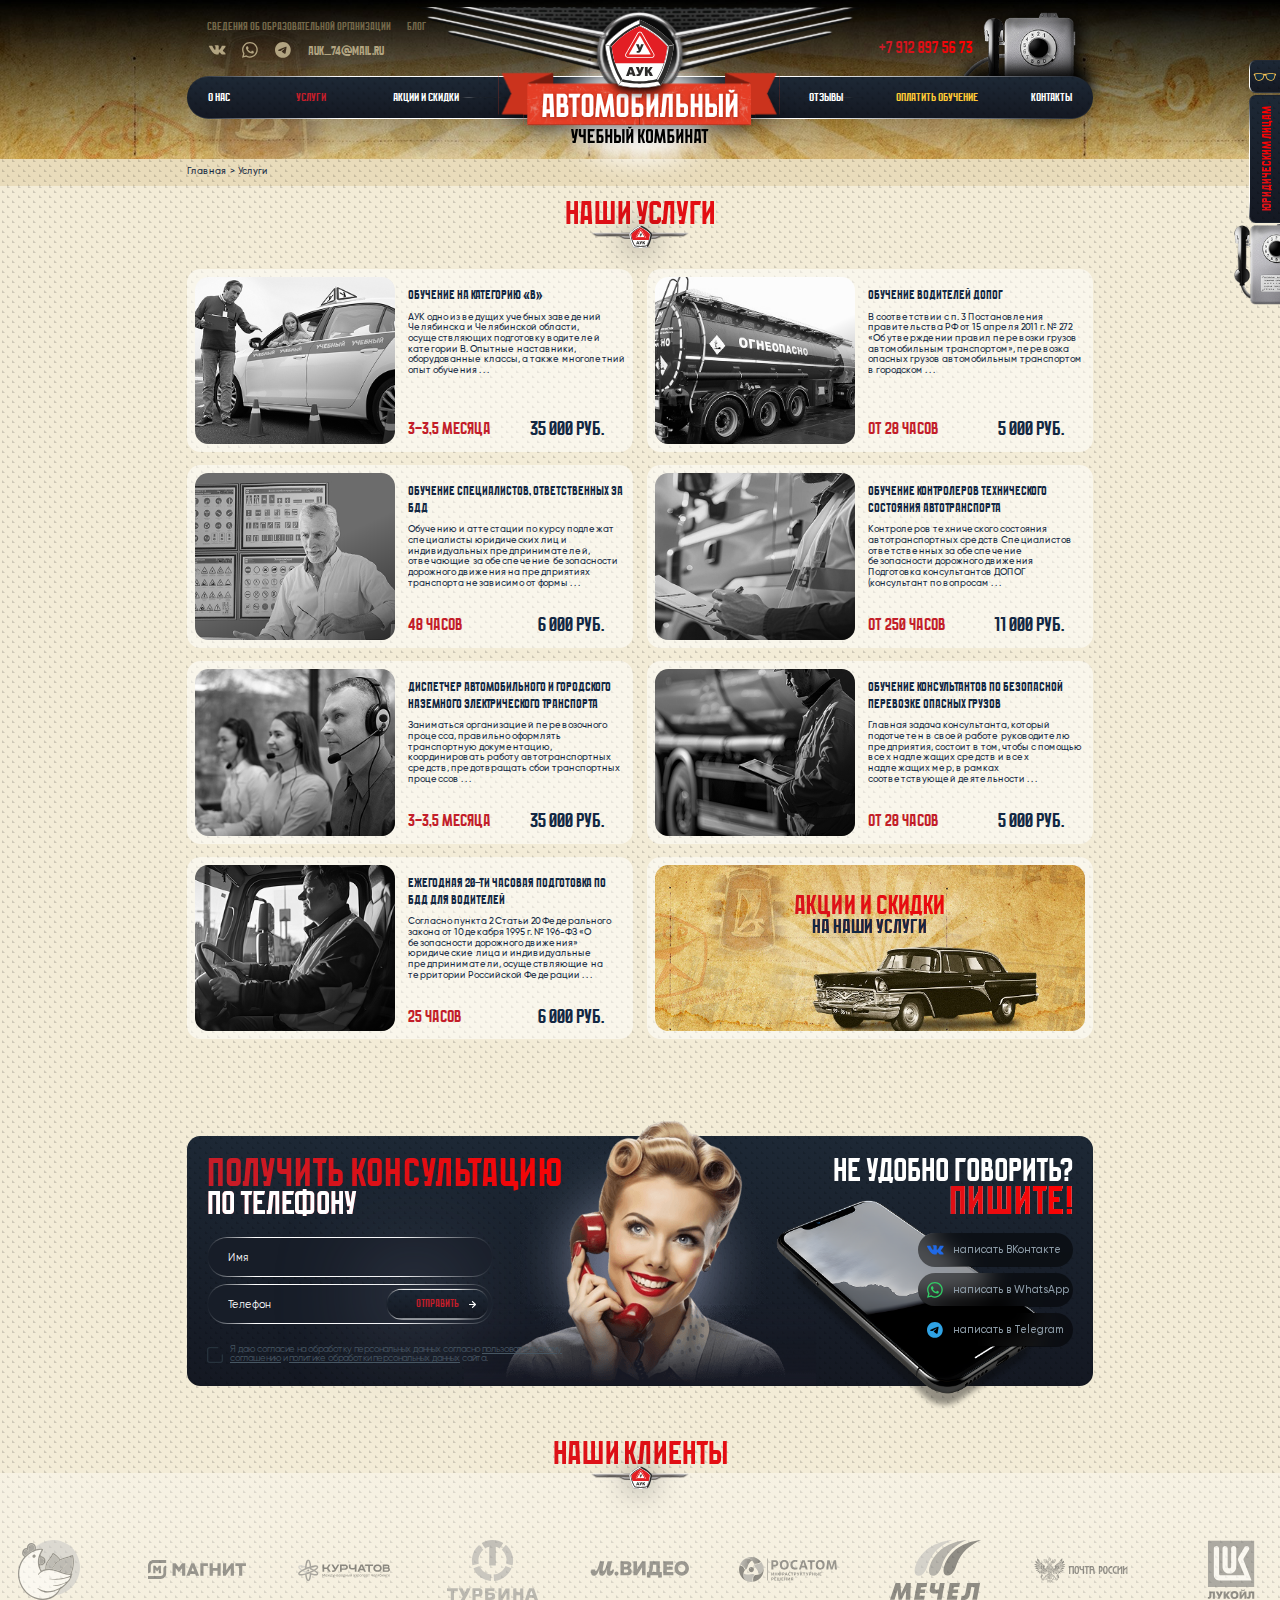
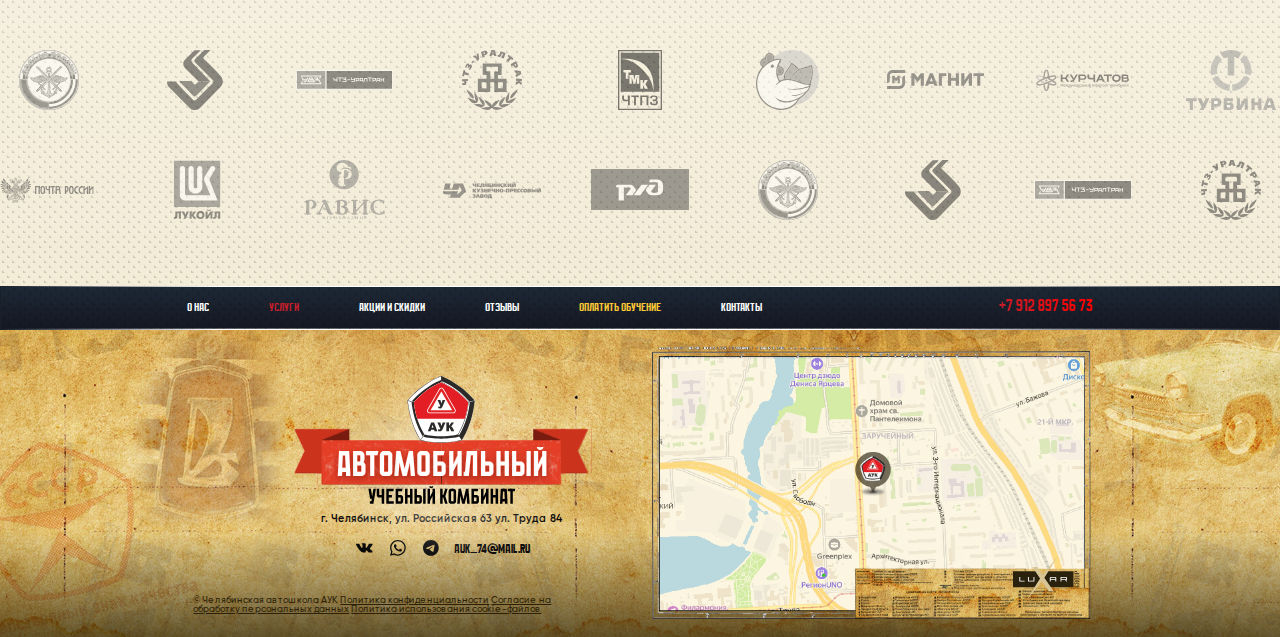
<file: services.html>
<!DOCTYPE html>
<html lang="en">
<head>
    <meta charset="UTF-8">
    <meta name="viewport" content="width=device-width, initial-scale=1.0">
    <link rel="shortcut icon" href="images/svg/favicon.svg" type="image/x-icon">
    <title>Автошкола АУК</title>
    <link rel="stylesheet" href="css/normalize.css">
    <link rel="stylesheet" href="js/swiper/swiper-bundle.css">
    <link rel="stylesheet" href="js/fancybox/fancybox.css">
    <link rel="stylesheet" href="js/select2/select2.min.css">
    <link rel="stylesheet" href="js/bvi/bvi.css">
    <link rel="stylesheet" href="css/style.css">
</head>
<body>
    <header class="header">
        <div class="container">
            <a href="index.html" class="header__logo">
                <img src="images/svg/logo.svg" alt="">
            </a>
            <div class="header__top">
                <div class="header__left">
                    <nav class="menu header__top-menu">
                        <ul>
                            <li><a href="intelligence.html">Сведения об образовательной организации</a></li>
                            <li><a href="blog.html">Блог</a></li>
                        </ul>
                    </nav>
                    <div class="header__left__bottom">
                        <div class="socials">
                            <a href="javascript:void(0)" target="_blank">
                                <svg viewBox="0 0 30 30" fill="none" xmlns="http://www.w3.org/2000/svg">
                                    <path fill-rule="evenodd" clip-rule="evenodd" d="M11.2458 8.97946C11.5784 9.13714 12.3544 9.05509 12.6331 10.0165C12.8842 10.8825 12.8739 12.9537 12.6798 13.9177C12.1432 16.5836 9.8778 12.3672 9.31852 11.4409C9.02899 10.9613 8.52526 9.86737 8.30141 9.33363C7.91526 8.41267 6.98945 8.60883 5.88602 8.60883C5.47093 8.60883 5.19071 8.64682 4.79907 8.646C4.18624 8.64452 3 8.52728 3 9.09061C3 9.52157 3.24696 9.95221 3.43721 10.326L4.4623 12.3512C4.64141 12.6916 4.80572 13.0328 5.00811 13.368L5.56506 14.3367C7.03185 16.7316 8.79417 19.5407 11.4332 20.8382C13.4335 21.8216 14.375 21.8017 16.5682 21.8017C16.9096 21.8017 17.3385 21.6179 17.4571 21.3836C17.6017 21.0978 17.5869 20.6249 17.6185 20.2461C17.6959 19.3233 18.1492 18.1054 19.2452 18.8583C19.7644 19.2151 20.3953 20.0461 20.8691 20.5139C21.1259 20.7673 21.4365 21.0991 21.7249 21.2984C21.8726 21.4005 22.117 21.5478 22.2697 21.6121C23.1759 21.9936 24.2166 21.8014 25.3388 21.8017C25.9616 21.8019 27.0473 21.9035 27.5723 21.5641C28.4046 21.0259 27.5723 20.0642 27.1005 19.467C26.8309 19.126 25.791 18.0368 25.4228 17.7162C23.0126 15.6177 23.4949 15.9579 25.9921 12.6641C26.5159 11.973 27.925 10.1622 27.925 9.20176C27.925 8.69828 27.3854 8.6552 26.9814 8.61278C26.7737 8.59108 26.716 8.64468 26.5023 8.64731C25.8384 8.65553 22.8152 8.57546 22.437 8.70437C22.1927 8.78773 22.0539 9.03618 21.9546 9.26507C21.3928 10.5585 21.0098 11.4492 20.2042 12.6487C19.8781 13.1342 18.8336 14.7606 18.1798 14.7606C17.7115 14.7606 17.5427 13.8383 17.5427 13.3894C17.5427 12.028 17.6177 10.7859 17.6177 9.46123C17.6177 9.17924 17.556 8.88359 17.4622 8.68842C17.0526 7.83569 14.822 8.01591 13.7946 8.01591C13.0525 8.01591 11.8561 8.09187 11.3942 8.68135C11.3223 8.77326 11.2591 8.82243 11.2458 8.97946Z" fill="#2069E7"/>
                                </svg>
                            </a>
                            <a href="javascript:void(0)" target="_blank">
                                <svg viewBox="0 0 30 30" fill="none" xmlns="http://www.w3.org/2000/svg">
                                    <path d="M11.2782 9.3561C11.488 9.36469 11.7201 9.37452 11.9406 9.86474C12.0913 10.1999 12.3449 10.8246 12.547 11.3225C12.6959 11.6894 12.8169 11.9874 12.8481 12.0499C12.9217 12.1971 12.9708 12.369 12.8727 12.5656C12.858 12.595 12.8444 12.6227 12.8314 12.6492C12.7576 12.7997 12.7035 12.9103 12.5786 13.0565C12.5296 13.1136 12.479 13.1752 12.4284 13.2368C12.3268 13.3604 12.2252 13.484 12.1369 13.572C11.9893 13.7188 11.8359 13.8783 12.0076 14.1727C12.1794 14.4674 12.7702 15.431 13.6454 16.2113C14.5855 17.0495 15.4022 17.404 15.817 17.5841C15.8984 17.6194 15.9644 17.6481 16.0127 17.6723C16.3071 17.8195 16.4789 17.795 16.6506 17.5983C16.8224 17.402 17.3862 16.739 17.5825 16.4446C17.7788 16.1499 17.9751 16.199 18.2449 16.2971C18.5148 16.3952 19.9621 17.1075 20.2566 17.2547C20.314 17.2834 20.3676 17.3093 20.4174 17.3334C20.6228 17.4325 20.7616 17.4995 20.8208 17.5983C20.8944 17.7214 20.8944 18.3105 20.6491 18.9979C20.4038 19.6853 19.2018 20.3482 18.6621 20.3973C18.6101 20.402 18.5585 20.4081 18.5054 20.4143C18.0066 20.473 17.3769 20.547 15.1294 19.6608C12.364 18.5702 10.5405 15.8676 10.1638 15.3093C10.1329 15.2635 10.1118 15.2321 10.1006 15.2173L10.0973 15.2129C9.9386 15.0007 8.89856 13.6108 8.89856 12.1726C8.89856 10.8169 9.56496 10.1062 9.87157 9.77926C9.89252 9.75692 9.91179 9.73637 9.92906 9.71753C10.1987 9.42293 10.5177 9.34921 10.714 9.34921C10.7247 9.34921 10.7355 9.34921 10.7463 9.34921C10.9316 9.34918 11.116 9.34916 11.2782 9.3561Z" fill="#32CC65"/>
                                    <path fill-rule="evenodd" clip-rule="evenodd" d="M4.68759 20.6603C3.64176 18.8776 3.09508 16.8572 3.09508 14.7656C3.09508 8.27669 8.39553 3 14.8844 3C18.0457 3 20.993 4.23598 23.2273 6.44648C25.4378 8.68076 26.6738 11.6281 26.6738 14.7894C26.6738 21.2783 21.3733 26.5549 14.8844 26.5549C12.9116 26.5549 10.9626 26.0796 9.25121 25.1288L3 26.7689L4.68759 20.6603ZM6.5891 19.9947L6.82679 20.3513L5.82849 23.9641L9.53644 22.9896L9.89297 23.2035C11.3904 24.1067 13.1255 24.5821 14.8844 24.5821C20.28 24.5821 24.6772 20.1849 24.6772 14.7894C24.6772 12.1748 23.6551 9.70282 21.8012 7.84885C19.971 6.01865 17.499 4.99658 14.8844 4.99658C9.4889 4.99658 5.09166 9.37005 5.09166 14.7894C5.09166 16.6196 5.61457 18.426 6.5891 19.9947Z" fill="#32CC65"/>
                                </svg>
                            </a>
                            <a href="javascript:void(0)" target="_blank">
                                <svg viewBox="0 0 30 30" fill="none" xmlns="http://www.w3.org/2000/svg">
                                    <path fill-rule="evenodd" clip-rule="evenodd" d="M26.6738 14.8369C26.6738 21.3742 21.3742 26.6738 14.8369 26.6738C8.29956 26.6738 3 21.3742 3 14.8369C3 8.29956 8.29956 3 14.8369 3C21.3742 3 26.6738 8.29956 26.6738 14.8369ZM15.2611 11.7385C14.1097 12.2174 11.8087 13.2085 8.35805 14.7119C7.79771 14.9348 7.50418 15.1528 7.47746 15.3659C7.4323 15.7261 7.88341 15.868 8.4977 16.0612C8.58126 16.0874 8.66784 16.1147 8.7566 16.1435C9.36098 16.34 10.174 16.5698 10.5966 16.5789C10.98 16.5872 11.4079 16.4292 11.8803 16.1048C15.1044 13.9284 16.7686 12.8284 16.8731 12.8047C16.9468 12.7879 17.049 12.7669 17.1182 12.8284C17.1874 12.8899 17.1806 13.0064 17.1733 13.0377C17.1286 13.2282 15.3578 14.8745 14.4415 15.7264C14.1558 15.992 13.9531 16.1804 13.9117 16.2234C13.8189 16.3198 13.7243 16.411 13.6334 16.4986C13.072 17.0399 12.6509 17.4458 13.6568 18.1086C14.1401 18.4271 14.5269 18.6905 14.9127 18.9533C15.3342 19.2403 15.7545 19.5265 16.2984 19.883C16.4369 19.9739 16.5692 20.0682 16.6981 20.1601C17.1885 20.5097 17.6292 20.8238 18.1735 20.7737C18.4898 20.7446 18.8165 20.4472 18.9824 19.5602C19.3746 17.4638 20.1454 12.9217 20.3235 11.05C20.3391 10.8861 20.3195 10.6762 20.3037 10.5841C20.2879 10.4919 20.255 10.3607 20.1352 10.2635C19.9934 10.1484 19.7745 10.1242 19.6766 10.1259C19.2313 10.1337 18.5483 10.3712 15.2611 11.7385Z" fill="#2FA2E4"/>
                                </svg>
                            </a>
                        </div>
                        <a href="mailto:auk_74@mail.ru" class="email">auk_74@mail.ru</a>
                    </div>
                </div>
                <div class="header__right">
                    <a class="phone" href="javascript:void(0)" data-fancybox data-src="#order-call">
                        <span>+7 912 897 56 73</span>
                        <img src="images/header-phone.png" alt="">
                    </a>
                </div>
            </div>
            <nav class="menu header__menu">
                <ul>
                    <div class="menu__li-group">
                        <li><a href="about.html">О нас</a></li>
                        <li><a href="services.html" class="active drop-down-open">услуги</a></li>
                        <li><a href="promotions.html">акции и скидки</a></li>
                    </div>
                    <div class="menu__li-group">
                        <li><a href="reviews.html">отзывы</a></li>
                        <li><a href="pay.html" class="highlight">ОПЛАТИТЬ ОБУЧЕНИЕ</a></li>
                        <li><a href="contacts.html">Контакты</a></li>
                    </div>
                </ul>
            </nav>
        </div>
    </header>
    <header class="header-fixed">
        <div class="container header-fixed__content">
            <button class="header__burger-btn"></button>
            <a href="index.html" class="header-fixed__logo">
                <picture>
                    <source media="(max-width: 992px)" srcset="images/svg/logo-mob.svg">
                    <img src="images/svg/logo-2.svg" alt="">
                </picture>
            </a>
            <a class="phone" href="javascript:void(0)" data-fancybox data-src="#order-call">
                <span>+7 912 897 56 73</span>
            </a>
            <nav class="menu header-fixed__menu">
                <ul>
                    <li><a href="about.html">О нас</a></li>
                    <li><a href="services.html" class="active drop-down-open">Услуги</a></li>
                    <li><a href="reviews.html">Отзывы</a></li>
                    <li><a href="promotions.html">Акции и скидки</a></li>
                    <li><a href="pay.html">ОПЛАТИТЬ ОБУЧЕНИЕ</a></li>
                    <li><a href="contacts.html">Контакты</a></li>
                </ul>
            </nav>
            <div class="socials">
                <a href="javascript:void(0)" target="_blank">
                    <svg viewBox="0 0 30 30" fill="none" xmlns="http://www.w3.org/2000/svg">
                        <path fill-rule="evenodd" clip-rule="evenodd" d="M11.2458 8.97946C11.5784 9.13714 12.3544 9.05509 12.6331 10.0165C12.8842 10.8825 12.8739 12.9537 12.6798 13.9177C12.1432 16.5836 9.8778 12.3672 9.31852 11.4409C9.02899 10.9613 8.52526 9.86737 8.30141 9.33363C7.91526 8.41267 6.98945 8.60883 5.88602 8.60883C5.47093 8.60883 5.19071 8.64682 4.79907 8.646C4.18624 8.64452 3 8.52728 3 9.09061C3 9.52157 3.24696 9.95221 3.43721 10.326L4.4623 12.3512C4.64141 12.6916 4.80572 13.0328 5.00811 13.368L5.56506 14.3367C7.03185 16.7316 8.79417 19.5407 11.4332 20.8382C13.4335 21.8216 14.375 21.8017 16.5682 21.8017C16.9096 21.8017 17.3385 21.6179 17.4571 21.3836C17.6017 21.0978 17.5869 20.6249 17.6185 20.2461C17.6959 19.3233 18.1492 18.1054 19.2452 18.8583C19.7644 19.2151 20.3953 20.0461 20.8691 20.5139C21.1259 20.7673 21.4365 21.0991 21.7249 21.2984C21.8726 21.4005 22.117 21.5478 22.2697 21.6121C23.1759 21.9936 24.2166 21.8014 25.3388 21.8017C25.9616 21.8019 27.0473 21.9035 27.5723 21.5641C28.4046 21.0259 27.5723 20.0642 27.1005 19.467C26.8309 19.126 25.791 18.0368 25.4228 17.7162C23.0126 15.6177 23.4949 15.9579 25.9921 12.6641C26.5159 11.973 27.925 10.1622 27.925 9.20176C27.925 8.69828 27.3854 8.6552 26.9814 8.61278C26.7737 8.59108 26.716 8.64468 26.5023 8.64731C25.8384 8.65553 22.8152 8.57546 22.437 8.70437C22.1927 8.78773 22.0539 9.03618 21.9546 9.26507C21.3928 10.5585 21.0098 11.4492 20.2042 12.6487C19.8781 13.1342 18.8336 14.7606 18.1798 14.7606C17.7115 14.7606 17.5427 13.8383 17.5427 13.3894C17.5427 12.028 17.6177 10.7859 17.6177 9.46123C17.6177 9.17924 17.556 8.88359 17.4622 8.68842C17.0526 7.83569 14.822 8.01591 13.7946 8.01591C13.0525 8.01591 11.8561 8.09187 11.3942 8.68135C11.3223 8.77326 11.2591 8.82243 11.2458 8.97946Z" fill="#2069E7"/>
                    </svg>
                </a>
                <a href="javascript:void(0)" target="_blank">
                    <svg viewBox="0 0 30 30" fill="none" xmlns="http://www.w3.org/2000/svg">
                        <path d="M11.2782 9.3561C11.488 9.36469 11.7201 9.37452 11.9406 9.86474C12.0913 10.1999 12.3449 10.8246 12.547 11.3225C12.6959 11.6894 12.8169 11.9874 12.8481 12.0499C12.9217 12.1971 12.9708 12.369 12.8727 12.5656C12.858 12.595 12.8444 12.6227 12.8314 12.6492C12.7576 12.7997 12.7035 12.9103 12.5786 13.0565C12.5296 13.1136 12.479 13.1752 12.4284 13.2368C12.3268 13.3604 12.2252 13.484 12.1369 13.572C11.9893 13.7188 11.8359 13.8783 12.0076 14.1727C12.1794 14.4674 12.7702 15.431 13.6454 16.2113C14.5855 17.0495 15.4022 17.404 15.817 17.5841C15.8984 17.6194 15.9644 17.6481 16.0127 17.6723C16.3071 17.8195 16.4789 17.795 16.6506 17.5983C16.8224 17.402 17.3862 16.739 17.5825 16.4446C17.7788 16.1499 17.9751 16.199 18.2449 16.2971C18.5148 16.3952 19.9621 17.1075 20.2566 17.2547C20.314 17.2834 20.3676 17.3093 20.4174 17.3334C20.6228 17.4325 20.7616 17.4995 20.8208 17.5983C20.8944 17.7214 20.8944 18.3105 20.6491 18.9979C20.4038 19.6853 19.2018 20.3482 18.6621 20.3973C18.6101 20.402 18.5585 20.4081 18.5054 20.4143C18.0066 20.473 17.3769 20.547 15.1294 19.6608C12.364 18.5702 10.5405 15.8676 10.1638 15.3093C10.1329 15.2635 10.1118 15.2321 10.1006 15.2173L10.0973 15.2129C9.9386 15.0007 8.89856 13.6108 8.89856 12.1726C8.89856 10.8169 9.56496 10.1062 9.87157 9.77926C9.89252 9.75692 9.91179 9.73637 9.92906 9.71753C10.1987 9.42293 10.5177 9.34921 10.714 9.34921C10.7247 9.34921 10.7355 9.34921 10.7463 9.34921C10.9316 9.34918 11.116 9.34916 11.2782 9.3561Z" fill="#32CC65"/>
                        <path fill-rule="evenodd" clip-rule="evenodd" d="M4.68759 20.6603C3.64176 18.8776 3.09508 16.8572 3.09508 14.7656C3.09508 8.27669 8.39553 3 14.8844 3C18.0457 3 20.993 4.23598 23.2273 6.44648C25.4378 8.68076 26.6738 11.6281 26.6738 14.7894C26.6738 21.2783 21.3733 26.5549 14.8844 26.5549C12.9116 26.5549 10.9626 26.0796 9.25121 25.1288L3 26.7689L4.68759 20.6603ZM6.5891 19.9947L6.82679 20.3513L5.82849 23.9641L9.53644 22.9896L9.89297 23.2035C11.3904 24.1067 13.1255 24.5821 14.8844 24.5821C20.28 24.5821 24.6772 20.1849 24.6772 14.7894C24.6772 12.1748 23.6551 9.70282 21.8012 7.84885C19.971 6.01865 17.499 4.99658 14.8844 4.99658C9.4889 4.99658 5.09166 9.37005 5.09166 14.7894C5.09166 16.6196 5.61457 18.426 6.5891 19.9947Z" fill="#32CC65"/>
                    </svg>
                </a>
                <a href="javascript:void(0)" target="_blank">
                    <svg viewBox="0 0 30 30" fill="none" xmlns="http://www.w3.org/2000/svg">
                        <path fill-rule="evenodd" clip-rule="evenodd" d="M26.6738 14.8369C26.6738 21.3742 21.3742 26.6738 14.8369 26.6738C8.29956 26.6738 3 21.3742 3 14.8369C3 8.29956 8.29956 3 14.8369 3C21.3742 3 26.6738 8.29956 26.6738 14.8369ZM15.2611 11.7385C14.1097 12.2174 11.8087 13.2085 8.35805 14.7119C7.79771 14.9348 7.50418 15.1528 7.47746 15.3659C7.4323 15.7261 7.88341 15.868 8.4977 16.0612C8.58126 16.0874 8.66784 16.1147 8.7566 16.1435C9.36098 16.34 10.174 16.5698 10.5966 16.5789C10.98 16.5872 11.4079 16.4292 11.8803 16.1048C15.1044 13.9284 16.7686 12.8284 16.8731 12.8047C16.9468 12.7879 17.049 12.7669 17.1182 12.8284C17.1874 12.8899 17.1806 13.0064 17.1733 13.0377C17.1286 13.2282 15.3578 14.8745 14.4415 15.7264C14.1558 15.992 13.9531 16.1804 13.9117 16.2234C13.8189 16.3198 13.7243 16.411 13.6334 16.4986C13.072 17.0399 12.6509 17.4458 13.6568 18.1086C14.1401 18.4271 14.5269 18.6905 14.9127 18.9533C15.3342 19.2403 15.7545 19.5265 16.2984 19.883C16.4369 19.9739 16.5692 20.0682 16.6981 20.1601C17.1885 20.5097 17.6292 20.8238 18.1735 20.7737C18.4898 20.7446 18.8165 20.4472 18.9824 19.5602C19.3746 17.4638 20.1454 12.9217 20.3235 11.05C20.3391 10.8861 20.3195 10.6762 20.3037 10.5841C20.2879 10.4919 20.255 10.3607 20.1352 10.2635C19.9934 10.1484 19.7745 10.1242 19.6766 10.1259C19.2313 10.1337 18.5483 10.3712 15.2611 11.7385Z" fill="#2FA2E4"/>
                    </svg>
                </a>
            </div>
        </div>
    </header>
    <div class="burger">
        <a href="javascript:void(0)" class="bvi-open"><img src="images/svg/glasses.svg" alt=""></a>
        <div class="burger__content">
            <nav class="menu burger__menu">
                <ul>
                    <li><a href="about.html">О нас</a></li>
                    <li><a href="services.html" class="active">услуги</a></li>
                    <li><a href="promotions.html">акции и скидки</a></li>
                    <li><a href="reviews.html">отзывы</a></li>
                    <li><a href="pay.html">ОПЛАТИТЬ ОБУЧЕНИЕ</a></li>
                    <li><a href="contacts.html">Контакты</a></li>
                    <li><a href="intelligence.html">Сведения об образовательной организации</a></li>
                    <li><a href="blog.html">блог</a></li>
                </ul>
            </nav>
        </div>
        <div class="burger__footer">
            <a class="phone" href="javascript:void(0)" data-fancybox data-src="#order-call">
                <span>+7 912 897 56 73</span>
            </a>
            <div class="socials">
                <a href="javascript:void(0)" target="_blank">
                    <svg viewBox="0 0 30 30" fill="none" xmlns="http://www.w3.org/2000/svg">
                        <path fill-rule="evenodd" clip-rule="evenodd" d="M11.2458 8.97946C11.5784 9.13714 12.3544 9.05509 12.6331 10.0165C12.8842 10.8825 12.8739 12.9537 12.6798 13.9177C12.1432 16.5836 9.8778 12.3672 9.31852 11.4409C9.02899 10.9613 8.52526 9.86737 8.30141 9.33363C7.91526 8.41267 6.98945 8.60883 5.88602 8.60883C5.47093 8.60883 5.19071 8.64682 4.79907 8.646C4.18624 8.64452 3 8.52728 3 9.09061C3 9.52157 3.24696 9.95221 3.43721 10.326L4.4623 12.3512C4.64141 12.6916 4.80572 13.0328 5.00811 13.368L5.56506 14.3367C7.03185 16.7316 8.79417 19.5407 11.4332 20.8382C13.4335 21.8216 14.375 21.8017 16.5682 21.8017C16.9096 21.8017 17.3385 21.6179 17.4571 21.3836C17.6017 21.0978 17.5869 20.6249 17.6185 20.2461C17.6959 19.3233 18.1492 18.1054 19.2452 18.8583C19.7644 19.2151 20.3953 20.0461 20.8691 20.5139C21.1259 20.7673 21.4365 21.0991 21.7249 21.2984C21.8726 21.4005 22.117 21.5478 22.2697 21.6121C23.1759 21.9936 24.2166 21.8014 25.3388 21.8017C25.9616 21.8019 27.0473 21.9035 27.5723 21.5641C28.4046 21.0259 27.5723 20.0642 27.1005 19.467C26.8309 19.126 25.791 18.0368 25.4228 17.7162C23.0126 15.6177 23.4949 15.9579 25.9921 12.6641C26.5159 11.973 27.925 10.1622 27.925 9.20176C27.925 8.69828 27.3854 8.6552 26.9814 8.61278C26.7737 8.59108 26.716 8.64468 26.5023 8.64731C25.8384 8.65553 22.8152 8.57546 22.437 8.70437C22.1927 8.78773 22.0539 9.03618 21.9546 9.26507C21.3928 10.5585 21.0098 11.4492 20.2042 12.6487C19.8781 13.1342 18.8336 14.7606 18.1798 14.7606C17.7115 14.7606 17.5427 13.8383 17.5427 13.3894C17.5427 12.028 17.6177 10.7859 17.6177 9.46123C17.6177 9.17924 17.556 8.88359 17.4622 8.68842C17.0526 7.83569 14.822 8.01591 13.7946 8.01591C13.0525 8.01591 11.8561 8.09187 11.3942 8.68135C11.3223 8.77326 11.2591 8.82243 11.2458 8.97946Z" fill="#2069E7"/>
                    </svg>
                </a>
                <a href="javascript:void(0)" target="_blank">
                    <svg viewBox="0 0 30 30" fill="none" xmlns="http://www.w3.org/2000/svg">
                        <path d="M11.2782 9.3561C11.488 9.36469 11.7201 9.37452 11.9406 9.86474C12.0913 10.1999 12.3449 10.8246 12.547 11.3225C12.6959 11.6894 12.8169 11.9874 12.8481 12.0499C12.9217 12.1971 12.9708 12.369 12.8727 12.5656C12.858 12.595 12.8444 12.6227 12.8314 12.6492C12.7576 12.7997 12.7035 12.9103 12.5786 13.0565C12.5296 13.1136 12.479 13.1752 12.4284 13.2368C12.3268 13.3604 12.2252 13.484 12.1369 13.572C11.9893 13.7188 11.8359 13.8783 12.0076 14.1727C12.1794 14.4674 12.7702 15.431 13.6454 16.2113C14.5855 17.0495 15.4022 17.404 15.817 17.5841C15.8984 17.6194 15.9644 17.6481 16.0127 17.6723C16.3071 17.8195 16.4789 17.795 16.6506 17.5983C16.8224 17.402 17.3862 16.739 17.5825 16.4446C17.7788 16.1499 17.9751 16.199 18.2449 16.2971C18.5148 16.3952 19.9621 17.1075 20.2566 17.2547C20.314 17.2834 20.3676 17.3093 20.4174 17.3334C20.6228 17.4325 20.7616 17.4995 20.8208 17.5983C20.8944 17.7214 20.8944 18.3105 20.6491 18.9979C20.4038 19.6853 19.2018 20.3482 18.6621 20.3973C18.6101 20.402 18.5585 20.4081 18.5054 20.4143C18.0066 20.473 17.3769 20.547 15.1294 19.6608C12.364 18.5702 10.5405 15.8676 10.1638 15.3093C10.1329 15.2635 10.1118 15.2321 10.1006 15.2173L10.0973 15.2129C9.9386 15.0007 8.89856 13.6108 8.89856 12.1726C8.89856 10.8169 9.56496 10.1062 9.87157 9.77926C9.89252 9.75692 9.91179 9.73637 9.92906 9.71753C10.1987 9.42293 10.5177 9.34921 10.714 9.34921C10.7247 9.34921 10.7355 9.34921 10.7463 9.34921C10.9316 9.34918 11.116 9.34916 11.2782 9.3561Z" fill="#32CC65"/>
                        <path fill-rule="evenodd" clip-rule="evenodd" d="M4.68759 20.6603C3.64176 18.8776 3.09508 16.8572 3.09508 14.7656C3.09508 8.27669 8.39553 3 14.8844 3C18.0457 3 20.993 4.23598 23.2273 6.44648C25.4378 8.68076 26.6738 11.6281 26.6738 14.7894C26.6738 21.2783 21.3733 26.5549 14.8844 26.5549C12.9116 26.5549 10.9626 26.0796 9.25121 25.1288L3 26.7689L4.68759 20.6603ZM6.5891 19.9947L6.82679 20.3513L5.82849 23.9641L9.53644 22.9896L9.89297 23.2035C11.3904 24.1067 13.1255 24.5821 14.8844 24.5821C20.28 24.5821 24.6772 20.1849 24.6772 14.7894C24.6772 12.1748 23.6551 9.70282 21.8012 7.84885C19.971 6.01865 17.499 4.99658 14.8844 4.99658C9.4889 4.99658 5.09166 9.37005 5.09166 14.7894C5.09166 16.6196 5.61457 18.426 6.5891 19.9947Z" fill="#32CC65"/>
                    </svg>
                </a>
                <a href="javascript:void(0)" target="_blank">
                    <svg viewBox="0 0 30 30" fill="none" xmlns="http://www.w3.org/2000/svg">
                        <path fill-rule="evenodd" clip-rule="evenodd" d="M26.6738 14.8369C26.6738 21.3742 21.3742 26.6738 14.8369 26.6738C8.29956 26.6738 3 21.3742 3 14.8369C3 8.29956 8.29956 3 14.8369 3C21.3742 3 26.6738 8.29956 26.6738 14.8369ZM15.2611 11.7385C14.1097 12.2174 11.8087 13.2085 8.35805 14.7119C7.79771 14.9348 7.50418 15.1528 7.47746 15.3659C7.4323 15.7261 7.88341 15.868 8.4977 16.0612C8.58126 16.0874 8.66784 16.1147 8.7566 16.1435C9.36098 16.34 10.174 16.5698 10.5966 16.5789C10.98 16.5872 11.4079 16.4292 11.8803 16.1048C15.1044 13.9284 16.7686 12.8284 16.8731 12.8047C16.9468 12.7879 17.049 12.7669 17.1182 12.8284C17.1874 12.8899 17.1806 13.0064 17.1733 13.0377C17.1286 13.2282 15.3578 14.8745 14.4415 15.7264C14.1558 15.992 13.9531 16.1804 13.9117 16.2234C13.8189 16.3198 13.7243 16.411 13.6334 16.4986C13.072 17.0399 12.6509 17.4458 13.6568 18.1086C14.1401 18.4271 14.5269 18.6905 14.9127 18.9533C15.3342 19.2403 15.7545 19.5265 16.2984 19.883C16.4369 19.9739 16.5692 20.0682 16.6981 20.1601C17.1885 20.5097 17.6292 20.8238 18.1735 20.7737C18.4898 20.7446 18.8165 20.4472 18.9824 19.5602C19.3746 17.4638 20.1454 12.9217 20.3235 11.05C20.3391 10.8861 20.3195 10.6762 20.3037 10.5841C20.2879 10.4919 20.255 10.3607 20.1352 10.2635C19.9934 10.1484 19.7745 10.1242 19.6766 10.1259C19.2313 10.1337 18.5483 10.3712 15.2611 11.7385Z" fill="#2FA2E4"/>
                    </svg>
                </a>
            </div>
            <a href="mailto:auk_74@mail.ru" class="email">auk_74@mail.ru</a>
        </div>
    </div>
    <button class="burger__close"></button>
    <main>
        <div class="breadcrumb">
            <div class="container breadcrumb__content">
                <div class="breadcrumb__item">
                    <a href="index.html">
                        <span>Главная</span>
                    </a>
                    <i>&nbsp;>&nbsp;</i>
                </div>
                <div class="breadcrumb__item">
                    <span>Услуги</span>
                </div>
            </div>
        </div>
        <section class="services">
            <h1 class="title">Наши услуги</h1>
            <div class="container services__content">
                <div class="services__item">
                    <a href="service.html"></a>
                    <div class="services__item__image"><img src="images/services-img-1.jpg" alt=""></div>
                    <div class="services__item__content">
                        <div class="services__item__info">
                            <h3>Обучение на категорию «В»</h3>
                            <p>АУК одно из ведущих учебных заведений Челябинска и Челябинской области, осуществляющих подготовку водителей категории В. Опытные наставники, оборудованные классы, а также многолетний опыт обучения . . . </p>
                        </div>
                        <div class="services__item__rate">
                            <p class="services__item__term">3-3,5 месяца</p>
                            <div class="services__item__price">35 000 руб.</div>
                        </div>
                    </div>
                </div>
                <div class="services__item">
                    <a href="service.html"></a>
                    <div class="services__item__image"><img src="images/services-img-2.jpg" alt=""></div>
                    <div class="services__item__content">
                        <div class="services__item__info">
                            <h3>Обучение водителей ДОПОГ</h3>
                            <p>В соответствии с п. 3 Постановления правительства РФ от 15 апреля 2011 г. № 272 «Об утверждении правил перевозки грузов автомобильным транспортом», перевозка опасных грузов автомобильным транспортом в городском . . . </p>
                        </div>
                        <div class="services__item__rate">
                            <p class="services__item__term">от 28 часов</p>
                            <div class="services__item__price">5 000 руб.</div>
                        </div>
                    </div>
                </div>
                <div class="services__item">
                    <a href="service.html"></a>
                    <div class="services__item__image"><img src="images/services-img-3.jpg" alt=""></div>
                    <div class="services__item__content">
                        <div class="services__item__info">
                            <h3>Обучение специалистов, ответственных за бдд</h3>
                            <p>Обучению и аттестации по курсу подлежат специалисты юридических лиц и индивидуальных предпринимателей, отвечающие за обеспечение безопасности дорожного движения на предприятиях транспорта независимо от формы . . .</p>
                        </div>
                        <div class="services__item__rate">
                            <p class="services__item__term">48 часов</p>
                            <div class="services__item__price">6 000 руб.</div>
                        </div>
                    </div>
                </div>
                <div class="services__item">
                    <a href="service.html"></a>
                    <div class="services__item__image"><img src="images/services-img-4.jpg" alt=""></div>
                    <div class="services__item__content">
                        <div class="services__item__info">
                            <h3>Обучение контролеров технического состояния автотранспорта</h3>
                            <p>Контролеров технического состояния автотранспортных средств Специалистов ответственных за обеспечение безопасности дорожного движения Подготовка консультантов ДОПОГ (консультант по вопросам . . . </p>
                        </div>
                        <div class="services__item__rate">
                            <p class="services__item__term">от 250 часов</p>
                            <div class="services__item__price">11 000 руб.</div>
                        </div>
                    </div>
                </div>
                <div class="services__item">
                    <a href="service.html"></a>
                    <div class="services__item__image"><img src="images/services-img-5.jpg" alt=""></div>
                    <div class="services__item__content">
                        <div class="services__item__info">
                            <h3>Диспетчер автомобильного и городского наземного электрического транспорта</h3>
                            <p>Заниматься организацией перевозочного процесса, правильно оформлять транспортную документацию, координировать работу автотранспортных средств, предотвращать сбои транспортных процессов . . . </p>
                        </div>
                        <div class="services__item__rate">
                            <p class="services__item__term">3-3,5 месяца</p>
                            <div class="services__item__price">35 000 руб.</div>
                        </div>
                    </div>
                </div>
                <div class="services__item">
                    <a href="service.html"></a>
                    <div class="services__item__image"><img src="images/services-img-6.jpg" alt=""></div>
                    <div class="services__item__content">
                        <div class="services__item__info">
                            <h3>Обучение консультантов по безопасной перевозке опасных грузов</h3>
                            <p>Главная задача консультанта, который подотчетен в своей работе руководителю предприятия, состоит в том, чтобы с помощью всех надлежащих средств и всех надлежащих мер, в рамках соответствующей деятельности . . . </p>
                        </div>
                        <div class="services__item__rate">
                            <p class="services__item__term">от 28 часов</p>
                            <div class="services__item__price">5 000 руб.</div>
                        </div>
                    </div>
                </div>
                <div class="services__item">
                    <a href="service.html"></a>
                    <div class="services__item__image"><img src="images/services-img-7.jpg" alt=""></div>
                    <div class="services__item__content">
                        <div class="services__item__info">
                            <h3>Ежегодная 20-ти часовая подготовка по БДД для водителей</h3>
                            <p>Согласно пункта 2 Статьи 20 Федерального закона от 10 декабря 1995 г. № 196-ФЗ «О безопасности дорожного движения» юридические лица и индивидуальные предприниматели, осуществляющие на территории Российской Федерации . . .</p>
                        </div>
                        <div class="services__item__rate">
                            <p class="services__item__term">25 часов</p>
                            <div class="services__item__price">6 000 руб.</div>
                        </div>
                    </div>
                </div>
                <div class="services__item services__item_special">
                    <a href="promotions.html"></a>
                    <h3>акции и скидки <span>на наши услуги</span></h3>
                    <picture>
                        <source media="(max-width: 576px)" srcset="images/services-img-special-mob.jpg">
                        <img src="images/services-img-special.jpg" alt="">
                    </picture>
                </div>
            </div>
        </section>
        <section class="consultation">
            <div class="container consultation__content">
                <form method="post" class="consultation__form">
                    <h2>Получить консультацию <span>по телефону</span></h2>
                    <div class="consultation__form__inputs">
                        <input type="text" name="consultation-name" placeholder="Имя">
                        <div class="consultation__form__input-box">
                            <input type="tel" name="consultation-phone" placeholder="Телефон">
                            <button class="btn btn-arrow">отправить</button>
                        </div>
                    </div>
                    <div class="consultation__form__checkbox">
                        <input type="checkbox" name="consultation-agree" id="consultation-agree">
                        <label for="consultation-agree">
                            Я даю согласие на обработку персональных данных согласно <a href="javascript:void(0)" target="_blank">пользовательскому соглашению</a> и <a href="javascript:void(0)" target="_blank">политике обработки персональных данных</a> сайта.
                        </label>
                    </div>
                </form>
                <div class="consultation__socials">
                    <h3>Не удобно говорить? <span>Пишите!</span></h3>
                    <div class="consultation__socials__content">
                        <a href="javascript:void(0)" target="_blank" class="consultation__socials__item">
                            <img src="images/svg/vk-icon.svg" alt="">
                            <span>написать ВКонтакте</span>
                        </a>
                        <a href="javascript:void(0)" target="_blank" class="consultation__socials__item">
                            <img src="images/svg/wa-icon.svg" alt="">
                            <span>написать в WhatsApp</span>
                        </a>
                        <a href="javascript:void(0)" target="_blank" class="consultation__socials__item">
                            <img src="images/svg/tg-icon.svg" alt="">
                            <span>написать в Telegram</span>
                        </a>
                    </div>
                </div>
            </div>
        </section>
        <section class="clients">
            <h2 class="title">Наши клиенты</h2>
            <div class="clients__slider">
                <div class="swiper">
                    <div class="swiper-wrapper">
                        <div class="swiper-slide clients__item"><img src="images/svg/clients-logo-1.svg" alt=""></div>
                        <div class="swiper-slide clients__item"><img src="images/svg/clients-logo-2.svg" alt=""></div>
                        <div class="swiper-slide clients__item"><img src="images/svg/clients-logo-3.svg" alt=""></div>
                        <div class="swiper-slide clients__item"><img src="images/svg/clients-logo-4.svg" alt=""></div>
                        <div class="swiper-slide clients__item"><img src="images/svg/clients-logo-5.svg" alt=""></div>
                        <div class="swiper-slide clients__item"><img src="images/svg/clients-logo-6.svg" alt=""></div>
                        <div class="swiper-slide clients__item"><img src="images/svg/clients-logo-7.svg" alt=""></div>
                        <div class="swiper-slide clients__item"><img src="images/svg/clients-logo-8.svg" alt=""></div>
                        <div class="swiper-slide clients__item"><img src="images/svg/clients-logo-9.svg" alt=""></div>
                        <div class="swiper-slide clients__item"><img src="images/svg/clients-logo-10.svg" alt=""></div>
                        <div class="swiper-slide clients__item"><img src="images/svg/clients-logo-11.svg" alt=""></div>
                        <div class="swiper-slide clients__item"><img src="images/svg/clients-logo-12.svg" alt=""></div>
                        <div class="swiper-slide clients__item"><img src="images/svg/clients-logo-13.svg" alt=""></div>
                        <div class="swiper-slide clients__item"><img src="images/svg/clients-logo-14.svg" alt=""></div>
                        <div class="swiper-slide clients__item"><img src="images/svg/clients-logo-15.svg" alt=""></div>
                        <div class="swiper-slide clients__item"><img src="images/svg/clients-logo-16.svg" alt=""></div>
                        <div class="swiper-slide clients__item"><img src="images/svg/clients-logo-17.svg" alt=""></div>
                        <div class="swiper-slide clients__item"><img src="images/svg/clients-logo-1.svg" alt=""></div>
                        <div class="swiper-slide clients__item"><img src="images/svg/clients-logo-2.svg" alt=""></div>
                        <div class="swiper-slide clients__item"><img src="images/svg/clients-logo-3.svg" alt=""></div>
                        <div class="swiper-slide clients__item"><img src="images/svg/clients-logo-4.svg" alt=""></div>
                        <div class="swiper-slide clients__item"><img src="images/svg/clients-logo-5.svg" alt=""></div>
                        <div class="swiper-slide clients__item"><img src="images/svg/clients-logo-6.svg" alt=""></div>
                        <div class="swiper-slide clients__item"><img src="images/svg/clients-logo-7.svg" alt=""></div>
                        <div class="swiper-slide clients__item"><img src="images/svg/clients-logo-8.svg" alt=""></div>
                        <div class="swiper-slide clients__item"><img src="images/svg/clients-logo-9.svg" alt=""></div>
                        <div class="swiper-slide clients__item"><img src="images/svg/clients-logo-10.svg" alt=""></div>
                        <div class="swiper-slide clients__item"><img src="images/svg/clients-logo-11.svg" alt=""></div>
                        <div class="swiper-slide clients__item"><img src="images/svg/clients-logo-12.svg" alt=""></div>
                        <div class="swiper-slide clients__item"><img src="images/svg/clients-logo-13.svg" alt=""></div>
                        <div class="swiper-slide clients__item"><img src="images/svg/clients-logo-14.svg" alt=""></div>
                        <div class="swiper-slide clients__item"><img src="images/svg/clients-logo-15.svg" alt=""></div>
                        <div class="swiper-slide clients__item"><img src="images/svg/clients-logo-16.svg" alt=""></div>
                        <div class="swiper-slide clients__item"><img src="images/svg/clients-logo-17.svg" alt=""></div>
                        <div class="swiper-slide clients__item"><img src="images/svg/clients-logo-1.svg" alt=""></div>
                        <div class="swiper-slide clients__item"><img src="images/svg/clients-logo-2.svg" alt=""></div>
                    </div>
                </div>
            </div>
        </section>
    </main>
        <footer class="footer">
        <div class="footer__top">
            <div class="container footer__top__content">
                <nav class="menu">
                    <ul>
                        <li><a href="about.html">О нас</a></li>
                        <li><a href="services.html" class="active">Услуги</a></li>
                        <li><a href="promotions.html">Акции и скидки</a></li>
                        <li><a href="reviews.html">Отзывы</a></li>
                        <li><a href="pay.html" class="highlight">ОПЛАТИТЬ ОБУЧЕНИЕ</a></li>
                        <li><a href="contacts.html">Контакты</a></li>
                    </ul>
                </nav>
                <div class="socials">
                    <a href="javascript:void(0)" target="_blank">
                        <svg viewBox="0 0 30 30" fill="none" xmlns="http://www.w3.org/2000/svg">
                            <path fill-rule="evenodd" clip-rule="evenodd" d="M11.2458 8.97946C11.5784 9.13714 12.3544 9.05509 12.6331 10.0165C12.8842 10.8825 12.8739 12.9537 12.6798 13.9177C12.1432 16.5836 9.8778 12.3672 9.31852 11.4409C9.02899 10.9613 8.52526 9.86737 8.30141 9.33363C7.91526 8.41267 6.98945 8.60883 5.88602 8.60883C5.47093 8.60883 5.19071 8.64682 4.79907 8.646C4.18624 8.64452 3 8.52728 3 9.09061C3 9.52157 3.24696 9.95221 3.43721 10.326L4.4623 12.3512C4.64141 12.6916 4.80572 13.0328 5.00811 13.368L5.56506 14.3367C7.03185 16.7316 8.79417 19.5407 11.4332 20.8382C13.4335 21.8216 14.375 21.8017 16.5682 21.8017C16.9096 21.8017 17.3385 21.6179 17.4571 21.3836C17.6017 21.0978 17.5869 20.6249 17.6185 20.2461C17.6959 19.3233 18.1492 18.1054 19.2452 18.8583C19.7644 19.2151 20.3953 20.0461 20.8691 20.5139C21.1259 20.7673 21.4365 21.0991 21.7249 21.2984C21.8726 21.4005 22.117 21.5478 22.2697 21.6121C23.1759 21.9936 24.2166 21.8014 25.3388 21.8017C25.9616 21.8019 27.0473 21.9035 27.5723 21.5641C28.4046 21.0259 27.5723 20.0642 27.1005 19.467C26.8309 19.126 25.791 18.0368 25.4228 17.7162C23.0126 15.6177 23.4949 15.9579 25.9921 12.6641C26.5159 11.973 27.925 10.1622 27.925 9.20176C27.925 8.69828 27.3854 8.6552 26.9814 8.61278C26.7737 8.59108 26.716 8.64468 26.5023 8.64731C25.8384 8.65553 22.8152 8.57546 22.437 8.70437C22.1927 8.78773 22.0539 9.03618 21.9546 9.26507C21.3928 10.5585 21.0098 11.4492 20.2042 12.6487C19.8781 13.1342 18.8336 14.7606 18.1798 14.7606C17.7115 14.7606 17.5427 13.8383 17.5427 13.3894C17.5427 12.028 17.6177 10.7859 17.6177 9.46123C17.6177 9.17924 17.556 8.88359 17.4622 8.68842C17.0526 7.83569 14.822 8.01591 13.7946 8.01591C13.0525 8.01591 11.8561 8.09187 11.3942 8.68135C11.3223 8.77326 11.2591 8.82243 11.2458 8.97946Z" fill="#2069E7"/>
                        </svg>
                    </a>
                    <a href="javascript:void(0)" target="_blank">
                        <svg viewBox="0 0 30 30" fill="none" xmlns="http://www.w3.org/2000/svg">
                            <path d="M11.2782 9.3561C11.488 9.36469 11.7201 9.37452 11.9406 9.86474C12.0913 10.1999 12.3449 10.8246 12.547 11.3225C12.6959 11.6894 12.8169 11.9874 12.8481 12.0499C12.9217 12.1971 12.9708 12.369 12.8727 12.5656C12.858 12.595 12.8444 12.6227 12.8314 12.6492C12.7576 12.7997 12.7035 12.9103 12.5786 13.0565C12.5296 13.1136 12.479 13.1752 12.4284 13.2368C12.3268 13.3604 12.2252 13.484 12.1369 13.572C11.9893 13.7188 11.8359 13.8783 12.0076 14.1727C12.1794 14.4674 12.7702 15.431 13.6454 16.2113C14.5855 17.0495 15.4022 17.404 15.817 17.5841C15.8984 17.6194 15.9644 17.6481 16.0127 17.6723C16.3071 17.8195 16.4789 17.795 16.6506 17.5983C16.8224 17.402 17.3862 16.739 17.5825 16.4446C17.7788 16.1499 17.9751 16.199 18.2449 16.2971C18.5148 16.3952 19.9621 17.1075 20.2566 17.2547C20.314 17.2834 20.3676 17.3093 20.4174 17.3334C20.6228 17.4325 20.7616 17.4995 20.8208 17.5983C20.8944 17.7214 20.8944 18.3105 20.6491 18.9979C20.4038 19.6853 19.2018 20.3482 18.6621 20.3973C18.6101 20.402 18.5585 20.4081 18.5054 20.4143C18.0066 20.473 17.3769 20.547 15.1294 19.6608C12.364 18.5702 10.5405 15.8676 10.1638 15.3093C10.1329 15.2635 10.1118 15.2321 10.1006 15.2173L10.0973 15.2129C9.9386 15.0007 8.89856 13.6108 8.89856 12.1726C8.89856 10.8169 9.56496 10.1062 9.87157 9.77926C9.89252 9.75692 9.91179 9.73637 9.92906 9.71753C10.1987 9.42293 10.5177 9.34921 10.714 9.34921C10.7247 9.34921 10.7355 9.34921 10.7463 9.34921C10.9316 9.34918 11.116 9.34916 11.2782 9.3561Z" fill="#32CC65"/>
                            <path fill-rule="evenodd" clip-rule="evenodd" d="M4.68759 20.6603C3.64176 18.8776 3.09508 16.8572 3.09508 14.7656C3.09508 8.27669 8.39553 3 14.8844 3C18.0457 3 20.993 4.23598 23.2273 6.44648C25.4378 8.68076 26.6738 11.6281 26.6738 14.7894C26.6738 21.2783 21.3733 26.5549 14.8844 26.5549C12.9116 26.5549 10.9626 26.0796 9.25121 25.1288L3 26.7689L4.68759 20.6603ZM6.5891 19.9947L6.82679 20.3513L5.82849 23.9641L9.53644 22.9896L9.89297 23.2035C11.3904 24.1067 13.1255 24.5821 14.8844 24.5821C20.28 24.5821 24.6772 20.1849 24.6772 14.7894C24.6772 12.1748 23.6551 9.70282 21.8012 7.84885C19.971 6.01865 17.499 4.99658 14.8844 4.99658C9.4889 4.99658 5.09166 9.37005 5.09166 14.7894C5.09166 16.6196 5.61457 18.426 6.5891 19.9947Z" fill="#32CC65"/>
                        </svg>
                    </a>
                    <a href="javascript:void(0)" target="_blank">
                        <svg viewBox="0 0 30 30" fill="none" xmlns="http://www.w3.org/2000/svg">
                            <path fill-rule="evenodd" clip-rule="evenodd" d="M26.6738 14.8369C26.6738 21.3742 21.3742 26.6738 14.8369 26.6738C8.29956 26.6738 3 21.3742 3 14.8369C3 8.29956 8.29956 3 14.8369 3C21.3742 3 26.6738 8.29956 26.6738 14.8369ZM15.2611 11.7385C14.1097 12.2174 11.8087 13.2085 8.35805 14.7119C7.79771 14.9348 7.50418 15.1528 7.47746 15.3659C7.4323 15.7261 7.88341 15.868 8.4977 16.0612C8.58126 16.0874 8.66784 16.1147 8.7566 16.1435C9.36098 16.34 10.174 16.5698 10.5966 16.5789C10.98 16.5872 11.4079 16.4292 11.8803 16.1048C15.1044 13.9284 16.7686 12.8284 16.8731 12.8047C16.9468 12.7879 17.049 12.7669 17.1182 12.8284C17.1874 12.8899 17.1806 13.0064 17.1733 13.0377C17.1286 13.2282 15.3578 14.8745 14.4415 15.7264C14.1558 15.992 13.9531 16.1804 13.9117 16.2234C13.8189 16.3198 13.7243 16.411 13.6334 16.4986C13.072 17.0399 12.6509 17.4458 13.6568 18.1086C14.1401 18.4271 14.5269 18.6905 14.9127 18.9533C15.3342 19.2403 15.7545 19.5265 16.2984 19.883C16.4369 19.9739 16.5692 20.0682 16.6981 20.1601C17.1885 20.5097 17.6292 20.8238 18.1735 20.7737C18.4898 20.7446 18.8165 20.4472 18.9824 19.5602C19.3746 17.4638 20.1454 12.9217 20.3235 11.05C20.3391 10.8861 20.3195 10.6762 20.3037 10.5841C20.2879 10.4919 20.255 10.3607 20.1352 10.2635C19.9934 10.1484 19.7745 10.1242 19.6766 10.1259C19.2313 10.1337 18.5483 10.3712 15.2611 11.7385Z" fill="#2FA2E4"/>
                        </svg>
                    </a>
                </div>
                <div class="footer__top__block">
                    <a class="phone" href="javascript:void(0)" data-fancybox data-src="#order-call">
                        <span>+7 912 897 56 73</span>
                    </a>
                    <a href="mailto:auk_74@mail.ru" class="email">auk_74@mail.ru</a>
                </div>
            </div>
        </div>
        <div class="footer__content">
            <div class="container">
                <div class="footer__info">
                    <div class="footer__info__content">
                        <a href="index.html" class="footer__logo">
                            <img src="images/svg/logo-3.svg" alt="">
                        </a>
                        <p class="footer__info__address">г. Челябинск, ул. Российская 63 ул. Труда 84</p>
                        <div class="footer__info__links">
                            <div class="socials">
                                <a href="javascript:void(0)" target="_blank">
                                    <svg viewBox="0 0 30 30" fill="none" xmlns="http://www.w3.org/2000/svg">
                                        <path fill-rule="evenodd" clip-rule="evenodd" d="M11.2458 8.97946C11.5784 9.13714 12.3544 9.05509 12.6331 10.0165C12.8842 10.8825 12.8739 12.9537 12.6798 13.9177C12.1432 16.5836 9.8778 12.3672 9.31852 11.4409C9.02899 10.9613 8.52526 9.86737 8.30141 9.33363C7.91526 8.41267 6.98945 8.60883 5.88602 8.60883C5.47093 8.60883 5.19071 8.64682 4.79907 8.646C4.18624 8.64452 3 8.52728 3 9.09061C3 9.52157 3.24696 9.95221 3.43721 10.326L4.4623 12.3512C4.64141 12.6916 4.80572 13.0328 5.00811 13.368L5.56506 14.3367C7.03185 16.7316 8.79417 19.5407 11.4332 20.8382C13.4335 21.8216 14.375 21.8017 16.5682 21.8017C16.9096 21.8017 17.3385 21.6179 17.4571 21.3836C17.6017 21.0978 17.5869 20.6249 17.6185 20.2461C17.6959 19.3233 18.1492 18.1054 19.2452 18.8583C19.7644 19.2151 20.3953 20.0461 20.8691 20.5139C21.1259 20.7673 21.4365 21.0991 21.7249 21.2984C21.8726 21.4005 22.117 21.5478 22.2697 21.6121C23.1759 21.9936 24.2166 21.8014 25.3388 21.8017C25.9616 21.8019 27.0473 21.9035 27.5723 21.5641C28.4046 21.0259 27.5723 20.0642 27.1005 19.467C26.8309 19.126 25.791 18.0368 25.4228 17.7162C23.0126 15.6177 23.4949 15.9579 25.9921 12.6641C26.5159 11.973 27.925 10.1622 27.925 9.20176C27.925 8.69828 27.3854 8.6552 26.9814 8.61278C26.7737 8.59108 26.716 8.64468 26.5023 8.64731C25.8384 8.65553 22.8152 8.57546 22.437 8.70437C22.1927 8.78773 22.0539 9.03618 21.9546 9.26507C21.3928 10.5585 21.0098 11.4492 20.2042 12.6487C19.8781 13.1342 18.8336 14.7606 18.1798 14.7606C17.7115 14.7606 17.5427 13.8383 17.5427 13.3894C17.5427 12.028 17.6177 10.7859 17.6177 9.46123C17.6177 9.17924 17.556 8.88359 17.4622 8.68842C17.0526 7.83569 14.822 8.01591 13.7946 8.01591C13.0525 8.01591 11.8561 8.09187 11.3942 8.68135C11.3223 8.77326 11.2591 8.82243 11.2458 8.97946Z" fill="#2069E7"/>
                                    </svg>
                                </a>
                                <a href="javascript:void(0)" target="_blank">
                                    <svg viewBox="0 0 30 30" fill="none" xmlns="http://www.w3.org/2000/svg">
                                        <path d="M11.2782 9.3561C11.488 9.36469 11.7201 9.37452 11.9406 9.86474C12.0913 10.1999 12.3449 10.8246 12.547 11.3225C12.6959 11.6894 12.8169 11.9874 12.8481 12.0499C12.9217 12.1971 12.9708 12.369 12.8727 12.5656C12.858 12.595 12.8444 12.6227 12.8314 12.6492C12.7576 12.7997 12.7035 12.9103 12.5786 13.0565C12.5296 13.1136 12.479 13.1752 12.4284 13.2368C12.3268 13.3604 12.2252 13.484 12.1369 13.572C11.9893 13.7188 11.8359 13.8783 12.0076 14.1727C12.1794 14.4674 12.7702 15.431 13.6454 16.2113C14.5855 17.0495 15.4022 17.404 15.817 17.5841C15.8984 17.6194 15.9644 17.6481 16.0127 17.6723C16.3071 17.8195 16.4789 17.795 16.6506 17.5983C16.8224 17.402 17.3862 16.739 17.5825 16.4446C17.7788 16.1499 17.9751 16.199 18.2449 16.2971C18.5148 16.3952 19.9621 17.1075 20.2566 17.2547C20.314 17.2834 20.3676 17.3093 20.4174 17.3334C20.6228 17.4325 20.7616 17.4995 20.8208 17.5983C20.8944 17.7214 20.8944 18.3105 20.6491 18.9979C20.4038 19.6853 19.2018 20.3482 18.6621 20.3973C18.6101 20.402 18.5585 20.4081 18.5054 20.4143C18.0066 20.473 17.3769 20.547 15.1294 19.6608C12.364 18.5702 10.5405 15.8676 10.1638 15.3093C10.1329 15.2635 10.1118 15.2321 10.1006 15.2173L10.0973 15.2129C9.9386 15.0007 8.89856 13.6108 8.89856 12.1726C8.89856 10.8169 9.56496 10.1062 9.87157 9.77926C9.89252 9.75692 9.91179 9.73637 9.92906 9.71753C10.1987 9.42293 10.5177 9.34921 10.714 9.34921C10.7247 9.34921 10.7355 9.34921 10.7463 9.34921C10.9316 9.34918 11.116 9.34916 11.2782 9.3561Z" fill="#32CC65"/>
                                        <path fill-rule="evenodd" clip-rule="evenodd" d="M4.68759 20.6603C3.64176 18.8776 3.09508 16.8572 3.09508 14.7656C3.09508 8.27669 8.39553 3 14.8844 3C18.0457 3 20.993 4.23598 23.2273 6.44648C25.4378 8.68076 26.6738 11.6281 26.6738 14.7894C26.6738 21.2783 21.3733 26.5549 14.8844 26.5549C12.9116 26.5549 10.9626 26.0796 9.25121 25.1288L3 26.7689L4.68759 20.6603ZM6.5891 19.9947L6.82679 20.3513L5.82849 23.9641L9.53644 22.9896L9.89297 23.2035C11.3904 24.1067 13.1255 24.5821 14.8844 24.5821C20.28 24.5821 24.6772 20.1849 24.6772 14.7894C24.6772 12.1748 23.6551 9.70282 21.8012 7.84885C19.971 6.01865 17.499 4.99658 14.8844 4.99658C9.4889 4.99658 5.09166 9.37005 5.09166 14.7894C5.09166 16.6196 5.61457 18.426 6.5891 19.9947Z" fill="#32CC65"/>
                                    </svg>
                                </a>
                                <a href="javascript:void(0)" target="_blank">
                                    <svg viewBox="0 0 30 30" fill="none" xmlns="http://www.w3.org/2000/svg">
                                        <path fill-rule="evenodd" clip-rule="evenodd" d="M26.6738 14.8369C26.6738 21.3742 21.3742 26.6738 14.8369 26.6738C8.29956 26.6738 3 21.3742 3 14.8369C3 8.29956 8.29956 3 14.8369 3C21.3742 3 26.6738 8.29956 26.6738 14.8369ZM15.2611 11.7385C14.1097 12.2174 11.8087 13.2085 8.35805 14.7119C7.79771 14.9348 7.50418 15.1528 7.47746 15.3659C7.4323 15.7261 7.88341 15.868 8.4977 16.0612C8.58126 16.0874 8.66784 16.1147 8.7566 16.1435C9.36098 16.34 10.174 16.5698 10.5966 16.5789C10.98 16.5872 11.4079 16.4292 11.8803 16.1048C15.1044 13.9284 16.7686 12.8284 16.8731 12.8047C16.9468 12.7879 17.049 12.7669 17.1182 12.8284C17.1874 12.8899 17.1806 13.0064 17.1733 13.0377C17.1286 13.2282 15.3578 14.8745 14.4415 15.7264C14.1558 15.992 13.9531 16.1804 13.9117 16.2234C13.8189 16.3198 13.7243 16.411 13.6334 16.4986C13.072 17.0399 12.6509 17.4458 13.6568 18.1086C14.1401 18.4271 14.5269 18.6905 14.9127 18.9533C15.3342 19.2403 15.7545 19.5265 16.2984 19.883C16.4369 19.9739 16.5692 20.0682 16.6981 20.1601C17.1885 20.5097 17.6292 20.8238 18.1735 20.7737C18.4898 20.7446 18.8165 20.4472 18.9824 19.5602C19.3746 17.4638 20.1454 12.9217 20.3235 11.05C20.3391 10.8861 20.3195 10.6762 20.3037 10.5841C20.2879 10.4919 20.255 10.3607 20.1352 10.2635C19.9934 10.1484 19.7745 10.1242 19.6766 10.1259C19.2313 10.1337 18.5483 10.3712 15.2611 11.7385Z" fill="#2FA2E4"/>
                                    </svg>
                                </a>
                            </div>
                            <a href="mailto:auk_74@mail.ru" class="email">auk_74@mail.ru</a>
                        </div>
                    </div>
                    <div class="footer__copyright">© Челябинская автошкола АУК <a href="javascript:void(0)" target="_blank">Политика конфиденциальности</a> <a href="javascript:void(0)" target="_blank">Согласие на обработку персональных данных</a> <a href="javascript:void(0)" target="_blank">Политика использования cookie-файлов</a></div>
                </div>
                <div class="map">
                    <img src="images/map.jpg" alt="">
                </div>
                <p class="footer__info__address">г. Челябинск, ул. Российская 63 ул. Труда 84</p>
                <a href="https://luxar.group/" target="_blank" class="footer__luxar">
                    <img src="images/svg/luxar-logo.svg" alt="">
                </a>
            </div>
        </div>
    </footer>
    <div class="drop-down">
        <div class="container drop-down__wrapper">
            <ul class="drop-down__list">
                <li><a href="service.html" data-id="drop-down-item-1" class="active">Обучение на категорию «В»</a></li>
                <li><a href="service.html" data-id="drop-down-item-2">Обучение водителей ДОПОГ</a></li>
                <li><a href="service.html" data-id="drop-down-item-3">Обучение специалистов, ответственных за безопасность дорожного движения</a></li>
                <li><a href="service.html" data-id="drop-down-item-4">Обучение контролеров технического состояния автотранспорта</a></li>
                <li><a href="service.html" data-id="drop-down-item-5">Диспетчер автомобильного и городского наземного электрического транспорта</a></li>
                <li><a href="service.html" data-id="drop-down-item-6">Обучение консультантов по безопасной перевозке опасных грузов</a></li>
                <li><a href="service.html" data-id="drop-down-item-7">Ежегодная 20-ти часовая подготовка по БДД для водителей</a></li>
            </ul>
            <div class="drop-down__content">
                <div class="drop-down__item active" data-id="drop-down-item-1">
                    <div class="drop-down__item__content">
                        <h3>Обучение на категорию «В»</h3>
                        <img src="images/services-img-1.jpg" alt="">
                    </div>
                    <p>АУК одно из ведущих учебных заведений Челябинска и Челябинской области, осуществляющих подготовку водителей категории В. Опытные наставники, оборудованные классы, а также многолетний опыт обучения . . .</p>
                </div>
                <div class="drop-down__item" data-id="drop-down-item-2">
                    <div class="drop-down__item__content">
                        <h3>Обучение водителей ДОПОГ</h3>
                        <img src="images/services-img-2.jpg" alt="">
                    </div>
                    <p>В соответствии с п. 3 Постановления правительства РФ от 15 апреля 2011 г. № 272 «Об утверждении правил перевозки грузов автомобильным транспортом», перевозка опасных грузов автомобильным транспортом в городском . . . </p>
                </div>
                <div class="drop-down__item" data-id="drop-down-item-3">
                    <div class="drop-down__item__content">
                        <h3>Обучение специалистов, ответственных за безопасность дорожного движения</h3>
                        <img src="images/services-img-3.jpg" alt="">
                    </div>
                    <p>Обучению и аттестации по курсу подлежат специалисты юридических лиц и индивидуальных предпринимателей, отвечающие за обеспечение безопасности дорожного движения на предприятиях транспорта независимо от формы . . .</p>
                </div>
                <div class="drop-down__item" data-id="drop-down-item-4">
                    <div class="drop-down__item__content">
                        <h3>Обучение контролеров технического состояния автотранспорта</h3>
                        <img src="images/services-img-4.jpg" alt="">
                    </div>
                    <p>Контролеров технического состояния автотранспортных средств <br>Специалистов ответственных за обеспечение безопасности дорожного движения Подготовка консультантов ДОПОГ (консультант по вопросам . . . </p>
                </div>
                <div class="drop-down__item" data-id="drop-down-item-5">
                    <div class="drop-down__item__content">
                        <h3>Диспетчер автомобильного и городского наземного электрического транспорта</h3>
                        <img src="images/services-img-5.jpg" alt="">
                    </div>
                    <p>Заниматься организацией перевозочного процесса, правильно оформлять транспортную документацию, координировать работу автотранспортных средств, предотвращать сбои транспортных процессов . . . </p>
                </div>
                <div class="drop-down__item" data-id="drop-down-item-6">
                    <div class="drop-down__item__content">
                        <h3>Обучение консультантов по безопасной перевозке опасных грузов</h3>
                        <img src="images/services-img-6.jpg" alt="">
                    </div>
                    <p>Главная задача консультанта, который подотчетен в своей работе руководителю предприятия, состоит в том, чтобы с помощью всех надлежащих средств и всех надлежащих мер, в рамках соответствующей деятельности . . . . </p>
                </div>
                <div class="drop-down__item" data-id="drop-down-item-7">
                    <div class="drop-down__item__content">
                        <h3>Ежегодная 20-ти часовая подготовка по БДД для водителей</h3>
                        <img src="images/services-img-7.jpg" alt="">
                    </div>
                    <p>Согласно пункта 2 Статьи 20 Федерального закона от 10 декабря 1995 г. № 196-ФЗ «О безопасности дорожного движения» юридические лица и индивидуальные предприниматели, осуществляющие на территории Российской Федерации . . .</p>
                </div>
            </div>
        </div>
    </div>
    <div class="up up-invisible">
        <svg viewBox="0 0 50 50" fill="none" xmlns="http://www.w3.org/2000/svg">
            <circle cx="25" cy="25" r="25" transform="rotate(90 25 25)" fill="#D0C9B2" fill-opacity="0.5"/>
            <path d="M30.691 27.1677C30.7844 27.0743 30.8586 26.9633 30.9092 26.8409C30.9598 26.7185 30.9858 26.5872 30.9858 26.4546C30.9858 26.322 30.9598 26.1907 30.9092 26.0683C30.8586 25.946 30.7844 25.8349 30.691 25.7415L25.7076 20.7196C25.6149 20.6255 25.5047 20.5508 25.3832 20.4998C25.2618 20.4488 25.1315 20.4225 24.9999 20.4225C24.8683 20.4225 24.7381 20.4488 24.6166 20.4998C24.4952 20.5508 24.3849 20.6255 24.2923 20.7196L19.3088 25.7415C19.2154 25.8349 19.1413 25.946 19.0907 26.0683C19.0401 26.1907 19.014 26.322 19.014 26.4546C19.014 26.5872 19.0401 26.7185 19.0907 26.8409C19.1413 26.9633 19.2154 27.0743 19.3088 27.1677C19.4015 27.2618 19.5117 27.3366 19.6332 27.3876C19.7546 27.4385 19.8849 27.4648 20.0165 27.4648C20.1481 27.4648 20.2783 27.4385 20.3998 27.3876C20.5212 27.3366 20.6315 27.2618 20.7241 27.1677L24.9999 22.8489L29.2757 27.1677C29.3684 27.2618 29.4786 27.3366 29.6001 27.3876C29.7215 27.4385 29.8518 27.4648 29.9834 27.4648C30.1149 27.4648 30.2452 27.4385 30.3667 27.3876C30.4881 27.3366 30.5984 27.2618 30.691 27.1677Z" fill="#1A212D"/>
        </svg>
    </div>
    <div class="sidebar">
        <a href="javascript:void(0)" class="sidebar__item bvi-open">
            <img src="images/svg/glasses.svg" alt="">
        </a>
        <a href="legals.html" class="sidebar__item">
            <span>Юридическим лицам</span>
        </a>
        <a href="javascript:void(0)" class="sidebar__phone" data-fancybox data-src="#order-call">
            <img src="images/sidebar-phone.png" alt="">
        </a>
    </div>
    <div class="order-call" style="display: none;" id="order-call">
        <h2>Заказ звонка</h2>
        <form method="post" class="consultation__form">
            <div class="consultation__form__inputs">
                <input type="text" name="order-call-name" placeholder="Имя">
                <div class="consultation__form__input-box">
                    <input type="tel" name="order-call-phone" placeholder="Телефон">
                    <button class="btn btn-arrow">отправить</button>
                </div>
            </div>
            <div class="consultation__form__checkbox">
                <input type="checkbox" name="order-call-agree" id="order-call-agree">
                <label for="order-call-agree">
                    Я даю согласие на обработку персональных данных согласно <a href="javascript:void(0)" target="_blank">пользовательскому соглашению</a> и <a href="javascript:void(0)" target="_blank">политике обработки персональных данных</a> сайта.
                </label>
            </div>
        </form>
    </div>
    <script src="js/jquery/jquery-3.7.1.min.js"></script>
    <script src="js/jquery/jquery.inputmask.min.js"></script>
    <script src="js/jquery/jquery.form.min.js"></script>
    <script src="js/swiper/swiper-bundle.js"></script>
    <script src="js/fancybox/fancybox.umd.js"></script>
    <script src="js/select2/select2.min.js"></script>
    <script src="js/bvi/bvi.js"></script>
    <script src="js/index.js"></script>
</body>
</html>
</file>
<file: css/style.css>
@font-face {
  font-family: "Stengazeta";
  src: url("../fonts/stengazeta/400/Stengazeta-Regular.ttf") format("truetype");
  font-weight: 400;
  font-style: normal;
}
@font-face {
  font-family: "Gilroy";
  src: url("../fonts/gilroy/400/Gilroy-Regular.eot");
  src: url("../fonts/gilroy/400/Gilroy-Regular.eot?#iefix") format("embedded-opentype"), url("../fonts/gilroy/400/Gilroy-Regular.woff") format("woff"), url("../fonts/gilroy/400/Gilroy-Regular.ttf") format("truetype");
  font-weight: 400;
  font-style: normal;
}
@font-face {
  font-family: "Gilroy";
  src: url("../fonts/gilroy/500/Gilroy-Medium.eot");
  src: url("../fonts/gilroy/500/Gilroy-Medium.eot?#iefix") format("embedded-opentype"), url("../fonts/gilroy/500/Gilroy-Medium.woff") format("woff"), url("../fonts/gilroy/500/Gilroy-Medium.ttf") format("truetype");
  font-weight: 500;
  font-style: normal;
}
@font-face {
  font-family: "Gilroy";
  src: url("../fonts/gilroy/600/Gilroy-SemiBold.eot");
  src: url("../fonts/gilroy/600/Gilroy-SemiBold.eot?#iefix") format("embedded-opentype"), url("../fonts/gilroy/600/Gilroy-SemiBold.woff") format("woff"), url("../fonts/gilroy/600/Gilroy-SemiBold.ttf") format("truetype");
  font-weight: 600;
  font-style: normal;
}
html {
  scroll-behavior: smooth;
  font-size: 0.5208333333vw;
}
@media (max-width: 992px) {
  html {
    font-size: 1.3020833333vw;
  }
}
@media (max-width: 768px) {
  html {
    font-size: 1.7361111111vw;
  }
}
@media (max-width: 576px) {
  html {
    font-size: 2.6666666667vw;
  }
}

body {
  background: #F3ECD7 url(../images/pattern.png);
}
@media (max-width: 992px) {
  body {
    background: #F3ECD7 url(../images/pattern-mob.png);
  }
}
body.noscroll {
  position: fixed;
  width: 100%;
  height: 100%;
  overflow-y: hidden;
}
body.main-page::before {
  height: 46.5rem;
}
@media (max-width: 992px) {
  body.main-page::before {
    height: 14.4rem;
    top: 3.8rem;
  }
}
@media (max-width: 992px) {
  body.main-page main {
    min-height: calc(100dvh - 96.4rem);
    padding-top: 11.3rem;
  }
}
@media (max-width: 768px) {
  body.main-page main {
    min-height: calc(100dvh - 84.9rem);
  }
}
@media (max-width: 576px) {
  body.main-page main {
    min-height: calc(100dvh - 72.9rem);
  }
}
body::before {
  content: "";
  position: absolute;
  width: 100%;
  height: 23.8rem;
  background: url(../images/body-before.jpg) no-repeat top center/cover;
  z-index: -1;
  top: 0;
  left: 0;
}
@media (max-width: 992px) {
  body::before {
    height: 12.2rem;
    background: url(../images/body-before-mob.jpg) no-repeat top center/cover;
  }
}
body * {
  font-family: "Stengazeta", Arial, sans-serif;
  font-size: 1.6rem;
  margin: 0;
  outline: none;
}

main {
  min-height: calc(100dvh - 76.4rem);
}
@media (max-width: 992px) {
  main {
    min-height: calc(100dvh - 95.1rem);
    padding-top: 10rem;
  }
}
@media (max-width: 768px) {
  main {
    min-height: calc(100dvh - 83.6rem);
  }
}
@media (max-width: 576px) {
  main {
    min-height: calc(100dvh - 71.6rem);
  }
}

h1, h2, h3 {
  font-weight: 400;
}

h1, h2 {
  color: #000;
}

h1 {
  font-size: 5rem;
  line-height: 4.5rem;
}
@media lg {
  h1 {
    font-size: 3rem;
    line-height: 2.5rem;
  }
}

h2 {
  font-size: 2.5rem;
  line-height: 2.5rem;
}
@media lg {
  h2 {
    font-size: 2.5rem;
    line-height: 2rem;
  }
}

p {
  font-weight: 500;
  font-size: 1.6rem;
  line-height: 2.2rem;
}
@media (max-width: 992px) {
  p {
    font-size: 1.4rem;
    line-height: 1.8rem;
  }
}

a {
  font-family: "Gilroy", Arial, sans-serif;
  font-weight: 500;
  font-size: 1.6rem;
  text-decoration: none;
  color: #C31E2A;
  transition: all 0.1s linear;
}
a:hover {
  color: #FFC935;
}

.container {
  max-width: 136rem;
  width: 100%;
  margin: 0 auto;
}
@media (max-width: 992px) {
  .container {
    width: calc(100% - 2.8rem);
    margin: 0 1.4rem;
  }
}

.btn {
  font-family: "Stengazeta", Arial, sans-serif;
  font-weight: 400;
  font-size: 1.6rem;
  text-decoration: none;
  color: #C31E2A;
  position: relative;
  display: flex;
  align-items: center;
  justify-content: center;
  width: max-content;
  height: 4.6rem;
  padding: 0.3rem 4.4rem 0;
  border: none;
  border-radius: 5rem;
  background: linear-gradient(0deg, #141822, #1D2835) left padding-box, linear-gradient(90deg, #181F2A 0%, #fff, 34%, #fff 68%, #181F2A 100%) border-box;
  box-sizing: border-box;
  border: 1px transparent solid;
  cursor: pointer;
  transition: all 0.1s linear;
  outline: none;
}
.btn:hover {
  color: #FFC935;
}
.btn::before {
  content: "";
  position: absolute;
  width: 100%;
  height: 100%;
  background: url(../images/pattern.png) repeat top left;
  border-radius: 5rem;
  transform: translate(-50%, -50%);
  top: 50%;
  left: 50%;
}
@media (max-width: 992px) {
  .btn::before {
    background: url(../images/pattern-mob.png) repeat top left;
  }
}
.btn-arrow::after {
  content: "";
  position: absolute;
  width: 1.1rem;
  height: 1.1rem;
  background: url(../images/svg/btn-arrow.svg) no-repeat center/contain;
  transform: translateY(-50%);
  top: 50%;
  right: 1.8rem;
}

.title {
  font-family: "Stengazeta", Arial, sans-serif;
  font-weight: 400;
  font-size: 5rem;
  line-height: 100%;
  text-align: center;
  background-image: linear-gradient(78deg, #C31E2A, #f00);
  background-clip: text;
  -webkit-background-clip: text;
  -webkit-text-fill-color: transparent;
  position: relative;
  display: flex;
  flex-direction: column;
  justify-content: center;
  margin-bottom: 5.5rem;
}
@media (max-width: 992px) {
  .title {
    font-size: 3rem;
    margin-bottom: 3.8rem;
  }
}
.title:has(> span) {
  margin-bottom: 4rem;
}
@media (max-width: 992px) {
  .title:has(> span) {
    margin-bottom: 1.5rem;
  }
}
.title:has(> span)::before, .title:has(> span)::after {
  content: none;
}
.title::before {
  content: "";
  position: absolute;
  width: 3.5rem;
  height: 3.5rem;
  background-color: rgba(0, 0, 0, 0.5);
  filter: blur(15px);
  border-radius: 50%;
  transform: translate(-50%, 100%);
  bottom: 1rem;
  left: 50%;
}
@media (max-width: 992px) {
  .title::before {
    width: 2.8rem;
    height: 2.8rem;
    bottom: 0.5rem;
  }
}
.title::after {
  content: "";
  position: absolute;
  width: 14.7rem;
  height: 3.5rem;
  background: url(../images/svg/title-decor.svg) no-repeat center/contain;
  transform: translate(-50%, 100%);
  bottom: 1rem;
  left: 50%;
}
@media (max-width: 992px) {
  .title::after {
    width: 12rem;
    height: 3rem;
    bottom: 0.5rem;
  }
}
.title span {
  font-size: 2.5rem;
  line-height: 3rem;
  background-image: linear-gradient(0deg, #132843);
  background-clip: text;
  -webkit-background-clip: text;
  margin-top: -0.5rem;
}
@media (max-width: 992px) {
  .title span {
    font-size: 1.8rem;
    line-height: 2.3rem;
  }
}

.menu {
  z-index: 1;
}
.menu ul {
  list-style: none;
  height: 100%;
  padding-left: 0;
}
.menu ul, .menu ul .menu__li-group {
  display: flex;
  gap: 8rem;
}
.menu ul:has(> .menu__li-group) {
  justify-content: space-between;
  gap: 0;
}
.menu ul li {
  height: 100%;
}
.menu ul li a {
  font-family: "Stengazeta", Arial, sans-serif;
  font-size: 1.8rem;
  color: #fff;
  text-decoration: none;
  display: flex;
  align-items: center;
  height: 100%;
  padding-top: 0.3rem;
}
.menu ul li a.active, .menu ul li a:hover, .menu ul li a.highlight:hover {
  color: #C31E2A;
}
.menu ul li a.highlight {
  color: #FFC935;
}

.socials {
  display: flex;
  gap: 2rem;
}
.socials a {
  display: flex;
  align-items: center;
  width: 3rem;
  height: 3rem;
  cursor: pointer;
}
.socials a:hover svg path {
  fill: revert-layer;
}
.socials a svg {
  width: 100%;
  height: auto;
}
.socials a svg path {
  transition: all 0.1s linear;
  fill: #B2A481;
}

.phone {
  position: relative;
  display: flex;
  text-decoration: none;
}
.phone:hover span {
  background-position: right;
}
.phone span {
  font-family: "Stengazeta", Arial, sans-serif;
  font-size: 2.5rem;
  background-image: linear-gradient(78deg, #C31E2A, #f00, #C31E2A);
  background-size: 200%;
  background-clip: text;
  -webkit-background-clip: text;
  -webkit-text-fill-color: transparent;
  transition: all 0.3s ease-in-out;
}
.phone span:has(+ img) {
  margin-top: 5rem;
  margin-right: 18rem;
}
.phone img {
  position: absolute;
  width: 24.8rem;
  height: auto;
  object-fit: contain;
  object-position: center;
  top: -1rem;
  right: -2.5rem;
}

.email {
  font-family: "Stengazeta", Arial, sans-serif;
  font-size: 2rem;
  text-decoration: none;
  color: #000;
}
.email:hover {
  color: #FFC935;
}

.slider-arrow {
  position: relative;
  width: 5rem;
  height: 5rem;
  transition: all 0.2s linear;
  cursor: pointer;
  z-index: 1;
}
.slider-arrow:hover::before {
  opacity: 0;
}
.slider-arrow:hover::after {
  opacity: 1;
}
.slider-arrow::before, .slider-arrow::after {
  content: "";
  position: absolute;
  width: 100%;
  height: 100%;
  transition: all 0.2s linear;
  top: 0;
  left: 0;
}
.slider-arrow::before {
  background: url(../images/svg/slider-arrow.svg) no-repeat center/contain;
  opacity: 1;
}
.slider-arrow::after {
  background: url(../images/svg/slider-arrow-active.svg) no-repeat center/contain;
  opacity: 0;
}
.slider-arrow.swiper-button-disabled {
  cursor: default;
  opacity: 0.5;
}
.slider-arrow.swiper-button-disabled::before {
  opacity: 1;
}
.slider-arrow.swiper-button-disabled::after {
  opacity: 0;
}
.slider-arrow-prev {
  rotate: 180deg;
}
.slider-arrow_dark::before {
  background: url(../images/svg/slider-arrow-dark.svg) no-repeat center/contain;
}
.slider-arrow_dark::after {
  background: url(../images/svg/slider-arrow-dark-active.svg) no-repeat center/contain;
}
.slider-progressbar {
  max-width: 67rem;
  width: 100%;
  height: 0.3rem !important;
  background: rgba(255, 255, 255, 0.5);
  border-radius: 1rem;
  z-index: 1;
  transform: translateX(-50%);
  top: auto !important;
  left: 50% !important;
  bottom: 0;
}
@media (max-width: 992px) {
  .slider-progressbar {
    max-width: none;
    width: calc(100% - 2.8rem) !important;
  }
}
.slider-progressbar span {
  background: #FF5135 !important;
  border-radius: 1rem;
}

.form__input {
  position: relative;
}
.form__input input:focus + label {
  opacity: 0;
}
.form__input input[type=tel]:hover + label {
  opacity: 0;
}
.form__input input[type=file] {
  width: 37.3rem;
  cursor: pointer;
  padding: 0;
  opacity: 0;
}
@media (max-width: 992px) {
  .form__input input[type=file] {
    width: 100%;
  }
}
.form__input input[type=file]:hover + label {
  color: #C31E2A;
}
.form__input input[type=file]::-webkit-file-upload-button {
  cursor: pointer;
}
@media (max-width: 992px) {
  .form__input:has(> input[type=file]) {
    width: 100%;
  }
}
.form__input input[type=file] + label {
  white-space: nowrap;
  overflow: hidden;
  text-overflow: ellipsis;
  line-height: 6rem;
  display: inline-block;
  width: 37.3rem;
  height: 6rem;
  background-color: rgba(255, 255, 255, 0.5);
  box-sizing: border-box;
  padding-left: 6.7rem;
  padding-right: 2rem;
  border-radius: 6rem;
  opacity: 1;
  left: 0;
}
@media (max-width: 992px) {
  .form__input input[type=file] + label {
    line-height: 4.5rem;
    width: 100%;
    height: 4.5rem;
    padding-left: 4.5rem;
    padding-right: 1rem;
  }
}
.form__input input[type=file] + label::before {
  content: "";
  position: absolute;
  width: 1.9rem;
  height: 1.9rem;
  background: url(../images/svg/file-icon.svg) no-repeat center/contain;
  transform: translateY(-50%);
  top: 50%;
  left: 3.4rem;
}
@media (max-width: 992px) {
  .form__input input[type=file] + label::before {
    left: 2rem;
  }
}
.form__input label {
  font-family: "Gilroy", Arial, sans-serif;
  font-weight: 500;
  font-size: 1.6rem;
  color: #132843;
  position: absolute;
  pointer-events: none;
  transition: all 0.1s linear;
  transform: translateY(-50%);
  top: 50%;
  left: 2.8rem;
}
@media (max-width: 992px) {
  .form__input label {
    left: 2rem;
  }
}
.form__input label.invisible {
  opacity: 0;
}
.form__input label sup {
  font-family: "Gilroy", Arial, sans-serif;
  font-weight: 400;
  font-size: 2.5rem;
  color: #C31E2A;
  top: 0.2rem;
}
.form__input-box {
  display: flex;
  align-items: center;
  gap: 1.6rem;
}
@media (max-width: 992px) {
  .form__input-box {
    flex-direction: column;
    align-items: start;
    gap: 1.3rem;
  }
}
.form__select .select2 {
  width: 100% !important;
}
.form__select .select2-container--open .select2-selection {
  backdrop-filter: blur(10px);
}
.form__select .select2-container--open .select2-selection__arrow {
  rotate: 180deg;
  transform: translateY(50%);
}
.form__select .select2-selection {
  height: 6rem;
  background-color: rgba(255, 255, 255, 0.5);
  padding: 0 2.8rem;
  border: none;
  border-radius: 3rem;
  transition: backdrop-filter 0.1s linear;
}
@media (max-width: 992px) {
  .form__select .select2-selection {
    height: 4.5rem;
    padding: 0 2rem;
    border-radius: 2.25rem;
  }
}
.form__select .select2-selection__rendered {
  display: flex !important;
  align-items: center;
  height: 100%;
  padding: 0 !important;
}
.form__select .select2-selection__rendered, .form__select .select2-selection__placeholder {
  font-family: "Gilroy", Arial, sans-serif;
  font-weight: 500;
  font-size: 1.6rem;
  color: #132843 !important;
}
.form__select .select2-selection__arrow {
  width: 5rem !important;
  height: 5rem !important;
  background: url(../images/svg/select-arrow.svg) no-repeat center/contain;
  transform: translateY(-50%);
  top: 50% !important;
  right: 0.5rem !important;
}
@media (max-width: 992px) {
  .form__select .select2-selection__arrow {
    display: none;
  }
}
.form__select .select2-selection__arrow b {
  display: none;
}
.form input {
  font-family: "Gilroy", Arial, sans-serif;
  font-weight: 500;
  font-size: 1.6rem;
  color: #132843;
  width: 100%;
  height: 6rem;
  background-color: rgba(255, 255, 255, 0.5);
  box-sizing: border-box;
  padding: 0 2.8rem;
  border: none;
  border-radius: 6rem;
}
@media (max-width: 992px) {
  .form input {
    height: 4.5rem;
    padding: 0 2rem;
  }
}
.form__notation {
  font-family: "Gilroy", Arial, sans-serif;
  font-weight: 500;
  font-size: 1.4rem;
  line-height: 1.4rem;
  color: #132843;
  margin-top: 1rem;
}
@media (max-width: 992px) {
  .form__notation {
    margin-top: 0.6rem;
  }
}
.form__notation sup {
  font-family: "Gilroy", Arial, sans-serif;
  font-weight: 400;
  font-size: 2.5rem;
  color: #C31E2A;
  top: 0.2rem;
}
.form__checkbox {
  max-width: 62rem;
}
.form__checkbox input {
  display: none;
}
.form__checkbox input:checked + label::before {
  opacity: 0;
}
.form__checkbox input:checked + label::after {
  opacity: 1;
}
.form__checkbox label {
  position: relative;
  display: inline-block;
  padding-left: 2.8rem;
  cursor: pointer;
}
.form__checkbox label::before, .form__checkbox label::after {
  content: "";
  position: absolute;
  width: 1.8rem;
  height: 1.8rem;
  transition: all 0.1s linear;
  top: 0;
  left: 0;
}
.form__checkbox label::before {
  background: url(../images/svg/legals-order-checkbox.svg) no-repeat center/contain;
}
.form__checkbox label::after {
  background: url(../images/svg/legals-order-checkbox-active.svg) no-repeat center/contain;
  opacity: 0;
}
.form__checkbox label, .form__checkbox label a {
  font-family: "Gilroy", Arial, sans-serif;
  font-weight: 500;
  font-size: 1.4rem;
  line-height: 1.4rem;
  color: #132843;
}
@media (max-width: 992px) {
  .form__checkbox label, .form__checkbox label a {
    font-size: 1.2rem;
    line-height: 1.2rem;
  }
}
.form__checkbox label a {
  text-decoration: underline;
}
.form__checkbox label a:hover {
  color: #C31E2A;
}

.select2-dropdown {
  background-color: rgba(255, 255, 255, 0.5);
  backdrop-filter: blur(10px);
  border: none;
  border-radius: 0 0 3rem 3rem;
}
@media (max-width: 992px) {
  .select2-dropdown {
    border-radius: 0 0 2.25rem 2.25rem;
  }
}
.select2-dropdown--above {
  border-radius: 3rem 3rem 0 0;
}
@media (max-width: 992px) {
  .select2-dropdown--above {
    border-radius: 2.25rem 2.25rem 0 0;
  }
}
.select2-dropdown--above .select2-results__options {
  padding: 2rem 0 0;
}
@media (max-width: 992px) {
  .select2-dropdown--above .select2-results__options {
    padding: 1rem 0 0;
  }
}
.select2-search {
  display: none;
}
.select2-results__options {
  padding: 0 0 2rem;
}
@media (max-width: 992px) {
  .select2-results__options {
    padding: 0 0 1rem;
  }
}
.select2-results__option {
  font-family: "Gilroy", Arial, sans-serif;
  font-weight: 500;
  font-size: 1.6rem;
  color: #132843;
  padding-left: 2.8rem;
  transition: all 0.1s linear;
}
@media (max-width: 992px) {
  .select2-results__option {
    padding-left: 2rem;
  }
}
.select2-results__option--highlighted {
  background-color: transparent !important;
  color: #C31E2A !important;
}
.select2-results__option--selected {
  background-color: transparent !important;
  color: #FFC935 !important;
}

.stars {
  width: 10.5rem;
  height: 1.5rem;
  background: url(../images/svg/star.svg) repeat-x top left;
  background-size: 2.1rem 1.5rem;
}
.stars__current {
  width: 0;
  height: 1.5rem;
  background: url(../images/svg/star-active.svg) repeat-x top left;
  background-size: 2.1rem 1.5rem;
}

.pagination {
  position: relative;
  display: flex;
  justify-content: center;
  width: 100%;
  height: 5rem;
  background-color: rgba(255, 255, 255, 0.3);
  border-radius: 5rem;
}
@media (max-width: 992px) {
  .pagination {
    flex-direction: column;
    align-items: center;
    gap: 1.4rem;
    height: auto;
    background-color: transparent;
    border-radius: 0;
  }
}
.pagination__more {
  display: flex;
  justify-content: center;
  align-items: center;
  gap: 1rem;
  width: 100%;
  height: 100%;
  cursor: pointer;
}
.pagination__more:hover p {
  color: #C31E2A;
}
.pagination__more p {
  color: #132843;
}
.pagination__more p, .pagination__more p span {
  font-family: "Gilroy", Arial, sans-serif;
  font-weight: 600;
  font-size: 1.6rem;
  line-height: 3.3rem;
  transition: all 0.1s linear;
}
.pagination__more p span {
  color: #f00;
}
.pagination__more svg {
  width: 1rem;
  height: 0.6rem;
}
.pagination__num {
  position: absolute;
  display: flex;
  align-items: center;
  height: 100%;
  right: 1.6rem;
}
@media (max-width: 992px) {
  .pagination__num {
    position: relative;
    justify-content: center;
    width: 100%;
    height: 5rem;
    background-color: rgba(255, 255, 255, 0.3);
    border-radius: 5rem;
    right: 0;
  }
}
.pagination__num .num-inner {
  display: flex;
}
.pagination__num .num-inner a {
  font-family: "Gilroy", Arial, sans-serif;
  font-weight: 600;
  font-size: 1.8rem;
  color: #515865;
  display: flex;
  justify-content: center;
  align-items: center;
  width: 3rem;
  height: 3rem;
  border: 0.2rem transparent solid;
  transition: all 0.1s linear;
}
.pagination__num .num-inner a:hover {
  color: #C31E2A;
}
.pagination__num .num-inner a.cur {
  color: #C31E2A;
  border: 0.2rem #C31E2A solid;
  border-radius: 1rem;
  pointer-events: none;
}
.pagination__prev, .pagination__next {
  position: relative;
  width: 2.7rem;
  height: 100%;
}
.pagination__prev.disabled, .pagination__next.disabled {
  pointer-events: none;
}
.pagination__prev.disabled::before, .pagination__next.disabled::before {
  background: url(../images/svg/pagination-arrow-disabled.svg) no-repeat center/contain;
}
.pagination__prev::before, .pagination__next::before {
  content: "";
  position: absolute;
  width: 0.7rem;
  height: 1.2rem;
  background: url(../images/svg/pagination-arrow.svg) no-repeat center/contain;
  transform: translate(-50%, -50%);
  top: 50%;
  left: 50%;
}
.pagination__prev {
  rotate: 180deg;
}

.pdf {
  font-family: "Gilroy", Arial, sans-serif;
  font-weight: 500;
  font-size: 1.6rem;
  line-height: 1.8rem;
  color: #212121;
  position: relative;
  display: flex;
  align-items: center;
  min-height: 4rem;
  padding-left: 3.5rem;
  transition: all 0.2s ease-in-out;
}
@media (max-width: 992px) {
  .pdf {
    font-size: 1.4rem;
    line-height: 1.6rem;
    padding-left: 3rem;
  }
}
.pdf:hover {
  color: #C31E2A;
}
.pdf:hover::before {
  opacity: 0;
}
.pdf:hover::after {
  opacity: 1;
}
.pdf::before, .pdf::after {
  content: "";
  position: absolute;
  width: 2.2rem;
  height: 2.4rem;
  transition: all 0.2s ease-in-out;
  top: 0.7rem;
  left: 0;
}
.pdf::before {
  background: url(../images/svg/pdf.svg) no-repeat center/contain;
}
.pdf::after {
  background: url(../images/svg/pdf-active.svg) no-repeat center/contain;
  opacity: 0;
}

.header {
  position: relative;
  margin-bottom: 6rem;
}
@media (max-width: 992px) {
  .header {
    display: none;
  }
}
.header__burger-btn {
  display: none;
}
@media (max-width: 992px) {
  .header__burger-btn {
    display: flex;
    width: 3.4rem;
    height: 1.75rem;
    background: url(../images/svg/burger-btn.svg) no-repeat center/contain;
    padding: 0;
    border: none;
    cursor: pointer;
    transition: all 0.3s ease-in-out;
    z-index: 1;
  }
}
.header__logo {
  position: absolute;
  width: 67.4rem;
  height: auto;
  transform: translateX(-50%);
  z-index: 1;
  left: 50%;
  top: 0;
}
.header__logo img {
  width: 100%;
  height: 100%;
  object-fit: contain;
  object-position: center;
}
.header__top {
  display: flex;
  justify-content: space-between;
  margin-top: 1rem;
  margin-bottom: 2.4rem;
}
.header__top-menu ul {
  gap: 2.4rem;
}
.header__top-menu ul li a {
  font-size: 1.6rem;
  color: #74684A;
}
.header__top-menu ul li a.active, .header__top-menu ul li a:hover {
  color: #FFC935;
}
.header__left {
  display: flex;
  flex-direction: column;
  gap: 1rem;
  margin-top: 1.8rem;
  margin-left: 3rem;
}
.header__left__bottom {
  display: flex;
  align-items: end;
  gap: 2.2rem;
}
.header__left__bottom .email {
  color: #B2A481;
}
.header__left__bottom .email:hover {
  color: #FFC935;
}
.header__menu {
  position: relative;
  background: linear-gradient(0deg, #141822, #1D2835) left padding-box, linear-gradient(90deg, #181F2A 0%, #fff, 34%, #fff 68%, #181F2A 100%) border-box;
  box-sizing: border-box;
  height: 6.5rem;
  padding: 0 3rem;
  border: 1px transparent solid;
  border-radius: 6.5rem;
  z-index: auto;
}
.header__menu::before {
  content: "";
  position: absolute;
  width: 100%;
  height: 100%;
  background: url(../images/pattern.png) repeat top left;
  border-radius: 6.5rem;
  transform: translate(-50%, -50%);
  top: 50%;
  left: 50%;
}
.header__menu ul .menu__li-group {
  z-index: 1;
}
.header__menu ul .menu__li-group:first-of-type {
  gap: 10rem;
}
.header-fixed {
  position: fixed;
  width: 100%;
  z-index: 100;
  transition: all 0.1s linear;
  opacity: 0;
  pointer-events: none;
  top: 0;
  left: 0;
}
@media (max-width: 992px) {
  .header-fixed {
    opacity: 1;
    pointer-events: all;
  }
}
.header-fixed_mob {
  opacity: 1;
  pointer-events: all;
}
.header-fixed::before {
  content: "";
  position: absolute;
  width: 100%;
  height: 21.5rem;
  background: linear-gradient(180deg, rgba(255, 255, 255, 0.7), transparent);
  pointer-events: none;
  top: 0;
  left: 0;
}
@media (max-width: 992px) {
  .header-fixed::before {
    content: none;
  }
}
.header-fixed__content {
  position: relative;
  display: flex;
  justify-content: space-between;
  align-items: center;
  height: 6.5rem;
  background: linear-gradient(0deg, #141822, #1D2835) left padding-box, linear-gradient(90deg, #181F2A 0%, #fff, 34%, #fff 68%, #181F2A 100%) border-box;
  box-sizing: border-box;
  padding: 0 2rem 0 1rem;
  border: 1px transparent solid;
  border-radius: 6.5rem;
  margin-top: 0.5rem;
}
@media (max-width: 992px) {
  .header-fixed__content {
    width: 100%;
    padding: 0 2.2rem;
    border-radius: 0;
    margin: 0;
  }
}
.header-fixed__content::before {
  content: "";
  position: absolute;
  width: 100%;
  height: 100%;
  background: url(../images/pattern.png) repeat top left;
  border-radius: 6.5rem;
  pointer-events: none;
  transform: translate(-50%, -50%);
  top: 50%;
  left: 50%;
}
@media (max-width: 992px) {
  .header-fixed__content::before {
    background: url(../images/pattern-mob.png) repeat top left;
  }
}
.header-fixed__logo {
  display: flex;
  width: 24.2rem;
  height: 5.4rem;
  flex-shrink: 0;
  z-index: 1;
}
@media (max-width: 992px) {
  .header-fixed__logo {
    position: absolute;
    width: 22.7rem;
    height: 8.6rem;
    transform: translateX(-50%);
    top: 0.3rem;
    left: 50%;
  }
}
@media (max-width: 992px) {
  .header-fixed__logo::before {
    content: "";
    position: absolute;
    height: 2rem;
    width: calc(100% - 5rem);
    background-color: #fff;
    border-radius: 50%;
    z-index: -1;
    transform: translateX(-50%);
    bottom: 0;
    left: 50%;
    filter: blur(10px);
  }
}
.header-fixed__logo picture, .header-fixed__logo img {
  width: 100%;
  height: 100%;
  object-fit: contain;
  object-position: center;
}
.header-fixed .phone {
  display: none;
}
@media (max-width: 992px) {
  .header-fixed .phone {
    content: url(../images/svg/phone-icon.svg);
    display: flex;
    width: 3rem;
    height: 3rem;
  }
}
.header-fixed__menu {
  height: 100%;
}
@media (max-width: 992px) {
  .header-fixed__menu {
    display: none;
  }
}
@media (max-width: 992px) {
  .header-fixed .socials {
    display: none;
  }
}
.header-fixed:has(+ .burger-opened) .header__burger-btn {
  opacity: 0;
  pointer-events: none;
}

.burger {
  position: fixed;
  display: none;
  flex-direction: column;
  justify-content: space-between;
  gap: 6rem;
  width: 100%;
  height: calc(100dvh - 6.5rem);
  background: url(../images/burger-bg.jpg) no-repeat center/cover;
  box-sizing: border-box;
  padding: 6rem 2.5rem 2.5rem;
  transition: all 0.3s ease-in-out;
  z-index: 99;
  opacity: 0;
  pointer-events: none;
  top: 6.5rem;
  left: 0;
}
@media (max-width: 992px) {
  .burger {
    display: flex;
  }
}
.burger::before {
  content: "";
  position: absolute;
  width: 100%;
  height: 17.5rem;
  background: linear-gradient(0deg, rgba(0, 0, 0, 0.5), transparent);
  pointer-events: none;
  left: 0;
  bottom: 0;
}
.burger-opened {
  opacity: 1;
  pointer-events: all;
}
.burger-opened + .burger__close {
  opacity: 1;
  pointer-events: all;
}
.burger .bvi-open {
  position: absolute;
  display: flex;
  justify-content: center;
  align-items: center;
  width: 4.5rem;
  height: 4.3rem;
  background: linear-gradient(0deg, #141822, #1D2835) left padding-box, linear-gradient(90deg, #181F2A 0%, #fff, 34%, #fff 68%, #181F2A 100%) border-box;
  padding-left: 1.4rem;
  border: 1px transparent solid;
  border-radius: 0 1rem 1rem 0;
  top: 0.5rem;
  left: 0;
}
.burger .bvi-open img {
  width: 3.5rem;
  height: 3.5rem;
  object-fit: contain;
  object-position: center;
}
.burger__close {
  position: fixed;
  display: none;
  width: 3rem;
  height: 3rem;
  background: url(../images/svg/close.svg) no-repeat center/contain;
  padding: 0;
  border: none;
  transition: all 0.3s ease-in-out;
  cursor: pointer;
  z-index: 100;
  top: 1.8rem;
  left: 2.2rem;
  opacity: 0;
  pointer-events: none;
}
.burger__close:hover {
  rotate: 180deg;
}
@media (max-width: 992px) {
  .burger__close {
    display: initial;
  }
}
.burger__content {
  position: relative;
  width: 100%;
  overflow-y: scroll;
}
.burger__content::-webkit-scrollbar {
  width: 0.3rem;
}
.burger__content::-webkit-scrollbar-track {
  background-color: #c1c1c1;
  border-radius: 1rem;
}
.burger__content::-webkit-scrollbar-thumb {
  background: #C31E2A;
  border-radius: 1rem;
}
.burger__menu ul {
  flex-direction: column;
  gap: 3rem;
}
.burger__menu ul li a {
  font-size: 2.2rem;
  color: #132843;
}
.burger__footer {
  position: relative;
  min-height: 12.5rem;
}
.burger__footer::before {
  content: "";
  position: absolute;
  width: 22.2rem;
  height: 20.4rem;
  background: url(../images/burger-phone.png) no-repeat center/contain;
  top: -1.7rem;
  right: -4rem;
}
.burger__footer .phone {
  margin-bottom: 0.5rem;
}
.burger__footer .phone span {
  font-size: 3rem;
}
.burger__footer .socials {
  gap: 1.5rem;
  margin-bottom: 1rem;
}
.burger__footer .socials a:hover svg path {
  fill: #FFC935;
}
.burger__footer .socials a svg path {
  fill: #132843;
}
.burger__footer .email {
  color: #132843;
}
.burger__footer .email:hover {
  color: #FFC935;
}

.footer__top {
  position: relative;
  height: 6.5rem;
  background: linear-gradient(0deg, #141822, #1D2835) left padding-box, linear-gradient(90deg, #181F2A 0%, #fff, 34%, #fff 68%, #181F2A 100%) border-box;
  box-sizing: border-box;
  border: 1px transparent solid;
}
.footer__top::before {
  content: "";
  position: absolute;
  width: 100%;
  height: 100%;
  background: url(../images/pattern.png) repeat top left;
  pointer-events: none;
  top: 0;
  left: 0;
}
@media (max-width: 992px) {
  .footer__top::before {
    background: url(../images/pattern-mob.png) repeat top left;
  }
}
.footer__top__content {
  position: relative;
  display: flex;
  justify-content: space-between;
  align-items: center;
  height: 100%;
}
@media (max-width: 992px) {
  .footer__top__content .menu {
    display: none;
  }
}
.footer__top__content .menu ul {
  gap: 9rem;
}
.footer__top .socials {
  display: none;
}
@media (max-width: 992px) {
  .footer__top .socials {
    display: flex;
    gap: 3rem;
  }
}
.footer__top__block {
  display: flex;
  flex-direction: column;
  align-items: end;
}
.footer__top__block .email {
  font-size: 1.4rem;
  color: #B2A481;
  display: none;
}
@media (max-width: 992px) {
  .footer__top__block .email {
    display: inline;
  }
}
.footer__top__block .email:hover {
  color: #FFC935;
}
.footer__content {
  position: relative;
  background: url(../images/footer-bg.jpg) no-repeat center/cover;
  padding: 2rem 0;
}
@media (max-width: 992px) {
  .footer__content {
    padding: 1.4rem 0 3.2rem;
  }
}
.footer__content::before {
  content: "";
  position: absolute;
  width: 100%;
  height: 16rem;
  background: linear-gradient(0deg, rgba(44, 35, 11, 0.7), transparent);
  pointer-events: none;
  left: 0;
  bottom: 0;
}
@media (max-width: 992px) {
  .footer__content::before {
    content: none;
  }
}
.footer__content .container {
  position: relative;
  display: flex;
  gap: 8.5rem;
}
@media (max-width: 992px) {
  .footer__content .container {
    flex-direction: column-reverse;
    gap: 0;
  }
}
.footer__content .container > .footer__info__address {
  display: none;
  text-align: center;
  margin-bottom: 0;
}
@media (max-width: 992px) {
  .footer__content .container > .footer__info__address {
    display: block;
  }
}
.footer__info {
  display: flex;
  flex-direction: column;
  align-items: end;
  width: 100%;
  padding: 5rem 0 1.5rem;
}
@media (max-width: 992px) {
  .footer__info {
    align-items: start;
    padding: 0;
  }
}
.footer__info__content {
  display: flex;
  flex-direction: column;
  align-items: center;
  margin-bottom: 5.5rem;
}
@media (max-width: 992px) {
  .footer__info__content {
    margin-bottom: 3.2rem;
    width: 100%;
  }
}
.footer__info__address {
  font-family: "Gilroy", Arial, sans-serif;
  font-weight: 600;
  font-size: 1.6rem;
  color: #000;
  margin-bottom: 1.8rem;
}
@media (max-width: 992px) {
  .footer__info__address {
    display: none;
  }
}
.footer__info__links {
  display: flex;
  align-items: center;
  gap: 2rem;
}
@media (max-width: 992px) {
  .footer__info__links {
    display: none;
  }
}
.footer__info__links .socials a:hover svg path {
  fill: revert-layer;
}
.footer__info__links .socials a svg path {
  fill: #000;
}
.footer__info__links .email {
  padding-top: 0.4rem;
}
.footer__logo {
  position: relative;
  width: 45.3rem;
  height: 19.3rem;
  margin-bottom: 1rem;
}
@media (max-width: 992px) {
  .footer__logo {
    width: 35.4rem;
    height: 15.1rem;
    margin: 0;
  }
}
.footer__logo::before {
  content: "";
  position: absolute;
  width: 22.6rem;
  height: 14.4rem;
  background-color: rgba(255, 255, 255, 0.7);
  filter: blur(40px);
  border-radius: 50%;
  pointer-events: none;
  transform: translateX(-50%);
  left: 50%;
  bottom: -1.2rem;
}
.footer__logo img {
  position: relative;
  width: 100%;
  height: 100%;
  object-fit: contain;
  object-position: center;
}
.footer__copyright {
  max-width: 60rem;
}
@media (max-width: 992px) {
  .footer__copyright {
    max-width: 23rem;
  }
}
.footer__copyright, .footer__copyright a {
  font-family: "Gilroy", Arial, sans-serif;
  font-weight: 500;
  font-size: 1.4rem;
  line-height: 100%;
  color: #2C2106;
}
@media (max-width: 992px) {
  .footer__copyright, .footer__copyright a {
    font-size: 1.2rem;
  }
}
.footer__copyright a {
  text-decoration: underline;
}
.footer__copyright a:hover {
  color: #C31E2A;
}
.footer__luxar {
  position: absolute;
  width: 10rem;
  height: 7rem;
  right: 2rem;
  bottom: 3.2rem;
}
@media (max-width: 992px) {
  .footer__luxar {
    right: 0;
    bottom: -2rem;
  }
}
.footer__luxar img {
  width: 100%;
  height: 100%;
  object-fit: contain;
  object-position: center;
}

.map {
  position: relative;
  max-width: 66.5rem;
  width: 100%;
  height: auto;
  aspect-ratio: 665/415;
  flex-shrink: 0;
  box-sizing: border-box;
  padding: 1.9rem 1.2rem 1.3rem 1.3rem;
}
@media (max-width: 992px) {
  .map {
    max-width: none;
    margin-bottom: 1.4rem;
  }
}
.map::before {
  content: "";
  position: absolute;
  width: 100%;
  height: 100%;
  background: url(../images/map-border.png) no-repeat center/contain;
  pointer-events: none;
  top: 0;
  left: 0;
}
.map img {
  width: 100%;
  height: 100%;
  object-fit: cover;
  object-position: center;
}

.up {
  position: fixed;
  width: 5rem;
  height: 5rem;
  transition: all 0.1s linear;
  cursor: pointer;
  z-index: 100;
  right: 2.7rem;
  bottom: 10rem;
}
@media (max-width: 992px) {
  .up {
    right: 1.4rem;
    bottom: 8.7rem;
  }
}
.up:hover svg path {
  fill: #fff;
}
.up-invisible {
  opacity: 0;
  pointer-events: none;
}
.up svg {
  width: 100%;
  height: 100%;
}
.up svg path {
  transition: all 0.1s linear;
}

.sidebar {
  position: fixed;
  display: flex;
  flex-direction: column;
  align-items: end;
  gap: 0.2rem;
  z-index: 100;
  top: 9rem;
  right: -0.1rem;
}
@media (max-width: 992px) {
  .sidebar {
    display: none;
  }
}
.sidebar__item {
  position: relative;
  display: flex;
  justify-content: center;
  width: 4.7rem;
  background: linear-gradient(0deg, #141822, #1D2835) left padding-box, linear-gradient(0deg, #181F2A 0%, #fff, 34%, #fff 68%, #181F2A 100%) border-box;
  box-sizing: border-box;
  padding: 0.6rem 0;
  border: 1px transparent solid;
  border-radius: 1rem 0 0 1rem;
}
.sidebar__item:hover span {
  background-position: right;
}
.sidebar__item::before {
  content: "";
  position: absolute;
  width: 100%;
  height: 100%;
  background: url(../images/pattern.png) repeat top left;
  border-radius: 1rem 0 0 1rem;
  top: 0;
  left: 0;
}
.sidebar__item img {
  width: 3.5rem;
  height: 3.5rem;
  object-fit: contain;
  object-position: center;
}
.sidebar__item span {
  font-size: 2rem;
  writing-mode: sideways-lr;
  background-image: linear-gradient(78deg, #C31E2A, #f00, #C31E2A);
  background-size: 200%;
  background-clip: text;
  -webkit-background-clip: text;
  -webkit-text-fill-color: transparent;
  padding: 1rem 0 1rem 0.8rem;
  transition: all 0.1s linear;
}
.sidebar__phone {
  width: 11.4rem;
  height: 12.1rem;
  transform: translateX(4.2rem);
  transition: all 0.3s ease-in-out;
}
.sidebar__phone:hover {
  transform: translateX(0.8rem);
}
.sidebar__phone img {
  width: 100%;
  height: 100%;
  object-fit: contain;
  object-position: center;
}

.order-call {
  position: relative;
  width: 78.6rem;
  box-sizing: border-box;
  padding: 2.5rem 3rem 3rem;
  background: linear-gradient(0deg, #141822, #1D2835) left;
  box-sizing: border-box;
  border-radius: 2rem;
}
@media (max-width: 992px) {
  .order-call {
    width: 34.7rem;
    padding: 2.5rem 1.4rem 20rem;
  }
}
.order-call::before {
  content: "";
  position: absolute;
  width: 100%;
  height: 100%;
  background: url(../images/pattern.png) repeat top left;
  border-radius: 2rem;
  pointer-events: none;
  top: 0;
  left: 0;
}
.order-call::after {
  content: "";
  position: absolute;
  width: 47.5rem;
  height: 39.6rem;
  background: url(../images/consultation-img-1.png) no-repeat left center/cover;
  border-radius: 0 0 2rem 0;
  pointer-events: none;
  right: 0;
  bottom: 0;
}
@media (max-width: 992px) {
  .order-call::after {
    width: 22.5rem;
    height: 19rem;
  }
}
.order-call.fancybox__content > .f-button.is-close-btn {
  width: 3rem;
  height: 3rem;
  background: url(../images/svg/modal-close.svg) no-repeat center/contain;
  top: 1.8rem;
  right: 1.8rem;
}
@media (max-width: 992px) {
  .order-call.fancybox__content > .f-button.is-close-btn {
    width: 2.5rem;
    height: 2.5rem;
    top: 1rem;
    right: 1rem;
  }
}
.order-call.fancybox__content > .f-button.is-close-btn svg {
  display: none;
}
.order-call h2 {
  font-family: "Stengazeta", Arial, sans-serif;
  font-weight: 400;
  font-size: 6rem;
  line-height: 6rem;
  background-image: linear-gradient(78deg, #C31E2A, #f00);
  background-clip: text;
  -webkit-background-clip: text;
  -webkit-text-fill-color: transparent;
  padding-left: 3rem;
  margin-bottom: 1.2rem;
  z-index: 1;
}
@media (max-width: 992px) {
  .order-call h2 {
    font-size: 5rem;
    line-height: 5rem;
    margin-bottom: 1rem;
  }
}

.drop-down {
  position: absolute;
  width: 100%;
  z-index: 100;
  opacity: 0;
  pointer-events: none;
  transition: opacity 0.3s ease-in-out;
  top: 16rem;
  left: 0;
}
@media (max-width: 992px) {
  .drop-down {
    display: none;
  }
}
.drop-down.active {
  opacity: 1;
  pointer-events: all;
}
.drop-down_mob {
  position: fixed;
  top: 5rem;
}
.drop-down__wrapper {
  position: relative;
  display: flex;
  background: linear-gradient(0deg, #141822, #1D2835) left padding-box, linear-gradient(90deg, #181F2A 0%, #fff, 34%, #fff 68%, #181F2A 100%) border-box;
  box-sizing: border-box;
  padding: 4rem 3.8rem 8rem;
  border: 1px transparent solid;
  border-radius: 2rem;
  margin-top: 3rem;
}
.drop-down__wrapper::before {
  content: "";
  position: absolute;
  width: 100%;
  height: 100%;
  background: url(../images/pattern.png) repeat top left;
  border-radius: 2rem;
  pointer-events: none;
  top: 0;
  left: 0;
}
.drop-down__wrapper::after {
  content: "";
  position: absolute;
  width: 15.8rem;
  height: 17.4rem;
  background: url(../images/drop-down-stamp.png) no-repeat center/contain;
  pointer-events: none;
  top: 2.8rem;
  right: 2.8rem;
}
.drop-down__list {
  list-style: none;
  flex-shrink: 0;
  position: relative;
  display: flex;
  flex-direction: column;
  gap: 2rem;
  width: 50%;
  padding-left: 0;
}
.drop-down__list::before {
  content: "";
  position: absolute;
  width: 1px;
  height: calc(100% + 7rem);
  background-color: #2C354B;
  top: -1.5rem;
  right: 0;
}
.drop-down__list li a {
  font-family: "Stengazeta", Arial, sans-serif;
  font-size: 2rem;
  line-height: 100%;
  color: #fff;
  display: inline-block;
  width: 100%;
}
.drop-down__list li a.active {
  color: #ED0E00;
}
.drop-down__content {
  padding-left: 5rem;
  padding-top: 1rem;
}
.drop-down__item {
  display: none;
  flex-direction: column;
  gap: 1.2rem;
}
.drop-down__item.active {
  display: flex;
}
.drop-down__item__content {
  position: relative;
  display: flex;
  align-items: end;
  width: 32.5rem;
  height: 23rem;
  box-sizing: border-box;
  padding: 1.5rem 2rem;
}
.drop-down__item__content::before {
  content: "";
  position: absolute;
  width: 100%;
  height: 14rem;
  background: linear-gradient(0deg, #1B2531 20%, transparent 100%);
  border-radius: 0 0 2rem 2rem;
  pointer-events: none;
  z-index: 1;
  left: 0;
  bottom: 0;
}
.drop-down__item__content h3 {
  font-family: "Stengazeta", Arial, sans-serif;
  font-weight: 400;
  font-size: 2rem;
  line-height: 100%;
  color: #ED0E00;
  position: relative;
  z-index: 1;
}
.drop-down__item__content img {
  position: absolute;
  width: 100%;
  height: 100%;
  object-fit: cover;
  object-position: center;
  border-radius: 2rem;
  top: 0;
  left: 0;
}
.drop-down__item > p {
  font-family: "Gilroy", Arial, sans-serif;
  font-weight: 500;
  font-size: 1.4rem;
  line-height: 1.6rem;
  color: #8D9CA8;
}

.breadcrumb {
  position: relative;
  width: 100%;
  height: 4rem;
  background-color: #E9DCBB;
  margin-bottom: 2rem;
}
@media (max-width: 992px) {
  .breadcrumb {
    height: auto;
    background-color: transparent;
    margin-bottom: 2.6rem;
  }
}
.breadcrumb::before {
  content: "";
  position: absolute;
  width: 100%;
  height: 100%;
  background: url(../images/pattern.png) repeat top left;
  pointer-events: none;
  top: 0;
  left: 0;
}
@media (max-width: 992px) {
  .breadcrumb::before {
    content: none;
  }
}
.breadcrumb__content {
  position: relative;
  display: flex;
  align-items: center;
  flex-wrap: wrap;
  height: 100%;
}
@media (max-width: 992px) {
  .breadcrumb__content {
    gap: 1.5rem 0;
    margin-top: -0.2rem;
  }
}
.breadcrumb__item a, .breadcrumb__item span, .breadcrumb__item i {
  font-family: "Gilroy", Arial, sans-serif;
  font-style: normal;
  font-weight: 500;
  font-size: 1.4rem;
  color: #132843;
}
@media (max-width: 992px) {
  .breadcrumb__item a, .breadcrumb__item span, .breadcrumb__item i {
    font-size: 1.3rem;
  }
}
.breadcrumb__item a:hover span {
  color: #C31E2A;
}
.breadcrumb__item a span {
  transition: all 0.1s linear;
}

.banner {
  position: relative;
  margin-bottom: 4.5rem;
  z-index: 1;
}
@media (max-width: 992px) {
  .banner {
    margin-bottom: 3rem;
  }
}
@media (max-width: 992px) {
  .banner__content {
    width: 100%;
    margin: 0;
  }
}
.banner__slider {
  position: relative;
}
.banner__slider__arrows {
  position: absolute;
  display: flex;
  gap: 1rem;
  right: 1.4rem;
  bottom: 1.4rem;
}
@media (max-width: 992px) {
  .banner__slider__arrows {
    display: none;
  }
}
.banner__slider .slider-progressbar {
  bottom: 1.4rem;
}
.banner__slider .swiper {
  box-shadow: 0 0 3rem 0 rgba(0, 0, 0, 0.1);
  border-radius: 2rem;
}
@media (max-width: 992px) {
  .banner__slider .swiper {
    border-radius: 0;
  }
}
.banner__slide {
  position: relative;
  display: flex;
  flex-direction: column;
  align-items: center;
  width: 100%;
  height: 36rem;
  box-sizing: border-box;
  padding-top: 2.2rem;
  border-radius: 2rem;
  overflow: hidden;
}
@media (max-width: 992px) {
  .banner__slide {
    padding-top: 1.2rem;
    border-radius: 0;
  }
}
.banner__slide h2 {
  font-weight: 400;
  font-size: 6rem;
  line-height: 100%;
  text-align: center;
  color: #fff;
  margin-bottom: -0.8rem;
}
@media (max-width: 992px) {
  .banner__slide h2 {
    font-size: 3.5rem;
    margin-bottom: 0.5rem;
  }
}
.banner__slide p {
  font-size: 2rem;
  line-height: 100%;
  text-align: center;
  color: #fff;
}
@media (max-width: 992px) {
  .banner__slide p {
    max-width: calc(100% - 8rem);
  }
}
.banner__slide .btn {
  position: absolute;
  right: 14.8rem;
  bottom: 1.4rem;
}
@media (max-width: 992px) {
  .banner__slide .btn {
    right: 1.6rem;
    bottom: 3.2rem;
  }
}
.banner__slide img {
  position: absolute;
  width: 100%;
  height: 100%;
  object-fit: cover;
  object-position: center;
  z-index: -1;
  top: 0;
  left: 0;
}

.index-services {
  margin-bottom: 12rem;
}
@media (max-width: 992px) {
  .index-services {
    margin-bottom: 6rem;
  }
}
.index-services__content {
  display: flex;
  flex-wrap: wrap;
  gap: 2rem;
}
@media (max-width: 992px) {
  .index-services__content {
    gap: 1rem;
  }
}
.index-services__item {
  position: relative;
  display: flex;
  align-items: end;
  width: calc(25% - 1.5rem);
  height: auto;
  aspect-ratio: 325/230;
  box-sizing: border-box;
  padding: 2rem;
  border-radius: 2rem;
  overflow: hidden;
}
@media (max-width: 992px) {
  .index-services__item {
    width: calc(50% - 0.5rem);
    aspect-ratio: 168/150;
    padding: 1.8rem 1rem;
  }
}
.index-services__item:hover p {
  color: #C31E2A;
}
.index-services__item:hover img {
  filter: none;
}
.index-services__item::before {
  content: "";
  position: absolute;
  width: 100%;
  height: 14rem;
  background: linear-gradient(0deg, #1B2531 13%, transparent 100%);
  pointer-events: none;
  left: 0;
  bottom: 0;
}
@media (max-width: 992px) {
  .index-services__item::before {
    height: 100%;
  }
}
.index-services__item > a {
  position: absolute;
  width: 100%;
  height: 100%;
  z-index: 2;
  top: 0;
  left: 0;
}
.index-services__item p {
  font-family: "Stengazeta", Arial, sans-serif;
  font-size: 2rem;
  line-height: 100%;
  color: #fff;
  transition: all 0.3s ease-in-out;
  z-index: 1;
}
@media (max-width: 992px) {
  .index-services__item p {
    font-size: 1.6rem;
    line-height: 1.6rem;
  }
}
.index-services__item img {
  position: absolute;
  width: 100%;
  height: 100%;
  object-fit: cover;
  object-position: center;
  filter: grayscale(1);
  z-index: -1;
  transition: all 0.3s ease-in-out;
  top: 0;
  left: 0;
}
@media (max-width: 992px) {
  .index-services__item img {
    filter: none;
  }
}
.index-services__item_all {
  justify-content: center;
  align-items: center;
}
.index-services__item_all::before {
  content: none;
}
.index-services__item_all p {
  font-size: 2.5rem;
  color: #132843;
}
@media (max-width: 992px) {
  .index-services__item_all p {
    font-size: 2rem;
  }
}
.index-services__item_all img {
  filter: none;
}

.why {
  overflow: hidden;
  margin-bottom: 12rem;
}
@media (max-width: 992px) {
  .why {
    margin-bottom: 4rem;
  }
}
.why__content {
  max-width: 155rem;
}
.why__slider {
  position: relative;
}
.why__slider__arrows {
  position: absolute;
  display: flex;
  justify-content: space-between;
  width: 100%;
  pointer-events: none;
  transform: translateY(-50%);
  top: 50%;
  left: 0;
}
@media (max-width: 992px) {
  .why__slider__arrows {
    display: none;
  }
}
.why__slider__arrows .slider-arrow {
  pointer-events: all;
}
.why__slider .swiper {
  max-width: calc(100% - 19rem);
  padding-bottom: 3rem;
  overflow: visible !important;
}
@media (max-width: 992px) {
  .why__slider .swiper {
    max-width: none;
    width: calc(100% + 1.4rem);
    overflow: hidden !important;
  }
}
.why__slide {
  display: flex;
  height: auto;
}
.why__slide.swiper-slide {
  opacity: 0 !important;
  transition: transform 0.3s ease, opacity 0.3s ease;
}
@media (max-width: 992px) {
  .why__slide.swiper-slide {
    opacity: 1 !important;
  }
}
.why__slide.swiper-slide-active, .why__slide.swiper-slide-prev, .why__slide.swiper-slide-next {
  opacity: 1 !important;
}
.why__item {
  display: flex;
  flex-direction: column;
  background-color: rgba(255, 255, 255, 0.5);
  box-sizing: border-box;
  padding: 2rem;
  border-radius: 2rem;
  overflow: hidden;
}
@media (max-width: 992px) {
  .why__item {
    padding: 0.8rem;
  }
}
.why__item img {
  max-width: 100%;
  width: 100%;
  height: 23.6rem;
  flex-shrink: 0;
  object-fit: cover;
  object-position: left center;
  border-radius: 1rem;
  margin-bottom: 1.7rem;
}
@media (max-width: 992px) {
  .why__item img {
    height: 21.2rem;
    margin-bottom: 1.4rem;
  }
}
.why__item h3 {
  font-size: 2.5rem;
  line-height: 100%;
  color: #132843;
  margin: 0 1rem 1.4rem;
}
@media (max-width: 992px) {
  .why__item h3 {
    font-size: 2rem;
    margin: 0 1rem 1rem;
  }
}
.why__item p {
  font-family: "Gilroy", Arial, sans-serif;
  font-weight: 500;
  font-size: 1.6rem;
  line-height: 2.2rem;
  color: #132843;
  margin: 0 1rem;
}
@media (max-width: 992px) {
  .why__item p {
    font-size: 1.4rem;
    line-height: 1.6rem;
  }
}

.consultation {
  padding: 2.5rem 0 5rem;
  margin-bottom: 3rem;
}
@media (max-width: 992px) {
  .consultation {
    padding: 9.3rem 0 3.8rem;
    margin-bottom: 0;
  }
}
.consultation__content {
  position: relative;
  display: flex;
  justify-content: space-between;
  background: linear-gradient(0deg, #141822, #1D2835);
  box-sizing: border-box;
  padding: 3rem;
  border-radius: 2rem;
}
@media (max-width: 992px) {
  .consultation__content {
    flex-direction: column;
    gap: 1.7rem;
    width: 100%;
    padding: 2.7rem 1.4rem 4.2rem;
    border-radius: 0;
    margin: 0;
  }
}
.consultation__content::before {
  content: "";
  position: absolute;
  width: 100%;
  height: 100%;
  background: url(../images/pattern.png) repeat top left;
  border-radius: 2rem;
  pointer-events: none;
  top: 0;
  left: 0;
}
@media (max-width: 992px) {
  .consultation__content::before {
    background: url(../images/pattern-mob.png) repeat top left;
    border-radius: 0;
  }
}
.consultation__content::after {
  content: "";
  position: absolute;
  width: 52.8rem;
  height: 39.7rem;
  background: url(../images/consultation-img-1.png) no-repeat center/contain;
  pointer-events: none;
  transform: translateX(-50%);
  left: 50%;
  bottom: 0;
}
@media (max-width: 992px) {
  .consultation__content::after {
    width: 25.6rem;
    height: 32rem;
    background: url(../images/consultation-img-1-mob.png) no-repeat center/contain;
    transform: none;
    top: -9.3rem;
    left: auto;
    right: 0;
    bottom: auto;
  }
}
.consultation__form {
  z-index: 1;
}
.consultation__form h2 {
  font-weight: 400;
  font-size: 6rem;
  line-height: 6rem;
  background-image: linear-gradient(78deg, #C31E2A, #f00);
  background-clip: text;
  -webkit-background-clip: text;
  -webkit-text-fill-color: transparent;
  display: flex;
  flex-direction: column;
  margin-bottom: 2rem;
}
@media (max-width: 992px) {
  .consultation__form h2 {
    font-size: 3rem;
    line-height: 2.5rem;
    margin-left: 1.6rem;
    margin-bottom: 3rem;
  }
}
@media (max-width: 576px) {
  .consultation__form h2 {
    width: min-content;
  }
}
.consultation__form h2 span {
  font-size: 5rem;
  line-height: 5.2rem;
  background-image: linear-gradient(0deg, #fff);
  background-clip: text;
  -webkit-background-clip: text;
  margin-top: -1rem;
}
@media (max-width: 992px) {
  .consultation__form h2 span {
    font-size: 4rem;
    line-height: 4.2rem;
    margin-top: 0.2rem;
  }
}
@media (max-width: 576px) {
  .consultation__form h2 span {
    width: max-content;
  }
}
.consultation__form input {
  font-family: "Gilroy", Arial, sans-serif;
  font-weight: 400;
  font-size: 1.6rem;
  color: #fff;
  max-width: 43rem;
  width: 100%;
  height: 6rem;
  background: linear-gradient(#171D28) padding-box, linear-gradient(90deg, #181F2A 0%, #fff, 34%, #fff 68%, #181F2A 100%) border-box;
  box-sizing: border-box;
  padding: 0 3rem;
  border: 1px transparent solid;
  border-radius: 6rem;
}
@media (max-width: 992px) {
  .consultation__form input {
    max-width: none;
  }
}
.consultation__form input::placeholder {
  color: #fff;
}
.consultation__form__input-box {
  position: relative;
  max-width: 43rem;
}
@media (max-width: 992px) {
  .consultation__form__input-box {
    max-width: none;
  }
}
.consultation__form__input-box::before {
  content: "";
  position: absolute;
  width: 10.8rem;
  height: 6rem;
  background-color: #788097;
  filter: blur(50px);
  border-radius: 50%;
  pointer-events: none;
  right: 6.5rem;
  bottom: 1.5rem;
}
@media (max-width: 992px) {
  .consultation__form__input-box::before {
    content: none;
  }
}
.consultation__form__input-box .btn {
  position: absolute;
  transform: translateY(-50%);
  top: 50%;
  right: 0.6rem;
}
.consultation__form__inputs {
  display: flex;
  flex-direction: column;
  gap: 1rem;
  margin-bottom: 3rem;
}
@media (max-width: 992px) {
  .consultation__form__inputs {
    gap: 2rem;
    margin-bottom: 1.5rem;
  }
}
.consultation__form__checkbox {
  max-width: 60rem;
}
.consultation__form__checkbox input {
  display: none;
}
.consultation__form__checkbox input:checked + label::before {
  opacity: 0;
}
.consultation__form__checkbox input:checked + label::after {
  opacity: 1;
}
.consultation__form__checkbox label {
  position: relative;
  display: inline-block;
  padding-left: 3.5rem;
  cursor: pointer;
}
.consultation__form__checkbox label::before, .consultation__form__checkbox label::after {
  content: "";
  position: absolute;
  width: 2.4rem;
  height: 2.4rem;
  transition: all 0.1s linear;
  top: 0.4rem;
  left: 0;
}
.consultation__form__checkbox label::before {
  background: url(../images/svg/checkbox.svg) no-repeat center/contain;
}
.consultation__form__checkbox label::after {
  background: url(../images/svg/checkbox-active.svg) no-repeat center/contain;
  opacity: 0;
}
.consultation__form__checkbox label, .consultation__form__checkbox label a {
  font-family: "Gilroy", Arial, sans-serif;
  font-weight: 400;
  font-size: 1.4rem;
  line-height: 1.4rem;
  color: #465662;
}
@media (max-width: 992px) {
  .consultation__form__checkbox label, .consultation__form__checkbox label a {
    font-size: 1.2rem;
    line-height: 1.2rem;
  }
}
.consultation__form__checkbox label a {
  text-decoration: underline;
}
.consultation__form__checkbox label a:hover {
  color: #C31E2A;
}
.consultation__socials {
  position: relative;
  display: flex;
  flex-direction: column;
  align-items: end;
  z-index: 1;
}
@media (max-width: 992px) {
  .consultation__socials {
    align-items: start;
  }
}
.consultation__socials::before {
  content: "";
  position: absolute;
  width: 51.3rem;
  height: 35.6rem;
  background: url(../images/consultation-img-2.png) no-repeat center/contain;
  pointer-events: none;
  top: 3.7rem;
  left: -16.2rem;
}
@media (max-width: 992px) {
  .consultation__socials::before {
    width: 37.5rem;
    height: 40rem;
    background: url(../images/consultation-img-2-mob.png) no-repeat center/contain;
    transform: translateX(-50%);
    top: auto;
    left: 50%;
    bottom: -8rem;
  }
}
.consultation__socials h3 {
  font-size: 5rem;
  line-height: 5rem;
  text-align: right;
  background-image: linear-gradient(0deg, #fff);
  background-clip: text;
  -webkit-background-clip: text;
  -webkit-text-fill-color: transparent;
  display: flex;
  flex-direction: column;
  margin-bottom: 1.6rem;
}
@media (max-width: 992px) {
  .consultation__socials h3 {
    font-size: 3rem;
    line-height: 4rem;
    text-align: left;
    margin-left: 1.6rem;
    margin-bottom: 0.8rem;
  }
}
.consultation__socials h3 span {
  font-size: 6rem;
  line-height: 5.5rem;
  background-image: linear-gradient(78deg, #C31E2A, #f00);
  background-clip: text;
  -webkit-background-clip: text;
  -webkit-text-fill-color: transparent;
  margin-top: -0.5rem;
}
@media (max-width: 992px) {
  .consultation__socials h3 span {
    font-size: 4rem;
    line-height: 4rem;
    margin-top: 0;
  }
}
.consultation__socials__content {
  display: flex;
  flex-direction: column;
  gap: 1rem;
}
@media (max-width: 992px) {
  .consultation__socials__content {
    width: 100%;
  }
}
.consultation__socials__item {
  display: flex;
  align-items: center;
  gap: 1.3rem;
  width: 23.3rem;
  height: 5rem;
  background-color: rgba(0, 0, 0, 0.5);
  backdrop-filter: blur(10px);
  box-sizing: border-box;
  padding-left: 1rem;
  border-radius: 5rem;
}
@media (max-width: 992px) {
  .consultation__socials__item {
    width: 100%;
  }
}
.consultation__socials__item:hover span {
  color: #C31E2A;
}
.consultation__socials__item img {
  width: 3rem;
  height: 3rem;
  object-fit: contain;
  object-position: center;
}
.consultation__socials__item span {
  font-family: "Gilroy", Arial, sans-serif;
  font-weight: 500;
  font-size: 1.6rem;
  color: #8D9CA8;
  transition: all 0.1s linear;
}

.licenses {
  padding: 10.2rem 0 7.4rem;
  margin-bottom: 8rem;
}
@media (max-width: 992px) {
  .licenses {
    padding: 7.4rem 0 0;
    margin-bottom: 5rem;
  }
}
.licenses__wrapper {
  position: relative;
  background: url(../images/licenses-bg.png) no-repeat right bottom/cover;
  box-sizing: border-box;
  padding: 3rem;
  border-radius: 2rem;
}
@media (max-width: 992px) {
  .licenses__wrapper {
    padding: 1.5rem 1.4rem 3rem;
    background: url(../images/licenses-bg-mob.png) no-repeat right bottom/cover;
  }
}
.licenses__wrapper::before {
  content: "";
  position: absolute;
  width: 49.4rem;
  height: 51rem;
  background: url(../images/licenses-img.png) no-repeat center/contain;
  top: -10.2rem;
  left: -1.5rem;
}
@media (max-width: 992px) {
  .licenses__wrapper::before {
    width: 17rem;
    height: 16.9rem;
    top: -7.4rem;
    left: auto;
    right: 0;
  }
}
.licenses__content {
  display: flex;
  flex-direction: column;
  margin-left: 47.3rem;
}
@media (max-width: 992px) {
  .licenses__content {
    margin-left: 0;
  }
}
.licenses__content h2 {
  font-weight: 400;
  font-size: 5rem;
  line-height: 100%;
  background-image: linear-gradient(78deg, #C31E2A, #f00);
  background-clip: text;
  -webkit-background-clip: text;
  -webkit-text-fill-color: transparent;
  margin-bottom: 0.7rem;
}
@media (max-width: 992px) {
  .licenses__content h2 {
    font-size: 3rem;
    max-width: 26.2rem;
    margin-bottom: 2rem;
  }
}
.licenses__content p {
  font-family: "Gilroy", Arial, sans-serif;
  font-weight: 500;
  font-size: 1.6rem;
  line-height: 2.2rem;
  color: #132843;
  max-width: 75.5rem;
  margin-bottom: 4.4rem;
}
@media (max-width: 992px) {
  .licenses__content p {
    font-size: 1.4rem;
    line-height: 1.6rem;
    max-width: none;
    margin-bottom: 2rem;
  }
}
.licenses__content .btn {
  color: #fff;
}
.licenses__content .btn:hover {
  color: #C31E2A;
}

.clients__slider {
  background: linear-gradient(180deg, rgba(255, 255, 255, 0.3), transparent);
  padding: 10rem 0;
  margin-top: -5.4rem;
}
@media (max-width: 992px) {
  .clients__slider {
    padding: 4rem 0;
    margin-top: 0;
  }
}
.clients__item {
  display: flex;
  align-items: center;
  justify-content: center;
  height: 9rem !important;
  cursor: pointer;
}
@media (max-width: 992px) {
  .clients__item {
    height: 6rem !important;
  }
}
.clients__item:hover img {
  filter: none;
  opacity: 1;
}
.clients__item img {
  max-width: 100%;
  width: auto;
  max-height: 100%;
  height: auto;
  object-fit: contain;
  object-position: center;
  filter: grayscale(1);
  opacity: 0.5;
  transition: all 0.3s ease-in-out;
}

.services {
  margin-bottom: 12rem;
}
@media (max-width: 992px) {
  .services {
    margin-bottom: 4.5rem;
  }
}
.services__content {
  display: flex;
  flex-wrap: wrap;
  gap: 2rem;
}
@media (max-width: 992px) {
  .services__content {
    gap: 1rem;
  }
}
.services__item {
  position: relative;
  display: flex;
  gap: 2rem;
  width: calc(50% - 1rem);
  background-color: rgba(255, 255, 255, 0.5);
  box-sizing: border-box;
  padding: 1.2rem;
  border-radius: 2rem;
  transition: all 0.3s ease-in-out;
}
@media (max-width: 992px) {
  .services__item {
    gap: 1rem;
    width: 100%;
    padding: 0.7rem;
  }
}
.services__item:hover {
  box-shadow: 0 0 6rem 0 rgba(0, 0, 0, 0.1);
}
.services__item:hover .services__item__image img {
  filter: none;
}
.services__item:hover .services__item__detail {
  color: #C31E2A;
}
.services__item > a {
  position: absolute;
  width: 100%;
  height: 100%;
  z-index: 2;
  top: 0;
  left: 0;
}
.services__item__image {
  flex-shrink: 0;
  position: relative;
  display: flex;
  width: 30rem;
  height: auto;
  aspect-ratio: 30/25;
}
@media (max-width: 992px) {
  .services__item__image {
    width: 16.8rem;
    aspect-ratio: 168/150;
  }
}
.services__item__image::before {
  content: "";
  position: absolute;
  width: 100%;
  height: 100%;
  background: linear-gradient(335deg, rgba(0, 0, 0, 0.6) 0%, transparent 50%);
  border-radius: 2rem;
  pointer-events: none;
  z-index: 1;
  top: 0;
  left: 0;
}
@media (max-width: 992px) {
  .services__item__image::before {
    background: linear-gradient(0deg, #1B2531 20%, transparent 75%);
  }
}
.services__item__image img {
  width: 100%;
  height: 100%;
  object-fit: cover;
  object-position: center;
  border-radius: 2rem;
  filter: grayscale(1);
  transition: all 0.3s ease-in-out;
}
@media (max-width: 992px) {
  .services__item__image img {
    filter: none;
  }
}
.services__item__content {
  display: flex;
  flex-direction: column;
  justify-content: space-between;
  padding: 1.7rem 0 1.2rem;
}
@media (max-width: 992px) {
  .services__item__content {
    padding: 0.3rem 0 0.6rem;
  }
}
.services__item__info h3 {
  font-weight: 400;
  font-size: 2rem;
  line-height: 2.5rem;
  color: #132843;
  margin-bottom: 1rem;
}
@media (max-width: 992px) {
  .services__item__info h3 {
    font-size: 1.6rem;
    line-height: 1.6rem;
    text-wrap: balance;
    color: #fff;
    position: absolute;
    max-width: 15.5rem;
    margin-bottom: 0;
    z-index: 1;
    left: 1.7rem;
    bottom: 2.1rem;
  }
}
.services__item__info p {
  font-family: "Gilroy", Arial, sans-serif;
  font-weight: 500;
  font-size: 1.4rem;
  line-height: 1.6rem;
  color: #132843;
  display: -webkit-box;
  -webkit-line-clamp: 7;
  -webkit-box-orient: vertical;
  overflow: hidden;
  text-overflow: ellipsis;
}
@media (max-width: 992px) {
  .services__item__info p {
    font-size: 1.3rem;
    line-height: 1.4rem;
  }
}
.services__item__rate {
  display: flex;
  justify-content: space-between;
  padding-right: 3.2rem;
}
@media (max-width: 992px) {
  .services__item__rate {
    padding-right: 0.4rem;
  }
}
.services__item__term {
  font-weight: 400;
  font-size: 2.5rem;
  line-height: 1.6rem;
  color: #C31E2A;
}
@media (max-width: 992px) {
  .services__item__term {
    font-size: 1.5rem;
  }
}
.services__item__price {
  font-weight: 400;
  font-size: 3rem;
  line-height: 1.6rem;
  color: #132843;
}
@media (max-width: 992px) {
  .services__item__price {
    font-size: 2rem;
  }
}
.services__item__detail {
  font-weight: 400;
  font-size: 1.6rem;
  line-height: 1.6rem;
  color: #8D9CA8;
  transition: all 0.3s ease-in-out;
}
@media (max-width: 992px) {
  .services__item__detail {
    font-size: 1.5rem;
    color: #C31E2A;
  }
}
.services__item_special {
  min-height: 27.4rem;
}
@media (max-width: 992px) {
  .services__item_special {
    min-height: 24rem;
  }
}
.services__item_special h3 {
  font-weight: 400;
  font-size: 4rem;
  line-height: 3rem;
  background-image: linear-gradient(78deg, #C31E2A, #f00);
  background-clip: text;
  -webkit-background-clip: text;
  -webkit-text-fill-color: transparent;
  display: flex;
  flex-direction: column;
  align-items: center;
  width: 100%;
  padding-top: 5rem;
  z-index: 1;
}
@media (max-width: 992px) {
  .services__item_special h3 {
    padding-top: 2.5rem;
  }
}
.services__item_special h3 span {
  font-size: 3rem;
  line-height: 3rem;
  background-image: linear-gradient(0deg, #132843);
  background-clip: text;
  -webkit-background-clip: text;
}
.services__item_special picture {
  position: absolute;
  width: calc(100% - 2.4rem);
  height: calc(100% - 2.4rem);
  top: 1.2rem;
  left: 1.2rem;
}
.services__item_special img {
  width: 100%;
  height: 100%;
  object-fit: cover;
  object-position: bottom center;
  border-radius: 2rem;
}

.service {
  margin-bottom: 2.8rem;
}
@media (max-width: 992px) {
  .service {
    margin-bottom: 0;
  }
}
.service__content {
  display: flex;
  flex-direction: column;
  gap: 2rem;
}
@media (max-width: 992px) {
  .service__content {
    gap: 1rem;
  }
}
.service__card {
  display: flex;
  gap: 3rem;
  background-color: rgba(255, 255, 255, 0.5);
  box-sizing: border-box;
  padding: 2rem;
  border-radius: 2rem;
}
@media (max-width: 992px) {
  .service__card {
    gap: 1.5rem;
    flex-direction: column;
    background-color: transparent;
    padding: 0;
    border-radius: 0;
    margin-bottom: 2rem;
  }
}
.service__card__image {
  position: relative;
  max-width: 48.5rem;
  width: 100%;
  height: max-content;
  aspect-ratio: 485/290;
  flex-shrink: 0;
}
.service__card__image::before {
  content: "";
  position: absolute;
  width: 100%;
  height: 100%;
  background: linear-gradient(335deg, rgba(0, 0, 0, 0.6) 0%, transparent 50%);
  border-radius: 2rem;
  pointer-events: none;
  z-index: 1;
  top: 0;
  left: 0;
}
.service__card__image img {
  width: 100%;
  height: 100%;
  object-fit: cover;
  object-position: center;
  border-radius: 2rem;
}
.service__card__content {
  display: flex;
  flex-direction: column;
  justify-content: space-between;
}
.service__card__text h2 {
  font-family: "Stengazeta", Arial, sans-serif;
  font-weight: 400;
  font-size: 5rem;
  line-height: 100%;
  color: #132843;
  margin-bottom: 1rem;
}
@media (max-width: 992px) {
  .service__card__text h2 {
    font-size: 3rem;
    line-height: 2.5rem;
    margin-bottom: 1.8rem;
  }
}
.service__card__text h3 {
  font-family: "Stengazeta", Arial, sans-serif;
  font-weight: 400;
  font-size: 2.5rem;
  line-height: 2rem;
  color: #C31E2A;
  margin-bottom: 0.4rem;
}
.service__card__text p, .service__card__text span, .service__card__text li, .service__card__text a {
  font-family: "Gilroy", Arial, sans-serif;
  font-weight: 500;
  font-size: 1.6rem;
  line-height: 2.2rem;
  color: #132843;
}
@media (max-width: 992px) {
  .service__card__text p, .service__card__text span, .service__card__text li, .service__card__text a {
    font-size: 1.4rem;
    line-height: 1.8rem;
  }
}
.service__card__text p, .service__card__text ul, .service__card__text ol {
  margin-bottom: 0.8rem;
}
@media (max-width: 992px) {
  .service__card__text p, .service__card__text ul, .service__card__text ol {
    margin-bottom: 1.2rem;
  }
}
.service__card__text p > span {
  font-weight: 600;
  color: #C31E2A;
}
.service__card__text p > a {
  margin-bottom: 0;
}
@media (max-width: 576px) {
  .service__card .btn {
    width: 100%;
    font-size: 2rem;
  }
}
.service__courses {
  display: flex;
  flex-wrap: wrap;
  gap: 2rem;
}
@media (max-width: 992px) {
  .service__courses {
    gap: 1rem;
  }
}
.service__course {
  display: flex;
  flex-direction: column;
  justify-content: space-between;
  width: calc(25% - 1.5rem);
  min-height: 20rem;
  background-color: rgba(255, 255, 255, 0.5);
  box-sizing: border-box;
  padding: 1.8rem 2rem;
  border-radius: 2rem;
}
@media (max-width: 992px) {
  .service__course {
    width: 100%;
    min-height: 11.5rem;
    padding: 1.3rem 3rem 1.5rem 1rem;
  }
}
.service__course h3 {
  font-weight: 400;
  font-size: 2.5rem;
  line-height: 2.5rem;
  color: #132843;
}
@media (max-width: 992px) {
  .service__course h3 {
    font-size: 2rem;
    line-height: 2rem;
  }
}
.service__course__rate {
  display: flex;
  justify-content: space-between;
}
.service__course__term {
  font-family: "Stengazeta", Arial, sans-serif;
  font-size: 2.5rem;
  line-height: 1.6rem;
  color: #C31E2A;
}
@media (max-width: 992px) {
  .service__course__term {
    font-size: 2rem;
  }
}
.service__course__price {
  font-family: "Stengazeta", Arial, sans-serif;
  font-size: 3rem;
  line-height: 1.6rem;
  color: #132843;
}
@media (max-width: 992px) {
  .service__course__price {
    font-size: 2.5rem;
  }
}
.service__description {
  background-color: rgba(255, 255, 255, 0.5);
  box-sizing: border-box;
  padding: 5rem 12.5rem 11rem 4.2rem;
  border-radius: 2rem;
}
@media (max-width: 992px) {
  .service__description {
    padding: 2.4rem 1rem 4rem;
  }
}
.service__description h1, .service__description h2, .service__description h3, .service__description h4 {
  font-family: "Stengazeta", Arial, sans-serif;
  font-weight: 400;
  color: #C31E2A;
  margin-left: 0.7rem;
}
.service__description h1 {
  font-size: 3.5rem;
  line-height: 3rem;
}
.service__description h2 {
  font-size: 3rem;
  line-height: 2.5rem;
}
.service__description h3 {
  font-size: 2.5rem;
  line-height: 2rem;
}
.service__description h4 {
  font-size: 2rem;
  line-height: 1.6rem;
}
.service__description, .service__description p, .service__description a, .service__description li, .service__description span {
  font-family: "Gilroy", Arial, sans-serif;
  font-weight: 500;
  font-size: 1.6rem;
  line-height: 2.2rem;
  color: #132843;
}
@media (max-width: 992px) {
  .service__description, .service__description p, .service__description a, .service__description li, .service__description span {
    font-size: 1.4rem;
    line-height: 1.8rem;
  }
}
.service__description p, .service__description ul, .service__description ol, .service__description h1, .service__description h2, .service__description h3, .service__description h4 {
  margin-bottom: 1.5rem;
}
@media (max-width: 992px) {
  .service__description p, .service__description ul, .service__description ol, .service__description h1, .service__description h2, .service__description h3, .service__description h4 {
    margin-bottom: 1.2rem;
  }
}
.service__description a {
  color: #C31E2A;
}
.service__description a:hover {
  color: #FFC935;
}
.service__description ul, .service__description ol {
  padding-left: 2rem;
}

.reviews {
  margin-bottom: 10rem;
}
@media (max-width: 992px) {
  .reviews {
    margin-bottom: 5rem;
  }
}
.reviews__header {
  display: flex;
  gap: 6rem;
  background-color: rgba(255, 255, 255, 0.5);
  box-sizing: border-box;
  padding: 2.6rem 4rem;
  border-radius: 2rem;
  margin-bottom: 2.2rem;
}
@media (max-width: 992px) {
  .reviews__header {
    flex-direction: column;
    gap: 2.5rem;
    padding: 1.4rem 1rem 1rem;
    margin-bottom: 1.5rem;
  }
}
.reviews__header__total {
  display: flex;
  align-items: center;
  gap: 2.4rem;
}
@media (max-width: 992px) {
  .reviews__header__total {
    margin: 0 auto;
  }
}
.reviews__header__rating {
  font-family: "Stengazeta", Arial, sans-serif;
  font-size: 5rem;
  line-height: 5rem;
  background-image: linear-gradient(78deg, #C31E2A, #f00);
  background-clip: text;
  -webkit-background-clip: text;
  -webkit-text-fill-color: transparent;
  position: relative;
  display: flex;
  align-items: end;
  gap: 1.7rem;
  padding-right: 2.4rem;
  margin-bottom: -1rem;
}
.reviews__header__rating::before {
  content: "";
  position: absolute;
  width: 1px;
  height: calc(100% - 2.7rem);
  background-color: #C9E2EF;
  top: 0.7rem;
  right: 0;
}
.reviews__header__rating svg {
  width: 2.1rem;
  height: 2rem;
  margin-bottom: 1.5rem;
}
.reviews__header__count {
  display: flex;
  align-items: center;
  gap: 0.8rem;
}
.reviews__header__count svg {
  width: 2rem;
  height: 1.9rem;
}
.reviews__header__count span {
  font-family: "Gilroy", Arial, sans-serif;
  font-weight: 600;
  font-size: 1.6rem;
  color: #748CA4;
}
.reviews__header__count span i {
  font-family: "Gilroy", Arial, sans-serif;
  font-style: normal;
  font-size: 2rem;
  color: #394250;
}
.reviews__header__sources {
  display: flex;
  align-items: center;
  gap: 8.5rem;
}
@media (max-width: 992px) {
  .reviews__header__sources {
    gap: 0.5rem;
    width: calc(100% + 0.7rem);
    overflow-x: scroll;
  }
}
.reviews__header__sources::-webkit-scrollbar {
  display: none;
}
.reviews__header__sources__item {
  display: flex;
  align-items: center;
  text-wrap: nowrap;
  color: #000;
  padding: 0 3.4rem;
  border: 2px transparent solid;
  border-radius: 5rem;
}
@media (max-width: 992px) {
  .reviews__header__sources__item {
    padding: 0 2.3rem;
  }
}
.reviews__header__sources__item:not(.active):hover, .reviews__header__sources__item:not(.active):hover span {
  color: #C31E2A !important;
}
.reviews__header__sources__item, .reviews__header__sources__item span, .reviews__header__sources__item i {
  font-family: "Gilroy", Arial, sans-serif;
  font-weight: 600;
  font-size: 2rem;
  line-height: 4.4rem;
  transition: all 0.1s linear;
}
@media (max-width: 992px) {
  .reviews__header__sources__item, .reviews__header__sources__item span, .reviews__header__sources__item i {
    font-size: 1.6rem;
  }
}
.reviews__header__sources__item.active {
  color: #132843;
  border: 2px #C31E2A solid;
  cursor: default;
}
.reviews__header__sources__item i {
  font-style: normal;
  color: #C31E2A;
  margin-left: 1.5rem;
}
.reviews__header__sources .btn {
  text-wrap: nowrap;
}
.reviews__content {
  display: flex;
  flex-wrap: wrap;
  gap: 2rem;
  margin-bottom: 5rem;
}
@media (max-width: 992px) {
  .reviews__content {
    gap: 1rem;
    margin-bottom: 1.5rem;
  }
}
.reviews__item {
  display: flex;
  flex-direction: column;
  width: calc(33.3% - 1.3rem);
  background-color: rgba(255, 255, 255, 0.5);
  box-sizing: border-box;
  padding: 3.3rem 3.5rem 2rem;
  border-radius: 2rem;
}
@media (max-width: 992px) {
  .reviews__item {
    width: 100%;
    padding: 1.2rem;
  }
}
.reviews__item_opened {
  position: relative;
  width: 74.5rem;
  background-color: rgba(246, 239, 220, 0.95);
}
@media (max-width: 992px) {
  .reviews__item_opened {
    width: calc(100% - 2.8rem);
  }
}
.reviews__item_opened::before {
  content: "";
  position: absolute;
  width: 100%;
  height: 100%;
  background: url(../images/pattern.png) repeat top left;
  pointer-events: none;
  border-radius: 2rem;
  top: 0;
  left: 0;
}
@media (max-width: 992px) {
  .reviews__item_opened::before {
    background: url(../images/pattern-mob.png) repeat top left;
  }
}
.reviews__item_opened.fancybox__content > .f-button.is-close-btn {
  width: 3rem;
  height: 3rem;
  background: url(../images/svg/modal-close.svg) no-repeat center/contain;
  top: 1.8rem;
  right: 1.8rem;
}
@media (max-width: 992px) {
  .reviews__item_opened.fancybox__content > .f-button.is-close-btn {
    width: 2.5rem;
    height: 2.5rem;
    top: 1rem;
    right: 1rem;
  }
}
.reviews__item_opened.fancybox__content > .f-button.is-close-btn svg {
  display: none;
}
.reviews__item_opened * {
  z-index: 1;
}
.reviews__item_opened p {
  margin-bottom: 10rem;
}
@media (max-width: 992px) {
  .reviews__item_opened p {
    margin-bottom: 0;
  }
}
.reviews__item_image {
  position: relative;
  display: flex;
  width: calc(33.3% - 1.3rem);
  min-height: 43.5rem;
  order: 1;
}
@media (max-width: 992px) {
  .reviews__item_image {
    width: 100%;
    min-height: 37.5rem;
    overflow: hidden;
  }
}
.reviews__item_image::before {
  content: "";
  position: absolute;
  width: 38.5rem;
  height: 29.8rem;
  background: url(../images/leave-review-img-2.png) no-repeat center/contain;
  pointer-events: none;
  right: 2.5rem;
  bottom: -3rem;
}
@media (max-width: 992px) {
  .reviews__item_image::before {
    width: 35.6rem;
    height: 29.8rem;
    top: 8rem;
    right: -5rem;
    bottom: auto;
  }
}
.reviews__item_image img {
  width: 100%;
  height: max-content;
  object-fit: contain;
  object-position: center;
  box-shadow: 0 0.4rem 3rem 0 rgba(0, 0, 0, 0.25);
  border-radius: 2rem;
}
@media (max-width: 992px) {
  .reviews__item_image img {
    width: 34.7rem;
    box-shadow: none;
  }
}
.reviews__item h3 {
  font-size: 2.5rem;
  line-height: 2rem;
  color: #132843;
}
.reviews__item__date {
  color: #748CA4;
  margin-bottom: 1rem;
}
.reviews__item__date, .reviews__item__date a, .reviews__item__date span {
  font-family: "Gilroy", Arial, sans-serif;
  font-weight: 500;
  font-size: 1.6rem;
  line-height: 2rem;
}
.reviews__item__date a {
  color: #000;
  margin-left: 0.5rem;
}
.reviews__item__date a:hover {
  text-decoration: underline;
}
.reviews__item .stars {
  margin-bottom: 1rem;
}
.reviews__item p {
  font-family: "Gilroy", Arial, sans-serif;
  font-weight: 500;
  font-size: 1.6rem;
  line-height: 2.1rem;
  color: #132843;
}
@media (max-width: 992px) {
  .reviews__item p {
    font-size: 1.4rem;
    line-height: 1.6rem;
  }
}
.reviews__item > a {
  font-family: "Gilroy", Arial, sans-serif;
  font-weight: 700;
  font-size: 1.4rem;
  line-height: 2.1rem;
  color: #C31E2A;
  margin-top: 1.2rem;
  margin-left: auto;
}
@media (max-width: 992px) {
  .reviews__item > a {
    margin-top: 0.7rem;
    margin-left: 0;
  }
}
.reviews__item > a:hover {
  color: #FFC935;
}

.promotions {
  margin-bottom: 8.5rem;
}
@media (max-width: 992px) {
  .promotions {
    margin-bottom: 4rem;
  }
}
.promotions .services__item__image img {
  filter: none;
}
@media (max-width: 992px) {
  .promotions .services__item__info h3 {
    color: #E0ECF1;
  }
}

.promotion {
  margin-bottom: 6rem;
}
@media (max-width: 992px) {
  .promotion {
    margin-bottom: 3.5rem;
  }
}
.promotion__content {
  min-height: 41.5rem;
  background-color: rgba(255, 255, 255, 0.5);
  box-sizing: border-box;
  padding: 2rem 15.5rem 10rem 2rem;
  border-radius: 2rem;
}
@media (max-width: 992px) {
  .promotion__content {
    min-height: 0;
    background-color: transparent;
    padding: 0;
    border-radius: 0;
  }
}
.promotion__content img {
  float: left;
  max-width: 48.5rem;
  width: 100%;
  height: auto;
  aspect-ratio: 485/290;
  object-fit: cover;
  object-position: center;
  border-radius: 2rem;
  margin: 0 3rem 3rem 0;
}
@media (max-width: 992px) {
  .promotion__content img {
    float: none;
    margin: 0 0 1.8rem;
  }
}
.promotion__content h1, .promotion__content h2, .promotion__content h3, .promotion__content h4 {
  font-family: "Stengazeta", Arial, sans-serif;
  font-weight: 400;
  color: #132843;
  margin-top: 1rem;
}
@media (max-width: 992px) {
  .promotion__content h1, .promotion__content h2, .promotion__content h3, .promotion__content h4 {
    margin-top: 0;
  }
}
.promotion__content h1 {
  font-size: 5.5rem;
  line-height: 5rem;
}
@media (max-width: 992px) {
  .promotion__content h1 {
    font-size: 3.5rem;
    line-height: 3rem;
  }
}
.promotion__content h2 {
  font-size: 5rem;
  line-height: 4.5rem;
}
@media (max-width: 992px) {
  .promotion__content h2 {
    font-size: 3rem;
    line-height: 2.5rem;
  }
}
.promotion__content h3 {
  font-size: 2.5rem;
  line-height: 2rem;
}
.promotion__content h4 {
  font-size: 2rem;
  line-height: 1.6rem;
}
.promotion__content, .promotion__content p, .promotion__content a, .promotion__content li, .promotion__content span {
  font-family: "Gilroy", Arial, sans-serif;
  font-weight: 500;
  font-size: 1.6rem;
  line-height: 2.2rem;
  color: #132843;
}
@media (max-width: 992px) {
  .promotion__content, .promotion__content p, .promotion__content a, .promotion__content li, .promotion__content span {
    font-size: 1.6rem;
    line-height: 2rem;
  }
}
.promotion__content p, .promotion__content ul, .promotion__content ol, .promotion__content h1, .promotion__content h2, .promotion__content h3, .promotion__content h4 {
  margin-bottom: 1.5rem;
}
@media (max-width: 992px) {
  .promotion__content p, .promotion__content ul, .promotion__content ol, .promotion__content h1, .promotion__content h2, .promotion__content h3, .promotion__content h4 {
    margin-bottom: 1.2rem;
  }
}
.promotion__content a {
  color: #C31E2A;
}
.promotion__content a:hover {
  color: #FFC935;
}
.promotion__content ul, .promotion__content ol {
  padding-left: 2rem;
}

.intelligence {
  margin-bottom: 6rem;
}
@media (max-width: 992px) {
  .intelligence {
    margin-bottom: 3rem;
  }
}
.intelligence__content {
  display: flex;
  flex-direction: column;
  gap: 1rem;
}
.intelligence__item {
  position: relative;
  background-color: rgba(255, 255, 255, 0.5);
  box-sizing: border-box;
  padding: 0.5rem 2rem 0.5rem 5.4rem;
  border-radius: 2rem;
}
@media (max-width: 992px) {
  .intelligence__item {
    padding: 0.5rem 0.5rem 0.5rem 4rem;
  }
}
.intelligence__item.active > .intelligence__item__header {
  font-weight: 700;
  color: #C31E2A;
}
.intelligence__item.active > .intelligence__item__header::before, .intelligence__item.active > .intelligence__item__header::after {
  rotate: -90deg;
}
.intelligence__item.active > .intelligence__item__header::before {
  opacity: 0;
}
.intelligence__item.active > .intelligence__item__header::after {
  opacity: 1;
}
.intelligence__item__header {
  font-family: "Gilroy", Arial, sans-serif;
  font-weight: 500;
  font-size: 1.8rem;
  line-height: 2rem;
  color: #363636;
  display: flex;
  align-items: center;
  width: 100%;
  min-height: 4.5rem;
  cursor: pointer;
  transition: all 0.2s ease-in-out;
}
@media (max-width: 992px) {
  .intelligence__item__header {
    font-size: 1.4rem;
    line-height: 1.4rem;
  }
}
.intelligence__item__header:hover {
  color: #C31E2A;
}
.intelligence__item__header:hover::before {
  opacity: 0;
}
.intelligence__item__header:hover:after {
  opacity: 1;
}
.intelligence__item__header::before, .intelligence__item__header::after {
  content: "";
  position: absolute;
  width: 1.2rem;
  height: 1.2rem;
  transition: all 0.2s ease-in-out;
  top: 2.2rem;
  left: 2.1rem;
}
.intelligence__item__header::before {
  background: url(../images/svg/intelligence-arrow.svg) no-repeat center/contain;
}
.intelligence__item__header::after {
  background: url(../images/svg/intelligence-arrow-active.svg) no-repeat center/contain;
  opacity: 0;
}
.intelligence__item__content {
  padding: 1.5rem 0;
}
@media (max-width: 992px) {
  .intelligence__item__content {
    padding: 1.5rem 1.5rem 1.5rem 0;
  }
}
.intelligence__item__content > .intelligence__item {
  background-color: rgba(255, 255, 255, 0.9);
  margin-bottom: 1.5rem;
}
.intelligence__item__content > .intelligence__item:last-of-type {
  margin-bottom: 0;
}
.intelligence__item__content > .intelligence__item.active > .intelligence__item__header {
  font-weight: 500;
}
.intelligence__item__content h1, .intelligence__item__content h2, .intelligence__item__content h3, .intelligence__item__content h4 {
  font-family: "Stengazeta", Arial, sans-serif;
  font-weight: 400;
  color: #C31E2A;
  margin-left: 0.7rem;
}
.intelligence__item__content h1 {
  font-size: 3.5rem;
  line-height: 3rem;
}
.intelligence__item__content h2 {
  font-size: 3rem;
  line-height: 2.5rem;
}
.intelligence__item__content h3 {
  font-size: 2.5rem;
  line-height: 2rem;
}
.intelligence__item__content h4 {
  font-size: 2rem;
  line-height: 1.6rem;
}
.intelligence__item__content, .intelligence__item__content p, .intelligence__item__content a, .intelligence__item__content li, .intelligence__item__content span {
  font-family: "Gilroy", Arial, sans-serif;
  font-weight: 500;
  font-size: 1.6rem;
  line-height: 2.2rem;
  color: #132843;
}
@media (max-width: 992px) {
  .intelligence__item__content, .intelligence__item__content p, .intelligence__item__content a, .intelligence__item__content li, .intelligence__item__content span {
    font-size: 1.4rem;
    line-height: 1.8rem;
  }
}
.intelligence__item__content p, .intelligence__item__content ul, .intelligence__item__content ol, .intelligence__item__content h1, .intelligence__item__content h2, .intelligence__item__content h3, .intelligence__item__content h4 {
  margin-bottom: 1.5rem;
}
@media (max-width: 992px) {
  .intelligence__item__content p, .intelligence__item__content ul, .intelligence__item__content ol, .intelligence__item__content h1, .intelligence__item__content h2, .intelligence__item__content h3, .intelligence__item__content h4 {
    margin-bottom: 1.2rem;
  }
}
.intelligence__item__content a:not(.pdf) {
  color: #C31E2A;
}
.intelligence__item__content a:not(.pdf):hover {
  color: #FFC935;
}
.intelligence__item__content ul, .intelligence__item__content ol {
  padding-left: 2rem;
}

.contacts {
  margin-bottom: 10rem;
}
@media (max-width: 992px) {
  .contacts {
    margin-bottom: 5rem;
  }
}
.contacts__wrapper {
  background-color: rgba(255, 255, 255, 0.3);
  box-sizing: border-box;
  padding: 3rem 2rem 8.8rem 3rem;
  border-radius: 2rem;
}
@media (max-width: 992px) {
  .contacts__wrapper {
    padding: 2rem 1rem 0;
    border-radius: 2rem 2rem 0 0;
  }
}
.contacts__wrapper h2 {
  color: #132843;
  margin-bottom: 2.5rem;
}
@media (max-width: 992px) {
  .contacts__wrapper h2 {
    text-wrap: balance;
    margin-bottom: 2rem;
  }
}
.contacts__wrapper h2, .contacts__wrapper h2 span {
  font-weight: 400;
  font-size: 2.5rem;
  line-height: 2.5rem;
}
@media (max-width: 992px) {
  .contacts__wrapper h2, .contacts__wrapper h2 span {
    font-size: 2rem;
    line-height: 2rem;
  }
}
.contacts__wrapper h2 span {
  color: #C31E2A;
}
.contacts__content {
  display: flex;
  justify-content: space-between;
}
@media (max-width: 992px) {
  .contacts__content {
    flex-direction: column;
    gap: 2.5rem;
  }
}
.contacts__info {
  position: relative;
  display: flex;
  flex-direction: column;
  gap: 2rem;
  width: 100%;
}
.contacts__info::before {
  content: "";
  position: absolute;
  width: 27.8rem;
  height: 44.6rem;
  background: url(../images/contacts-decor.png) no-repeat center/contain;
  pointer-events: none;
  right: 0;
  bottom: -3.5rem;
}
@media (max-width: 992px) {
  .contacts__info::before {
    content: none;
  }
}
.contacts__info__item {
  position: relative;
  display: flex;
  flex-direction: column;
  padding-left: 3.5rem;
}
.contacts__info__item::before {
  content: "";
  position: absolute;
  width: 2.4rem;
  height: 2.4rem;
  pointer-events: none;
  top: 0;
  left: 0;
}
.contacts__info__item > span {
  font-family: "Gilroy", Arial, sans-serif;
  font-weight: 500;
  font-size: 1.8rem;
  line-height: 2.2rem;
  color: #667989;
  margin-bottom: 1.2rem;
}
.contacts__info__item > a {
  font-family: "Gilroy", Arial, sans-serif;
  font-weight: 500;
  font-size: 1.6rem;
  line-height: 2.5rem;
  color: #000;
}
.contacts__info__item > a:hover {
  color: #C31E2A;
}
.contacts__info__item > table td {
  width: 10.7rem;
  color: #000;
}
.contacts__info__item > table td, .contacts__info__item > table td span {
  font-family: "Gilroy", Arial, sans-serif;
  font-weight: 500;
  font-size: 1.6rem;
  line-height: 2rem;
}
.contacts__info__item > table td span {
  color: #C31E2A;
}
.contacts__info__item_address::before {
  background: url(../images/svg/address-icon.svg) no-repeat center/contain;
}
.contacts__info__item_address > a {
  font-weight: 600;
  font-size: 1.8rem;
  line-height: 1.8rem;
}
.contacts__info__item_phone::before {
  background: url(../images/svg/phone-contacts-icon.svg) no-repeat center/contain;
}
.contacts__info__item_email::before {
  background: url(../images/svg/email-icon.svg) no-repeat center/contain;
}
.contacts__info__item_email > a, .contacts__info__item_email > a span {
  font-size: 1.8rem;
}
.contacts__info__item_email > a span {
  font-family: "Gilroy", Arial, sans-serif;
  color: #667989;
}
.contacts__info__item_schedule::before {
  background: url(../images/svg/schedule-icon.svg) no-repeat center/contain;
}
.contacts__info__item_schedule > table {
  width: 24rem;
}
.contacts__info__item .socials a:hover svg path {
  fill: revert-layer;
}
.contacts__info__item .socials a svg path {
  fill: #899198;
}
.contacts__map {
  flex-shrink: 0;
  max-width: 76.4rem;
  height: 47.7rem;
  margin-bottom: 0;
}
@media (max-width: 992px) {
  .contacts__map {
    width: calc(100% + 2rem);
    height: auto;
    margin: 0 0 -2.5rem -1rem;
  }
}

.about {
  margin-bottom: 6.5rem;
}
@media (max-width: 992px) {
  .about {
    margin-bottom: 3.5rem;
  }
}
.about__wrapper {
  position: relative;
  display: flex;
  max-width: 145rem;
}
@media (max-width: 992px) {
  .about__wrapper {
    flex-direction: column-reverse;
    gap: 2.5rem;
  }
}
.about__menu {
  position: sticky;
  flex-shrink: 0;
  width: max-content;
  height: max-content;
  background-color: rgba(255, 251, 238, 0.5);
  box-sizing: border-box;
  padding: 3rem 2.5rem 2.5rem 3.5rem;
  border-radius: 2rem;
  margin-right: 3.5rem;
  top: 22rem;
}
@media (max-width: 992px) {
  .about__menu {
    position: relative;
    width: 100%;
    padding: 3rem 2rem 2.5rem;
    margin-right: 0;
    top: 0;
  }
}
.about__menu::before {
  content: "";
  position: absolute;
  width: 18rem;
  height: 10rem;
  background-color: rgba(0, 0, 0, 0.2);
  filter: blur(20px);
  border-radius: 50%;
  rotate: -45deg;
  pointer-events: none;
  transform: translateX(-100%);
  top: 0;
  left: -3rem;
}
@media (max-width: 992px) {
  .about__menu::before {
    width: 10rem;
    height: 7rem;
    transform: none;
    top: 2rem;
    left: auto;
    right: 0rem;
  }
}
.about__menu::after {
  content: "";
  position: absolute;
  width: 17.5rem;
  height: 19.7rem;
  background: url(../images/marks.png) no-repeat center/contain;
  pointer-events: none;
  transform: translateX(-100%);
  top: 5rem;
  left: 1.5rem;
}
@media (max-width: 992px) {
  .about__menu::after {
    width: 11.2rem;
    height: 12.6rem;
    transform: none;
    top: -1.2rem;
    left: auto;
    right: -0.6rem;
  }
}
.about__menu .menu ul {
  flex-direction: column;
  gap: 1.5rem;
}
.about__menu .menu ul li a {
  font-size: 1.6rem;
  line-height: 1.8rem;
  color: #000;
}
.about__menu .menu ul li a.active, .about__menu .menu ul li a:hover {
  color: #C31E2A;
}
.about__content {
  margin-top: 0.7rem;
}
@media (max-width: 992px) {
  .about__content {
    display: flex;
    flex-direction: column;
    margin-top: 0;
  }
}
.about__content > * {
  order: 1;
}
@media (max-width: 992px) {
  .about__content > *:nth-child(2), .about__content > *:nth-child(3) {
    order: 0;
  }
}
.about__content h2, .about__content h2 span, .about__content h3, .about__content h3 span {
  font-family: "Stengazeta", Arial, sans-serif;
  font-weight: 400;
  color: #132843;
}
.about__content h2 span, .about__content h3 span {
  color: #C31E2A;
}
.about__content h2, .about__content h2 span {
  font-size: 3rem;
  line-height: 2rem;
}
@media (max-width: 992px) {
  .about__content h2, .about__content h2 span {
    font-size: 2.5rem;
    line-height: 2.5rem;
  }
}
.about__content h3:nth-of-type(2) {
  margin-top: 4.5rem;
}
@media (max-width: 992px) {
  .about__content h3:nth-of-type(2) {
    margin-top: 0;
  }
}
.about__content h3, .about__content h3 span {
  font-size: 2rem;
  line-height: 2.5rem;
}
.about__content, .about__content p, .about__content a, .about__content li, .about__content span {
  font-family: "Gilroy", Arial, sans-serif;
  font-weight: 500;
  font-size: 1.6rem;
  line-height: 2.2rem;
  color: #132843;
}
@media (max-width: 992px) {
  .about__content, .about__content p, .about__content a, .about__content li, .about__content span {
    font-size: 1.4rem;
    line-height: 1.8rem;
  }
}
.about__content p, .about__content ul, .about__content ol, .about__content h2, .about__content h3 {
  margin-bottom: 1.5rem;
}
.about__content a {
  color: #C31E2A;
}
.about__content a:hover {
  color: #FFC935;
}
.about__content ul, .about__content ol {
  padding-left: 2rem;
}
.about__image {
  max-width: 42.8rem;
  width: 100%;
  height: auto;
  aspect-ratio: 428/363;
  background: url(../images/about-img-border.png) no-repeat center/contain;
  box-sizing: border-box;
  padding: 2.6rem 3rem 0 3.5rem;
}
@media (max-width: 992px) {
  .about__image {
    margin: 1rem auto !important;
  }
}
.about__image:not(:first-of-type) {
  margin-top: 1rem;
}
.about__image:nth-of-type(odd) {
  float: right;
  rotate: 4deg;
  margin-bottom: 4rem;
  margin-left: 1rem;
}
@media (max-width: 992px) {
  .about__image:nth-of-type(odd) {
    float: none;
  }
}
.about__image:nth-of-type(even) {
  float: left;
  rotate: -4deg;
  margin-bottom: 4rem;
  margin-right: 1rem;
}
@media (max-width: 992px) {
  .about__image:nth-of-type(even) {
    float: none;
  }
}
.about__image img {
  max-width: 100%;
  width: 100%;
  object-fit: contain;
  object-position: center;
  box-sizing: border-box;
  border: 0.8rem #FEF7E9 solid;
  border-radius: 0.5rem;
}
.about__image p {
  font-family: "Stengazeta", Arial, sans-serif;
  font-weight: 400;
  font-size: 1.8rem;
  line-height: 1.8rem;
  text-align: center;
  color: #6D5A38;
}
@media (max-width: 992px) {
  .about__image p {
    font-size: 1.4rem;
    line-height: 1.4rem;
    margin-top: 0.3rem;
  }
}

.legals {
  margin-bottom: 7rem;
}
@media (max-width: 992px) {
  .legals {
    margin-bottom: 5rem;
  }
}
.legals__content {
  padding-left: 2rem;
}
@media (max-width: 992px) {
  .legals__content {
    padding-left: 0;
  }
}
.legals__content h2, .legals__content h3 {
  color: #132843;
}
.legals__content h2 span, .legals__content h3 span {
  color: #C31E2A;
}
.legals__content h2, .legals__content h2 span {
  font-family: "Stengazeta", Arial, sans-serif;
  font-weight: 400;
  font-size: 3rem;
  line-height: 2.5rem;
}
@media (max-width: 992px) {
  .legals__content h2, .legals__content h2 span {
    font-size: 2.5rem;
  }
}
.legals__content h3, .legals__content h3 span {
  font-family: "Gilroy", Arial, sans-serif;
  font-weight: 600;
  font-size: 1.8rem;
  line-height: 2rem;
}
@media (max-width: 992px) {
  .legals__content h3, .legals__content h3 span {
    line-height: 1.8rem;
  }
}
.legals__content, .legals__content p, .legals__content a:not(.btn, .legals__link), .legals__content li, .legals__content span {
  font-family: "Gilroy", Arial, sans-serif;
  font-weight: 500;
  font-size: 1.6rem;
  line-height: 2.2rem;
  color: #132843;
}
@media (max-width: 992px) {
  .legals__content, .legals__content p, .legals__content a:not(.btn, .legals__link), .legals__content li, .legals__content span {
    font-size: 1.4rem;
    line-height: 1.8rem;
  }
}
.legals__content b {
  font-family: "Gilroy", Arial, sans-serif;
  font-size: 1.8rem;
  line-height: 2rem;
}
@media (max-width: 992px) {
  .legals__content b {
    line-height: 1.8rem;
  }
}
.legals__content p, .legals__content ul, .legals__content ol, .legals__content h2, .legals__content h3 {
  margin-bottom: 2.2rem;
}
@media (max-width: 992px) {
  .legals__content p, .legals__content ul, .legals__content ol, .legals__content h2, .legals__content h3 {
    margin-bottom: 1.2rem;
  }
}
.legals__content p > span {
  font-family: "Gilroy", Arial, sans-serif;
  font-weight: 500;
  font-size: 1.8rem;
  line-height: 2.5rem;
  color: #C31E2A;
}
@media (max-width: 992px) {
  .legals__content p > span {
    line-height: 1.8rem;
  }
}
.legals__content a:not(.btn, .legals__link) {
  color: #C31E2A;
}
.legals__content a:not(.btn, .legals__link):hover {
  color: #FFC935;
}
.legals__content ul, .legals__content ol {
  padding-left: 2rem;
}
.legals__content ul {
  list-style: disc;
}
.legals__link:hover {
  color: #132843;
}
.legals__link:hover span {
  color: #C31E2A;
}
.legals__link, .legals__link span {
  font-family: "Gilroy", Arial, sans-serif;
  font-weight: 500;
  font-size: 1.8rem;
  line-height: 2.5rem;
  color: #132843;
}
@media (max-width: 992px) {
  .legals__link, .legals__link span {
    line-height: 1.8rem;
  }
}
.legals__link span {
  transition: all 0.1s linear;
}

.legals-order {
  margin-bottom: 3.5rem;
}
@media (max-width: 992px) {
  .legals-order {
    margin-bottom: 0;
  }
}
@media (max-width: 992px) {
  .legals-order__wrapper {
    width: 100%;
    margin: 0;
  }
}
.legals-order h2 {
  font-weight: 400;
  font-size: 5rem;
  line-height: 100%;
  color: #132843;
  padding-left: 2rem;
}
@media (max-width: 992px) {
  .legals-order h2 {
    font-size: 3rem;
    padding-left: 1.4rem;
    margin-bottom: 0.7rem;
  }
}
.legals-order__content {
  position: relative;
  min-height: 46.5rem;
  background: url(../images/legals-order-bg.png) no-repeat right bottom/cover;
  box-sizing: border-box;
  padding: 5rem 0 5rem 6.5rem;
  border-radius: 2rem;
}
@media (max-width: 992px) {
  .legals-order__content {
    min-height: 91rem;
    background: url(../images/legals-order-bg-mob.png) no-repeat top center/cover;
    padding: 14rem 1.4rem 0;
  }
}
.legals-order__content::before {
  content: "";
  position: absolute;
  width: 41.3rem;
  height: 40.4rem;
  background: url(../images/legals-order-img.png) no-repeat center/contain;
  top: -6rem;
  right: 10rem;
}
@media (max-width: 992px) {
  .legals-order__content::before {
    width: 37.5rem;
    height: 31rem;
    background: url(../images/legals-order-img-mob.png) no-repeat center/contain;
    top: auto;
    right: auto;
    left: 0;
    bottom: 7rem;
  }
}
.legals-order__form {
  display: flex;
  flex-direction: column;
  gap: 1rem;
  max-width: 72.2rem;
  width: 100%;
}
@media (max-width: 992px) {
  .legals-order__form {
    max-width: none;
  }
}
@media (max-width: 992px) {
  .legals-order__form .form__input input[type=file] + label {
    line-height: 6rem;
    height: 6rem;
    padding-left: 5rem;
  }
}
@media (max-width: 992px) {
  .legals-order__form .form__input input[type=file] + label::before {
    left: 2.8rem;
  }
}
@media (max-width: 992px) {
  .legals-order__form .form__input label {
    left: 2.8rem;
  }
}
.legals-order__form .form__notation {
  padding-left: 3.5rem;
}
@media (max-width: 992px) {
  .legals-order__form .form__notation {
    padding-left: 0;
  }
}
.legals-order__form .form__checkbox label {
  padding-left: 6.2rem;
}
@media (max-width: 992px) {
  .legals-order__form .form__checkbox label {
    padding-left: 3rem;
  }
}
.legals-order__form .form__checkbox label::before, .legals-order__form .form__checkbox label::after {
  left: 3.2rem;
}
@media (max-width: 992px) {
  .legals-order__form .form__checkbox label::before, .legals-order__form .form__checkbox label::after {
    left: 0;
  }
}
@media (max-width: 992px) {
  .legals-order__form input {
    height: 6rem;
    padding: 0 2.8rem;
  }
}

.pay {
  margin-bottom: 12rem;
}
@media (max-width: 992px) {
  .pay {
    margin-bottom: 3.5rem;
  }
}
.pay h2 {
  font-family: "Stengazeta", Arial, sans-serif;
  font-weight: 400;
  font-size: 6rem;
  line-height: 100%;
  text-align: center;
  color: #B2A481;
}
@media (max-width: 992px) {
  .pay h2 {
    font-size: 4rem;
  }
}
.pay__content {
  display: flex;
  flex-direction: column;
  gap: 3rem;
  margin-top: 8rem;
}
@media (max-width: 992px) {
  .pay__content {
    gap: 0.7rem;
    margin-top: 5.5rem;
  }
}
.pay__form {
  display: flex;
  flex-wrap: wrap;
  gap: 2rem;
}
.pay__step {
  width: calc(33.3% - 1.3rem);
}
@media (max-width: 992px) {
  .pay__step {
    width: 100%;
  }
}
.pay__step:nth-of-type(2) .pay__step__content > img {
  width: 34.8rem;
  height: 24rem;
  left: 4.6rem;
  bottom: 2rem;
}
@media (max-width: 992px) {
  .pay__step:nth-of-type(2) .pay__step__content > img {
    width: 29.6rem;
    height: 20.6rem;
    left: 1.8rem;
    bottom: 3.7rem;
  }
}
@media (max-width: 992px) {
  .pay__step:nth-of-type(3) .pay__step__content {
    min-height: 41rem;
  }
}
.pay__step:nth-of-type(3) .pay__step__content > img {
  width: 42.3rem;
  height: 33.3rem;
  right: -3.7rem;
  bottom: -1rem;
}
@media (max-width: 992px) {
  .pay__step:nth-of-type(3) .pay__step__content > img {
    width: 33.2rem;
    height: 26.1rem;
    right: auto;
    left: 0;
    bottom: 2.7rem;
  }
}
.pay__step__title {
  font-weight: 400;
  font-size: 4rem;
  line-height: 100%;
  color: #000;
  display: flex;
  align-items: center;
  gap: 1.7rem;
  width: 100%;
  height: 8rem;
  background-color: rgba(255, 255, 255, 0.5);
  box-sizing: border-box;
  padding-top: 1rem;
  padding-left: 2.5rem;
  border-radius: 2rem 2rem 0 0;
}
@media (max-width: 992px) {
  .pay__step__title {
    font-size: 3rem;
    align-items: start;
    gap: 1.2rem;
    padding-top: 2rem;
    padding-left: 1.8rem;
  }
}
.pay__step__title span {
  font-weight: 400;
  font-size: 5rem;
  line-height: 100%;
  color: #C31E2A;
}
@media (max-width: 992px) {
  .pay__step__title span {
    margin-top: -0.3rem;
  }
}
.pay__step__content {
  position: relative;
  display: flex;
  flex-direction: column;
  gap: 1rem;
  min-height: 46.5rem;
  background: url(../images/pay-step-bg.jpg) no-repeat center/cover;
  box-sizing: border-box;
  padding: 2rem;
  border-radius: 0 0 2rem 2rem;
}
@media (max-width: 992px) {
  .pay__step__content {
    min-height: 37rem;
    padding: 1.4rem 0.8rem;
  }
}
.pay__step__content > img {
  position: absolute;
  object-fit: contain;
  object-position: center;
  pointer-events: none;
}
.pay__step__text {
  text-wrap: balance;
  color: #000;
}
.pay__step__text, .pay__step__text span {
  font-family: "Stengazeta", Arial, sans-serif;
  font-weight: 400;
  font-size: 3rem;
  line-height: 100%;
}
.pay__step__text span {
  color: #C31E2A;
}

.page-404 {
  position: relative;
  display: flex;
  flex-direction: column;
  align-items: center;
  margin: 8rem 0 30.5rem;
}
@media (max-width: 992px) {
  .page-404 {
    padding-top: 1.1rem;
    margin: 0 0 26.5rem;
  }
}
.page-404 h1 {
  color: #000;
}
@media (max-width: 992px) {
  .page-404 h1 {
    margin-bottom: 2.5rem;
  }
}
.page-404 h1, .page-404 h1 span {
  font-weight: 400;
  font-size: 4.5rem;
}
@media (max-width: 992px) {
  .page-404 h1, .page-404 h1 span {
    font-size: 3rem;
    line-height: 3rem;
  }
}
.page-404 h1 span {
  color: #C31E2A;
}
.page-404 > img {
  width: 87.5rem;
  height: 46.4rem;
  object-fit: contain;
  object-position: center;
  pointer-events: none;
  margin-top: -6rem;
  margin-bottom: 1.5rem;
  transform: translateX(-6.5rem);
}
@media (max-width: 992px) {
  .page-404 > img {
    width: 35.5rem;
    height: 18.8rem;
    margin-top: 0;
    margin-bottom: 3.5rem;
    transform: none;
  }
}
.page-404__controls {
  display: flex;
  flex-direction: column;
  align-items: center;
  gap: 1rem;
  width: 100%;
}
@media (max-width: 992px) {
  .page-404__controls {
    max-width: calc(100% - 2.8rem);
  }
}
.page-404__controls p {
  font-family: "Stengazeta", Arial, sans-serif;
  font-weight: 400;
  font-size: 2.5rem;
  line-height: 5rem;
  color: #000;
}
@media (max-width: 992px) {
  .page-404__controls p {
    display: none;
  }
}
.page-404__buttons {
  display: flex;
  align-items: center;
  justify-content: center;
  gap: 2rem;
  width: 100%;
}
@media (max-width: 992px) {
  .page-404__buttons {
    gap: 1.5rem;
  }
}
.page-404__buttons a {
  font-family: "Stengazeta", Arial, sans-serif;
  font-weight: 400;
  font-size: 2rem;
  color: #000;
  flex-shrink: 0;
  position: relative;
  display: flex;
  align-items: center;
  justify-content: center;
  max-width: 20rem;
  width: 100%;
  height: 5rem;
  box-sizing: border-box;
  padding-top: 0.4rem;
  border: 2px #000 solid;
  border-radius: 5rem;
  transition: all 0.1s linear;
}
@media (max-width: 992px) {
  .page-404__buttons a {
    max-width: 16.5rem;
  }
}
.page-404__buttons a:hover {
  color: #C31E2A;
  border-color: #C31E2A;
}
.page-404__buttons a::before {
  content: "";
  position: absolute;
  width: 1.2rem;
  height: 1.2rem;
  background: url(../images/svg/page-404-btn-arrow.svg) no-repeat center/contain;
  transform: translateY(-50%);
  top: 50%;
  right: 2rem;
}
.page-404__buttons a:first-of-type::before {
  rotate: 180deg;
  transform: translateY(50%);
  left: 2rem;
  right: auto;
}/*# sourceMappingURL=style.css.map */
</file>
